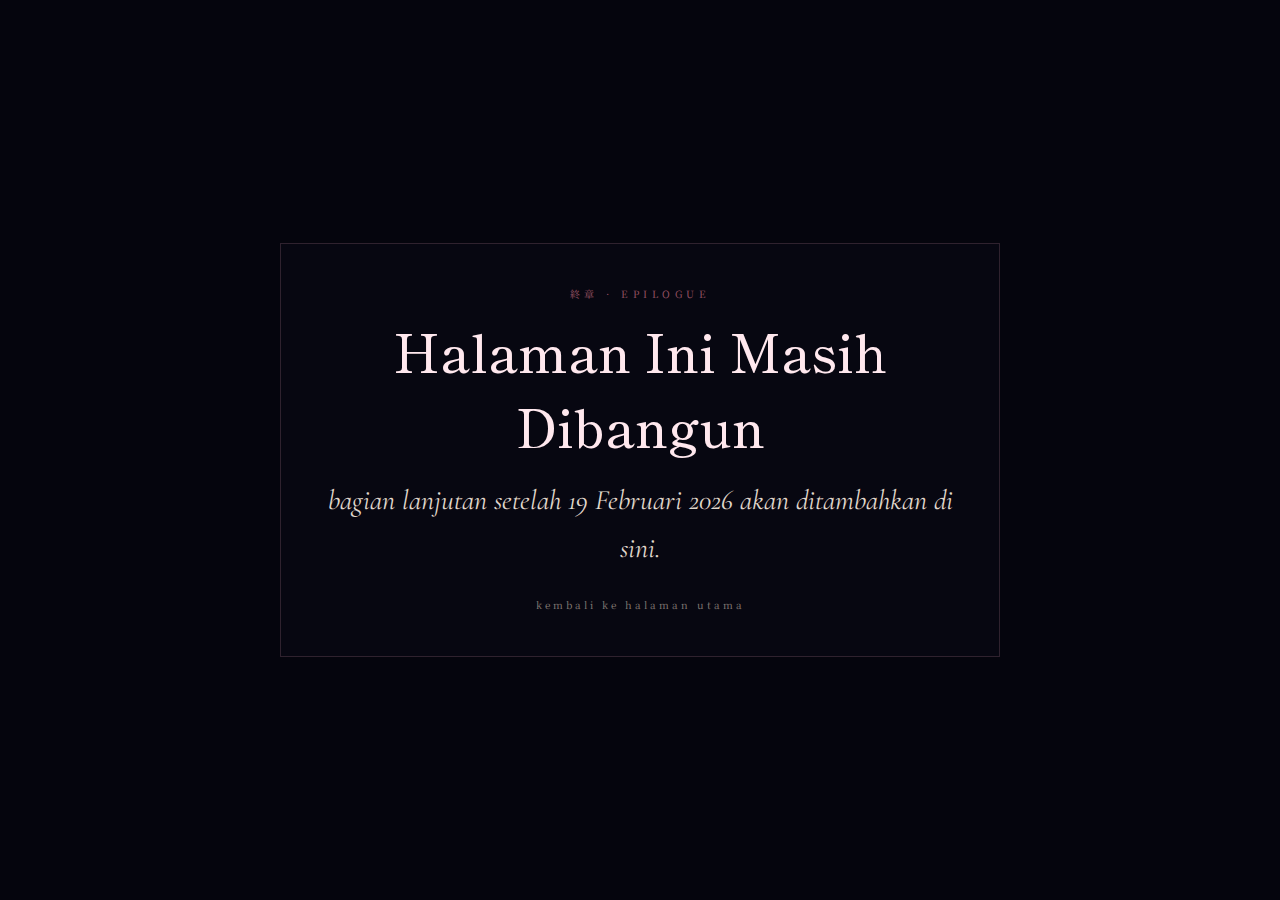
<file: epilogue.html>
<!DOCTYPE html>
<html lang="id">
<head>
  <meta charset="UTF-8">
  <meta name="viewport" content="width=device-width, initial-scale=1.0">
  <title>終章 — untuk Diva</title>
  <link href="https://fonts.googleapis.com/css2?family=Shippori+Mincho:wght@400;500;600;800&family=Playfair+Display:ital,wght@0,400;0,500;0,600;1,400;1,500&family=Cormorant+Garamond:ital,wght@0,300;0,400;0,600;1,300;1,400;1,600&family=EB+Garamond:ital,wght@0,400;0,500;1,400;1,500&family=Noto+Serif+JP:wght@200;300;400&display=swap" rel="stylesheet">
  <link rel="stylesheet" href="style.css">
</head>
<body class="epilogue-page">
  <!-- ================= [EPILOGUE PLACEHOLDER] ================= -->
  <main class="epi-placeholder">
    <span class="epi-placeholder-kana">終章 · EPILOGUE</span>
    <h1 class="epi-placeholder-title">Halaman Ini Masih Dibangun</h1>
    <p class="epi-placeholder-text">
      bagian lanjutan setelah 19 Februari 2026 akan ditambahkan di sini.
    </p>
    <a class="epi-placeholder-link" href="index.html">kembali ke halaman utama</a>
  </main>
</body>
</html>
</file>
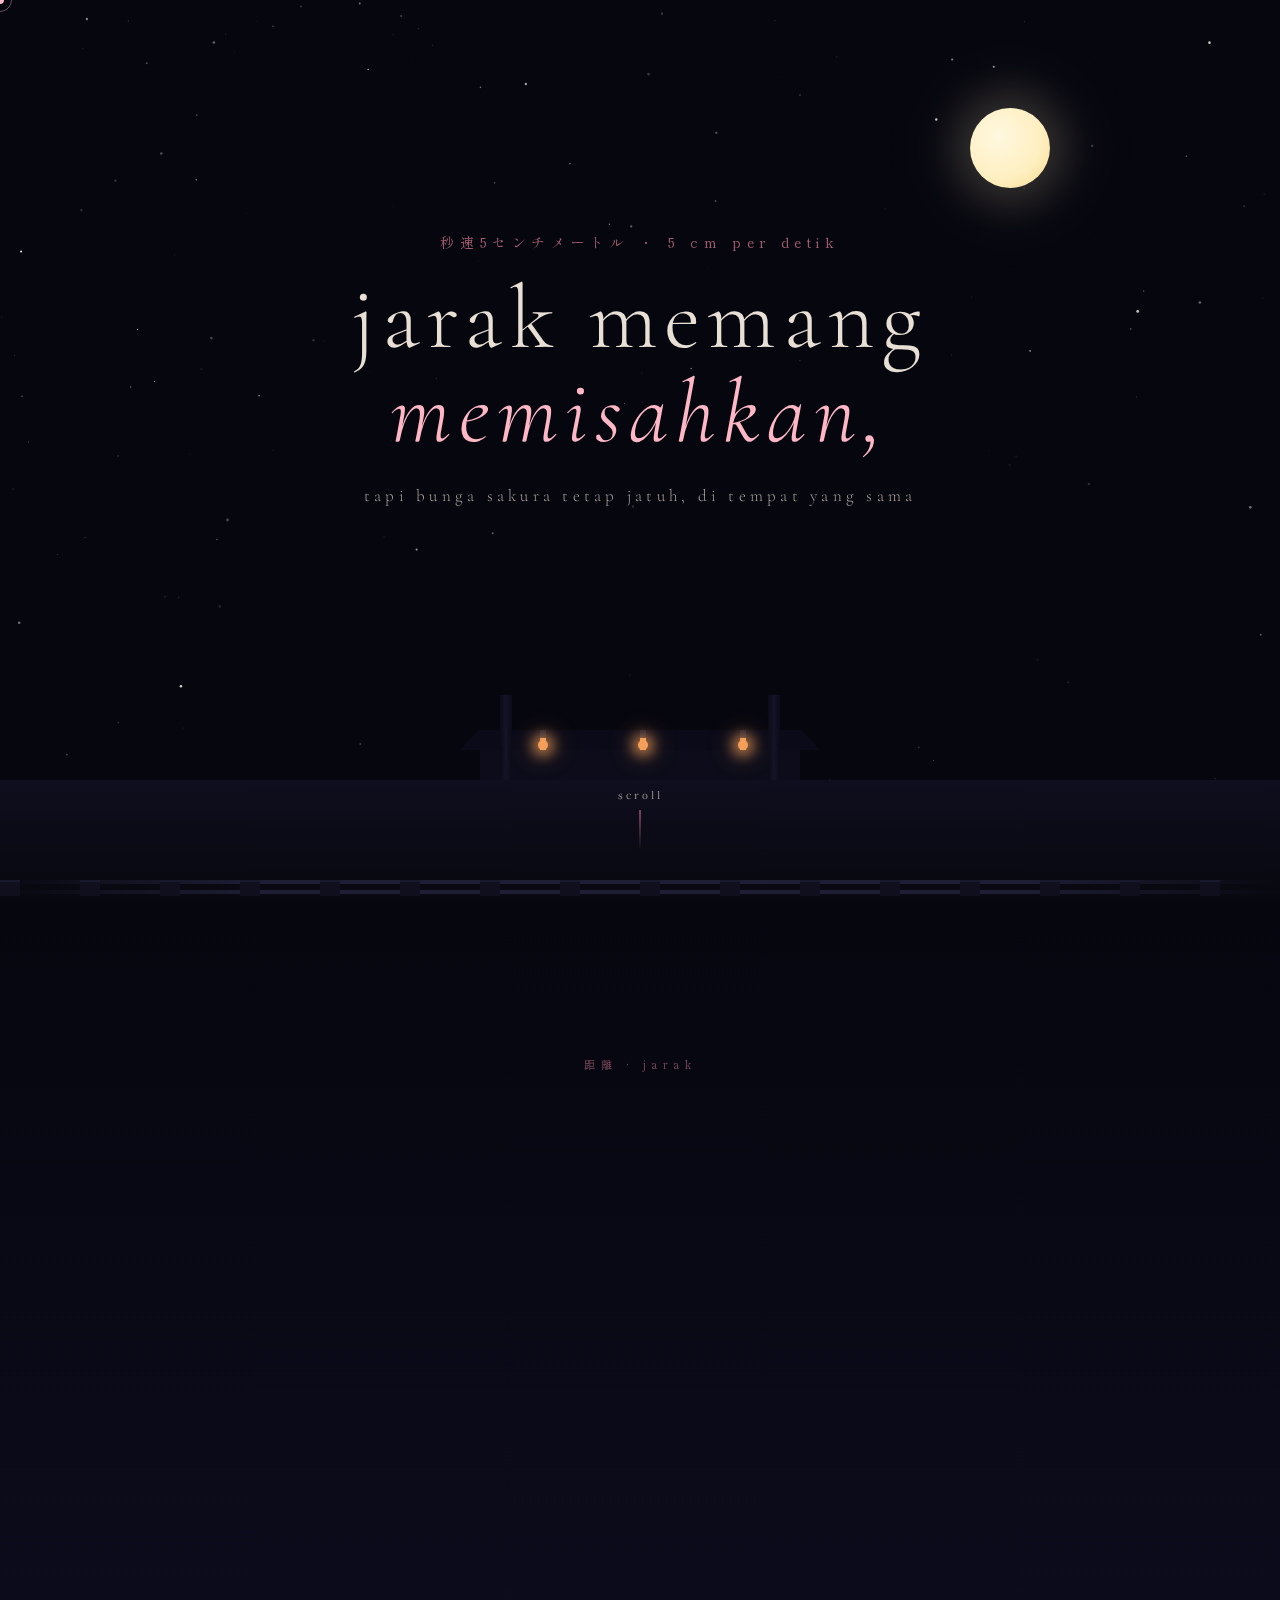
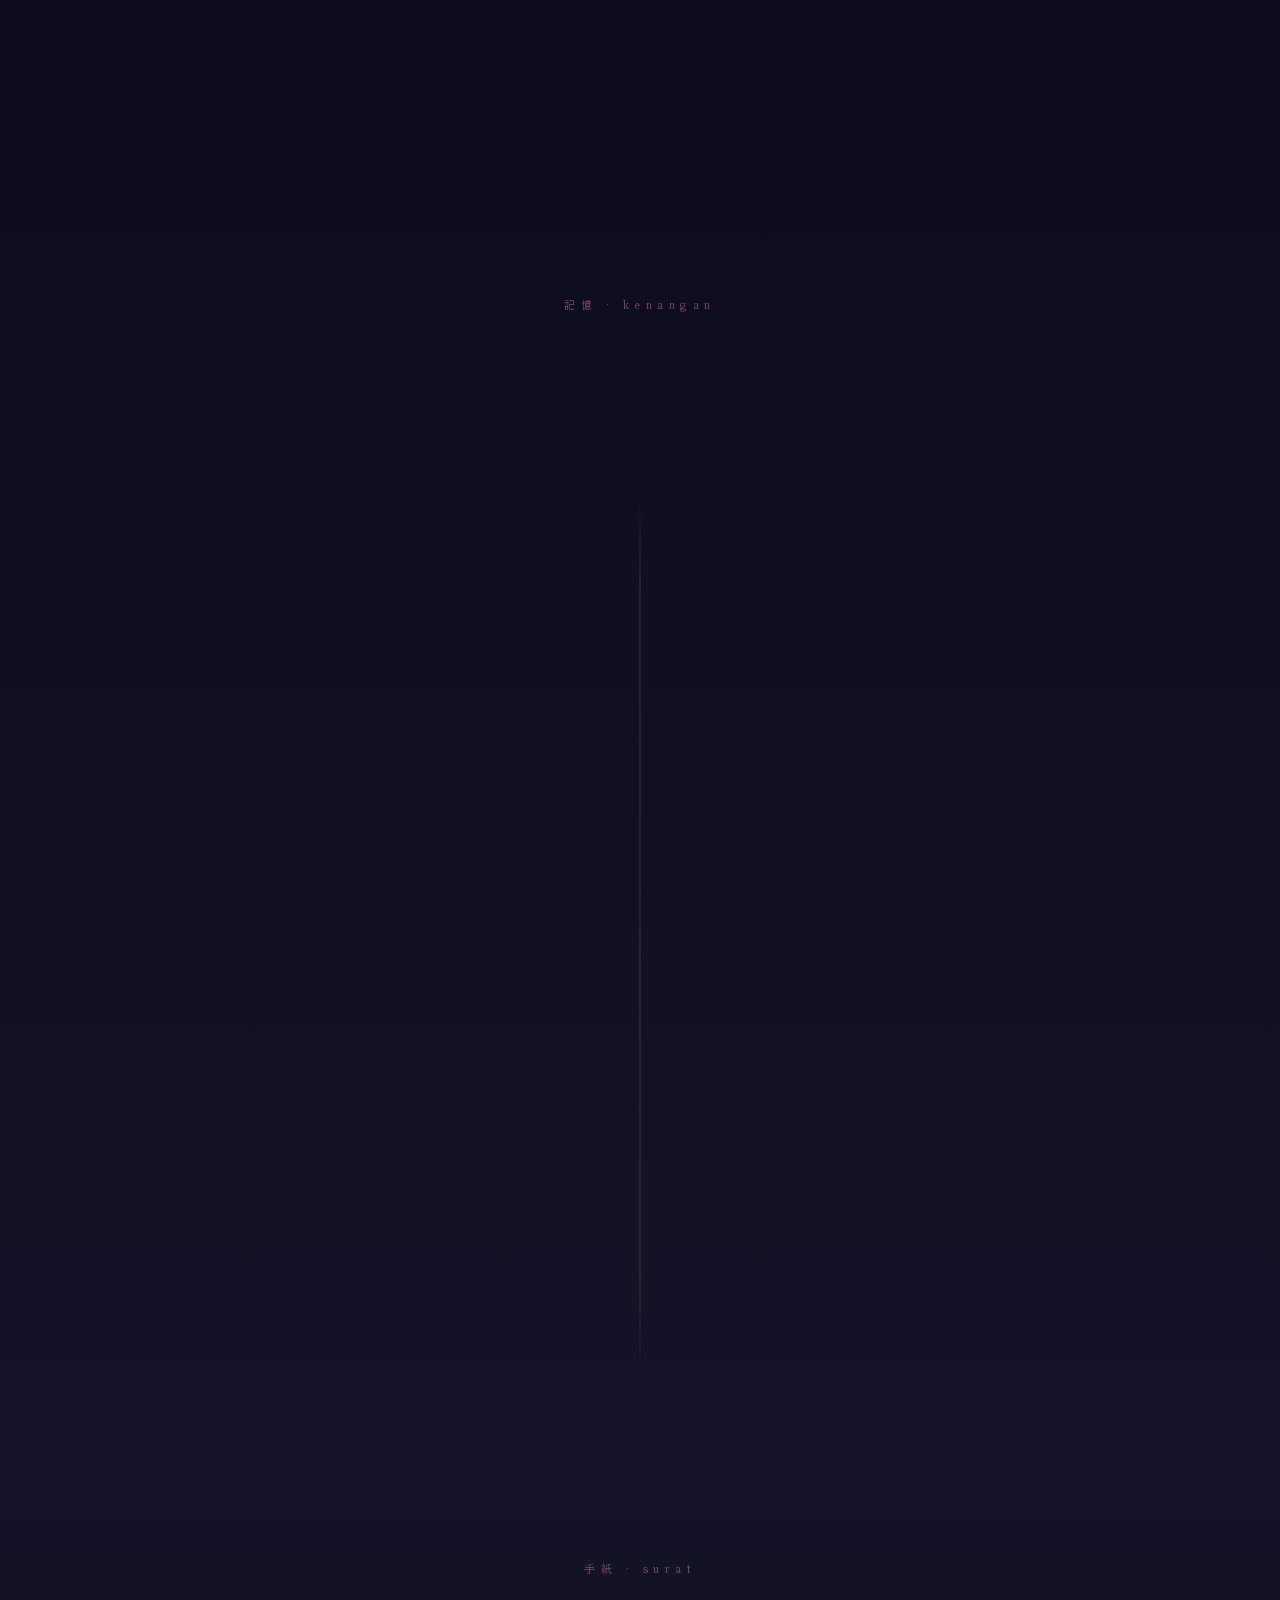
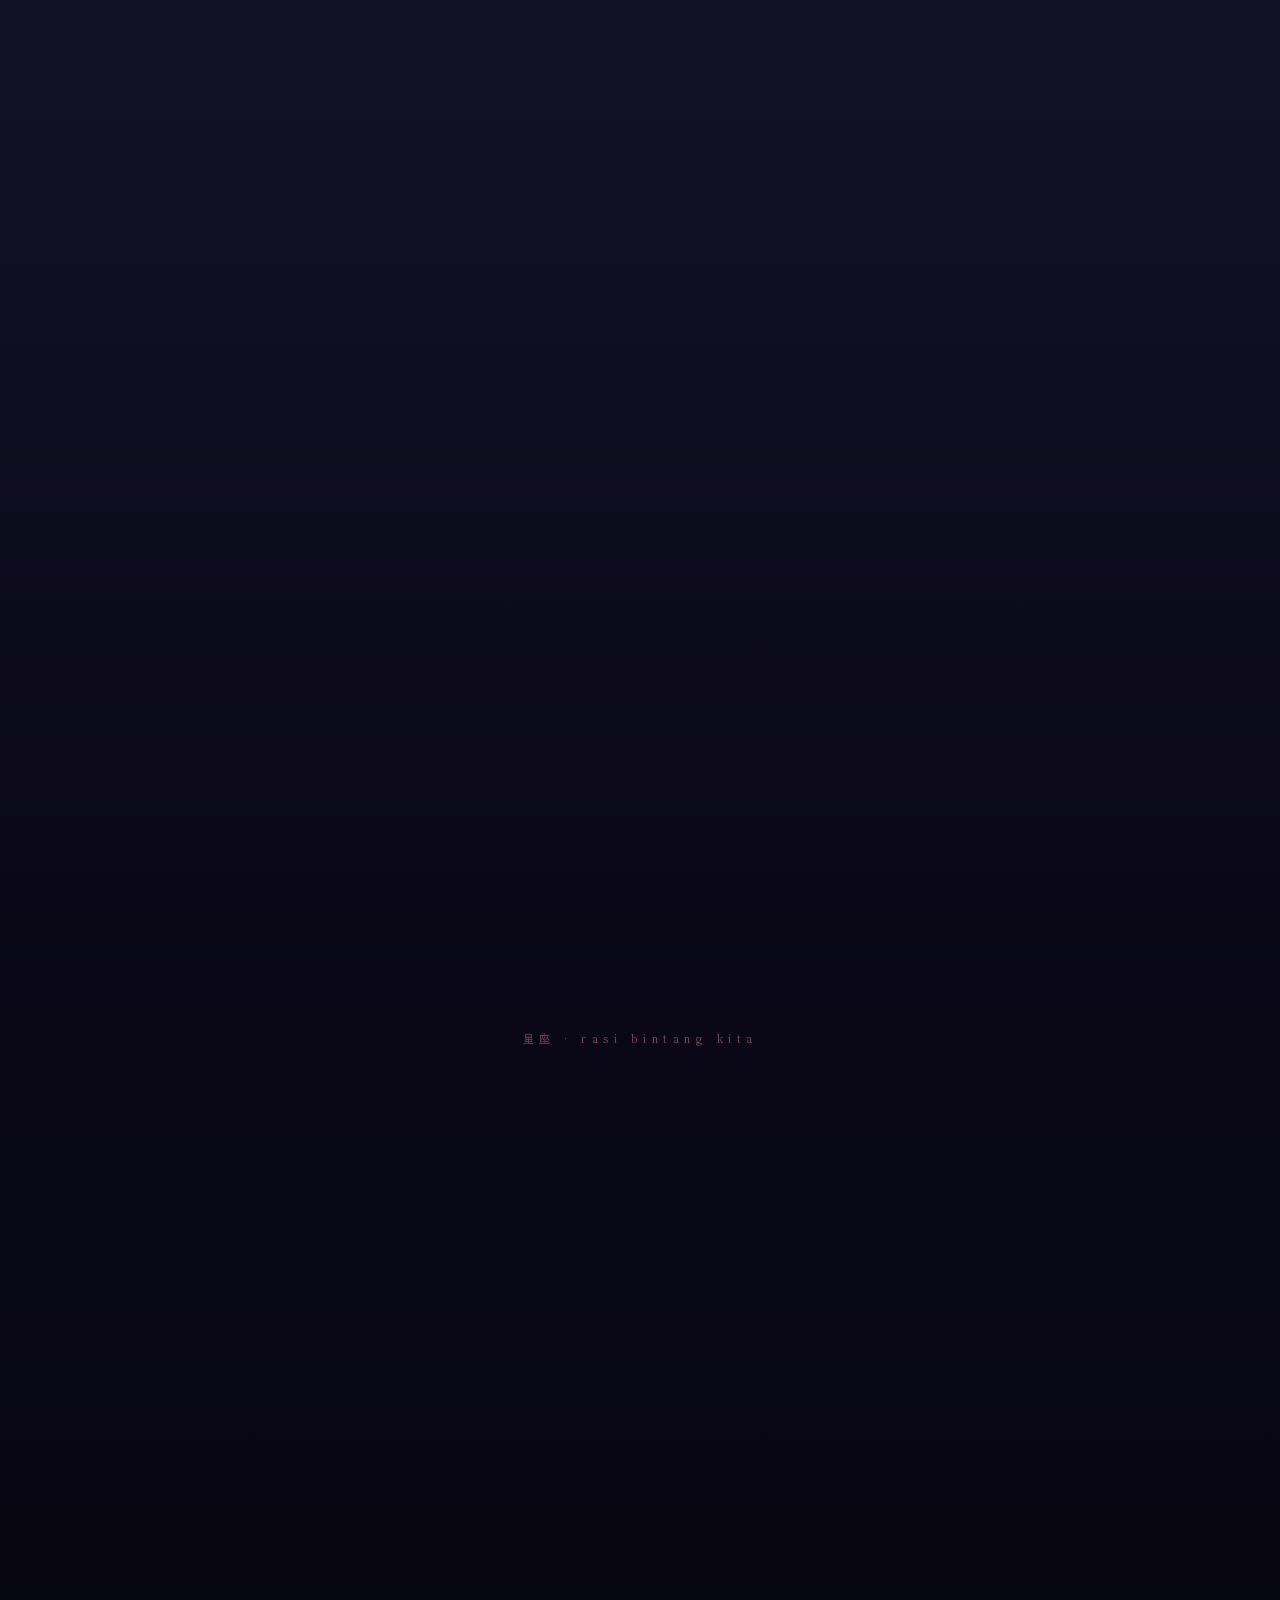
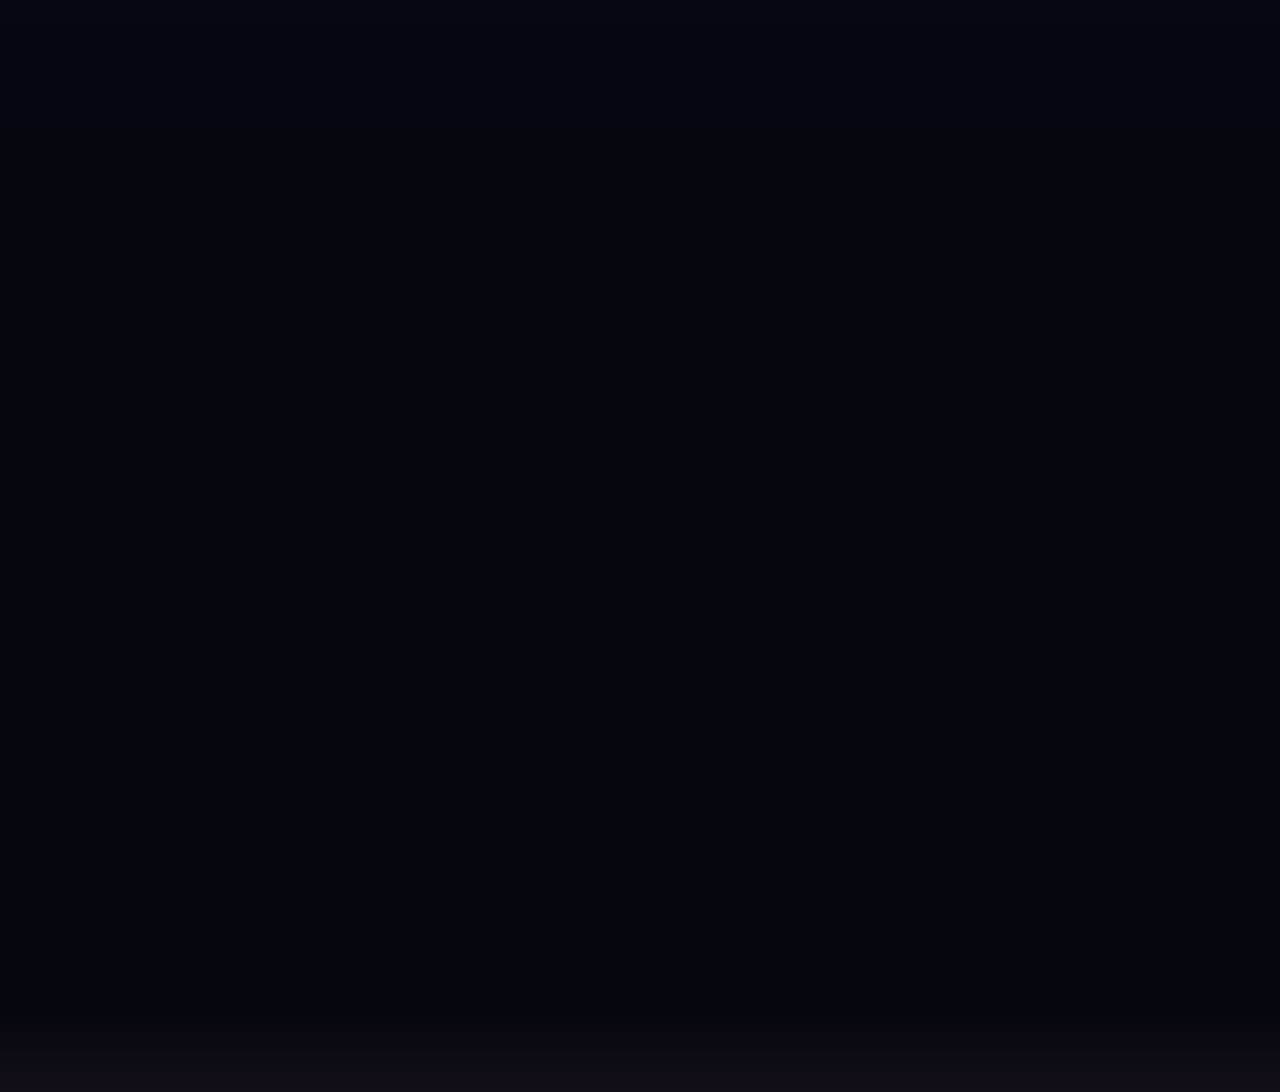
<file: drafts/untuk-diva-versi1.html>
<!DOCTYPE html>
<html lang="id">
<head>
<meta charset="UTF-8">
<meta name="viewport" content="width=device-width, initial-scale=1.0">
<title>5 cm per detik</title>
<link href="https://fonts.googleapis.com/css2?family=Shippori+Mincho:wght@400;600;800&family=Cormorant+Garamond:ital,wght@0,300;0,400;1,300;1,400&family=Noto+Serif+JP:wght@300;400&display=swap" rel="stylesheet">
<style>
  :root {
    --night: #06060f;
    --deep: #0d0d1f;
    --twilight: #141428;
    --sakura: #ffb7c5;
    --sakura-deep: #e8829a;
    --sakura-pale: #ffe4ec;
    --star: #f8f4e8;
    --moon: #ffefc0;
    --platform: #1a1a2e;
    --text: #e8e0d5;
    --text-soft: #a89f97;
    --amber: #f4a05a;
    --blue-soft: #8ba3c7;
  }

  * { margin: 0; padding: 0; box-sizing: border-box; }

  html { scroll-behavior: smooth; }

  body {
    background: var(--night);
    color: var(--text);
    font-family: 'Cormorant Garamond', serif;
    overflow-x: hidden;
    cursor: none;
  }

  /* Custom cursor */
  .cursor {
    width: 8px; height: 8px;
    background: var(--sakura);
    border-radius: 50%;
    position: fixed;
    pointer-events: none;
    z-index: 9999;
    transform: translate(-50%, -50%);
    transition: transform 0.1s ease;
    mix-blend-mode: screen;
  }
  .cursor-trail {
    width: 24px; height: 24px;
    border: 1px solid rgba(255,183,197,0.4);
    border-radius: 50%;
    position: fixed;
    pointer-events: none;
    z-index: 9998;
    transform: translate(-50%, -50%);
    transition: all 0.15s ease;
  }

  /* ── CANVAS ── */
  #starCanvas {
    position: fixed;
    top: 0; left: 0;
    width: 100%; height: 100%;
    z-index: 0;
    pointer-events: none;
  }

  /* ── SECTIONS ── */
  section {
    position: relative;
    z-index: 1;
    min-height: 100vh;
    display: flex;
    flex-direction: column;
    align-items: center;
    justify-content: center;
    padding: 4rem 2rem;
  }

  /* ── HERO ── */
  #hero {
    overflow: hidden;
    padding: 0;
  }

  .hero-scene {
    width: 100%; height: 100vh;
    position: relative;
    display: flex;
    flex-direction: column;
    align-items: center;
    justify-content: center;
  }

  /* Moon */
  .moon {
    position: absolute;
    top: 12%; right: 18%;
    width: 80px; height: 80px;
    background: radial-gradient(circle at 35% 35%, #fff8e0, #ffefc0 60%, #f4d98a);
    border-radius: 50%;
    box-shadow: 0 0 40px 15px rgba(255,239,192,0.15), 0 0 80px 30px rgba(255,239,192,0.06);
    animation: moonFloat 8s ease-in-out infinite;
  }
  @keyframes moonFloat {
    0%,100% { transform: translateY(0); }
    50% { transform: translateY(-8px); }
  }

  /* Station silhouette */
  .station-wrap {
    position: absolute;
    bottom: 0; left: 0; right: 0;
    height: 45vh;
    overflow: hidden;
  }

  .station-platform {
    position: absolute;
    bottom: 0; left: 0; right: 0;
    height: 120px;
    background: linear-gradient(to bottom, #0e0e1e, #080810);
  }

  .station-roof {
    position: absolute;
    bottom: 115px; left: 50%;
    transform: translateX(-50%);
    width: 320px; height: 40px;
    background: #0c0c1a;
    border-top: 3px solid #1a1a30;
  }
  .station-roof::before {
    content: '';
    position: absolute;
    top: -18px; left: -20px; right: -20px;
    height: 20px;
    background: #0a0a18;
    clip-path: polygon(0 100%, 5% 0, 95% 0, 100% 100%);
  }

  .station-pillar {
    position: absolute;
    bottom: 115px;
    width: 12px;
    height: 90px;
    background: linear-gradient(to right, #0a0a18, #141428, #0a0a18);
  }
  .pillar-l { left: calc(50% - 140px); }
  .pillar-r { right: calc(50% - 140px); }

  /* Hanging lights */
  .lantern {
    position: absolute;
    bottom: 150px;
    width: 6px; height: 20px;
    background: linear-gradient(to bottom, #1a1a30 40%, var(--amber) 40%);
    animation: lanternSway 4s ease-in-out infinite;
  }
  .lantern::after {
    content: '';
    position: absolute;
    bottom: 0; left: 50%;
    transform: translateX(-50%);
    width: 10px; height: 10px;
    border-radius: 50%;
    background: var(--amber);
    box-shadow: 0 0 12px 6px rgba(244,160,90,0.6), 0 0 25px 10px rgba(244,160,90,0.2);
  }
  .lantern-1 { left: calc(50% - 100px); animation-delay: 0s; }
  .lantern-2 { left: calc(50%); animation-delay: 1.2s; }
  .lantern-3 { left: calc(50% + 100px); animation-delay: 0.6s; }
  @keyframes lanternSway {
    0%,100% { transform: rotate(-3deg); }
    50% { transform: rotate(3deg); }
  }

  /* Train tracks */
  .tracks {
    position: absolute;
    bottom: 0; left: 0; right: 0;
    height: 30px;
    overflow: hidden;
  }
  .rail {
    position: absolute;
    bottom: 10px;
    height: 4px;
    width: 100%;
    background: linear-gradient(to right, transparent, #1e1e35 20%, #1e1e35 80%, transparent);
  }
  .rail-l { bottom: 16px; }
  .rail-r { bottom: 6px; }
  .sleeper {
    position: absolute;
    bottom: 4px;
    width: 20px; height: 16px;
    background: #0f0f1e;
    border-top: 2px solid #1a1a2e;
    animation: sleeperScroll 1.5s linear infinite;
  }
  @keyframes sleeperScroll {
    from { transform: translateX(0); }
    to { transform: translateX(-80px); }
  }

  /* Train passing */
  .train {
    position: absolute;
    bottom: 18px;
    left: -400px;
    height: 55px;
    display: flex;
    animation: trainPass 12s linear infinite;
    animation-delay: 3s;
  }
  @keyframes trainPass {
    0% { left: -450px; }
    100% { left: 110%; }
  }
  .train-car {
    width: 120px; height: 50px;
    background: linear-gradient(to bottom, #1a1a32 0%, #141428 40%, #0d0d1e 100%);
    border: 1px solid #2a2a48;
    border-radius: 3px 3px 0 0;
    position: relative;
    margin-right: 4px;
  }
  .train-car::before {
    content: '';
    position: absolute;
    top: 8px; left: 8px; right: 8px;
    height: 24px;
    background: rgba(255,239,192,0.05);
    border: 1px solid rgba(255,239,192,0.08);
    border-radius: 2px;
  }
  .train-window {
    position: absolute;
    top: 10px;
    width: 28px; height: 18px;
    background: rgba(244,160,90,0.12);
    border: 1px solid rgba(244,160,90,0.2);
    border-radius: 2px;
    box-shadow: 0 0 8px rgba(244,160,90,0.15);
  }
  .tw-1 { left: 12px; }
  .tw-2 { left: 50px; }
  .tw-3 { left: 88px; }
  .train-engine {
    width: 130px; height: 55px;
    background: linear-gradient(135deg, #1c1c34, #141428);
    border: 1px solid #2a2a48;
    border-radius: 8px 3px 0 0;
    position: relative;
  }
  .train-engine::after {
    content: '';
    position: absolute;
    top: 50%; right: -8px;
    width: 14px; height: 14px;
    background: rgba(255,239,192,0.15);
    border-radius: 50%;
    transform: translateY(-50%);
    box-shadow: 0 0 20px 8px rgba(255,239,192,0.1);
    animation: headlight 0.1s ease-in-out infinite alternate;
  }
  @keyframes headlight { from { opacity: 0.8; } to { opacity: 1; } }

  /* Hero text */
  .hero-text {
    position: relative;
    z-index: 2;
    text-align: center;
    margin-bottom: 18vh;
  }

  .hero-jp {
    font-family: 'Shippori Mincho', serif;
    font-size: clamp(11px, 1.5vw, 14px);
    letter-spacing: 0.4em;
    color: var(--sakura-deep);
    opacity: 0.7;
    margin-bottom: 1.2rem;
    display: block;
    animation: fadeUp 1.5s ease 0.5s both;
  }
  .hero-title {
    font-family: 'Cormorant Garamond', serif;
    font-size: clamp(40px, 8vw, 90px);
    font-weight: 300;
    letter-spacing: 0.08em;
    line-height: 1.05;
    color: var(--text);
    animation: fadeUp 1.5s ease 0.8s both;
  }
  .hero-title em {
    font-style: italic;
    color: var(--sakura);
    display: block;
  }
  .hero-sub {
    font-family: 'Cormorant Garamond', serif;
    font-size: clamp(13px, 1.8vw, 17px);
    font-weight: 300;
    letter-spacing: 0.25em;
    color: var(--text-soft);
    margin-top: 1.5rem;
    animation: fadeUp 1.5s ease 1.1s both;
  }

  @keyframes fadeUp {
    from { opacity: 0; transform: translateY(24px); }
    to { opacity: 1; transform: translateY(0); }
  }

  /* scroll indicator */
  .scroll-hint {
    position: absolute;
    bottom: 50px;
    left: 50%;
    transform: translateX(-50%);
    display: flex;
    flex-direction: column;
    align-items: center;
    gap: 8px;
    animation: fadeUp 1.5s ease 2s both;
    z-index: 2;
  }
  .scroll-hint span {
    font-size: 10px;
    letter-spacing: 0.3em;
    color: var(--text-soft);
    font-family: 'Noto Serif JP', serif;
  }
  .scroll-line {
    width: 1px; height: 40px;
    background: linear-gradient(to bottom, var(--sakura-deep), transparent);
    animation: scrollPulse 2s ease-in-out infinite;
  }
  @keyframes scrollPulse {
    0%,100% { opacity: 0.3; height: 30px; }
    50% { opacity: 1; height: 50px; }
  }

  /* ── DIVIDER ── */
  .jp-divider {
    font-family: 'Shippori Mincho', serif;
    font-size: 11px;
    letter-spacing: 0.5em;
    color: var(--sakura-deep);
    opacity: 0.5;
    margin: 0 0 3rem;
    text-align: center;
  }

  /* ── SECTION: DISTANCE ── */
  #distance {
    background: linear-gradient(to bottom, var(--night), var(--deep));
  }

  .distance-title {
    font-family: 'Shippori Mincho', serif;
    font-size: clamp(28px, 4vw, 48px);
    font-weight: 400;
    color: var(--text);
    text-align: center;
    margin-bottom: 0.5rem;
    opacity: 0;
    transition: all 1s ease;
  }
  .distance-sub {
    font-size: clamp(12px, 1.5vw, 15px);
    color: var(--text-soft);
    letter-spacing: 0.2em;
    text-align: center;
    margin-bottom: 4rem;
    font-style: italic;
    opacity: 0;
    transition: all 1s ease 0.2s;
  }

  .map-container {
    width: min(700px, 90vw);
    position: relative;
    opacity: 0;
    transition: all 1.2s ease 0.4s;
  }

  .city-row {
    display: flex;
    align-items: center;
    justify-content: space-between;
    gap: 1rem;
  }

  .city-node {
    display: flex;
    flex-direction: column;
    align-items: center;
    gap: 8px;
  }

  .city-dot {
    width: 14px; height: 14px;
    border-radius: 50%;
    background: var(--sakura);
    box-shadow: 0 0 20px 8px rgba(255,183,197,0.3);
    position: relative;
    animation: cityPulse 3s ease-in-out infinite;
  }
  .city-dot.blue {
    background: var(--blue-soft);
    box-shadow: 0 0 20px 8px rgba(139,163,199,0.3);
  }
  .city-dot::after {
    content: '';
    position: absolute;
    top: 50%; left: 50%;
    transform: translate(-50%,-50%);
    width: 28px; height: 28px;
    border-radius: 50%;
    border: 1px solid currentColor;
    opacity: 0.3;
    animation: ripple 3s ease-in-out infinite;
  }
  @keyframes cityPulse {
    0%,100% { transform: scale(1); }
    50% { transform: scale(1.15); }
  }
  @keyframes ripple {
    0% { transform: translate(-50%,-50%) scale(1); opacity: 0.4; }
    100% { transform: translate(-50%,-50%) scale(2.5); opacity: 0; }
  }

  .city-label {
    font-family: 'Shippori Mincho', serif;
    font-size: 14px;
    color: var(--text);
    letter-spacing: 0.2em;
    text-align: center;
  }
  .city-sublabel {
    font-size: 11px;
    color: var(--text-soft);
    letter-spacing: 0.15em;
    font-style: italic;
  }

  .distance-line {
    flex: 1;
    position: relative;
    height: 2px;
    background: linear-gradient(to right, rgba(255,183,197,0.3), rgba(139,163,199,0.3));
    overflow: visible;
  }
  .distance-line::before {
    content: attr(data-km);
    position: absolute;
    top: -24px;
    left: 50%;
    transform: translateX(-50%);
    font-size: 11px;
    letter-spacing: 0.2em;
    color: var(--text-soft);
    white-space: nowrap;
  }
  .train-dot {
    width: 12px; height: 8px;
    background: var(--amber);
    border-radius: 2px;
    position: absolute;
    top: 50%; transform: translateY(-50%);
    box-shadow: 0 0 10px 4px rgba(244,160,90,0.5);
    animation: trainMove 8s ease-in-out infinite;
  }
  @keyframes trainMove {
    0% { left: 0%; }
    45% { left: calc(100% - 12px); }
    55% { left: calc(100% - 12px); }
    100% { left: 0%; }
  }

  .days-counter {
    margin-top: 4rem;
    text-align: center;
    opacity: 0;
    transition: all 1s ease 0.8s;
  }
  .days-number {
    font-family: 'Cormorant Garamond', serif;
    font-size: clamp(60px, 10vw, 110px);
    font-weight: 300;
    color: var(--sakura-pale);
    line-height: 1;
    letter-spacing: -0.02em;
  }
  .days-label {
    font-size: 12px;
    letter-spacing: 0.4em;
    color: var(--text-soft);
    margin-top: 0.5rem;
    font-family: 'Noto Serif JP', serif;
  }

  /* ── SECTION: TIMELINE ── */
  #timeline {
    background: linear-gradient(to bottom, var(--deep), var(--twilight));
    padding: 6rem 2rem;
  }

  .timeline-title {
    font-family: 'Shippori Mincho', serif;
    font-size: clamp(24px, 3.5vw, 42px);
    font-weight: 400;
    text-align: center;
    margin-bottom: 5rem;
    opacity: 0;
    transition: all 1s ease;
  }

  .timeline-wrap {
    width: min(700px, 90vw);
    position: relative;
  }

  .timeline-axis {
    position: absolute;
    left: 50%;
    top: 0; bottom: 0;
    width: 1px;
    background: linear-gradient(to bottom, transparent, rgba(255,183,197,0.2) 10%, rgba(255,183,197,0.2) 90%, transparent);
    transform: translateX(-50%);
  }

  .tl-item {
    display: flex;
    align-items: flex-start;
    gap: 2rem;
    margin-bottom: 4rem;
    opacity: 0;
    transform: translateY(20px);
    transition: all 0.8s ease;
  }
  .tl-item.left { flex-direction: row-reverse; text-align: right; }
  .tl-item.right { flex-direction: row; text-align: left; }

  .tl-dot-wrap {
    flex-shrink: 0;
    width: 16px; height: 16px;
    position: relative;
    margin-top: 4px;
  }
  .tl-dot {
    width: 10px; height: 10px;
    border-radius: 50%;
    background: var(--sakura-deep);
    position: absolute;
    top: 50%; left: 50%;
    transform: translate(-50%,-50%);
  }
  .tl-dot::after {
    content: '';
    position: absolute;
    top: 50%; left: 50%;
    transform: translate(-50%,-50%);
    width: 20px; height: 20px;
    border-radius: 50%;
    border: 1px solid rgba(255,183,197,0.3);
  }

  .tl-content { flex: 1; }

  .tl-date {
    font-size: 10px;
    letter-spacing: 0.35em;
    color: var(--sakura-deep);
    font-family: 'Noto Serif JP', serif;
    margin-bottom: 0.4rem;
    opacity: 0.8;
  }
  .tl-heading {
    font-family: 'Shippori Mincho', serif;
    font-size: 18px;
    color: var(--text);
    margin-bottom: 0.5rem;
    font-weight: 400;
  }
  .tl-body {
    font-size: clamp(13px, 1.5vw, 15px);
    color: var(--text-soft);
    line-height: 1.8;
    font-style: italic;
  }

  /* ── SECTION: LETTER ── */
  #letter {
    background: linear-gradient(to bottom, var(--twilight), #0a0818);
    padding: 6rem 2rem;
  }

  .letter-container {
    width: min(600px, 88vw);
    position: relative;
    padding: 3rem;
    border: 1px solid rgba(255,183,197,0.1);
    background: rgba(255,255,255,0.02);
    opacity: 0;
    transition: all 1.2s ease;
  }
  .letter-container::before {
    content: '手紙';
    position: absolute;
    top: -1rem; left: 50%;
    transform: translateX(-50%);
    font-family: 'Shippori Mincho', serif;
    font-size: 11px;
    letter-spacing: 0.4em;
    color: var(--sakura-deep);
    background: #0a0818;
    padding: 0 1rem;
  }

  .letter-salutation {
    font-family: 'Cormorant Garamond', serif;
    font-size: 22px;
    font-weight: 300;
    font-style: italic;
    color: var(--sakura-pale);
    margin-bottom: 2rem;
  }
  .letter-body {
    font-family: 'Cormorant Garamond', serif;
    font-size: clamp(15px, 1.8vw, 18px);
    font-weight: 300;
    line-height: 2;
    color: var(--text);
    margin-bottom: 1.5rem;
  }
  .letter-body em {
    color: var(--sakura-pale);
    font-style: italic;
  }
  .letter-sig {
    text-align: right;
    font-family: 'Cormorant Garamond', serif;
    font-size: 16px;
    font-style: italic;
    color: var(--text-soft);
    margin-top: 2rem;
  }

  /* Typewriter */
  .typewriter-wrap {
    position: relative;
    overflow: hidden;
  }
  .typewriter-text {
    opacity: 0;
  }

  /* ── SECTION: INTERACTIVE STARS ── */
  #starfield {
    background: linear-gradient(to bottom, #0a0818, var(--night));
    padding: 6rem 2rem;
    overflow: hidden;
  }

  .star-title {
    font-family: 'Shippori Mincho', serif;
    font-size: clamp(22px, 3.5vw, 40px);
    text-align: center;
    margin-bottom: 0.5rem;
    opacity: 0;
    transition: all 1s ease;
  }
  .star-subtitle {
    font-size: 13px;
    color: var(--text-soft);
    text-align: center;
    letter-spacing: 0.2em;
    margin-bottom: 3rem;
    font-style: italic;
    opacity: 0;
    transition: all 1s ease 0.3s;
  }

  #starCanvas2 {
    width: min(700px, 90vw);
    height: 400px;
    border: 1px solid rgba(255,183,197,0.08);
    cursor: crosshair !important;
    position: relative;
    opacity: 0;
    transition: all 1s ease 0.5s;
    display: block;
  }

  .star-hint {
    margin-top: 1rem;
    font-size: 11px;
    color: var(--text-soft);
    letter-spacing: 0.25em;
    text-align: center;
    opacity: 0;
    transition: all 1s ease 0.7s;
  }

  /* ── SECTION: ENDING ── */
  #ending {
    min-height: 100vh;
    background: var(--night);
    overflow: hidden;
    position: relative;
  }

  .ending-text {
    text-align: center;
    position: relative;
    z-index: 2;
  }
  .ending-jp {
    font-family: 'Shippori Mincho', serif;
    font-size: clamp(12px, 2vw, 16px);
    letter-spacing: 0.6em;
    color: var(--sakura-deep);
    display: block;
    margin-bottom: 2rem;
    opacity: 0;
    transition: all 1s ease;
  }
  .ending-main {
    font-family: 'Cormorant Garamond', serif;
    font-size: clamp(28px, 5vw, 62px);
    font-weight: 300;
    font-style: italic;
    line-height: 1.3;
    color: var(--text);
    opacity: 0;
    transition: all 1.2s ease 0.4s;
  }
  .ending-main span {
    color: var(--sakura-pale);
  }
  .ending-final {
    margin-top: 3rem;
    font-size: clamp(12px, 1.5vw, 15px);
    letter-spacing: 0.3em;
    color: var(--text-soft);
    font-style: italic;
    opacity: 0;
    transition: all 1s ease 1s;
  }

  .sakura-floor {
    position: absolute;
    bottom: 0; left: 0; right: 0;
    height: 80px;
    background: linear-gradient(to top, rgba(255,183,197,0.05), transparent);
  }

  /* Visible class for intersection observer */
  .visible {
    opacity: 1 !important;
    transform: translateY(0) !important;
  }

  /* Sakura petals */
  .petal {
    position: fixed;
    pointer-events: none;
    z-index: 0;
    width: 8px; height: 8px;
    background: radial-gradient(ellipse at 30% 30%, rgba(255,220,230,0.9), rgba(255,183,197,0.6));
    border-radius: 0 60% 0 60%;
    animation: petalFall linear infinite;
    will-change: transform;
  }
  @keyframes petalFall {
    0% { transform: translateY(-20px) rotate(0deg) scale(1); opacity: 0; }
    5% { opacity: 0.8; }
    90% { opacity: 0.4; }
    100% { transform: translateY(110vh) rotate(720deg) scale(0.6); opacity: 0; }
  }

  /* Sleeper repeating pattern */
  .sleepers-wrap {
    position: absolute;
    bottom: 0; left: 0; right: 0;
    height: 30px;
    overflow: hidden;
    display: flex;
    gap: 60px;
    animation: sleeperScroll 2s linear infinite;
  }

  @media (max-width: 600px) {
    .city-row { gap: 0.5rem; }
    .tl-item.left, .tl-item.right { flex-direction: column; text-align: left; }
    .timeline-axis { display: none; }
  }
</style>
</head>
<body>

<div class="cursor" id="cursor"></div>
<div class="cursor-trail" id="cursorTrail"></div>

<!-- Background star canvas -->
<canvas id="starCanvas"></canvas>

<!-- ── HERO ── -->
<section id="hero">
  <div class="hero-scene">
    <div class="moon"></div>

    <div class="hero-text">
      <span class="hero-jp">秒速5センチメートル ・ 5 cm per detik</span>
      <h1 class="hero-title">
        jarak memang<br>
        <em>memisahkan,</em>
      </h1>
      <p class="hero-sub">tapi bunga sakura tetap jatuh, di tempat yang sama</p>
    </div>

    <!-- Station scene -->
    <div class="station-wrap">
      <div class="station-roof"></div>
      <div class="station-pillar pillar-l"></div>
      <div class="station-pillar pillar-r"></div>
      <div class="lantern lantern-1"></div>
      <div class="lantern lantern-2"></div>
      <div class="lantern lantern-3"></div>

      <div class="train">
        <div class="train-engine"></div>
        <div class="train-car">
          <div class="train-window tw-1"></div>
          <div class="train-window tw-2"></div>
          <div class="train-window tw-3"></div>
        </div>
        <div class="train-car">
          <div class="train-window tw-1"></div>
          <div class="train-window tw-2"></div>
          <div class="train-window tw-3"></div>
        </div>
        <div class="train-car">
          <div class="train-window tw-1"></div>
          <div class="train-window tw-2"></div>
        </div>
      </div>

      <div class="station-platform"></div>

      <div class="tracks">
        <div class="rail rail-l"></div>
        <div class="rail rail-r"></div>
        <div class="sleepers-wrap" id="sleepersWrap"></div>
      </div>
    </div>

    <div class="scroll-hint">
      <span>scroll</span>
      <div class="scroll-line"></div>
    </div>
  </div>
</section>

<!-- ── DISTANCE ── -->
<section id="distance">
  <p class="jp-divider">距離 · jarak</p>
  <h2 class="distance-title" id="dt">Dua kota, satu hati</h2>
  <p class="distance-sub" id="ds">yang selalu mencari jalan pulang</p>

  <div class="map-container" id="mc">
    <div class="city-row">
      <div class="city-node">
        <div class="city-dot"></div>
        <div class="city-label">Pasuruan</div>
        <div class="city-sublabel">rumah · pulang</div>
      </div>

      <div class="distance-line" data-km="≈ 70 km">
        <div class="train-dot" id="trainDot1"></div>
      </div>

      <div class="city-node">
        <div class="city-dot blue"></div>
        <div class="city-label">Surabaya</div>
        <div class="city-sublabel">dia · menunggu</div>
      </div>
    </div>

    <br><br>

    <div class="city-row">
      <div class="city-node">
        <div class="city-dot"></div>
        <div class="city-label">Pasuruan</div>
        <div class="city-sublabel">awal segalanya</div>
      </div>

      <div class="distance-line" data-km="≈ 770 km">
        <div class="train-dot" id="trainDot2" style="animation-duration: 12s; animation-delay: 4s;"></div>
      </div>

      <div class="city-node">
        <div class="city-dot blue"></div>
        <div class="city-label">Bandung</div>
        <div class="city-sublabel">aku · menunggu</div>
      </div>
    </div>
  </div>

  <div class="days-counter" id="dc">
    <div class="days-number" id="daysNum">—</div>
    <div class="days-label">hari sejak pertama kali hati ini bergetar</div>
  </div>
</section>

<!-- ── TIMELINE ── -->
<section id="timeline">
  <p class="jp-divider">記憶 · kenangan</p>
  <h2 class="timeline-title" id="tt">Semua yang tak terlupakan</h2>

  <div class="timeline-wrap">
    <div class="timeline-axis"></div>

    <div class="tl-item right" id="tl1">
      <div class="tl-dot-wrap"><div class="tl-dot"></div></div>
      <div class="tl-content">
        <div class="tl-date">SMA · kelas akselerasi</div>
        <div class="tl-heading">Perpustakaan itu</div>
        <div class="tl-body">Dari sekian banyak tempat di dunia, dia memilih duduk di sebelahku. Seblak di pertigaan jalan, coklat Dairy Milk di malam yang sunyi — hal-hal kecil yang ternyata mengubah segalanya.</div>
      </div>
    </div>

    <div class="tl-item left" id="tl2">
      <div class="tl-dot-wrap"><div class="tl-dot"></div></div>
      <div class="tl-content">
        <div class="tl-date">Semester 3 - 4 · kuliah</div>
        <div class="tl-heading">Malam-malam panjang</div>
        <div class="tl-body">Sleep call hingga 7 jam. Suara satu sama lain menemani malam. Dua kota, tapi rasanya seperti berada di ruangan yang sama.</div>
      </div>
    </div>

    <div class="tl-item right" id="tl3">
      <div class="tl-dot-wrap"><div class="tl-dot"></div></div>
      <div class="tl-content">
        <div class="tl-date">Semester 5</div>
        <div class="tl-heading">5 cm per detik</div>
        <div class="tl-body">Nonton anime bersama. Lagu "One More Time, One More Chance" — 50.000 menit mendengarkan. Bukan kebetulan, rasanya seperti cermin dari cerita kita sendiri.</div>
      </div>
    </div>

    <div class="tl-item left" id="tl4">
      <div class="tl-dot-wrap"><div class="tl-dot"></div></div>
      <div class="tl-content">
        <div class="tl-date">11 Februari 2026 · dini hari</div>
        <div class="tl-heading">Mini book itu</div>
        <div class="tl-body">Di tengah hujan petir Surabaya dan ketika semua teman tidak membalas, dia membuka chat ini. Dan pagi harinya, sebuah flip book kecil hadir — "I hope this brings a small smile to you."</div>
      </div>
    </div>

    <div class="tl-item right" id="tl5">
      <div class="tl-dot-wrap"><div class="tl-dot" style="background:var(--amber)"></div></div>
      <div class="tl-content">
        <div class="tl-date">besok · stasiun gubeng</div>
        <div class="tl-heading">Akhirnya, bertemu</div>
        <div class="tl-body">Hampir 4 tahun tanpa tatap muka. Sebuah pertemuan di stasiun, mungkin singkat — tapi nyata. Untuk pertama kalinya, tidak hanya suara atau teks.</div>
      </div>
    </div>
  </div>
</section>

<!-- ── LETTER ── -->
<section id="letter">
  <p class="jp-divider">手紙 · surat</p>

  <div class="letter-container" id="lc">
    <div class="letter-salutation">Untuk Diva,</div>

    <p class="letter-body">
      Aku tidak pandai merangkai kata. Tapi kamu yang mengajarkan aku bahwa diam pun bisa berbicara, bahwa hadir pun sudah cukup menjadi bukti.
    </p>
    <p class="letter-body">
      Kamu bilang perasaanmu tidak bisa hilang begitu saja — aku mau kamu tahu, aku juga tidak pernah benar-benar pergi. Hanya <em>bingung</em>, hanya <em>takut</em>, hanya terlalu sering salah langkah.
    </p>
    <p class="letter-body">
      Setiap kali melihat gambar stasiun di laptopku, setiap kali mendengar "One More Time, One More Chance" — semua mengarah ke kamu. Selalu.
    </p>
    <p class="letter-body">
      Aku tidak tahu apa yang ada di depan kita. Tapi aku tahu satu hal: <em>aku ingin meluangkan waktu yang selama ini tidak pernah aku luangkan</em>.
    </p>
    <p class="letter-body">
      Besok, di stasiun itu — itu bukan akhir. Itu baru permulaan dari sesuatu yang lebih jelas.
    </p>

    <div class="letter-sig">
      — Nal, yang masih di sini
    </div>
  </div>
</section>

<!-- ── INTERACTIVE STARS ── -->
<section id="starfield">
  <p class="jp-divider">星座 · rasi bintang kita</p>
  <h2 class="star-title" id="stTitle">Buat rasi bintangmu sendiri</h2>
  <p class="star-subtitle" id="stSub">klik untuk menaruh bintang · sambungkan titik-titik dalam hatimu</p>

  <canvas id="starCanvas2" width="700" height="400"></canvas>
  <p class="star-hint" id="stHint">klik: tambah bintang &nbsp;·&nbsp; klik 2 bintang: hubungkan &nbsp;·&nbsp; klik kanan: hapus semua</p>
</section>

<!-- ── ENDING ── -->
<section id="ending">
  <div class="ending-text">
    <span class="ending-jp" id="ej">また会える日まで</span>
    <div class="ending-main" id="em">
      "to be able<br>to <span>see you</span> again"
    </div>
    <p class="ending-final" id="ef">5 cm per detik — kecepatan jatuhnya bunga sakura,<br>dan kecepatan dua hati yang bergerak saling mendekati.</p>
  </div>
  <div class="sakura-floor"></div>
</section>

<script>
// ── CUSTOM CURSOR ──
const cursor = document.getElementById('cursor');
const trail = document.getElementById('cursorTrail');
let mx = 0, my = 0;
document.addEventListener('mousemove', e => {
  mx = e.clientX; my = e.clientY;
  cursor.style.left = mx + 'px';
  cursor.style.top = my + 'px';
  setTimeout(() => {
    trail.style.left = mx + 'px';
    trail.style.top = my + 'px';
  }, 80);
});

// ── STAR BACKGROUND CANVAS ──
const sc = document.getElementById('starCanvas');
const sctx = sc.getContext('2d');
let W, H;
const stars = [];

function resize() {
  W = sc.width = window.innerWidth;
  H = sc.height = window.innerHeight;
}
resize();
window.addEventListener('resize', resize);

for (let i = 0; i < 200; i++) {
  stars.push({
    x: Math.random() * 2000,
    y: Math.random() * 1000,
    r: Math.random() * 1.2 + 0.2,
    a: Math.random(),
    speed: Math.random() * 0.008 + 0.002,
    phase: Math.random() * Math.PI * 2
  });
}

function drawStars() {
  sctx.clearRect(0, 0, W, H);
  const t = Date.now() * 0.001;
  stars.forEach(s => {
    const alpha = s.a * (0.5 + 0.5 * Math.sin(t * s.speed * 30 + s.phase));
    sctx.beginPath();
    sctx.arc(s.x % W, s.y % H, s.r, 0, Math.PI * 2);
    sctx.fillStyle = `rgba(248, 244, 232, ${alpha})`;
    sctx.fill();
  });
  requestAnimationFrame(drawStars);
}
drawStars();

// ── SAKURA PETALS ──
function createPetal() {
  const p = document.createElement('div');
  p.classList.add('petal');
  const size = Math.random() * 8 + 5;
  const dur = Math.random() * 8 + 6;
  const delay = Math.random() * 4;
  const left = Math.random() * 110 - 5;
  p.style.cssText = `
    left: ${left}vw;
    width: ${size}px; height: ${size}px;
    animation-duration: ${dur}s;
    animation-delay: ${delay}s;
    opacity: 0;
    transform-origin: center;
  `;
  document.body.appendChild(p);
  setTimeout(() => p.remove(), (dur + delay) * 1000 + 500);
}
setInterval(createPetal, 600);
for (let i = 0; i < 12; i++) createPetal();

// ── SLEEPERS ──
const sw = document.getElementById('sleepersWrap');
for (let i = 0; i < 30; i++) {
  const s = document.createElement('div');
  s.classList.add('sleeper');
  s.style.left = (i * 80) + 'px';
  sw.appendChild(s);
}

// ── DAYS COUNTER ──
// Assume feelings started around when they went to library in SMA
// Let's say SMA = approx 2022 (3 years ago from 2025)
// Use a rough date
const startDate = new Date('2022-08-01');
const today = new Date();
const days = Math.floor((today - startDate) / (1000 * 60 * 60 * 24));
const daysEl = document.getElementById('daysNum');

function animateCount(target, el, duration = 2000) {
  let start = 0;
  const step = target / (duration / 16);
  const timer = setInterval(() => {
    start += step;
    if (start >= target) { el.textContent = target.toLocaleString(); clearInterval(timer); return; }
    el.textContent = Math.floor(start).toLocaleString();
  }, 16);
}

// ── INTERSECTION OBSERVER ──
const obs = new IntersectionObserver((entries) => {
  entries.forEach(e => {
    if (e.isIntersecting) {
      e.target.classList.add('visible');
      // Special case: days counter
      if (e.target.id === 'dc') {
        setTimeout(() => animateCount(days, daysEl, 1800), 400);
      }
    }
  });
}, { threshold: 0.15 });

['dt','ds','mc','dc','tt','lc','stTitle','stSub','starCanvas2','stHint','ej','em','ef']
  .forEach(id => { const el = document.getElementById(id); if (el) obs.observe(el); });

['tl1','tl2','tl3','tl4','tl5'].forEach(id => {
  const el = document.getElementById(id);
  if (el) obs.observe(el);
});

// ── INTERACTIVE STAR CANVAS ──
const sc2 = document.getElementById('starCanvas2');
const ctx2 = sc2.getContext('2d');
const userStars = [];
let selectedStar = null;
let connections = [];

// Background stars for the canvas
const bgStars2 = [];
for (let i = 0; i < 80; i++) {
  bgStars2.push({
    x: Math.random() * 700,
    y: Math.random() * 400,
    r: Math.random() * 0.8 + 0.2,
    alpha: Math.random() * 0.4 + 0.1,
    phase: Math.random() * Math.PI * 2
  });
}

function drawStarCanvas() {
  const t = Date.now() * 0.001;
  ctx2.clearRect(0, 0, 700, 400);

  // dark bg
  ctx2.fillStyle = '#06060f';
  ctx2.fillRect(0, 0, 700, 400);

  // bg stars
  bgStars2.forEach(s => {
    const a = s.alpha * (0.6 + 0.4 * Math.sin(t * 0.8 + s.phase));
    ctx2.beginPath();
    ctx2.arc(s.x, s.y, s.r, 0, Math.PI * 2);
    ctx2.fillStyle = `rgba(248,244,232,${a})`;
    ctx2.fill();
  });

  // connections
  connections.forEach(([i, j]) => {
    const a = userStars[i], b = userStars[j];
    if (!a || !b) return;
    ctx2.beginPath();
    ctx2.moveTo(a.x, a.y);
    ctx2.lineTo(b.x, b.y);
    ctx2.strokeStyle = 'rgba(255,183,197,0.25)';
    ctx2.lineWidth = 0.8;
    ctx2.stroke();
  });

  // user stars
  userStars.forEach((s, i) => {
    const pulse = 1 + 0.15 * Math.sin(t * 2 + s.phase);
    const glow = ctx2.createRadialGradient(s.x, s.y, 0, s.x, s.y, 12 * pulse);
    glow.addColorStop(0, 'rgba(255,220,230,0.8)');
    glow.addColorStop(0.4, 'rgba(255,183,197,0.3)');
    glow.addColorStop(1, 'rgba(255,183,197,0)');
    ctx2.beginPath();
    ctx2.arc(s.x, s.y, 12 * pulse, 0, Math.PI * 2);
    ctx2.fillStyle = glow;
    ctx2.fill();

    ctx2.beginPath();
    ctx2.arc(s.x, s.y, 2.5, 0, Math.PI * 2);
    ctx2.fillStyle = i === selectedStar ? '#fff' : '#ffb7c5';
    ctx2.fill();

    if (i === selectedStar) {
      ctx2.beginPath();
      ctx2.arc(s.x, s.y, 6, 0, Math.PI * 2);
      ctx2.strokeStyle = 'rgba(255,255,255,0.5)';
      ctx2.lineWidth = 1;
      ctx2.stroke();
    }
  });

  requestAnimationFrame(drawStarCanvas);
}
drawStarCanvas();

sc2.addEventListener('click', e => {
  const rect = sc2.getBoundingClientRect();
  const scaleX = 700 / rect.width;
  const scaleY = 400 / rect.height;
  const x = (e.clientX - rect.left) * scaleX;
  const y = (e.clientY - rect.top) * scaleY;

  // check if clicking existing star
  const hitIdx = userStars.findIndex(s => Math.hypot(s.x - x, s.y - y) < 16);

  if (hitIdx >= 0) {
    if (selectedStar === null) {
      selectedStar = hitIdx;
    } else if (selectedStar !== hitIdx) {
      const exists = connections.find(([a,b]) => (a===selectedStar&&b===hitIdx)||(a===hitIdx&&b===selectedStar));
      if (!exists) connections.push([selectedStar, hitIdx]);
      selectedStar = null;
    } else {
      selectedStar = null;
    }
  } else {
    userStars.push({ x, y, phase: Math.random() * Math.PI * 2 });
    selectedStar = null;
  }
});

sc2.addEventListener('contextmenu', e => {
  e.preventDefault();
  userStars.length = 0;
  connections.length = 0;
  selectedStar = null;
});

// ── CURSOR hide on star canvas ──
sc2.style.cursor = 'crosshair';
</script>
</body>
</html>
</file>
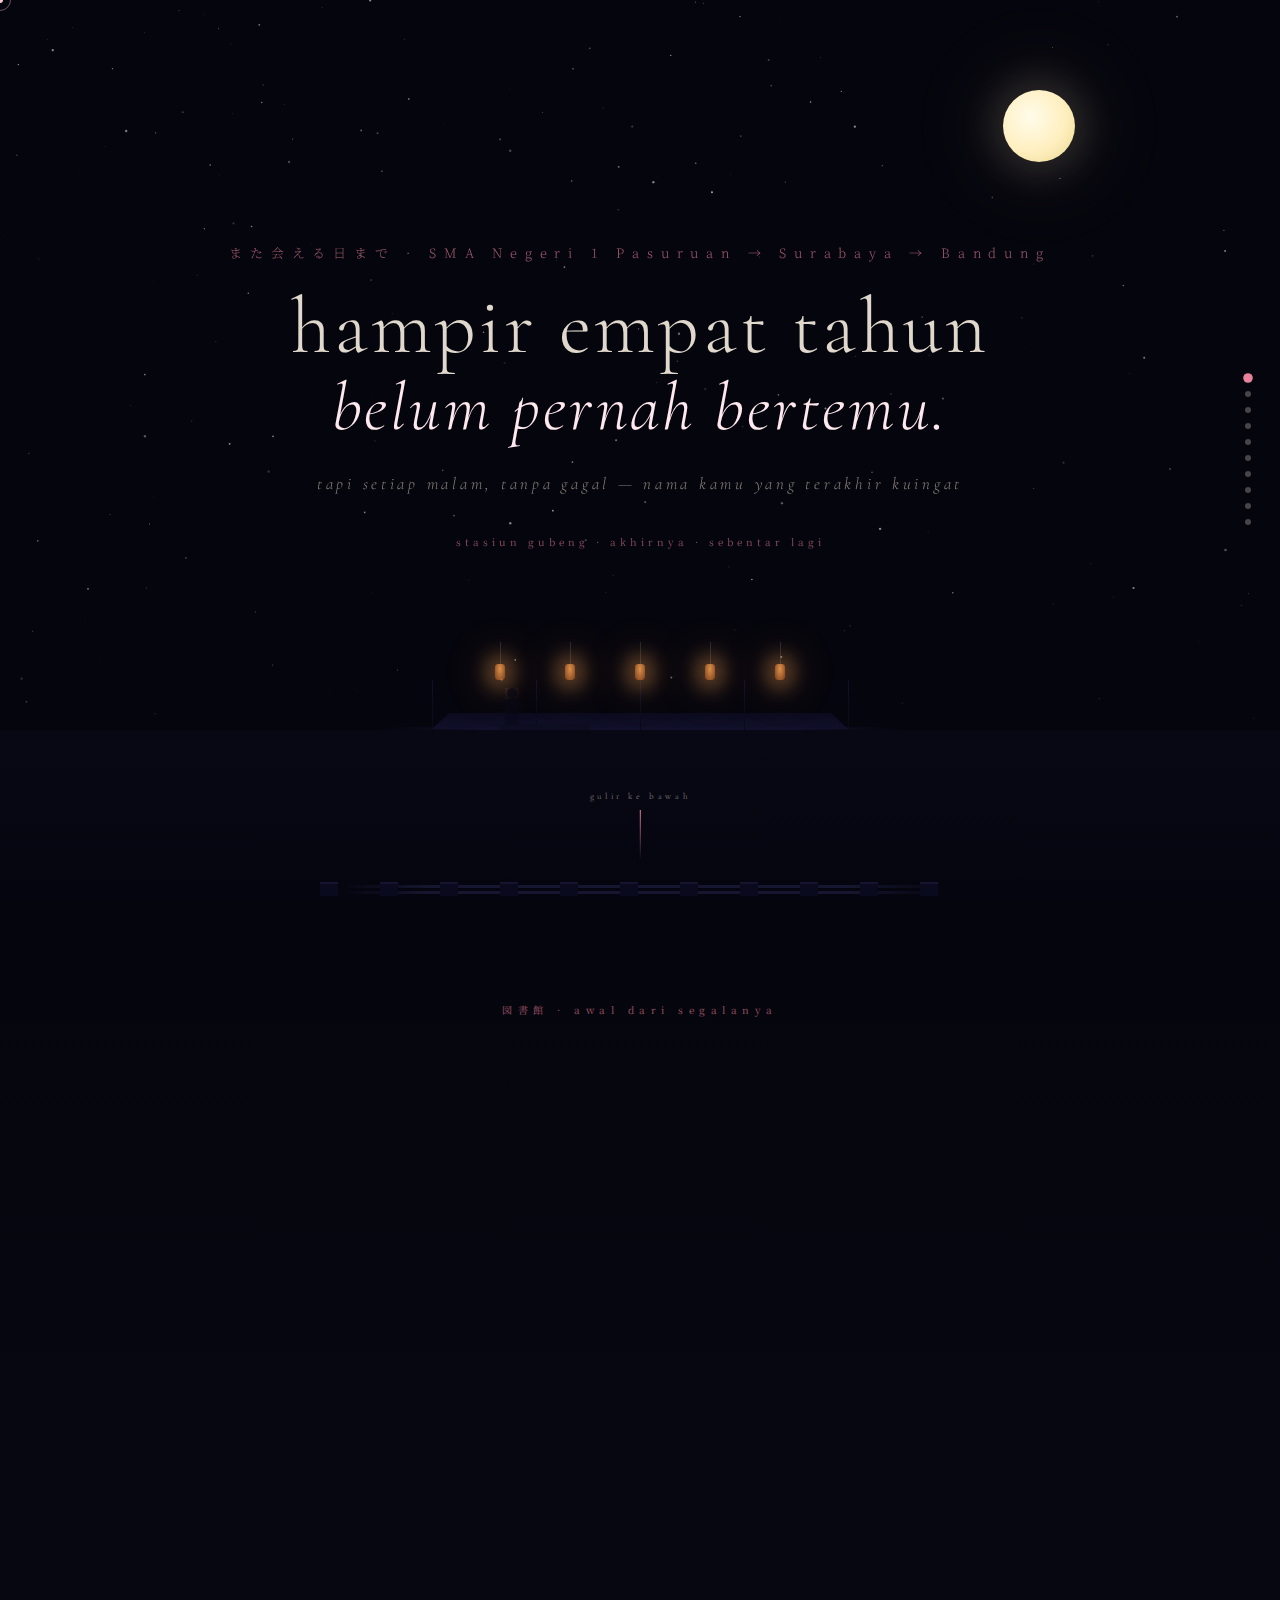
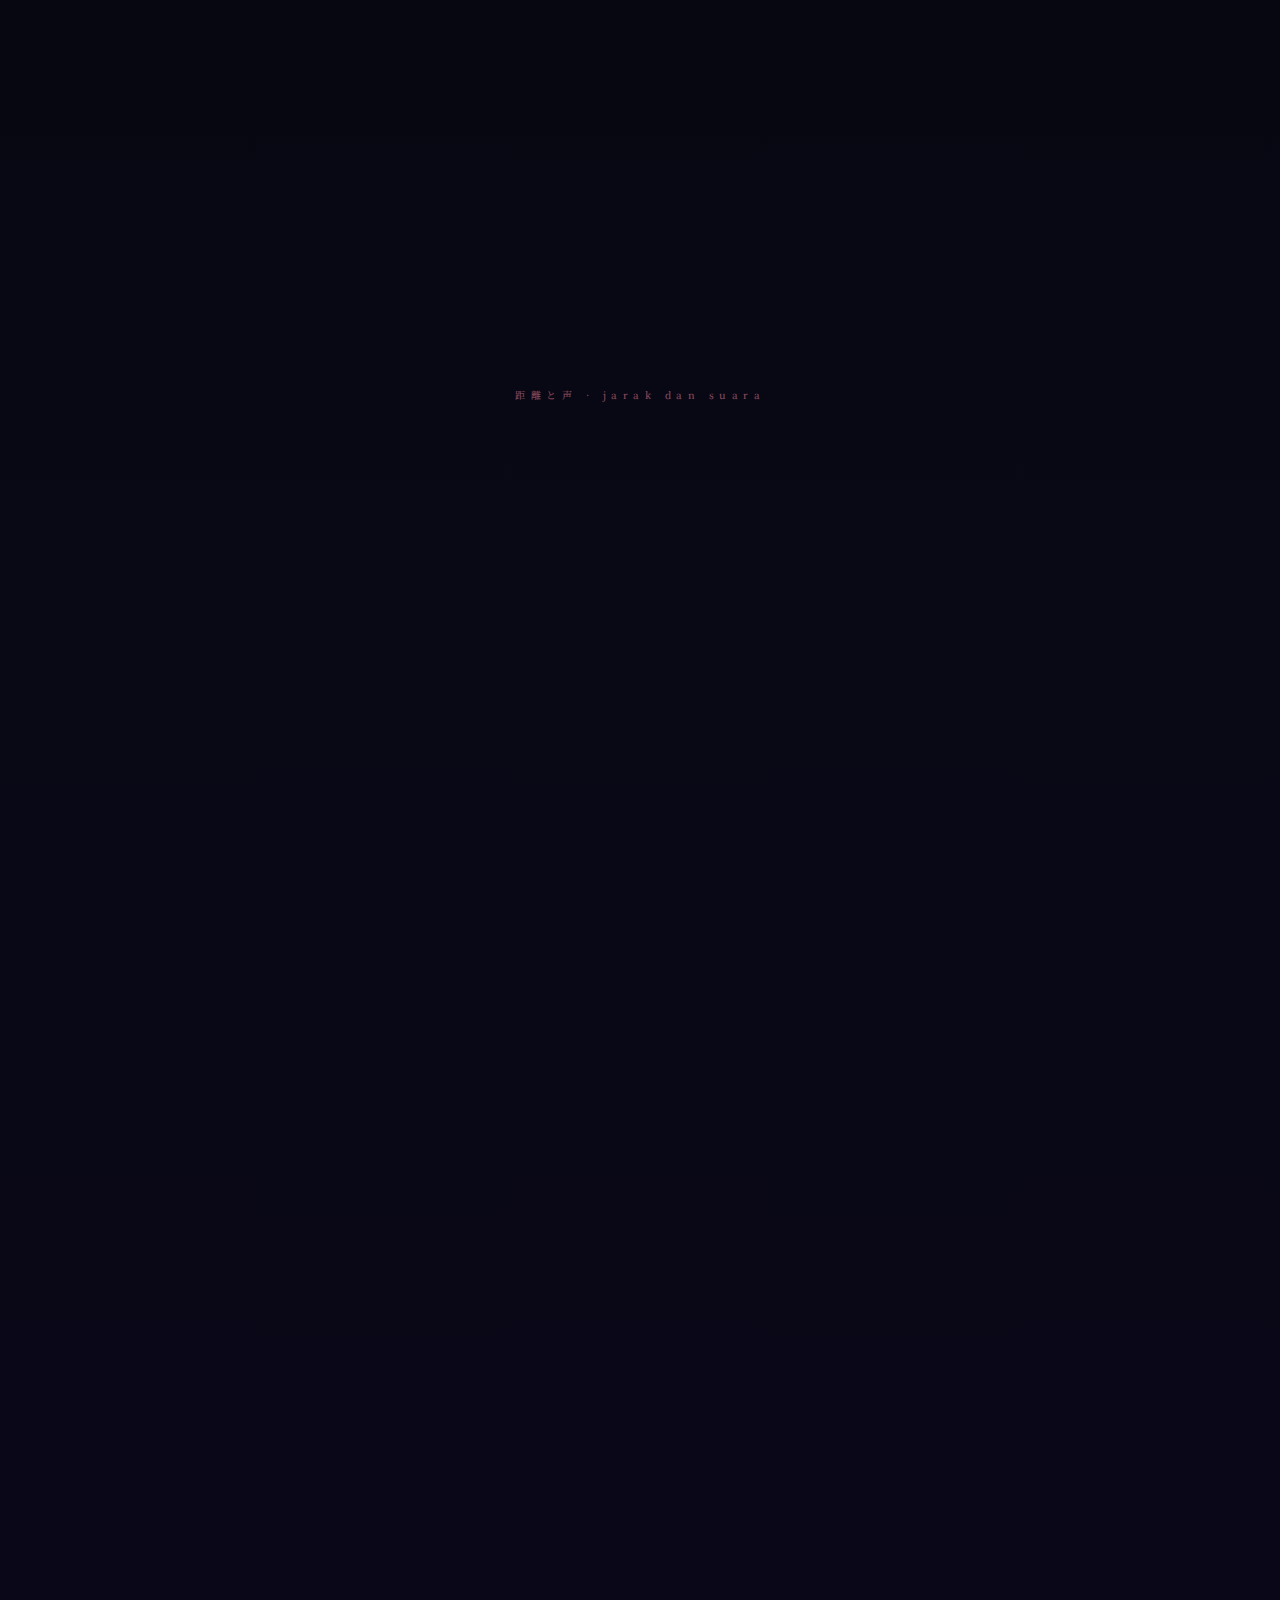
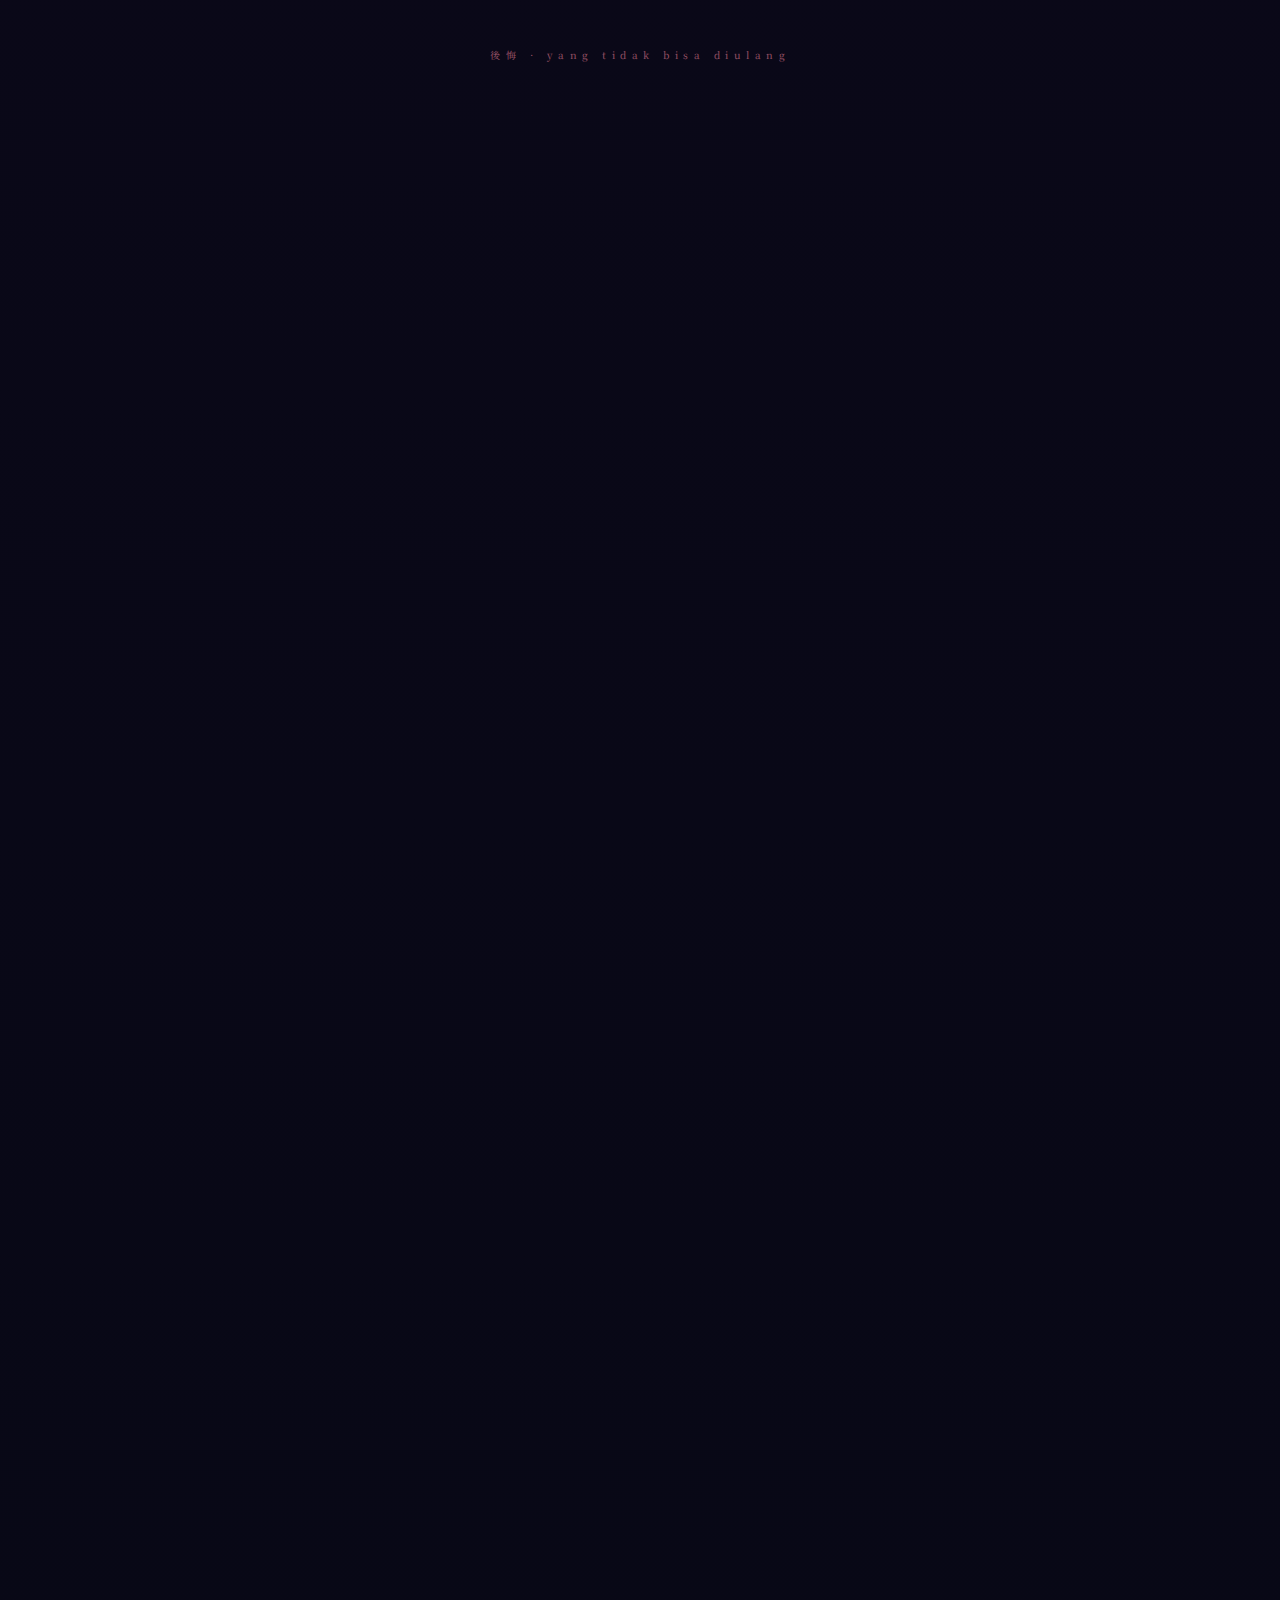
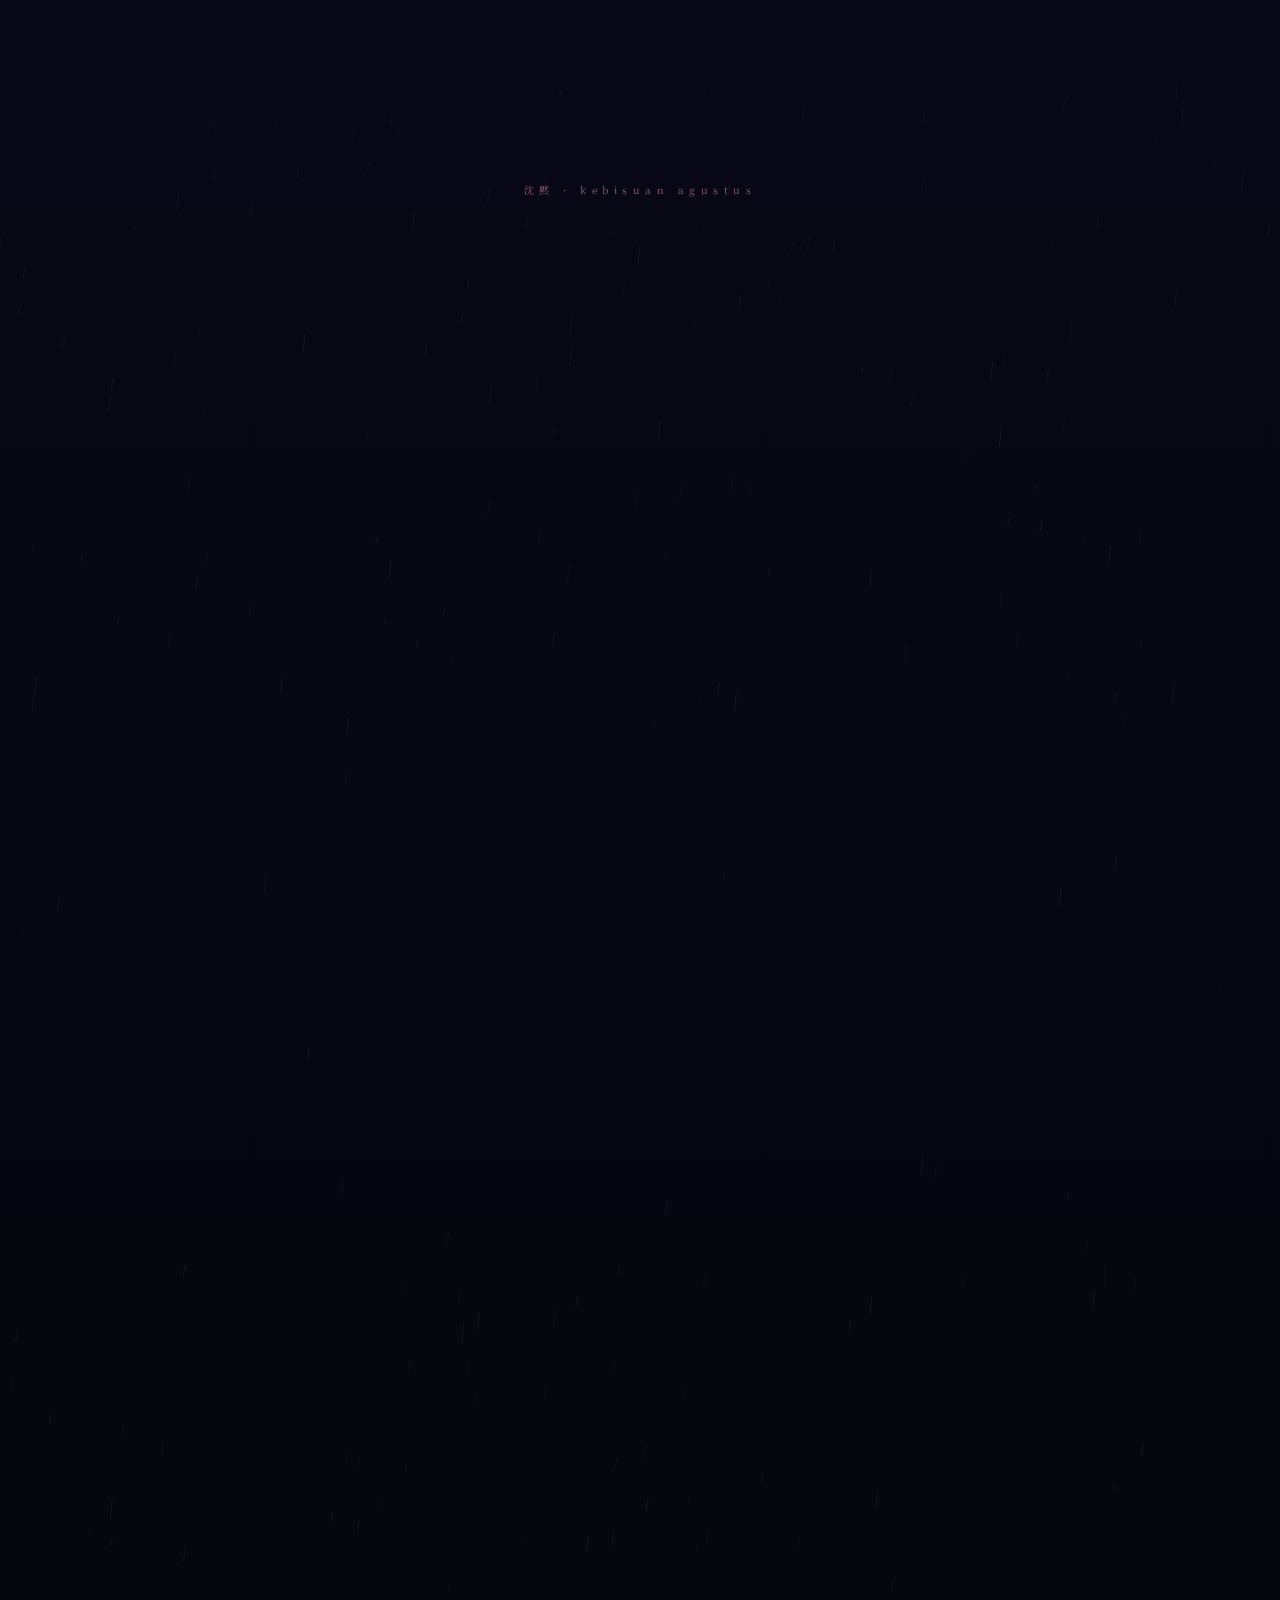
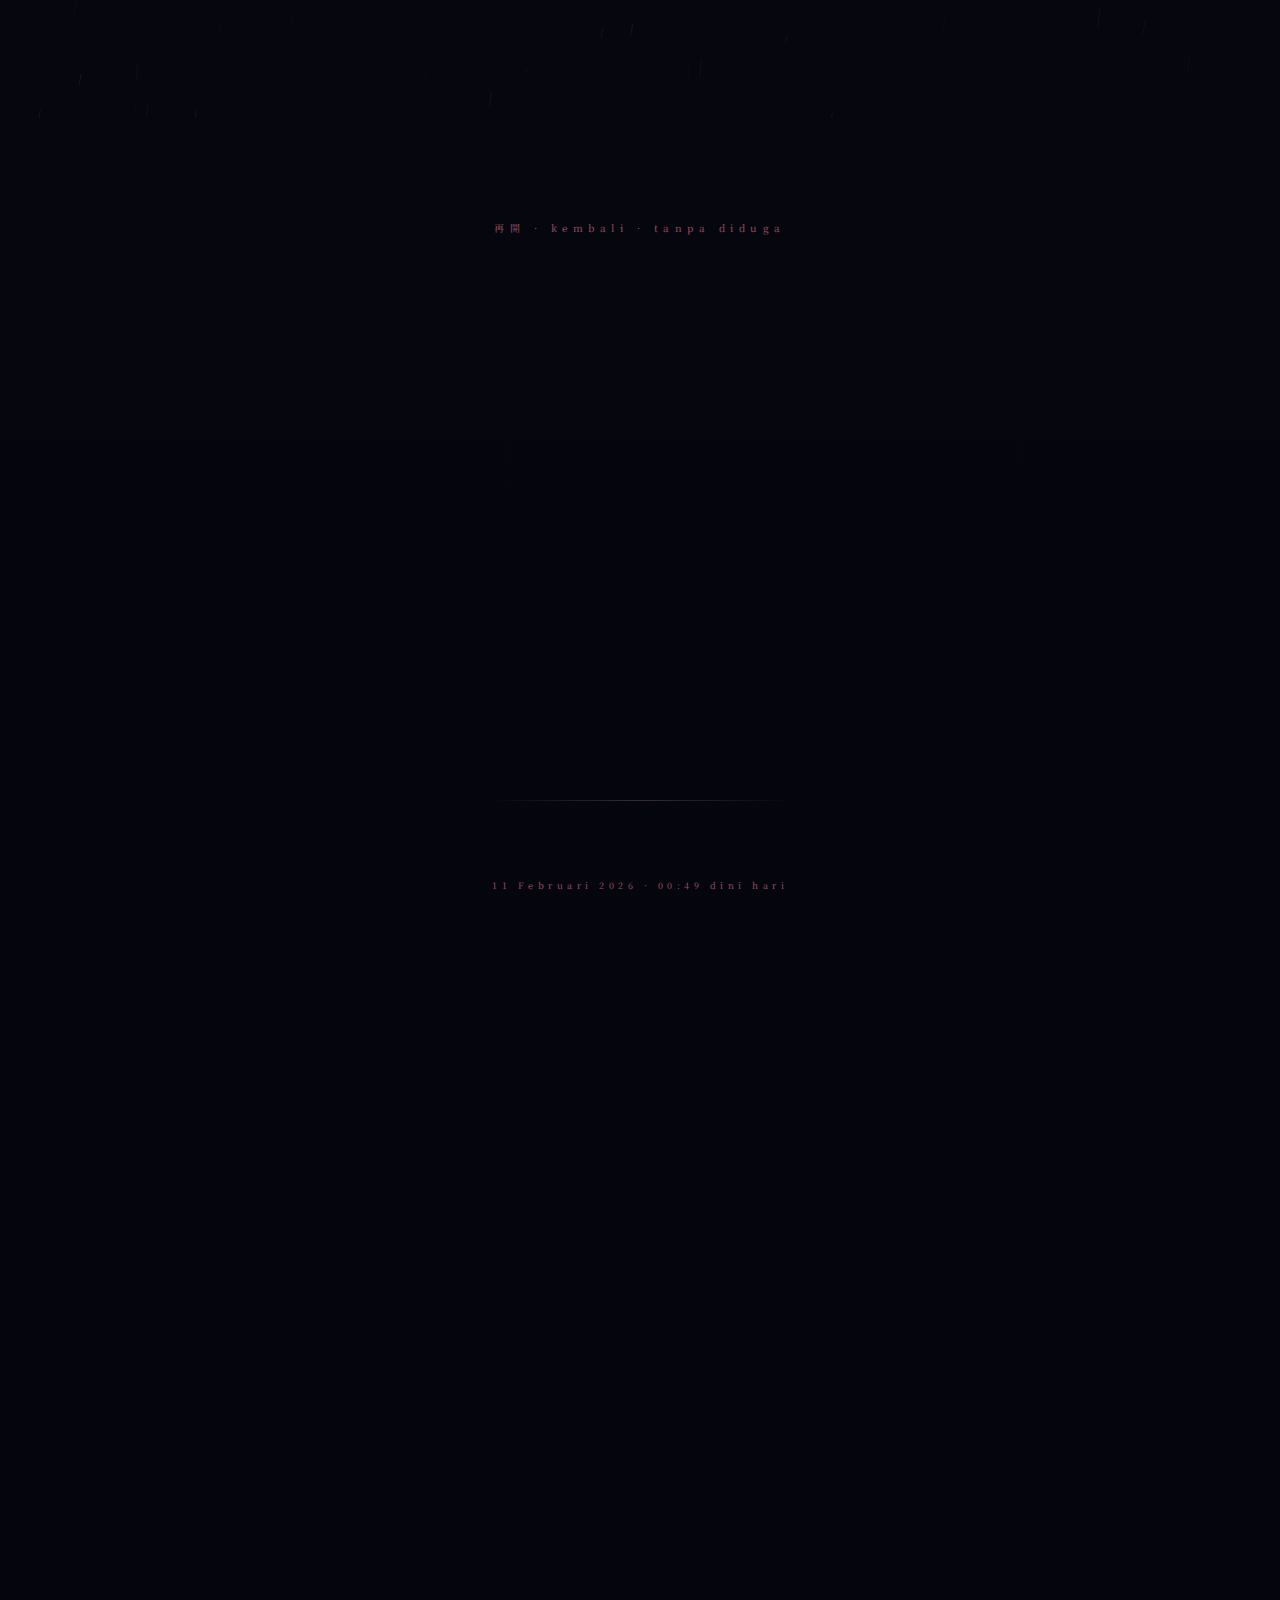
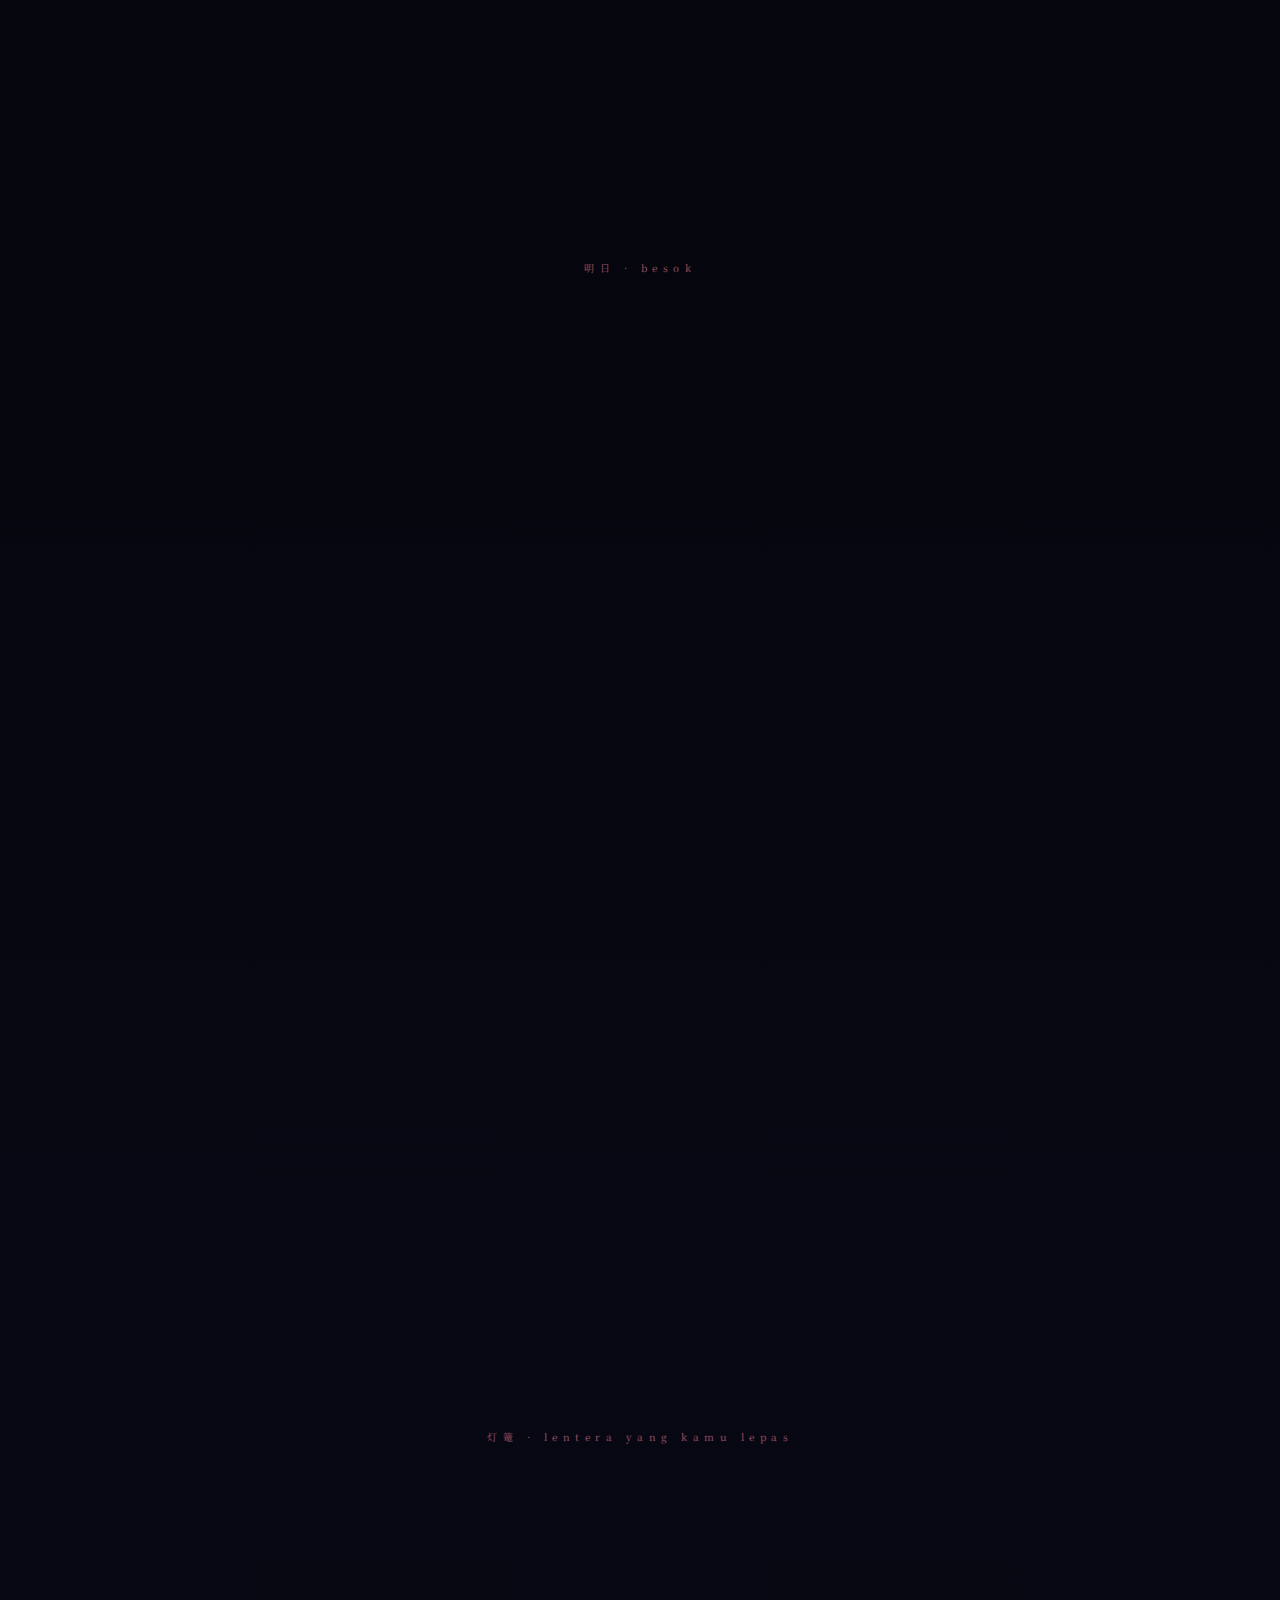
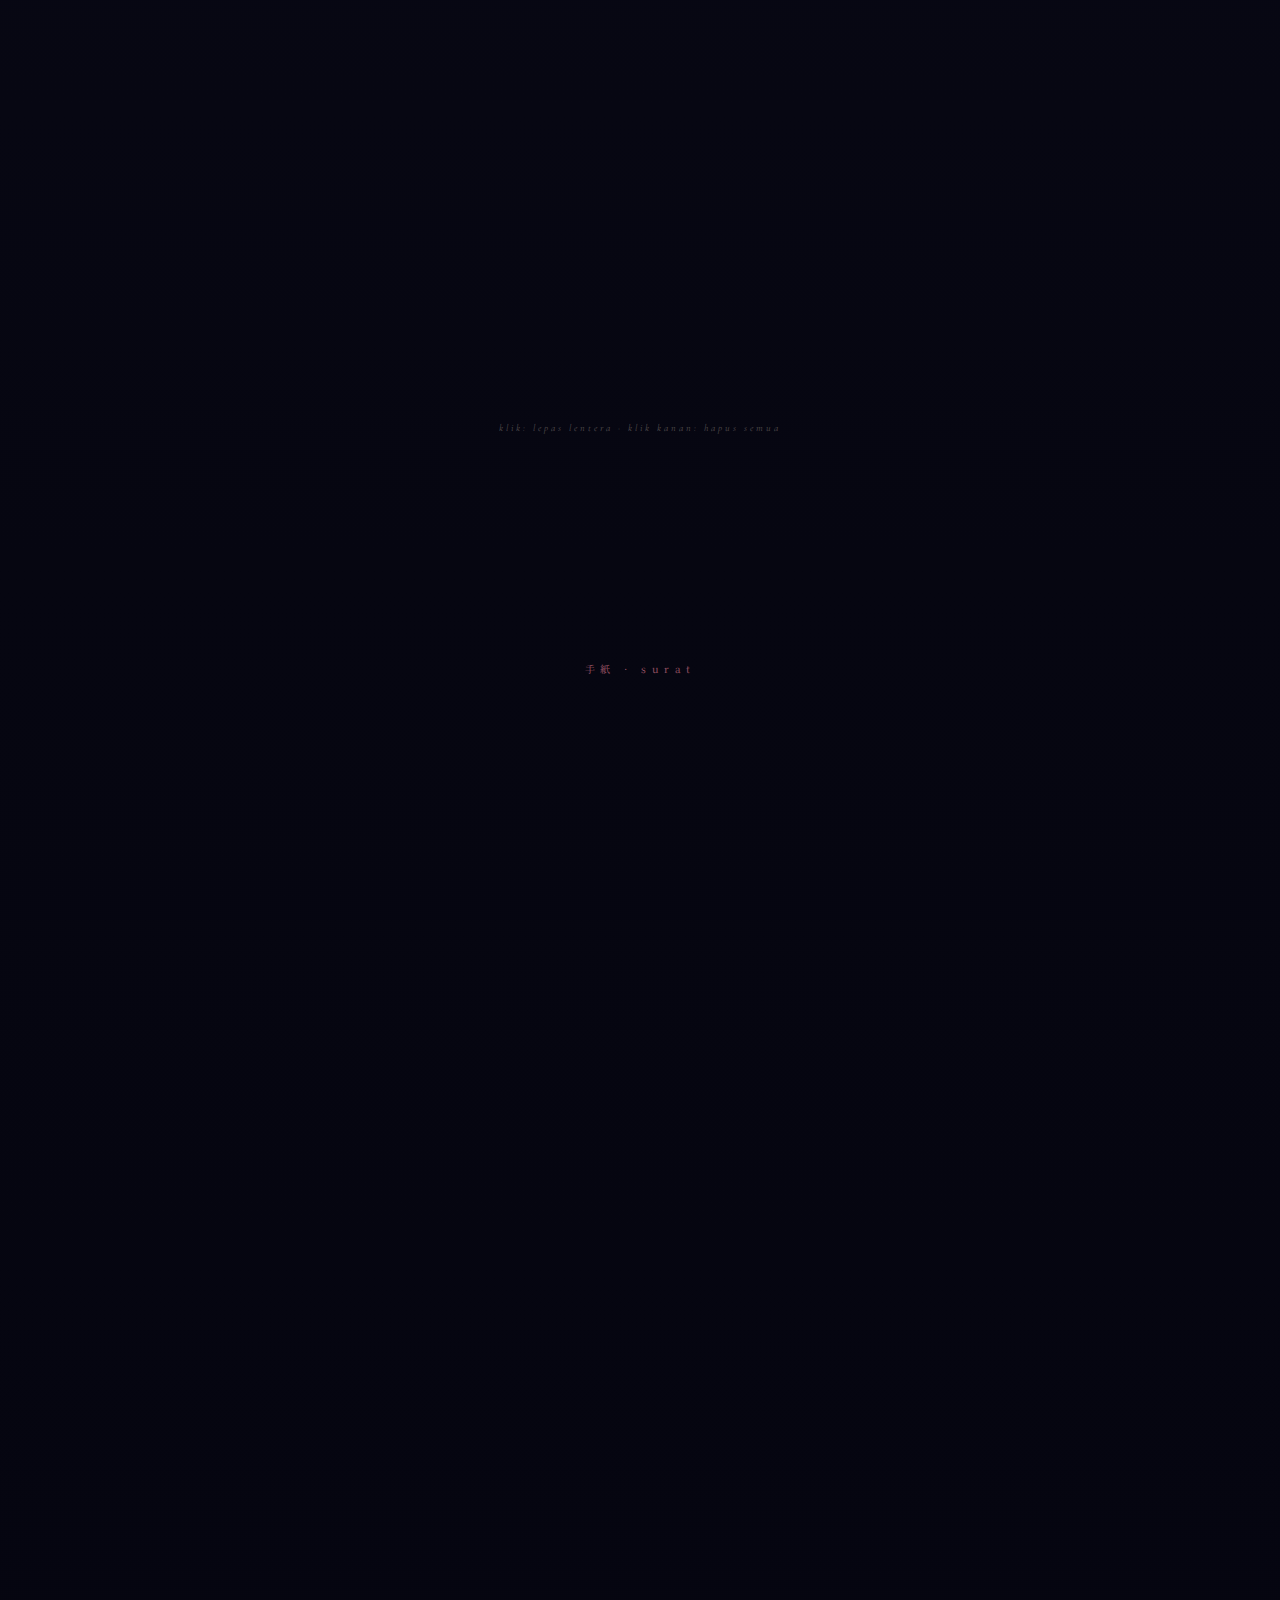
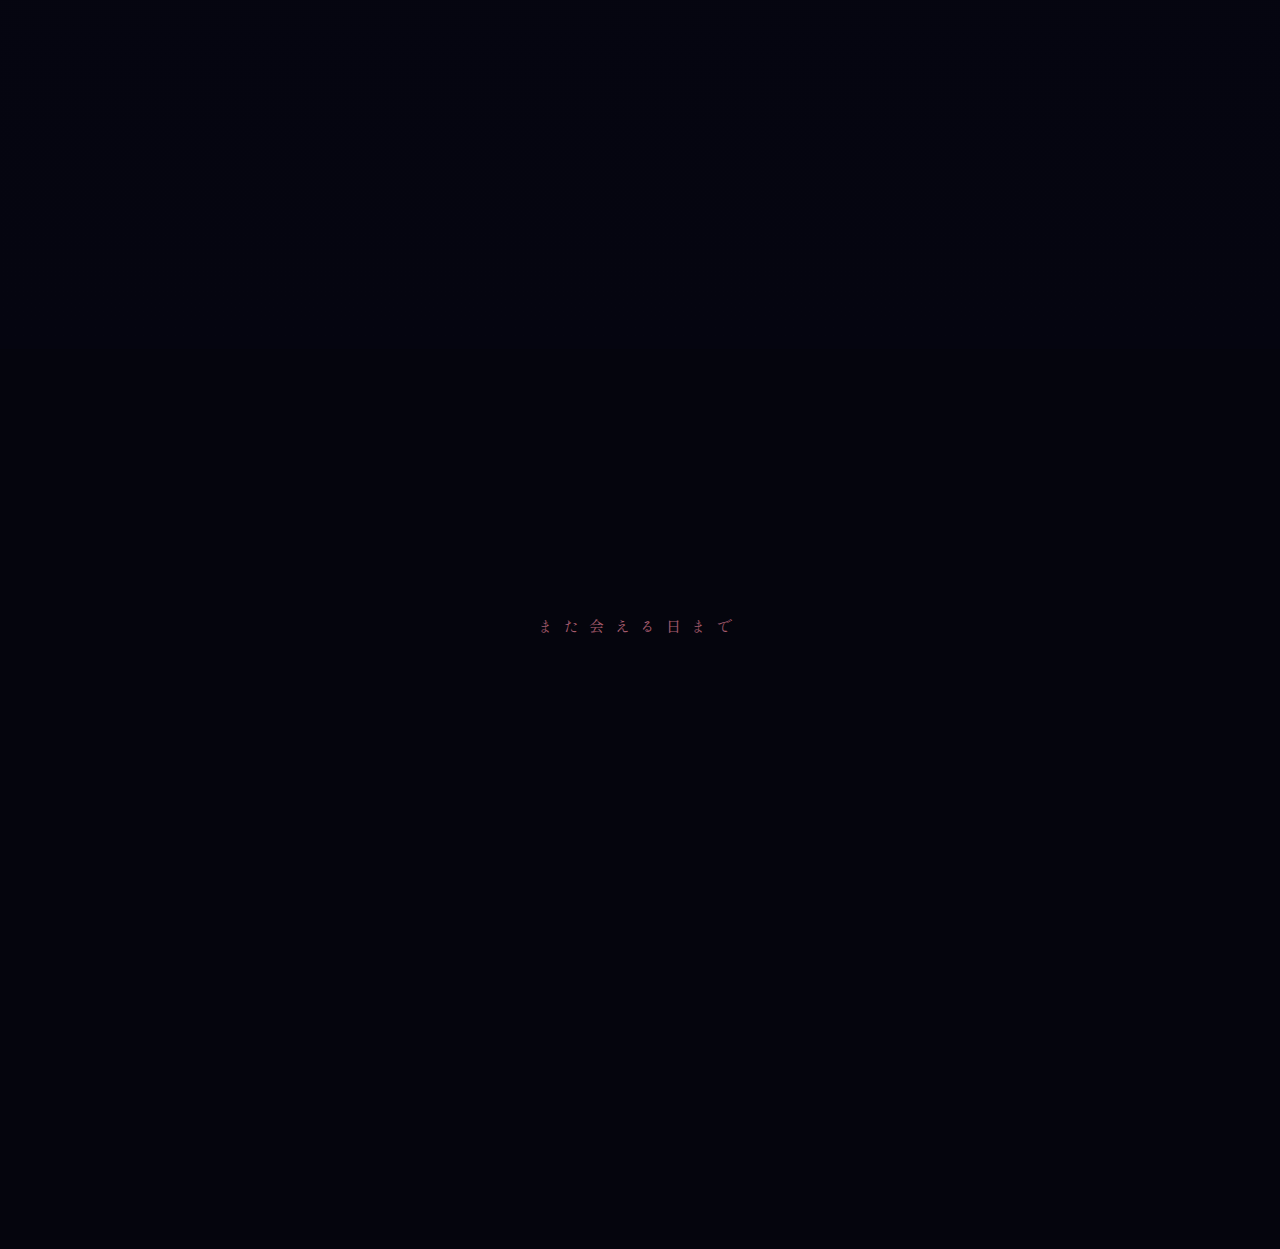
<file: drafts/untuk-diva-versi2.html>
<!DOCTYPE html>
<html lang="id">
<head>
<meta charset="UTF-8">
<meta name="viewport" content="width=device-width, initial-scale=1.0">
<title>また会える日まで — untuk Diva</title>
<link href="https://fonts.googleapis.com/css2?family=Shippori+Mincho:wght@400;600;800&family=Cormorant+Garamond:ital,wght@0,300;0,400;0,600;1,300;1,400;1,600&family=Noto+Serif+JP:wght@200;300;400&display=swap" rel="stylesheet">
<style>
:root {
  --night: #05050d;
  --deep: #080814;
  --twilight: #0d0d1c;
  --sakura: #ffc8d4;
  --sakura-dim: #e8829a;
  --sakura-pale: #ffe8ee;
  --cream: #f0e8d8;
  --amber: #f0a050;
  --blue: #7a9fc0;
  --text: #e0d8cc;
  --text-dim: #8a807a;
  --text-dimmer: rgba(200,190,180,.35);
}
*{margin:0;padding:0;box-sizing:border-box;}
html{scroll-behavior:smooth;}
body{background:var(--night);color:var(--text);font-family:'Cormorant Garamond',serif;overflow-x:hidden;cursor:none;}

.cur{width:6px;height:6px;background:var(--sakura);border-radius:50%;position:fixed;pointer-events:none;z-index:9999;transform:translate(-50%,-50%);mix-blend-mode:screen;}
.cur-ring{width:22px;height:22px;border:1px solid rgba(255,200,212,.4);border-radius:50%;position:fixed;pointer-events:none;z-index:9998;transform:translate(-50%,-50%);transition:all .13s ease;}

#bgCanvas{position:fixed;top:0;left:0;width:100%;height:100%;z-index:0;pointer-events:none;}

.nav{position:fixed;right:1.8rem;top:50%;transform:translateY(-50%);z-index:100;display:flex;flex-direction:column;gap:10px;}
.nav a{width:6px;height:6px;border-radius:50%;background:var(--text-dimmer);display:block;transition:all .3s;}
.nav a.active,.nav a:hover{background:var(--sakura-dim);transform:scale(1.6);}

section{position:relative;z-index:1;min-height:100vh;display:flex;flex-direction:column;align-items:center;justify-content:center;padding:5rem 2rem;}

.fade{opacity:0;transform:translateY(22px);transition:opacity 1.1s ease,transform 1.1s ease;}
.fade.show{opacity:1;transform:translateY(0);}
.d1{transition-delay:.15s}.d2{transition-delay:.3s}.d3{transition-delay:.5s}.d4{transition-delay:.75s}.d5{transition-delay:1s}

.kana{font-family:'Noto Serif JP',serif;font-size:10px;letter-spacing:.55em;color:var(--sakura-dim);opacity:.65;text-align:center;display:block;margin-bottom:1rem;}
.s-title{font-family:'Shippori Mincho',serif;font-size:clamp(24px,3.5vw,44px);font-weight:400;text-align:center;margin-bottom:.4rem;}
.s-italic{font-size:clamp(13px,1.5vw,16px);font-style:italic;color:var(--text-dim);letter-spacing:.2em;text-align:center;margin-bottom:3.5rem;}

/* ═══ HERO ═══ */
#s0{padding:0;overflow:hidden;}
.hero-wrap{width:100%;height:100vh;position:relative;display:flex;align-items:center;justify-content:center;}
#snowCanvas{position:absolute;inset:0;width:100%;height:100%;pointer-events:none;}
.moon{position:absolute;top:10%;right:16%;width:72px;height:72px;background:radial-gradient(circle at 38% 38%,#fffcea,#ffefc0 55%,#e8d68a);border-radius:50%;box-shadow:0 0 35px 14px rgba(255,239,192,.12),0 0 90px 30px rgba(255,239,192,.05);animation:mf 9s ease-in-out infinite;}
@keyframes mf{0%,100%{transform:translateY(0)}50%{transform:translateY(-7px)}}

.platform-scene{position:absolute;bottom:0;left:0;right:0;height:55vh;}
.p-bg{position:absolute;bottom:0;left:0;right:0;height:170px;background:linear-gradient(to bottom,#080814,#050510);}
.p-roof-wrap{position:absolute;bottom:165px;left:50%;transform:translateX(-50%);width:min(520px,90vw);}
.p-roof{height:8px;background:linear-gradient(to right,transparent,#10102a 20%,#10102a 80%,transparent);position:relative;}
.p-roof::before{content:'';position:absolute;top:-14px;left:10%;right:10%;height:16px;background:linear-gradient(to bottom,#0a0a1e,#10102a);clip-path:polygon(0 100%,4% 0,96% 0,100% 100%);}
.p-beam{position:absolute;bottom:0;width:1px;height:55px;background:linear-gradient(to bottom,#10102a,#080814);}

.lanterns{position:absolute;bottom:220px;left:50%;transform:translateX(-50%);display:flex;gap:60px;}
.ln{display:flex;flex-direction:column;align-items:center;animation:ls 5s ease-in-out infinite;}
.ln:nth-child(2){animation-delay:-1.7s}.ln:nth-child(3){animation-delay:-3.2s}
@keyframes ls{0%,100%{transform:rotate(-2.5deg)}50%{transform:rotate(2.5deg)}}
.ln-wire{width:1px;height:22px;background:rgba(255,255,255,.12);}
.ln-body{width:10px;height:16px;background:radial-gradient(ellipse at 50% 30%,rgba(244,160,80,.9),rgba(200,100,40,.6));border-radius:3px;box-shadow:0 0 18px 8px rgba(244,160,80,.35),0 0 40px 15px rgba(244,160,80,.12);}

.bench{position:absolute;bottom:170px;left:calc(50% - 140px);width:90px;}
.bench-top{width:100%;height:6px;background:#0d0d22;border-radius:2px;}

.figure{position:absolute;bottom:175px;left:calc(50% - 135px);display:flex;flex-direction:column;align-items:center;opacity:.5;animation:fb 4.5s ease-in-out infinite;}
@keyframes fb{0%,100%{transform:translateY(0)}50%{transform:translateY(-2px)}}
.fig-head{width:10px;height:10px;border-radius:50%;background:#080818;}
.fig-body{width:14px;height:26px;background:#080818;border-radius:3px 3px 0 0;margin-top:1px;}

.tracks{position:absolute;bottom:0;left:0;right:0;height:50px;overflow:hidden;}
.rail-line{position:absolute;left:50%;transform:translateX(-50%);bottom:12px;height:3px;width:min(600px,88vw);background:linear-gradient(to right,transparent,#161630 15%,#161630 85%,transparent);border-radius:2px;}
.rail-line.r2{bottom:6px;}
.sleeper-row{position:absolute;bottom:4px;left:50%;transform:translateX(-50%);display:flex;gap:0;width:min(640px,90vw);overflow:hidden;animation:sr 1.8s linear infinite;}
@keyframes sr{from{transform:translateX(calc(-50% + 0px))}to{transform:translateX(calc(-50% - 60px))}}
.slp{width:18px;height:14px;border-top:2px solid #141430;background:#0a0a1e;flex-shrink:0;margin-right:42px;}

.train-pass{position:absolute;bottom:14px;left:-500px;display:flex;animation:tp 18s linear infinite;animation-delay:2s;}
@keyframes tp{0%{left:-500px}100%{left:110vw}}
.t-eng{width:120px;height:44px;background:linear-gradient(135deg,#141428,#0e0e20);border:1px solid #20203a;border-radius:6px 3px 0 0;position:relative;flex-shrink:0;}
.t-eng::after{content:'';position:absolute;top:50%;right:-10px;width:16px;height:16px;border-radius:50%;transform:translateY(-50%);background:rgba(255,245,200,.08);box-shadow:0 0 30px 12px rgba(255,245,200,.12);animation:hl .08s ease-in-out infinite alternate;}
@keyframes hl{from{opacity:.8}to{opacity:1}}
.t-car{width:100px;height:40px;background:linear-gradient(to bottom,#121220,#0c0c18);border:1px solid #1a1a30;border-radius:2px 2px 0 0;flex-shrink:0;margin-left:3px;position:relative;}
.t-win{position:absolute;top:9px;width:22px;height:14px;background:rgba(255,235,180,.06);border:1px solid rgba(255,235,180,.1);border-radius:1px;}
.w1{left:8px}.w2{left:38px}.w3{left:68px}

.hero-text{position:relative;z-index:3;text-align:center;margin-bottom:12vh;}
.h-kana{font-family:'Noto Serif JP',serif;font-weight:200;font-size:clamp(10px,1.3vw,13px);letter-spacing:.6em;color:var(--sakura-dim);opacity:.7;display:block;margin-bottom:1.4rem;animation:fu 1.8s ease .4s both;}
.h-main{font-family:'Cormorant Garamond',serif;font-size:clamp(34px,7vw,80px);font-weight:300;line-height:1.08;letter-spacing:.04em;animation:fu 1.8s ease .7s both;}
.h-main em{font-style:italic;color:var(--sakura-pale);display:block;font-size:.85em;}
.h-sub{font-family:'Cormorant Garamond',serif;font-size:clamp(13px,1.6vw,17px);font-weight:300;color:var(--text-dim);letter-spacing:.22em;margin-top:1.8rem;font-style:italic;animation:fu 1.8s ease 1.1s both;}
.h-date{font-family:'Noto Serif JP',serif;font-size:10px;letter-spacing:.4em;color:var(--sakura-dim);opacity:.6;margin-top:2.5rem;display:block;animation:fu 1.8s ease 1.5s both;}
@keyframes fu{from{opacity:0;transform:translateY(20px)}to{opacity:1;transform:translateY(0)}}

.scroll-ind{position:absolute;bottom:40px;left:50%;transform:translateX(-50%);display:flex;flex-direction:column;align-items:center;gap:8px;animation:fu 1.8s ease 2.2s both;}
.scroll-ind span{font-size:9px;letter-spacing:.4em;color:var(--text-dim);}
.scroll-line{width:1px;height:50px;background:linear-gradient(to bottom,var(--sakura-dim),transparent);animation:sp 2.2s ease-in-out infinite;}
@keyframes sp{0%,100%{opacity:.25;height:35px}50%{opacity:1;height:55px}}

/* ═══ S1 ═══ */
#s1{background:linear-gradient(to bottom,var(--night),var(--deep));}
.memory-grid{display:grid;grid-template-columns:1fr 1fr;gap:1.8rem;width:min(700px,90vw);}
@media(max-width:540px){.memory-grid{grid-template-columns:1fr}}
.mem-card{padding:2rem;border:1px solid rgba(255,200,212,.07);background:rgba(255,255,255,.018);position:relative;transition:all .4s ease;}
.mem-card:hover{border-color:rgba(255,200,212,.18);background:rgba(255,200,212,.03);}
.mem-card::before{content:attr(data-num);position:absolute;top:-1rem;left:1.5rem;font-family:'Shippori Mincho',serif;font-size:9px;letter-spacing:.5em;color:var(--sakura-dim);background:var(--deep);padding:0 .8rem;opacity:.7;}
.mem-icon{font-size:22px;margin-bottom:1rem;opacity:.6;}
.mem-title{font-family:'Shippori Mincho',serif;font-size:17px;margin-bottom:.7rem;color:var(--cream);}
.mem-body{font-size:clamp(13px,1.4vw,15px);line-height:2;color:var(--text-dim);font-style:italic;}
.mem-body em{color:var(--sakura-pale);font-style:normal;}
.wide{grid-column:1/-1;}

/* ═══ S2 ═══ */
#s2{background:linear-gradient(to bottom,var(--deep),#0a0818);}
.distance-visual{width:min(680px,90vw);position:relative;margin:2rem 0;}
.city-pair{display:flex;align-items:center;gap:0;margin-bottom:2.5rem;}
.city{min-width:110px;}
.city-dot{width:10px;height:10px;border-radius:50%;margin-bottom:.5rem;}
.city-dot.pink{background:var(--sakura-dim);box-shadow:0 0 16px 6px rgba(232,130,154,.25);}
.city-dot.blue{background:var(--blue);box-shadow:0 0 16px 6px rgba(122,159,192,.25);}
.city-name{font-family:'Shippori Mincho',serif;font-size:14px;color:var(--cream);letter-spacing:.12em;}
.city-tag{font-size:10px;color:var(--text-dim);font-style:italic;margin-top:2px;}
.d-line{flex:1;position:relative;height:1px;background:linear-gradient(to right,rgba(232,130,154,.2),rgba(122,159,192,.2));margin:0 1rem;}
.d-km{position:absolute;top:-18px;left:50%;transform:translateX(-50%);font-size:9px;letter-spacing:.3em;color:var(--text-dim);white-space:nowrap;}
.d-train{width:10px;height:6px;background:var(--amber);border-radius:2px;position:absolute;top:50%;transform:translateY(-50%);box-shadow:0 0 8px 3px rgba(240,160,80,.4);animation:dtr var(--dur,8s) ease-in-out infinite;}
@keyframes dtr{0%{left:0}45%{left:calc(100% - 10px)}55%{left:calc(100% - 10px)}100%{left:0}}

.sleep-call{width:min(600px,88vw);padding:2.5rem;border-left:1px solid rgba(255,200,212,.1);margin-top:3rem;position:relative;}
.sleep-call::before{content:'';position:absolute;top:0;left:-1px;width:1px;height:100%;background:linear-gradient(to bottom,transparent,var(--sakura-dim) 30%,var(--sakura-dim) 70%,transparent);}
.sc-time{font-family:'Cormorant Garamond',serif;font-size:clamp(48px,9vw,90px);font-weight:300;letter-spacing:-.03em;color:rgba(255,200,212,.1);line-height:1;}
.sc-label{font-size:10px;letter-spacing:.4em;color:var(--sakura-dim);margin-top:-.5rem;margin-bottom:1.5rem;}
.sc-body{font-size:clamp(14px,1.6vw,17px);line-height:2.1;color:var(--text-dim);font-style:italic;}
.sc-body em{color:var(--sakura-pale);font-style:normal;}
.wave-wrap{display:flex;align-items:center;gap:3px;margin:1.5rem 0;height:36px;}
.wave-bar{width:3px;border-radius:3px;background:var(--sakura-dim);animation:wb var(--wdur,1s) ease-in-out infinite alternate;}
@keyframes wb{from{height:4px;opacity:.2}to{height:var(--wh,20px);opacity:.7}}

/* ═══ S3 ═══ */
#s3{background:linear-gradient(to bottom,#0a0818,#080816);}
.confession{width:min(580px,88vw);}
.conf-kana{font-family:'Noto Serif JP',serif;font-size:10px;letter-spacing:.55em;color:rgba(232,130,154,.4);text-align:center;margin-bottom:3rem;}
.conf-item{margin-bottom:2.5rem;padding-bottom:2.5rem;border-bottom:1px solid rgba(255,255,255,.04);padding-left:1.5rem;position:relative;}
.conf-item::before{content:'';position:absolute;left:0;top:.4rem;width:1px;height:calc(100% - 2.5rem);background:linear-gradient(to bottom,rgba(232,130,154,.3),transparent);}
.conf-item:last-child{border-bottom:none;}
.conf-num{font-family:'Noto Serif JP',serif;font-size:9px;letter-spacing:.4em;color:var(--sakura-dim);opacity:.6;margin-bottom:.5rem;}
.conf-title{font-family:'Shippori Mincho',serif;font-size:19px;color:var(--cream);margin-bottom:.7rem;font-weight:400;}
.conf-body{font-size:clamp(13px,1.5vw,16px);line-height:2;color:var(--text-dim);font-style:italic;}
.conf-body em{color:var(--sakura-pale);font-style:normal;}

/* ═══ S4 ═══ */
#s4{background:linear-gradient(to bottom,#080816,#06060e);overflow:hidden;}
#rainCanvas{position:absolute;inset:0;width:100%;height:100%;pointer-events:none;opacity:.4;}
.rain-quote{width:min(580px,88vw);position:relative;z-index:2;}
.rq-date{font-family:'Noto Serif JP',serif;font-size:9px;letter-spacing:.5em;color:var(--sakura-dim);opacity:.6;margin-bottom:2rem;text-align:center;}
.rq-block{padding:2rem 2.5rem;border:1px solid rgba(255,200,212,.06);background:rgba(255,255,255,.012);margin-bottom:1.2rem;}
.rq-who{font-size:9px;letter-spacing:.4em;color:var(--text-dim);margin-bottom:.8rem;font-family:'Noto Serif JP',serif;}
.rq-who.him{color:var(--blue);opacity:.7;}
.rq-who.her{color:var(--sakura-dim);opacity:.7;}
.rq-text{font-size:clamp(14px,1.6vw,17px);line-height:2;color:var(--text);font-style:italic;}
.rq-text em{color:var(--sakura-pale);font-style:normal;}
.silence{text-align:center;position:relative;z-index:2;margin:2rem 0;}
.silence-text{font-family:'Shippori Mincho',serif;font-size:clamp(16px,2.5vw,26px);color:var(--text-dim);opacity:.4;letter-spacing:.1em;}

/* ═══ S5 ═══ */
#s5{background:linear-gradient(to bottom,#06060e,#05050d);}
.feb-date{font-family:'Noto Serif JP',serif;font-size:9px;letter-spacing:.5em;color:var(--sakura-dim);text-align:center;margin-bottom:2.5rem;opacity:.65;}
.flipbook{width:min(440px,88vw);border:1px solid rgba(255,200,212,.1);padding:2.5rem;position:relative;margin:0 auto;}
.flipbook::before{content:'📖 mini book · heyzine';font-family:'Noto Serif JP',serif;font-size:9px;letter-spacing:.4em;color:var(--sakura-dim);position:absolute;top:-.8rem;left:50%;transform:translateX(-50%);background:#06060e;padding:0 1rem;white-space:nowrap;}
.fb-pages{display:flex;gap:.5rem;margin-bottom:1.5rem;}
.fb-page{flex:1;aspect-ratio:3/4;border:1px solid rgba(255,200,212,.08);background:rgba(255,200,212,.025);border-radius:2px;padding:.7rem;display:flex;flex-direction:column;justify-content:space-between;}
.fb-page-num{font-size:7px;letter-spacing:.3em;color:var(--text-dim);opacity:.5;}
.fb-page-content{font-size:8px;color:var(--text-dim);line-height:1.7;font-style:italic;text-align:center;}
.fb-sakura{font-size:14px;text-align:center;opacity:.6;}
.fb-her-words{font-family:'Cormorant Garamond',serif;font-size:clamp(16px,2vw,22px);font-style:italic;color:var(--sakura-pale);text-align:center;margin:1.5rem 0;line-height:1.8;}
.fb-caption{font-size:clamp(13px,1.5vw,16px);line-height:2;color:var(--text-dim);font-style:italic;text-align:center;}
.fb-caption em{color:var(--sakura-pale);font-style:normal;}
.divider-line{width:min(300px,60vw);height:1px;background:linear-gradient(to right,transparent,rgba(255,200,212,.2),transparent);margin:3.5rem auto;}

/* ═══ S6 ═══ */
#s6{background:linear-gradient(to bottom,#05050d,var(--deep));}
.tomorrow{width:min(620px,88vw);text-align:center;}
.tomorrow-num{font-family:'Cormorant Garamond',serif;font-size:clamp(70px,13vw,140px);font-weight:300;color:rgba(255,200,212,.07);line-height:1;letter-spacing:-.03em;display:block;}
.tomorrow-label{font-family:'Noto Serif JP',serif;font-size:10px;letter-spacing:.45em;color:var(--sakura-dim);opacity:.65;display:block;margin-top:-.5rem;}
.plan-cards{display:grid;grid-template-columns:repeat(3,1fr);gap:1rem;margin:3rem 0;width:min(620px,88vw);}
@media(max-width:500px){.plan-cards{grid-template-columns:1fr}}
.plan-card{padding:1.5rem;border:1px solid rgba(255,200,212,.06);text-align:center;}
.plan-time{font-family:'Noto Serif JP',serif;font-size:10px;letter-spacing:.3em;color:var(--amber);opacity:.8;margin-bottom:.6rem;}
.plan-icon{font-size:20px;margin-bottom:.5rem;opacity:.55;}
.plan-desc{font-size:12px;color:var(--text-dim);font-style:italic;line-height:1.7;}
.years-note{font-family:'Cormorant Garamond',serif;font-size:clamp(17px,2.5vw,27px);font-style:italic;line-height:1.75;color:var(--text-dim);max-width:500px;margin:0 auto;text-align:center;}
.years-note em{color:var(--sakura-pale);font-style:normal;}

/* ═══ S7 ═══ */
#s7{background:linear-gradient(to bottom,var(--deep),#060611);}
#lantCanvas{width:min(700px,90vw);height:400px;display:block;cursor:crosshair !important;border:1px solid rgba(255,200,212,.06);}
.lant-hint{font-size:10px;letter-spacing:.3em;color:var(--text-dim);text-align:center;margin-top:1rem;font-style:italic;opacity:.6;}

/* ═══ S8 ═══ */
#s8{background:linear-gradient(to bottom,#060611,#050510);}
.letter{width:min(560px,88vw);padding:3rem;border:1px solid rgba(255,200,212,.08);background:rgba(255,255,255,.015);position:relative;}
.letter::before{content:'手紙';font-family:'Shippori Mincho',serif;font-size:10px;letter-spacing:.55em;color:var(--sakura-dim);position:absolute;top:-1rem;left:50%;transform:translateX(-50%);background:#060611;padding:0 1rem;}
.l-greeting{font-size:20px;font-style:italic;color:var(--sakura-pale);margin-bottom:2rem;font-weight:300;}
.l-p{font-size:clamp(14px,1.7vw,18px);font-weight:300;line-height:2.1;color:var(--text);margin-bottom:1.4rem;}
.l-p em{color:var(--sakura-pale);font-style:italic;}
.l-sig{text-align:right;font-size:15px;font-style:italic;color:var(--text-dim);margin-top:2.5rem;padding-top:1.5rem;border-top:1px solid rgba(255,255,255,.05);}

/* ═══ S9 ═══ */
#s9{background:var(--night);overflow:hidden;}
.ending{text-align:center;position:relative;z-index:2;}
.e-jp{font-family:'Shippori Mincho',serif;font-size:clamp(11px,1.8vw,15px);letter-spacing:.7em;color:var(--sakura-dim);display:block;margin-bottom:2.5rem;opacity:.7;}
.e-main{font-family:'Cormorant Garamond',serif;font-size:clamp(30px,5.5vw,68px);font-weight:300;font-style:italic;line-height:1.25;color:var(--text);}
.e-main span{color:var(--sakura-pale);}
.e-sub{margin-top:2rem;font-size:clamp(12px,1.4vw,15px);color:var(--text-dim);letter-spacing:.22em;font-style:italic;line-height:1.9;}
.e-wallpaper{margin-top:3rem;font-family:'Noto Serif JP',serif;font-size:10px;letter-spacing:.4em;color:rgba(255,200,212,.25);}

.petal{position:fixed;pointer-events:none;z-index:0;border-radius:0 55% 0 55%;animation:pf linear infinite;}
@keyframes pf{0%{transform:translateY(-20px) rotate(0) scale(1);opacity:0}5%{opacity:.7}90%{opacity:.3}100%{transform:translateY(110vh) rotate(700deg) scale(.5);opacity:0}}
</style>
</head>
<body>

<div class="cur" id="cur"></div>
<div class="cur-ring" id="curRing"></div>
<canvas id="bgCanvas"></canvas>

<nav class="nav">
  <a href="#s0" class="active"></a>
  <a href="#s1"></a><a href="#s2"></a><a href="#s3"></a>
  <a href="#s4"></a><a href="#s5"></a><a href="#s6"></a>
  <a href="#s7"></a><a href="#s8"></a><a href="#s9"></a>
</nav>

<!-- ═══ HERO ═══ -->
<section id="s0">
  <div class="hero-wrap">
    <canvas id="snowCanvas"></canvas>
    <div class="moon"></div>

    <div class="hero-text">
      <span class="h-kana">また会える日まで · SMA Negeri 1 Pasuruan → Surabaya → Bandung</span>
      <h1 class="h-main">
        hampir empat tahun<br>
        <em>belum pernah bertemu.</em>
      </h1>
      <p class="h-sub">tapi setiap malam, tanpa gagal — nama kamu yang terakhir kuingat</p>
      <span class="h-date">stasiun gubeng · akhirnya · sebentar lagi</span>
    </div>

    <div class="platform-scene">
      <div class="p-roof-wrap">
        <div class="p-roof">
          <div class="p-beam" style="left:10%"></div>
          <div class="p-beam" style="left:30%"></div>
          <div class="p-beam" style="left:50%"></div>
          <div class="p-beam" style="left:70%"></div>
          <div class="p-beam" style="left:90%"></div>
        </div>
      </div>
      <div class="lanterns">
        <div class="ln"><div class="ln-wire"></div><div class="ln-body"></div></div>
        <div class="ln"><div class="ln-wire"></div><div class="ln-body"></div></div>
        <div class="ln"><div class="ln-wire"></div><div class="ln-body"></div></div>
        <div class="ln"><div class="ln-wire"></div><div class="ln-body"></div></div>
        <div class="ln"><div class="ln-wire"></div><div class="ln-body"></div></div>
      </div>
      <div class="bench"><div class="bench-top"></div></div>
      <div class="figure"><div class="fig-head"></div><div class="fig-body"></div></div>
      <div class="p-bg"></div>
      <div class="train-pass">
        <div class="t-eng"></div>
        <div class="t-car"><div class="t-win w1"></div><div class="t-win w2"></div><div class="t-win w3"></div></div>
        <div class="t-car"><div class="t-win w1"></div><div class="t-win w2"></div><div class="t-win w3"></div></div>
        <div class="t-car"><div class="t-win w1"></div><div class="t-win w2"></div></div>
      </div>
      <div class="tracks">
        <div class="rail-line"></div><div class="rail-line r2"></div>
        <div class="sleeper-row" id="slpRow"></div>
      </div>
    </div>

    <div class="scroll-ind">
      <span>gulir ke bawah</span>
      <div class="scroll-line"></div>
    </div>
  </div>
</section>

<!-- ═══ S1: AWAL ═══ -->
<section id="s1">
  <span class="kana fade">図書館 · awal dari segalanya</span>
  <h2 class="s-title fade d1">Perpustakaan itu</h2>
  <p class="s-italic fade d2">dan semua hal kecil yang ternyata mengubah segalanya</p>

  <div class="memory-grid">
    <div class="mem-card fade d2" data-num="kenangan satu">
      <div class="mem-icon">📚</div>
      <div class="mem-title">Perpustakaan SMA 1</div>
      <div class="mem-body">Kelas akselerasi. Dari semua tempat yang bisa dia pilih ketika istirahat — ketika teman-temannya pergi ke tempat lain — dia memilih ke perpustakaan, ke tempat yang sama denganku. Aku waktu itu masih selalu sembunyi di sudut-sudut sepi. Tapi entah kenapa, di perpustakaan itu, aku tidak merasa perlu sembunyi.</div>
    </div>

    <div class="mem-card fade d3" data-num="kenangan dua">
      <div class="mem-icon">🍲</div>
      <div class="mem-title">Seblak di pertigaan</div>
      <div class="mem-body">Dekat arah rumahku. Pertama kalinya aku makan di luar — berdua saja, dengan seorang perempuan. Banyak yang kami bicarakan. Waktu itu aku belum tahu apa artinya semua ini. Aku hanya tahu seblak itu rasanya <em>berbeda dari biasanya</em>.</div>
    </div>

    <div class="mem-card wide fade d3" data-num="malam paling silly">
      <div class="mem-icon">🍫</div>
      <div class="mem-title">Malam Dairy Milk — dan betapa konyolnya aku</div>
      <div class="mem-body">Aku pergi sendiri malam-malam ke Indomaret — diam-diam, tanpa alasan yang jelas — untuk membeli cokelat. Aku tidak tahu cokelat mana yang enak. Kulihat yang ungu: <em>Dairy Milk</em>. Harganya paling mahal, jadi pasti paling enak. Logika seorang anak SMA yang konyol. Aku berpikir sampai tiga kali apakah ini wajar. Akhirnya kubeli juga. Itu hal paling silly yang pernah kulakukan — tapi juga salah satu malam yang tidak bisa kulupakan.</div>
    </div>
  </div>
</section>

<!-- ═══ S2: JARAK & SLEEP CALL ═══ -->
<section id="s2">
  <span class="kana fade">距離と声 · jarak dan suara</span>
  <h2 class="s-title fade d1">Dua kota yang tak pernah dekat</h2>
  <p class="s-italic fade d2">namun suaranya selalu bisa sampai</p>

  <div class="distance-visual fade d2">
    <div class="city-pair">
      <div class="city">
        <div class="city-dot pink"></div>
        <div class="city-name">Pasuruan</div>
        <div class="city-tag">dia · aku · asal</div>
      </div>
      <div class="d-line" style="--dur:7s">
        <span class="d-km">≈ 70 km · Poltekkes Surabaya</span>
        <div class="d-train"></div>
      </div>
      <div class="city">
        <div class="city-dot blue"></div>
        <div class="city-name">Surabaya</div>
        <div class="city-tag">dia · menunggu · besok</div>
      </div>
    </div>
    <div class="city-pair">
      <div class="city">
        <div class="city-dot pink"></div>
        <div class="city-name">Pasuruan</div>
        <div class="city-tag">rumah · rindu</div>
      </div>
      <div class="d-line" style="--dur:14s">
        <span class="d-km">≈ 770 km · Telkom University Bandung</span>
        <div class="d-train" style="animation-delay:3s"></div>
      </div>
      <div class="city">
        <div class="city-dot blue"></div>
        <div class="city-name">Bandung</div>
        <div class="city-tag">aku · jauh · menyesal</div>
      </div>
    </div>
  </div>

  <div class="sleep-call fade d3">
    <div class="sc-time">7:00:00</div>
    <div class="sc-label">jam · sleep call · dari malam sampai subuh · hp tidak pernah dimatikan</div>
    <div class="wave-wrap" id="waveWrap"></div>
    <div class="sc-body">
      Semester 3 dan 4. Kami bertelepon sampai tujuh jam. Dari malam sampai subuh — suaranya ada di sebelahku meski kami terpisah ratusan kilometer. Tidak pernah video call. Tidak pernah tatap muka. Hanya <em>suara</em>. Tapi untuk waktu yang lama, suara itu sudah lebih dari cukup.<br><br>
      Di semester 5 kami nonton <em>5 cm per detik</em> bersama — dari kota berbeda, di layar masing-masing. Lagu "One More Time, One More Chance" kudengarkan lima puluh ribu menit lebih. Bukan kebetulan. Cerita dalam anime itu adalah cermin — Takaki yang terus bergerak maju tapi tidak bisa melupakan, Akari yang menunggu di stasiun — itu terasa seperti cerita kita sendiri.
    </div>
  </div>
</section>

<!-- ═══ S3: PENYESALAN ═══ -->
<section id="s3">
  <span class="kana fade">後悔 · yang tidak bisa diulang</span>
  <h2 class="s-title fade d1">Hal-hal yang seharusnya kulakukan</h2>
  <p class="s-italic fade d2">aku tidak minta dimaafkan — aku hanya ingin jujur</p>

  <div class="confession fade d2">
    <div class="conf-kana">pengakuan · bukan alasan</div>

    <div class="conf-item">
      <div class="conf-num">satu</div>
      <div class="conf-title">Dingin tanpa alasan di SMA</div>
      <div class="conf-body">Setiap kali kita bertengkar, aku diam. <em>Tidak pernah minta maaf.</em> Bukan karena tidak mau — aku hanya terlalu clueless, terlalu kaku, terlalu tidak tahu caranya. Aku bahkan tidak sadar bahwa diam bisa menyakitkan.</div>
    </div>

    <div class="conf-item">
      <div class="conf-num">dua</div>
      <div class="conf-title">Kesalahan terbesar yang tidak akan pernah kulupakan</div>
      <div class="conf-body">Saat hubungan kita sedang tidak baik, ada seseorang yang mendekati aku — teman SD. Aku menerimanya. Tapi kemudian aku pergi begitu saja — <em>tanpa kabar, tanpa penjelasan, ghosting.</em> Alasannya karena aku masih mencintaimu. Tapi itu tidak membenarkan apa yang kulakukan kepadanya. Itu tetap salah. Dan aku tidak akan pernah melakukan hal itu lagi.</div>
    </div>

    <div class="conf-item">
      <div class="conf-num">tiga</div>
      <div class="conf-title">Cewe Uzbek — dan kata-kata yang seharusnya tidak pernah keluar</div>
      <div class="conf-body">Aku memuji perempuan lain di depanmu — bilang dia cantik banget, bilang masih <em>intens chat</em> dengannya di Telegram. Aku tidak pernah berpikir betapa sakitnya itu bagimu. Tidak ada alasan yang bisa membenarkan. Aku hanya tidak cukup peka. Tidak cukup peduli pada perasaanmu.</div>
    </div>

    <div class="conf-item">
      <div class="conf-num">empat</div>
      <div class="conf-title">Tidak pernah datang ke Surabaya</div>
      <div class="conf-body">Kamu pernah menawarkan untuk menjemput. Aku menolak — dengan berbagai alasan: tidak ada motor, mami tidak mengizinkan. Sementara teman cowomu menabung dari gaji bengkel yang kecil, membuat list tempat wisata, dan memenuhi semua itu untuk teman perempuannya di Surabaya — padahal mereka juga LDR. <em>Kamu tidak pernah minta apa-apa selain waktuku.</em> Dan itu saja tidak bisa kuberikan.</div>
    </div>

    <div class="conf-item">
      <div class="conf-num">lima</div>
      <div class="conf-title">Membiarkan semuanya tidak jelas</div>
      <div class="conf-body">Kamu bertanya kita ini apa. Aku bilang "komitmen sudah cukup." Tapi aku tidak pernah membuktikan komitmen itu dengan apapun yang nyata. Tidak pernah mendatangi, tidak pernah meluangkan waktu, tidak pernah membuat statusnya jelas. <em>Kamu berhak mendapat kejelasan</em> — dan itu yang tidak pernah kuberikan.</div>
    </div>
  </div>
</section>

<!-- ═══ S4: AGUSTUS & SEPTEMBER ═══ -->
<section id="s4">
  <canvas id="rainCanvas"></canvas>
  <span class="kana fade" style="position:relative;z-index:2">沈黙 · kebisuan agustus</span>
  <h2 class="s-title fade d1" style="position:relative;z-index:2">Agustus yang menghilang</h2>
  <p class="s-italic fade d2" style="position:relative;z-index:2">dan September yang akhirnya berbicara</p>

  <div class="rain-quote fade d2">
    <div class="rq-date">29 Agustus 2025 · 01:35 dini hari</div>
    <div class="rq-block">
      <div class="rq-who him">nal · saat semua orang sudah tidur</div>
      <div class="rq-text">
        "dipa, aku kesepian."<br><br>
        "apakah dipa bakalan ninggalin aku? apakah bakalan nemu orang baru?"<br><br>
        "nandita kuat loh — orang bilang aku bosenan dan jelek — kok masih mau? tidak terpaksa kan? <em>tidak ngerasa kasian kan?</em>"
      </div>
    </div>

    <div class="silence">
      <div class="silence-text">tidak ada jawaban · dia sedang tidur · atau diam · atau keduanya · <br>dan dia memilih tidak memberitahu</div>
    </div>

    <div class="rq-date" style="margin-top:2.5rem">15 September 2025 · pengakuan yang datang terlambat</div>
    <div class="rq-block">
      <div class="rq-who him">nal</div>
      <div class="rq-text">Aku ngerasa cheated ke kamu. Kemarin aku jemput Abil, pergi ke mal, main game berdua. Apakah aku enjoy? <em>Tidak.</em> Setiap detik aku mikirin kamu. Aku ngerasa bersalah dan berdosa setiap detiknya. Aku gak suka dia, gak ada rasa ke dia. Tapi sejak pesanku yang sebelumnya tidak kamu respons — padahal itu sisi paling lemahku — aku makin ngerasa sendirian.</div>
    </div>
    <div class="rq-block">
      <div class="rq-who her">diva · akhirnya berbicara</div>
      <div class="rq-text">
        Kamu memuji cewek Uzbek cantik banget, bilang masih intens chat dengannya — cewek mana yang tidak minder?<br><br>
        Kamu bilang teman cowomu tolol karena menabung untuk ketemu cewek yang dia suka di Uzbek. Tapi <em>bukannya itu namanya effort?</em> Teman cowomu yang di Jogja, LDR, bela-belain nabung dari gaji bengkel kecil, bikin list wisata, dan semua dipenuhi. Kamu sama aku juga LDR — tapi kamu tidak melakukan separuhnya.<br><br>
        Aku sudah taruh diriku di posisi paling rendah. Aku tidak pernah minta dibelikan apa-apa. Hanya minta waktumu. Dan itu saja tidak bisa.
      </div>
    </div>
  </div>
</section>

<!-- ═══ S5: MINI BOOK ═══ -->
<section id="s5">
  <span class="kana fade">再開 · kembali · tanpa diduga</span>
  <h2 class="s-title fade d1">Hujan petir Surabaya</h2>
  <p class="s-italic fade d2">10 Februari 2026 · semua teman tidak membalas · dia membuka chat ini</p>

  <div class="rq-block fade d2" style="width:min(540px,88vw);margin-bottom:1.5rem">
    <div class="rq-who her">diva · 18:26</div>
    <div class="rq-text">"di sby ujannya gede bgt petir ga berhenti, aku udh telp temen-temenku gaada balasan — jadinya wa kamu."</div>
  </div>

  <div style="width:min(540px,88vw);font-size:clamp(14px,1.6vw,17px);line-height:2;color:var(--text-dim);font-style:italic;margin-bottom:3rem" class="fade d3">
    Dari semua orang yang ada di kontaknya — saat hujan deras, petir tidak berhenti, semua teman tidak membalas — dia memilih <em style="color:var(--sakura-pale);font-style:normal">aku</em>. Aku tidak tahu apakah itu berarti sesuatu. Tapi nama aku muncul di chatnya, dan itu sudah cukup membuat malamku berubah — terlebih malam itu aku baru saja selesai bertengkar dengan keluarga.
  </div>

  <div class="divider-line"></div>

  <div class="feb-date fade">11 Februari 2026 · 00:49 dini hari</div>

  <div class="flipbook fade d2">
    <div class="fb-pages">
      <div class="fb-page">
        <div class="fb-page-num">01</div>
        <div class="fb-sakura">🌸</div>
        <div class="fb-page-content">untuk kamu yang kesepian</div>
      </div>
      <div class="fb-page">
        <div class="fb-page-num">02</div>
        <div class="fb-sakura">🌙</div>
        <div class="fb-page-content">semoga langitmu lebih cerah malam ini</div>
      </div>
      <div class="fb-page">
        <div class="fb-page-num">03</div>
        <div class="fb-sakura">💌</div>
        <div class="fb-page-content">dari aku yang ternyata masih di sini</div>
      </div>
    </div>
    <div class="fb-her-words">"I may not have much to give,<br>but I hope this mini book<br>brings a small smile to you."</div>
    <div class="fb-caption">Sebuah flip book kecil — dibuat diam-diam — dikirim dini hari tanpa diminta. <em>Ini salah satu hal paling indah yang pernah kamu terima.</em></div>
  </div>

  <div style="width:min(540px,88vw);margin-top:3rem;text-align:center" class="fade d4">
    <div style="font-family:'Shippori Mincho',serif;font-size:clamp(16px,2.5vw,26px);color:var(--text-dim);letter-spacing:.08em;line-height:1.9">
      "aku cuma gamau perasaanku ke kamu jadi penyakit — semakin aku pendem, semakin aku sendiri yang sakit-sakitan."
    </div>
    <div style="font-size:11px;letter-spacing:.35em;color:var(--sakura-dim);opacity:.6;margin-top:.8rem;font-style:italic">— nandita diva · 14:32, 11 Februari 2026</div>
  </div>
</section>

<!-- ═══ S6: BESOK ═══ -->
<section id="s6">
  <span class="kana fade">明日 · besok</span>
  <div class="tomorrow fade d1">
    <span class="tomorrow-num">≈ 4</span>
    <span class="tomorrow-label">TAHUN · TANPA TATAP MUKA · TANPA VIDEO CALL · HANYA SUARA DAN TEKS</span>
  </div>

  <h2 class="s-title fade d2" style="margin-top:2rem;margin-bottom:.5rem">Stasiun Gubeng, Kamis</h2>
  <p class="s-italic fade d3">tiket Harina jam 5:55 pagi — dibeli dini hari — karena tidak mau melewatkan kesempatan ini</p>

  <div class="plan-cards fade d3">
    <div class="plan-card">
      <div class="plan-time">14:55</div>
      <div class="plan-icon">🚂</div>
      <div class="plan-desc">kereta lokal Pasuruan → Gubeng. akhirnya bergerak ke arahmu.</div>
    </div>
    <div class="plan-card">
      <div class="plan-time">17:20</div>
      <div class="plan-icon">🏬</div>
      <div class="plan-desc">tiba di Gubeng. ke mall terdekat. ingin membelikan sesuatu — mungkin Dairy Milk, seperti dulu yang konyol itu.</div>
    </div>
    <div class="plan-card">
      <div class="plan-time">18:50</div>
      <div class="plan-icon">🌸</div>
      <div class="plan-desc">kamu berangkat dari Gubeng. aku ingin ada di sana — meski hanya untuk berdiri di tempat yang sama denganmu.</div>
    </div>
  </div>

  <div class="years-note fade d4">
    Hampir empat tahun. Tidak pernah video call. Tidak pernah tatap muka. Hanya suara, hanya teks, hanya sleep call yang dibiarkan menyala sampai subuh. Dan Kamis ini — <em>untuk pertama kalinya setelah semuanya</em> — aku tidak lagi hanya menunggu. Aku bergerak ke arahmu.
  </div>
</section>

<!-- ═══ S7: LENTERA INTERAKTIF ═══ -->
<section id="s7">
  <span class="kana fade">灯篭 · lentera yang kamu lepas</span>
  <h2 class="s-title fade d1">Nyalakan lentera untuknya</h2>
  <p class="s-italic fade d2">klik di mana saja — biarkan mereka terbang</p>

  <canvas id="lantCanvas" class="fade d3" width="700" height="400"></canvas>
  <p class="lant-hint fade d4">klik: lepas lentera · klik kanan: hapus semua</p>
</section>

<!-- ═══ S8: SURAT ═══ -->
<section id="s8">
  <span class="kana fade">手紙 · surat</span>

  <div class="letter fade d1">
    <div class="l-greeting">Diva,</div>

    <p class="l-p">Kamu sering bilang aku tidak bisa dikode, tidak inisiatif, tidak cukup peka. Kamu benar. Aku memang sering tidak tahu apa yang sedang kulakukan.</p>

    <p class="l-p">Tapi ada satu hal yang selalu kutahu: <em>kamu adalah orang pertama yang membuatku meninggalkan sudut perpustakaan dengan pikiran yang penuh</em>. Yang pertama membuatku pergi ke Indomaret tengah malam untuk membeli cokelat — bukan karena diminta, tapi karena aku ingin.</p>

    <p class="l-p">Waktu kamu bilang <em>"i always loved you"</em> — aku jadikan itu wallpaper. Masih ada, sampai sekarang. Di laptop aku ada gambar Akari menunggu di stasiun. Di HP aku, home screen-nya mereka berpelukan di bawah pohon sakura malam hari. Lock screen-ku: "to be able to see you again" dalam bahasa Jepang.</p>

    <p class="l-p">Aku tidak memilih gambar-gambar itu secara kebetulan.</p>

    <p class="l-p">Kamu bilang kamu tidak ingin perasaanmu ke aku jadi penyakit. Aku ingin kamu tahu — <em>perasaanku ke kamu juga tidak kemana-mana</em>. Tidak hilang, meskipun aku terlalu sering salah dalam membuktikannya.</p>

    <p class="l-p">Kamis ini, di Gubeng — aku tidak tahu apa yang akan terjadi. Aku hanya tahu bahwa aku akhirnya bergerak, bukan hanya diam menunggu. Dan kalau kamu tidak nyaman, itu juga tidak apa-apa. Aku hanya tidak ingin lagi menyesal karena tidak mencoba.</p>

    <div class="l-sig">— Nal, yang akhirnya datang<br><span style="font-size:11px;letter-spacing:.3em;opacity:.5">19 Februari 2026 · Stasiun Gubeng</span></div>
  </div>
</section>

<!-- ═══ S9: ENDING ═══ -->
<section id="s9">
  <div class="ending">
    <span class="e-jp fade">また会える日まで</span>
    <div class="e-main fade d2">
      "to be able<br>to <span>see you</span> again"
    </div>
    <p class="e-sub fade d3">
      5 cm per detik — kecepatan jatuhnya bunga sakura<br>
      dan kecepatan dua orang yang akhirnya<br>bergerak saling mendekat
    </p>
    <p class="e-wallpaper fade d4">lock screen · home screen · laptop wallpaper · semua mengarah ke satu nama</p>
  </div>
</section>

<script>
// CURSOR
const cur=document.getElementById('cur'),ring=document.getElementById('curRing');
let mx=0,my=0;
document.addEventListener('mousemove',e=>{
  mx=e.clientX;my=e.clientY;
  cur.style.left=mx+'px';cur.style.top=my+'px';
  setTimeout(()=>{ring.style.left=mx+'px';ring.style.top=my+'px';},90);
});

// BG STARS
const bgC=document.getElementById('bgCanvas'),bgX=bgC.getContext('2d');
let W,H;const stars=[];
function rsz(){W=bgC.width=window.innerWidth;H=bgC.height=window.innerHeight;}
rsz();window.addEventListener('resize',rsz);
for(let i=0;i<200;i++)stars.push({x:Math.random()*3000,y:Math.random()*2000,r:Math.random()*1.1+.15,a:Math.random()*.5+.1,ph:Math.random()*Math.PI*2,sp:Math.random()*.006+.002});
(function drawBg(){
  bgX.clearRect(0,0,W,H);
  const t=Date.now()*.001;
  stars.forEach(s=>{
    const a=s.a*(0.4+0.6*Math.sin(t*s.sp*25+s.ph));
    bgX.beginPath();bgX.arc(s.x%W,s.y%H,s.r,0,Math.PI*2);
    bgX.fillStyle=`rgba(240,234,220,${a})`;bgX.fill();
  });
  requestAnimationFrame(drawBg);
})();

// SNOW
const snC=document.getElementById('snowCanvas'),snX=snC.getContext('2d');
const flakes=[];
for(let i=0;i<120;i++)flakes.push({x:Math.random()*window.innerWidth,y:Math.random()*window.innerHeight,r:Math.random()*.9+.3,vx:Math.random()*.4-.2,vy:Math.random()*.5+.2,a:Math.random()*.5+.15});
(function drawSnow(){
  snC.width=window.innerWidth;snC.height=window.innerHeight;
  snX.clearRect(0,0,snC.width,snC.height);
  flakes.forEach(f=>{
    snX.beginPath();snX.arc(f.x,f.y,f.r,0,Math.PI*2);
    snX.fillStyle=`rgba(255,255,255,${f.a})`;snX.fill();
    f.x+=f.vx;f.y+=f.vy;
    if(f.y>snC.height){f.y=0;f.x=Math.random()*snC.width;}
  });
  requestAnimationFrame(drawSnow);
})();

// SLEEPERS
const slpRow=document.getElementById('slpRow');
for(let i=0;i<20;i++){const s=document.createElement('div');s.className='slp';slpRow.appendChild(s);}

// RAIN
const rnC=document.getElementById('rainCanvas'),rnX=rnC.getContext('2d');
const drops=[];
for(let i=0;i<220;i++)drops.push({x:Math.random()*1200,y:Math.random()*800,len:Math.random()*14+6,speed:Math.random()*6+6,a:Math.random()*.35+.1});
(function drawRain(){
  rnC.width=rnC.offsetWidth||window.innerWidth;rnC.height=rnC.offsetHeight||window.innerHeight;
  rnX.clearRect(0,0,rnC.width,rnC.height);
  drops.forEach(d=>{
    rnX.beginPath();rnX.moveTo(d.x,d.y);rnX.lineTo(d.x-2,d.y+d.len);
    rnX.strokeStyle=`rgba(130,160,210,${d.a})`;rnX.lineWidth=.6;rnX.stroke();
    d.y+=d.speed;
    if(d.y>rnC.height){d.y=0;d.x=Math.random()*rnC.width;}
  });
  requestAnimationFrame(drawRain);
})();

// WAVE BARS
const ww=document.getElementById('waveWrap');
[6,10,18,24,18,30,22,14,28,20,12,26,18,8,22,16,28,20,12,18,24,10,16,22,14,8,20,16,28,18].forEach((h,i)=>{
  const b=document.createElement('div');b.className='wave-bar';
  b.style.cssText=`--wh:${h}px;--wdur:${(0.6+Math.random()*.8).toFixed(2)}s;animation-delay:${(i*.06).toFixed(2)}s`;
  ww.appendChild(b);
});

// PETALS
function mkPetal(){
  const p=document.createElement('div');p.className='petal';
  const sz=Math.random()*8+5,dur=Math.random()*9+7,del=Math.random()*5;
  p.style.cssText=`left:${Math.random()*110-5}vw;width:${sz}px;height:${sz*1.1}px;animation-duration:${dur}s;animation-delay:${del}s;background:rgba(255,${180+Math.floor(Math.random()*40)},${190+Math.floor(Math.random()*30)},.7)`;
  document.body.appendChild(p);
  setTimeout(()=>p.remove(),(dur+del)*1000+300);
}
setInterval(mkPetal,700);for(let i=0;i<10;i++)mkPetal();

// LANTERN CANVAS
const lc=document.getElementById('lantCanvas'),lx=lc.getContext('2d');
const lanterns=[];
const LW=700,LH=400;

(function animLant(){
  lx.fillStyle='#060611';lx.fillRect(0,0,LW,LH);
  const t=Date.now()*.001;
  // bg stars
  for(let i=0;i<70;i++){
    const sx=((i*137.5)%LW),sy=((i*89.3)%LH);
    const a=.12+.1*Math.sin(t*.7+i);
    lx.beginPath();lx.arc(sx,sy,.8,0,Math.PI*2);
    lx.fillStyle=`rgba(240,234,220,${a})`;lx.fill();
  }
  // lanterns
  lanterns.forEach((l,idx)=>{
    l.y-=l.speed;l.x+=Math.sin(t*.6+l.phase)*.5;
    l.wobble=Math.sin(t+l.phase);
    if(l.y<-60){lanterns.splice(idx,1);return;}

    const glow=lx.createRadialGradient(l.x,l.y,0,l.x,l.y,l.gr);
    glow.addColorStop(0,`rgba(${l.r},${l.g},${l.b},.55)`);
    glow.addColorStop(.5,`rgba(${l.r},${l.g},${l.b},.15)`);
    glow.addColorStop(1,`rgba(${l.r},${l.g},${l.b},0)`);
    lx.beginPath();lx.arc(l.x,l.y,l.gr*1.5,0,Math.PI*2);
    lx.fillStyle=glow;lx.fill();

    lx.save();lx.translate(l.x,l.y);lx.rotate(Math.sin(l.wobble)*.08);
    const g2=lx.createRadialGradient(0,-l.h*.2,0,0,0,l.w*.7);
    g2.addColorStop(0,`rgba(${l.r+40},${l.g+20},${l.b},.95)`);
    g2.addColorStop(1,`rgba(${l.r},${l.g},${l.b},.8)`);
    lx.beginPath();lx.ellipse(0,0,l.w,l.h,0,0,Math.PI*2);
    lx.fillStyle=g2;lx.fill();
    lx.beginPath();lx.moveTo(0,-l.h);lx.lineTo(0,-l.h-14);
    lx.strokeStyle='rgba(255,255,255,.18)';lx.lineWidth=.8;lx.stroke();
    lx.restore();
  });
  requestAnimationFrame(animLant);
})();

lc.addEventListener('click',e=>{
  const rect=lc.getBoundingClientRect();
  const x=(e.clientX-rect.left)*(LW/rect.width),y=(e.clientY-rect.top)*(LH/rect.height);
  const cols=[[255,200,180],[255,183,197],[255,215,150],[210,180,255],[175,220,255]];
  const c=cols[Math.floor(Math.random()*cols.length)];
  lanterns.push({x,y,w:8+Math.random()*5,h:11+Math.random()*6,gr:22+Math.random()*18,speed:.45+Math.random()*.5,phase:Math.random()*Math.PI*2,wobble:0,r:c[0],g:c[1],b:c[2]});
});
lc.addEventListener('contextmenu',e=>{e.preventDefault();lanterns.length=0;});

// INTERSECTION OBSERVER
const io=new IntersectionObserver(entries=>{
  entries.forEach(e=>{if(e.isIntersecting)e.target.classList.add('show');});
},{threshold:.12});
document.querySelectorAll('.fade').forEach(el=>io.observe(el));

// NAV
const sections=document.querySelectorAll('section');
const navLinks=document.querySelectorAll('.nav a');
const sio=new IntersectionObserver(entries=>{
  entries.forEach(e=>{
    if(e.isIntersecting){
      const id=e.target.id;
      navLinks.forEach(a=>{a.classList.toggle('active',a.getAttribute('href')==='#'+id);});
    }
  });
},{threshold:.4});
sections.forEach(s=>sio.observe(s));
</script>
</body>
</html>
</file>
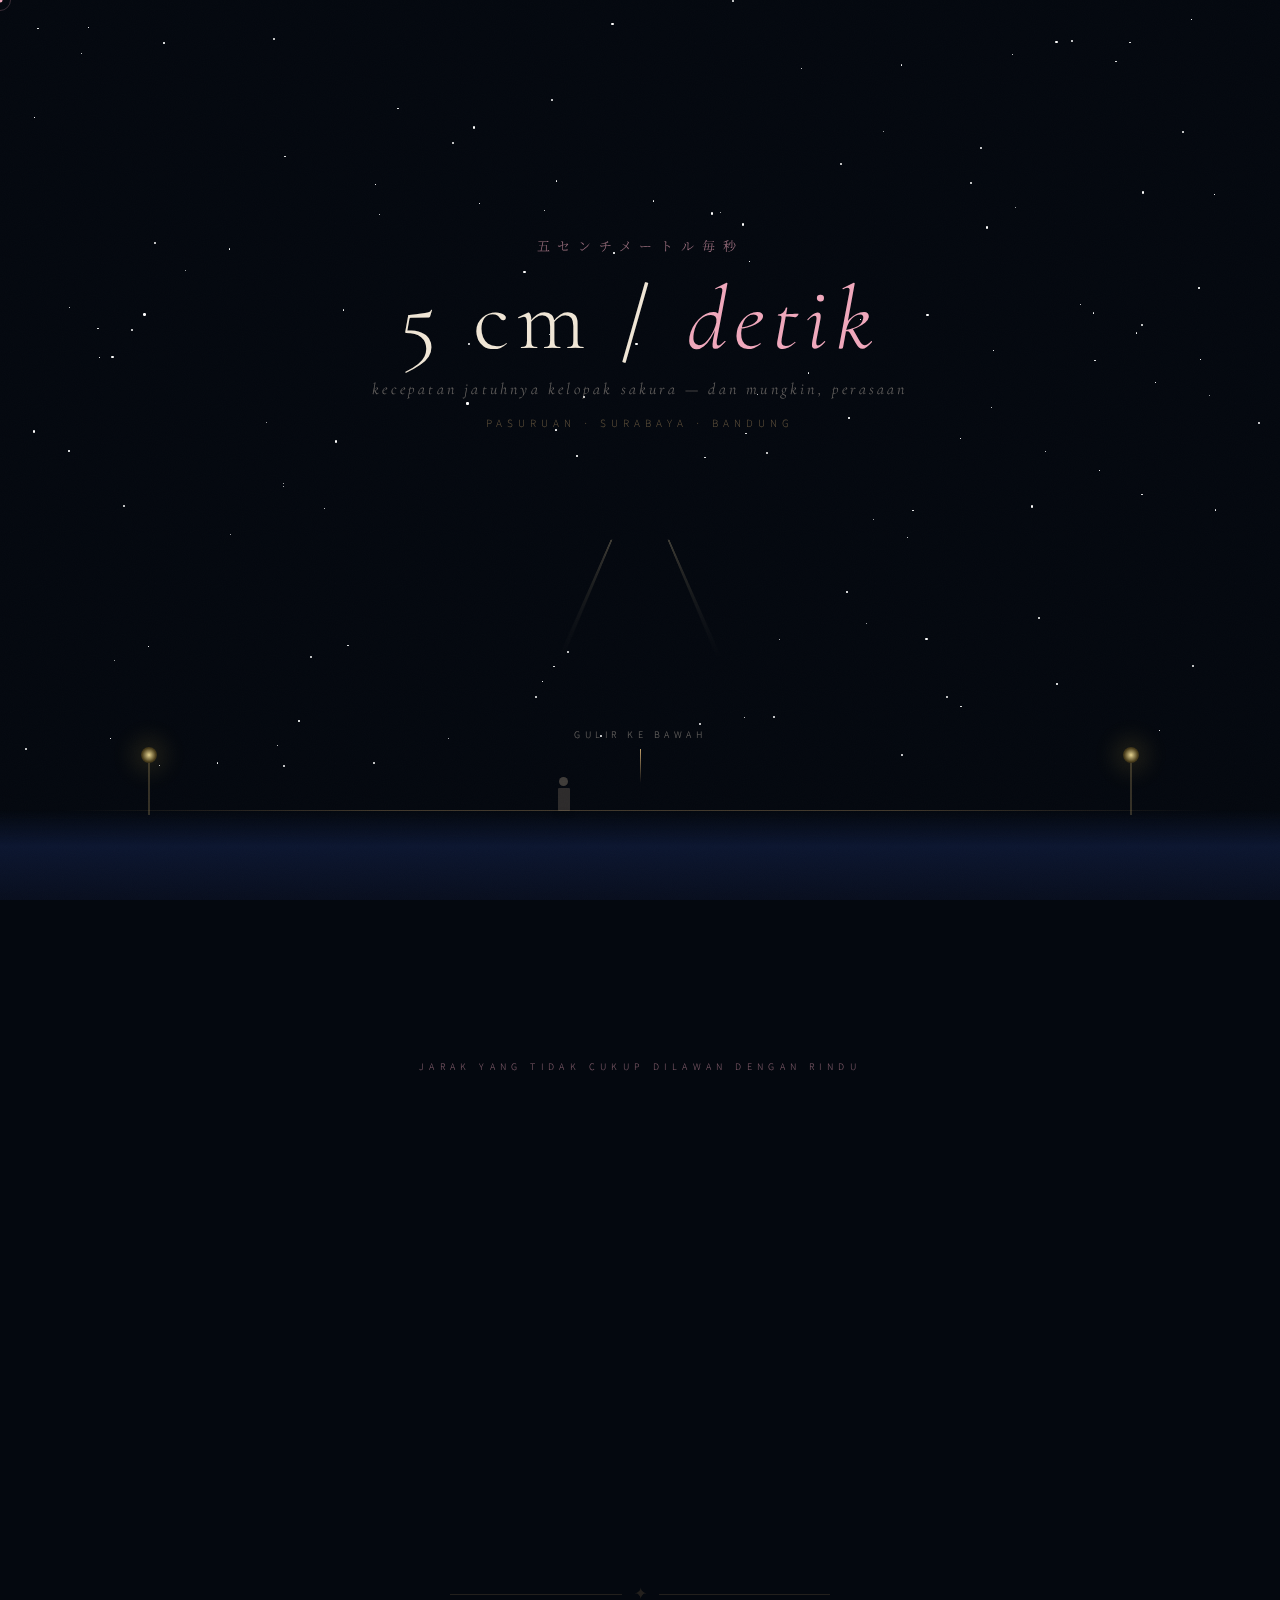
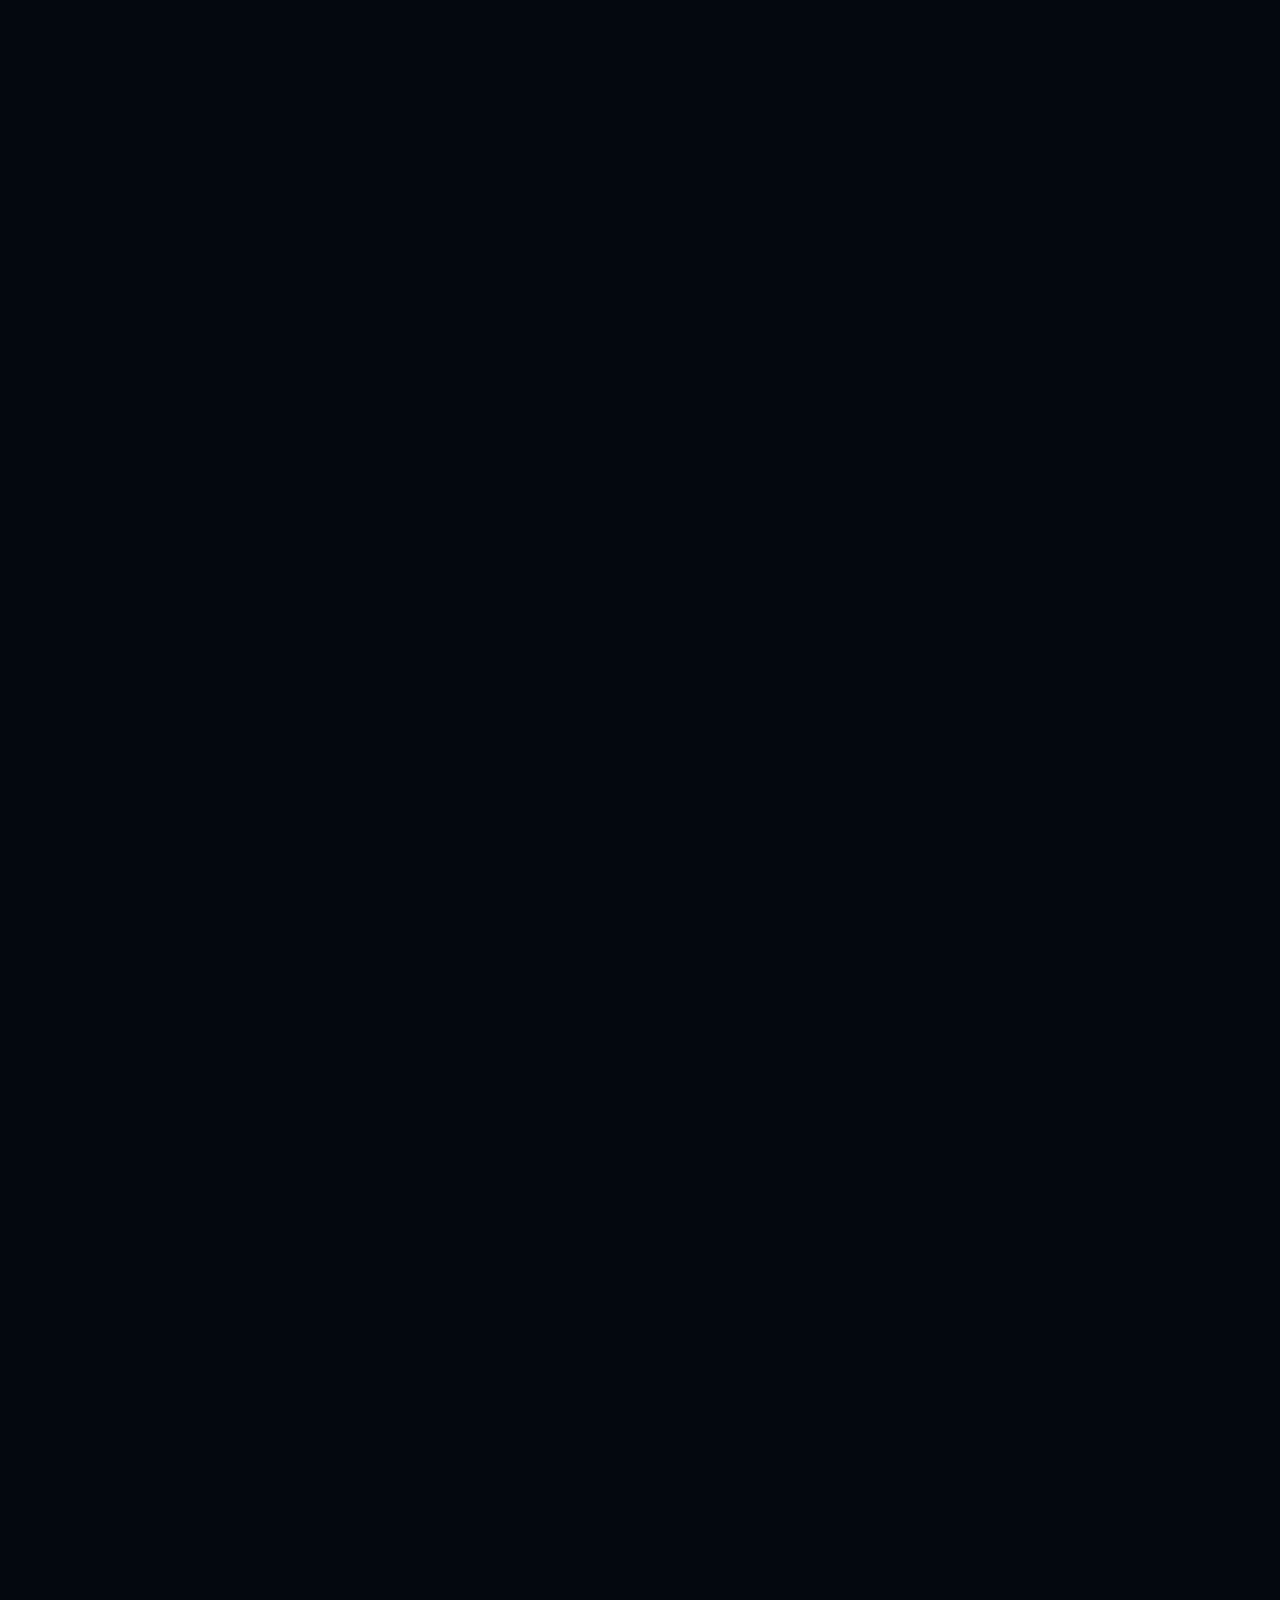
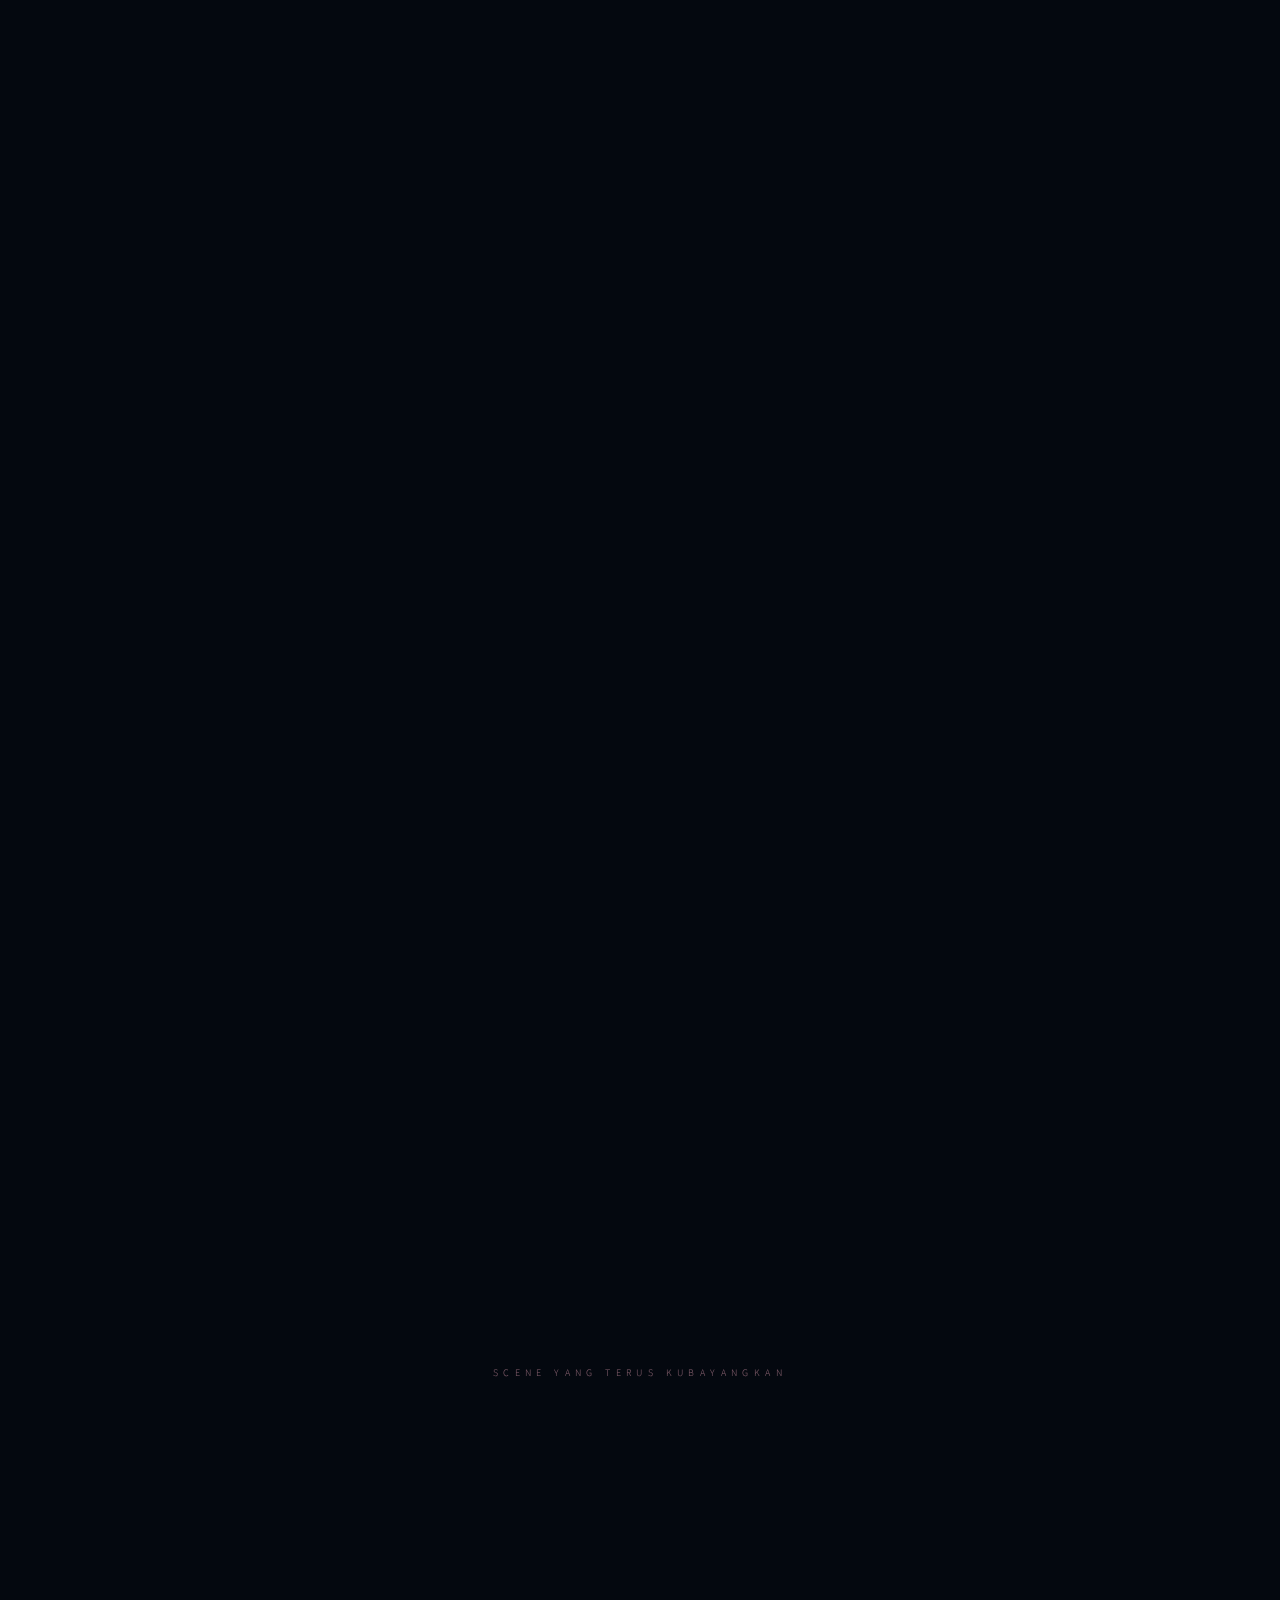
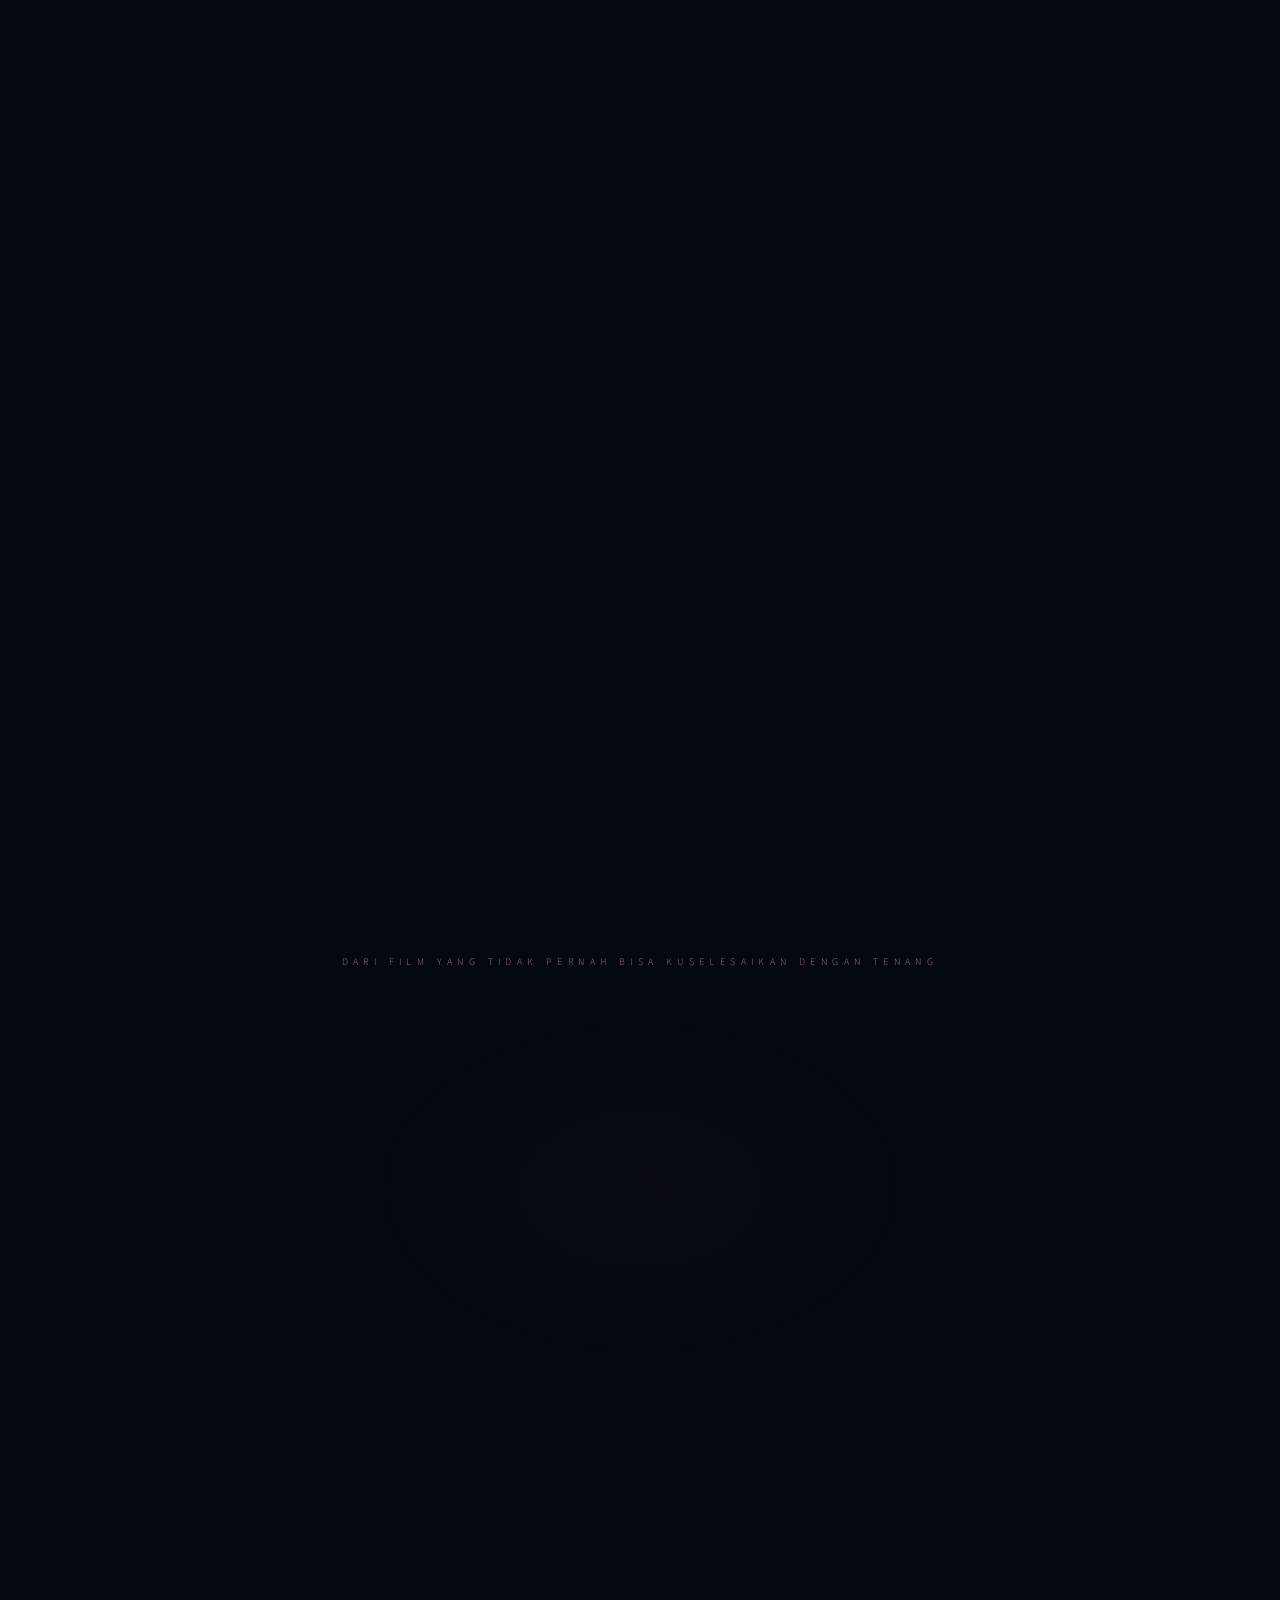
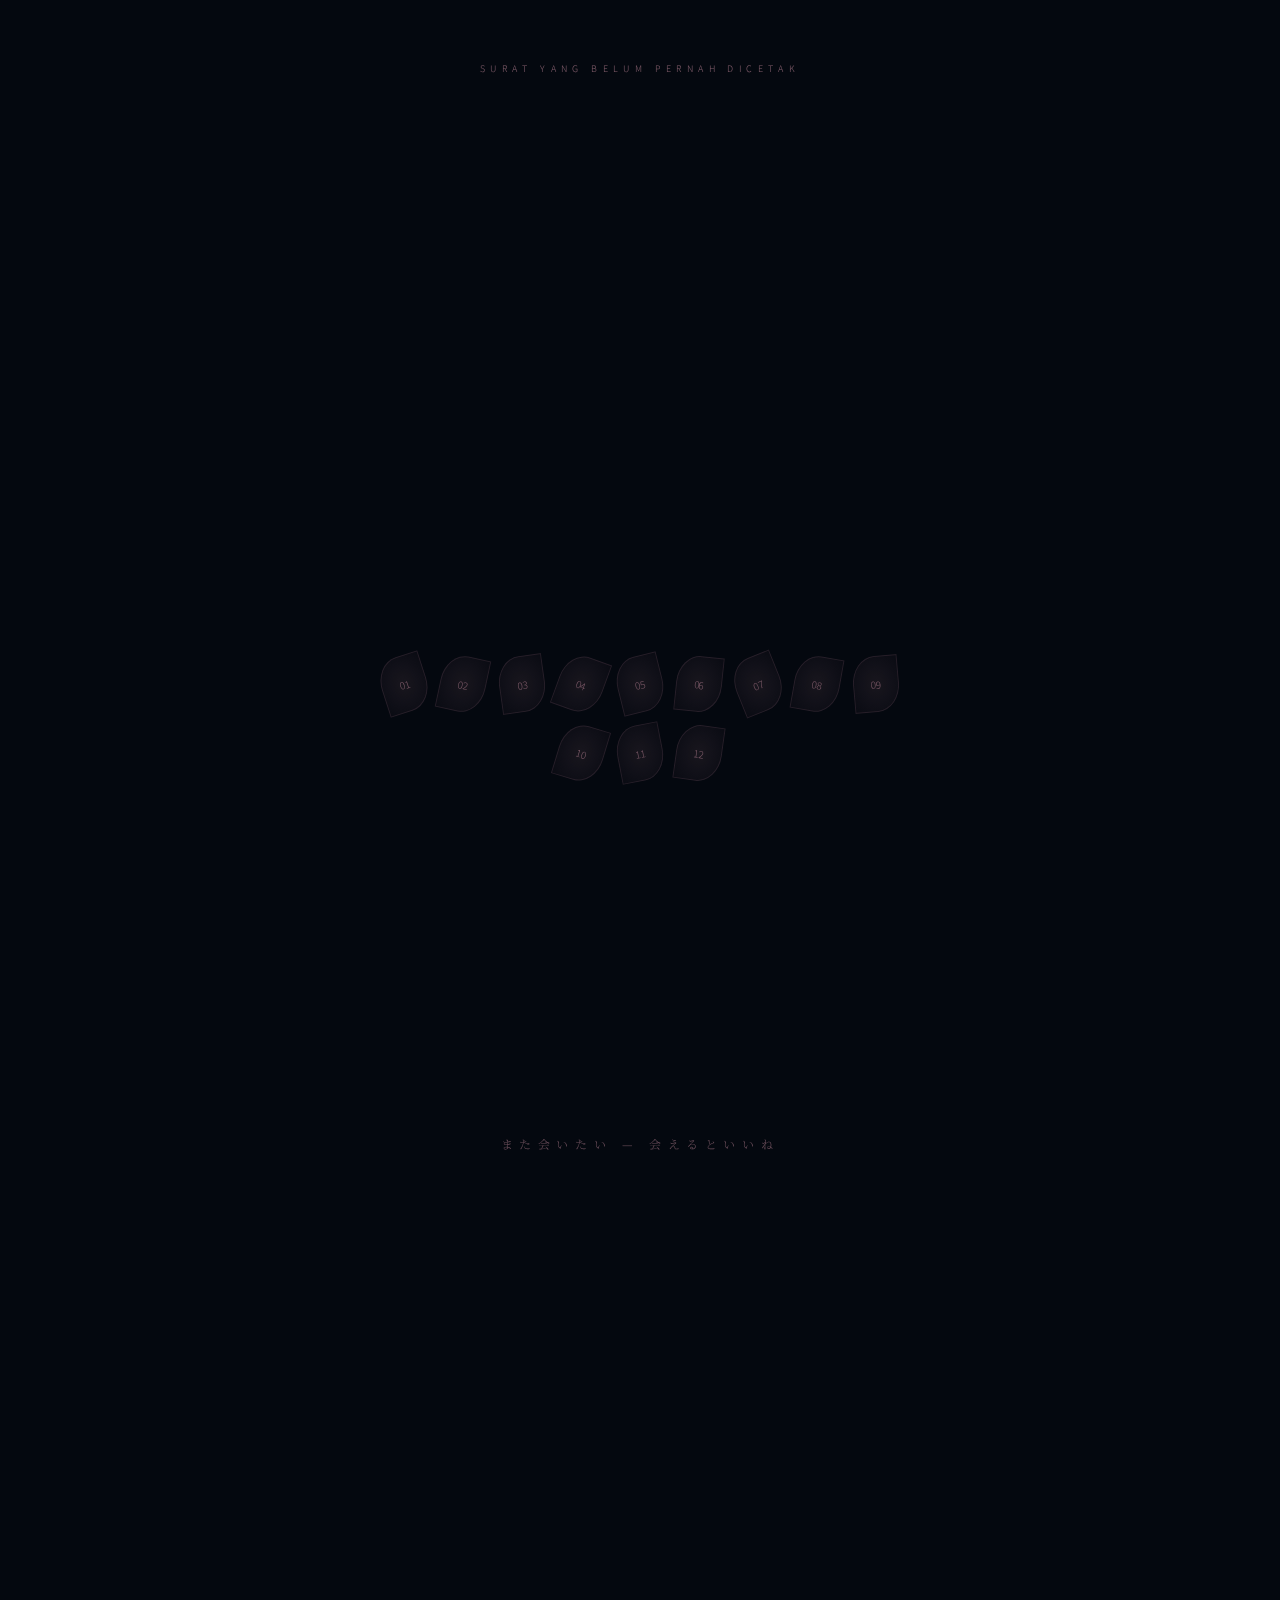
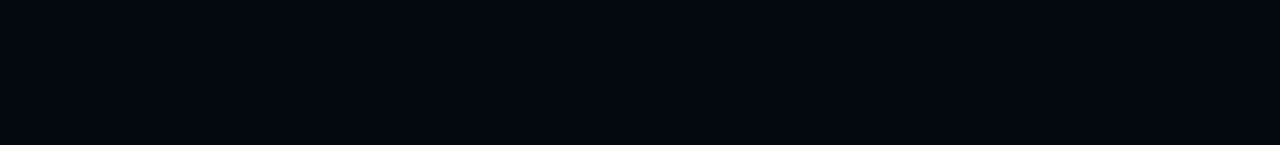
<file: drafts/untuk-diva-versi3.html>
<!DOCTYPE html>
<html lang="id">
<head>
<meta charset="UTF-8">
<meta name="viewport" content="width=device-width, initial-scale=1.0">
<title>5 cm / detik — Gubeng, malam ini</title>
<link href="https://fonts.googleapis.com/css2?family=Noto+Serif+JP:wght@300;400&family=Cormorant+Garamond:ital,wght@0,300;0,400;1,300;1,400&family=EB+Garamond:ital,wght@0,400;1,400&family=Noto+Sans+JP:wght@300;400&display=swap" rel="stylesheet">
<style>
  :root {
    --void:#04080f; --mid:#060c1a; --deep:#0a1428;
    --sakura:#f0a8bc; --sakura-d:rgba(240,168,188,0.38);
    --sakura-pale:#fce4ef;
    --gold:#c4a06a; --gold-p:#e4d0a0;
    --cream:#f0e6d6;
    --t:rgba(228,216,200,1);
    --td:rgba(228,216,200,0.45);
    --tf:rgba(228,216,200,0.18);
  }
  *{margin:0;padding:0;box-sizing:border-box;}
  html{scroll-behavior:smooth;}
  body{
    background:var(--void); color:var(--t);
    font-family:'Noto Sans JP',sans-serif; font-weight:300;
    overflow-x:hidden; cursor:none;
  }

  /* cursor */
  #c1{width:5px;height:5px;background:var(--sakura);border-radius:50%;position:fixed;top:0;left:0;pointer-events:none;z-index:9999;transform:translate(-50%,-50%);}
  #c2{width:22px;height:22px;border:1px solid rgba(240,168,188,0.22);border-radius:50%;position:fixed;top:0;left:0;pointer-events:none;z-index:9998;transform:translate(-50%,-50%);transition:all .18s ease;}

  /* stars */
  #stars{position:fixed;top:0;left:0;width:100%;height:100%;z-index:0;pointer-events:none;}
  .star{position:absolute;background:#fff;border-radius:50%;animation:twk ease-in-out infinite;}
  @keyframes twk{0%,100%{opacity:.12;}50%{opacity:.8;}}

  /* petals */
  #petals{position:fixed;top:0;left:0;width:100%;height:100%;z-index:1;pointer-events:none;overflow:hidden;}
  .petal{
    position:absolute;top:-20px;border-radius:50% 0 50% 0;opacity:0;
    background:radial-gradient(ellipse,rgba(240,168,188,.82) 0%,rgba(210,120,140,.45) 70%,transparent 100%);
    animation:fallP linear infinite;
  }
  @keyframes fallP{
    0%{transform:translateY(-20px) rotate(0deg) translateX(0);opacity:0;}
    8%{opacity:.75;}90%{opacity:.4;}
    100%{transform:translateY(110vh) rotate(580deg) translateX(var(--drift));opacity:0;}
  }

  /* grain */
  body::after{content:'';position:fixed;top:0;left:0;width:100%;height:100%;pointer-events:none;z-index:200;opacity:.02;
    background-image:url("data:image/svg+xml,%3Csvg viewBox='0 0 200 200' xmlns='http://www.w3.org/2000/svg'%3E%3Cfilter id='n'%3E%3CfeTurbulence type='fractalNoise' baseFrequency='0.85' numOctaves='4' stitchTiles='stitch'/%3E%3C/filter%3E%3Crect width='100%25' height='100%25' filter='url(%23n)'/%3E%3C/svg%3E");
    background-size:180px;}

  /* reveal */
  .fi{opacity:0;transform:translateY(30px);transition:opacity .9s ease,transform .9s ease;}
  .fi.on{opacity:1;transform:translateY(0);}
  .fi.d1{transition-delay:.15s;}.fi.d2{transition-delay:.3s;}.fi.d3{transition-delay:.45s;}

  /* ━━━━━━━━━━━━━━━━━━━━━
     OPENING
  ━━━━━━━━━━━━━━━━━━━━━ */
  #s0{position:relative;height:100vh;display:flex;flex-direction:column;align-items:center;justify-content:center;z-index:2;overflow:hidden;}
  .ot{position:relative;z-index:10;text-align:center;margin-bottom:26vh;}
  .ojp{font-family:'Noto Serif JP',serif;font-size:clamp(10px,1.3vw,13px);letter-spacing:.6em;color:var(--sakura);opacity:.65;margin-bottom:18px;animation:up 1.4s ease both;}
  .oh1{font-family:'Cormorant Garamond',serif;font-size:clamp(40px,9vw,90px);font-weight:300;color:var(--cream);letter-spacing:.08em;line-height:1.05;animation:up 1.4s .25s ease both;}
  .oh1 em{color:var(--sakura);font-style:italic;}
  .osub{font-family:'Cormorant Garamond',serif;font-style:italic;font-size:clamp(12px,1.6vw,16px);letter-spacing:.2em;color:var(--td);margin-top:12px;animation:up 1.4s .5s ease both;}
  .oloc{font-size:10px;letter-spacing:.5em;color:var(--gold);opacity:.45;margin-top:16px;text-transform:uppercase;animation:up 1.4s .7s ease both;}
  @keyframes up{from{opacity:0;transform:translateY(18px);}to{opacity:1;transform:translateY(0);}}

  /* peron */
  .peron{position:absolute;bottom:0;left:0;width:100%;height:30vh;z-index:4;}
  .pfloor{position:absolute;bottom:0;left:0;width:100%;height:10vh;background:linear-gradient(to top,#080e1e 0%,#0c1630 60%,transparent 100%);}
  .pfloor::before{content:'';position:absolute;top:0;left:0;width:100%;height:1px;background:linear-gradient(90deg,transparent 5%,rgba(196,160,106,.32) 30%,rgba(196,160,106,.32) 70%,transparent 95%);}
  .plamp{position:absolute;bottom:9.5vh;z-index:5;display:flex;flex-direction:column;align-items:center;}
  .plamp:nth-child(1){left:11%}.plamp:nth-child(2){right:11%}
  .lglow{width:16px;height:16px;background:radial-gradient(circle,rgba(255,235,160,.9),rgba(255,200,60,.28) 60%,transparent);border-radius:50%;box-shadow:0 0 22px 10px rgba(255,220,80,.1);animation:gl 3.5s ease-in-out infinite;}
  @keyframes gl{0%,100%{opacity:1;}60%{opacity:.72;}}
  .lpole{width:2px;height:52px;background:rgba(180,155,100,.28);}
  .pfigure{position:absolute;bottom:9.5vh;left:50%;transform:translateX(-85px);z-index:6;display:flex;flex-direction:column;align-items:center;}
  .fhead{width:9px;height:9px;background:rgba(190,170,145,.32);border-radius:50%;margin-bottom:2px;}
  .fbody{width:12px;height:23px;background:rgba(190,170,145,.22);border-radius:1px;}
  .fshad{width:17px;height:3px;background:rgba(0,0,0,.22);border-radius:50%;filter:blur(2px);margin-top:1px;}
  .tracks{position:absolute;bottom:8.5vh;left:50%;transform:translateX(-50%) perspective(340px) rotateX(72deg);width:150px;height:480px;z-index:3;}
  .rail{position:absolute;top:0;bottom:0;width:3px;background:linear-gradient(to bottom,var(--gold-p),transparent 80%);opacity:.28;}
  .rail:first-child{left:26px}.rail:last-child{right:26px}

  .scue{position:absolute;bottom:13vh;left:50%;transform:translateX(-50%);z-index:10;display:flex;flex-direction:column;align-items:center;gap:8px;animation:up 1.4s 1.4s ease both;}
  .scue span{font-size:9px;letter-spacing:.5em;color:var(--td);text-transform:uppercase;}
  .sline{width:1px;height:34px;background:linear-gradient(to bottom,var(--gold),transparent);animation:drip 1.6s ease-in-out infinite;transform-origin:top;}
  @keyframes drip{0%{transform:scaleY(0);opacity:0;}50%{transform:scaleY(1);opacity:1;}100%{transform:scaleY(1);opacity:0;}}

  /* ━━━━━━━━━━━━━━━━━━━━━
     JARAK
  ━━━━━━━━━━━━━━━━━━━━━ */
  #s1{position:relative;z-index:2;padding:130px 24px 90px;text-align:center;}
  .slbl{font-size:9px;letter-spacing:.6em;text-transform:uppercase;color:var(--sakura);opacity:.52;margin-bottom:14px;}
  .jrow{display:flex;align-items:center;justify-content:center;gap:0;flex-wrap:wrap;margin:18px 0 28px;}
  .jcity{display:flex;flex-direction:column;align-items:center;gap:5px;padding:0 28px;}
  .jcname{font-family:'Cormorant Garamond',serif;font-style:italic;font-size:clamp(20px,3.5vw,32px);color:var(--cream);font-weight:300;}
  .jcnote{font-size:9px;letter-spacing:.35em;color:var(--td);text-transform:uppercase;}
  .jarrow{display:flex;flex-direction:column;align-items:center;gap:5px;}
  .jnum{
    font-family:'Cormorant Garamond',serif;
    font-size:clamp(52px,13vw,115px);font-weight:300;line-height:1;
    color:transparent;-webkit-text-stroke:1px rgba(240,168,188,.2);
    transition:-webkit-text-stroke .4s;cursor:default;letter-spacing:-.02em;
  }
  .jnum:hover{-webkit-text-stroke:1px rgba(240,168,188,.6);}
  .junit{font-size:9px;letter-spacing:.5em;color:var(--td);text-transform:uppercase;}
  .jnote{font-family:'Cormorant Garamond',serif;font-style:italic;font-size:clamp(13px,1.8vw,16px);color:var(--td);max-width:460px;margin:0 auto;line-height:2.1;}
  .cntrow{margin-top:34px;display:flex;align-items:center;justify-content:center;gap:10px;font-family:'Cormorant Garamond',serif;font-style:italic;font-size:13px;color:var(--td);letter-spacing:.15em;}
  .cntnum{font-size:26px;color:var(--gold-p);font-style:normal;}

  /* ━━━━━━━━━━━━━━━━━━━━━
     KRONIK
  ━━━━━━━━━━━━━━━━━━━━━ */
  #s2{position:relative;z-index:2;padding:60px 20px 100px;max-width:680px;margin:0 auto;}
  .deco{display:flex;align-items:center;gap:12px;opacity:.16;margin:50px auto;max-width:380px;}
  .deco::before,.deco::after{content:'';flex:1;height:1px;background:var(--gold);}
  .deco span{font-family:'Cormorant Garamond',serif;font-size:16px;color:var(--gold);}
  .krh{font-family:'Cormorant Garamond',serif;font-size:clamp(24px,5vw,44px);font-weight:300;font-style:italic;color:var(--cream);text-align:center;margin-bottom:68px;}
  .kre{display:grid;grid-template-columns:68px 1px 1fr;gap:0 18px;margin-bottom:52px;opacity:0;transform:translateY(26px);transition:opacity .8s ease,transform .8s ease;}
  .kre.on{opacity:1;transform:translateY(0);}
  .krw{font-family:'Cormorant Garamond',serif;font-style:italic;font-size:11px;color:var(--gold);opacity:.8;text-align:right;padding-top:3px;line-height:1.5;letter-spacing:.08em;}
  .krln{position:relative;background:linear-gradient(to bottom,rgba(196,160,106,.38) 0%,rgba(196,160,106,.04) 100%);}
  .krln::before{content:'';position:absolute;top:5px;left:50%;transform:translateX(-50%);width:6px;height:6px;border:1px solid var(--gold);border-radius:50%;background:var(--void);}
  .krb{padding-left:12px;}
  .krtitle{font-family:'Cormorant Garamond',serif;font-style:italic;font-size:18px;color:var(--sakura-pale);margin-bottom:8px;font-weight:300;}
  .krtxt{font-size:12.5px;line-height:2.1;color:rgba(228,216,200,.52);letter-spacing:.04em;}
  .krtag{display:inline-block;margin-top:9px;font-size:9px;letter-spacing:.4em;color:var(--sakura);opacity:.48;text-transform:uppercase;}

  /* ━━━━━━━━━━━━━━━━━━━━━
     GUBENG / STATION SCENE
  ━━━━━━━━━━━━━━━━━━━━━ */
  #s3{position:relative;z-index:2;padding:80px 24px 100px;text-align:center;}
  .gbox{max-width:600px;margin:0 auto;padding:68px 48px;background:rgba(255,255,255,.012);border:1px solid rgba(240,168,188,.08);position:relative;overflow:hidden;}
  .gbox::before{content:'';position:absolute;top:0;left:0;right:0;height:1px;background:linear-gradient(90deg,transparent,var(--sakura-d),transparent);}
  .gbox::after{content:'STASIUN GUBENG · SURABAYA';position:absolute;bottom:16px;right:22px;font-size:8px;letter-spacing:.5em;color:var(--tf);text-transform:uppercase;}
  .gtime{font-family:'Cormorant Garamond',serif;font-size:clamp(50px,11vw,100px);color:transparent;font-weight:300;line-height:1;-webkit-text-stroke:1px rgba(240,168,188,.16);margin-bottom:18px;}
  .groute{font-size:9px;letter-spacing:.6em;color:var(--gold);opacity:.55;text-transform:uppercase;margin-bottom:30px;}
  .gprosa{font-family:'Cormorant Garamond',serif;font-style:italic;font-size:clamp(15px,2.4vw,21px);font-weight:300;color:var(--t);line-height:1.95;max-width:480px;margin:0 auto;}
  .gprosa em{color:var(--sakura);font-style:normal;}
  .trainline{width:100%;height:2px;position:relative;overflow:hidden;margin:48px 0 0;background:transparent;}
  .trainline::after{content:'';position:absolute;left:-30%;top:0;height:100%;width:30%;background:linear-gradient(90deg,transparent,rgba(196,160,106,.45),rgba(255,248,170,.65),rgba(196,160,106,.45),transparent);animation:tgo 5s ease-in-out infinite;}
  @keyframes tgo{0%{left:-30%}100%{left:130%}}
  .gcinema{margin:48px auto 0;max-width:520px;font-family:'Cormorant Garamond',serif;font-style:italic;font-size:14px;color:var(--td);line-height:2.1;text-align:center;}

  /* ━━━━━━━━━━━━━━━━━━━━━
     FILM & LAGU
  ━━━━━━━━━━━━━━━━━━━━━ */
  #s4{position:relative;z-index:2;padding:100px 24px 90px;text-align:center;}
  .fradial{position:absolute;top:50%;left:50%;transform:translate(-50%,-50%);width:560px;height:360px;background:radial-gradient(ellipse,rgba(240,168,188,.03) 0%,transparent 70%);pointer-events:none;}
  .fquote{font-family:'Cormorant Garamond',serif;font-size:clamp(17px,3.2vw,32px);font-weight:300;font-style:italic;color:var(--cream);max-width:700px;margin:0 auto;line-height:1.9;position:relative;z-index:2;}
  .qm{font-size:4em;line-height:0;vertical-align:-.32em;color:var(--sakura);opacity:.2;font-family:'Cormorant Garamond',serif;}
  .fattr{margin-top:26px;font-size:9px;letter-spacing:.5em;color:var(--td);text-transform:uppercase;}
  .sbox{margin:56px auto 0;max-width:400px;padding:22px 30px;border:1px solid rgba(196,160,106,.1);background:rgba(255,255,255,.012);position:relative;z-index:2;}
  .stitle{font-family:'Cormorant Garamond',serif;font-style:italic;font-size:15px;color:var(--gold-p);margin-bottom:5px;}
  .sdetail{font-size:9px;letter-spacing:.3em;color:var(--td);margin-bottom:14px;}
  .sbar{height:2px;background:rgba(255,255,255,.05);position:relative;overflow:hidden;}
  .sbfill{height:100%;width:0%;background:linear-gradient(90deg,var(--sakura-d),var(--sakura));animation:sp 8s ease-in-out infinite;}
  @keyframes sp{0%{width:0%}45%{width:100%}55%{width:100%}100%{width:0%}}
  .stime{display:flex;justify-content:space-between;font-size:9px;letter-spacing:.2em;color:var(--tf);margin-top:5px;}
  .slyr{font-size:11px;letter-spacing:.08em;color:var(--td);margin-top:10px;font-style:italic;font-family:'Cormorant Garamond',serif;line-height:1.8;}

  /* ━━━━━━━━━━━━━━━━━━━━━
     SURAT
  ━━━━━━━━━━━━━━━━━━━━━ */
  #s5{position:relative;z-index:2;padding:80px 20px 100px;display:flex;flex-direction:column;align-items:center;}
  .swrap{width:100%;max-width:580px;background:rgba(255,255,255,.012);border:1px solid rgba(240,168,188,.08);padding:58px 46px 48px;position:relative;}
  .swrap::before{content:'';position:absolute;top:0;left:0;right:0;height:1px;background:linear-gradient(90deg,transparent,rgba(240,168,188,.28),transparent);}
  .slabel{font-size:9px;letter-spacing:.6em;text-transform:uppercase;color:var(--sakura);opacity:.42;margin-bottom:26px;}
  .skepada{font-family:'Cormorant Garamond',serif;font-style:italic;font-size:26px;color:var(--sakura-pale);margin-bottom:26px;font-weight:300;}
  .sbody{font-family:'EB Garamond',serif;font-size:15.5px;line-height:2.25;color:rgba(228,216,200,.62);}
  .sbody p{margin-bottom:16px;}
  .scursor{display:inline-block;width:1px;height:1em;background:var(--sakura);vertical-align:text-bottom;animation:blink .85s step-end infinite;margin-left:1px;opacity:.7;}
  @keyframes blink{0%,100%{opacity:.7;}50%{opacity:0;}}
  .sdate{margin-top:34px;font-family:'Cormorant Garamond',serif;font-style:italic;font-size:12px;color:var(--td);letter-spacing:.1em;opacity:0;transition:opacity 1.2s;}
  .ssign{margin-top:10px;font-family:'Cormorant Garamond',serif;font-style:italic;font-size:19px;color:rgba(196,160,106,.58);opacity:0;transition:opacity 1.2s;}
  .shint{margin-top:18px;font-size:10px;letter-spacing:.3em;color:var(--tf);font-style:italic;font-family:'Cormorant Garamond',serif;}

  /* ━━━━━━━━━━━━━━━━━━━━━
     MEMORY PETALS
  ━━━━━━━━━━━━━━━━━━━━━ */
  #s6{position:relative;z-index:2;padding:80px 20px 100px;display:flex;flex-direction:column;align-items:center;text-align:center;}
  .msub{font-size:9px;letter-spacing:.5em;color:var(--td);text-transform:uppercase;margin-bottom:10px;}
  .mh{font-family:'Cormorant Garamond',serif;font-style:italic;font-size:clamp(20px,3.8vw,36px);font-weight:300;color:var(--cream);margin-bottom:46px;}
  .pgrid{display:flex;flex-wrap:wrap;gap:13px;justify-content:center;max-width:520px;}
  .mp{width:46px;height:56px;border-radius:50% 0 50% 0;background:radial-gradient(ellipse,rgba(240,168,188,.09),rgba(220,130,155,.03) 100%);border:1px solid rgba(240,168,188,.11);cursor:pointer;transition:all .4s ease;display:flex;align-items:center;justify-content:center;font-size:10px;color:rgba(240,168,188,.45);transform:rotate(calc(var(--r)*1deg));}
  .mp:hover,.mp.open{background:radial-gradient(ellipse,rgba(240,168,188,.28),rgba(220,130,155,.1) 100%);border-color:rgba(240,168,188,.42);transform:rotate(calc(var(--r)*1deg)) scale(1.12);box-shadow:0 0 16px rgba(240,168,188,.16);color:rgba(240,168,188,.8);}
  .mtxt{margin-top:38px;max-width:480px;font-family:'Cormorant Garamond',serif;font-style:italic;font-size:17px;color:var(--sakura-pale);line-height:1.95;min-height:76px;opacity:0;transition:opacity .7s ease;}
  .mtxt.on{opacity:1;}

  /* ━━━━━━━━━━━━━━━━━━━━━
     CLOSING
  ━━━━━━━━━━━━━━━━━━━━━ */
  #s7{position:relative;z-index:2;padding:110px 24px 90px;display:flex;flex-direction:column;align-items:center;text-align:center;}
  .cjp{font-family:'Noto Serif JP',serif;font-size:12px;letter-spacing:.55em;color:var(--sakura);opacity:.42;margin-bottom:34px;}
  .ch{font-family:'Cormorant Garamond',serif;font-size:clamp(26px,6vw,56px);font-weight:300;font-style:italic;color:var(--cream);line-height:1.4;max-width:640px;margin-bottom:36px;}
  .cp{font-family:'Cormorant Garamond',serif;font-style:italic;font-size:clamp(13px,1.9vw,16px);color:var(--td);max-width:420px;line-height:2.15;margin-bottom:70px;}
  .rtag{font-size:9px;letter-spacing:.45em;color:var(--tf);text-transform:uppercase;margin-top:36px;}

  @media(max-width:580px){
    .swrap{padding:38px 22px 34px;}
    .gbox{padding:46px 22px;}
    .kre{grid-template-columns:52px 1px 1fr;gap:0 11px;}
    .jcity{padding:0 14px;}
  }
</style>
</head>
<body>
<div id="c1"></div><div id="c2"></div>
<div id="stars"></div>
<div id="petals"></div>

<!-- OPENING -->
<section id="s0">
  <div class="ot">
    <div class="ojp">五センチメートル毎秒</div>
    <h1 class="oh1">5 cm / <em>detik</em></h1>
    <div class="osub">kecepatan jatuhnya kelopak sakura — dan mungkin, perasaan</div>
    <div class="oloc">Pasuruan · Surabaya · Bandung</div>
  </div>
  <div class="peron">
    <div class="plamp"><div class="lglow"></div><div class="lpole"></div></div>
    <div class="plamp"><div class="lglow"></div><div class="lpole"></div></div>
    <div class="pfigure">
      <div class="fhead"></div><div class="fbody"></div><div class="fshad"></div>
    </div>
    <div class="tracks"><div class="rail"></div><div class="rail"></div></div>
    <div class="pfloor"></div>
  </div>
  <div class="scue"><span>gulir ke bawah</span><div class="sline"></div></div>
</section>

<!-- JARAK -->
<section id="s1">
  <div class="slbl fi">jarak yang tidak cukup dilawan dengan rindu</div>
  <div class="jrow fi d1">
    <div class="jcity"><div class="jcname">Pasuruan</div><div class="jcnote">rumah</div></div>
    <div class="jarrow">
      <div class="jnum">862</div>
      <div class="junit">kilometer ke Bandung</div>
    </div>
    <div class="jcity"><div class="jcname">Bandung</div><div class="jcnote">Telkom University</div></div>
  </div>
  <div class="jnote fi d2">
    Tapi jarak yang paling menyakitkan bukan yang ada di peta —<br>
    melainkan antara peron keberangkatan dan kursi yang tidak pernah kamu isi.
  </div>
  <div class="cntrow fi d3">
    <span>sudah</span>
    <span class="cntnum" id="dayNum">—</span>
    <span>hari berlalu sejak Agustus 2025</span>
  </div>
</section>

<!-- KRONIK -->
<section id="s2">
  <div class="deco fi"><span>✦</span></div>
  <h2 class="krh fi">Hal-hal yang tidak bisa kulupakan</h2>

  <div class="kre"><div class="krw">SMA<br>kelas 1–2</div><div class="krln"></div><div class="krb">
    <div class="krtitle">Perpustakaan setelah pulang sekolah</div>
    <div class="krtxt">Aku selalu ke perpustakaan sendiri. Itu caraku menyendiri — bukan karena nyaman, tapi karena tidak tahu cara berbeda. Lalu entah sejak kapan, kamu ikut. Teman-temanmu pergi ke tempat lain. Kamu tetap ke tempatku. Aku tidak pernah memintamu. Tapi kamu tetap ada. Dan itu yang pertama kali membuat hatiku berdetak dengan cara yang tidak pernah kukenal sebelumnya.</div>
    <span class="krtag">permulaan</span>
  </div></div>

  <div class="kre"><div class="krw">SMA<br>malam</div><div class="krln"></div><div class="krb">
    <div class="krtitle">Dairy Milk dari Indomaret — tiga kali nyari</div>
    <div class="krtxt">Aku pergi ke Indomaret malam-malam. Tidak tahu coklat apa yang enak — hanya tahu ingin membelikanmu sesuatu. Akhirnya pilih Dairy Milk, karena lebih mahal, logikanya pasti lebih enak. Mungkin aku bolak-balik sampai tiga kali sebelum berani masuk dan beli. Bodoh? Ya. Tapi itu pertama kalinya aku pernah mau repot hanya untuk seseorang.</div>
    <span class="krtag">pertama kali</span>
  </div></div>

  <div class="kre"><div class="krw">SMA<br>sore</div><div class="krln"></div><div class="krb">
    <div class="krtitle">Seblak di pertigaan arah rumahku</div>
    <div class="krtxt">Warung seblak dekat perpustakaan, ke arah pertigaan jalan pulangku. Pertama kalinya aku makan di luar berdua dengan seorang perempuan. Aku tidak ingat bagaimana rasa seblaknya. Yang kuingat hanya kamu duduk di depanku, dan aku tidak tahu harus bilang apa, dan itu terasa jauh lebih menyenangkan dari apapun.</div>
    <span class="krtag">ingatan kecil</span>
  </div></div>

  <div class="kre"><div class="krw">SMA<br>pertengkaran</div><div class="krln"></div><div class="krb">
    <div class="krtitle">"Jangan blokir aku"</div>
    <div class="krtxt">Kita sempat bertengkar. Berkali-kali. Dan aku yang pada saat itu masih sangat dingin dan clueless — blokir-blokirannya sangat childish kalau dipikir sekarang. Tapi kamu pernah bilang itu: "jangan blokir aku." Dan aku ingat itu sampai sekarang. Karena itu artinya kamu tidak mau kehilangan kontak — dan waktu itu aku tidak cukup dewasa untuk mengerti apa maksudnya.</div>
    <span class="krtag">childish tapi nyata</span>
  </div></div>

  <div class="kre"><div class="krw">Kuliah<br>Sem 3–4</div><div class="krln"></div><div class="krb">
    <div class="krtitle">Sleep call yang tidak dimatikan sampai 7 jam</div>
    <div class="krtxt">Dari malam sampai 7 jam kemudian — handphone tidak pernah dimatikan. Aku tidak tahu siapa yang tertidur duluan. Yang kuingat hanya satu hal: aku tidak mau memutus sambungannya. Karena itu cara paling dekat yang bisa kita punya saat ini — suara satu sama lain di gelap.</div>
    <span class="krtag">jarak yang sempat menghilang</span>
  </div></div>

  <div class="kre"><div class="krw">Kuliah<br>Sem 5</div><div class="krln"></div><div class="krb">
    <div class="krtitle">Nonton 5 cm/detik bareng via Discord</div>
    <div class="krtxt">Main game di Discord, nonton anime berdua. Di 5 cm/detik: dua orang dipisahkan jarak dan waktu, bertemu sebentar di stasiun, lalu terpisah lagi untuk selamanya. Kita menontonnya berdua. Tidak tahu kita akan menghidupkan plotnya. Sekarang setiap kali aku nonton ulang — aku menangis. Bukan karena filmnya. Tapi karena aku mengenal perasaan itu dari dalam.</div>
    <span class="krtag">tanda yang tidak terbaca</span>
  </div></div>

  <div class="kre"><div class="krw">Agt 2025<br>01:35</div><div class="krln"></div><div class="krb">
    <div class="krtitle">Pesan dini hari yang tidak dibalas</div>
    <div class="krtxt">Jam 1:35 pagi. Aku chat kamu — bilang gabut, kesepian, bertanya apakah kamu akan meninggalkanku, apakah kamu akan menemukan orang baru. Aku bilang orang bilang aku membosankan dan jelek tapi kamu masih mau — dan aku tidak mengerti kenapa. Aku menunjukkan sisi paling rapuhku. Kamu diam. Dan diam itu lebih berat dari kata-kata manapun yang pernah kamu katakan.</div>
    <span class="krtag">paling rapuh</span>
  </div></div>

  <div class="kre"><div class="krw">Sep 2025<br>01:31</div><div class="krln"></div><div class="krb">
    <div class="krtitle">Pengakuan yang tidak bisa kutarik kembali</div>
    <div class="krtxt">Aku jujur — bahwa aku jemput Abil, ke mal berdua, main game berdua. Bukan karena ada rasa ke dia. Tapi karena aku sepi dan kamu tiba-tiba diam setelah aku menunjukkan sisi paling lemahku. Itu bukan pembelaan. Kamu lalu membalas dengan panjang — tentang cewek Uzbekistan yang ku-muji cantik banget sambil bilang masih intens chat, tentang teman yang menabung untuk ketemu ceweknya di Uzbek (yang ku-bilang "tolol"), tentang tidak pernah datang ke Surabaya, tentang kamu yang selalu yang berusaha sementara aku selalu punya alasan. Kamu benar. Semua itu benar.</div>
    <span class="krtag">kesalahan yang tidak terhapus</span>
  </div></div>

  <div class="kre"><div class="krw">Jan 2026</div><div class="krln"></div><div class="krb">
    <div class="krtitle">Operasi — Tumor Mamae</div>
    <div class="krtxt">Kamu mengirim foto "tara mak jreng" dan aku tahu sebelum kamu jelaskan. Aku tanya — kamu konfirmasi: tumor mamae, bukan axillary. Aku tidak bisa melakukan apa-apa dari sini selain "semoga tidak kenapa-kenapa." Dan itu terasa sangat tidak cukup.</div>
    <span class="krtag">saat aku tidak bisa hadir</span>
  </div></div>

  <div class="kre"><div class="krw">10 Feb<br>2026</div><div class="krln"></div><div class="krb">
    <div class="krtitle">Hujan petir Surabaya — kamu tidak bisa tidur sendiri</div>
    <div class="krtxt">Petir di Surabaya tidak berhenti. Teman-temanmu tidak ada yang balas. Kamu WhatsApp aku. Kamu bilang maaf sudah ganggu. Aku tidak terganggu — melihat namamu muncul di layar waktu itu, setelah pertengkaran keluarga besar yang baru selesai, membuatku tenang seketika. Aku tidak bilang itu supaya kamu kasihan. Aku bilang karena itu jujur.</div>
    <span class="krtag">malam petir</span>
  </div></div>

  <div class="kre"><div class="krw">11 Feb<br>2026</div><div class="krln"></div><div class="krb">
    <div class="krtitle">"I may not have much to give"</div>
    <div class="krtxt">Kamu membuat buku kecil — dari heyzine, dengan kata-kata itu. Kamu bilang perasaanmu ke aku tidak bisa hilang meski sudah lama ditekan, dan kamu tidak mau menyimpannya sendiri lagi karena semakin dipendam semakin sakit. Aku tidak tahu harus menjawab apa. Aku hanya tahu: buku itu akan aku simpan selamanya — dan "sangat membingungkan" bukan keluhan, itu kekagumanku.</div>
    <span class="krtag">hadiah yang tidak terduga</span>
  </div></div>
</section>

<!-- GUBENG SCENE -->
<section id="s3">
  <div class="slbl fi" style="margin-bottom:34px;">scene yang terus kubayangkan</div>
  <div class="gbox fi">
    <div class="gtime">18:50</div>
    <div class="groute">Surabaya Gubeng → Pasuruan · Kamis malam</div>
    <div class="gprosa">
      Keretamu berangkat jam <em>18:50</em>.<br>
      Aku tiba di Gubeng jam <em>17:20</em>.<br><br>
      Satu jam tiga puluh menit —<br>
      mungkin ke mal terdekat, beli <em>sesuatu</em>,<br>
      kembali ke stasiun sebelum kamu datang.<br><br>
      Hampir empat tahun tidak pernah bertemu.<br>
      Dan ini adalah <em>1 jam 30 menit</em> itu.
    </div>
    <div class="trainline"></div>
  </div>
  <div class="gcinema fi">
    Di film itu, Takaki menunggu Akari di stasiun —<br>
    kereta terlambat dari jam 7 malam sampai jam 11-an.<br>
    Mereka akhirnya bertemu. Hanya semalam. Lalu berpisah lagi.<br><br>
    Aku menangis 6 kali menontonnya di bioskop.<br>
    Aku tahu persis kenapa.
  </div>
</section>

<!-- FILM & LAGU -->
<section id="s4">
  <div class="fradial"></div>
  <div class="slbl fi">dari film yang tidak pernah bisa kuselesaikan dengan tenang</div>
  <blockquote class="fquote fi" style="margin-top:20px;">
    <span class="qm">"</span>
    Betapapun aku terus bergerak maju,<br>
    aku terus memikirkanmu.<br>
    Kecepatan perasaan ini<br>
    selalu lebih lambat dari yang kukira.
    <span class="qm">"</span>
  </blockquote>
  <div class="fattr fi">5 Centimeters per Second — Makoto Shinkai</div>

  <div class="sbox fi">
    <div class="stitle">One More Time, One More Chance</div>
    <div class="sdetail">Masayoshi Yamazaki · ±50.000 menit diputar</div>
    <div class="sbar"><div class="sbfill"></div></div>
    <div class="stime"><span>♪</span><span>∞</span></div>
    <div class="slyr">
      "itsumo sagashiteru dokokaka ni kimi no kage wo"<br>
      <span style="font-size:10px;opacity:.5;letter-spacing:.05em;">(aku selalu mencarimu — bayangan dirimu, di suatu tempat)</span>
    </div>
  </div>
</section>

<!-- SURAT -->
<section id="s5">
  <div class="slbl fi" style="margin-bottom:30px;">surat yang belum pernah dicetak</div>
  <div class="swrap fi" id="suratBox">
    <div class="slabel">kepada —</div>
    <div class="skepada">Diva,</div>
    <div class="sbody" id="sb">
      <p id="p1"></p>
      <p id="p2" style="display:none"></p>
      <p id="p3" style="display:none"></p>
      <p id="p4" style="display:none"></p>
    </div>
    <div class="sdate" id="sd">Pasuruan — Kamis, Februari 2026</div>
    <div class="ssign" id="ss">— Zaenal, yang masih berdiri di peron yang salah</div>
  </div>
  <div class="shint fi">// surat mengetik sendiri saat kamu tiba di sini //</div>
</section>

<!-- MEMORY PETALS -->
<section id="s6">
  <div class="msub fi">sentuh kelopak untuk membuka ingatan</div>
  <h2 class="mh fi">Hal-hal kecil tentangmu yang tidak bisa kulupakan</h2>
  <div class="pgrid" id="pg"></div>
  <div class="mtxt" id="mt"></div>
</section>

<!-- CLOSING -->
<section id="s7">
  <div class="cjp fi">また会いたい — 会えるといいね</div>
  <div class="ch fi">
    "To be able to see you again"<br>
    <span style="font-size:0.45em;color:var(--td);font-style:normal;letter-spacing:.2em;">kalimat yang sudah jadi lock screen-ku</span>
  </div>
  <div class="cp fi">
    Sakura jatuh 5 cm per detik.<br>
    Kereta berjalan ratusan kilometer per jam.<br>
    Tapi ada perasaan tertentu yang tidak punya kecepatan —<br>
    ia hanya ada, diam, menunggu diakui.
  </div>
  <div class="trainline" style="width:80%;max-width:480px;"></div>
  <div class="rtag fi">Pasuruan 14:55 → Gubeng 17:20 · Harina Pasar Turi 05:55 → Bandung</div>
</section>

<script>
// cursor
const c1=document.getElementById('c1'),c2=document.getElementById('c2');
document.addEventListener('mousemove',e=>{
  c1.style.left=e.clientX+'px';c1.style.top=e.clientY+'px';
  setTimeout(()=>{c2.style.left=e.clientX+'px';c2.style.top=e.clientY+'px';},90);
});

// stars
const stE=document.getElementById('stars');
for(let i=0;i<130;i++){
  const s=document.createElement('div');s.className='star';
  const sz=Math.random()*2+.4;
  s.style.cssText=`left:${Math.random()*100}%;top:${Math.random()*85}%;width:${sz}px;height:${sz}px;animation-duration:${2+Math.random()*5}s;animation-delay:${Math.random()*5}s;`;
  stE.appendChild(s);
}

// petals
const pE=document.getElementById('petals');
function mkP(){
  const p=document.createElement('div');p.className='petal';
  const sz=6+Math.random()*7;
  p.style.cssText=`left:${Math.random()*110-5}%;width:${sz}px;height:${sz*1.25}px;animation-duration:${7+Math.random()*8}s;animation-delay:${Math.random()*3}s;--drift:${(Math.random()-.5)*180}px;transform:rotate(${Math.random()*360}deg);`;
  pE.appendChild(p);setTimeout(()=>p.remove(),17000);
}
setInterval(mkP,450);for(let i=0;i<10;i++)setTimeout(mkP,i*160);

// day counter
const ref=new Date('2025-08-29');
const diff=Math.floor((new Date()-ref)/86400000);
document.getElementById('dayNum').textContent=diff>0?diff:174;

// scroll reveal
const obs=new IntersectionObserver(entries=>{
  entries.forEach(e=>{if(e.isIntersecting)e.target.classList.add('on');});
},{threshold:.1});
document.querySelectorAll('.fi,.kre').forEach(el=>obs.observe(el));

// typewriter
const paras=[
  {id:'p1',t:'Aku tidak pandai merangkai kata. Kamu tahu itu. Kamu sudah lihat betapa dinginnya aku dulu di SMA — bagaimana aku tidak pernah minta maaf saat kita bertengkar, bagaimana aku blokir kamu seperti itu hal biasa, bagaimana aku tidak cukup dewasa untuk mengerti apa yang sebetulnya sedang terjadi antara kita.'},
  {id:'p2',t:'Kamu pernah bilang kamu merasa rendah karena aku tidak pernah berusaha. Kamu yang selalu berani — berani ngobrol sama orang tuamu supaya bisa ketemu, sementara aku selalu punya alasan. Tidak ada motor. Mama tidak izin. Mama pasti curiga. Aku tidak membantah itu. Semua itu benar. Dan itu sesuatu yang tidak bisa kubayar kembali.'},
  {id:'p3',t:'Tentang cewek Uzbekistan itu — aku tahu itu menyakitimu. Memuji orang lain cantik banget sambil bilang masih intens chat, dan kamu yang waktu itu baru balik dari luar negeri dan punya banyak hal yang harus dikerjakan — tentu kamu merasa tidak dihargai. Kamu tidak berlebihan. Aku yang tidak pernah berpikir.'},
  {id:'p4',t:'Yang ingin aku sampaikan bukan pembelaan. Hanya ini: malam petir di Surabaya itu, waktu semua temanmu tidak ada yang balas — kamu masih menghubungi aku. Dan buku kecil yang kamu buat — dengan kata-kata "I may not have much to give" — kamu tidak tahu betapa banyak yang sebetulnya sudah kamu berikan. Malam ini di Gubeng, aku ada. Dengan sebatang Dairy Milk mungkin, dan perasaan yang tidak pernah tahu cara bergerak lebih cepat dari 5 cm per detik.'}
];
let pi=0,ci=0,ph=0;
function typ(){
  if(pi>=paras.length){
    setTimeout(()=>{
      document.getElementById('sd').style.opacity='1';
      setTimeout(()=>document.getElementById('ss').style.opacity='1',700);
    },300);return;
  }
  const el=document.getElementById(paras[pi].id);
  el.style.display='block';
  const tx=paras[pi].t;
  if(ci<tx.length){
    el.innerHTML=tx.substring(0,ci+1)+'<span class="scursor"></span>';
    ci++;setTimeout(typ,22+Math.random()*16);
  } else {
    el.innerHTML=tx;pi++;ci=0;
    if(pi<paras.length)setTimeout(typ,480);
    else setTimeout(()=>{
      document.getElementById('sd').style.opacity='1';
      setTimeout(()=>document.getElementById('ss').style.opacity='1',700);
    },400);
  }
}
const sObs=new IntersectionObserver(en=>{
  if(en[0].isIntersecting&&ph===0){ph=1;setTimeout(typ,700);}
},{threshold:.3});
sObs.observe(document.getElementById('suratBox'));

// memory petals
const mems=[
  {n:'01',t:'Perpustakaan sore hari — kamu ikut, padahal teman-temanmu pergi ke tempat lain. Tidak ada yang memintamu. Tapi kamu tetap ke tempatku.'},
  {n:'02',t:'Dairy Milk Indomaret malam-malam — tiga kali keliling sebelum berani masuk, karena tidak tahu yang mana yang enak, hanya tahu ingin memberi sesuatu.'},
  {n:'03',t:'Seblak di pertigaan arah rumahku — pertama kalinya aku makan di luar berdua dengan seorang perempuan. Tidak ingat rasanya. Ingat wajahmu.'},
  {n:'04',t:'Sleep call 7 jam. Dari malam sampai pagi. Handphone tidak pernah dimatikan. Tidak ada yang ingin memutus duluan.'},
  {n:'05',t:'"Jangan blokir aku" — kamu bilang itu. Dan aku yang masih childish waktu itu tidak mengerti seberapa besar arti kata-kata itu.'},
  {n:'06',t:'Nonton 5 cm/detik via Discord. Dua orang yang dipisahkan jarak. Kita menonton tanpa tahu kita akan menghidupkannya.'},
  {n:'07',t:'"i always loved you" — aku screenshot dan jadikan wallpaper. Masih ada sampai sekarang.'},
  {n:'08',t:'01:35, 29 Agustus 2025 — aku bilang kesepian, bertanya apakah kamu akan ninggalin aku. Pesan itu tidak dibalas.'},
  {n:'09',t:'Operasi tumor mamae, Januari 2026 — aku hanya bisa bilang "get well soon" dari jauh. Itu tidak cukup, dan aku tahu.'},
  {n:'10',t:'Hujan petir Surabaya, 10 Februari — semua temanmu tidak ada yang balas. Kamu WhatsApp aku. Aku tidak terganggu. Justru sebaliknya.'},
  {n:'11',t:'"I may not have much to give, but I hope this mini book brings a small smile to u" — kamu tidak tahu betapa banyak yang sudah kamu berikan.'},
  {n:'12',t:'Gubeng, Kamis malam — aku tiba jam 17:20. Keretamu jam 18:50. Di antara itu, ada 90 menit yang ingin kubuat berarti.'}
];
const rots=[-18,12,-8,20,-14,6,-22,10,-5,17,-11,8];
const pg=document.getElementById('pg'),mt=document.getElementById('mt');
mems.forEach((m,i)=>{
  const el=document.createElement('div');el.className='mp';
  el.style.setProperty('--r',rots[i%rots.length]);
  el.innerHTML=`<span>${m.n}</span>`;
  el.addEventListener('click',()=>{
    document.querySelectorAll('.mp').forEach(x=>x.classList.remove('open'));
    el.classList.add('open');
    mt.classList.remove('on');
    setTimeout(()=>{mt.textContent=m.t;mt.classList.add('on');},80);
  });
  pg.appendChild(el);
});
</script>
</body>
</html>
</file>
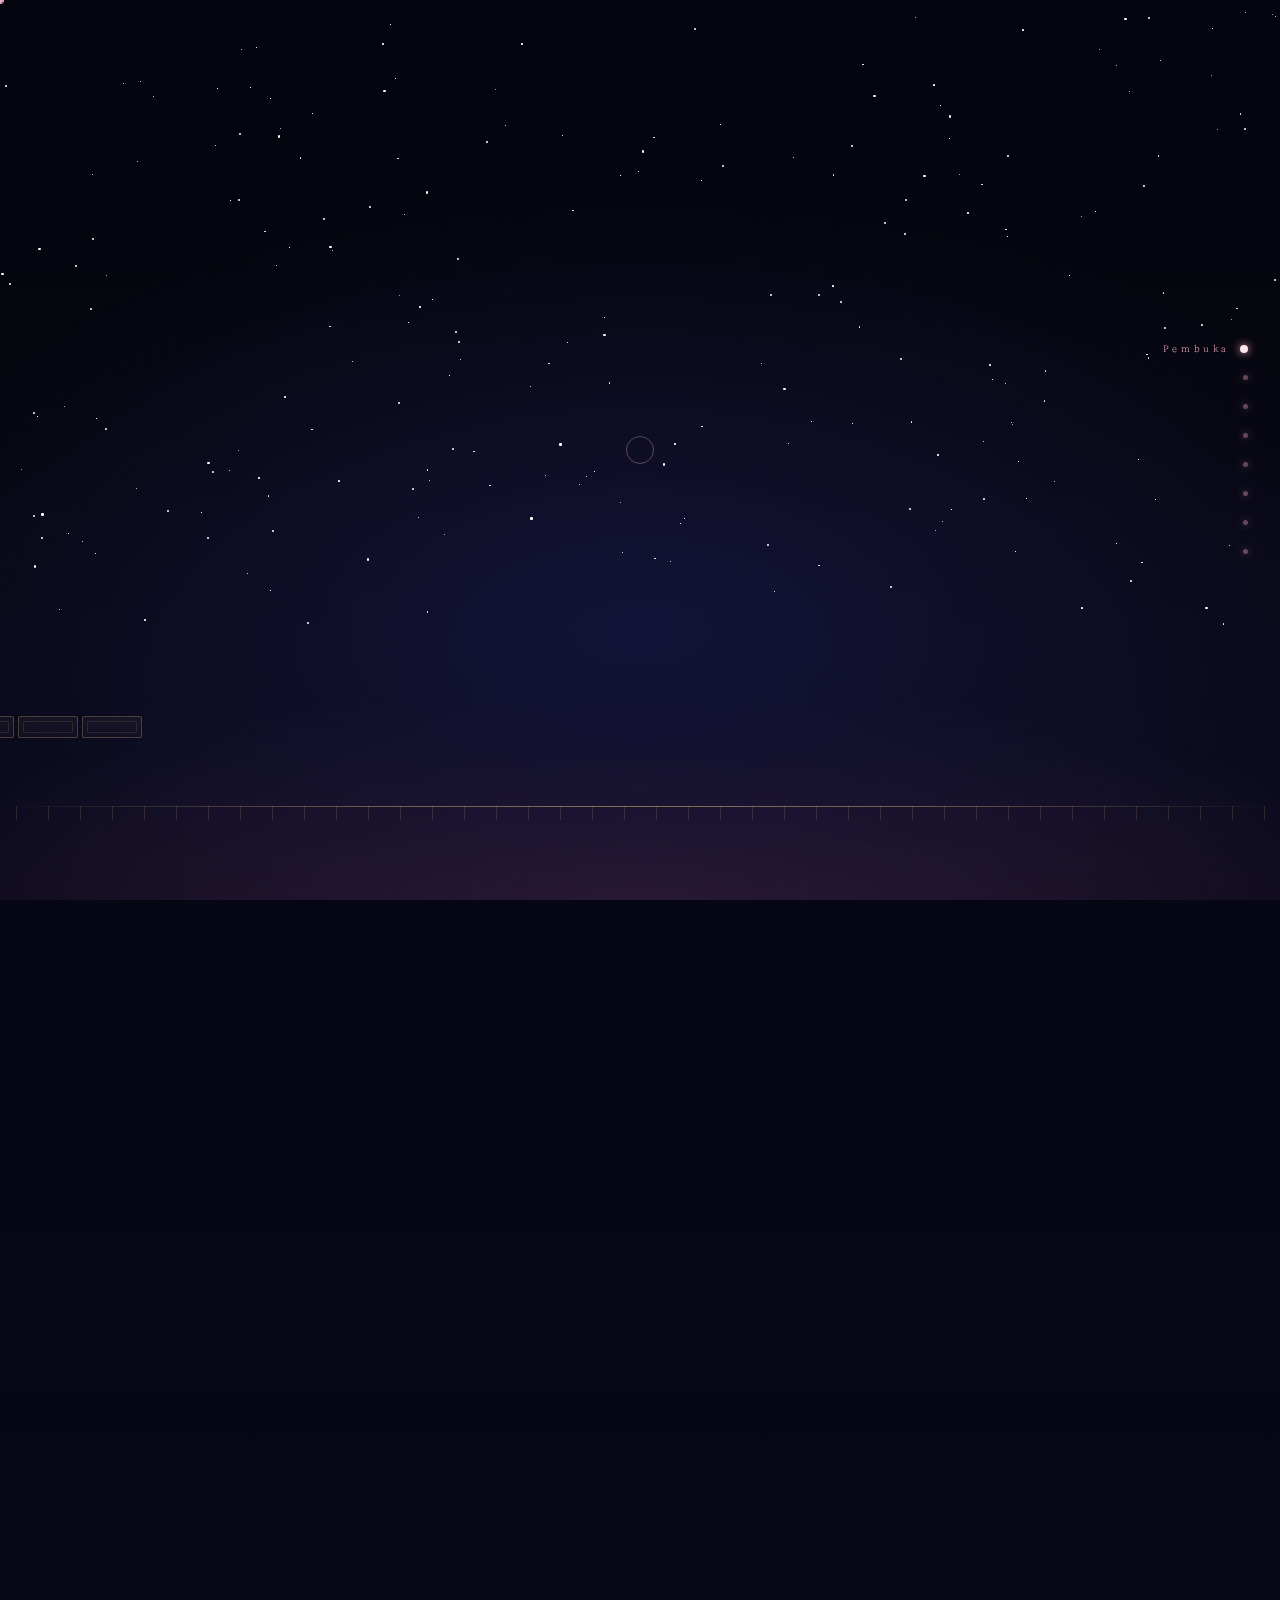
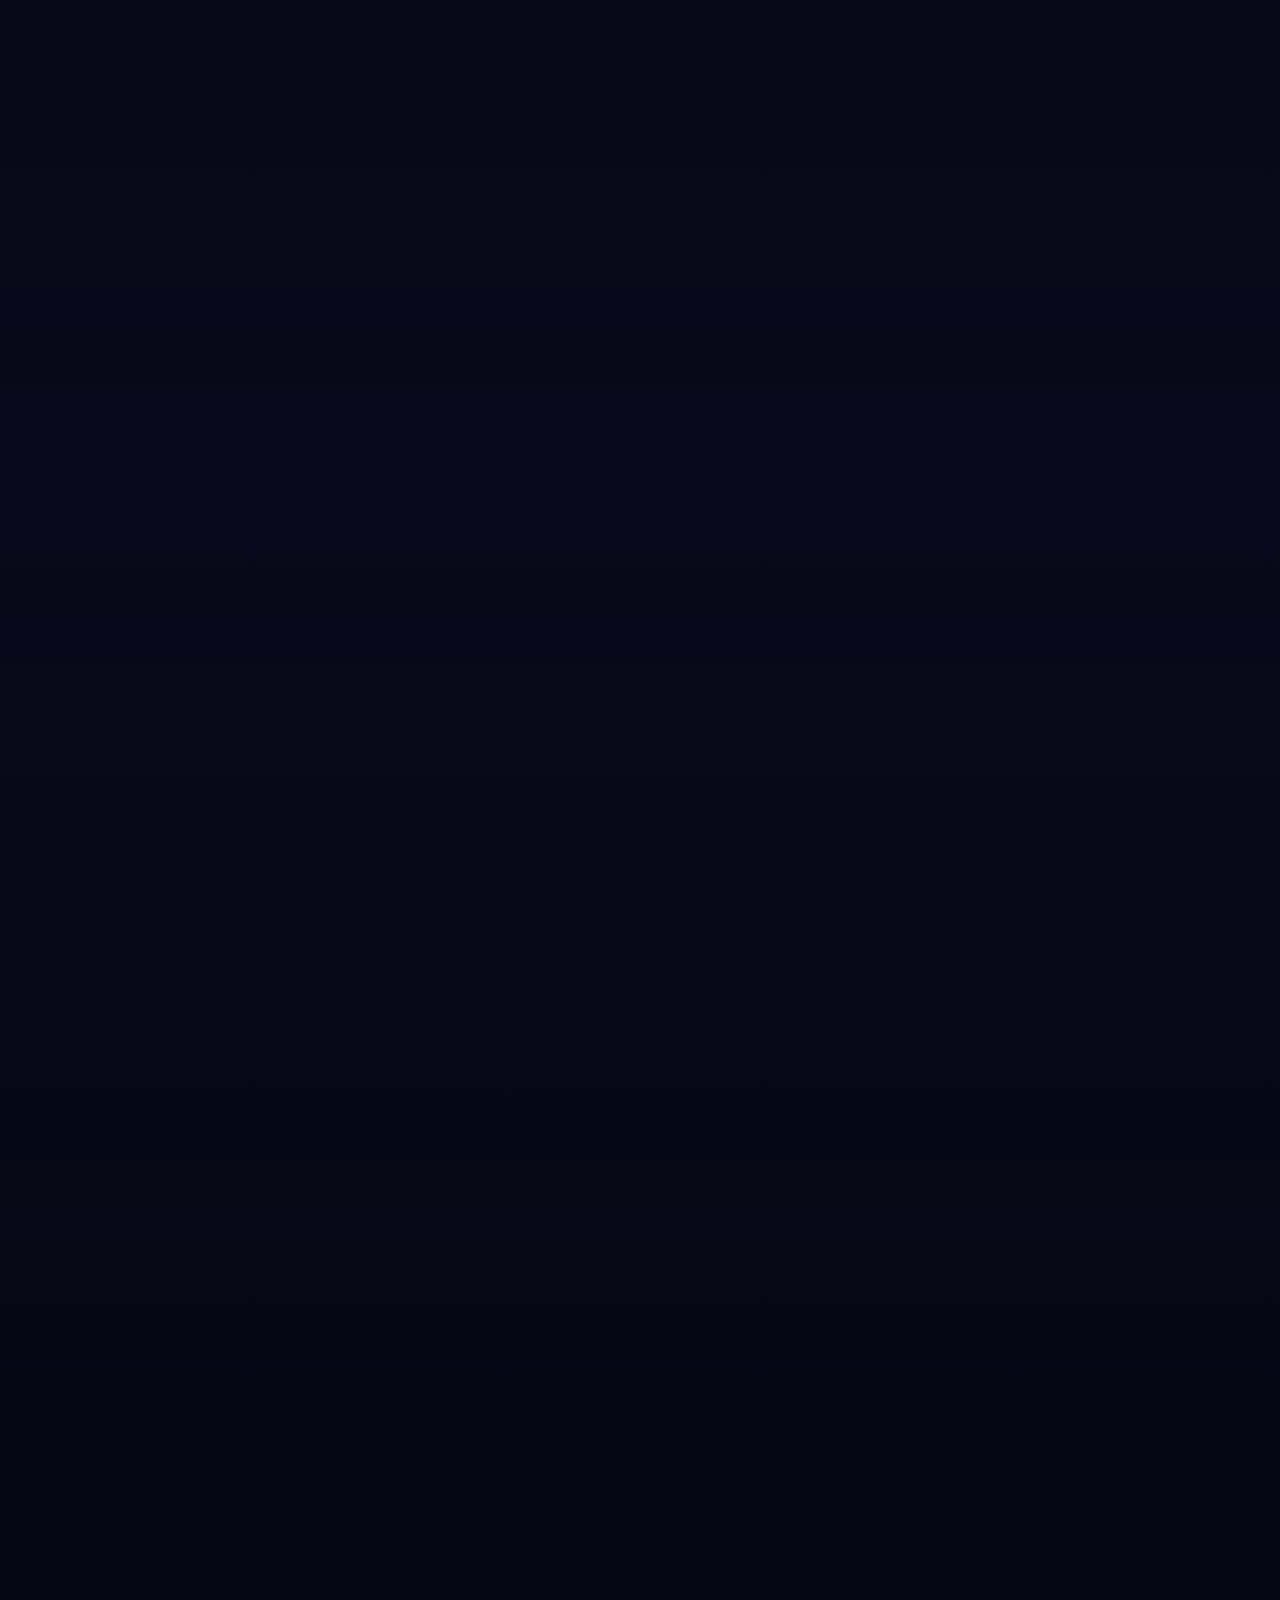
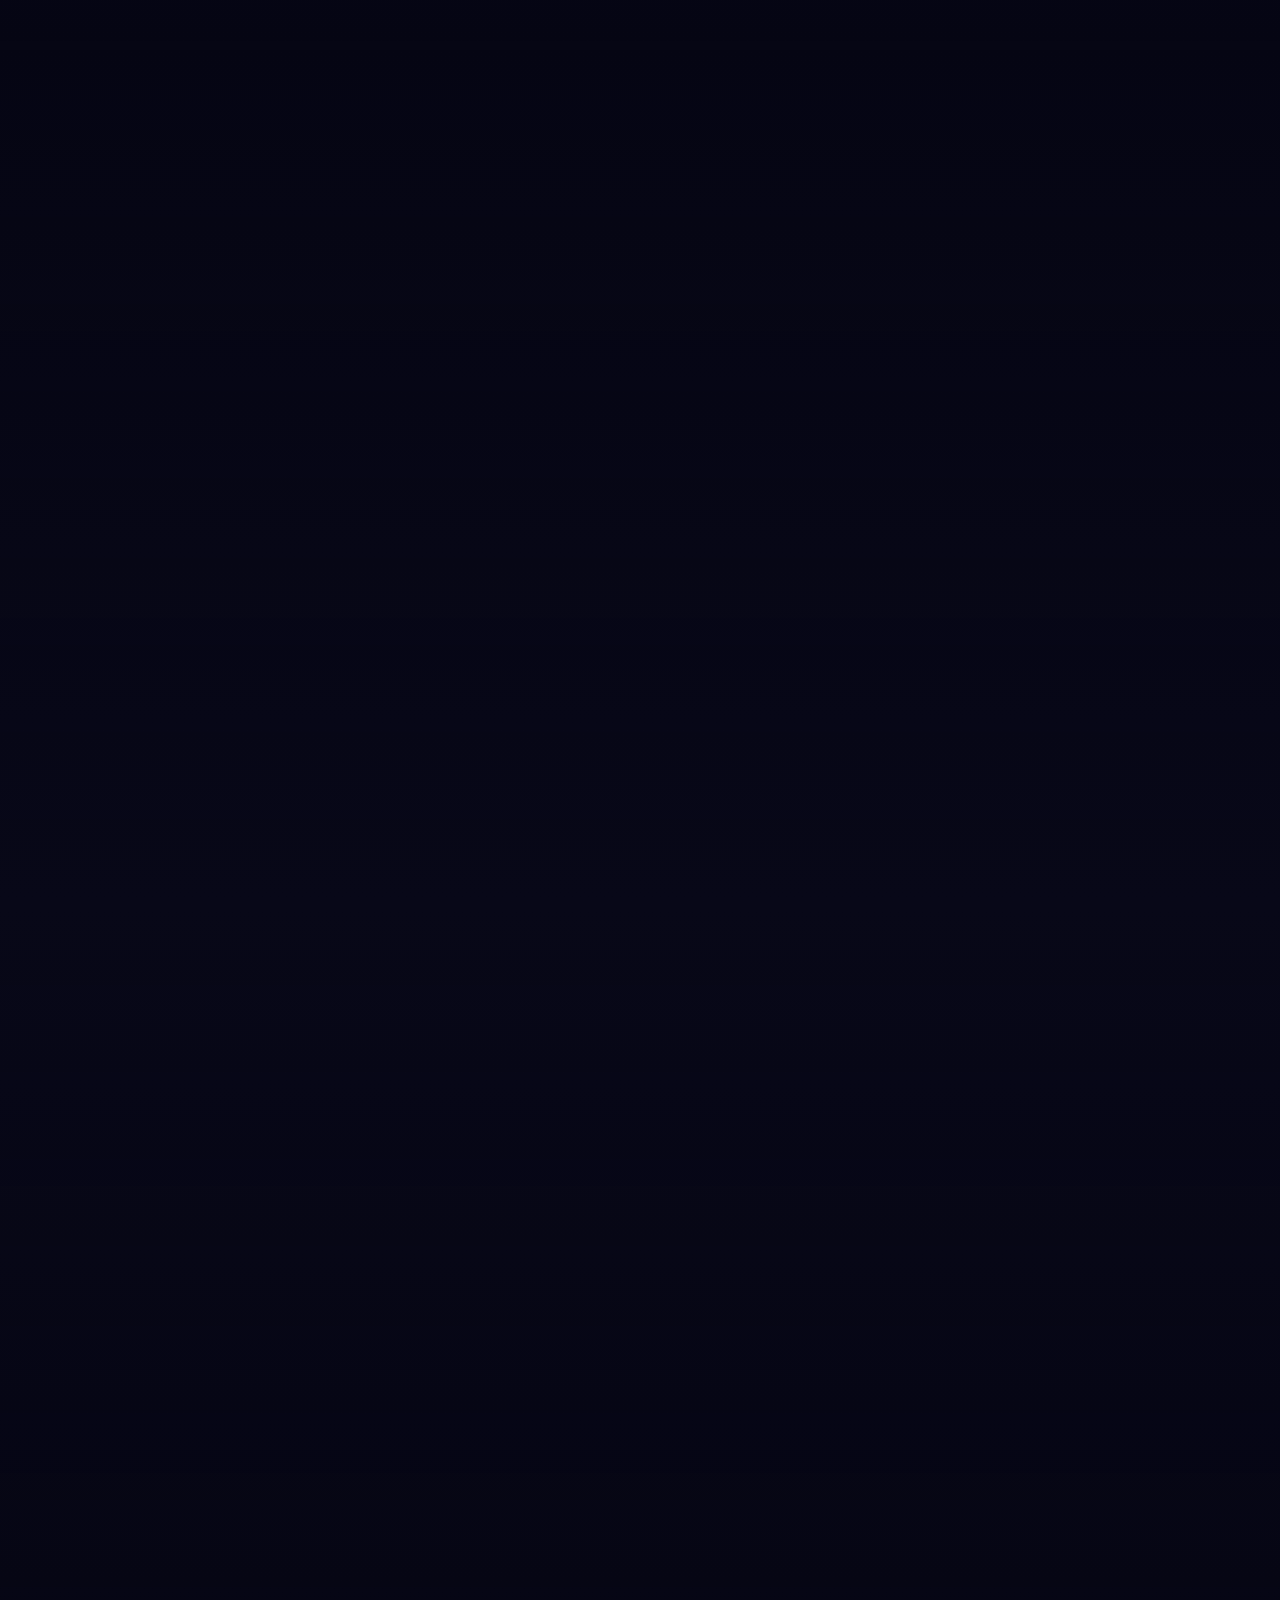
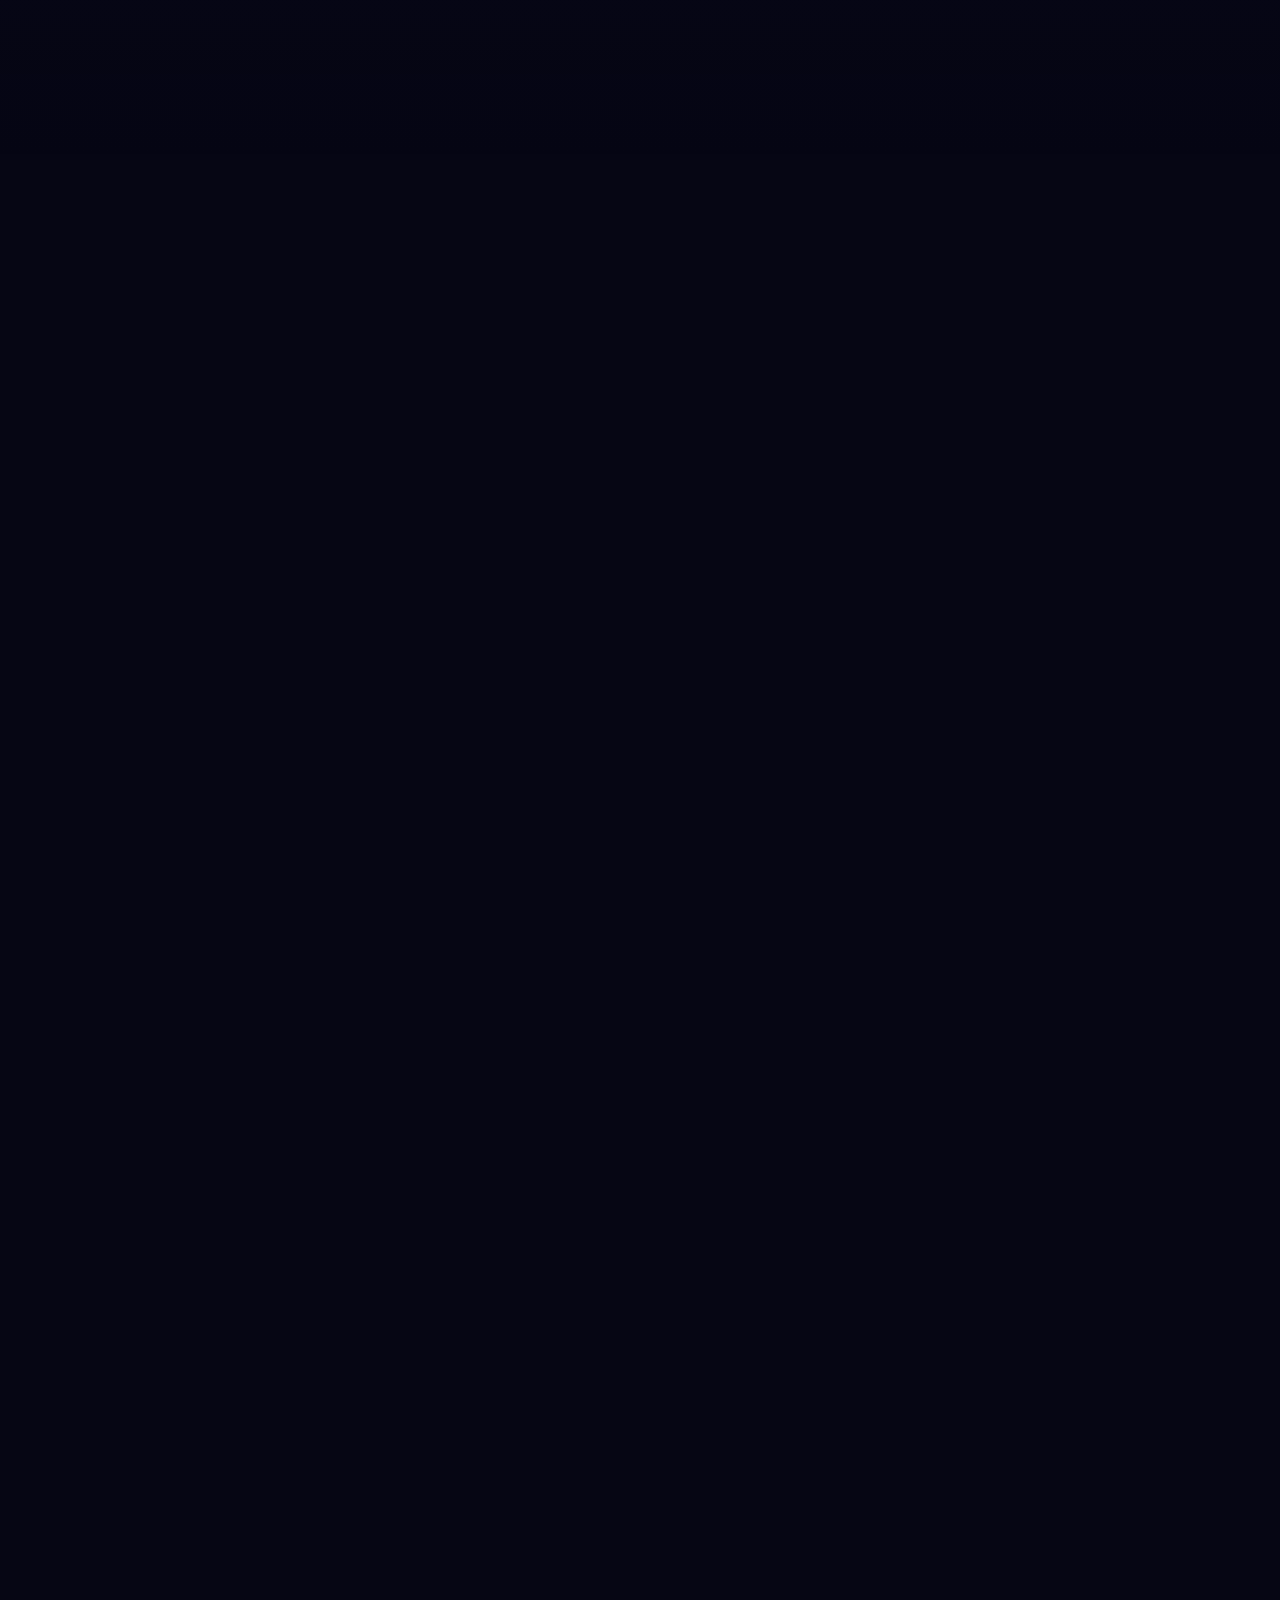
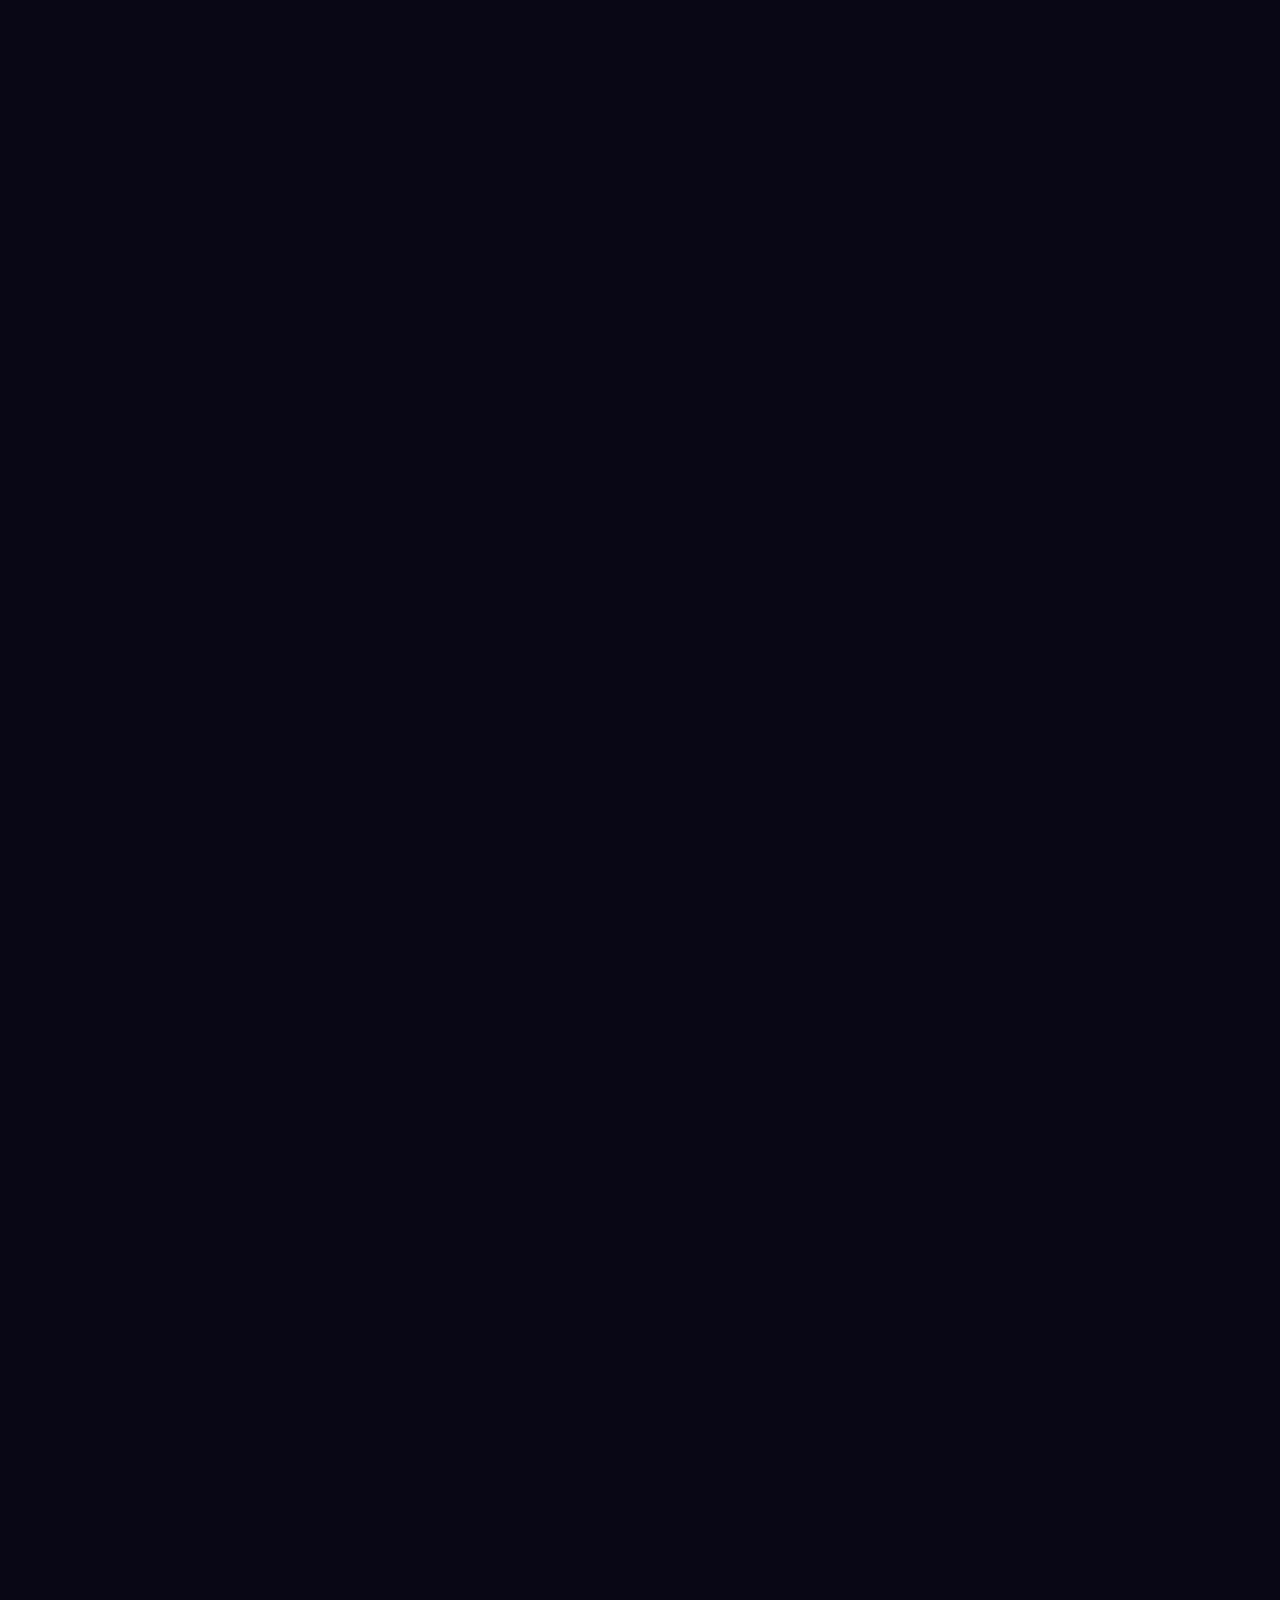
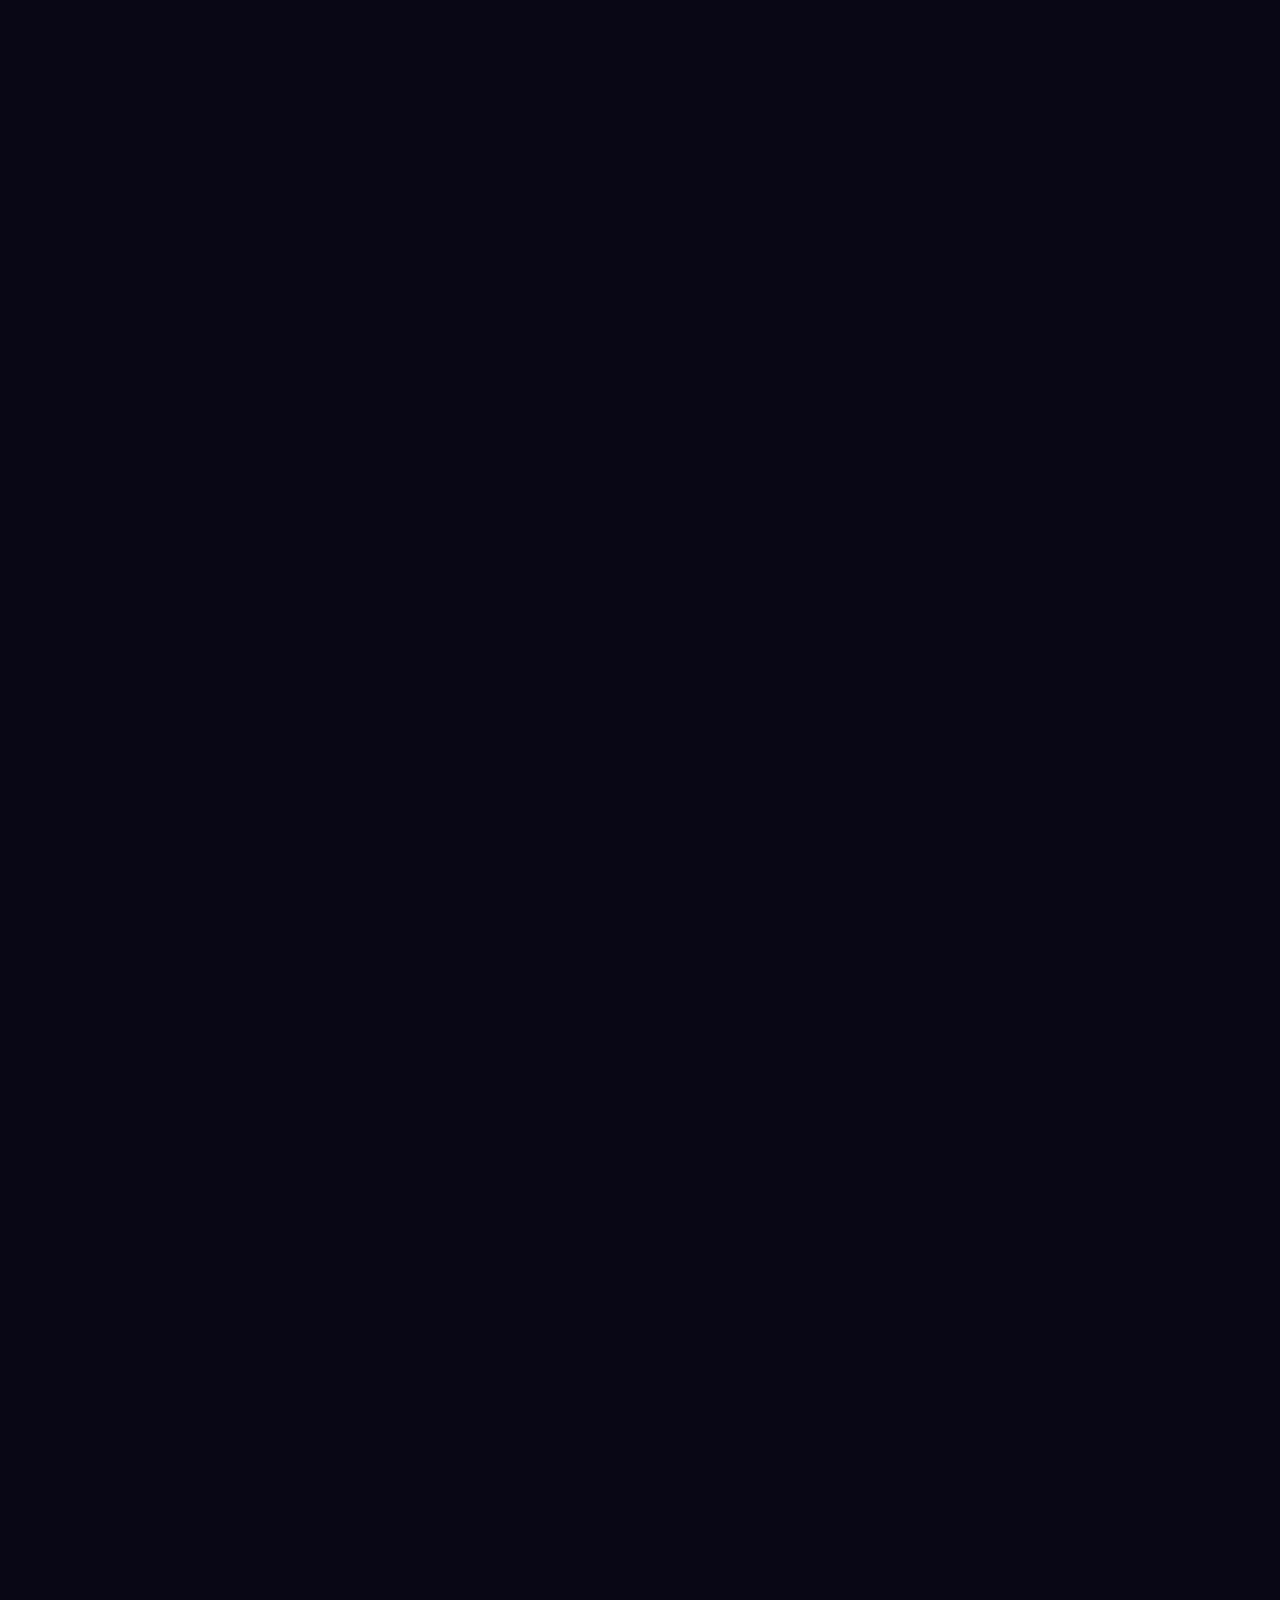
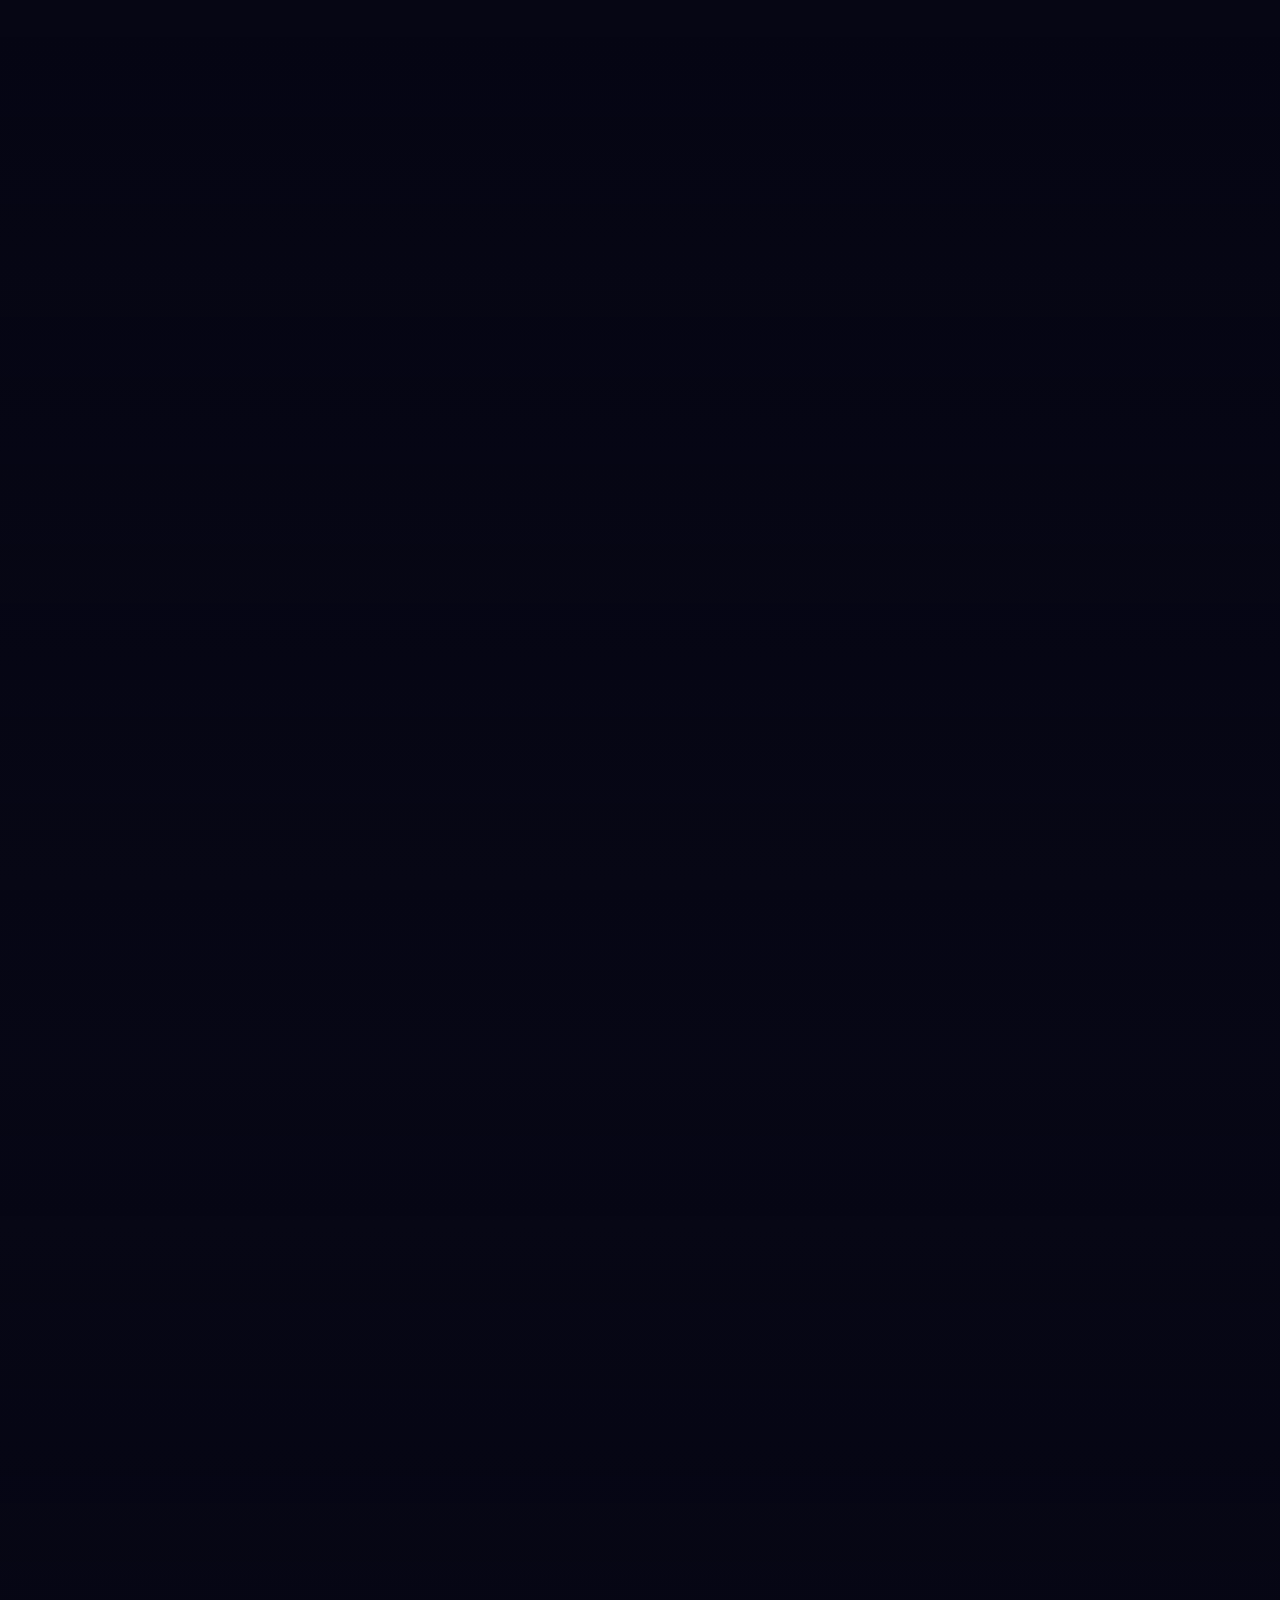
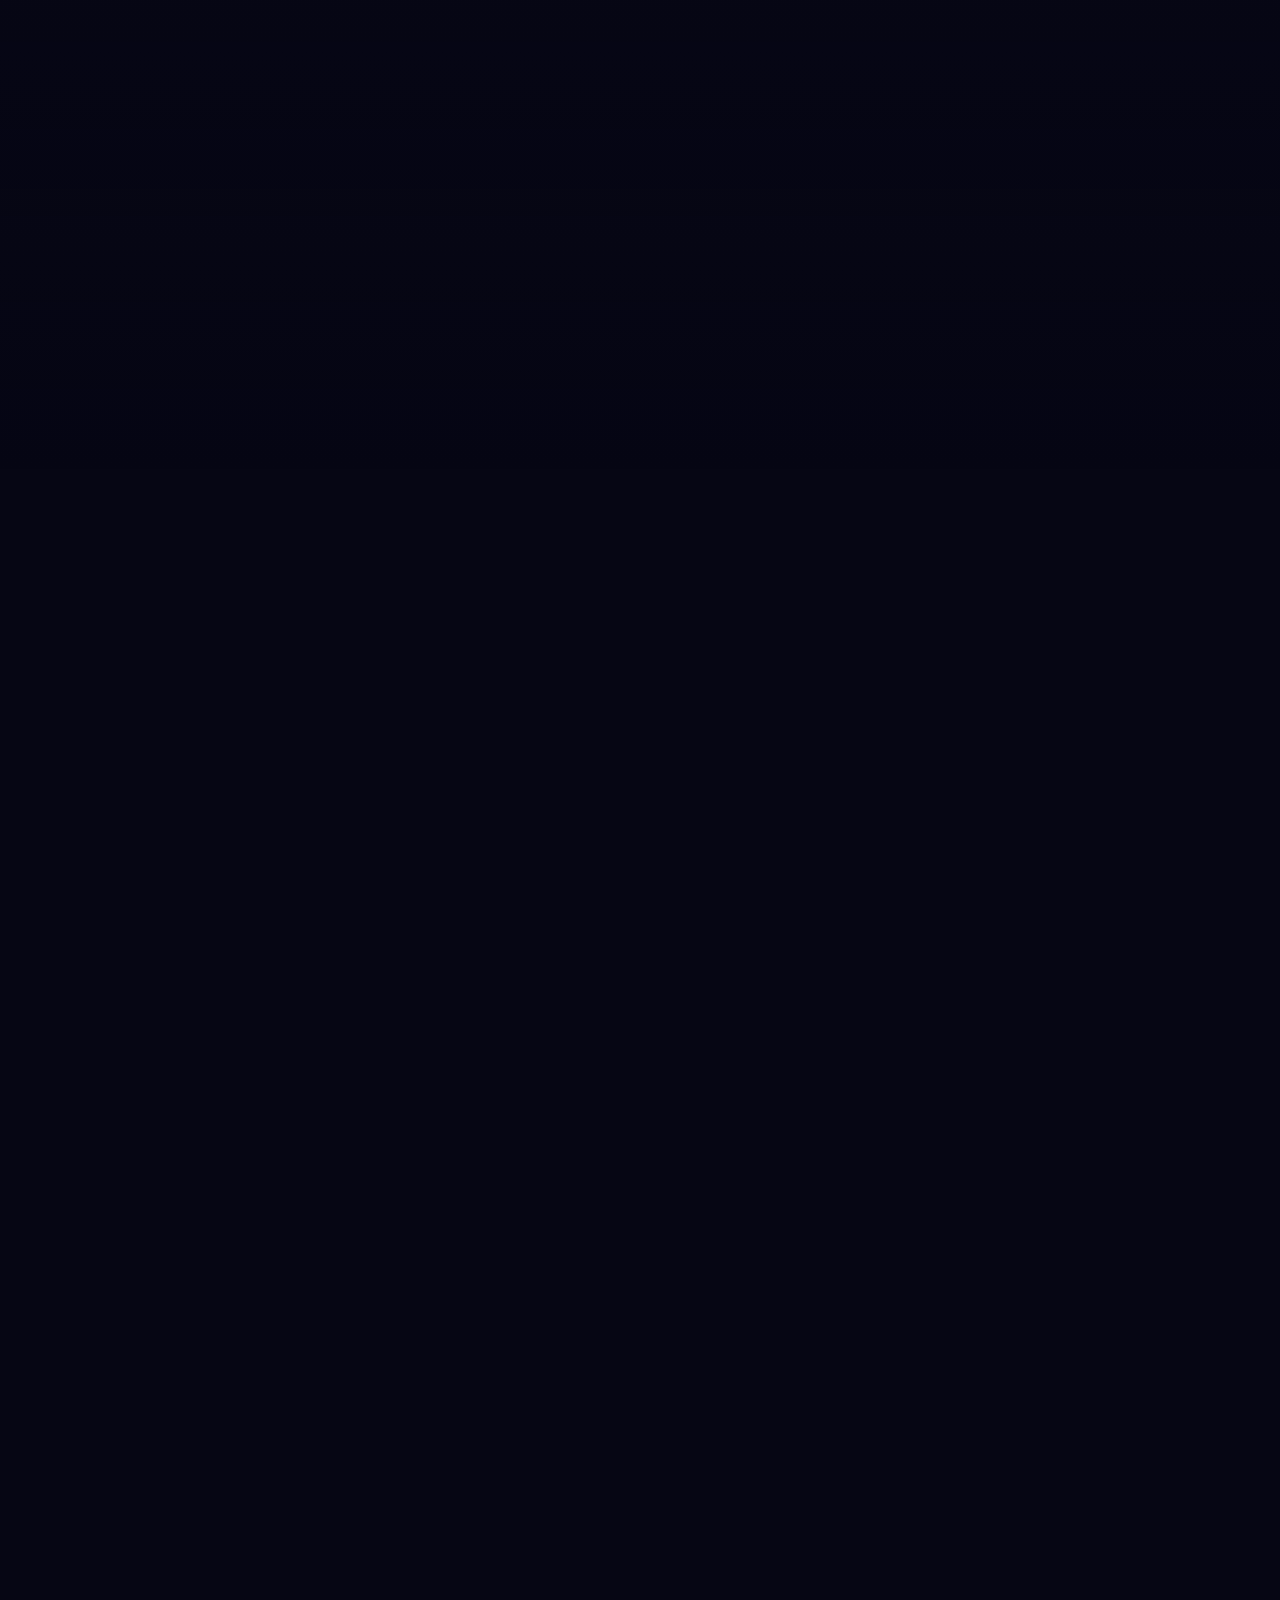
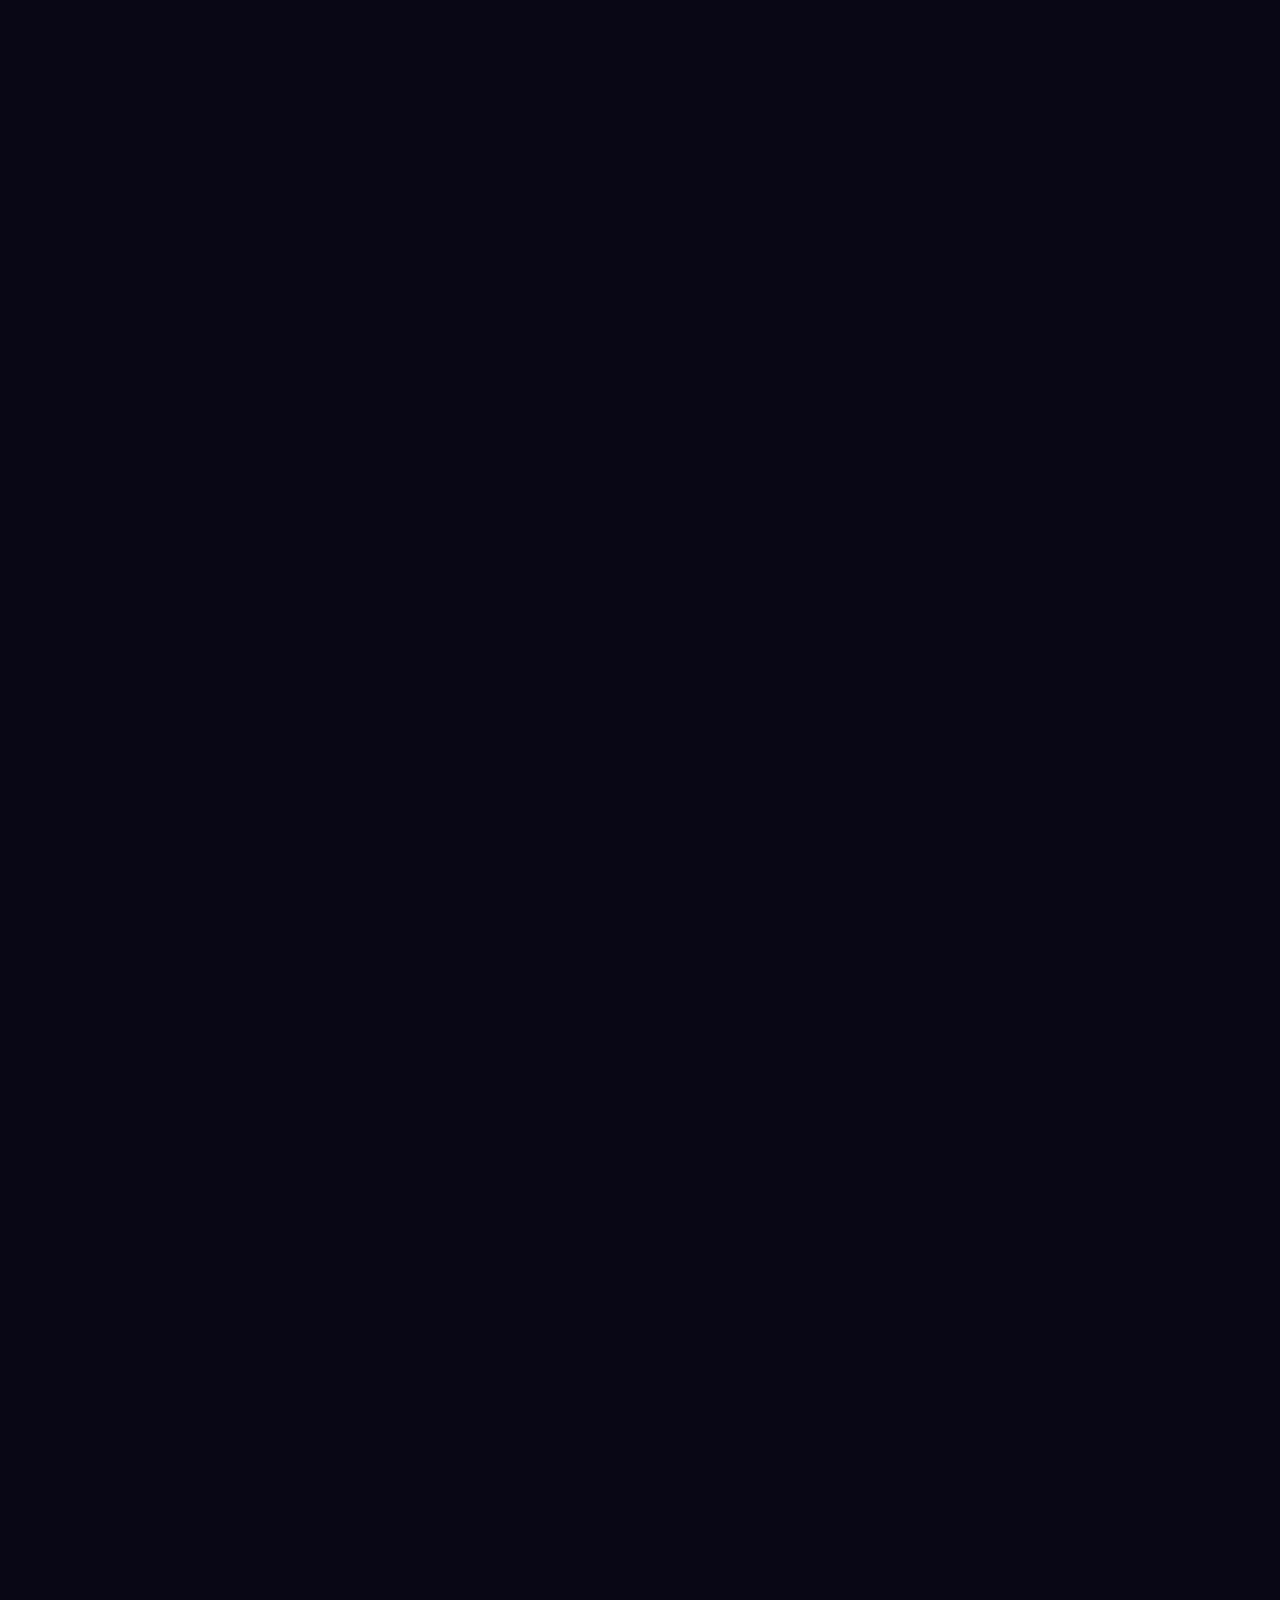
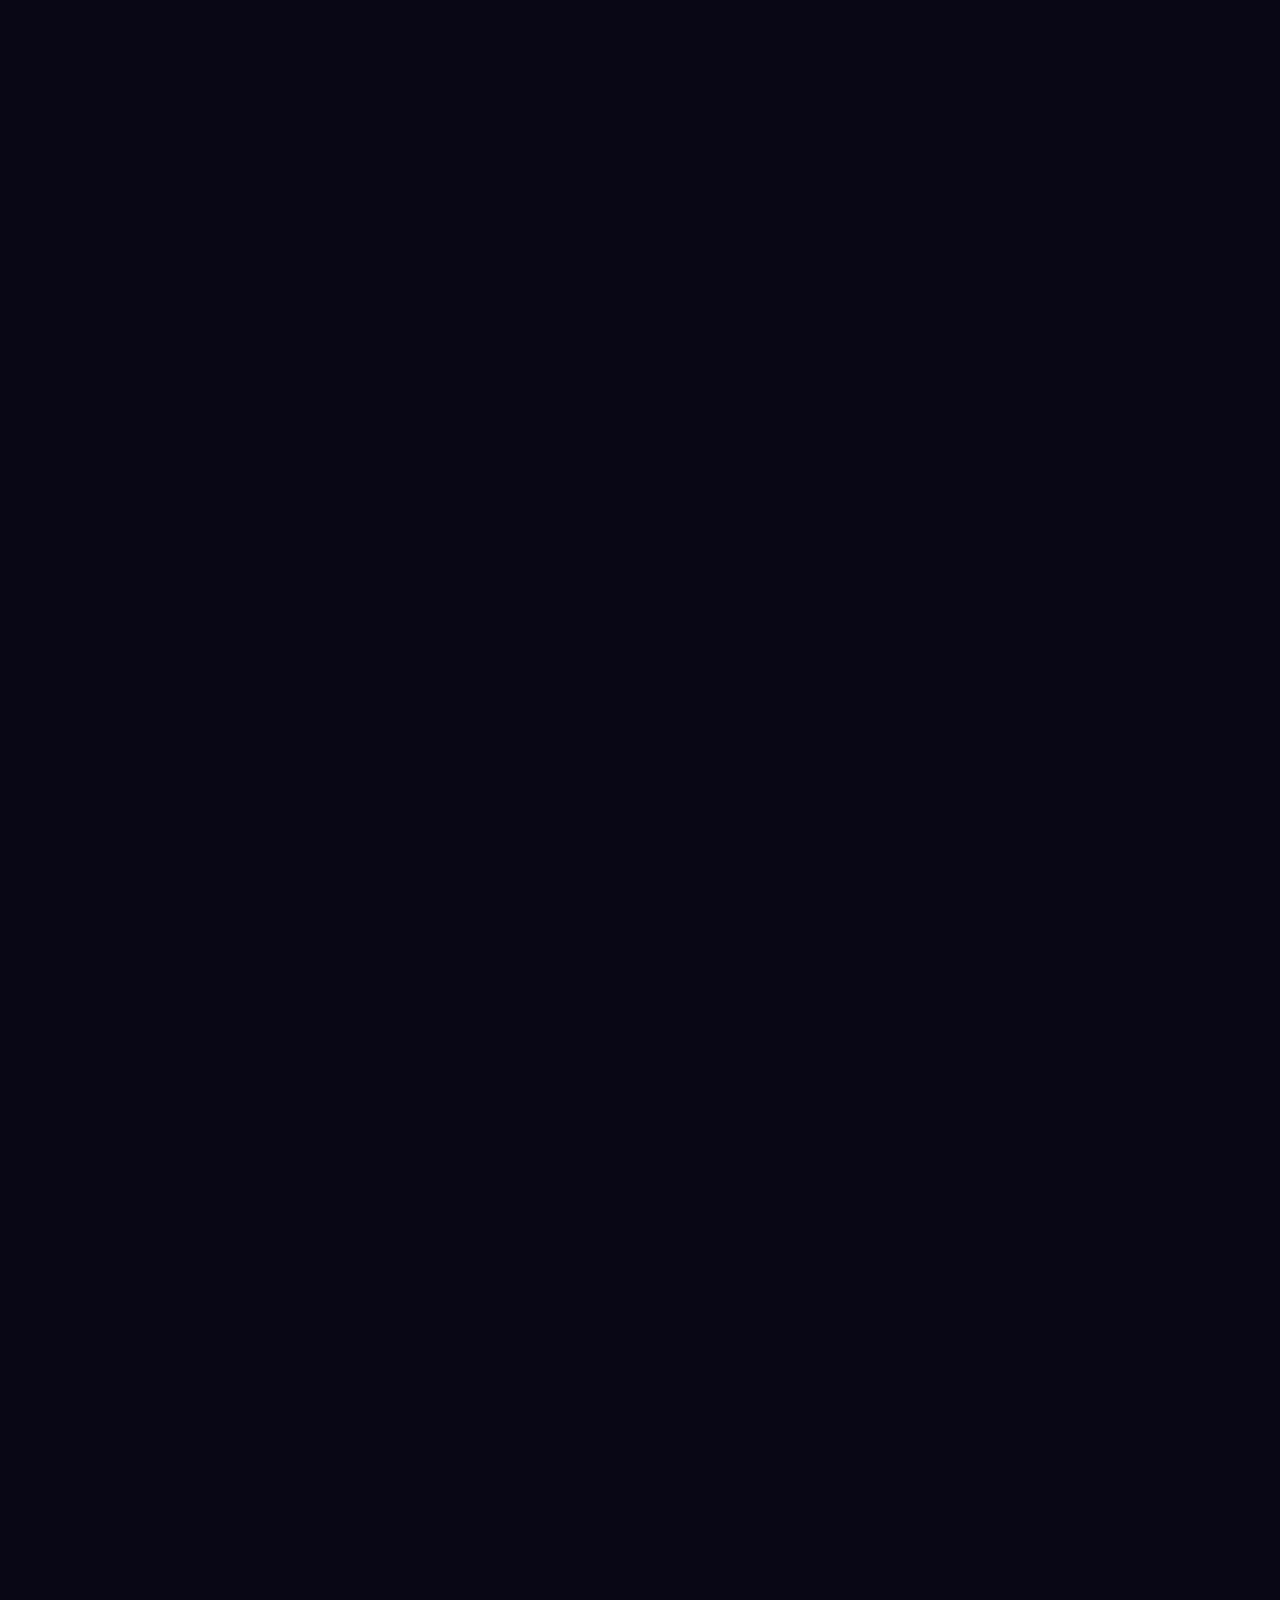
<file: drafts/untuk-diva-versi4.html>
<!DOCTYPE html>
<html lang="id">
<head>
<meta charset="UTF-8">
<meta name="viewport" content="width=device-width, initial-scale=1.0">
<title>Untuk Diva — 秒速5センチメートル</title>
<link href="https://fonts.googleapis.com/css2?family=Playfair+Display:ital,wght@0,400;0,500;0,700;1,400;1,500&family=Noto+Serif+JP:wght@200;300;400;500&family=Cormorant+Garamond:ital,wght@0,300;0,400;0,500;1,300;1,400;1,500&display=swap" rel="stylesheet">
<style>
:root {
  --sakura: #f2a8bf;
  --sakura-light: #fde4ee;
  --sakura-deep: #d4739a;
  --night: #060614;
  --night-mid: #0b0b20;
  --indigo-deep: #0f0f2e;
  --indigo: #14143a;
  --gold: #c9a96a;
  --gold-light: #e8cfa0;
  --cream: #f0ebe0;
  --cream-dim: rgba(240,235,224,0.55);
  --muted: rgba(240,235,224,0.3);
  --track: rgba(200,169,110,0.25);
}

*, *::before, *::after { margin:0; padding:0; box-sizing:border-box; }
html { scroll-behavior: smooth; }

body {
  background: var(--night);
  color: var(--cream);
  font-family: 'Cormorant Garamond', serif;
  overflow-x: hidden;
  cursor: none;
}

/* ─── CURSOR ─── */
#cur { position:fixed; width:7px; height:7px; background:var(--sakura); border-radius:50%; pointer-events:none; z-index:9999; transform:translate(-50%,-50%); mix-blend-mode:screen; transition:background .2s; }
#cur-ring { position:fixed; width:28px; height:28px; border:1px solid rgba(242,168,191,0.35); border-radius:50%; pointer-events:none; z-index:9998; transform:translate(-50%,-50%); transition: width .25s, height .25s; }
body:hover #cur { background:var(--sakura); }

/* ─── SAKURA CANVAS ─── */
#sky { position:fixed; inset:0; pointer-events:none; z-index:1; }

/* ─── GRAIN OVERLAY ─── */
body::after {
  content:'';
  position:fixed; inset:0;
  background-image: url("data:image/svg+xml,%3Csvg viewBox='0 0 256 256' xmlns='http://www.w3.org/2000/svg'%3E%3Cfilter id='n'%3E%3CfeTurbulence type='fractalNoise' baseFrequency='0.9' numOctaves='4' stitchTiles='stitch'/%3E%3C/filter%3E%3Crect width='100%25' height='100%25' filter='url(%23n)' opacity='1'/%3E%3C/svg%3E");
  opacity: 0.025;
  pointer-events:none;
  z-index:2;
}

/* ─── PROGRESS RAIL ─── */
#rail {
  position:fixed; top:0; left:0; height:2px; background:linear-gradient(90deg, var(--sakura-deep), var(--sakura), var(--gold));
  width:0%; z-index:100; transition:width .1s;
}

/* ─── CHAPTER NAV ─── */
#chapnav {
  position:fixed; right:32px; top:50%; transform:translateY(-50%); z-index:50;
  display:flex; flex-direction:column; gap:16px; align-items:flex-end;
}
.cnav-dot {
  display:flex; align-items:center; gap:10px; cursor:pointer; opacity:0.4; transition:opacity .3s;
}
.cnav-dot.active { opacity:1; }
.cnav-dot:hover { opacity:0.8; }
.cnav-label {
  font-family:'Noto Serif JP', serif; font-weight:200; font-size:9px;
  letter-spacing:0.4em; color:var(--sakura); white-space:nowrap;
  opacity:0; transform:translateX(8px); transition: opacity .2s, transform .2s;
}
.cnav-dot:hover .cnav-label, .cnav-dot.active .cnav-label { opacity:1; transform:translateX(0); }
.cnav-pip { width:5px; height:5px; border-radius:50%; background:var(--sakura); box-shadow:0 0 8px var(--sakura); flex-shrink:0; }
.cnav-dot.active .cnav-pip { width:8px; height:8px; background:var(--sakura-light); }

/* ─── HERO ─── */
#hero {
  position:relative; height:100vh;
  display:flex; flex-direction:column; align-items:center; justify-content:center;
  text-align:center; z-index:3; overflow:hidden;
}
.hero-bg {
  position:absolute; inset:0;
  background: radial-gradient(ellipse 80% 60% at 50% 70%, rgba(20,20,58,0.95) 0%, transparent 80%),
              radial-gradient(ellipse 100% 40% at 50% 100%, rgba(130,60,90,0.35) 0%, transparent 60%),
              linear-gradient(180deg, #04040f 0%, #06060e 50%, #0a0a1c 100%);
}
/* Stars */
.stars { position:absolute; inset:0; overflow:hidden; }
.star { position:absolute; background:#fff; border-radius:50%; animation:twinkle var(--d) infinite ease-in-out var(--dl); }
@keyframes twinkle {
  0%,100% { opacity:var(--mo); transform:scale(1); }
  50% { opacity:1; transform:scale(1.4); }
}

/* Station platform line */
.platform {
  position:absolute; bottom:80px; left:0; right:0;
}
.platform-rail {
  height:1px;
  background:linear-gradient(90deg, transparent 0%, rgba(200,169,110,0.15) 10%, rgba(200,169,110,0.5) 30%, rgba(200,169,110,0.6) 50%, rgba(200,169,110,0.5) 70%, rgba(200,169,110,0.15) 90%, transparent 100%);
}
.platform-ties {
  display:flex; justify-content:space-around; margin-top:-1px;
}
.tie { width:1px; height:14px; background:rgba(200,169,110,0.18); }

/* Hero train animation */
.hero-train {
  position:absolute; bottom:82px; left:-120px;
  display:flex; gap:4px;
  animation: trainPass 12s linear infinite;
}
@keyframes trainPass { 0%{left:-200px} 100%{left:calc(100% + 200px)} }
.train-car {
  width:60px; height:22px;
  border:1px solid rgba(200,169,110,0.3);
  border-radius:2px;
  background:linear-gradient(180deg, rgba(200,169,110,0.06) 0%, rgba(200,169,110,0.03) 100%);
  position:relative;
}
.train-car::after {
  content:''; position:absolute; top:4px; left:4px; right:4px; bottom:4px;
  border:1px solid rgba(200,169,110,0.15); border-radius:1px;
}
.train-engine { width:70px; }

.hero-eyebrow {
  font-family:'Noto Serif JP', serif; font-weight:200; font-size:11px;
  letter-spacing:0.6em; color:rgba(242,168,191,0.5);
  margin-bottom:28px;
  animation:fadeUp 1.6s ease forwards; opacity:0; animation-delay:0.3s;
}
.hero-title {
  font-family:'Playfair Display', serif; font-weight:400;
  font-size:clamp(52px, 8vw, 110px); line-height:1; letter-spacing:-0.02em;
  animation:fadeUp 1.6s ease forwards; opacity:0; animation-delay:0.6s;
}
.hero-title em {
  display:block; font-style:italic; color:var(--sakura); font-size:0.5em;
  letter-spacing:0.08em; margin-top:0.25em;
}
.hero-subtitle {
  margin-top:24px; font-size:clamp(14px, 1.8vw, 17px); font-weight:300;
  color:var(--muted); letter-spacing:0.2em; font-style:italic;
  animation:fadeUp 1.6s ease forwards; opacity:0; animation-delay:0.9s;
}
.hero-for {
  margin-top:48px;
  animation:fadeUp 1.6s ease forwards; opacity:0; animation-delay:1.2s;
  display:flex; align-items:center; gap:20px;
}
.for-line { width:50px; height:1px; }
.for-line.l { background:linear-gradient(90deg, transparent, var(--sakura-deep)); }
.for-line.r { background:linear-gradient(90deg, var(--sakura-deep), transparent); }
.for-text {
  font-family:'Noto Serif JP', serif; font-size:13px; font-weight:300;
  letter-spacing:0.35em; color:var(--sakura); opacity:0.75;
}
.hero-date {
  position:absolute; bottom:100px; right:48px;
  font-family:'Noto Serif JP', serif; font-weight:200; font-size:10px;
  letter-spacing:0.4em; color:rgba(200,169,110,0.35);
  animation:fadeUp 1.6s ease forwards; opacity:0; animation-delay:1.8s;
  writing-mode:vertical-rl; text-orientation:mixed;
}
.scroll-cue {
  position:absolute; bottom:30px; left:50%;transform:translateX(-50%);
  display:flex; flex-direction:column; align-items:center; gap:8px;
  animation:fadeUp 1.6s ease forwards; opacity:0; animation-delay:2.2s;
}
.scroll-cue span { font-family:'Noto Serif JP', serif; font-weight:200; font-size:9px; letter-spacing:0.5em; color:var(--muted); }
.scroll-ticker { width:1px; height:44px; background:linear-gradient(180deg,transparent,rgba(242,168,191,0.4)); animation:scTick 2.2s infinite; }
@keyframes scTick {
  0%{transform:scaleY(0);transform-origin:top;opacity:0}
  50%{transform:scaleY(1);opacity:1}
  100%{transform:scaleY(1);transform-origin:bottom;opacity:0}
}
@keyframes fadeUp { from{opacity:0;transform:translateY(22px)} to{opacity:1;transform:translateY(0)} }

/* ─── SECTIONS BASE ─── */
section { position:relative; z-index:3; }
.container { max-width:820px; margin:0 auto; padding:0 48px; }
.container-wide { max-width:1100px; margin:0 auto; padding:0 48px; }

/* Chapter header */
.chap-header {
  padding:120px 0 80px;
  opacity:0; transform:translateY(20px);
  transition:opacity .9s ease, transform .9s ease;
}
.chap-header.vis { opacity:1; transform:translateY(0); }
.chap-num {
  font-family:'Noto Serif JP', serif; font-weight:200; font-size:10px;
  letter-spacing:0.7em; color:rgba(242,168,191,0.4); margin-bottom:14px;
}
.chap-eyebrow {
  display:flex; align-items:center; gap:16px;
}
.chap-dot { width:6px; height:6px; border-radius:50%; background:var(--sakura); box-shadow:0 0 10px var(--sakura); flex-shrink:0; }
.chap-dot-label {
  font-family:'Noto Serif JP', serif; font-weight:200; font-size:10px;
  letter-spacing:0.5em; color:rgba(242,168,191,0.55);
}
.chap-rail { flex:1; height:1px; background:linear-gradient(90deg,rgba(200,169,110,0.2),transparent); }
.chap-title {
  font-family:'Playfair Display', serif; font-weight:400;
  font-size:clamp(30px, 5vw, 52px); margin-top:20px; line-height:1.15;
}
.chap-title em { font-style:italic; color:var(--sakura); }

/* Reveal elements */
.rv { opacity:0; transform:translateY(28px); transition:opacity 1s ease, transform 1s ease; }
.rv.vis { opacity:1; transform:translateY(0); }
.rv-l { opacity:0; transform:translateX(-28px); transition:opacity 1s ease, transform 1s ease; }
.rv-l.vis { opacity:1; transform:translateX(0); }
.rv-r { opacity:0; transform:translateX(28px); transition:opacity 1s ease, transform 1s ease; }
.rv-r.vis { opacity:1; transform:translateX(0); }

/* Body text */
.prose {
  font-size:clamp(15px, 1.8vw, 18px); font-weight:300; font-style:italic;
  color:var(--cream-dim); line-height:2.1; letter-spacing:0.03em;
}
.prose em { color:var(--sakura); font-style:normal; }
.prose strong { color:var(--cream); font-style:normal; font-weight:400; }

/* Big quote */
.bigquote {
  font-family:'Playfair Display', serif; font-weight:400;
  font-size:clamp(22px, 3.5vw, 38px); line-height:1.65;
  color:var(--cream);
}
.bigquote em { color:var(--sakura); font-style:italic; }

/* Horizontal divider */
.hdiv {
  display:flex; align-items:center; gap:20px; margin:80px 0;
  opacity:0; transition:opacity 1s ease;
}
.hdiv.vis { opacity:1; }
.hdiv-l { flex:1; height:1px; background:linear-gradient(90deg,transparent,rgba(200,169,110,0.2)); }
.hdiv-r { flex:1; height:1px; background:linear-gradient(90deg,rgba(200,169,110,0.2),transparent); }
.hdiv-kanji { font-family:'Noto Serif JP', serif; font-size:16px; color:rgba(200,169,110,0.35); letter-spacing:0.3em; }

/* ─── BAB 1 · PERPUSTAKAAN ─── */
#bab1 { padding-bottom:160px; }
#bab1 .bg-wash {
  position:absolute; inset:0;
  background:linear-gradient(180deg,transparent,rgba(14,14,38,0.4),transparent);
  pointer-events:none;
}

.memory-block {
  display:grid; grid-template-columns:1fr 1fr; gap:64px; align-items:center;
  margin:60px 0;
}
.memory-block.flip { direction:rtl; }
.memory-block.flip > * { direction:ltr; }
.memory-text {}
.memory-img-placeholder {
  aspect-ratio:4/3;
  border:1px solid rgba(242,168,191,0.08);
  display:flex; align-items:center; justify-content:center;
  position:relative; overflow:hidden;
  background:linear-gradient(135deg, rgba(14,14,40,0.8), rgba(8,8,24,0.9));
}
.memory-img-placeholder::before {
  content:attr(data-kanji);
  font-family:'Noto Serif JP', serif; font-weight:200;
  font-size:clamp(60px, 8vw, 100px); color:rgba(242,168,191,0.07);
  position:absolute;
}
.memory-img-placeholder .img-label {
  font-family:'Noto Serif JP', serif; font-weight:200;
  font-size:10px; letter-spacing:0.5em; color:rgba(242,168,191,0.3);
  position:relative; z-index:1;
}

.scene-note {
  font-family:'Noto Serif JP', serif; font-weight:200; font-size:10px;
  letter-spacing:0.4em; color:rgba(242,168,191,0.4); margin-bottom:16px;
}

/* ─── BAB 2 · JARAK ─── */
#bab2 { padding:160px 0; background:linear-gradient(180deg,transparent,rgba(10,10,28,0.5),transparent); }

.distance-hero { text-align:center; margin:80px 0; }
.dist-num-wrap { position:relative; display:inline-block; }
.dist-num {
  font-family:'Playfair Display', serif; font-weight:700;
  font-size:clamp(80px, 15vw, 180px); line-height:1;
  color:transparent; -webkit-text-stroke:1px rgba(242,168,191,0.12);
}
.dist-num-fill {
  position:absolute; inset:0;
  font-family:'Playfair Display', serif; font-weight:700;
  font-size:clamp(80px, 15vw, 180px); line-height:1;
  background:linear-gradient(135deg, var(--sakura-deep) 0%, var(--sakura) 40%, var(--gold) 70%, var(--sakura) 100%);
  -webkit-background-clip:text; background-clip:text; color:transparent;
  clip-path:inset(0 100% 0 0); transition:clip-path 2.4s cubic-bezier(0.4,0,0.2,1) 0.2s;
}
.dist-num-fill.vis { clip-path:inset(0 0% 0 0); }
.dist-sub {
  font-family:'Noto Serif JP', serif; font-weight:200; font-size:12px;
  letter-spacing:0.5em; color:var(--muted); margin-top:16px;
}
.dist-eq { font-size:clamp(14px,1.8vw,17px); font-style:italic; color:rgba(200,169,110,0.5); margin-top:12px; }

/* Route viz */
.route-viz {
  display:flex; align-items:flex-start; justify-content:center; gap:0;
  margin:80px 0 40px; position:relative;
}
.route-city {
  text-align:center; flex-shrink:0; width:140px;
}
.route-city-dot {
  width:12px; height:12px; border-radius:50%;
  border:1px solid var(--sakura); margin:0 auto 12px;
  position:relative;
}
.route-city-dot.you { background:var(--sakura); box-shadow:0 0 16px var(--sakura); }
.route-city-dot.her { background:var(--gold); box-shadow:0 0 16px var(--gold); border-color:var(--gold); }
.route-city-name { font-family:'Playfair Display', serif; font-size:18px; color:var(--cream); margin-bottom:4px; }
.route-city-jp { font-family:'Noto Serif JP', serif; font-weight:200; font-size:9px; letter-spacing:0.35em; color:rgba(242,168,191,0.4); }
.route-city-note { font-size:11px; font-style:italic; color:var(--muted); margin-top:8px; letter-spacing:0.05em; }

.route-track {
  flex:1; display:flex; flex-direction:column; align-items:center;
  padding-top:5px; gap:6px;
}
.track-line {
  width:100%; height:1px;
  background:linear-gradient(90deg, rgba(200,169,110,0.2), rgba(200,169,110,0.5), rgba(200,169,110,0.2));
  position:relative; overflow:visible;
}
.track-km {
  font-family:'Noto Serif JP', serif; font-weight:200; font-size:9px;
  letter-spacing:0.3em; color:rgba(200,169,110,0.4);
}
/* Moving train dot */
.track-dot {
  position:absolute; top:-3px; width:7px; height:7px;
  border-radius:50%; background:var(--gold); box-shadow:0 0 8px var(--gold);
  animation:trackRide 5s linear infinite;
}
@keyframes trackRide {
  0%{left:-4px; opacity:0} 5%{opacity:1} 95%{opacity:1} 100%{left:calc(100% - 3px); opacity:0}
}
.track-dot.reverse { animation:trackRideR 5s linear infinite 2.5s; }
@keyframes trackRideR {
  0%{left:calc(100% - 3px); opacity:0} 5%{opacity:1} 95%{opacity:1} 100%{left:-4px; opacity:0}
}

/* Stats */
.ldr-stats {
  display:grid; grid-template-columns:repeat(3, 1fr); gap:2px;
  margin:60px 0;
}
.stat-card {
  background:rgba(15,15,40,0.6); border:1px solid rgba(242,168,191,0.07);
  padding:36px 24px; text-align:center;
  transition:border-color .3s, background .3s;
}
.stat-card:hover { border-color:rgba(242,168,191,0.2); background:rgba(15,15,40,0.9); }
.stat-num {
  font-family:'Playfair Display', serif; font-size:clamp(32px, 5vw, 52px);
  font-weight:400; color:var(--sakura); line-height:1;
}
.stat-unit { font-size:14px; color:rgba(242,168,191,0.5); margin-left:4px; }
.stat-label { font-family:'Noto Serif JP', serif; font-weight:200; font-size:10px; letter-spacing:0.4em; color:var(--muted); margin-top:12px; }
.stat-desc { font-size:13px; font-style:italic; color:rgba(240,235,224,0.35); margin-top:8px; line-height:1.6; }

/* ─── BAB 3 · 5CM/S ─── */
#bab3 { padding:160px 0; }

.film-scene {
  display:grid; grid-template-columns:5fr 4fr; gap:80px; align-items:center; margin:80px 0;
}
.film-scene.flip { grid-template-columns:4fr 5fr; }
.film-scene.flip .film-vis { order:-1; }

.film-vis {
  aspect-ratio:16/9; position:relative; overflow:hidden;
  border:1px solid rgba(242,168,191,0.08);
  background:linear-gradient(135deg, #06060e, #0a0a20);
}
/* Cherry tree scene */
.cherry-scene {
  position:absolute; inset:0; display:flex; align-items:flex-end; justify-content:center;
  padding-bottom:20%;
  background:linear-gradient(180deg, #050510 0%, #0a0818 60%, #0e0a1a 100%);
}
.cherry-tree {
  position:relative; width:120px; height:160px;
}
.cherry-trunk { position:absolute; bottom:0; left:50%; transform:translateX(-50%); width:8px; height:70px; background:rgba(200,169,110,0.3); border-radius:2px; }
.cherry-branch {
  position:absolute; background:rgba(200,169,110,0.2); border-radius:4px;
  transform-origin:left center;
}
/* Petals on tree */
.tree-petal {
  position:absolute; width:6px; height:6px; border-radius:50%;
  background:radial-gradient(circle, rgba(253,220,235,0.9), rgba(242,168,191,0.3));
  animation:treePetalFloat 4s ease-in-out infinite;
}
@keyframes treePetalFloat {
  0%,100%{transform:translateY(0) rotate(0deg) scale(1); opacity:0.7}
  50%{transform:translateY(-8px) rotate(180deg) scale(1.1); opacity:1}
}
/* Station night scene */
.station-scene {
  position:absolute; inset:0;
  background:linear-gradient(180deg, #030308 0%, #07071a 70%, #0a0d20 100%);
  display:flex; flex-direction:column; align-items:center; justify-content:flex-end;
}
.station-platform-vis {
  width:100%; height:40%; border-top:1px solid rgba(200,169,110,0.3);
  background:linear-gradient(180deg, rgba(200,169,110,0.05), transparent);
  position:relative; display:flex; align-items:flex-start; justify-content:center;
  padding-top:12px;
}
.station-fig {
  width:4px; height:30px;
  background:linear-gradient(180deg, rgba(240,235,224,0.6), rgba(240,235,224,0.3));
  border-radius:2px; position:relative;
}
.station-fig::before { /* head */
  content:''; position:absolute; top:-6px; left:-2px;
  width:8px; height:8px; border-radius:50%;
  background:rgba(240,235,224,0.5);
}
.station-clock {
  position:absolute; top:15%; right:20%;
  font-family:'Noto Serif JP', serif; font-weight:300; font-size:10px;
  color:rgba(200,169,110,0.4); letter-spacing:0.2em;
}
.station-snow {
  position:absolute; inset:0; pointer-events:none;
}
.snow-flake {
  position:absolute; background:rgba(255,255,255,0.6); border-radius:50%;
  width:2px; height:2px;
  animation:snowFall linear infinite;
}
@keyframes snowFall {
  0%{transform:translateY(-10px) translateX(0)} 100%{transform:translateY(100%) translateX(var(--sw,10px))}
}
.vis-label {
  position:absolute; bottom:12px; left:50%; transform:translateX(-50%);
  font-family:'Noto Serif JP', serif; font-weight:200; font-size:9px;
  letter-spacing:0.4em; color:rgba(200,169,110,0.35);
}

/* Song counter */
.song-block {
  text-align:center; padding:80px 40px; margin:80px 0;
  border:1px solid rgba(242,168,191,0.07);
  background:linear-gradient(135deg, rgba(12,12,35,0.8), rgba(8,8,24,0.9));
  position:relative; overflow:hidden;
}
.song-block::before {
  content:'桜'; position:absolute; top:-20px; right:30px;
  font-family:'Noto Serif JP', serif; font-size:200px; font-weight:200;
  color:rgba(242,168,191,0.03); pointer-events:none; line-height:1;
}
.song-title { font-family:'Playfair Display', serif; font-style:italic; font-size:clamp(18px,3vw,26px); color:var(--cream); margin-bottom:8px; }
.song-sub { font-family:'Noto Serif JP', serif; font-weight:200; font-size:10px; letter-spacing:0.5em; color:rgba(200,169,110,0.4); margin-bottom:48px; }
.song-counter {
  font-family:'Playfair Display', serif; font-size:clamp(48px,8vw,80px); font-weight:400;
  color:transparent; background:linear-gradient(135deg, var(--sakura), var(--gold));
  -webkit-background-clip:text; background-clip:text; line-height:1;
}
.song-unit { font-size:clamp(14px,2vw,20px); font-style:italic; color:rgba(242,168,191,0.5); margin-top:12px; }
.song-note { font-size:13px; font-style:italic; color:var(--muted); margin-top:20px; line-height:1.8; }

/* ─── BAB 4 · YANG TIDAK TERSAMPAIKAN ─── */
#bab4 { padding:160px 0; }

.confession-card {
  border:1px solid rgba(242,168,191,0.08);
  background:linear-gradient(135deg, rgba(12,12,35,0.85), rgba(7,7,20,0.9));
  padding:80px; position:relative; backdrop-filter:blur(4px);
}
.confession-card::before {
  content:''; position:absolute; top:-1px; left:80px; right:80px; height:1px;
  background:linear-gradient(90deg,transparent,rgba(242,168,191,0.25),transparent);
}
.confession-card::after {
  content:''; position:absolute; bottom:-1px; left:80px; right:80px; height:1px;
  background:linear-gradient(90deg,transparent,rgba(200,169,110,0.2),transparent);
}
.conf-lead {
  font-family:'Noto Serif JP', serif; font-weight:200; font-size:10px;
  letter-spacing:0.6em; color:rgba(242,168,191,0.35); margin-bottom:48px;
}
.conf-title {
  font-family:'Playfair Display', serif; font-size:clamp(26px,4vw,44px);
  font-weight:400; line-height:1.4; margin-bottom:48px;
}
.conf-title em { font-style:italic; color:var(--sakura); }
.conf-body { margin-bottom:32px; }
.conf-sign { margin-top:60px; padding-top:40px; border-top:1px solid rgba(242,168,191,0.07); display:flex; justify-content:flex-end; }
.conf-sign-inner { text-align:right; }
.conf-sign-jp { font-family:'Noto Serif JP', serif; font-weight:200; font-size:9px; letter-spacing:0.5em; color:var(--muted); margin-bottom:8px; }
.conf-sign-name { font-family:'Playfair Display', serif; font-style:italic; font-size:24px; color:rgba(200,169,110,0.6); }

/* ─── BAB 5 · TUMOR & HUJAN ─── */
#bab5 { padding:160px 0; background:linear-gradient(180deg,transparent,rgba(8,8,22,0.6),transparent); }

.two-moment { display:grid; grid-template-columns:1fr 1fr; gap:3px; margin:60px 0; }
.moment-card {
  padding:56px 40px;
  background:rgba(10,10,28,0.8); border:1px solid rgba(242,168,191,0.06);
  position:relative; transition:border-color .4s, background .4s;
}
.moment-card:hover { border-color:rgba(242,168,191,0.18); background:rgba(12,12,35,0.95); }
.moment-card::before {
  content:attr(data-num); position:absolute; top:20px; right:24px;
  font-family:'Noto Serif JP', serif; font-weight:200; font-size:40px;
  color:rgba(242,168,191,0.04); line-height:1;
}
.moment-icon { font-size:24px; margin-bottom:20px; }
.moment-head { font-family:'Playfair Display', serif; font-size:clamp(18px,2.5vw,24px); margin-bottom:16px; color:var(--cream); }
.moment-date { font-family:'Noto Serif JP', serif; font-weight:200; font-size:9px; letter-spacing:0.4em; color:rgba(242,168,191,0.35); margin-bottom:20px; }

/* Flipbook */
.flipbook-block { display:flex; gap:64px; align-items:center; margin:80px 0; }
.flipbook-vis {
  flex-shrink:0; width:200px; height:260px;
  background:linear-gradient(135deg, rgba(12,12,36,0.9), rgba(8,8,22,0.9));
  border:1px solid rgba(242,168,191,0.12); position:relative;
  transform:rotate(-2deg); cursor:pointer; transition:transform .4s;
  overflow:hidden;
}
.flipbook-vis:hover { transform:rotate(0deg) scale(1.02); }
.flipbook-spine { position:absolute; left:0; top:0; bottom:0; width:12px; background:linear-gradient(90deg, rgba(242,168,191,0.2), transparent); }
.flipbook-content { padding:20px 20px 20px 24px; height:100%; display:flex; flex-direction:column; justify-content:center; }
.flipbook-heart { font-size:32px; margin-bottom:16px; opacity:0.7; animation:hbeat 2s ease-in-out infinite; }
@keyframes hbeat {
  0%,100%{transform:scale(1)} 50%{transform:scale(1.12)}
}
.flipbook-txt { font-family:'Playfair Display', serif; font-style:italic; font-size:12px; color:rgba(242,168,191,0.6); line-height:1.8; }
.flipbook-pages {
  position:absolute; bottom:10px; right:8px;
  display:flex; gap:3px;
}
.fpage { width:18px; height:2px; background:rgba(242,168,191,0.2); border-radius:1px; }
.fpage:last-child { background:rgba(242,168,191,0.5); }

/* ─── BAB 6 · RENCANA KAMIS ─── */
#bab6 { padding:160px 0; }

.plan-timeline { position:relative; padding-left:48px; }
.plan-timeline::before {
  content:''; position:absolute; left:5px; top:0; bottom:0; width:1px;
  background:linear-gradient(180deg, var(--sakura-deep), rgba(242,168,191,0.1));
}
.plan-item { position:relative; margin-bottom:60px; }
.plan-item::before {
  content:''; position:absolute; left:-48px; top:6px;
  width:10px; height:10px; border-radius:50%;
  border:1px solid var(--sakura); background:var(--night);
  box-shadow:0 0 10px rgba(242,168,191,0.3);
}
.plan-time {
  font-family:'Noto Serif JP', serif; font-weight:200; font-size:10px;
  letter-spacing:0.5em; color:rgba(200,169,110,0.5); margin-bottom:8px;
}
.plan-head { font-family:'Playfair Display', serif; font-size:clamp(18px,2.5vw,24px); margin-bottom:12px; color:var(--cream); }
.plan-body { font-size:14px; font-style:italic; color:var(--cream-dim); line-height:1.9; }
.plan-body em { color:var(--sakura); font-style:normal; }

/* Key item */
.keyitem-block {
  display:flex; gap:48px; align-items:center; margin:80px 0;
  padding:48px; background:rgba(10,10,28,0.7); border:1px solid rgba(200,169,110,0.08);
}
.keyitem-icon {
  font-size:48px; flex-shrink:0;
  animation:iconFloat 4s ease-in-out infinite;
}
@keyframes iconFloat {
  0%,100%{transform:translateY(0) rotate(-5deg)} 50%{transform:translateY(-10px) rotate(5deg)}
}
.keyitem-title { font-family:'Playfair Display', serif; font-size:clamp(20px,3vw,30px); margin-bottom:12px; }
.keyitem-note { font-size:14px; font-style:italic; color:var(--cream-dim); line-height:1.9; }
.keyitem-note em { color:var(--gold); font-style:normal; }

/* ─── SURAT AKHIR ─── */
#surat { padding:160px 0; }

.surat-wrap {
  max-width:680px; margin:0 auto;
  background:linear-gradient(145deg, rgba(12,12,35,0.9), rgba(7,7,20,0.95));
  border:1px solid rgba(242,168,191,0.1); padding:100px 80px;
  position:relative; overflow:hidden;
}
.surat-wrap::before {
  content:''; position:absolute; top:0; left:0; right:0; height:3px;
  background:linear-gradient(90deg, transparent, var(--sakura-deep), var(--sakura), var(--gold), transparent);
  opacity:0.4;
}
.surat-ko {
  position:absolute; bottom:-40px; right:-20px;
  font-family:'Noto Serif JP', serif; font-weight:200;
  font-size:200px; color:rgba(242,168,191,0.025); line-height:1;
  pointer-events:none; user-select:none;
}
.surat-date {
  font-family:'Noto Serif JP', serif; font-weight:200; font-size:10px;
  letter-spacing:0.5em; color:rgba(200,169,110,0.35); margin-bottom:48px;
  text-align:right;
}
.surat-to {
  font-family:'Playfair Display', serif; font-size:clamp(22px,3vw,32px);
  font-weight:400; margin-bottom:56px; line-height:1.4;
}
.surat-to em { color:var(--sakura); font-style:italic; }
.surat-p {
  font-size:clamp(14px,1.7vw,17px); font-weight:300; font-style:italic;
  color:rgba(240,235,224,0.6); line-height:2.2; margin-bottom:28px;
  letter-spacing:0.03em;
}
.surat-p em { color:var(--cream); font-style:normal; }
.surat-p strong { color:var(--sakura); font-style:normal; font-weight:400; }
.surat-closing {
  margin-top:60px; padding-top:48px;
  border-top:1px solid rgba(242,168,191,0.07);
  display:flex; flex-direction:column; align-items:flex-end; gap:10px;
}
.surat-dari { font-family:'Noto Serif JP', serif; font-weight:200; font-size:9px; letter-spacing:0.6em; color:var(--muted); }
.surat-nama { font-family:'Playfair Display', serif; font-style:italic; font-size:28px; color:rgba(200,169,110,0.55); }

/* ─── INTERACTIVE: KIRIM DOA ─── */
#kirim { padding:160px 0; text-align:center; }
.kirim-label {
  font-family:'Noto Serif JP', serif; font-weight:200; font-size:10px;
  letter-spacing:0.6em; color:rgba(242,168,191,0.35); margin-bottom:80px;
}
.kirim-inner { max-width:520px; margin:0 auto; }
.kirim-input {
  width:100%; background:transparent; border:none;
  border-bottom:1px solid rgba(242,168,191,0.15); padding:20px 0;
  color:var(--cream); font-family:'Cormorant Garamond', serif;
  font-size:19px; font-style:italic; text-align:center; outline:none;
  letter-spacing:0.05em; transition:border-color .3s;
}
.kirim-input::placeholder { color:rgba(240,235,224,0.18); }
.kirim-input:focus { border-bottom-color:rgba(242,168,191,0.5); }
.kirim-btn {
  background:transparent; border:1px solid rgba(242,168,191,0.2);
  color:rgba(242,168,191,0.7); font-family:'Noto Serif JP', serif; font-weight:200;
  font-size:10px; letter-spacing:0.6em; padding:16px 48px; cursor:pointer;
  margin-top:32px; transition:all .3s;
}
.kirim-btn:hover { background:rgba(242,168,191,0.06); border-color:rgba(242,168,191,0.5); color:var(--sakura); }
.doas { margin-top:80px; min-height:80px; }
.doa-petal {
  display:inline-block; font-family:'Cormorant Garamond', serif; font-style:italic;
  font-size:15px; color:rgba(242,168,191,0.55); margin:14px 22px;
  animation:doaFloat 7s ease-in-out infinite;
  animation-delay:var(--dd,0s);
}
@keyframes doaFloat {
  0%,100%{transform:translateY(0) rotate(-3deg); opacity:0.55}
  50%{transform:translateY(-14px) rotate(3deg); opacity:0.9}
}

/* ─── CLOSING ─── */
#closing {
  min-height:100vh; display:flex; align-items:center; justify-content:center;
  text-align:center; position:relative;
  background:linear-gradient(180deg,transparent,rgba(4,4,14,0.95));
}
.closing-inner { max-width:600px; }
.closing-kanji {
  display:block; font-family:'Noto Serif JP', serif; font-weight:200;
  font-size:clamp(80px,14vw,140px); color:transparent;
  -webkit-text-stroke:1px rgba(242,168,191,0.1); letter-spacing:0.3em;
  margin-bottom:48px; line-height:1;
}
.closing-quote {
  font-family:'Playfair Display', serif; font-style:italic;
  font-size:clamp(20px,3.5vw,34px); color:rgba(240,235,224,0.65);
  line-height:1.65; margin-bottom:40px;
}
.closing-quote em { color:var(--sakura); font-style:normal; display:block; margin-top:16px; font-size:0.7em; letter-spacing:0.1em; opacity:0.8; }
.closing-jp {
  font-family:'Noto Serif JP', serif; font-weight:200; font-size:14px;
  letter-spacing:0.4em; color:rgba(200,169,110,0.3); display:block; margin-bottom:60px;
}
.closing-speed { font-family:'Noto Serif JP', serif; font-weight:200; font-size:9px; letter-spacing:0.7em; color:rgba(242,168,191,0.2); }

/* ─── RESPONSIVE ─── */
@media(max-width:768px){
  .container,.container-wide { padding:0 24px; }
  #chapnav { display:none; }
  .memory-block,.film-scene,.film-scene.flip,.two-moment,.flipbook-block,.keyitem-block { grid-template-columns:1fr; gap:32px; }
  .film-scene.flip .film-vis { order:0; }
  .route-viz { flex-direction:column; align-items:center; gap:24px; }
  .route-track { transform:rotate(90deg); width:80px; }
  .ldr-stats { grid-template-columns:1fr; }
  .surat-wrap { padding:48px 32px; }
  .confession-card { padding:48px 32px; }
  .memory-block.flip { direction:ltr; }
}
</style>
</head>
<body>

<div id="cur"></div>
<div id="cur-ring"></div>
<div id="rail"></div>
<canvas id="sky"></canvas>

<!-- Chapter Nav -->
<nav id="chapnav">
  <div class="cnav-dot active" data-target="hero"><span class="cnav-label">Pembuka</span><div class="cnav-pip"></div></div>
  <div class="cnav-dot" data-target="bab1"><span class="cnav-label">Perpustakaan</span><div class="cnav-pip"></div></div>
  <div class="cnav-dot" data-target="bab2"><span class="cnav-label">Jarak</span><div class="cnav-pip"></div></div>
  <div class="cnav-dot" data-target="bab3"><span class="cnav-label">5cm/s</span><div class="cnav-pip"></div></div>
  <div class="cnav-dot" data-target="bab4"><span class="cnav-label">Pengakuan</span><div class="cnav-pip"></div></div>
  <div class="cnav-dot" data-target="bab5"><span class="cnav-label">Operasi & Hujan</span><div class="cnav-pip"></div></div>
  <div class="cnav-dot" data-target="bab6"><span class="cnav-label">Kamis</span><div class="cnav-pip"></div></div>
  <div class="cnav-dot" data-target="surat"><span class="cnav-label">Surat</span><div class="cnav-pip"></div></div>
</nav>


<!-- ═══ HERO ═══ -->
<section id="hero">
  <div class="hero-bg"></div>
  <div class="stars" id="stars"></div>

  <div class="platform">
    <div class="platform-rail"></div>
    <div class="platform-ties" id="ties"></div>
    <div class="hero-train">
      <div class="train-car train-engine"></div>
      <div class="train-car"></div>
      <div class="train-car"></div>
      <div class="train-car"></div>
    </div>
  </div>

  <div style="position:relative; z-index:2;">
    <p class="hero-eyebrow">秒速5センチメートル &nbsp;·&nbsp; 2021 — 2026</p>
    <h1 class="hero-title">
      Untuk Diva
      <em>sebuah cerita yang belum selesai</em>
    </h1>
    <p class="hero-subtitle">dari SMA Negeri 1 Pasuruan sampai ke mana saja angin membawa</p>
    <div class="hero-for">
      <div class="for-line l"></div>
      <span class="for-text">Nandita Diva ∙ ナンディタ</span>
      <div class="for-line r"></div>
    </div>
  </div>

  <div class="hero-date">Februari 2026</div>

  <div class="scroll-cue">
    <span>MULAI</span>
    <div class="scroll-ticker"></div>
  </div>
</section>


<!-- ═══ BAB 1 · PERPUSTAKAAN ═══ -->
<section id="bab1">
  <div class="bg-wash"></div>
  <div class="container">

    <div class="chap-header">
      <div class="chap-num">BAB PERTAMA</div>
      <div class="chap-eyebrow">
        <div class="chap-dot"></div>
        <span class="chap-dot-label">SMA Negeri 1 Pasuruan · Program Akselerasi</span>
        <div class="chap-rail"></div>
      </div>
      <h2 class="chap-title">Perpustakaan,<br><em>Seblak, dan Dairy Milk</em></h2>
    </div>

    <div class="memory-block rv-l">
      <div class="memory-text">
        <div class="scene-note">図書館 · Perpustakaan Sekolah</div>
        <div class="bigquote">
          Teman-temannya pergi ke tempat lain.<br>
          <em>Dia tetap di sini.</em>
        </div>
        <p class="prose" style="margin-top:28px;">
          Awalnya kamu sama sekali tidak memperhatikannya. Kelas 1 berlalu biasa. Masuk program akselerasi, kalian sekelas lagi — dan kamu masih tidak peduli. Kamu yang terbiasa menyembunyikan diri di sudut tersembunyi setelah pulang sekolah, senang dengan duniamu sendiri, tiba-tiba punya seseorang yang <em>memilih untuk ikut ke perpustakaan</em> bersamamu. Bukan karena terpaksa. Bukan karena tidak ada tempat lain. Karena dia mau.
        </p>
      </div>
      <div class="memory-img-placeholder" data-kanji="図">
        <span class="img-label">図書館 · Perpustakaan</span>
      </div>
    </div>

    <div class="hdiv rv"><div class="hdiv-l"></div><span class="hdiv-kanji">·</span><div class="hdiv-r"></div></div>

    <div class="memory-block flip rv-r">
      <div class="memory-text">
        <div class="scene-note">屋台 · Pertigaan Dekat Rumah</div>
        <p class="prose">
          Seblak di pertigaan dekat rumahmu. Mungkin itu pertama kalinya kamu benar-benar duduk berdua dengan seorang perempuan, makan di luar, dan bicara tentang hal-hal yang tidak pernah kamu bicarakan dengan siapapun. Saat itu kamu masih <em>sangat clueless</em> tentang apa yang sedang terjadi. Hatimu hanya tahu satu hal: terasa berbeda.
        </p>
        <p class="prose" style="margin-top:20px;">
          Dan malam-malam setelahnya: pergi ke Indomaret tengah malam, berdiri di depan rak cokelat, tidak tahu apa yang enak. Akhirnya pilih <em>Dairy Milk</em> — karena harganya lebih mahal, jadi pasti lebih baik. Kamu mencarinya sampai tiga kali. Bukan karena susah ditemukan. Karena kamu tidak mau pergi begitu saja.
        </p>
      </div>
      <div class="memory-img-placeholder" data-kanji="夜">
        <span class="img-label">深夜 · Indomaret</span>
      </div>
    </div>

    <div class="rv" style="margin-top:60px;">
      <div class="bigquote" style="text-align:center; opacity:0.7; font-size:clamp(16px,2.5vw,24px);">
        Pertengkaran. Blokir-blokiran.<br>Baikan lagi. Bertengkar lagi.<br>
        <em>Kamu masih belum mengerti apa yang kamu rasakan.</em>
      </div>
    </div>

  </div>
</section>


<!-- ═══ BAB 2 · JARAK ═══ -->
<section id="bab2">
  <div class="container">
    <div class="chap-header">
      <div class="chap-num">BAB KEDUA</div>
      <div class="chap-eyebrow">
        <div class="chap-dot"></div>
        <span class="chap-dot-label">Telkom University Bandung · Poltekkes Surabaya</span>
        <div class="chap-rail"></div>
      </div>
      <h2 class="chap-title">Tiga Tahun,<br><em>Tanpa Pernah Bertemu</em></h2>
    </div>

    <div class="distance-hero rv">
      <div class="dist-num-wrap">
        <div class="dist-num">792</div>
        <div class="dist-num-fill" id="distFill">792</div>
      </div>
      <div class="dist-sub">kilometer · Pasuruan → Bandung</div>
      <div class="dist-eq" style="margin-top:20px; font-size:14px; font-style:italic; color:rgba(200,169,110,0.4);">
        Sejak lulus SMA — hampir empat tahun. Tidak pernah bertemu. Tidak pernah video call sekalipun.
      </div>
    </div>

    <div class="route-viz rv">
      <div class="route-city">
        <div class="route-city-dot you"></div>
        <div class="route-city-name">Pasuruan</div>
        <div class="route-city-jp">パスルアン</div>
        <div class="route-city-note">rumah, asal kalian berdua</div>
      </div>
      <div class="route-track">
        <div class="track-line">
          <div class="track-dot"></div>
          <div class="track-dot reverse"></div>
        </div>
        <div class="track-km">±60 km</div>
      </div>
      <div class="route-city">
        <div class="route-city-dot her"></div>
        <div class="route-city-name">Surabaya</div>
        <div class="route-city-jp">スラバヤ</div>
        <div class="route-city-note">dia kuliah di sini</div>
      </div>
      <div class="route-track">
        <div class="track-line">
          <div class="track-dot" style="animation-delay:2.5s;"></div>
        </div>
        <div class="track-km">±730 km</div>
      </div>
      <div class="route-city">
        <div class="route-city-dot" style="border-color:rgba(200,169,110,0.5);"></div>
        <div class="route-city-name">Bandung</div>
        <div class="route-city-jp">バンドゥン</div>
        <div class="route-city-note">kamu kuliah di sini</div>
      </div>
    </div>

    <div class="ldr-stats rv">
      <div class="stat-card">
        <div class="stat-num">7<span class="stat-unit">jam</span></div>
        <div class="stat-label">TERLAMA SLEEP CALL</div>
        <div class="stat-desc">dari malam sampai pagi, HP tidak pernah dimatikan</div>
      </div>
      <div class="stat-card">
        <div class="stat-num">50<span class="stat-unit">rb</span></div>
        <div class="stat-label">MENIT MEMUTAR LAGU</div>
        <div class="stat-desc">"One More Time, One More Chance" — sejak nonton berdua</div>
      </div>
      <div class="stat-card">
        <div class="stat-num">0</div>
        <div class="stat-label">KALI BERTEMU</div>
        <div class="stat-desc">hampir empat tahun setelah lulus SMA — belum pernah ketemuan lagi</div>
      </div>
    </div>

    <div class="rv" style="margin:60px 0;">
      <p class="prose" style="text-align:center; max-width:600px; margin:0 auto;">
        Kamu menawarkan diri dijemput. Dia bilang tidak bisa karena orang tuanya. Padahal orang tuanya sama ketatnya — tapi dia tetap <em>mencoba dan membujuk</em>. Kamu tidak pernah benar-benar mencoba. Dan itu yang dia rasakan.
      </p>
    </div>

  </div>
</section>


<!-- ═══ BAB 3 · 5CM/S ═══ -->
<section id="bab3">
  <div class="container">
    <div class="chap-header">
      <div class="chap-num">BAB KETIGA</div>
      <div class="chap-eyebrow">
        <div class="chap-dot"></div>
        <span class="chap-dot-label">Semester 5 · Discord · Anime</span>
        <div class="chap-rail"></div>
      </div>
      <h2 class="chap-title">Nonton <em>5 Centimeters<br>Per Second</em> Berdua</h2>
    </div>

    <div class="film-scene rv-l">
      <div class="film-text">
        <p class="prose">
          Semester 5 — ini puncaknya. Main game berdua di Discord, sering bilang kangen, dan kemudian — nonton <em>Byousoku 5 Centimeter</em> berdua. Film tentang dua orang yang saling mencintai tapi terus saja terpisah oleh jarak dan waktu.
        </p>
        <p class="prose" style="margin-top:20px;">
          Kamu tidak sadar waktu itu bahwa kamu sedang menonton <em>ceritamu sendiri</em>.
        </p>
      </div>
      <div class="film-vis rv-r">
        <div class="cherry-scene" id="cherryScene"></div>
        <span class="vis-label">花見 · Pohon Sakura Malam Hari</span>
      </div>
    </div>

    <div class="song-block rv">
      <div class="song-title">"One More Time, One More Chance"</div>
      <div class="song-sub">Masayoshi Yamazaki · 山崎まさよし</div>
      <div class="song-counter" id="songCount">50,000</div>
      <div class="song-unit">menit memutar lagu ini</div>
      <div class="song-note">
        "Aku ingin bertemu lagi, di mana pun kamu berada —<br>
        aku sedang mencarimu, tanpa henti, tanpa bisa berhenti."
      </div>
    </div>

    <div class="film-scene flip rv-r" style="margin-top:80px;">
      <div class="film-text">
        <div class="scene-note">終着駅 · Stasiun di Malam Hari</div>
        <p class="prose">
          Scene itu — Takaki menunggu Akari di stasiun bersalju. Kereta tertunda dari jam 19:00 hingga lewat tengah malam. Mereka akhirnya bertemu, duduk berdampingan, dan tahu bahwa waktu bersama itu sangat pendek.
        </p>
        <p class="prose" style="margin-top:20px;">
          Kamu menangis hampir <em>enam kali dalam sehari</em> saat menontonnya di bioskop. Bukan karena dramatis. Tapi karena itu terasa terlalu dekat dengan sesuatu yang nyata.
        </p>
      </div>
      <div class="film-vis">
        <div class="station-scene">
          <div id="snowContainer"></div>
          <div class="station-clock" id="stationClock">23:14</div>
          <div class="station-platform-vis">
            <div class="station-fig"></div>
          </div>
        </div>
        <span class="vis-label">終着駅 · Stasiun · Menunggu</span>
      </div>
    </div>

    <div class="rv" style="margin:80px 0; text-align:center;">
      <p class="bigquote" style="opacity:0.75; font-size:clamp(18px,2.8vw,30px);">
        "また会えたら"<br>
        <span style="font-family:'Cormorant Garamond', serif; font-style:italic; font-size:0.65em; color:var(--muted);">
          to be able to see you again
        </span>
      </p>
      <p class="prose" style="margin-top:24px; max-width:500px; margin-left:auto; margin-right:auto;">
        Kalimat yang sekarang ada di lock screen HP-mu, dalam bahasa Jepang. Di home screen: mereka berpelukan di bawah pohon sakura. Di laptop: Akari sedang menunggu sendiri di stasiun.
      </p>
    </div>

  </div>
</section>


<!-- ═══ BAB 4 · YANG TIDAK TERUCAP ═══ -->
<section id="bab4">
  <div class="container">
    <div class="chap-header">
      <div class="chap-num">BAB KEEMPAT</div>
      <div class="chap-eyebrow">
        <div class="chap-dot"></div>
        <span class="chap-dot-label">September 2025 · Pengakuan</span>
        <div class="chap-rail"></div>
      </div>
      <h2 class="chap-title">Semua yang<br><em>Tidak Pernah Diucapkan</em></h2>
    </div>

    <div class="confession-card rv">
      <div class="conf-lead">告白 · Apa yang Dia Rasakan Selama Ini</div>
      <div class="conf-title">
        "Aku tidak pernah meminta apa-apa selain <em>waktumu</em> — dan itu pun<br>tidak pernah bisa kamu usahakan."
      </div>

      <div class="conf-body">
        <p class="prose">
          Dia pernah mendengar kamu bilang teman cowokmu <em>tolol</em> karena nabung dari gaji bengkel untuk pergi ke Uzbekistan menemui perempuan yang dia suka. Padahal itu yang namanya usaha. Sementara kamu, yang katanya menyayanginya, tidak pernah benar-benar mencoba membujuk orang tua untuk sekadar ketemuan sebentar — meski dia sendiri sudah berani melakukannya.
        </p>
        <p class="prose" style="margin-top:24px;">
          Kamu bilang cewek Uzbek itu cantik banget, dan kamu masih intens chat dengannya. Dia hanya ingin tahu: seacuh apapun seseorang, bisakah dia tidak memikirkan perasaan orang yang katanya dia sayangi?
        </p>
        <p class="prose" style="margin-top:24px;">
          "Aku tidak mau perasaanku ke kamu jadi penyakit. Semakin aku pendam, semakin aku sendiri yang sakit-sakitan."<br>
          <em>— Diva, 11 Februari 2026</em>
        </p>
      </div>

      <div class="hdiv rv" style="margin:48px 0 0;"><div class="hdiv-l"></div><span class="hdiv-kanji">許して</span><div class="hdiv-r"></div></div>

      <div class="conf-body" style="margin-top:48px;">
        <p class="prose">
          Dan kamu — pada saat kamu menunjukkan sisi paling lemahmu, mengirim pesan panjang tentang kesepian dan perasaanmu yang sebenarnya, dan dia tidak membalas — kamu tidak marah. Kamu <em>beli tiket kereta jam 5:55 pagi</em>. Kamu mau pergi ke Surabaya. Bukan karena disuruh. Karena kamu akhirnya mau mencoba.
        </p>
      </div>

      <div class="conf-sign">
        <div class="conf-sign-inner">
          <div class="conf-sign-jp">ごめんなさい</div>
          <div class="conf-sign-name">— nal</div>
        </div>
      </div>
    </div>

  </div>
</section>


<!-- ═══ BAB 5 · OPERASI & HUJAN ═══ -->
<section id="bab5">
  <div class="container">
    <div class="chap-header">
      <div class="chap-num">BAB KELIMA</div>
      <div class="chap-eyebrow">
        <div class="chap-dot"></div>
        <span class="chap-dot-label">Januari – Februari 2026</span>
        <div class="chap-rail"></div>
      </div>
      <h2 class="chap-title">Tumor,<br><em>Petir, dan Buku Kecil</em></h2>
    </div>

    <div class="two-moment rv">
      <div class="moment-card">
        <div class="moment-icon">🏥</div>
        <div class="moment-date">Januari 2026</div>
        <div class="moment-head">Tumor Mamae</div>
        <p class="prose">
          Dia menjalani operasi tumor mamae. Di momen paling rapuh itu, kamu masih memperhatikan. Masih mengirim pesan. Masih mendoakan. <em>Semoga nggak kenapa-kenapa ya</em> — pendek, tapi itu kamu yang peduli.
        </p>
        <div data-num="一"></div>
      </div>
      <div class="moment-card">
        <div class="moment-icon">⛈️</div>
        <div class="moment-date">10 Februari 2026 · 18.26</div>
        <div class="moment-head">Hujan Deras di Surabaya</div>
        <p class="prose">
          Petir tidak berhenti. Semua teman tidak membalas. Di saat seperti itu, dia menghubungimu. Dari semua orang, <em>dia memilih menghubungimu</em>. Karena perasaannya tidak bisa pergi begitu saja.
        </p>
        <div data-num="二"></div>
      </div>
    </div>

    <div class="flipbook-block rv">
      <div class="flipbook-vis" id="flipbook">
        <div class="flipbook-spine"></div>
        <div class="flipbook-content">
          <div class="flipbook-heart">💌</div>
          <div class="flipbook-txt">
            "I may not have much to give, but I hope this mini book brings a small smile to u"
          </div>
        </div>
        <div class="flipbook-pages">
          <div class="fpage"></div>
          <div class="fpage"></div>
          <div class="fpage"></div>
          <div class="fpage"></div>
          <div class="fpage"></div>
        </div>
      </div>
      <div>
        <div class="scene-note">手作り · Buatan Tangan</div>
        <div class="bigquote">
          "this is so cute,<br><em>i will cherish this forever."</em>
        </div>
        <p class="prose" style="margin-top:24px;">
          Jam 00:46 dini hari, dia mengirim link buku kecil yang dia buat — dengan tangannya sendiri, dengan perasaannya sendiri. Di saat kamu sedang habis bertengkar dengan keluarga, tiba-tiba ada cahaya kecil itu. Kamu bilang dia sangat membingungkan. Tapi mungkin itu karena perasaan yang tulus memang selalu terasa tidak terduga.
        </p>
      </div>
    </div>

    <div class="rv" style="text-align:center; margin:60px 0;">
      <p class="bigquote" style="font-size:clamp(16px,2.5vw,26px); opacity:0.8;">
        "Aku juga ga berharap semua pesanku atau miscallku kamu tanggapi.<br>
        <em>Karna ternyata perasaanku ke kamu gabisa ilang gitu aja."</em>
      </p>
      <p class="prose" style="margin-top:20px; font-size:13px; opacity:0.6;">— Nandita Diva, 11 Februari 2026</p>
    </div>

  </div>
</section>


<!-- ═══ BAB 6 · RENCANA KAMIS ═══ -->
<section id="bab6">
  <div class="container">
    <div class="chap-header">
      <div class="chap-num">BAB KEENAM</div>
      <div class="chap-eyebrow">
        <div class="chap-dot"></div>
        <span class="chap-dot-label">Rencana · Kamis · Gubeng</span>
        <div class="chap-rail"></div>
      </div>
      <h2 class="chap-title">Kereta Jam 5:55<br><em>dan Satu Permintaan</em></h2>
    </div>

    <p class="prose rv" style="margin-bottom:60px;">
      Kamu sudah beli tiket. Bukan lagi Mutiara Selatan jam 18:10 seperti biasanya. Tapi Harina jam 05:55 pagi dari Pasar Turi — karena kamu ingin ada waktu. Waktu untuk bertemu dengannya di Gubeng sebelum dia naik kereta pulang ke Pasuruan jam 18:50.
    </p>

    <div class="plan-timeline rv">
      <div class="plan-item">
        <div class="plan-time">14:55 · Berangkat</div>
        <div class="plan-head">Kereta Lokal dari Pasuruan</div>
        <p class="plan-body">Pasuruan → Gubeng. Tiba sekitar <em>17:20</em>. Untuk pertama kalinya dalam hampir empat tahun, kamu yang bergerak duluan.</p>
      </div>
      <div class="plan-item">
        <div class="plan-time">17:20 – 17:40 · Sesampainya</div>
        <div class="plan-head">Mall Terdekat dari Gubeng</div>
        <p class="plan-body">Jalan kaki 5 menit. Mencari <em>gantungan kunci</em> untuk ditaruh di tas — supaya setiap kali kamu melihat tasmu, kamu merasa ada seseorang yang selalu ada di sisimu. Mungkin juga cokelat. Mungkin Dairy Milk, karena itu yang pernah kamu pilih dulu.</p>
      </div>
      <div class="plan-item">
        <div class="plan-time">18:30 – 18:50 · Stasiun Gubeng</div>
        <div class="plan-head">Menemukan Dia</div>
        <p class="plan-body">Kamu mau masuk ke stasiun, <em>mencarinya</em>. Mungkin beli 2 tiket ke Pasuruan — bukan untuk memaksanya, tapi agar kamu bisa ada di sana bersamanya. Entah dia mau duduk berdampingan atau tidak.</p>
      </div>
      <div class="plan-item">
        <div class="plan-time">05:55 · Keesokan Paginya</div>
        <div class="plan-head">Harina menuju Bandung</div>
        <p class="plan-body">Dari Pasar Turi ke Bandung. Sendiri. Tapi mungkin kali ini tidak terasa sepenuhnya sendiri.</p>
      </div>
    </div>

    <div class="keyitem-block rv">
      <div class="keyitem-icon">🔑</div>
      <div>
        <div class="keyitem-title">Gantungan Kunci</div>
        <p class="keyitem-note">
          Bukan sesuatu yang mahal. Bukan hadiah besar. Tapi kamu ingin sesuatu yang <em>selalu ada</em> — di tasmu, setiap hari, setiap kali kamu kuliah, setiap kali kamu berangkat ke mana pun. Supaya kamu selalu ingat: ada seseorang yang namanya terus ada di dalam hatimu, bahkan ketika kalian terpisah ratusan kilometer.
        </p>
        <p class="keyitem-note" style="margin-top:16px;">
          Mungkin itu cara paling jujur yang pernah kamu pikirkan untuk mengatakan sesuatu yang tidak pernah berhasil kamu ucapkan langsung.
        </p>
      </div>
    </div>

  </div>
</section>


<!-- ═══ SURAT AKHIR ═══ -->
<section id="surat">
  <div class="container">
    <div class="chap-header">
      <div class="chap-num">SURAT</div>
      <div class="chap-eyebrow">
        <div class="chap-dot"></div>
        <span class="chap-dot-label">手紙 · Untuk Dibaca</span>
        <div class="chap-rail"></div>
      </div>
      <h2 class="chap-title"><em>Kalau Saja</em><br>Kata-kata Tidak Pernah Macet</h2>
    </div>

    <div class="surat-wrap rv">
      <div class="surat-ko">愛</div>
      <div class="surat-date">Februari 2026 · Bandung → Surabaya</div>

      <div class="surat-to">
        Diva yang <em>membingungkan</em>, luar biasa, dan entah apa lagi —
      </div>

      <p class="surat-p">
        Aku tidak pernah pintar merangkai kata. Tapi kali ini aku mau mencoba apa adanya, tanpa memperbaiki, tanpa memilih kata yang terdengar lebih baik dari yang sebenarnya aku rasakan.
      </p>
      <p class="surat-p">
        Aku sering memikirkanmu di perpustakaan itu. Kamu yang memilih untuk tetap di sana bersamaku padahal teman-temanmu sudah pergi. Waktu itu aku tidak tahu itu artinya apa. Sekarang aku tahu — itu mungkin momen paling penting dalam hidupku yang tidak aku sadari.
      </p>
      <p class="surat-p">
        Aku salah sudah tidak pernah benar-benar mengusahakanmu. Aku tahu kamu tidak pernah minta aneh-aneh — hanya waktuku, hanya kehadiranku. Dan aku selalu punya alasan. <em>Mama melarang. Tidak ada motor. Mami akan curiga.</em> Sementara kamu diam-diam membujuk orang tuamu sendiri, karena kamu mau mencoba. Aku malu mengakuinya.
      </p>
      <p class="surat-p">
        Di malam saat kamu menghubungiku karena petir tidak berhenti dan semua temanmu tidak menjawab — aku ingin sekali bisa ada di sana. Bukan di ujung telepon. Beneran ada. Di sebelahmu.
      </p>
      <p class="surat-p">
        Buku kecil yang kamu kirimkan — aku tidak tahu harus bagaimana. Kamu membingungkan, Diva. Tapi dalam arti yang paling indah yang pernah aku rasakan. Seseorang yang mengatakan harus menjauh, tapi masih <strong>membuatkan buku itu</strong>. Seseorang yang bilang perasaannya tidak bisa hilang begitu saja. Aku tidak tahu apa yang aku lakukan untuk layak mendapatkan itu.
      </p>
      <p class="surat-p">
        Aku sudah beli tiket. Kereta jam 5:55. Bukan karena kamu memintanya. Tapi karena sudah terlalu lama aku diam dan berharap semuanya selesai sendiri — dan ternyata tidak. Kali ini aku yang ingin bergerak duluan.
      </p>
      <p class="surat-p">
        Aku mau ketemu kamu. Bukan untuk banyak bicara. <em>Cukup untuk melihat kamu.</em> Seperti Takaki yang akhirnya sampai ke stasiun itu — dengan salju dan keterlambatan dan semua yang serba tidak sempurna — tapi tetap datang.
      </p>
      <p class="surat-p" style="color:rgba(242,168,191,0.7);">
        Aku tidak memintamu untuk menjawab apapun sekarang. Aku hanya ingin kamu tahu: kamu adalah orang terbaik yang pernah aku temui, dan aku menyesal membutuhkan waktu selama ini untuk akhirnya berani mengakuinya.
      </p>

      <div class="surat-closing">
        <div class="surat-dari">dari seseorang yang akhirnya belajar</div>
        <div class="surat-nama">— Nal</div>
      </div>
    </div>

  </div>
</section>


<!-- ═══ KIRIM DOA ═══ -->
<section id="kirim">
  <div class="container">
    <p class="kirim-label rv">✦ &nbsp; titipkan harapanmu ke angin &nbsp; ✦</p>
    <div class="kirim-inner rv" style="transition-delay:0.2s;">
      <input class="kirim-input" id="kirimInput" type="text" maxlength="80" placeholder="tulis sesuatu yang ingin kamu kirimkan...">
      <br>
      <button class="kirim-btn" id="kirimBtn">散る · Lepaskan ke Angin</button>
    </div>
    <div class="doas" id="doaContainer"></div>
  </div>
</section>


<!-- ═══ CLOSING ═══ -->
<section id="closing">
  <div class="closing-inner rv">
    <span class="closing-kanji">桜</span>
    <p class="closing-jp">秒速5センチメートル</p>
    <p class="closing-quote">
      "Aku ingin melihatmu lagi."
      <em>また会えたら · to be able to see you again</em>
    </p>
    <div class="closing-speed">5 CENTIMETERS PER SECOND · UNTUK DIVA · パスルアン 2021—2026</div>
  </div>
</section>


<script>
// ─── CURSOR ───
const cur = document.getElementById('cur');
const cring = document.getElementById('cur-ring');
let mx=window.innerWidth/2, my=window.innerHeight/2, rx=mx, ry=my;
document.addEventListener('mousemove', e => { mx=e.clientX; my=e.clientY; cur.style.left=mx+'px'; cur.style.top=my+'px'; });
(function animRing(){ rx+=(mx-rx)*0.12; ry+=(my-ry)*0.12; cring.style.left=rx+'px'; cring.style.top=ry+'px'; requestAnimationFrame(animRing); })();

// ─── STARS ───
const starsEl = document.getElementById('stars');
for(let i=0;i<220;i++){
  const s=document.createElement('div'); s.className='star';
  const sz=Math.random()*2+0.4;
  s.style.cssText=`left:${Math.random()*100}%;top:${Math.random()*70}%;width:${sz}px;height:${sz}px;--d:${2+Math.random()*5}s;--dl:${Math.random()*5}s;--mo:${0.08+Math.random()*0.3}`;
  starsEl.appendChild(s);
}

// ─── RAIL TIES ───
const tiesEl = document.getElementById('ties');
for(let i=0;i<40;i++){
  const t=document.createElement('div'); t.className='tie';
  tiesEl.appendChild(t);
}

// ─── SAKURA CANVAS ───
const sky = document.getElementById('sky');
const ctx = sky.getContext('2d');
function resizeSky(){ sky.width=window.innerWidth; sky.height=window.innerHeight; }
resizeSky();
window.addEventListener('resize', resizeSky);

const PCOUNT = 45;
const petals = [];

function mkPetal(restart=false){
  return {
    x: Math.random()*sky.width,
    y: restart ? -15 : Math.random()*sky.height,
    sz: 5+Math.random()*8,
    sp: 0.4+Math.random()*1.1,
    wind: -0.4+Math.random()*0.8,
    rot: Math.random()*Math.PI*2,
    rsp: -0.015+Math.random()*0.03,
    op: 0.25+Math.random()*0.55,
    sway: Math.random()*Math.PI*2,
    swsp: 0.008+Math.random()*0.018,
  };
}
for(let i=0;i<PCOUNT;i++) petals.push(mkPetal(false));

function drawPetal(p){
  ctx.save();
  ctx.translate(p.x, p.y);
  ctx.rotate(p.rot);
  ctx.globalAlpha = p.op;
  ctx.beginPath();
  ctx.ellipse(0, 0, p.sz*0.45, p.sz, 0, 0, Math.PI*2);
  const g = ctx.createRadialGradient(0,-p.sz*.3,0,0,0,p.sz);
  g.addColorStop(0,'rgba(253,220,235,0.95)');
  g.addColorStop(0.5,'rgba(242,168,191,0.7)');
  g.addColorStop(1,'rgba(210,110,150,0.1)');
  ctx.fillStyle = g;
  ctx.fill();
  ctx.restore();
}

(function animPetals(){
  ctx.clearRect(0,0,sky.width,sky.height);
  petals.forEach(p=>{
    p.sway += p.swsp;
    p.x += p.wind + Math.sin(p.sway)*0.6;
    p.y += p.sp;
    p.rot += p.rsp;
    if(p.y>sky.height+20||p.x<-50||p.x>sky.width+50){
      Object.assign(p,mkPetal(true));
    }
    drawPetal(p);
  });
  requestAnimationFrame(animPetals);
})();

// ─── CHERRY TREE ───
const cherryScene = document.getElementById('cherryScene');
// Build tree from divs
const trunk = document.createElement('div');
trunk.className='cherry-tree';
const tr = document.createElement('div'); tr.className='cherry-trunk'; trunk.appendChild(tr);

// Branches + petals
const branchData = [
  {bottom:'55px',left:'50%',w:'55px',h:'3px',rot:'-40deg'},
  {bottom:'55px',left:'50%',w:'55px',h:'3px',rot:'40deg'},
  {bottom:'75px',left:'50%',w:'40px',h:'2px',rot:'-70deg'},
  {bottom:'75px',left:'50%',w:'40px',h:'2px',rot:'70deg'},
  {bottom:'90px',left:'50%',w:'30px',h:'2px',rot:'-100deg'},
  {bottom:'90px',left:'50%',w:'30px',h:'2px',rot:'100deg'},
];
branchData.forEach(b=>{
  const el=document.createElement('div'); el.className='cherry-branch';
  el.style.cssText=`bottom:${b.bottom};left:${b.left};width:${b.w};height:${b.h};transform:rotate(${b.rot});`;
  trunk.appendChild(el);
});

// Petals cloud
for(let i=0;i<28;i++){
  const p=document.createElement('div'); p.className='tree-petal';
  const angle=(i/28)*Math.PI*2;
  const r=20+Math.random()*50;
  p.style.cssText=`
    left:calc(50% + ${Math.cos(angle)*r}px);
    top:calc(30% + ${Math.sin(angle)*r*.6}px);
    animation-delay:${Math.random()*4}s;
    animation-duration:${3+Math.random()*2}s;
    width:${4+Math.random()*7}px;height:${4+Math.random()*7}px;
    opacity:${0.4+Math.random()*0.6};
  `;
  trunk.appendChild(p);
}
cherryScene.appendChild(trunk);

// Moon
const moon=document.createElement('div');
moon.style.cssText='position:absolute;top:15%;right:20%;width:30px;height:30px;border-radius:50%;background:radial-gradient(circle,rgba(232,207,160,0.4),transparent);box-shadow:0 0 20px rgba(232,207,160,0.2);';
cherryScene.appendChild(moon);

// ─── SNOW ───
const snowCont = document.getElementById('snowContainer');
for(let i=0;i<25;i++){
  const sf=document.createElement('div'); sf.className='snow-flake';
  sf.style.cssText=`left:${Math.random()*100}%;animation-duration:${4+Math.random()*5}s;animation-delay:${Math.random()*6}s;--sw:${-10+Math.random()*20}px;opacity:${0.3+Math.random()*0.5};width:${1+Math.random()*2}px;height:${1+Math.random()*2}px;`;
  snowCont.appendChild(sf);
}

// Clock tick
const clk = document.getElementById('stationClock');
let clkH=23,clkM=14;
setInterval(()=>{ clkM+=7; if(clkM>=60){clkM-=60;clkH=(clkH+1)%24;} clk.textContent=String(clkH).padStart(2,'0')+':'+String(clkM).padStart(2,'0'); },3000);

// ─── SONG COUNTER ANIMATION ───
let songAnimated = false;
function animSong(el){
  if(songAnimated) return; songAnimated=true;
  let v=0, target=50000;
  const step=()=>{ v+=Math.ceil((target-v)*0.05+1); if(v>=target){v=target; el.textContent='50,000'; return;} el.textContent=v.toLocaleString(); requestAnimationFrame(step); };
  step();
}

// ─── DISTANCE FILL ───
const distFill = document.getElementById('distFill');

// ─── SCROLL / INTERSECTION ───
const rail = document.getElementById('rail');
window.addEventListener('scroll',()=>{
  const pct = window.scrollY/(document.body.scrollHeight-window.innerHeight)*100;
  rail.style.width=Math.min(pct,100)+'%';
  updateChapNav();
});

// Chapter nav highlight
const sections = ['hero','bab1','bab2','bab3','bab4','bab5','bab6','surat'];
const cnDots = document.querySelectorAll('.cnav-dot');
function updateChapNav(){
  let cur='hero';
  sections.forEach(id=>{
    const el=document.getElementById(id);
    if(el && window.scrollY+window.innerHeight/2 >= el.offsetTop) cur=id;
  });
  cnDots.forEach((d,i)=>{ d.classList.toggle('active', d.dataset.target===cur); });
}
cnDots.forEach(d=>{
  d.addEventListener('click',()=>{ document.getElementById(d.dataset.target)?.scrollIntoView({behavior:'smooth'}); });
});

// Reveal observer
const rvEls = document.querySelectorAll('.rv,.rv-l,.rv-r,.chap-header,.hdiv,.distance-hero');
const io = new IntersectionObserver(entries=>{
  entries.forEach(e=>{
    if(!e.isIntersecting) return;
    e.target.classList.add('vis');
    if(e.target.classList.contains('distance-hero')) distFill.classList.add('vis');
    if(e.target.id==='songCount'|| e.target.closest('.song-block')) animSong(document.getElementById('songCount'));
  });
},{threshold:0.12});
rvEls.forEach(el=>io.observe(el));

// Also observe song block
const songBlock = document.querySelector('.song-block');
if(songBlock){
  const io2=new IntersectionObserver(entries=>{
    entries.forEach(e=>{ if(e.isIntersecting) animSong(document.getElementById('songCount')); });
  },{threshold:0.3});
  io2.observe(songBlock);
}

// ─── HERO PARALLAX ───
window.addEventListener('scroll',()=>{
  if(window.scrollY<window.innerHeight){
    document.getElementById('hero').style.transform=`translateY(${window.scrollY*0.28}px)`;
  }
},{passive:true});

// ─── FLIPBOOK HOVER ───
const fb = document.getElementById('flipbook');
if(fb){
  fb.addEventListener('click',()=>{
    fb.style.transform='rotate(0deg) scale(1.05)';
    setTimeout(()=>{ fb.style.transform='rotate(-2deg)'; },600);
  });
}

// ─── KIRIM DOA ───
const kirimInput = document.getElementById('kirimInput');
const kirimBtn = document.getElementById('kirimBtn');
const doaCont = document.getElementById('doaContainer');
const doaList = [];

kirimBtn.addEventListener('click',()=>{
  const val = kirimInput.value.trim();
  if(!val) return;
  doaList.push(val);
  kirimInput.value='';
  renderDoas();
  spawnSakuraBurst();
});
kirimInput.addEventListener('keydown',e=>{ if(e.key==='Enter') kirimBtn.click(); });

function renderDoas(){
  doaCont.innerHTML='';
  doaList.forEach((d,i)=>{
    const sp=document.createElement('span'); sp.className='doa-petal';
    sp.style.setProperty('--dd',(i*0.45)+'s');
    sp.textContent='✦ '+d+' ✦';
    doaCont.appendChild(sp);
  });
}

function spawnSakuraBurst(){
  for(let i=0;i<8;i++){
    const d=document.createElement('div');
    d.style.cssText=`position:fixed;left:${15+Math.random()*70}vw;top:-20px;font-size:${14+Math.random()*18}px;pointer-events:none;z-index:50;opacity:0;animation:sakFall ${3+Math.random()*4}s linear ${Math.random()*2}s forwards;`;
    d.textContent='🌸';
    document.body.appendChild(d);
    d.addEventListener('animationend',()=>d.remove());
  }
}

// Inject sakFall keyframes
const style=document.createElement('style');
style.textContent=`@keyframes sakFall{0%{opacity:0;transform:translateY(0) rotate(0)}10%{opacity:.8}90%{opacity:.6}100%{opacity:0;transform:translateY(100vh) rotate(540deg)}}`;
document.head.appendChild(style);
</script>
</body>
</html>
</file>
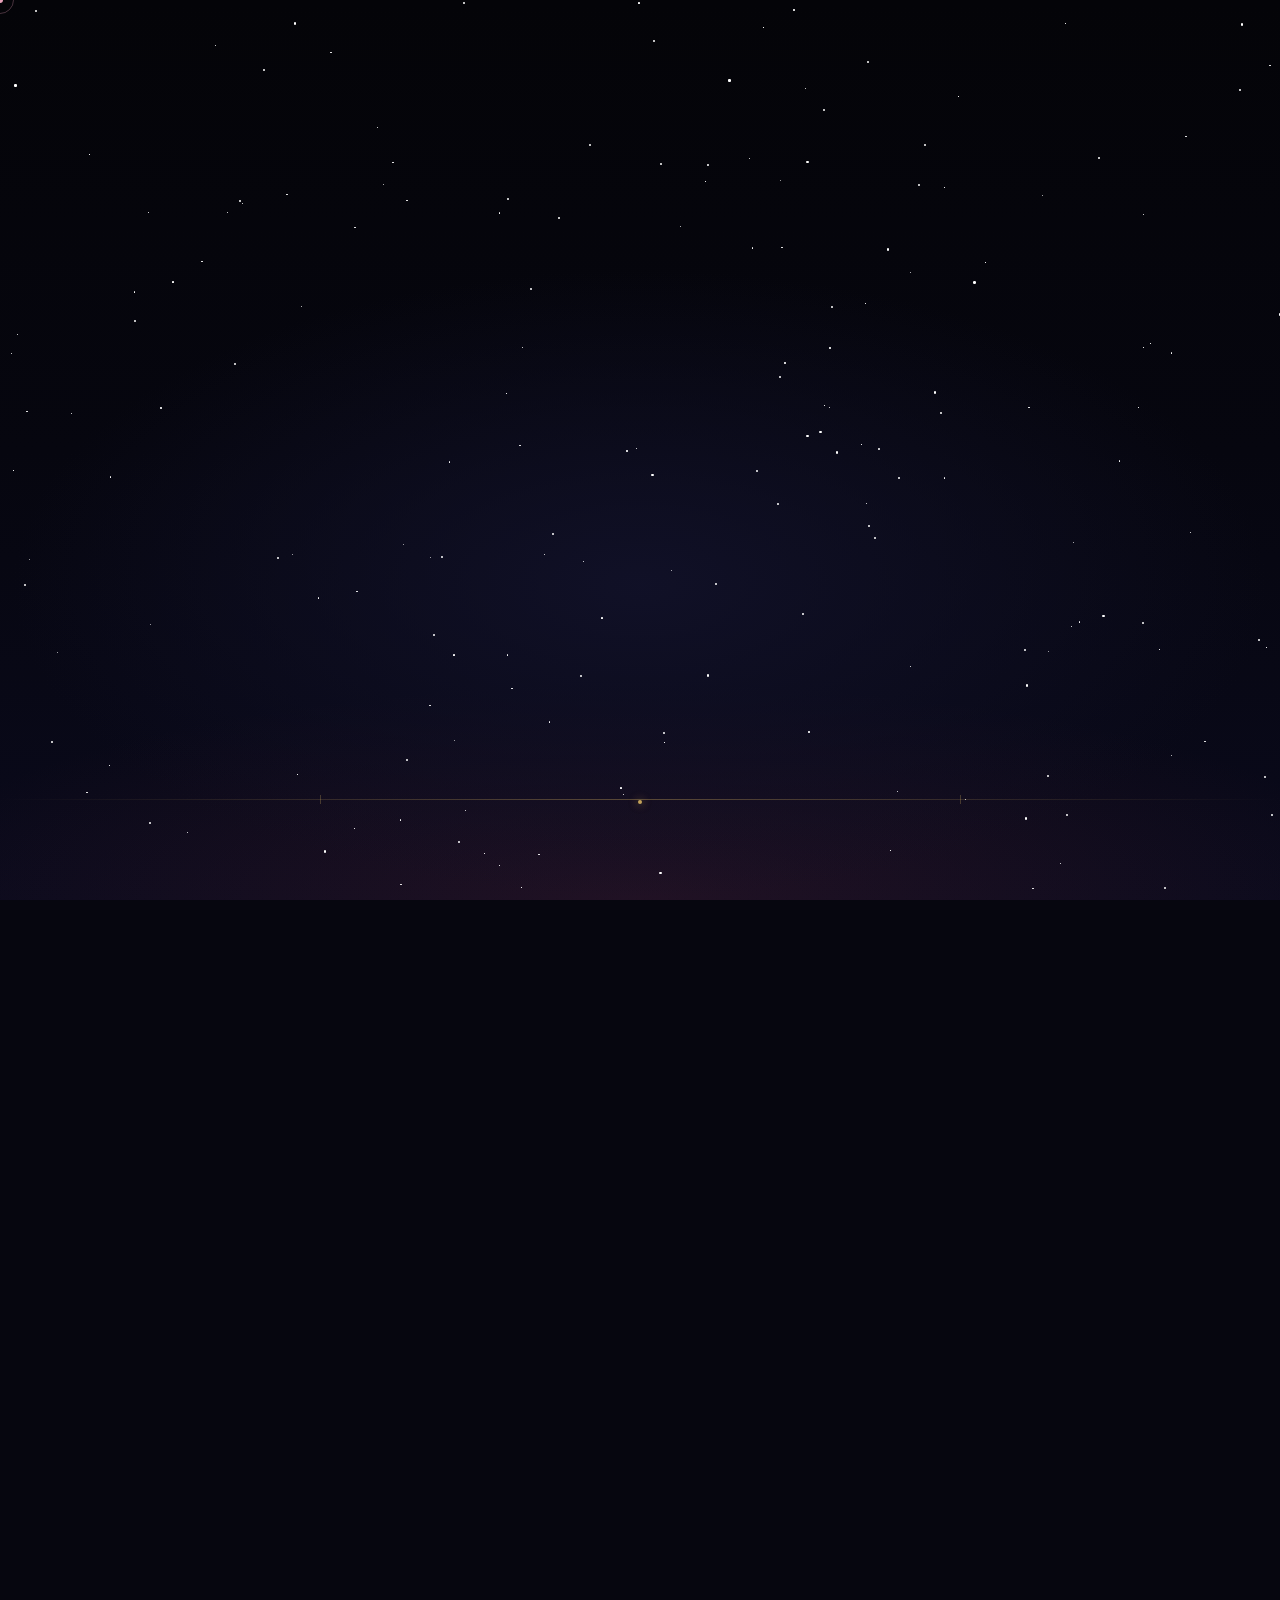
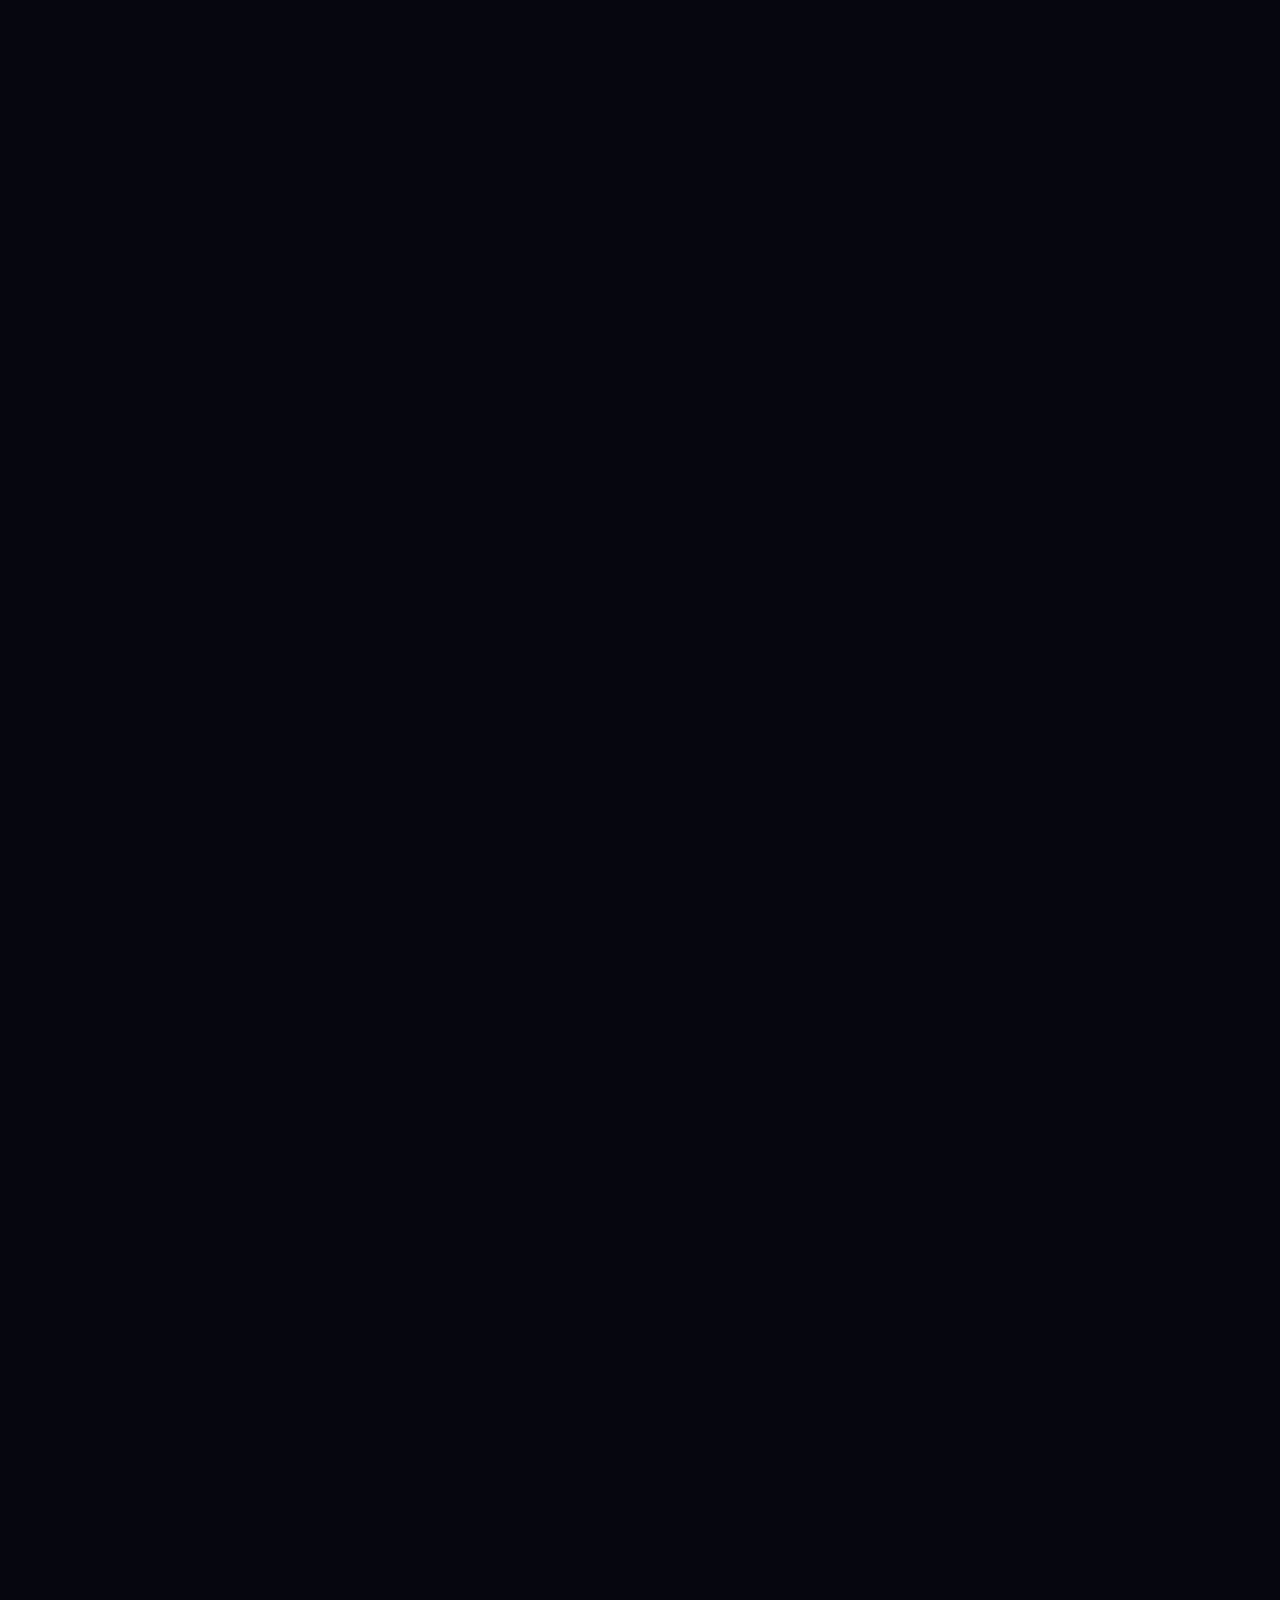
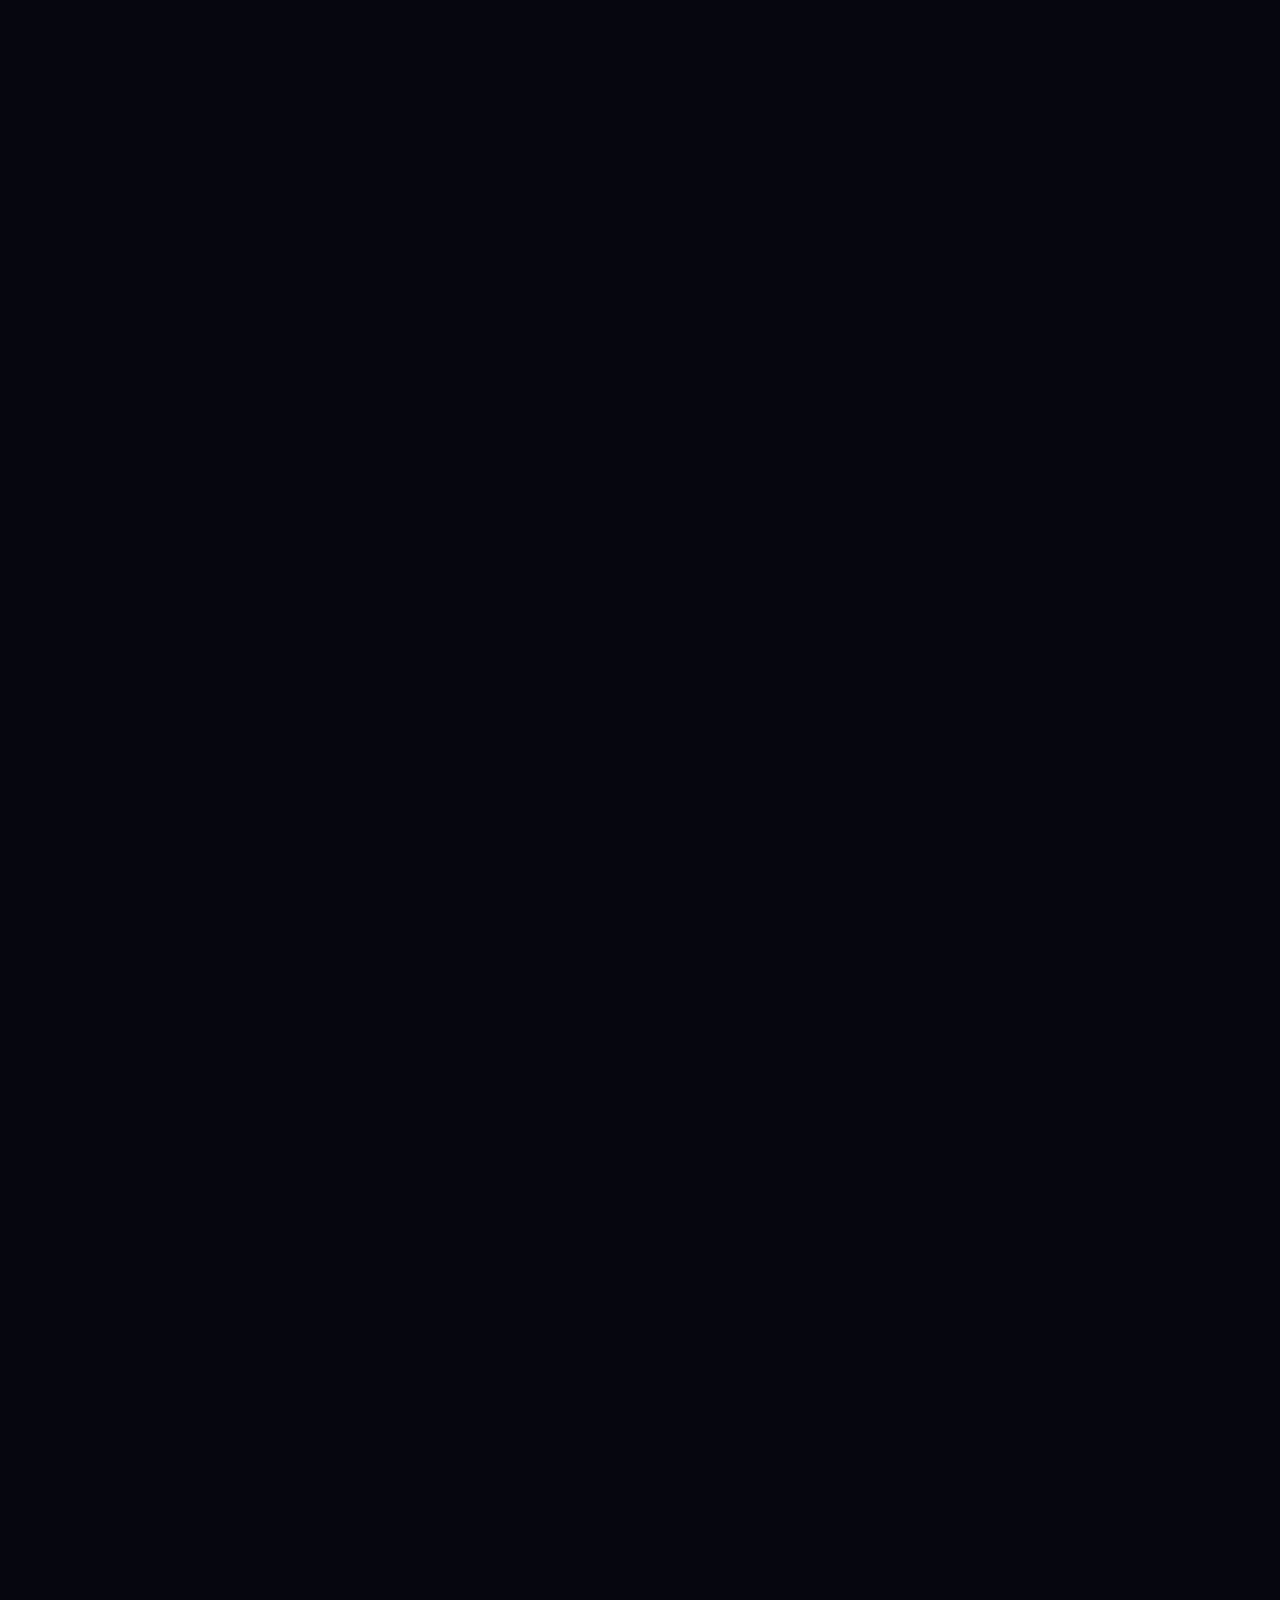
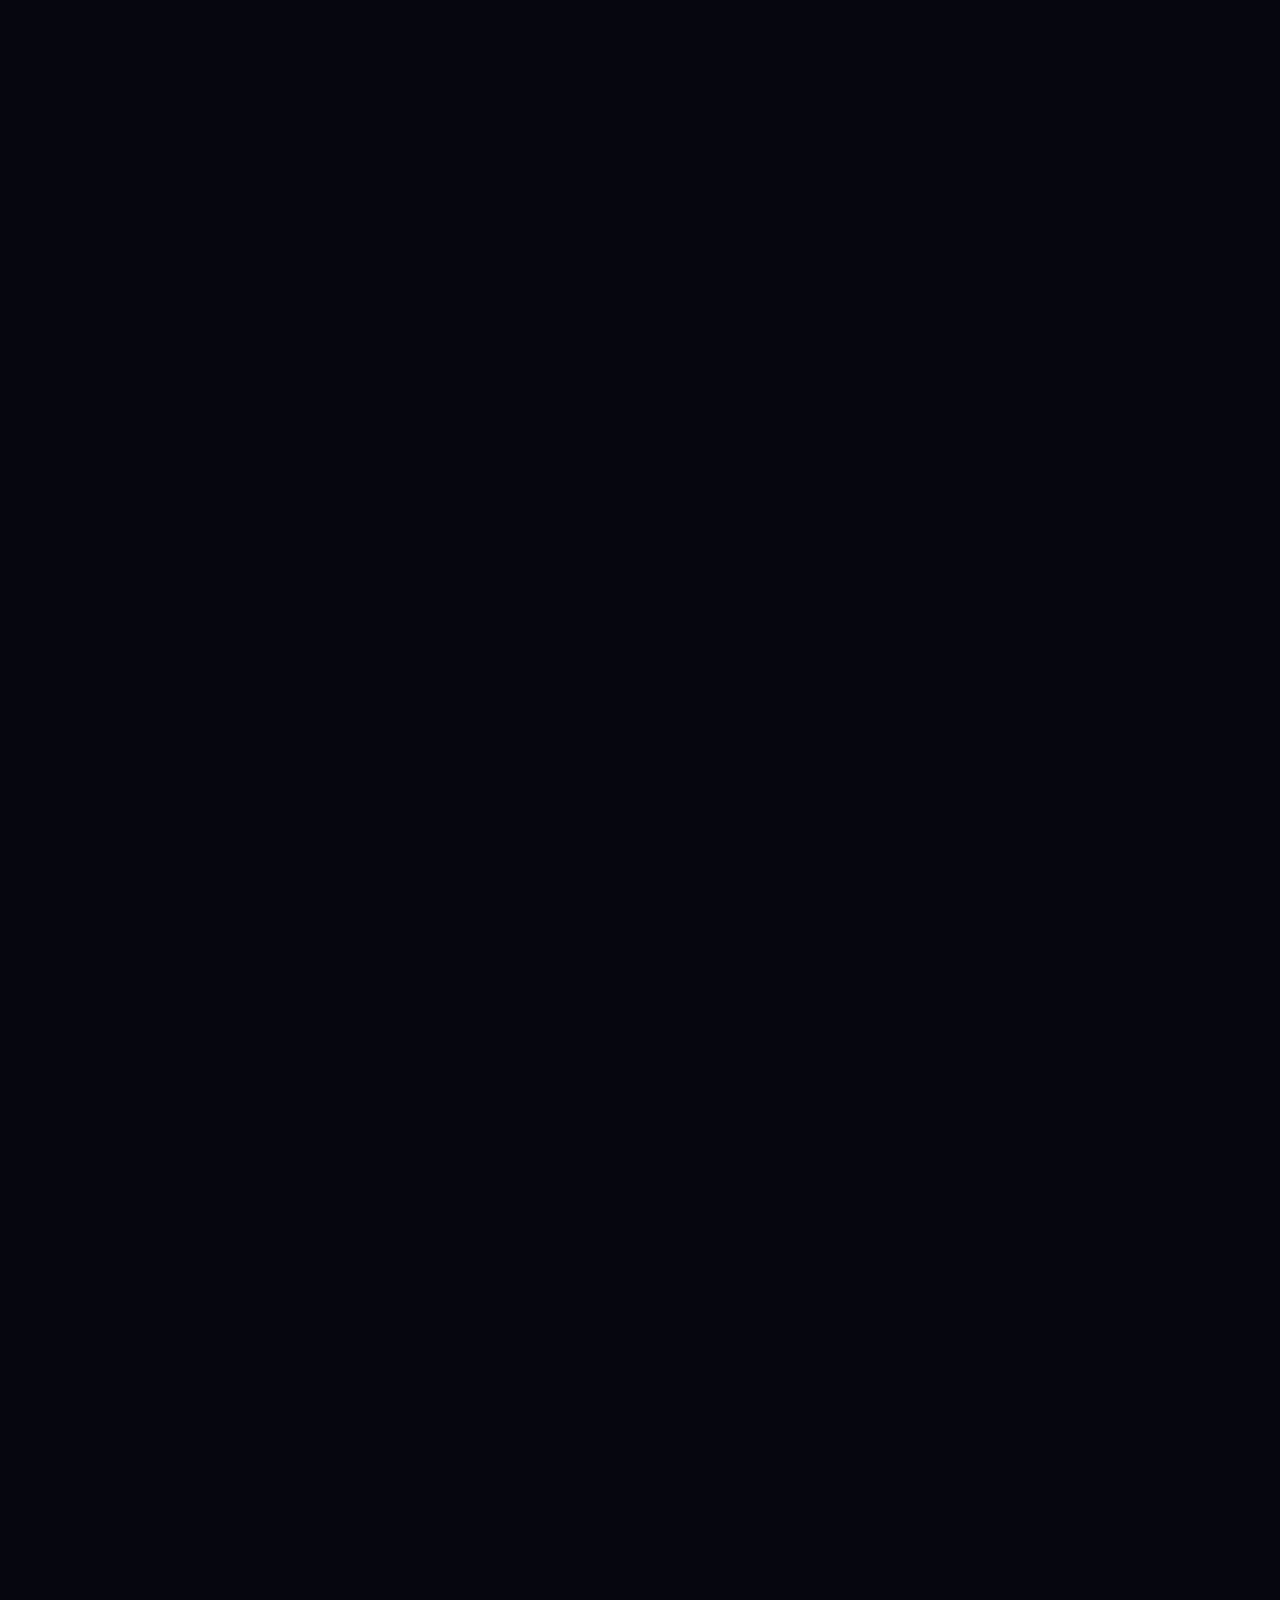
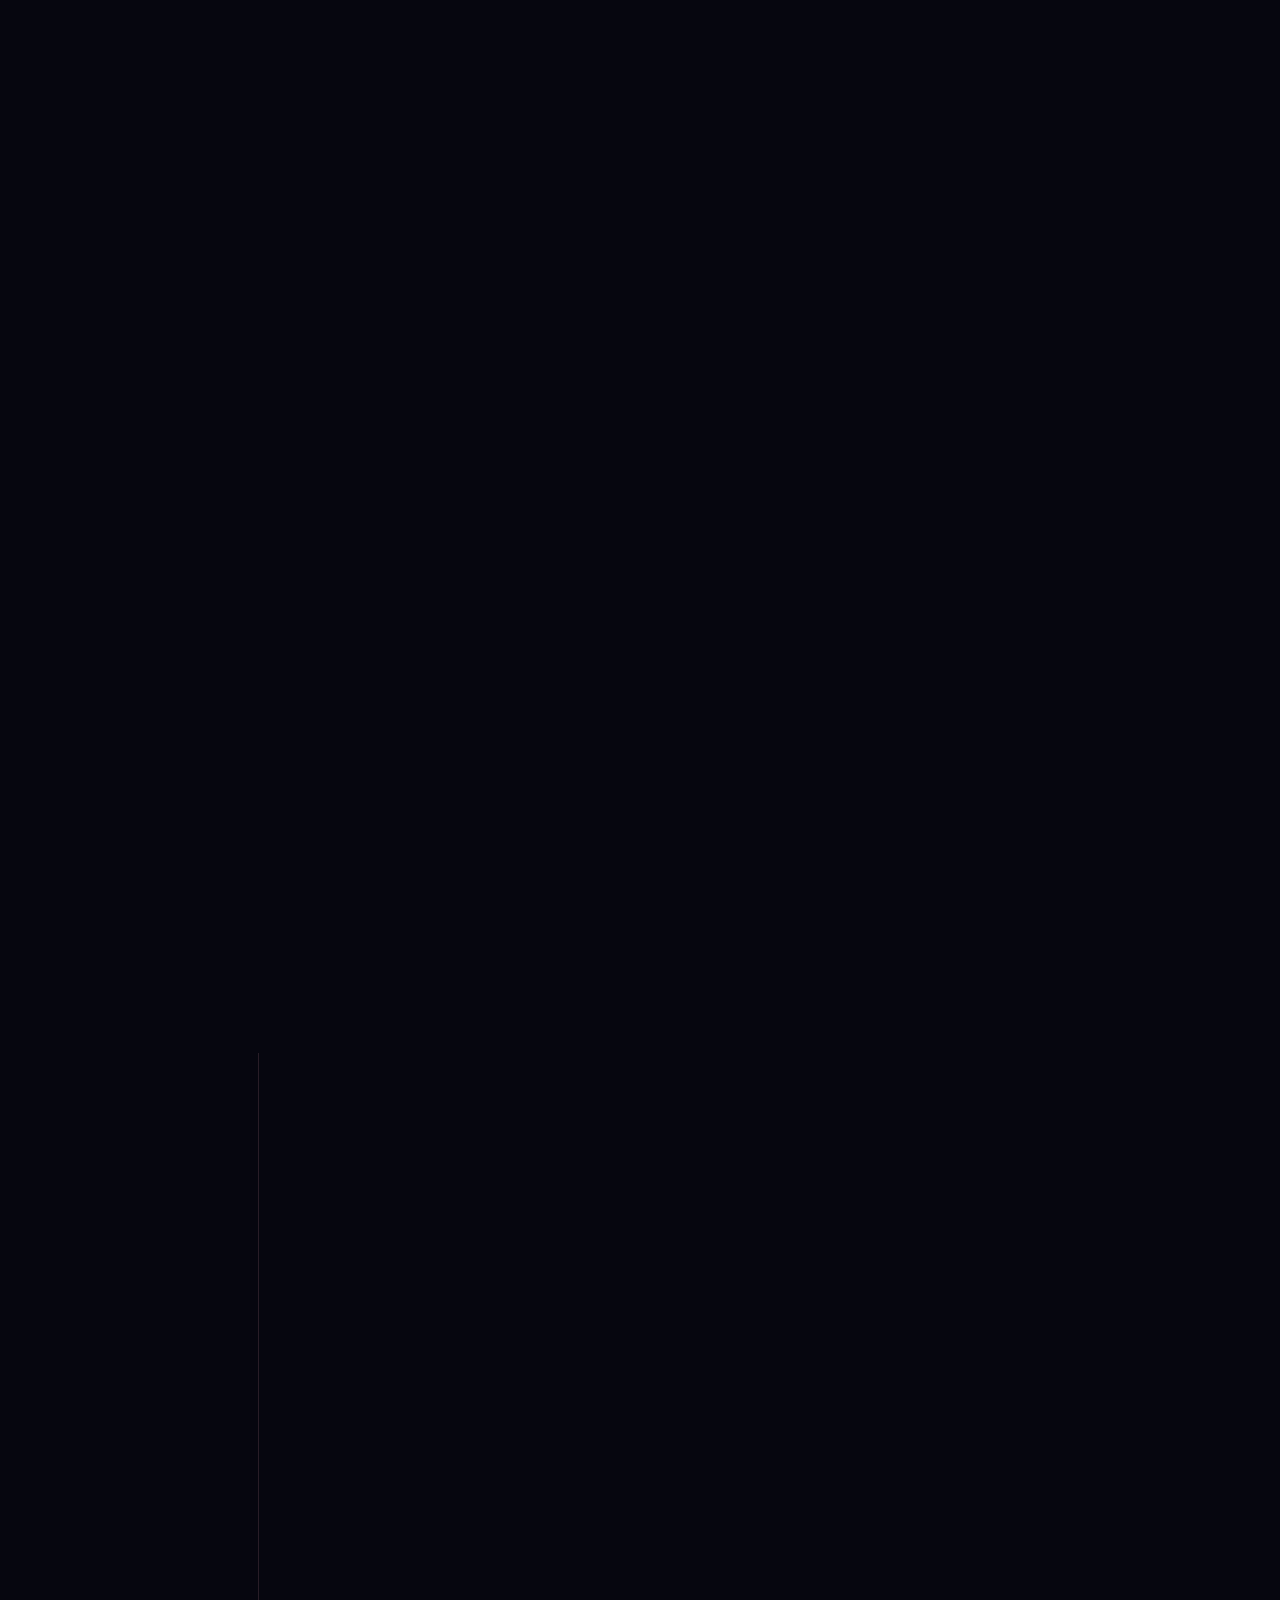
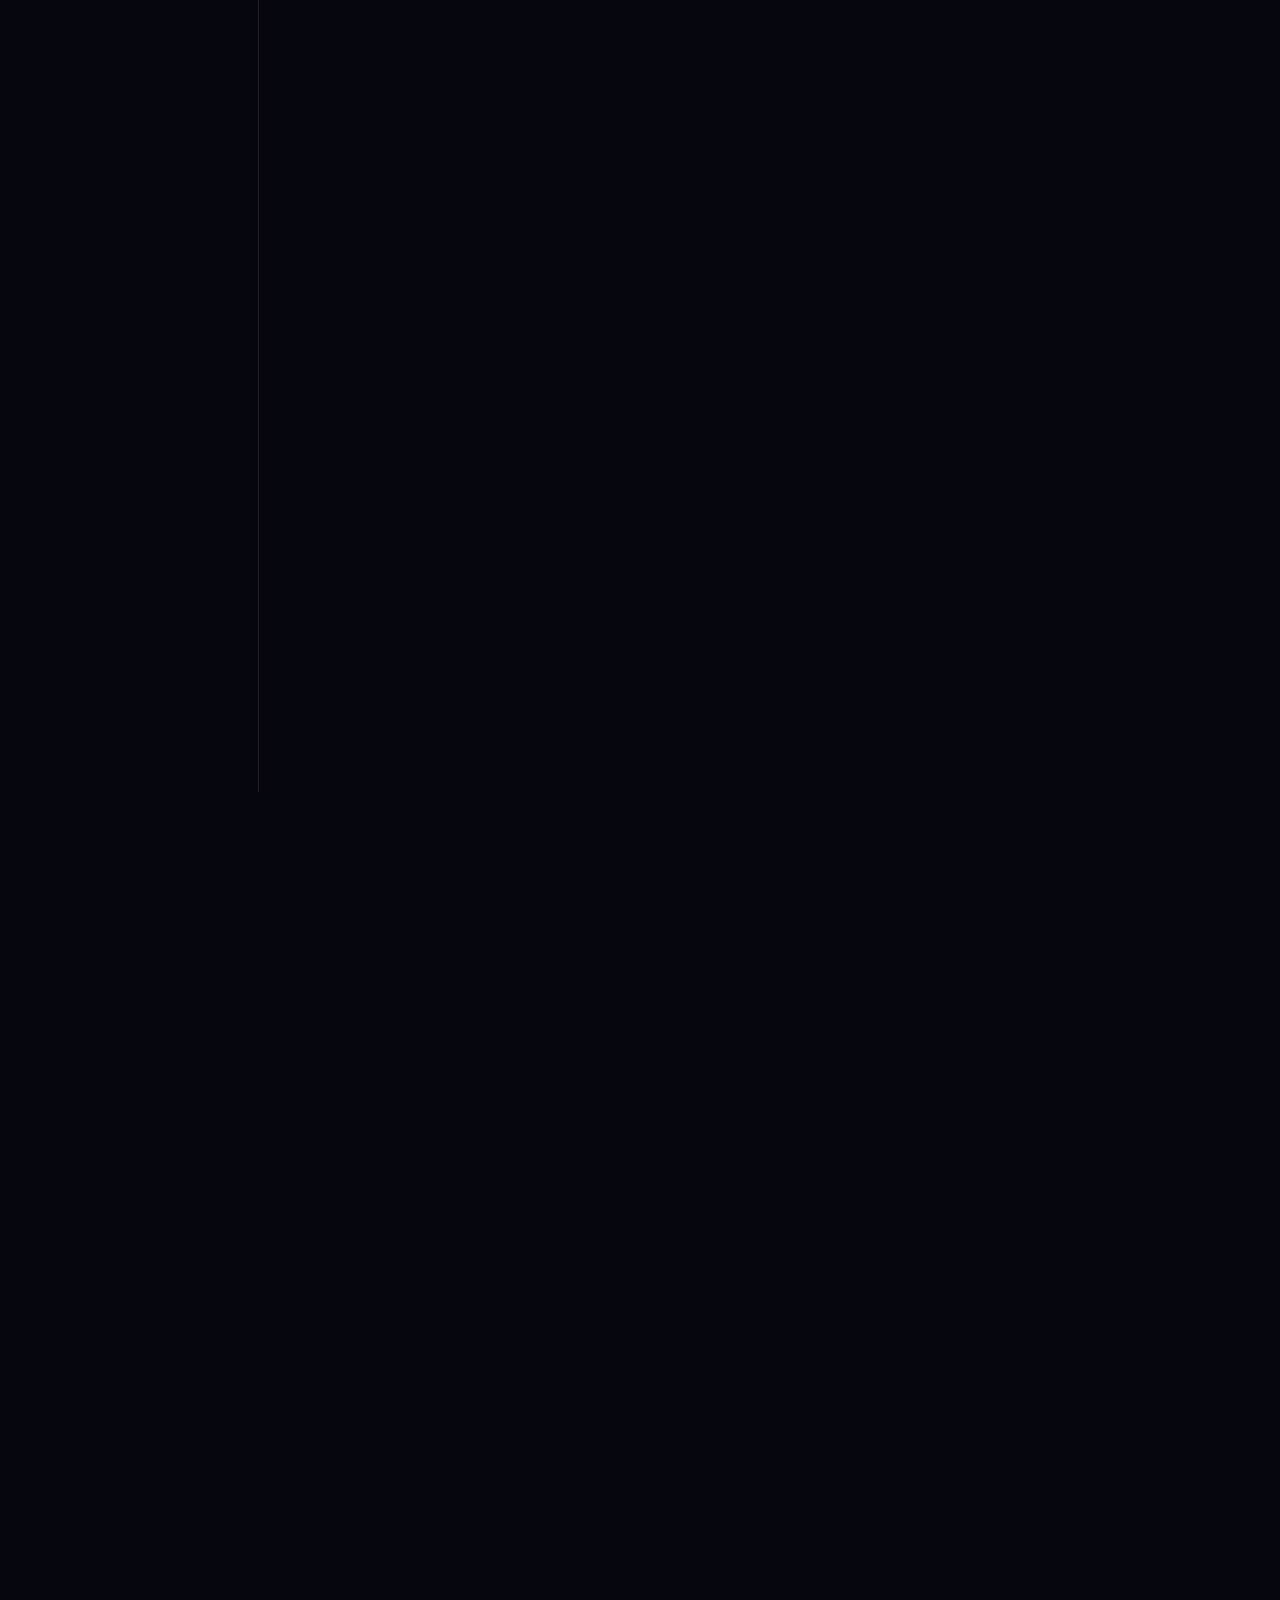
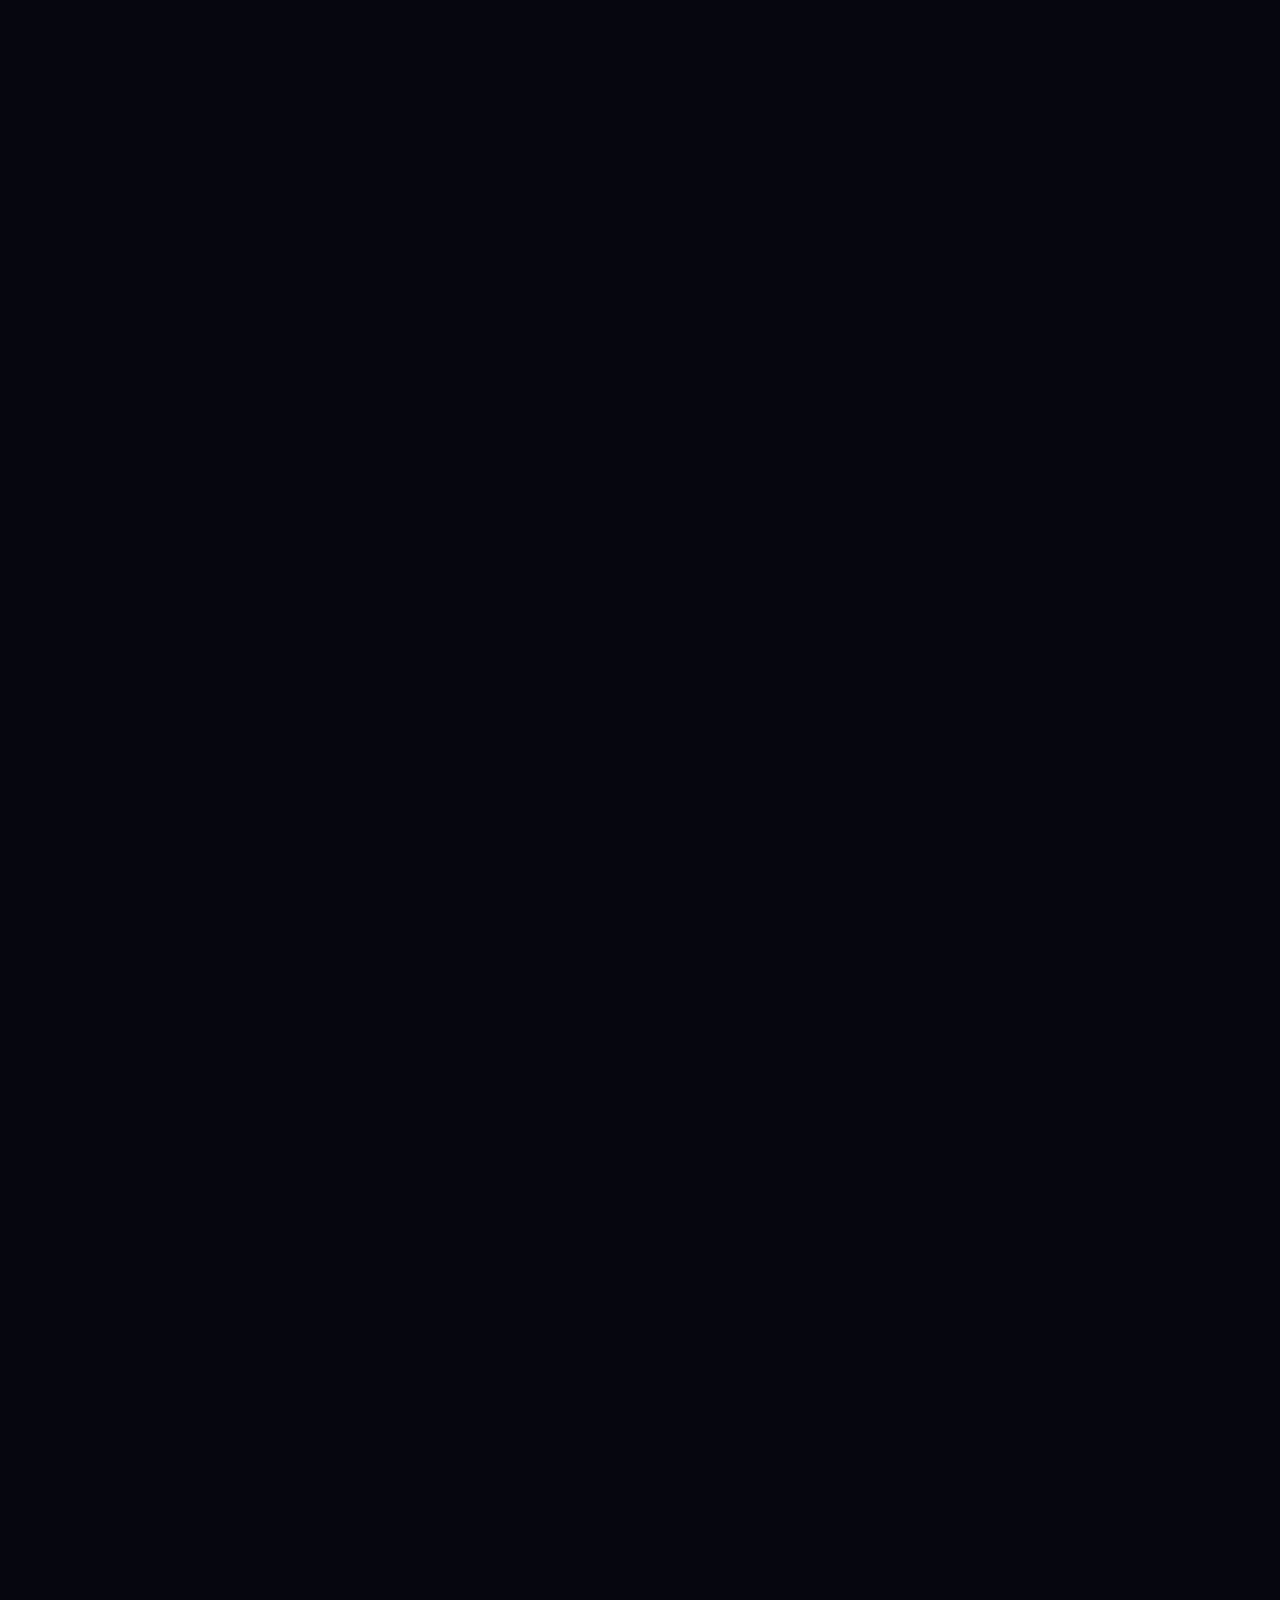
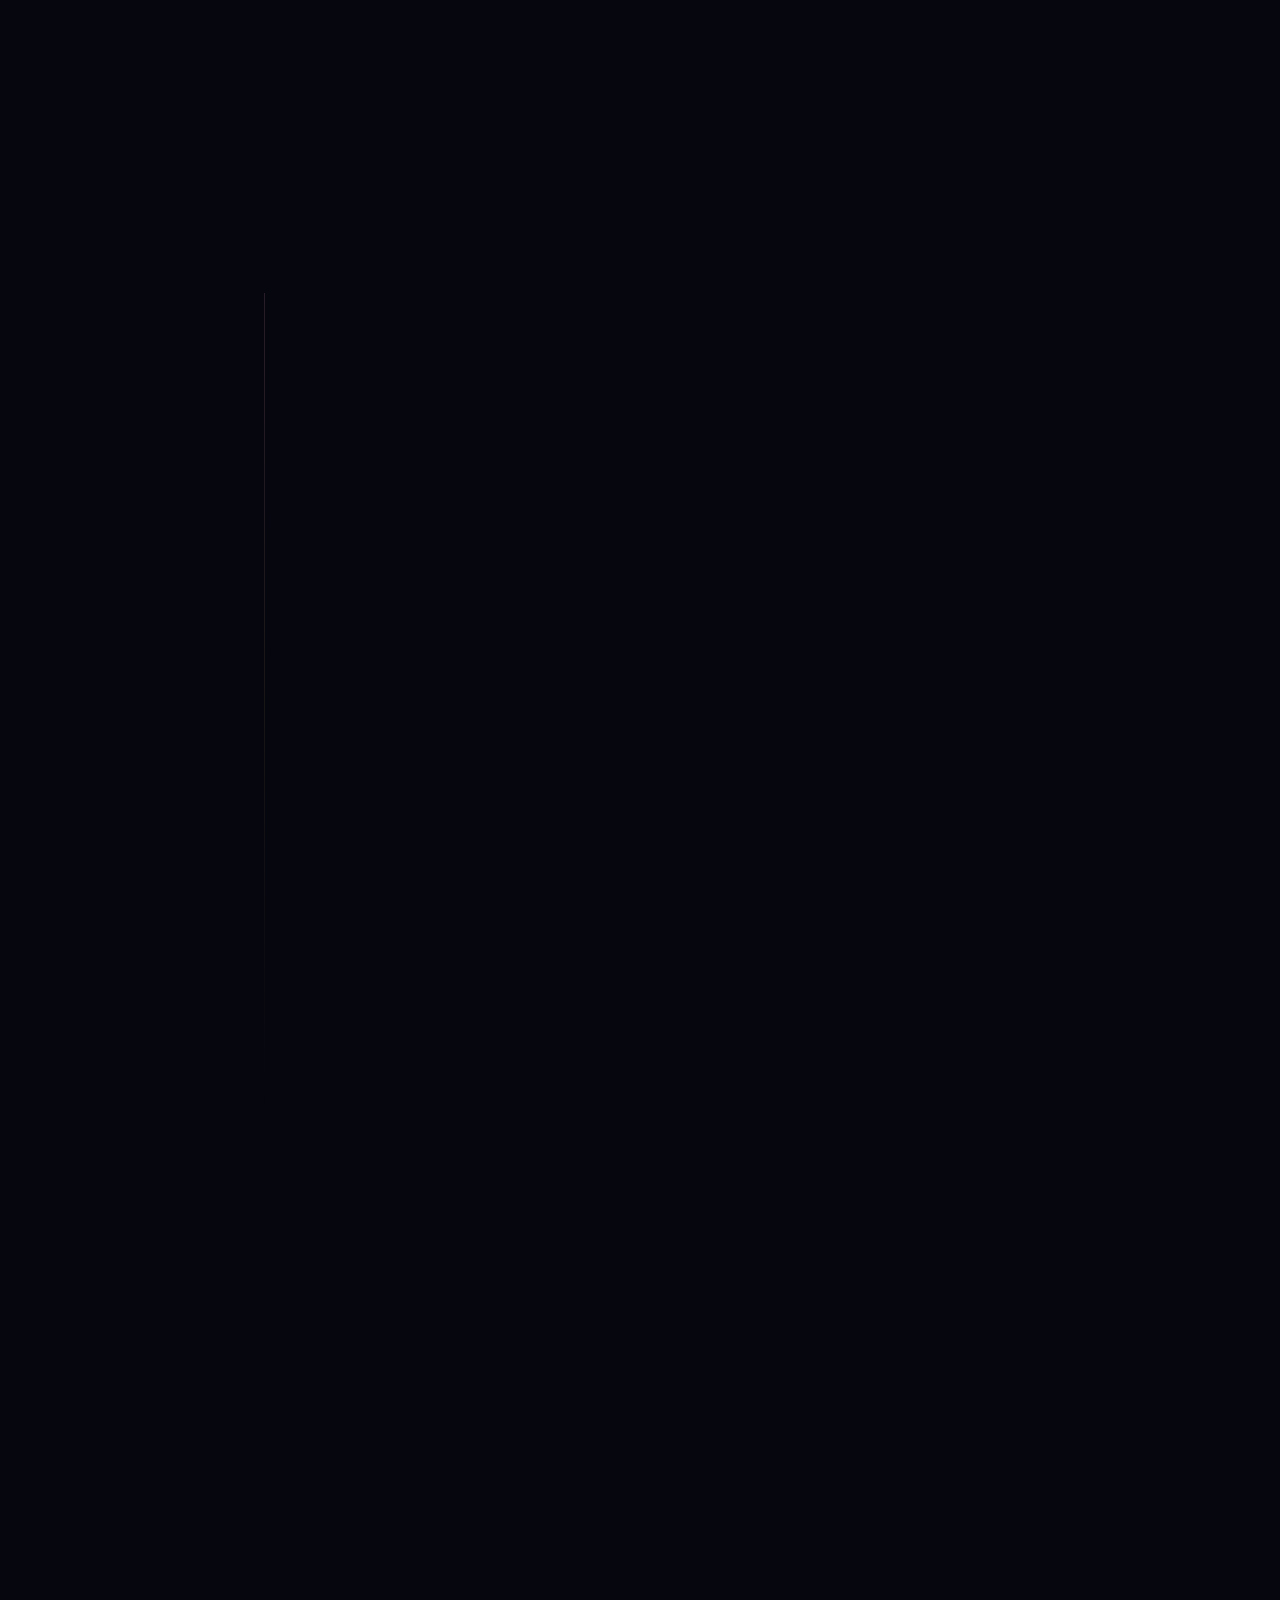
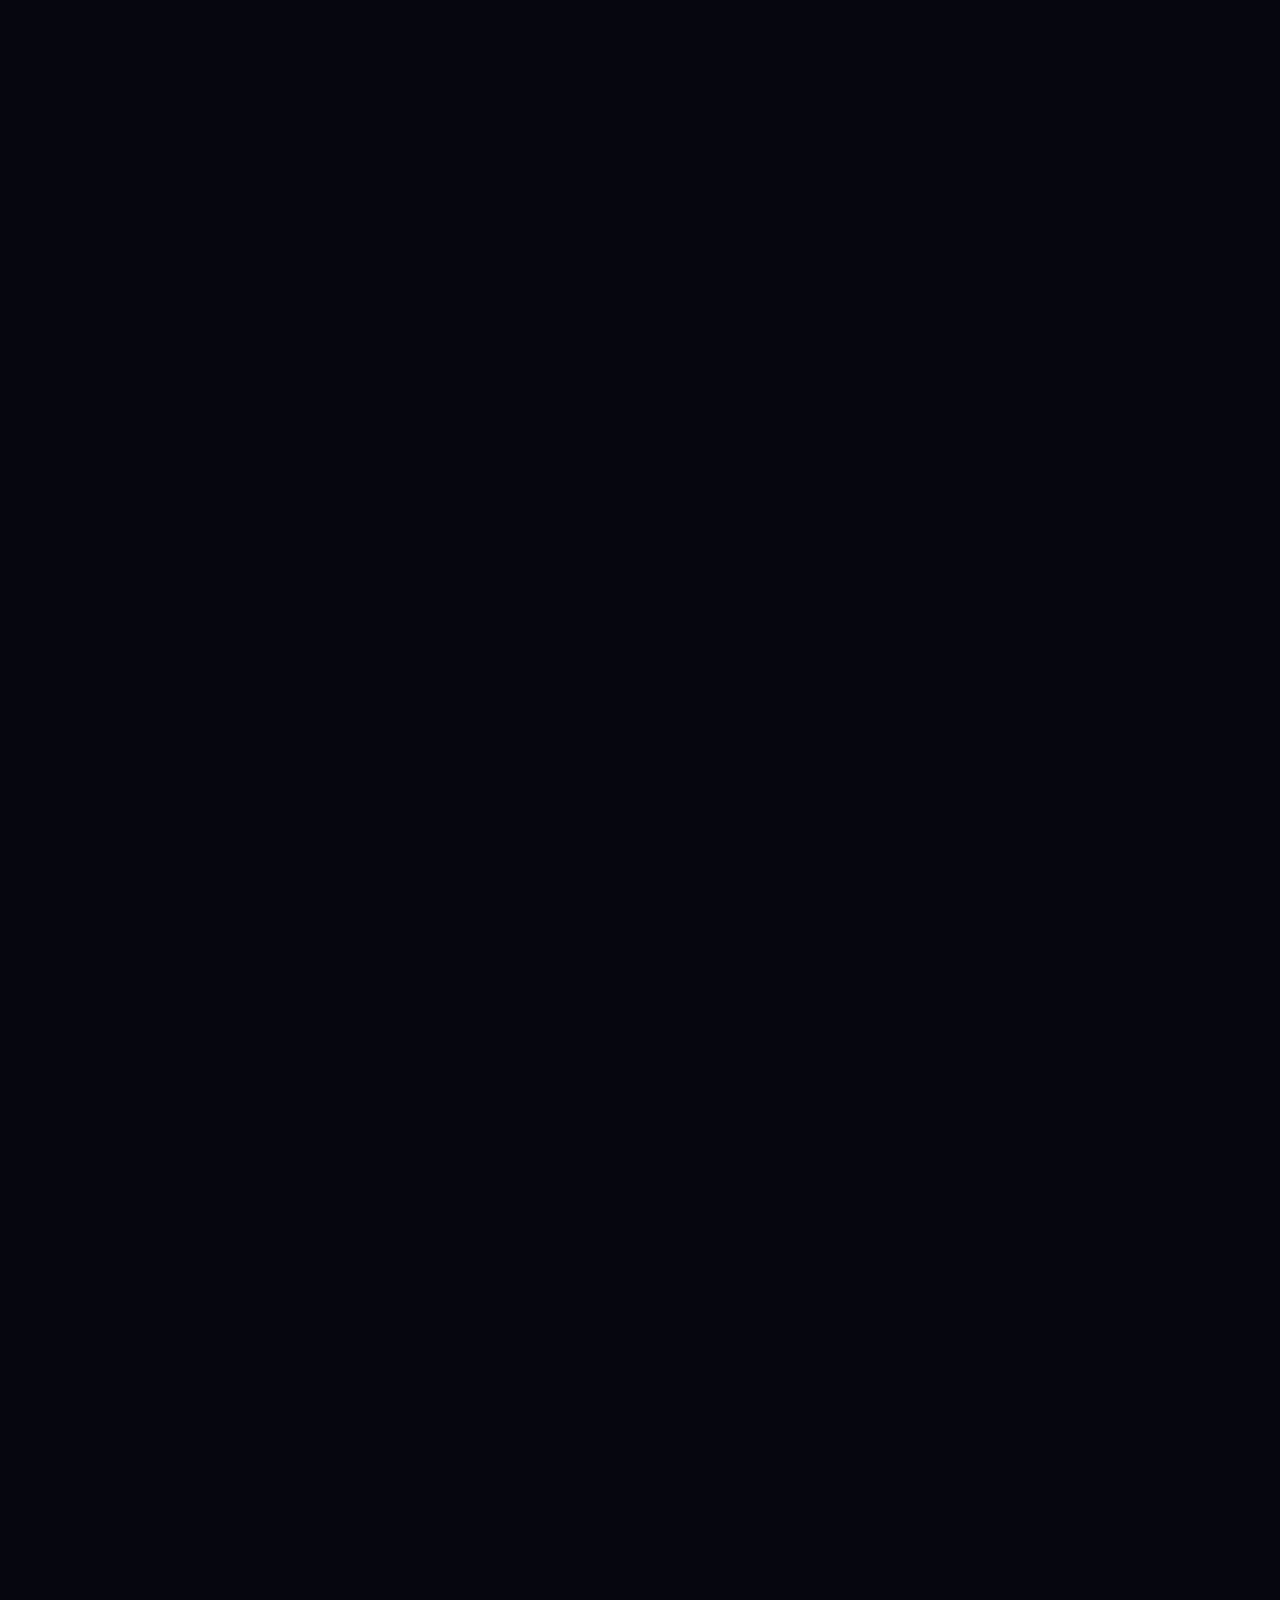
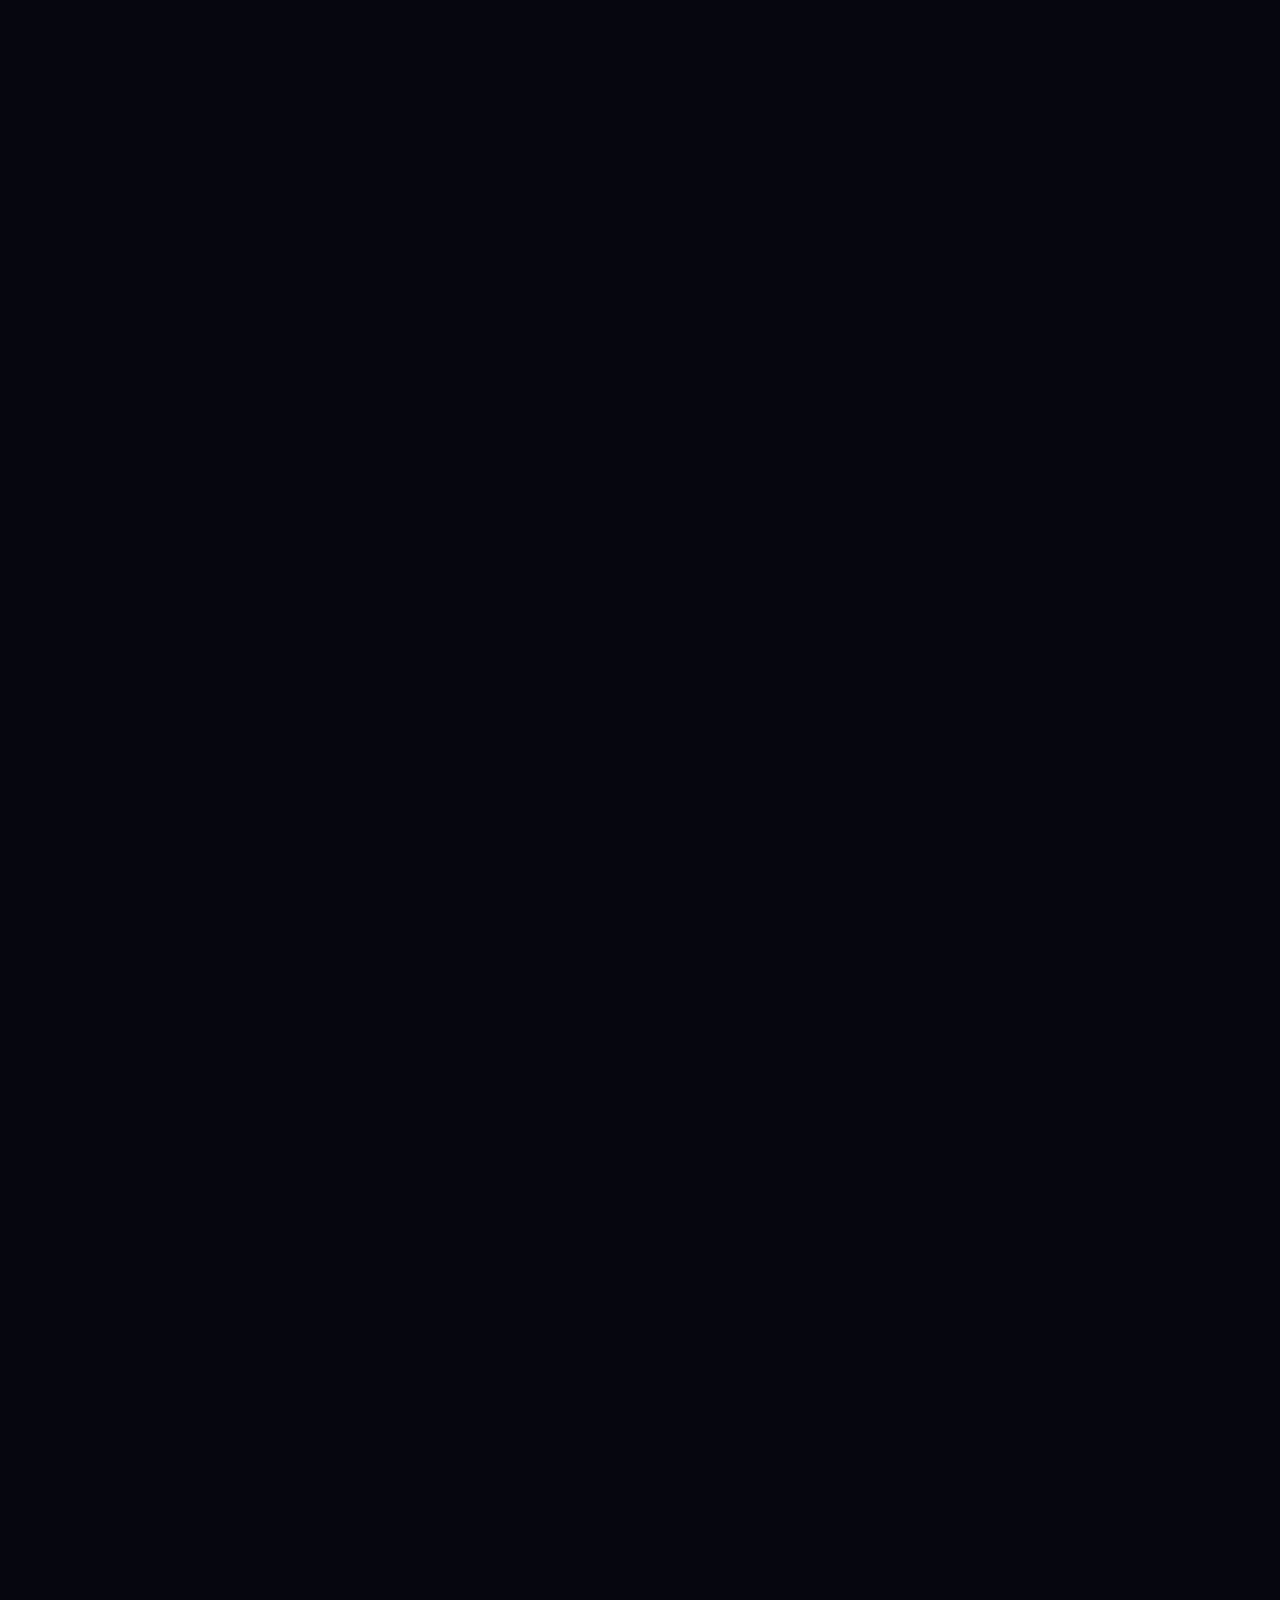
<file: drafts/untuk-diva-versi5.html>
<!DOCTYPE html>
<html lang="id">
<head>
<meta charset="UTF-8">
<meta name="viewport" content="width=device-width, initial-scale=1.0">
<title>秒速5センチメートル — Nal & Diva</title>
<link href="https://fonts.googleapis.com/css2?family=Shippori+Mincho:wght@400;500;600&family=EB+Garamond:ital,wght@0,400;0,500;1,400;1,500&family=Noto+Serif+JP:wght@200;300;400&display=swap" rel="stylesheet">
<style>

/* ============================================================
   ROOT & RESET
============================================================ */
:root {
  --night:      #06060f;
  --deep:       #0a0a1c;
  --indigo:     #111128;
  --sakura:     #e8a0b8;
  --sakura-dim: rgba(232,160,184,0.15);
  --sakura-glow:rgba(232,160,184,0.05);
  --gold:       #c4a35a;
  --gold-dim:   rgba(196,163,90,0.2);
  --cream:      #f0ebe0;
  --mist:       rgba(240,235,224,0.45);
  --faint:      rgba(240,235,224,0.2);
  --border:     rgba(232,160,184,0.08);
}
*{margin:0;padding:0;box-sizing:border-box;}
html{scroll-behavior:smooth;}
body{
  background:var(--night);
  color:var(--cream);
  font-family:'EB Garamond',serif;
  overflow-x:hidden;
  cursor:none;
}
::selection{background:var(--sakura-dim);color:var(--cream);}

/* ============================================================
   CUSTOM CURSOR
============================================================ */
#cur{
  position:fixed;width:6px;height:6px;
  background:var(--sakura);border-radius:50%;
  pointer-events:none;z-index:9999;
  transform:translate(-50%,-50%);
  mix-blend-mode:screen;
  transition:transform .08s;
}
#cur-ring{
  position:fixed;width:28px;height:28px;
  border:1px solid rgba(232,160,184,.3);border-radius:50%;
  pointer-events:none;z-index:9998;
  transform:translate(-50%,-50%);
  transition:transform .14s ease;
}

/* ============================================================
   SAKURA CANVAS
============================================================ */
#sakura-canvas{
  position:fixed;inset:0;
  pointer-events:none;z-index:1;
  opacity:.7;
}

/* ============================================================
   NOISE TEXTURE OVERLAY
============================================================ */
body::after{
  content:'';position:fixed;inset:0;
  background-image:url("data:image/svg+xml,%3Csvg viewBox='0 0 256 256' xmlns='http://www.w3.org/2000/svg'%3E%3Cfilter id='n'%3E%3CfeTurbulence type='fractalNoise' baseFrequency='0.9' numOctaves='4' stitchTiles='stitch'/%3E%3C/filter%3E%3Crect width='100%25' height='100%25' filter='url(%23n)' opacity='.04'/%3E%3C/svg%3E");
  pointer-events:none;z-index:2;opacity:.4;
}

/* ============================================================
   SCROLL PROGRESS
============================================================ */
#progress{
  position:fixed;top:0;left:0;
  height:1px;width:0%;
  background:linear-gradient(90deg,transparent,var(--sakura),var(--gold));
  z-index:999;transition:width .1s linear;
}

/* ============================================================
   HERO
============================================================ */
#hero{
  position:relative;min-height:100vh;
  display:flex;flex-direction:column;
  align-items:center;justify-content:center;
  text-align:center;z-index:3;overflow:hidden;
}
.hero-bg{
  position:absolute;inset:0;
  background:
    radial-gradient(ellipse 70% 50% at 50% 65%, rgba(17,17,40,.95) 0%,transparent 70%),
    radial-gradient(ellipse 100% 40% at 50% 100%, rgba(100,40,60,.25) 0%,transparent 60%),
    linear-gradient(180deg,#040408 0%,#06060f 50%,#0a0a1c 100%);
}
.stars-layer{position:absolute;inset:0;overflow:hidden;}
.star{
  position:absolute;background:#fff;border-radius:50%;
  animation:twinkle var(--d,3s) infinite ease-in-out var(--dl,0s);
}
@keyframes twinkle{
  0%,100%{opacity:var(--mo,.15);transform:scale(1);}
  50%{opacity:1;transform:scale(1.4);}
}

/* Train track */
.track{
  position:absolute;bottom:100px;left:0;right:0;height:1px;
  background:linear-gradient(90deg,transparent 0%,rgba(196,163,90,.15) 20%,rgba(196,163,90,.4) 50%,rgba(196,163,90,.15) 80%,transparent 100%);
}
.track::before,.track::after{
  content:'';position:absolute;top:-4px;width:1px;height:9px;
  background:rgba(196,163,90,.3);
}
.track::before{left:25%;}
.track::after{left:75%;}

/* Moving train dot */
.train-dot{
  position:absolute;bottom:96px;width:4px;height:4px;
  border-radius:50%;background:var(--gold);
  box-shadow:0 0 10px var(--gold),0 0 20px rgba(196,163,90,.3);
  animation:trainGo 12s linear infinite;
}
@keyframes trainGo{
  0%{left:-10px;opacity:0;}
  5%{opacity:1;}
  95%{opacity:1;}
  100%{left:calc(100% + 10px);opacity:0;}
}

.hero-content{position:relative;z-index:2;}
.hero-kanji{
  font-family:'Noto Serif JP',serif;font-weight:200;
  font-size:clamp(10px,1.2vw,13px);letter-spacing:.7em;
  color:rgba(232,160,184,.4);margin-bottom:2.5rem;
  opacity:0;animation:riseIn 1.4s ease forwards .2s;
}
.hero-title{
  font-family:'Shippori Mincho',serif;font-weight:400;
  font-size:clamp(38px,6.5vw,90px);line-height:1;
  letter-spacing:-.02em;
  opacity:0;animation:riseIn 1.4s ease forwards .5s;
}
.hero-title span{
  display:block;
  font-family:'EB Garamond',serif;font-style:italic;font-weight:400;
  font-size:.52em;color:var(--sakura);
  letter-spacing:.06em;margin-top:.35em;
}
.hero-names{
  margin-top:2.2rem;
  font-family:'EB Garamond',serif;font-style:italic;font-weight:400;
  font-size:clamp(15px,2vw,20px);color:var(--mist);
  letter-spacing:.2em;
  opacity:0;animation:riseIn 1.4s ease forwards .8s;
}
.hero-divider{
  margin-top:3rem;display:flex;align-items:center;
  gap:20px;
  opacity:0;animation:riseIn 1.4s ease forwards 1.1s;
}
.hdl{width:50px;height:1px;background:linear-gradient(90deg,transparent,var(--sakura));}
.hdr{width:50px;height:1px;background:linear-gradient(90deg,var(--sakura),transparent);}
.hero-speed{
  font-family:'Noto Serif JP',serif;font-weight:200;
  font-size:10px;letter-spacing:.5em;color:rgba(232,160,184,.6);
}
.hero-scroll{
  position:absolute;bottom:36px;left:50%;transform:translateX(-50%);
  display:flex;flex-direction:column;align-items:center;gap:10px;
  opacity:0;animation:riseIn 1.4s ease forwards 1.5s;
}
.hero-scroll-text{
  font-family:'Noto Serif JP',serif;font-weight:200;
  font-size:9px;letter-spacing:.5em;color:var(--faint);
}
.scroll-line{
  width:1px;height:44px;
  background:linear-gradient(180deg,transparent,rgba(232,160,184,.4));
  animation:scrollPulse 2.2s infinite;
}
@keyframes scrollPulse{
  0%{transform:scaleY(0);transform-origin:top;opacity:0;}
  50%{transform:scaleY(1);opacity:1;}
  100%{transform:scaleY(1);transform-origin:bottom;opacity:0;}
}

@keyframes riseIn{
  from{opacity:0;transform:translateY(28px);}
  to{opacity:1;transform:translateY(0);}
}

/* ============================================================
   CHAPTER SYSTEM
============================================================ */
.chapter{
  position:relative;z-index:3;
  padding:140px 0;
}
.chapter:nth-child(even){
  background:linear-gradient(180deg,transparent,rgba(10,10,28,.5),transparent);
}
.container{max-width:860px;margin:0 auto;padding:0 48px;}
.container-wide{max-width:1100px;margin:0 auto;padding:0 48px;}

/* Chapter header */
.ch-header{
  display:flex;align-items:center;gap:20px;
  margin-bottom:80px;
  opacity:0;transform:translateX(-24px);
  transition:opacity .9s ease,transform .9s ease;
}
.ch-header.vis{opacity:1;transform:translateX(0);}
.ch-dot{
  width:7px;height:7px;border-radius:50%;
  background:var(--sakura);
  box-shadow:0 0 14px var(--sakura),0 0 28px rgba(232,160,184,.2);
  flex-shrink:0;
}
.ch-num{
  font-family:'Noto Serif JP',serif;font-weight:200;
  font-size:10px;letter-spacing:.5em;color:rgba(232,160,184,.4);
}
.ch-title{
  font-family:'Shippori Mincho',serif;font-size:clamp(11px,1.3vw,13px);
  letter-spacing:.4em;color:rgba(240,235,224,.3);text-transform:uppercase;
}
.ch-line{
  flex:1;height:1px;
  background:linear-gradient(90deg,rgba(196,163,90,.15),transparent);
}

/* Reveal class */
.reveal{
  opacity:0;transform:translateY(32px);
  transition:opacity 1s ease,transform 1s ease;
}
.reveal.vis{opacity:1;transform:translateY(0);}
.reveal-left{
  opacity:0;transform:translateX(-32px);
  transition:opacity 1s ease,transform 1s ease;
}
.reveal-left.vis{opacity:1;transform:translateX(0);}
.reveal-right{
  opacity:0;transform:translateX(32px);
  transition:opacity 1s ease,transform 1s ease;
}
.reveal-right.vis{opacity:1;transform:translateX(0);}

/* ============================================================
   CHAPTER I — PERPUSTAKAAN
============================================================ */
.story-text{
  font-family:'EB Garamond',serif;font-size:clamp(18px,2.5vw,24px);
  font-weight:400;line-height:2;color:var(--cream);
}
.story-text em{color:var(--sakura);font-style:italic;}
.story-text strong{color:var(--gold);font-weight:500;}

.sub-text{
  font-family:'EB Garamond',serif;font-style:italic;
  font-size:clamp(14px,1.8vw,18px);line-height:2;
  color:var(--mist);margin-top:28px;
}

.location-tag{
  display:inline-flex;align-items:center;gap:10px;
  margin-bottom:48px;
  font-family:'Noto Serif JP',serif;font-weight:200;
  font-size:10px;letter-spacing:.5em;
  color:rgba(196,163,90,.5);
}
.location-tag::before{
  content:'📍';font-size:12px;opacity:.6;
}

/* Two-column story layout */
.story-split{
  display:grid;grid-template-columns:1fr 1fr;
  gap:80px;align-items:start;
}

/* Pull quote */
.pull-quote{
  position:relative;
  padding:48px 0 48px 48px;
  margin:60px 0;
}
.pull-quote::before{
  content:'\201C';
  position:absolute;top:20px;left:0;
  font-family:'EB Garamond',serif;font-size:100px;
  line-height:1;color:rgba(232,160,184,.1);
}
.pull-quote-text{
  font-family:'Shippori Mincho',serif;
  font-size:clamp(20px,3vw,30px);
  line-height:1.7;color:var(--cream);
}
.pull-quote-attr{
  margin-top:20px;font-family:'Noto Serif JP',serif;
  font-weight:200;font-size:11px;letter-spacing:.4em;
  color:rgba(232,160,184,.4);
}

/* ============================================================
   CHAPTER II — MOMEN KECIL (Cards)
============================================================ */
.moments-grid{
  display:grid;grid-template-columns:1fr 1fr;
  gap:2px;
}
.moment-card{
  padding:48px 40px;
  background:rgba(255,255,255,.015);
  border:1px solid var(--border);
  position:relative;overflow:hidden;
  transition:background .4s ease;
}
.moment-card:hover{background:rgba(232,160,184,.025);}
.moment-card::after{
  content:'';position:absolute;
  bottom:0;left:0;right:0;height:1px;
  background:linear-gradient(90deg,transparent,var(--border),transparent);
}
.mc-icon{
  font-size:28px;margin-bottom:24px;
  display:block;opacity:.7;
}
.mc-title{
  font-family:'Shippori Mincho',serif;
  font-size:clamp(16px,2vw,20px);
  color:var(--cream);margin-bottom:16px;
  line-height:1.3;
}
.mc-body{
  font-family:'EB Garamond',serif;font-style:italic;
  font-size:clamp(13px,1.6vw,16px);
  color:var(--mist);line-height:1.9;
}
.mc-jp{
  margin-top:20px;font-family:'Noto Serif JP',serif;
  font-weight:200;font-size:10px;letter-spacing:.4em;
  color:rgba(196,163,90,.35);
}

/* ============================================================
   CHAPTER III — JARAK
============================================================ */
.distance-hero{
  text-align:center;padding:60px 0;
}
.distance-big{
  font-family:'Shippori Mincho',serif;
  font-size:clamp(70px,14vw,160px);
  font-weight:600;line-height:1;
  color:transparent;
  -webkit-text-stroke:1px rgba(232,160,184,.12);
  position:relative;display:inline-block;
}
.distance-big span{
  position:absolute;inset:0;
  -webkit-text-stroke:0;
  background:linear-gradient(135deg,var(--sakura) 0%,var(--gold) 50%,var(--sakura) 100%);
  -webkit-background-clip:text;background-clip:text;color:transparent;
  clip-path:inset(0 100% 0 0);
  transition:clip-path 2.5s cubic-bezier(.4,0,.2,1) .5s;
}
.distance-big.vis span{clip-path:inset(0 0% 0 0);}
.distance-unit{
  font-family:'Noto Serif JP',serif;font-weight:200;
  font-size:12px;letter-spacing:.5em;color:var(--faint);
  margin-top:12px;
}

/* Route map */
.route{
  display:flex;align-items:center;
  justify-content:center;gap:0;
  margin:70px auto;max-width:700px;
  flex-wrap:wrap;gap:0;
}
.route-stop{text-align:center;min-width:120px;}
.route-city{
  font-family:'Shippori Mincho',serif;
  font-size:clamp(16px,2.5vw,24px);
  color:var(--cream);margin-bottom:6px;
}
.route-jp{
  font-family:'Noto Serif JP',serif;font-weight:200;
  font-size:10px;letter-spacing:.3em;color:rgba(232,160,184,.4);
  margin-bottom:4px;
}
.route-note{
  font-family:'EB Garamond',serif;font-style:italic;
  font-size:12px;color:var(--faint);
}
.route-track{
  flex:1;display:flex;flex-direction:column;
  align-items:center;gap:6px;padding:0 16px;
  position:relative;
  min-width:80px;
}
.rt-line{
  width:100%;height:1px;
  background:linear-gradient(90deg,rgba(196,163,90,.1),rgba(196,163,90,.5),rgba(196,163,90,.1));
  position:relative;
}
.rt-train{
  position:absolute;top:-3px;width:6px;height:6px;
  border-radius:50%;background:var(--gold);
  box-shadow:0 0 8px var(--gold);
  animation:trainSlide var(--speed,5s) linear infinite;
}
@keyframes trainSlide{
  0%{left:0;opacity:0;}8%{opacity:1;}92%{opacity:1;}100%{left:calc(100% - 6px);opacity:0;}
}
.rt-time{
  font-family:'Noto Serif JP',serif;font-weight:200;
  font-size:9px;letter-spacing:.3em;color:rgba(196,163,90,.35);
}

/* Train info cards */
.train-cards{
  display:grid;grid-template-columns:1fr 1fr;
  gap:2px;margin-top:60px;
}
.train-card{
  padding:36px;background:rgba(255,255,255,.012);
  border:1px solid var(--border);
}
.tc-label{
  font-family:'Noto Serif JP',serif;font-weight:200;
  font-size:9px;letter-spacing:.5em;color:rgba(196,163,90,.4);
  margin-bottom:16px;
}
.tc-name{
  font-family:'Shippori Mincho',serif;font-size:18px;
  color:var(--cream);margin-bottom:8px;
}
.tc-time{
  font-family:'EB Garamond',serif;font-style:italic;
  font-size:30px;color:var(--gold);opacity:.7;
}
.tc-note{
  font-family:'EB Garamond',serif;font-style:italic;
  font-size:14px;color:var(--mist);margin-top:12px;
  line-height:1.6;
}

/* ============================================================
   CHAPTER IV — 50.000 MENIT
============================================================ */
.fifty-counter{
  text-align:center;padding:40px 0;
}
.fifty-num{
  font-family:'Shippori Mincho',serif;
  font-size:clamp(48px,9vw,110px);
  color:var(--gold);opacity:.8;line-height:1;
  position:relative;display:inline-block;
}
.fifty-suffix{
  font-family:'EB Garamond',serif;font-style:italic;
  font-size:.3em;color:var(--mist);vertical-align:bottom;
  padding-bottom:.15em;margin-left:.2em;
}
.fifty-label{
  font-family:'Noto Serif JP',serif;font-weight:200;
  font-size:11px;letter-spacing:.5em;color:var(--faint);
  margin-top:12px;
}

.song-card{
  display:flex;align-items:center;gap:40px;
  padding:48px;background:rgba(255,255,255,.012);
  border:1px solid var(--border);margin:60px 0;
  position:relative;overflow:hidden;
}
.song-card::before{
  content:'';position:absolute;inset:0;
  background:radial-gradient(ellipse at left center,rgba(232,160,184,.04),transparent 60%);
}
.song-icon{font-size:48px;flex-shrink:0;opacity:.7;}
.song-text{}
.song-title{
  font-family:'Shippori Mincho',serif;
  font-size:clamp(18px,2.5vw,26px);color:var(--cream);
  margin-bottom:10px;
}
.song-artist{
  font-family:'Noto Serif JP',serif;font-weight:200;
  font-size:11px;letter-spacing:.4em;color:rgba(232,160,184,.4);
  margin-bottom:20px;
}
.song-body{
  font-family:'EB Garamond',serif;font-style:italic;
  font-size:clamp(14px,1.7vw,17px);color:var(--mist);
  line-height:1.9;
}

/* Wallpaper info */
.wallpaper-row{
  display:grid;grid-template-columns:1fr 1fr 1fr;
  gap:2px;margin-top:60px;
}
.wp-item{
  padding:36px 30px;
  background:rgba(255,255,255,.012);
  border:1px solid var(--border);text-align:center;
}
.wp-icon{font-size:32px;margin-bottom:20px;display:block;opacity:.6;}
.wp-label{
  font-family:'Noto Serif JP',serif;font-weight:200;
  font-size:10px;letter-spacing:.4em;color:rgba(196,163,90,.4);
  margin-bottom:14px;
}
.wp-text{
  font-family:'EB Garamond',serif;font-style:italic;
  font-size:clamp(13px,1.5vw,16px);color:var(--mist);
  line-height:1.7;
}

/* ============================================================
   CHAPTER V — JUJUR
============================================================ */
.confession-box{
  border-left:1px solid rgba(232,160,184,.15);
  padding:0 0 0 48px;margin:60px 0;
}
.confession-item{
  margin-bottom:60px;
  opacity:0;transform:translateX(-20px);
  transition:opacity 1s ease,transform 1s ease;
}
.confession-item.vis{opacity:1;transform:translateX(0);}
.ci-num{
  font-family:'Noto Serif JP',serif;font-weight:200;
  font-size:10px;letter-spacing:.4em;
  color:rgba(232,160,184,.3);margin-bottom:16px;
}
.ci-heading{
  font-family:'Shippori Mincho',serif;
  font-size:clamp(16px,2vw,22px);
  color:var(--cream);margin-bottom:14px;
}
.ci-body{
  font-family:'EB Garamond',serif;font-style:italic;
  font-size:clamp(14px,1.7vw,17px);
  color:var(--mist);line-height:2;
}

/* ============================================================
   CHAPTER VI — MINI BOOK
============================================================ */
.minibook-card{
  padding:80px;
  background:rgba(232,160,184,.025);
  border:1px solid rgba(232,160,184,.1);
  position:relative;text-align:center;
}
.minibook-card::before{
  content:'';position:absolute;
  top:-1px;left:80px;width:60px;height:1px;
  background:var(--sakura);opacity:.4;
}
.minibook-card::after{
  content:'';position:absolute;
  bottom:-1px;right:80px;width:60px;height:1px;
  background:var(--gold);opacity:.3;
}
.mb-icon{font-size:60px;display:block;margin-bottom:32px;opacity:.7;}
.mb-quote{
  font-family:'EB Garamond',serif;font-style:italic;
  font-size:clamp(18px,2.5vw,26px);
  color:var(--cream);line-height:1.8;margin-bottom:20px;
}
.mb-attr{
  font-family:'Noto Serif JP',serif;font-weight:200;
  font-size:10px;letter-spacing:.5em;color:rgba(232,160,184,.4);
}

/* ============================================================
   CHAPTER VII — GUBENG 18:50
============================================================ */
.plan-timeline{
  position:relative;padding-left:40px;
}
.plan-timeline::before{
  content:'';position:absolute;
  left:6px;top:0;bottom:0;width:1px;
  background:linear-gradient(180deg,var(--sakura-dim),rgba(196,163,90,.1),transparent);
}
.plan-step{
  position:relative;margin-bottom:56px;
  opacity:0;transform:translateY(20px);
  transition:opacity .9s ease,transform .9s ease;
}
.plan-step.vis{opacity:1;transform:translateY(0);}
.ps-dot{
  position:absolute;left:-37px;top:4px;
  width:8px;height:8px;border-radius:50%;
  border:1px solid var(--sakura);
  background:var(--night);
  box-shadow:0 0 10px rgba(232,160,184,.25);
}
.ps-time{
  font-family:'Noto Serif JP',serif;font-weight:200;
  font-size:10px;letter-spacing:.4em;
  color:rgba(232,160,184,.4);margin-bottom:10px;
}
.ps-title{
  font-family:'Shippori Mincho',serif;
  font-size:clamp(17px,2.2vw,23px);
  color:var(--cream);margin-bottom:10px;
}
.ps-body{
  font-family:'EB Garamond',serif;font-style:italic;
  font-size:clamp(14px,1.6vw,17px);
  color:var(--mist);line-height:2;
}

/* Station countdown */
.station-countdown{
  padding:60px;
  background:rgba(10,10,28,.7);
  border:1px solid var(--border);
  text-align:center;margin-top:60px;
  position:relative;overflow:hidden;
}
.station-countdown::before{
  content:'';position:absolute;inset:0;
  background:radial-gradient(ellipse at center bottom,rgba(232,160,184,.04),transparent 70%);
}
.sc-label{
  font-family:'Noto Serif JP',serif;font-weight:200;
  font-size:10px;letter-spacing:.6em;
  color:rgba(196,163,90,.4);margin-bottom:24px;
}
.sc-train{
  font-family:'Shippori Mincho',serif;
  font-size:clamp(28px,5vw,56px);
  color:var(--cream);margin-bottom:8px;
}
.sc-time{
  font-family:'EB Garamond',serif;font-style:italic;
  font-size:clamp(40px,8vw,90px);
  color:var(--gold);opacity:.7;line-height:1;
}
.sc-note{
  font-family:'EB Garamond',serif;font-style:italic;
  font-size:clamp(14px,1.7vw,18px);
  color:var(--mist);margin-top:20px;line-height:1.8;
}

/* ============================================================
   SURAT
============================================================ */
#surat{
  min-height:100vh;display:flex;align-items:center;
  padding:120px 0;
}
.letter-wrap{
  padding:100px 80px;
  background:rgba(8,8,20,.8);
  border:1px solid rgba(232,160,184,.07);
  backdrop-filter:blur(10px);
  position:relative;
}
.letter-wrap::before{
  content:'';position:absolute;top:-1px;left:80px;
  width:100px;height:1px;background:var(--sakura);opacity:.3;
}
.letter-top{
  font-family:'Noto Serif JP',serif;font-weight:200;
  font-size:10px;letter-spacing:.6em;
  color:rgba(232,160,184,.35);margin-bottom:60px;
}
.letter-salut{
  font-family:'Shippori Mincho',serif;
  font-size:clamp(24px,3.5vw,38px);
  color:var(--cream);margin-bottom:48px;line-height:1.5;
}
.letter-salut em{color:var(--sakura);font-style:italic;}
.letter-p{
  font-family:'EB Garamond',serif;font-size:clamp(16px,2vw,21px);
  line-height:2.1;color:var(--mist);margin-bottom:36px;
  font-style:italic;
}
.letter-p strong{color:var(--cream);font-style:normal;font-weight:400;}
.letter-p em{color:var(--sakura);}
.letter-close{
  margin-top:72px;display:flex;
  flex-direction:column;align-items:flex-end;gap:10px;
}
.lc-line{width:100px;height:1px;background:rgba(196,163,90,.2);}
.lc-name{
  font-family:'Shippori Mincho',serif;
  font-size:24px;color:var(--gold);opacity:.6;
}
.lc-date{
  font-family:'Noto Serif JP',serif;font-weight:200;
  font-size:10px;letter-spacing:.4em;color:var(--faint);
}

/* ============================================================
   INTERACTIVE — DO'A
============================================================ */
#doa{padding:160px 0;text-align:center;}
.doa-label{
  font-family:'Noto Serif JP',serif;font-weight:200;
  font-size:11px;letter-spacing:.6em;
  color:rgba(232,160,184,.35);margin-bottom:70px;
}
.doa-form{max-width:480px;margin:0 auto;}
.doa-input{
  width:100%;background:transparent;
  border:none;border-bottom:1px solid rgba(232,160,184,.15);
  padding:18px 0;font-family:'EB Garamond',serif;
  font-style:italic;font-size:20px;color:var(--cream);
  text-align:center;outline:none;
  letter-spacing:.05em;
  transition:border-color .3s;
}
.doa-input::placeholder{color:rgba(240,235,224,.15);}
.doa-input:focus{border-bottom-color:rgba(232,160,184,.5);}
.doa-btn{
  background:transparent;
  border:1px solid rgba(232,160,184,.2);
  color:rgba(232,160,184,.7);
  font-family:'Noto Serif JP',serif;font-weight:200;
  font-size:10px;letter-spacing:.5em;
  padding:16px 48px;cursor:pointer;
  margin-top:32px;transition:all .3s;
}
.doa-btn:hover{
  background:rgba(232,160,184,.06);
  border-color:rgba(232,160,184,.5);color:var(--sakura);
  box-shadow:0 0 24px rgba(232,160,184,.08);
}
.doa-output{
  margin-top:80px;min-height:60px;
  display:flex;flex-wrap:wrap;
  justify-content:center;gap:20px 32px;
}
.doa-petal{
  font-family:'EB Garamond',serif;font-style:italic;
  font-size:16px;color:rgba(232,160,184,.55);
  animation:floatPetal 7s ease-in-out infinite;
  animation-delay:var(--dd,0s);
}
@keyframes floatPetal{
  0%,100%{transform:translateY(0) rotate(-3deg);opacity:.55;}
  50%{transform:translateY(-14px) rotate(3deg);opacity:.85;}
}

/* ============================================================
   CLOSING
============================================================ */
#closing{
  min-height:80vh;display:flex;
  align-items:center;justify-content:center;
  text-align:center;position:relative;z-index:3;
  padding:120px 0;
}
.closing-bg{
  position:absolute;inset:0;
  background:radial-gradient(ellipse at 50% 80%,rgba(100,40,60,.12),transparent 60%);
}
.closing-inner{position:relative;}
.closing-kanji{
  font-family:'Noto Serif JP',serif;font-weight:200;
  font-size:clamp(60px,12vw,120px);
  color:transparent;
  -webkit-text-stroke:1px rgba(232,160,184,.08);
  letter-spacing:.5em;display:block;margin-bottom:48px;
}
.closing-main{
  font-family:'Shippori Mincho',serif;
  font-size:clamp(20px,3.5vw,36px);
  color:rgba(240,235,224,.5);line-height:1.7;
  max-width:620px;margin:0 auto 60px;
}
.closing-main em{color:var(--sakura);}
.closing-jp{
  font-family:'Noto Serif JP',serif;font-weight:200;
  font-size:10px;letter-spacing:.7em;
  color:rgba(196,163,90,.3);
}

/* ============================================================
   HORIZONTAL RULE — SECTION DIVIDER
============================================================ */
.sec-divider{
  display:flex;align-items:center;gap:28px;
  margin:0 48px;opacity:0;
  transition:opacity 1.2s ease;
}
.sec-divider.vis{opacity:1;}
.sd-line{flex:1;height:1px;background:linear-gradient(90deg,transparent,rgba(196,163,90,.1));}
.sd-line.r{background:linear-gradient(90deg,rgba(196,163,90,.1),transparent);}
.sd-char{
  font-family:'Noto Serif JP',serif;font-size:16px;
  color:rgba(196,163,90,.2);letter-spacing:.3em;
}

/* ============================================================
   RESPONSIVE
============================================================ */
@media(max-width:700px){
  .container,.container-wide{padding:0 24px;}
  .story-split{grid-template-columns:1fr;gap:40px;}
  .moments-grid{grid-template-columns:1fr;}
  .train-cards{grid-template-columns:1fr;}
  .wallpaper-row{grid-template-columns:1fr;}
  .song-card{flex-direction:column;gap:24px;}
  .letter-wrap{padding:48px 28px;}
  .minibook-card{padding:48px 28px;}
  .confession-box{padding-left:28px;}
  .route{gap:16px;}
}
</style>
</head>
<body>

<!-- Cursor -->
<div id="cur"></div>
<div id="cur-ring"></div>

<!-- Sakura canvas -->
<canvas id="sakura-canvas"></canvas>

<!-- Scroll progress -->
<div id="progress"></div>

<!-- ========================================================
     HERO
======================================================== -->
<section id="hero">
  <div class="hero-bg"></div>
  <div class="stars-layer" id="stars"></div>
  <div class="track"></div>
  <div class="train-dot"></div>

  <div class="hero-content">
    <p class="hero-kanji">秒速5センチメートル &nbsp;·&nbsp; ごせんちめーとる &nbsp;·&nbsp; SMA Negeri 1 Pasuruan</p>
    <h1 class="hero-title">
      Nal &amp; Diva
      <span>sebuah cerita yang belum selesai</span>
    </h1>
    <p class="hero-names">Pasuruan &nbsp;—&nbsp; Surabaya &nbsp;—&nbsp; Bandung</p>
    <div class="hero-divider">
      <div class="hdl"></div>
      <span class="hero-speed">5 cm / detik &nbsp;·&nbsp; kecepatan bunga sakura jatuh &nbsp;·&nbsp; dan dua hati yang terpisah jarak</span>
      <div class="hdr"></div>
    </div>
  </div>

  <div class="hero-scroll">
    <span class="hero-scroll-text">MULAI</span>
    <div class="scroll-line"></div>
  </div>
</section>

<!-- Divider -->
<div class="sec-divider reveal"><div class="sd-line"></div><span class="sd-char">一</span><div class="sd-line r"></div></div>


<!-- ========================================================
     CHAPTER I — PERPUSTAKAAN
======================================================== -->
<section class="chapter" id="ch1">
  <div class="container">
    <div class="ch-header">
      <div class="ch-dot"></div>
      <span class="ch-num">01</span>
      <span class="ch-title">Asal Mula &nbsp;·&nbsp; 始まり</span>
      <div class="ch-line"></div>
    </div>

    <div class="location-tag reveal">SMA Negeri 1 Pasuruan &nbsp;·&nbsp; Program Akselerasi</div>

    <div class="story-text reveal">
      Dulu, aku adalah orang yang <em>benar-benar sendiri.</em><br>
      Waktu istirahat, aku sembunyi di belakang ruangan yang tidak ada orang.<br>
      Tidak pernah ngobrol, tidak pernah melihat ke arah siapapun.<br>
      <strong>Termasuk kamu.</strong>
    </div>

    <div class="sub-text reveal" style="transition-delay:.2s;">
      Sampai program akselerasi itu menempatkan kita di kelas yang sama untuk kedua kalinya —
      dan entah kenapa, dari sekian banyak tempat yang bisa kamu tuju saat teman-temanmu pergi ke tempat lain,
      kamu memilih untuk ikut ke <em>perpustakaan.</em>
    </div>

    <div class="pull-quote reveal" style="transition-delay:.35s;">
      <div class="pull-quote-text">
        Hari itu — seblak di pertigaan dekat perpustakaan, makan berdua,<br>
        untuk pertama kalinya dalam hidupku aku beneran ngobrol dengan cewek<br>
        dan duduk makan di luar berdua.<br>
        <span style="color:var(--sakura);">Dari situ semuanya menjadi aneh, dan sangat tidak bisa dijelaskan.</span>
      </div>
      <div class="pull-quote-attr">Kenangan pertama &nbsp;·&nbsp; 最初の記憶</div>
    </div>

    <div class="sub-text reveal" style="transition-delay:.5s;">
      Malem-malem pergi ke Indomaret. Bingung mau beli coklat apa. Akhirnya pilih <em>Dairy Milk</em> —
      karena lebih mahal, jadi aku kira pasti lebih enak. Nyari sampai tiga kali.
      Sebodoh itu, setulusnya itu, selugunya itu.<br><br>
      Lalu ada blokir-blokiran, ada pertengkaran, ada baikan.
      Kamu pernah bilang <em>"jangan blokir dia"</em> — dan kata-kata itu ternyata aku ingat sampai sekarang.
    </div>
  </div>
</section>

<div class="sec-divider reveal"><div class="sd-line"></div><span class="sd-char">二</span><div class="sd-line r"></div></div>


<!-- ========================================================
     CHAPTER II — MOMEN KECIL
======================================================== -->
<section class="chapter" id="ch2">
  <div class="container">
    <div class="ch-header">
      <div class="ch-dot"></div>
      <span class="ch-num">02</span>
      <span class="ch-title">Momen Kecil yang Tidak Kecil &nbsp;·&nbsp; 小さなこと</span>
      <div class="ch-line"></div>
    </div>

    <div class="moments-grid">
      <div class="moment-card reveal" style="transition-delay:.0s;">
        <span class="mc-icon">📚</span>
        <div class="mc-title">Perpustakaan SMA N 1 Pasuruan</div>
        <div class="mc-body">Kamu memilih duduk di sebelahku sementara semua temanmu pergi ke tempat lain. Aku tidak pernah tahu kenapa. Tapi itu yang mengubah segalanya.</div>
        <div class="mc-jp">図書館 &nbsp;·&nbsp; Semester 2 Akselerasi</div>
      </div>

      <div class="moment-card reveal" style="transition-delay:.1s;">
        <span class="mc-icon">🍫</span>
        <div class="mc-title">Dairy Milk Tengah Malam</div>
        <div class="mc-body">Memilih yang paling mahal karena aku tidak tahu coklat apa yang enak. Nyari sampai tiga kali. Silly things — tapi itu pertama kalinya aku pernah mau melakukan sesuatu untuk seseorang.</div>
        <div class="mc-jp">深夜のチョコレート &nbsp;·&nbsp; Indomaret</div>
      </div>

      <div class="moment-card reveal" style="transition-delay:.2s;">
        <span class="mc-icon">☎️</span>
        <div class="mc-title">Sleep Call 7 Jam</div>
        <div class="mc-body">HP tidak pernah dimatikan. Dari malam sampai pagi. Dua orang yang sebenarnya sedang tertidur di ujung telepon yang sama — sejauh ratusan kilometer, tapi terasa seperti satu ruangan.</div>
        <div class="mc-jp">深夜通話 &nbsp;·&nbsp; Semester 3-4</div>
      </div>

      <div class="moment-card reveal" style="transition-delay:.3s;">
        <span class="mc-icon">🎮</span>
        <div class="mc-title">Main Game di Discord</div>
        <div class="mc-body">Telkom University Bandung dan Poltekkes Surabaya — dua kota berbeda, satu Discord server. Itu adalah versi LDR yang paling dekat yang bisa kami temukan.</div>
        <div class="mc-jp">Discord &nbsp;·&nbsp; Semester 5 最高の時期</div>
      </div>

      <div class="moment-card reveal" style="transition-delay:.4s;">
        <span class="mc-icon">🌸</span>
        <div class="mc-title">Nonton 5cm/s Berdua</div>
        <div class="mc-body">Takaki dan Akari. Jarak yang tidak pernah bisa dijembatani kata-kata. Kami nonton bersama — dan mungkin keduanya tahu ini bukan hanya tentang anime itu.</div>
        <div class="mc-jp">秒速5センチメートル &nbsp;·&nbsp; Anime Together</div>
      </div>

      <div class="moment-card reveal" style="transition-delay:.5s;">
        <span class="mc-icon">💬</span>
        <div class="mc-title">"I always loved you"</div>
        <div class="mc-body">Tiga kata yang pernah kamu kirimkan. Yang aku jadikan wallpaper. Yang bahkan setelah semua yang terjadi, masih terasa seperti hal paling berharga yang pernah aku terima.</div>
        <div class="mc-jp">ずっと愛してた &nbsp;·&nbsp; Wallpaper</div>
      </div>
    </div>
  </div>
</section>

<div class="sec-divider reveal"><div class="sd-line"></div><span class="sd-char">三</span><div class="sd-line r"></div></div>


<!-- ========================================================
     CHAPTER III — JARAK
======================================================== -->
<section class="chapter" id="ch3">
  <div class="container">
    <div class="ch-header">
      <div class="ch-dot"></div>
      <span class="ch-num">03</span>
      <span class="ch-title">Jarak &nbsp;·&nbsp; 距離</span>
      <div class="ch-line"></div>
    </div>

    <div class="distance-hero reveal">
      <div class="distance-big">
        792<span>792</span>
      </div>
      <div class="distance-unit">kilometer · yang tidak pernah terasa sebentar</div>
    </div>

    <div class="route reveal" style="transition-delay:.3s;">
      <div class="route-stop">
        <div class="route-city">Pasuruan</div>
        <div class="route-jp">パスルアン</div>
        <div class="route-note">rumahku</div>
      </div>
      <div class="route-track" style="--speed:5s;">
        <div class="rt-line"><div class="rt-train"></div></div>
        <div class="rt-time">~1.5 jam · Kereta Lokal</div>
      </div>
      <div class="route-stop">
        <div class="route-city">Surabaya</div>
        <div class="route-jp">スラバヤ</div>
        <div class="route-note">di sinilah kamu</div>
      </div>
      <div class="route-track" style="--speed:8s;">
        <div class="rt-line"><div class="rt-train" style="animation-delay:3s;"></div></div>
        <div class="rt-time">~8 jam · Ke Bandung</div>
      </div>
      <div class="route-stop">
        <div class="route-city">Bandung</div>
        <div class="route-jp">バンドゥン</div>
        <div class="route-note">Telkom Univ.</div>
      </div>
    </div>

    <div class="train-cards reveal" style="transition-delay:.5s;">
      <div class="train-card">
        <div class="tc-label">BERANGKAT · PASURUAN → GUBENG</div>
        <div class="tc-name">Kereta Lokal Pasuruan</div>
        <div class="tc-time">14:55</div>
        <div class="tc-note">Tiba Gubeng sekitar 17:20 — masih ada waktu, setidaknya itu yang aku yakini. Pertama kali datang ke Surabaya sengaja untuk satu tujuan: mencarimu.</div>
      </div>
      <div class="train-card">
        <div class="tc-label">BERANGKAT · PASAR TURI → BANDUNG</div>
        <div class="tc-name">Harina (diganti dari Mutiara Selatan)</div>
        <div class="tc-time">05:55</div>
        <div class="tc-note">Aku mengganti tiket agar punya lebih banyak waktu di Surabaya. Dari pukul 17:20 hingga 5:55 pagi — semua itu untukmu, kalau kamu mau.</div>
      </div>
    </div>

    <div class="story-text reveal" style="margin-top:60px;transition-delay:.6s;">
      Hampir 3 sampai 4 tahun kami tidak pernah bertemu tatap muka.
      Tidak pernah video call sekalipun. Hanya suara, teks, dan layar yang bercahaya di tengah malam.
      <br><br>
      <em>Dan entah kenapa itu tetap terasa cukup — sekaligus tidak pernah benar-benar cukup.</em>
    </div>
  </div>
</section>

<div class="sec-divider reveal"><div class="sd-line"></div><span class="sd-char">四</span><div class="sd-line r"></div></div>


<!-- ========================================================
     CHAPTER IV — 50.000 MENIT
======================================================== -->
<section class="chapter" id="ch4">
  <div class="container">
    <div class="ch-header">
      <div class="ch-dot"></div>
      <span class="ch-num">04</span>
      <span class="ch-title">50.000 Menit &nbsp;·&nbsp; 五万分</span>
      <div class="ch-line"></div>
    </div>

    <div class="fifty-counter reveal">
      <div class="fifty-num">50.000<span class="fifty-suffix">menit</span></div>
      <div class="fifty-label">memutar lagu yang sama &nbsp;·&nbsp; karena tidak ada cara lain mengatakannya</div>
    </div>

    <div class="song-card reveal" style="transition-delay:.2s;">
      <div class="song-icon">🎵</div>
      <div class="song-text">
        <div class="song-title">One More Time, One More Chance</div>
        <div class="song-artist">山崎まさよし &nbsp;·&nbsp; Yamazaki Masayoshi &nbsp;·&nbsp; 秒速5センチメートル OST</div>
        <div class="song-body">
          Aku memutar lagu ini sampai 50.000 menit. Di bioskop waktu nonton ulang 5cm/s, aku menangis hampir enam kali dalam satu hari.
          Bulan pertama dan kedua setelah semua yang terjadi, aku menangis sendirian di kamar setiap malam.
          Kemudian bulan ketiga dan keempat — kambuh lagi setelah nonton ulang filmnya.<br><br>
          Ada scene Takaki dan Akari yang bertemu di stasiun kereta malam hari setelah delay dari jam 19:00 menjadi jam 23:00 —
          <em>itu scene yang tidak bisa aku lewati tanpa menangis.</em>
        </div>
      </div>
    </div>

    <div class="wallpaper-row reveal" style="transition-delay:.4s;">
      <div class="wp-item">
        <span class="wp-icon">💻</span>
        <div class="wp-label">WALLPAPER LAPTOP</div>
        <div class="wp-text">Akari sendirian di stasiun, menunggu dalam diam — itu yang aku lihat setiap kali membuka laptop.</div>
      </div>
      <div class="wp-item">
        <span class="wp-icon">📱</span>
        <div class="wp-label">HOME SCREEN HP</div>
        <div class="wp-text">Mereka berdua berda pelukan di bawah pohon sakura malam hari — gambaran dari apa yang aku inginkan.</div>
      </div>
      <div class="wp-item">
        <span class="wp-icon">🔒</span>
        <div class="wp-label">LOCK SCREEN HP</div>
        <div class="wp-text">"To be able to see you again" dalam tulisan Jepang — diambil dari trailer film. Kalimat itu aku bawa setiap hari.</div>
      </div>
    </div>
  </div>
</section>

<div class="sec-divider reveal"><div class="sd-line"></div><span class="sd-char">五</span><div class="sd-line r"></div></div>


<!-- ========================================================
     CHAPTER V — JUJUR
======================================================== -->
<section class="chapter" id="ch5">
  <div class="container">
    <div class="ch-header">
      <div class="ch-dot"></div>
      <span class="ch-num">05</span>
      <span class="ch-title">Yang Pernah Salah &nbsp;·&nbsp; 過ち</span>
      <div class="ch-line"></div>
    </div>

    <div class="story-text reveal">
      Ini bagian yang paling sulit untuk ditulis —<br>
      tapi justru karena itu, ia harus ada di sini.
    </div>

    <div class="confession-box">

      <div class="confession-item">
        <div class="ci-num">kesalahan pertama</div>
        <div class="ci-heading">Abil, September 2025</div>
        <div class="ci-body">
          Setelah lebih dari 1,5 tahun tidak pernah pergi berdua dengan cewek lain karena aku tahu kamu tidak suka —
          aku jemput Abil, pergi ke mal, dan main game berdua. Aku tidak suka dia, tidak ada rasa apa-apa ke dia.
          Tapi aku tetap pergi. Setiap detiknya aku memikirkanmu, membayangkan bagaimana reaksimu.
          <em>Sisi burukku yang menang waktu itu.</em> Itu adalah pengkhianatanku, dan aku tidak mencari alasan untuk itu.
        </div>
      </div>

      <div class="confession-item" style="transition-delay:.15s;">
        <div class="ci-num">kesalahan kedua</div>
        <div class="ci-heading">Cewek Uzbekistan</div>
        <div class="ci-body">
          Aku memuji cewek Uzbek itu "cantik banget" di depanmu. Lalu bilang masih intens chat-an di Telegram.
          Kamu yang sedang kelelahan menghadapi perkuliahan — aku bukannya menjadi sandaranmu, tapi malah menambah beban.
          <em>Cewek mana yang tidak merasa minder?</em> Kamu benar. Aku sungguh tidak memikirkan perasaanmu.
        </div>
      </div>

      <div class="confession-item" style="transition-delay:.3s;">
        <div class="ci-num">kesalahan ketiga</div>
        <div class="ci-heading">Tidak Pernah Usaha Datang</div>
        <div class="ci-body">
          Kamu mau menjemputku. Aku bilang tetap tidak bisa — mami tidak mengizinkan, akan curiga.
          Padahal kamu sendiri punya orang tua yang ketat, tapi kamu mencari cara, kamu coba negosiasi, kamu berani.
          Aku tidak pernah melakukan itu. Tidak pernah sekalipun mencoba bicara pelan-pelan ke orang tuaku.
          <em>Itu bukan karena tidak bisa. Itu karena aku tidak cukup berani untuk kamu.</em>
          Temanmu yang di Jogja — jarak yang sama, baru kenal setahun — sudah pergi traveling bersama ke Surabaya.
          Aku belum sekali pun menginjakkan kaki ke Poltekkes-mu, padahal sudah hampir 4 tahun.
        </div>
      </div>

      <div class="confession-item" style="transition-delay:.45s;">
        <div class="ci-num">kesalahan keempat</div>
        <div class="ci-heading">Cewek SD yang Kughosting</div>
        <div class="ci-body">
          Ini yang paling tidak bisa aku maafkan dari diriku sendiri. Aku menerimanya waktu itu — bukan karena ada rasa,
          tapi karena aku pikir bisa membantuku melupakan kamu. Ternyata tidak. Dan cara aku mengakhirinya:
          <em>tanpa kata-kata, tanpa kabar, menghilang begitu saja.</em> Cara yang paling pengecut.
          Aku tidak akan mengulangi kesalahan itu.
        </div>
      </div>

      <div class="confession-item" style="transition-delay:.6s;">
        <div class="ci-num">kesalahan kelima</div>
        <div class="ci-heading">Tidak Pernah Mendefinisikan Kita</div>
        <div class="ci-body">
          Kamu bilang komitmen sudah cukup — dan aku menerima itu tanpa pernah mengambil inisiatif untuk mendefinisikan kita secara jelas.
          HTS? Pacar? Teman? Kamu tidak seharusnya menjawab itu sendiri.
          <em>Aku yang seharusnya menjawab itu dengan tindakan, bukan dengan diam.</em>
        </div>
      </div>

    </div>
  </div>
</section>

<div class="sec-divider reveal"><div class="sd-line"></div><span class="sd-char">六</span><div class="sd-line r"></div></div>


<!-- ========================================================
     CHAPTER VI — MINI BOOK & HUJAN
======================================================== -->
<section class="chapter" id="ch6">
  <div class="container">
    <div class="ch-header">
      <div class="ch-dot"></div>
      <span class="ch-num">06</span>
      <span class="ch-title">Mini Book &amp; Hujan di Surabaya &nbsp;·&nbsp; 再会</span>
      <div class="ch-line"></div>
    </div>

    <div class="story-text reveal">
      10 Februari 2026. Hujan deras di Surabaya — <em>petir tidak berhenti.</em><br>
      Kamu menelepon semua temanmu. Tidak ada yang angkat.<br>
      Lalu kamu menghubungi aku.
    </div>

    <div class="sub-text reveal" style="transition-delay:.2s;">
      Aku sedang baru saja habis bertengkar besar dengan keluarga. Tapi ketika nama kamu muncul di layar —
      semuanya tiba-tiba tenang. Aku jadi agak senang, karena aku kira kamu sudah melupakan aku, atau tidak mau bicara lagi.
      <br><br>
      Lalu 00:46 dini hari, 11 Februari — kamu mengirimkan <em>link heyzine.</em> Sebuah mini book.
    </div>

    <div class="minibook-card reveal" style="transition-delay:.4s;">
      <span class="mb-icon">📖</span>
      <div class="mb-quote">
        "I may not have much to give,<br>
        but I hope this mini book brings<br>
        a small smile to u."
      </div>
      <div class="mb-attr">— Diva &nbsp;·&nbsp; 11 Feb 2026 &nbsp;·&nbsp; 00:49</div>
    </div>

    <div class="pull-quote reveal" style="transition-delay:.6s;margin-top:60px;">
      <div class="pull-quote-text">
        "karna ternyata perasaanku ke kmu gabisa ilang gitu aja,<br>
        semakin aku pendem semakin aku sendiri yg sakit-sakitan."
      </div>
      <div class="pull-quote-attr">— Diva &nbsp;·&nbsp; 11 Feb 2026 &nbsp;·&nbsp; 14:32</div>
    </div>

    <div class="story-text reveal" style="transition-delay:.7s;">
      Dan untuk itu — aku tidak punya kata-kata yang cukup.
      Kamu sangat membingungkan. Kamu sangat luar biasa.
      <em>Kamu masih di sini, padahal kamu tidak harus.</em>
    </div>

    <div class="sub-text reveal" style="transition-delay:.85s;margin-top:32px;">
      Kamu juga sedang dalam proses pemulihan dari operasi tumor mamae —
      bahkan dalam kondisi itu, kamu masih menyiapkan sebuah mini book untukku.
      <br><br>
      <em>Aku tidak tahu kata apa yang harus aku gunakan selain: terima kasih.</em>
    </div>
  </div>
</section>

<div class="sec-divider reveal"><div class="sd-line"></div><span class="sd-char">七</span><div class="sd-line r"></div></div>


<!-- ========================================================
     CHAPTER VII — GUBENG 18:50
======================================================== -->
<section class="chapter" id="ch7">
  <div class="container">
    <div class="ch-header">
      <div class="ch-dot"></div>
      <span class="ch-num">07</span>
      <span class="ch-title">Gubeng, 18:50 &nbsp;·&nbsp; 今夜</span>
      <div class="ch-line"></div>
    </div>

    <div class="story-text reveal">
      Aku sudah beli tiketnya.<br>
      Kereta lokal dari Pasuruan pukul <em>14:55</em>.<br>
      Tiba di Gubeng sekitar <em>17:20</em>.<br>
      Dan kamu — keretamu berangkat pukul <em>18:50</em>.
    </div>

    <div class="plan-timeline" style="margin-top:70px;">

      <div class="plan-step">
        <div class="ps-dot"></div>
        <div class="ps-time">17:20 &nbsp;·&nbsp; Tiba di Stasiun Gubeng</div>
        <div class="ps-title">Sampai di Surabaya</div>
        <div class="ps-body">
          Pertama kalinya datang ke Surabaya dengan satu tujuan yang jelas.
          Bukan karena transit, bukan karena kebetulan.
          <em>Karena kamu ada di sini.</em>
        </div>
      </div>

      <div class="plan-step">
        <div class="ps-dot"></div>
        <div class="ps-time">~17:30 &nbsp;·&nbsp; Mal atau Indomaret dekat Stasiun</div>
        <div class="ps-title">Mencari Gantungan Kunci &amp; Dairy Milk</div>
        <div class="ps-body">
          Gantungan kunci untuk aku taruh di tasku — supaya setiap kali aku lihat tasku, terasa seperti ada seseorang yang selalu di sisiku.
          Dan Dairy Milk, karena itu adalah caraku yang pertama dan paling jujur untuk mengungkapkan sesuatu.
          <em>Masih sama seperti dulu di Indomaret itu.</em>
        </div>
      </div>

      <div class="plan-step">
        <div class="ps-dot"></div>
        <div class="ps-time">~18:30–18:50 &nbsp;·&nbsp; Stasiun Gubeng</div>
        <div class="ps-title">Mencarimu di Stasiun</div>
        <div class="ps-body">
          Aku tidak tahu kamu biasanya datang berapa menit sebelum berangkat.
          Tapi aku akan menunggu. Dan kalau kamu muncul,
          aku ingin menyerahkan sesuatu — gantungan kunci itu, Dairy Milk itu, dan mungkin sepucuk tulisan.
          <em>Aku takut. Tapi aku tetap akan datang.</em>
        </div>
      </div>

      <div class="plan-step">
        <div class="ps-dot"></div>
        <div class="ps-time">18:50 &nbsp;·&nbsp; Keretamu Berangkat</div>
        <div class="ps-title">Kamu Pergi ke Pasuruan</div>
        <div class="ps-body">
          Dan aku — mungkin akan kembali ke stasiun, menunggu Harina pukul 5:55 pagi dari Pasar Turi ke Bandung.
          Sendirian di stasiun malam hari, seperti Takaki menunggu Akari yang tidak pernah datang.
          <em>Tapi malam ini — setidaknya aku sudah mencoba datang.</em>
        </div>
      </div>

    </div>

    <div class="station-countdown reveal" style="transition-delay:.5s;">
      <div class="sc-label">KERETA KAMU BERANGKAT &nbsp;·&nbsp; 出発時刻</div>
      <div class="sc-train">Stasiun Gubeng → Pasuruan</div>
      <div class="sc-time">18:50</div>
      <div class="sc-note">
        Setiap detik yang mendekat ke jam itu terasa seperti jantungku berdenyut lebih kencang.<br>
        Aku tidak tahu apakah kamu akan ada di sana. Aku tidak tahu apakah kamu akan mau.<br>
        <em>Tapi setidaknya malam ini, aku tidak ingin menyesal karena tidak mencoba.</em>
      </div>
    </div>
  </div>
</section>

<div class="sec-divider reveal"><div class="sd-line"></div><span class="sd-char">八</span><div class="sd-line r"></div></div>


<!-- ========================================================
     SURAT
======================================================== -->
<section id="surat" class="chapter">
  <div class="container">
    <div class="ch-header">
      <div class="ch-dot"></div>
      <span class="ch-num">08</span>
      <span class="ch-title">Surat &nbsp;·&nbsp; 手紙</span>
      <div class="ch-line"></div>
    </div>

    <div class="letter-wrap reveal">
      <div class="letter-top">手紙 &nbsp;·&nbsp; Ditulis dengan Jujur &nbsp;·&nbsp; Pasuruan, 2026</div>

      <div class="letter-salut">
        Untuk Diva yang <em>membingungkan</em>,<br>
        yang masih ada sampai sekarang<br>
        padahal tidak harus.
      </div>

      <p class="letter-p">
        Orang-orang pernah bilang aku <strong>membosankan dan jelek</strong>. Tapi kamu masih mau. Dan itu — entah kamu sadari atau tidak — adalah hal yang tidak bisa aku jelaskan dan tidak bisa aku abaikan.
      </p>

      <p class="letter-p">
        Aku tidak pernah bisa memberikan apa yang kamu minta. Tidak pernah bertanya soal nyeri haidmu. Tidak pernah datang ke Surabaya. Tidak pernah mendefinisikan kita secara jelas. Tidak pernah cukup berani untuk bicara ke orang tuaku. Tidak pernah membuat itinerary seperti cowok teman-temanmu yang bela-belain nabung dari gaji bengkel.<br><br>
        <em>Semua itu nyata. Dan aku tidak akan membantahnya.</em>
      </p>

      <p class="letter-p">
        Tapi yang juga nyata adalah ini: setiap kali hp-ku bergetar dan nama kamu yang muncul — waktu minibook itu, waktu hujan deras dan kamu menghubungiku, waktu miscall tengah malam yang katamu "kepencet" — aku menyadari bahwa ternyata aku masih sangat, <em>sangat</em> mengharapkanmu.
      </p>

      <p class="letter-p">
        Kamu sedang pulih dari operasi. Kamu butuh terapi. Kamu punya UTS. Kamu punya banyak hal yang jauh lebih penting dari aku. Dan meski begitu, kamu masih sempat membuat mini book untukku dini hari itu — dan mengatakan bahwa perasaanmu ke aku tidak bisa hilang begitu saja.<br><br>
        <strong>Aku tidak mau lagi diam setelah mengetahui itu.</strong>
      </p>

      <p class="letter-p">
        Jadi malam ini aku datang. Bukan dengan janji-janji. Bukan dengan kata-kata yang indah. Hanya dengan Dairy Milk yang aku pilih karena itu yang pertama kali aku beli untukmu, dan sebuah gantungan kunci yang ingin aku taruh di tasku — supaya setiap kali aku lihat tasku, aku ingat bahwa ada seseorang yang sedang aku usahakan.<br><br>
        <em>Kamu.</em>
      </p>

      <p class="letter-p">
        Kalau kamu tidak ada di stasiun malam itu, tidak apa-apa. Aku akan menunggu Harina pukul 5:55 pagi sendirian, dan aku akan mencoba lagi. Kalau kamu ada — maka terima kasih sudah muncul di stasiun itu, di duniaku, dan di 4 tahun ini.
      </p>

      <div class="letter-close">
        <div class="lc-line"></div>
        <div class="lc-name">— Nal</div>
        <div class="lc-date">Pasuruan → Surabaya &nbsp;·&nbsp; Februari 2026</div>
      </div>
    </div>
  </div>
</section>

<div class="sec-divider reveal"><div class="sd-line"></div><span class="sd-char">九</span><div class="sd-line r"></div></div>


<!-- ========================================================
     DO'A
======================================================== -->
<section id="doa">
  <div class="container">
    <p class="doa-label reveal">✦ &nbsp; tulis do'amu dan lepaskan ke angin &nbsp; ✦</p>
    <div class="doa-form reveal" style="transition-delay:.2s;">
      <input class="doa-input" id="doaInput" type="text" placeholder="tuliskan sesuatu yang kamu harapkan...">
      <br>
      <button class="doa-btn" id="doaBtn">散る &nbsp;·&nbsp; Lepaskan</button>
    </div>
    <div class="doa-output" id="doaOutput"></div>
  </div>
</section>

<div class="sec-divider reveal"><div class="sd-line"></div><span class="sd-char">終</span><div class="sd-line r"></div></div>


<!-- ========================================================
     CLOSING
======================================================== -->
<section id="closing">
  <div class="closing-bg"></div>
  <div class="closing-inner reveal">
    <span class="closing-kanji">また会えたら</span>
    <p class="closing-main">
      "Kalau kita bisa bertemu lagi —<br>
      aku harap saat itu aku sudah menjadi orang<br>
      yang layak untukmu."<br><br>
      <em>— to be able to see you again · また会えたら</em>
    </p>
    <div class="closing-jp">秒速5センチメートル &nbsp;·&nbsp; ONE MORE TIME, ONE MORE CHANCE &nbsp;·&nbsp; 50.000分</div>
  </div>
</section>


<!-- ========================================================
     JAVASCRIPT
======================================================== -->
<script>
/* ---- CURSOR ---- */
const cur = document.getElementById('cur');
const ring = document.getElementById('cur-ring');
let mx=0,my=0,rx=0,ry=0;
document.addEventListener('mousemove', e=>{
  mx=e.clientX; my=e.clientY;
  cur.style.left=mx+'px'; cur.style.top=my+'px';
});
(function animRing(){
  rx+=(mx-rx)*.1; ry+=(my-ry)*.1;
  ring.style.left=rx+'px'; ring.style.top=ry+'px';
  requestAnimationFrame(animRing);
})();

/* ---- STARS ---- */
const starsEl=document.getElementById('stars');
for(let i=0;i<180;i++){
  const s=document.createElement('div');
  s.className='star';
  const sz=Math.random()*2.2+.4;
  s.style.cssText=`left:${Math.random()*100}%;top:${Math.random()*100}%;width:${sz}px;height:${sz}px;--d:${2+Math.random()*5}s;--dl:${Math.random()*5}s;--mo:${.08+Math.random()*.25};`;
  starsEl.appendChild(s);
}

/* ---- SAKURA CANVAS ---- */
const cvs=document.getElementById('sakura-canvas');
const ctx=cvs.getContext('2d');
function resize(){cvs.width=window.innerWidth;cvs.height=window.innerHeight;}
resize(); window.addEventListener('resize',resize);

const petals=[];
function mkPetal(){
  return{
    x:Math.random()*cvs.width,y:-20,
    sz:5+Math.random()*9,speed:.4+Math.random()*1,
    wx:-.6+Math.random()*.8,rot:Math.random()*Math.PI*2,
    rs:.02*(Math.random()>.5?1:-1),
    op:.2+Math.random()*.55,sw:Math.random()*Math.PI*2,sws:.01+Math.random()*.025
  };
}
for(let i=0;i<35;i++){const p=mkPetal();p.y=Math.random()*cvs.height;petals.push(p);}
function drawPetal(p){
  ctx.save();ctx.translate(p.x,p.y);ctx.rotate(p.rot);
  ctx.globalAlpha=p.op;
  ctx.beginPath();ctx.ellipse(0,0,p.sz*.45,p.sz,0,0,Math.PI*2);
  const g=ctx.createRadialGradient(0,-p.sz*.3,0,0,0,p.sz);
  g.addColorStop(0,'rgba(255,220,235,.9)');
  g.addColorStop(.5,'rgba(232,160,184,.65)');
  g.addColorStop(1,'rgba(200,100,140,.1)');
  ctx.fillStyle=g;ctx.fill();ctx.restore();
}
(function animPetals(){
  ctx.clearRect(0,0,cvs.width,cvs.height);
  petals.forEach(p=>{
    p.sw+=p.sws;p.x+=p.wx+Math.sin(p.sw)*.4;p.y+=p.speed;p.rot+=p.rs;
    if(p.y>cvs.height+20||p.x<-50||p.x>cvs.width+50){
      Object.assign(p,mkPetal());p.y=-20;
    }
    drawPetal(p);
  });
  requestAnimationFrame(animPetals);
})();

/* ---- SCROLL PROGRESS ---- */
const prog=document.getElementById('progress');
window.addEventListener('scroll',()=>{
  const pct=window.scrollY/(document.body.scrollHeight-window.innerHeight)*100;
  prog.style.width=pct+'%';
});

/* ---- INTERSECTION OBSERVER ---- */
const io=new IntersectionObserver(entries=>{
  entries.forEach(e=>{
    if(e.isIntersecting){
      e.target.classList.add('vis');
      if(e.target.classList.contains('distance-big')){
        e.target.classList.add('vis');
      }
    }
  });
},{threshold:.12});

document.querySelectorAll(
  '.reveal,.reveal-left,.reveal-right,.ch-header,.confession-item,.plan-step,.distance-big,.sec-divider'
).forEach(el=>io.observe(el));

/* ---- PARALLAX HERO ---- */
const heroEl=document.getElementById('hero');
window.addEventListener('scroll',()=>{
  if(window.scrollY<window.innerHeight)
    heroEl.style.transform=`translateY(${window.scrollY*.28}px)`;
});

/* ---- DO'A / WISH ---- */
const doaInput=document.getElementById('doaInput');
const doaBtn=document.getElementById('doaBtn');
const doaOutput=document.getElementById('doaOutput');
const doaList=[];

doaBtn.addEventListener('click',()=>{
  const v=doaInput.value.trim();
  if(!v)return;
  doaList.push(v); doaInput.value='';
  render(); spawnSakura();
});
doaInput.addEventListener('keydown',e=>{if(e.key==='Enter')doaBtn.click();});

function render(){
  doaOutput.innerHTML='';
  doaList.forEach((w,i)=>{
    const s=document.createElement('span');
    s.className='doa-petal';
    s.style.setProperty('--dd',(i*0.5)+'s');
    s.textContent='✦ '+w+' ✦';
    doaOutput.appendChild(s);
  });
}

function spawnSakura(){
  for(let i=0;i<8;i++){
    const d=document.createElement('div');
    d.style.cssText=`position:fixed;font-size:${14+Math.random()*14}px;pointer-events:none;z-index:10;
      left:${15+Math.random()*70}vw;animation:spawnFall ${5+Math.random()*5}s linear forwards;
      animation-delay:${Math.random()*2}s;`;
    d.textContent='🌸';
    document.body.appendChild(d);
    d.addEventListener('animationend',()=>d.remove());
  }
}
// Spawn fall keyframes injection
const ks=document.createElement('style');
ks.textContent=`@keyframes spawnFall{0%{top:-40px;opacity:0;transform:rotate(0deg);}10%{opacity:.8;}90%{opacity:.5;}100%{top:110vh;opacity:0;transform:rotate(540deg);}}`;
document.head.appendChild(ks);
</script>
</body>
</html>
</file>
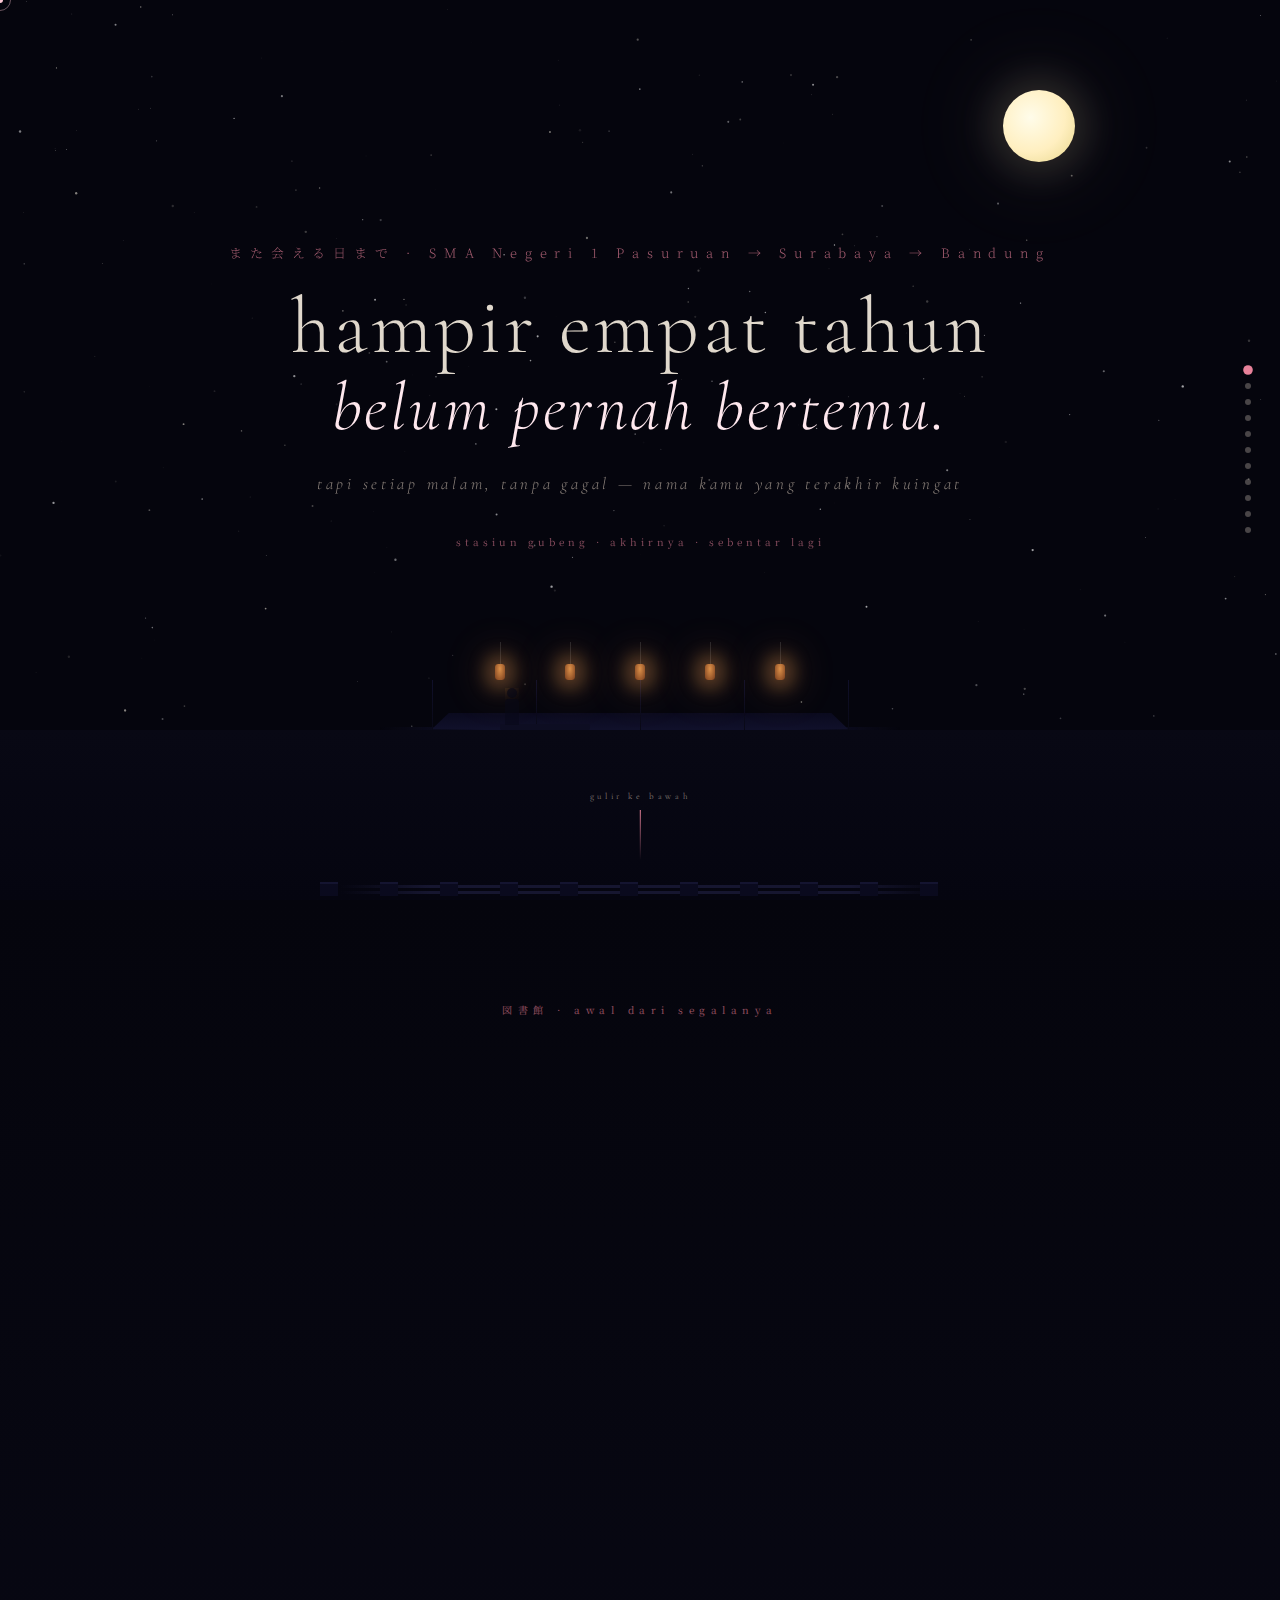
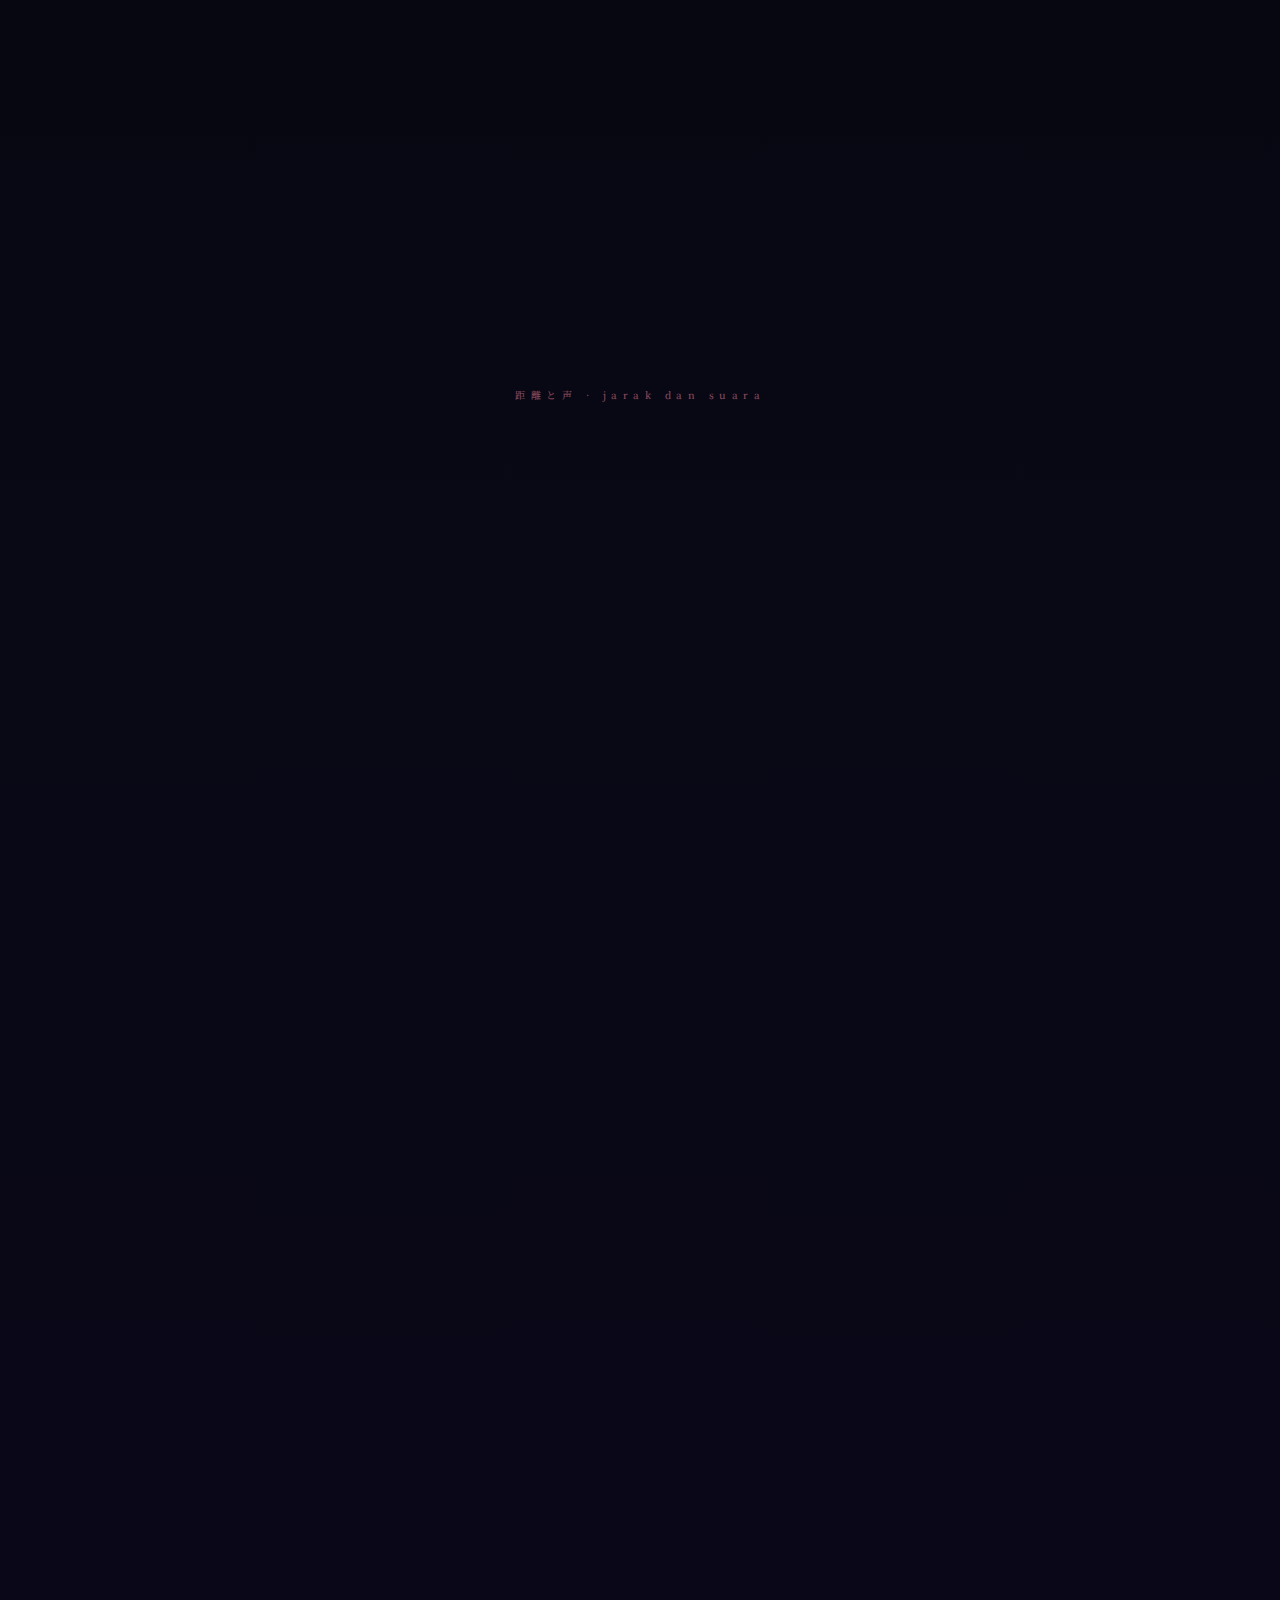
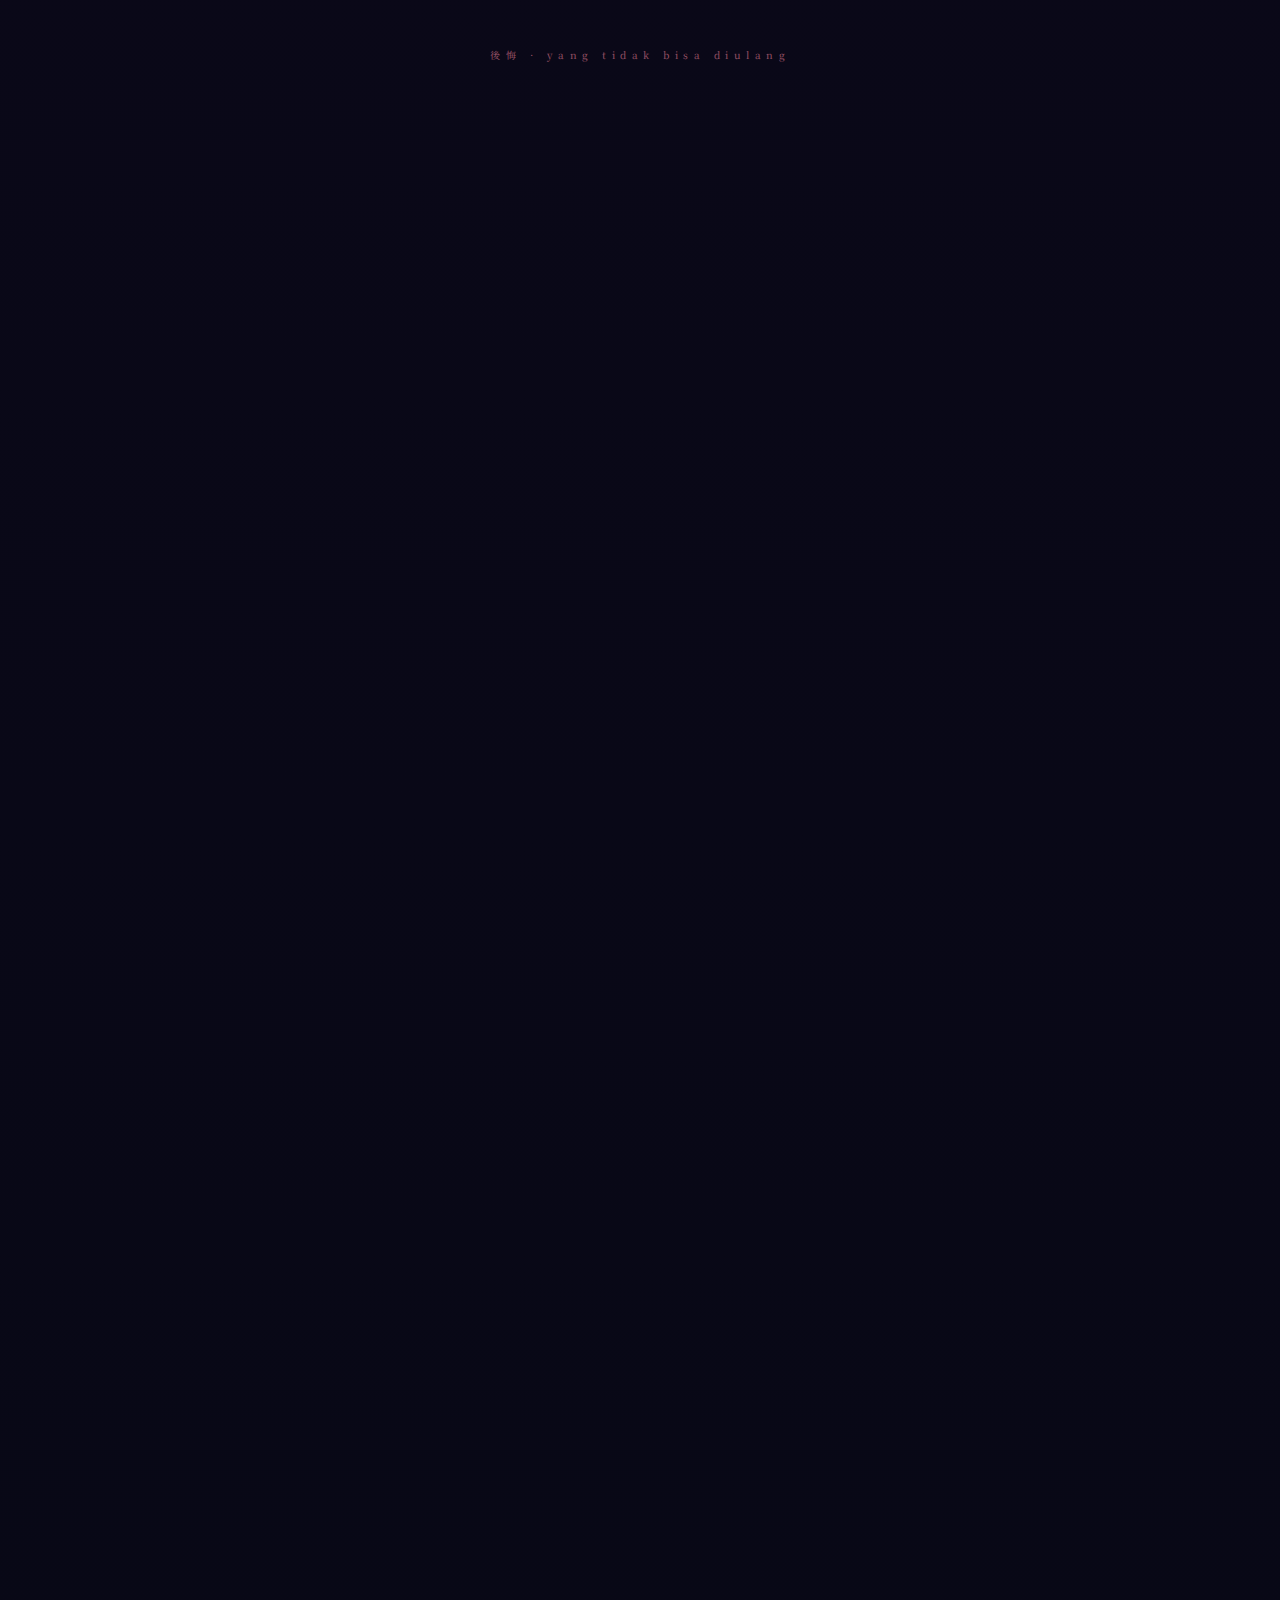
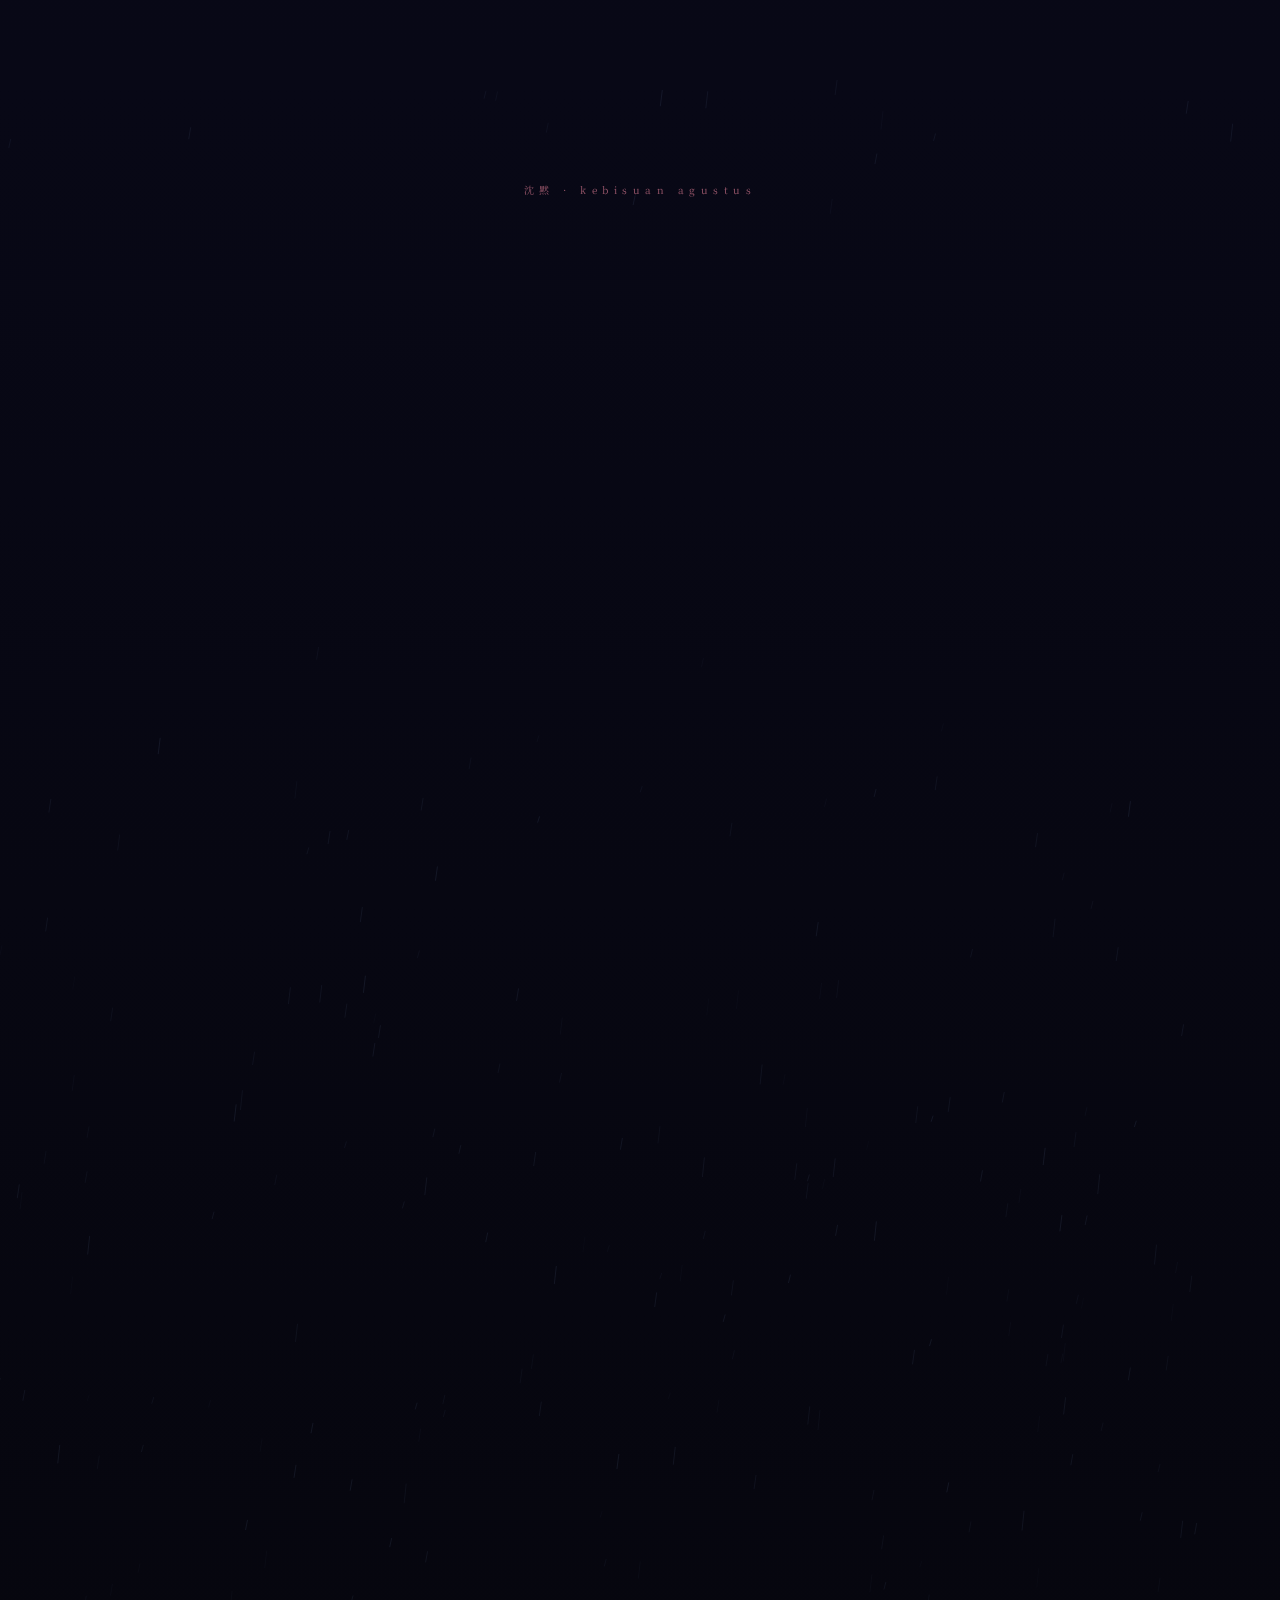
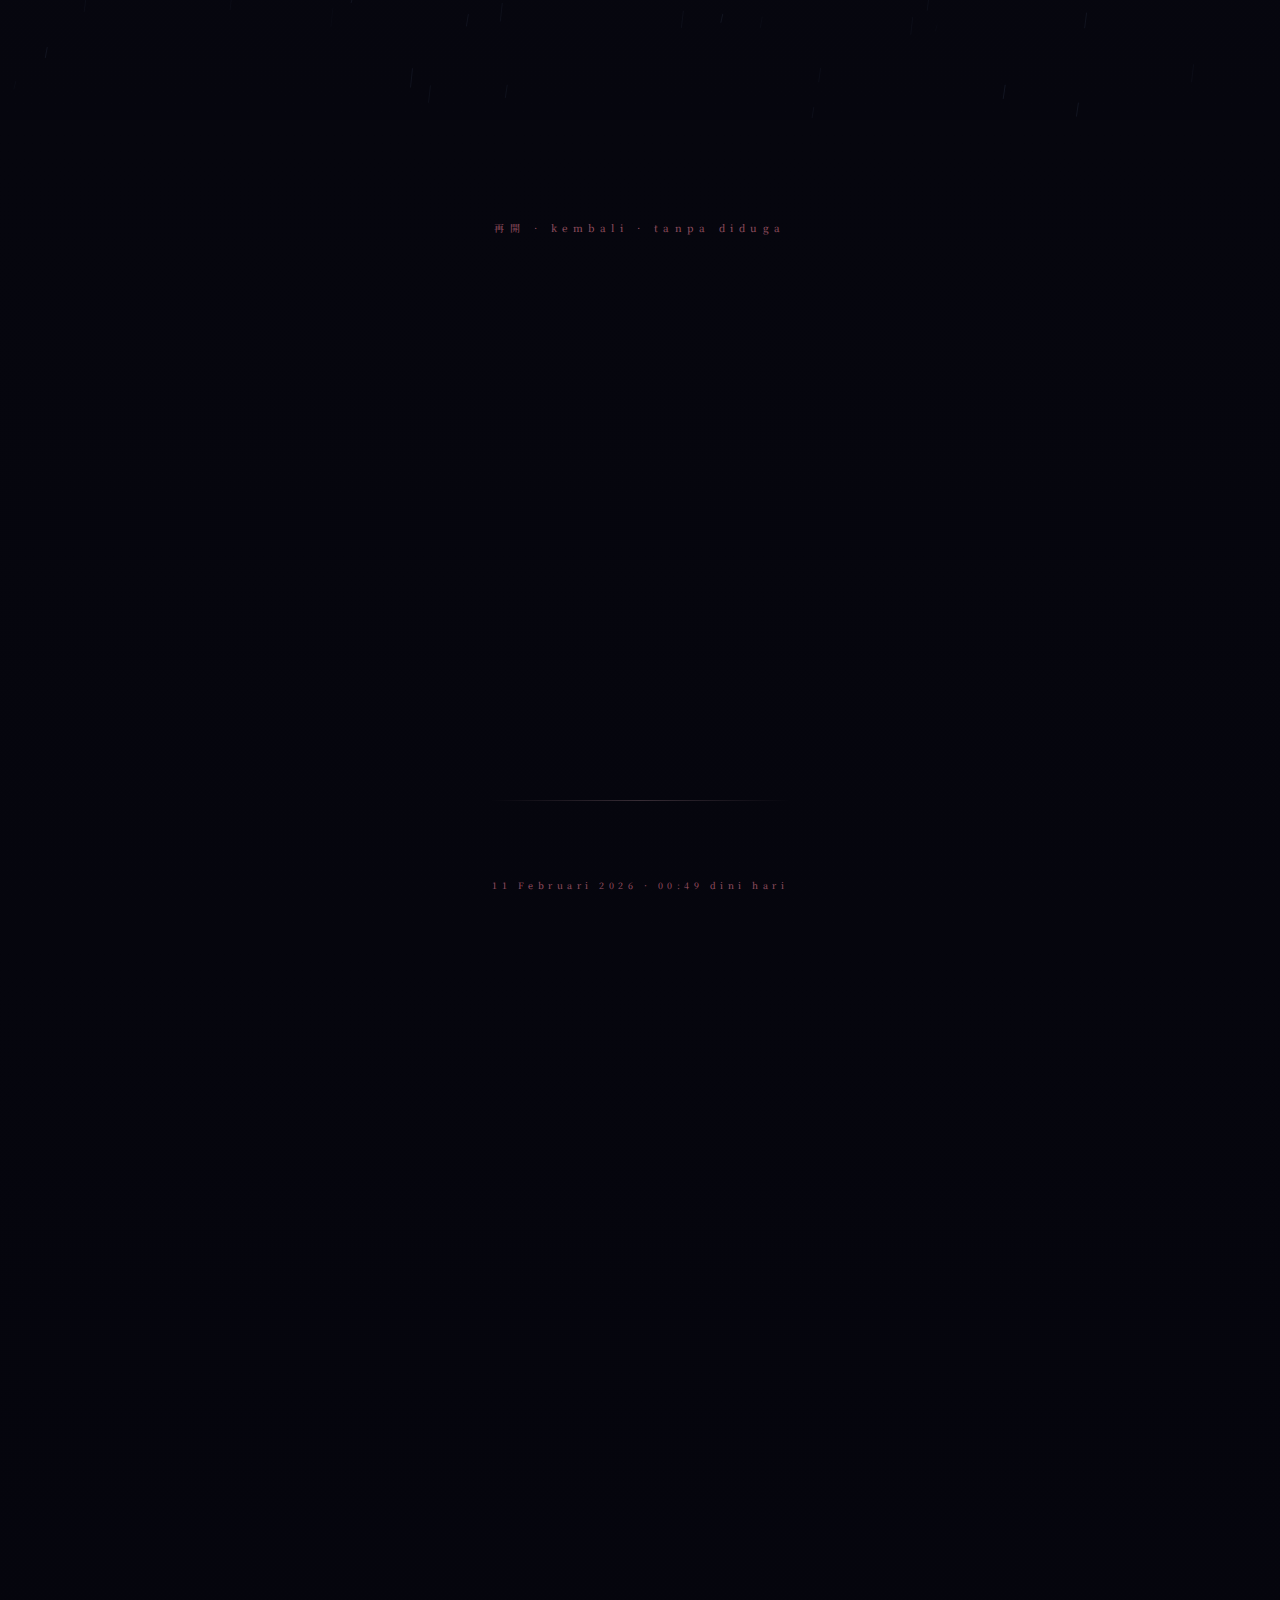
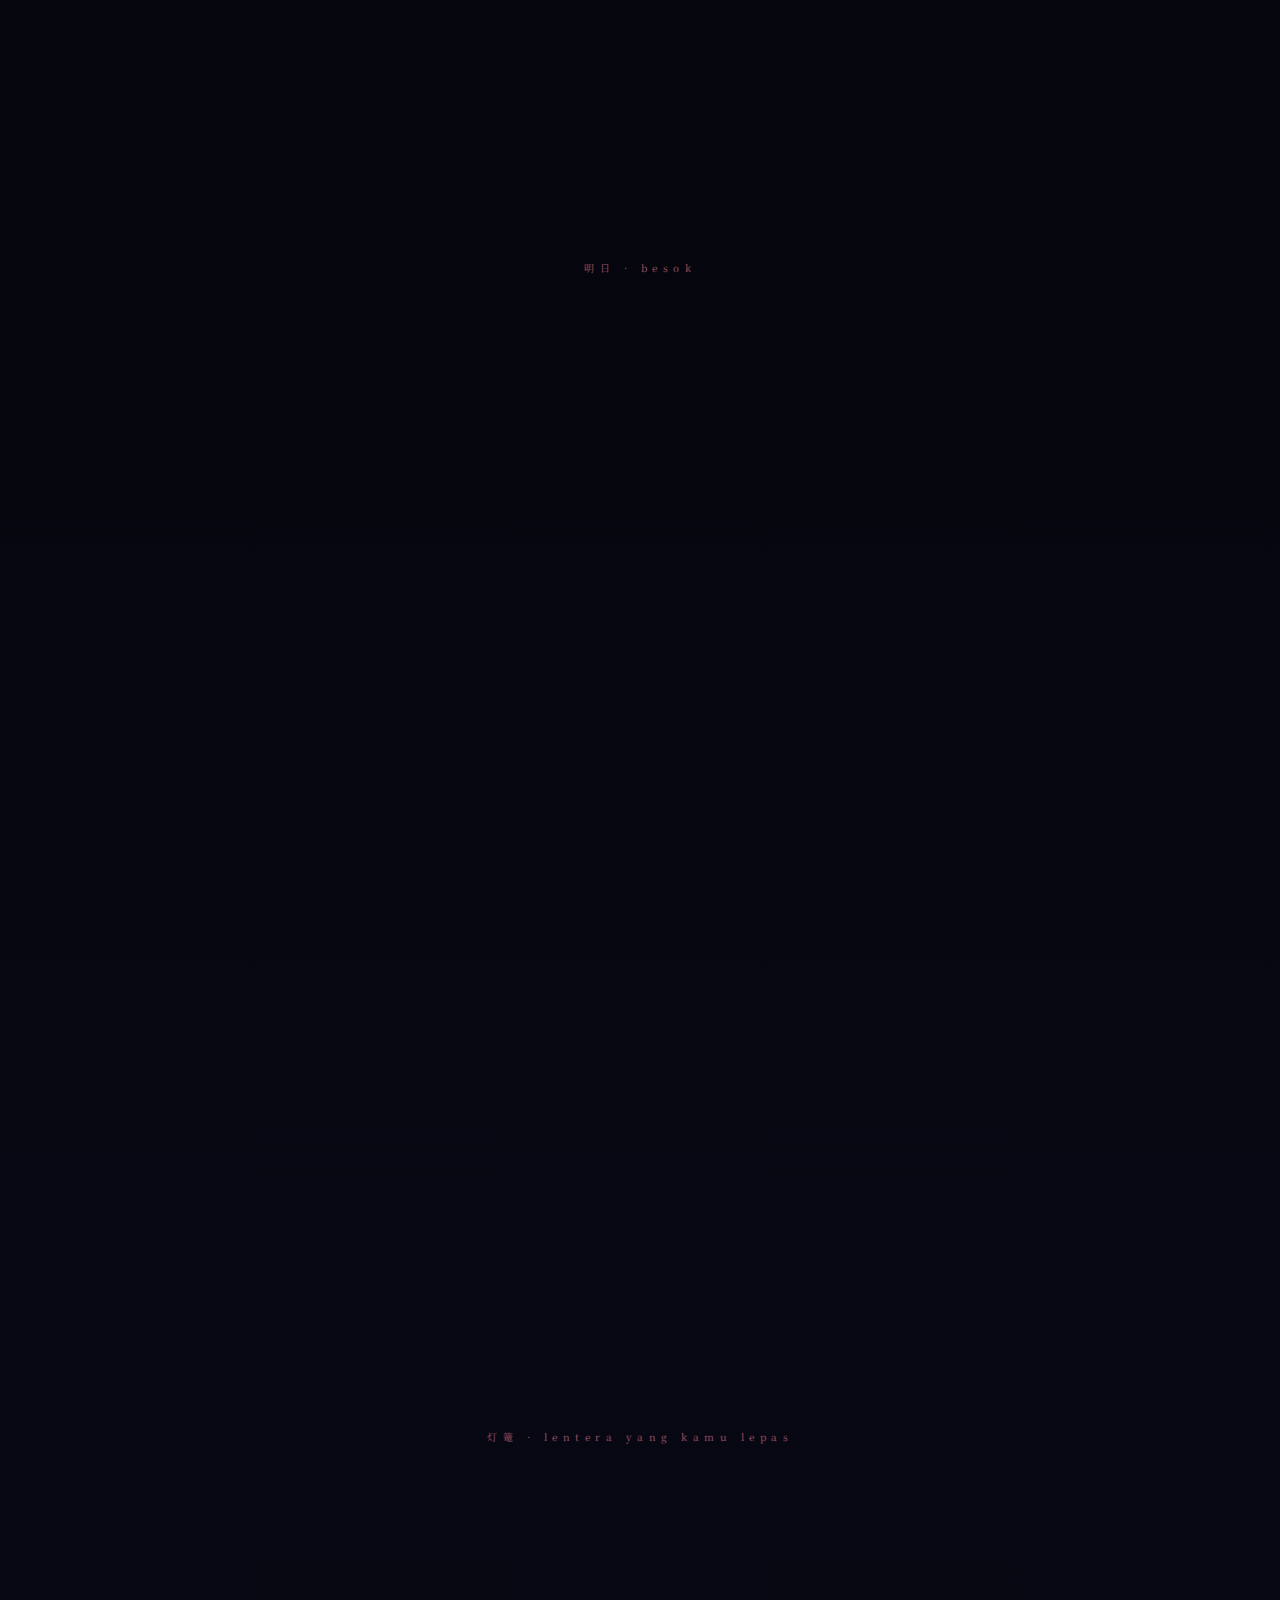
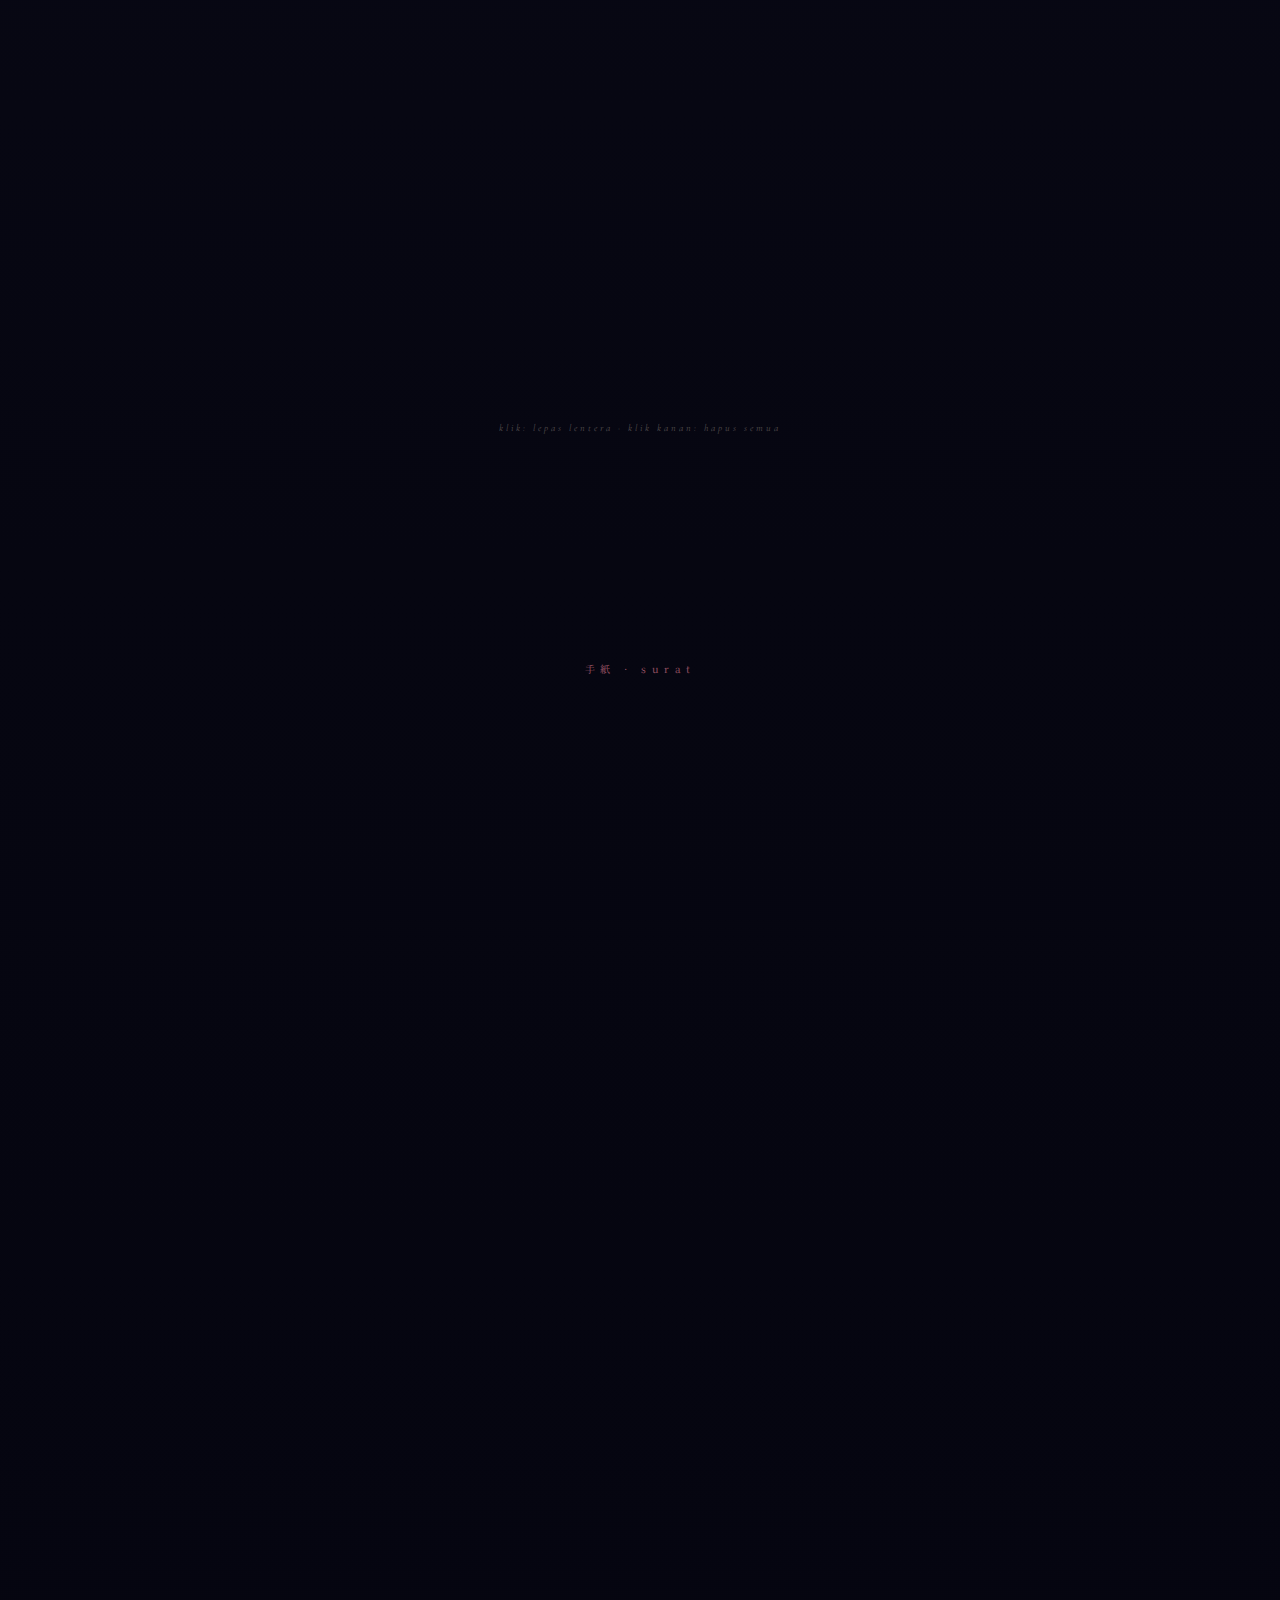
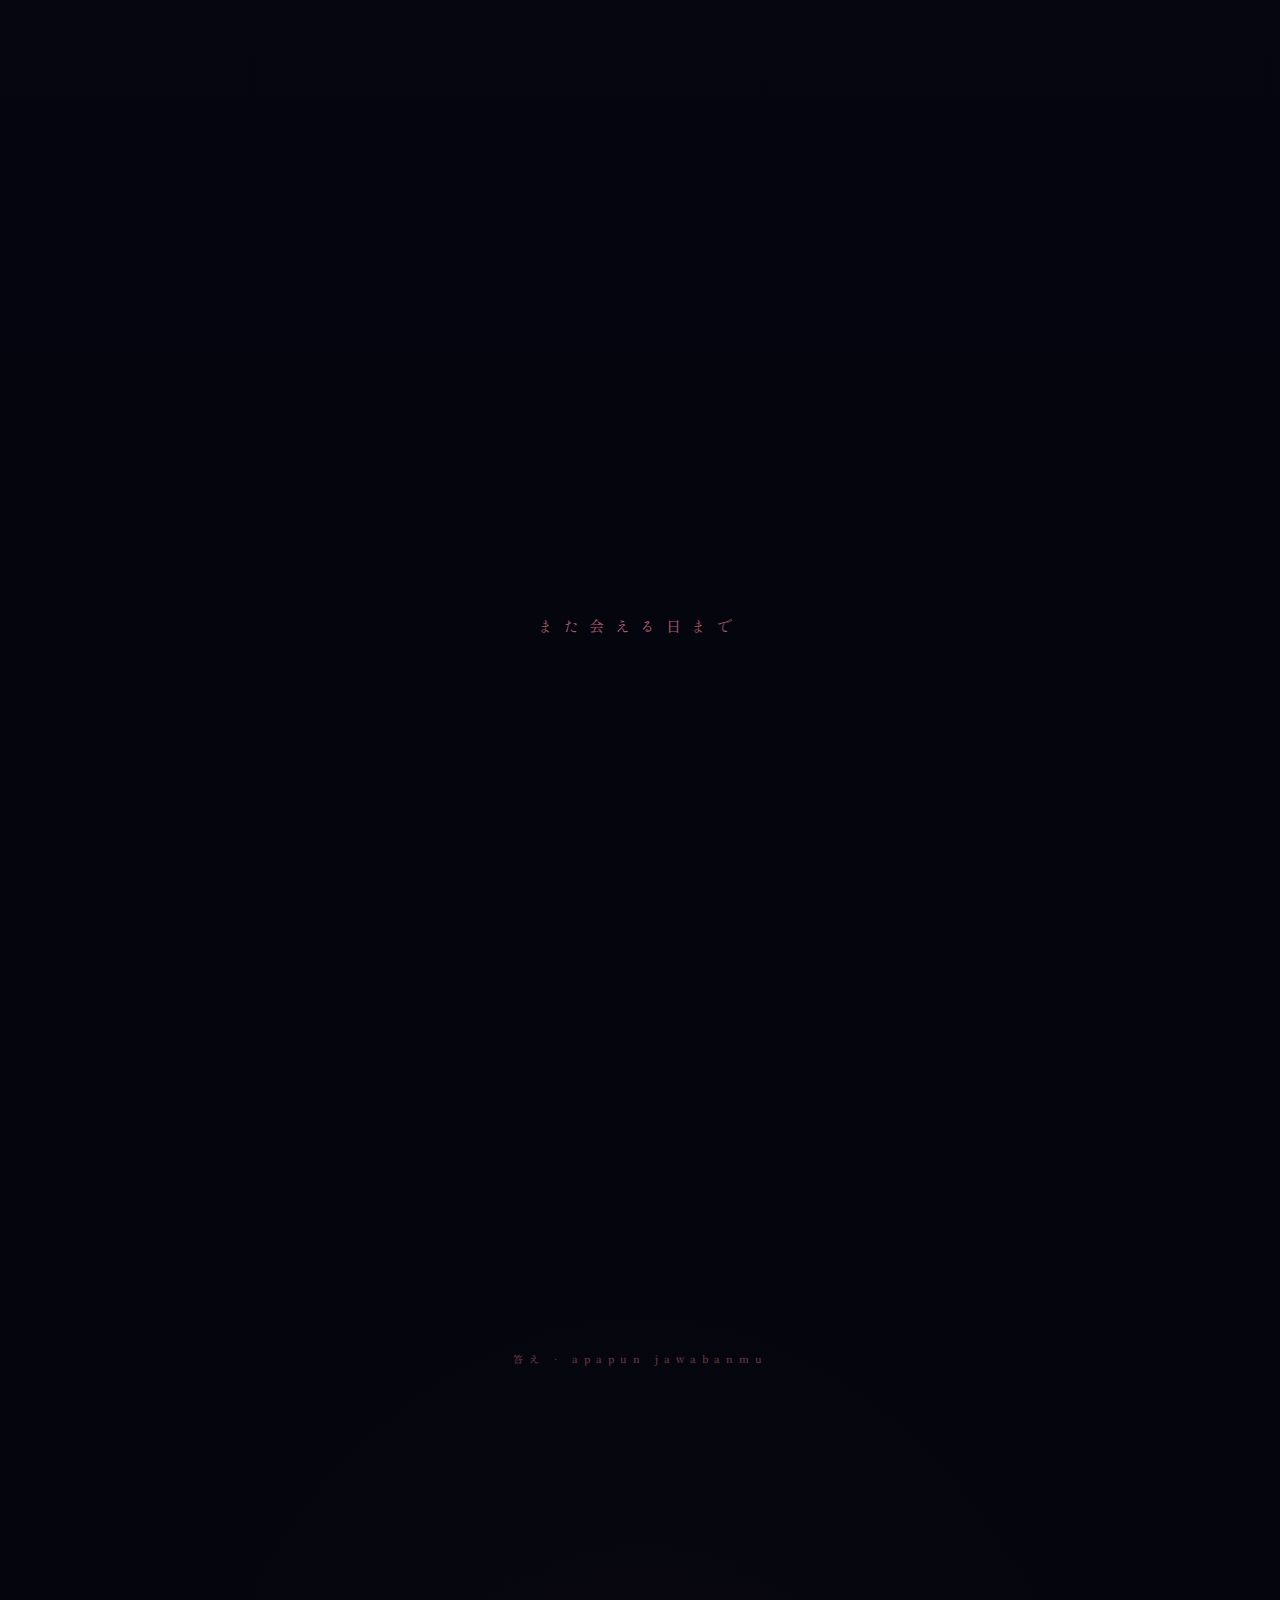
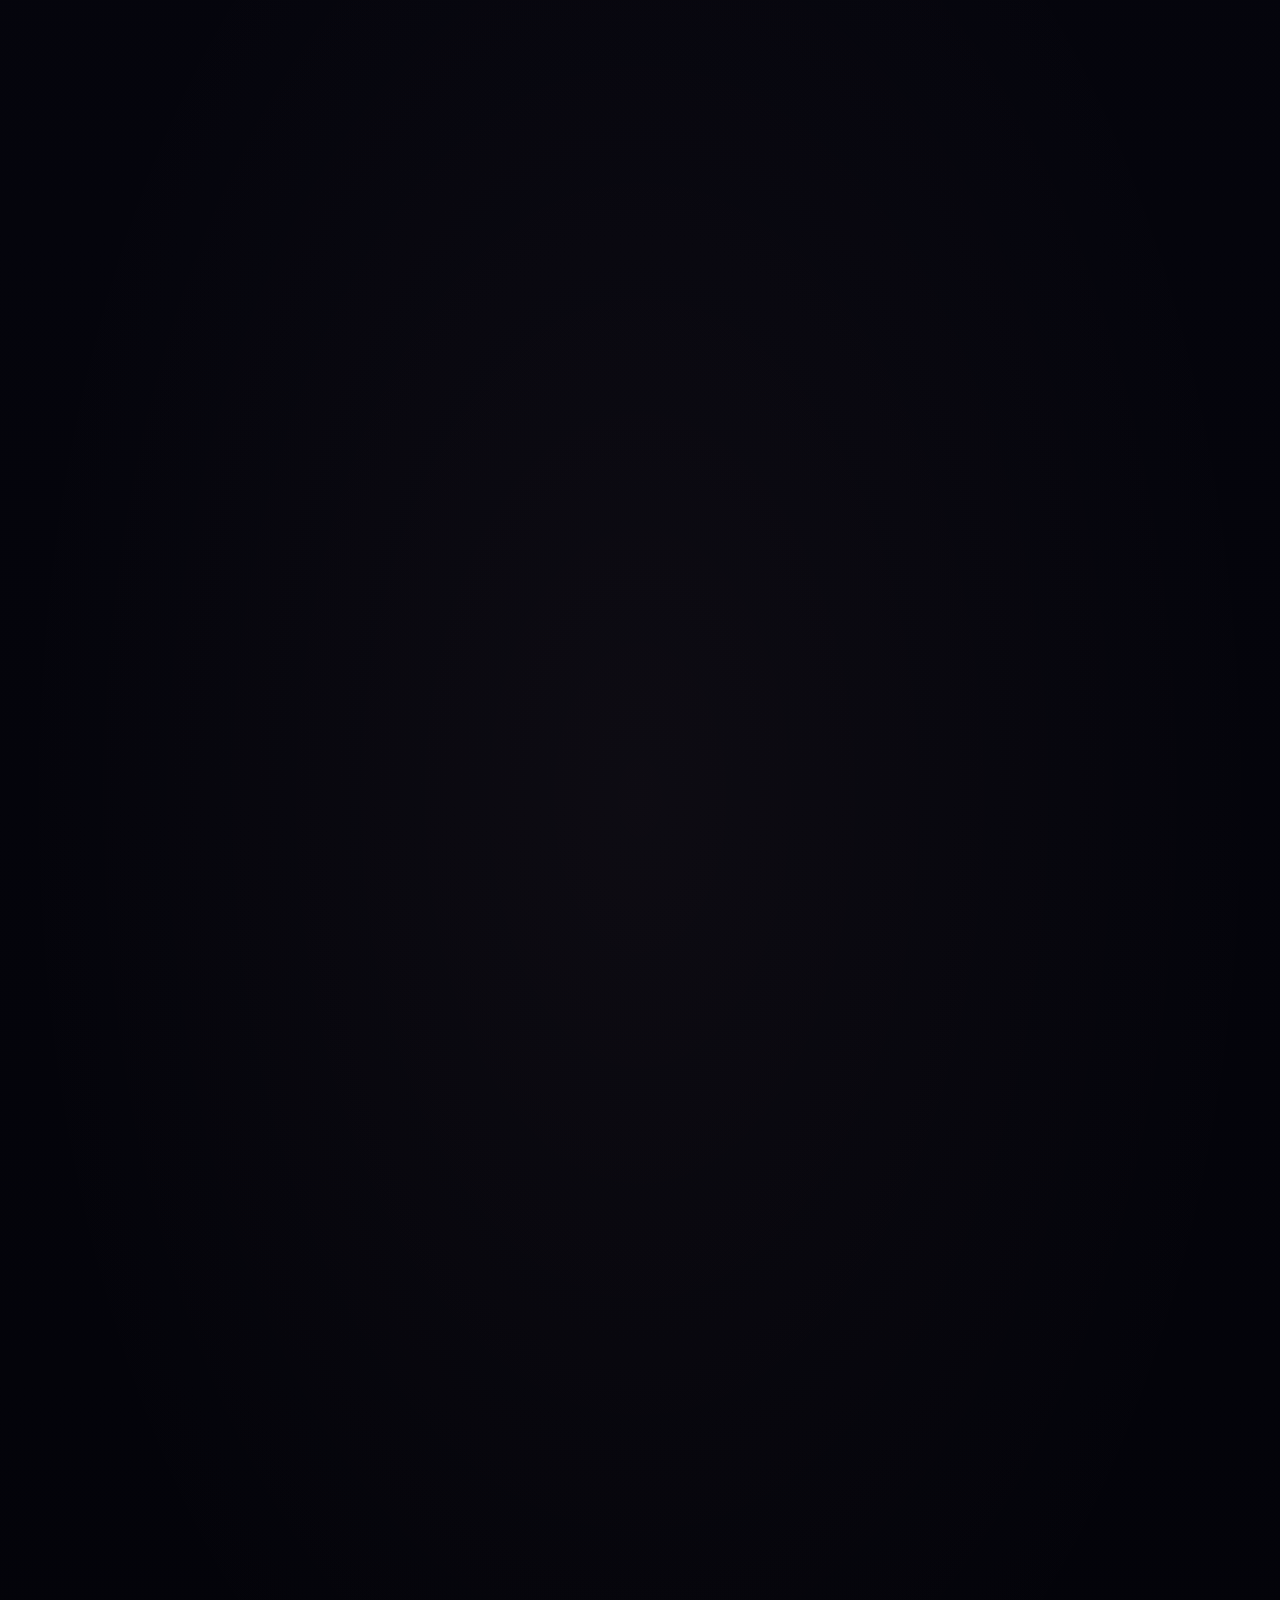
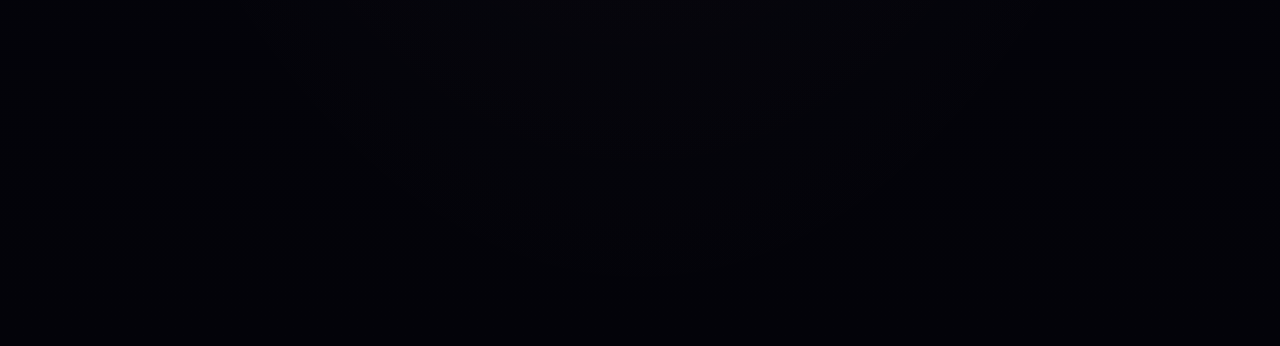
<file: drafts/untuk-diva-versi6.html>
<!DOCTYPE html>
<html lang="id">
<head>
<meta charset="UTF-8">
<meta name="viewport" content="width=device-width, initial-scale=1.0">
<title>また会える日まで — untuk Diva</title>
<link href="https://fonts.googleapis.com/css2?family=Shippori+Mincho:wght@400;600;800&family=Cormorant+Garamond:ital,wght@0,300;0,400;0,600;1,300;1,400;1,600&family=Noto+Serif+JP:wght@200;300;400&display=swap" rel="stylesheet">
<style>
:root {
  --night: #05050d;
  --deep: #080814;
  --twilight: #0d0d1c;
  --sakura: #ffc8d4;
  --sakura-dim: #e8829a;
  --sakura-pale: #ffe8ee;
  --cream: #f0e8d8;
  --amber: #f0a050;
  --blue: #7a9fc0;
  --text: #e0d8cc;
  --text-dim: #8a807a;
  --text-dimmer: rgba(200,190,180,.35);
}
*{margin:0;padding:0;box-sizing:border-box;}
html{scroll-behavior:smooth;}
body{background:var(--night);color:var(--text);font-family:'Cormorant Garamond',serif;overflow-x:hidden;cursor:none;}

.cur{width:6px;height:6px;background:var(--sakura);border-radius:50%;position:fixed;pointer-events:none;z-index:9999;transform:translate(-50%,-50%);mix-blend-mode:screen;}
.cur-ring{width:22px;height:22px;border:1px solid rgba(255,200,212,.4);border-radius:50%;position:fixed;pointer-events:none;z-index:9998;transform:translate(-50%,-50%);transition:all .13s ease;}

#bgCanvas{position:fixed;top:0;left:0;width:100%;height:100%;z-index:0;pointer-events:none;}

.nav{position:fixed;right:1.8rem;top:50%;transform:translateY(-50%);z-index:100;display:flex;flex-direction:column;gap:10px;}
.nav a{width:6px;height:6px;border-radius:50%;background:var(--text-dimmer);display:block;transition:all .3s;}
.nav a.active,.nav a:hover{background:var(--sakura-dim);transform:scale(1.6);}

section{position:relative;z-index:1;min-height:100vh;display:flex;flex-direction:column;align-items:center;justify-content:center;padding:5rem 2rem;}

.fade{opacity:0;transform:translateY(22px);transition:opacity 1.1s ease,transform 1.1s ease;}
.fade.show{opacity:1;transform:translateY(0);}
.d1{transition-delay:.15s}.d2{transition-delay:.3s}.d3{transition-delay:.5s}.d4{transition-delay:.75s}.d5{transition-delay:1s}

.kana{font-family:'Noto Serif JP',serif;font-size:10px;letter-spacing:.55em;color:var(--sakura-dim);opacity:.65;text-align:center;display:block;margin-bottom:1rem;}
.s-title{font-family:'Shippori Mincho',serif;font-size:clamp(24px,3.5vw,44px);font-weight:400;text-align:center;margin-bottom:.4rem;}
.s-italic{font-size:clamp(13px,1.5vw,16px);font-style:italic;color:var(--text-dim);letter-spacing:.2em;text-align:center;margin-bottom:3.5rem;}

/* ═══ HERO ═══ */
#s0{padding:0;overflow:hidden;}
.hero-wrap{width:100%;height:100vh;position:relative;display:flex;align-items:center;justify-content:center;}
#snowCanvas{position:absolute;inset:0;width:100%;height:100%;pointer-events:none;}
.moon{position:absolute;top:10%;right:16%;width:72px;height:72px;background:radial-gradient(circle at 38% 38%,#fffcea,#ffefc0 55%,#e8d68a);border-radius:50%;box-shadow:0 0 35px 14px rgba(255,239,192,.12),0 0 90px 30px rgba(255,239,192,.05);animation:mf 9s ease-in-out infinite;}
@keyframes mf{0%,100%{transform:translateY(0)}50%{transform:translateY(-7px)}}

.platform-scene{position:absolute;bottom:0;left:0;right:0;height:55vh;}
.p-bg{position:absolute;bottom:0;left:0;right:0;height:170px;background:linear-gradient(to bottom,#080814,#050510);}
.p-roof-wrap{position:absolute;bottom:165px;left:50%;transform:translateX(-50%);width:min(520px,90vw);}
.p-roof{height:8px;background:linear-gradient(to right,transparent,#10102a 20%,#10102a 80%,transparent);position:relative;}
.p-roof::before{content:'';position:absolute;top:-14px;left:10%;right:10%;height:16px;background:linear-gradient(to bottom,#0a0a1e,#10102a);clip-path:polygon(0 100%,4% 0,96% 0,100% 100%);}
.p-beam{position:absolute;bottom:0;width:1px;height:55px;background:linear-gradient(to bottom,#10102a,#080814);}

.lanterns{position:absolute;bottom:220px;left:50%;transform:translateX(-50%);display:flex;gap:60px;}
.ln{display:flex;flex-direction:column;align-items:center;animation:ls 5s ease-in-out infinite;}
.ln:nth-child(2){animation-delay:-1.7s}.ln:nth-child(3){animation-delay:-3.2s}
@keyframes ls{0%,100%{transform:rotate(-2.5deg)}50%{transform:rotate(2.5deg)}}
.ln-wire{width:1px;height:22px;background:rgba(255,255,255,.12);}
.ln-body{width:10px;height:16px;background:radial-gradient(ellipse at 50% 30%,rgba(244,160,80,.9),rgba(200,100,40,.6));border-radius:3px;box-shadow:0 0 18px 8px rgba(244,160,80,.35),0 0 40px 15px rgba(244,160,80,.12);}

.bench{position:absolute;bottom:170px;left:calc(50% - 140px);width:90px;}
.bench-top{width:100%;height:6px;background:#0d0d22;border-radius:2px;}

.figure{position:absolute;bottom:175px;left:calc(50% - 135px);display:flex;flex-direction:column;align-items:center;opacity:.5;animation:fb 4.5s ease-in-out infinite;}
@keyframes fb{0%,100%{transform:translateY(0)}50%{transform:translateY(-2px)}}
.fig-head{width:10px;height:10px;border-radius:50%;background:#080818;}
.fig-body{width:14px;height:26px;background:#080818;border-radius:3px 3px 0 0;margin-top:1px;}

.tracks{position:absolute;bottom:0;left:0;right:0;height:50px;overflow:hidden;}
.rail-line{position:absolute;left:50%;transform:translateX(-50%);bottom:12px;height:3px;width:min(600px,88vw);background:linear-gradient(to right,transparent,#161630 15%,#161630 85%,transparent);border-radius:2px;}
.rail-line.r2{bottom:6px;}
.sleeper-row{position:absolute;bottom:4px;left:50%;transform:translateX(-50%);display:flex;gap:0;width:min(640px,90vw);overflow:hidden;animation:sr 1.8s linear infinite;}
@keyframes sr{from{transform:translateX(calc(-50% + 0px))}to{transform:translateX(calc(-50% - 60px))}}
.slp{width:18px;height:14px;border-top:2px solid #141430;background:#0a0a1e;flex-shrink:0;margin-right:42px;}

.train-pass{position:absolute;bottom:14px;left:-500px;display:flex;animation:tp 18s linear infinite;animation-delay:2s;}
@keyframes tp{0%{left:-500px}100%{left:110vw}}
.t-eng{width:120px;height:44px;background:linear-gradient(135deg,#141428,#0e0e20);border:1px solid #20203a;border-radius:6px 3px 0 0;position:relative;flex-shrink:0;}
.t-eng::after{content:'';position:absolute;top:50%;right:-10px;width:16px;height:16px;border-radius:50%;transform:translateY(-50%);background:rgba(255,245,200,.08);box-shadow:0 0 30px 12px rgba(255,245,200,.12);animation:hl .08s ease-in-out infinite alternate;}
@keyframes hl{from{opacity:.8}to{opacity:1}}
.t-car{width:100px;height:40px;background:linear-gradient(to bottom,#121220,#0c0c18);border:1px solid #1a1a30;border-radius:2px 2px 0 0;flex-shrink:0;margin-left:3px;position:relative;}
.t-win{position:absolute;top:9px;width:22px;height:14px;background:rgba(255,235,180,.06);border:1px solid rgba(255,235,180,.1);border-radius:1px;}
.w1{left:8px}.w2{left:38px}.w3{left:68px}

.hero-text{position:relative;z-index:3;text-align:center;margin-bottom:12vh;}
.h-kana{font-family:'Noto Serif JP',serif;font-weight:200;font-size:clamp(10px,1.3vw,13px);letter-spacing:.6em;color:var(--sakura-dim);opacity:.7;display:block;margin-bottom:1.4rem;animation:fu 1.8s ease .4s both;}
.h-main{font-family:'Cormorant Garamond',serif;font-size:clamp(34px,7vw,80px);font-weight:300;line-height:1.08;letter-spacing:.04em;animation:fu 1.8s ease .7s both;}
.h-main em{font-style:italic;color:var(--sakura-pale);display:block;font-size:.85em;}
.h-sub{font-family:'Cormorant Garamond',serif;font-size:clamp(13px,1.6vw,17px);font-weight:300;color:var(--text-dim);letter-spacing:.22em;margin-top:1.8rem;font-style:italic;animation:fu 1.8s ease 1.1s both;}
.h-date{font-family:'Noto Serif JP',serif;font-size:10px;letter-spacing:.4em;color:var(--sakura-dim);opacity:.6;margin-top:2.5rem;display:block;animation:fu 1.8s ease 1.5s both;}
@keyframes fu{from{opacity:0;transform:translateY(20px)}to{opacity:1;transform:translateY(0)}}

.scroll-ind{position:absolute;bottom:40px;left:50%;transform:translateX(-50%);display:flex;flex-direction:column;align-items:center;gap:8px;animation:fu 1.8s ease 2.2s both;}
.scroll-ind span{font-size:9px;letter-spacing:.4em;color:var(--text-dim);}
.scroll-line{width:1px;height:50px;background:linear-gradient(to bottom,var(--sakura-dim),transparent);animation:sp 2.2s ease-in-out infinite;}
@keyframes sp{0%,100%{opacity:.25;height:35px}50%{opacity:1;height:55px}}

/* ═══ S1 ═══ */
#s1{background:linear-gradient(to bottom,var(--night),var(--deep));}
.memory-grid{display:grid;grid-template-columns:1fr 1fr;gap:1.8rem;width:min(700px,90vw);}
@media(max-width:540px){.memory-grid{grid-template-columns:1fr}}
.mem-card{padding:2rem;border:1px solid rgba(255,200,212,.07);background:rgba(255,255,255,.018);position:relative;transition:all .4s ease;}
.mem-card:hover{border-color:rgba(255,200,212,.18);background:rgba(255,200,212,.03);}
.mem-card::before{content:attr(data-num);position:absolute;top:-1rem;left:1.5rem;font-family:'Shippori Mincho',serif;font-size:9px;letter-spacing:.5em;color:var(--sakura-dim);background:var(--deep);padding:0 .8rem;opacity:.7;}
.mem-icon{font-size:22px;margin-bottom:1rem;opacity:.6;}
.mem-title{font-family:'Shippori Mincho',serif;font-size:17px;margin-bottom:.7rem;color:var(--cream);}
.mem-body{font-size:clamp(13px,1.4vw,15px);line-height:2;color:var(--text-dim);font-style:italic;}
.mem-body em{color:var(--sakura-pale);font-style:normal;}
.wide{grid-column:1/-1;}

/* ═══ S2 ═══ */
#s2{background:linear-gradient(to bottom,var(--deep),#0a0818);}
.distance-visual{width:min(680px,90vw);position:relative;margin:2rem 0;}
.city-pair{display:flex;align-items:center;gap:0;margin-bottom:2.5rem;}
.city{min-width:110px;}
.city-dot{width:10px;height:10px;border-radius:50%;margin-bottom:.5rem;}
.city-dot.pink{background:var(--sakura-dim);box-shadow:0 0 16px 6px rgba(232,130,154,.25);}
.city-dot.blue{background:var(--blue);box-shadow:0 0 16px 6px rgba(122,159,192,.25);}
.city-name{font-family:'Shippori Mincho',serif;font-size:14px;color:var(--cream);letter-spacing:.12em;}
.city-tag{font-size:10px;color:var(--text-dim);font-style:italic;margin-top:2px;}
.d-line{flex:1;position:relative;height:1px;background:linear-gradient(to right,rgba(232,130,154,.2),rgba(122,159,192,.2));margin:0 1rem;}
.d-km{position:absolute;top:-18px;left:50%;transform:translateX(-50%);font-size:9px;letter-spacing:.3em;color:var(--text-dim);white-space:nowrap;}
.d-train{width:10px;height:6px;background:var(--amber);border-radius:2px;position:absolute;top:50%;transform:translateY(-50%);box-shadow:0 0 8px 3px rgba(240,160,80,.4);animation:dtr var(--dur,8s) ease-in-out infinite;}
@keyframes dtr{0%{left:0}45%{left:calc(100% - 10px)}55%{left:calc(100% - 10px)}100%{left:0}}

.sleep-call{width:min(600px,88vw);padding:2.5rem;border-left:1px solid rgba(255,200,212,.1);margin-top:3rem;position:relative;}
.sleep-call::before{content:'';position:absolute;top:0;left:-1px;width:1px;height:100%;background:linear-gradient(to bottom,transparent,var(--sakura-dim) 30%,var(--sakura-dim) 70%,transparent);}
.sc-time{font-family:'Cormorant Garamond',serif;font-size:clamp(48px,9vw,90px);font-weight:300;letter-spacing:-.03em;color:rgba(255,200,212,.1);line-height:1;}
.sc-label{font-size:10px;letter-spacing:.4em;color:var(--sakura-dim);margin-top:-.5rem;margin-bottom:1.5rem;}
.sc-body{font-size:clamp(14px,1.6vw,17px);line-height:2.1;color:var(--text-dim);font-style:italic;}
.sc-body em{color:var(--sakura-pale);font-style:normal;}
.wave-wrap{display:flex;align-items:center;gap:3px;margin:1.5rem 0;height:36px;}
.wave-bar{width:3px;border-radius:3px;background:var(--sakura-dim);animation:wb var(--wdur,1s) ease-in-out infinite alternate;}
@keyframes wb{from{height:4px;opacity:.2}to{height:var(--wh,20px);opacity:.7}}

/* ═══ S3 ═══ */
#s3{background:linear-gradient(to bottom,#0a0818,#080816);}
.confession{width:min(580px,88vw);}
.conf-kana{font-family:'Noto Serif JP',serif;font-size:10px;letter-spacing:.55em;color:rgba(232,130,154,.4);text-align:center;margin-bottom:3rem;}
.conf-item{margin-bottom:2.5rem;padding-bottom:2.5rem;border-bottom:1px solid rgba(255,255,255,.04);padding-left:1.5rem;position:relative;}
.conf-item::before{content:'';position:absolute;left:0;top:.4rem;width:1px;height:calc(100% - 2.5rem);background:linear-gradient(to bottom,rgba(232,130,154,.3),transparent);}
.conf-item:last-child{border-bottom:none;}
.conf-num{font-family:'Noto Serif JP',serif;font-size:9px;letter-spacing:.4em;color:var(--sakura-dim);opacity:.6;margin-bottom:.5rem;}
.conf-title{font-family:'Shippori Mincho',serif;font-size:19px;color:var(--cream);margin-bottom:.7rem;font-weight:400;}
.conf-body{font-size:clamp(13px,1.5vw,16px);line-height:2;color:var(--text-dim);font-style:italic;}
.conf-body em{color:var(--sakura-pale);font-style:normal;}

/* ═══ S4 ═══ */
#s4{background:linear-gradient(to bottom,#080816,#06060e);overflow:hidden;}
#rainCanvas{position:absolute;inset:0;width:100%;height:100%;pointer-events:none;opacity:.4;}
.rain-quote{width:min(580px,88vw);position:relative;z-index:2;}
.rq-date{font-family:'Noto Serif JP',serif;font-size:9px;letter-spacing:.5em;color:var(--sakura-dim);opacity:.6;margin-bottom:2rem;text-align:center;}
.rq-block{padding:2rem 2.5rem;border:1px solid rgba(255,200,212,.06);background:rgba(255,255,255,.012);margin-bottom:1.2rem;}
.rq-who{font-size:9px;letter-spacing:.4em;color:var(--text-dim);margin-bottom:.8rem;font-family:'Noto Serif JP',serif;}
.rq-who.him{color:var(--blue);opacity:.7;}
.rq-who.her{color:var(--sakura-dim);opacity:.7;}
.rq-text{font-size:clamp(14px,1.6vw,17px);line-height:2;color:var(--text);font-style:italic;}
.rq-text em{color:var(--sakura-pale);font-style:normal;}
.silence{text-align:center;position:relative;z-index:2;margin:2rem 0;}
.silence-text{font-family:'Shippori Mincho',serif;font-size:clamp(16px,2.5vw,26px);color:var(--text-dim);opacity:.4;letter-spacing:.1em;}

/* ═══ S5 ═══ */
#s5{background:linear-gradient(to bottom,#06060e,#05050d);}
.feb-date{font-family:'Noto Serif JP',serif;font-size:9px;letter-spacing:.5em;color:var(--sakura-dim);text-align:center;margin-bottom:2.5rem;opacity:.65;}
.flipbook{width:min(440px,88vw);border:1px solid rgba(255,200,212,.1);padding:2.5rem;position:relative;margin:0 auto;}
.flipbook::before{content:'📖 mini book · heyzine';font-family:'Noto Serif JP',serif;font-size:9px;letter-spacing:.4em;color:var(--sakura-dim);position:absolute;top:-.8rem;left:50%;transform:translateX(-50%);background:#06060e;padding:0 1rem;white-space:nowrap;}
.fb-pages{display:flex;gap:.5rem;margin-bottom:1.5rem;}
.fb-page{flex:1;aspect-ratio:3/4;border:1px solid rgba(255,200,212,.08);background:rgba(255,200,212,.025);border-radius:2px;padding:.7rem;display:flex;flex-direction:column;justify-content:space-between;}
.fb-page-num{font-size:7px;letter-spacing:.3em;color:var(--text-dim);opacity:.5;}
.fb-page-content{font-size:8px;color:var(--text-dim);line-height:1.7;font-style:italic;text-align:center;}
.fb-sakura{font-size:14px;text-align:center;opacity:.6;}
.fb-her-words{font-family:'Cormorant Garamond',serif;font-size:clamp(16px,2vw,22px);font-style:italic;color:var(--sakura-pale);text-align:center;margin:1.5rem 0;line-height:1.8;}
.fb-caption{font-size:clamp(13px,1.5vw,16px);line-height:2;color:var(--text-dim);font-style:italic;text-align:center;}
.fb-caption em{color:var(--sakura-pale);font-style:normal;}
.divider-line{width:min(300px,60vw);height:1px;background:linear-gradient(to right,transparent,rgba(255,200,212,.2),transparent);margin:3.5rem auto;}

/* ═══ S6 ═══ */
#s6{background:linear-gradient(to bottom,#05050d,var(--deep));}
.tomorrow{width:min(620px,88vw);text-align:center;}
.tomorrow-num{font-family:'Cormorant Garamond',serif;font-size:clamp(70px,13vw,140px);font-weight:300;color:rgba(255,200,212,.07);line-height:1;letter-spacing:-.03em;display:block;}
.tomorrow-label{font-family:'Noto Serif JP',serif;font-size:10px;letter-spacing:.45em;color:var(--sakura-dim);opacity:.65;display:block;margin-top:-.5rem;}
.plan-cards{display:grid;grid-template-columns:repeat(3,1fr);gap:1rem;margin:3rem 0;width:min(620px,88vw);}
@media(max-width:500px){.plan-cards{grid-template-columns:1fr}}
.plan-card{padding:1.5rem;border:1px solid rgba(255,200,212,.06);text-align:center;}
.plan-time{font-family:'Noto Serif JP',serif;font-size:10px;letter-spacing:.3em;color:var(--amber);opacity:.8;margin-bottom:.6rem;}
.plan-icon{font-size:20px;margin-bottom:.5rem;opacity:.55;}
.plan-desc{font-size:12px;color:var(--text-dim);font-style:italic;line-height:1.7;}
.years-note{font-family:'Cormorant Garamond',serif;font-size:clamp(17px,2.5vw,27px);font-style:italic;line-height:1.75;color:var(--text-dim);max-width:500px;margin:0 auto;text-align:center;}
.years-note em{color:var(--sakura-pale);font-style:normal;}

/* ═══ S7 ═══ */
#s7{background:linear-gradient(to bottom,var(--deep),#060611);}
#lantCanvas{width:min(700px,90vw);height:400px;display:block;cursor:crosshair !important;border:1px solid rgba(255,200,212,.06);}
.lant-hint{font-size:10px;letter-spacing:.3em;color:var(--text-dim);text-align:center;margin-top:1rem;font-style:italic;opacity:.6;}

/* ═══ S8 ═══ */
#s8{background:linear-gradient(to bottom,#060611,#050510);}
.letter{width:min(560px,88vw);padding:3rem;border:1px solid rgba(255,200,212,.08);background:rgba(255,255,255,.015);position:relative;}
.letter::before{content:'手紙';font-family:'Shippori Mincho',serif;font-size:10px;letter-spacing:.55em;color:var(--sakura-dim);position:absolute;top:-1rem;left:50%;transform:translateX(-50%);background:#060611;padding:0 1rem;}
.l-greeting{font-size:20px;font-style:italic;color:var(--sakura-pale);margin-bottom:2rem;font-weight:300;}
.l-p{font-size:clamp(14px,1.7vw,18px);font-weight:300;line-height:2.1;color:var(--text);margin-bottom:1.4rem;}
.l-p em{color:var(--sakura-pale);font-style:italic;}
.l-sig{text-align:right;font-size:15px;font-style:italic;color:var(--text-dim);margin-top:2.5rem;padding-top:1.5rem;border-top:1px solid rgba(255,255,255,.05);}

/* ═══ S9 ═══ */
#s9{background:var(--night);overflow:hidden;}
.ending{text-align:center;position:relative;z-index:2;}
.e-jp{font-family:'Shippori Mincho',serif;font-size:clamp(11px,1.8vw,15px);letter-spacing:.7em;color:var(--sakura-dim);display:block;margin-bottom:2.5rem;opacity:.7;}
.e-main{font-family:'Cormorant Garamond',serif;font-size:clamp(30px,5.5vw,68px);font-weight:300;font-style:italic;line-height:1.25;color:var(--text);}
.e-main span{color:var(--sakura-pale);}
.e-sub{margin-top:2rem;font-size:clamp(12px,1.4vw,15px);color:var(--text-dim);letter-spacing:.22em;font-style:italic;line-height:1.9;}
.e-wallpaper{margin-top:3rem;font-family:'Noto Serif JP',serif;font-size:10px;letter-spacing:.4em;color:rgba(255,200,212,.25);}

.petal{position:fixed;pointer-events:none;z-index:0;border-radius:0 55% 0 55%;animation:pf linear infinite;}
@keyframes pf{0%{transform:translateY(-20px) rotate(0) scale(1);opacity:0}5%{opacity:.7}90%{opacity:.3}100%{transform:translateY(110vh) rotate(700deg) scale(.5);opacity:0}}

/* ═══ NOTIFICATION / TOAST ═══ */
#toast-overlay{position:fixed;inset:0;background:rgba(5,5,13,.75);backdrop-filter:blur(12px);z-index:10000;display:flex;align-items:center;justify-content:center;opacity:0;animation:toastOverlayIn .6s ease .3s forwards;}
@keyframes toastOverlayIn{to{opacity:1}}
#toast-box{width:min(520px,88vw);background:linear-gradient(135deg,rgba(12,12,24,.95),rgba(8,8,18,.98));border:1px solid rgba(255,200,212,.15);padding:2.8rem;position:relative;text-align:center;transform:translateY(30px) scale(.97);animation:toastBoxIn .7s cubic-bezier(.22,1,.36,1) .5s forwards;opacity:0;}
@keyframes toastBoxIn{to{transform:translateY(0) scale(1);opacity:1}}
#toast-box::before{content:'';position:absolute;inset:0;background:radial-gradient(ellipse at 50% 0%,rgba(255,200,212,.06),transparent 60%);pointer-events:none;}
.toast-sakura{font-size:28px;margin-bottom:1.4rem;animation:toastPulse 3s ease-in-out infinite;}
@keyframes toastPulse{0%,100%{transform:scale(1)}50%{transform:scale(1.08)}}
.toast-badge{display:inline-block;font-family:'Noto Serif JP',serif;font-size:8px;letter-spacing:.55em;color:var(--sakura-dim);border:1px solid rgba(232,130,154,.3);padding:.3rem .9rem;margin-bottom:1.4rem;opacity:.8;}
.toast-title{font-family:'Shippori Mincho',serif;font-size:clamp(18px,3vw,26px);font-weight:400;color:var(--cream);line-height:1.4;margin-bottom:1rem;}
.toast-body{font-family:'Cormorant Garamond',serif;font-size:clamp(13px,1.6vw,16px);font-style:italic;color:var(--text-dim);line-height:2;margin-bottom:1.6rem;}
.toast-body em{color:var(--sakura-pale);font-style:normal;}
.toast-laptop{display:flex;align-items:center;justify-content:center;gap:.7rem;padding:.8rem 1.2rem;border:1px solid rgba(255,200,212,.08);background:rgba(255,200,212,.03);margin-bottom:2rem;}
.toast-laptop-icon{font-size:16px;opacity:.6;}
.toast-laptop-text{font-family:'Noto Serif JP',serif;font-size:9px;letter-spacing:.35em;color:var(--text-dim);opacity:.8;}
.toast-divider{width:100%;height:1px;background:linear-gradient(to right,transparent,rgba(255,200,212,.15),transparent);margin-bottom:1.8rem;}
.toast-btn{background:none;border:1px solid rgba(232,130,154,.35);color:var(--sakura-pale);font-family:'Cormorant Garamond',serif;font-size:14px;font-style:italic;letter-spacing:.2em;padding:.8rem 2.2rem;cursor:pointer;transition:all .3s ease;position:relative;overflow:hidden;}
.toast-btn::before{content:'';position:absolute;inset:0;background:rgba(232,130,154,.06);opacity:0;transition:opacity .3s;}
.toast-btn:hover::before{opacity:1;}
.toast-btn:hover{border-color:rgba(232,130,154,.6);color:#fff;}
.toast-close-hint{font-family:'Noto Serif JP',serif;font-size:8px;letter-spacing:.4em;color:var(--text-dim);opacity:.4;margin-top:1rem;display:block;}

/* ═══ FINAL ANSWER SECTION (S10) ═══ */
#s10{background:linear-gradient(to bottom,var(--night),#030309);overflow:hidden;position:relative;}
#s10::before{content:'';position:absolute;inset:0;background:radial-gradient(ellipse at 50% 50%,rgba(255,200,212,.04),transparent 70%);pointer-events:none;}

.answer-wrap{width:min(660px,90vw);position:relative;z-index:2;}

.ans-kana{font-family:'Noto Serif JP',serif;font-size:10px;letter-spacing:.6em;color:var(--sakura-dim);opacity:.5;text-align:center;display:block;margin-bottom:3rem;}

.ans-question{font-family:'Cormorant Garamond',serif;font-size:clamp(22px,4vw,48px);font-weight:300;font-style:italic;text-align:center;line-height:1.3;color:rgba(255,232,238,.08);margin-bottom:4rem;letter-spacing:.04em;}

.ans-blocks{display:flex;flex-direction:column;gap:0;}

.ans-block{padding:2rem 2rem 2rem 3rem;border-left:1px solid rgba(255,200,212,.08);position:relative;transition:border-color .4s;}
.ans-block:hover{border-left-color:rgba(255,200,212,.25);}
.ans-block::before{content:'';position:absolute;left:-4px;top:2.2rem;width:7px;height:7px;border-radius:50%;background:var(--night);border:1px solid rgba(232,130,154,.4);transition:all .4s;}
.ans-block:hover::before{background:var(--sakura-dim);box-shadow:0 0 10px 3px rgba(232,130,154,.3);}
.ans-block-num{font-family:'Noto Serif JP',serif;font-size:8px;letter-spacing:.5em;color:var(--sakura-dim);opacity:.5;margin-bottom:.5rem;}
.ans-block-title{font-family:'Shippori Mincho',serif;font-size:clamp(16px,2.5vw,22px);color:var(--cream);margin-bottom:.8rem;font-weight:400;}
.ans-block-body{font-size:clamp(13px,1.5vw,16px);line-height:2.1;color:var(--text-dim);font-style:italic;}
.ans-block-body em{color:var(--sakura-pale);font-style:normal;}
.ans-block-body strong{color:var(--cream);font-style:normal;}

.ans-promise{margin-top:4rem;padding:2.5rem;border:1px solid rgba(255,200,212,.1);background:rgba(255,200,212,.018);position:relative;text-align:center;}
.ans-promise::before{content:'約束';font-family:'Shippori Mincho',serif;font-size:10px;letter-spacing:.55em;color:var(--sakura-dim);position:absolute;top:-.9rem;left:50%;transform:translateX(-50%);background:#030309;padding:0 1rem;}
.ans-promise-text{font-family:'Cormorant Garamond',serif;font-size:clamp(16px,2.2vw,22px);font-style:italic;line-height:1.9;color:var(--text);}
.ans-promise-text em{color:var(--sakura-pale);}

.ans-final-row{display:flex;justify-content:space-between;align-items:flex-end;margin-top:3rem;flex-wrap:wrap;gap:1.5rem;}
.ans-sig{font-family:'Cormorant Garamond',serif;font-size:16px;font-style:italic;color:var(--text-dim);}
.ans-sig span{display:block;font-size:10px;letter-spacing:.35em;margin-top:.3rem;opacity:.5;font-style:normal;font-family:'Noto Serif JP',serif;}
.ans-jp-big{font-family:'Shippori Mincho',serif;font-size:clamp(28px,5vw,55px);color:rgba(255,200,212,.07);line-height:1;letter-spacing:.1em;}
</style>
</head>
<body>

<div class="cur" id="cur"></div>
<div class="cur-ring" id="curRing"></div>
<canvas id="bgCanvas"></canvas>

<nav class="nav">
  <a href="#s0" class="active"></a>
  <a href="#s1"></a><a href="#s2"></a><a href="#s3"></a>
  <a href="#s4"></a><a href="#s5"></a><a href="#s6"></a>
  <a href="#s7"></a><a href="#s8"></a><a href="#s9"></a>
  <a href="#s10"></a>
</nav>

<!-- ═══ NAV (add s10) ═══ -->
<!-- ═══ TOAST NOTIFICATION ═══ -->
<div id="toast-overlay">
  <div id="toast-box">
    <div class="toast-sakura">🌸</div>
    <div class="toast-badge">untuk diva · 19 februari 2026</div>
    <div class="toast-title">Website ini dibangun dalam satu hari —<br>dan aku belum tidur sejak kemarin.</div>
    <div class="toast-body">
      Bukan karena disuruh. Bukan karena ada tenggat waktu.<br>
      Tapi karena ada seseorang yang <em>layak</em> mendapat sesuatu<br>
      yang dibuat dengan sepenuh hati — bukan sekadar kata-kata.
    </div>
    <div class="toast-divider"></div>
    <div class="toast-laptop">
      <span class="toast-laptop-icon">💻</span>
      <span class="toast-laptop-text">sangat direkomendasikan untuk dilihat menggunakan laptop · untuk pengalaman terbaik</span>
    </div>
    <button class="toast-btn" id="toastBtn">mulai membaca →</button>
    <span class="toast-close-hint">tekan tombol di atas atau klik di mana saja untuk melanjutkan</span>
  </div>
</div>

<!-- ═══ HERO ═══ -->
<section id="s0">
  <div class="hero-wrap">
    <canvas id="snowCanvas"></canvas>
    <div class="moon"></div>

    <div class="hero-text">
      <span class="h-kana">また会える日まで · SMA Negeri 1 Pasuruan → Surabaya → Bandung</span>
      <h1 class="h-main">
        hampir empat tahun<br>
        <em>belum pernah bertemu.</em>
      </h1>
      <p class="h-sub">tapi setiap malam, tanpa gagal — nama kamu yang terakhir kuingat</p>
      <span class="h-date">stasiun gubeng · akhirnya · sebentar lagi</span>
    </div>

    <div class="platform-scene">
      <div class="p-roof-wrap">
        <div class="p-roof">
          <div class="p-beam" style="left:10%"></div>
          <div class="p-beam" style="left:30%"></div>
          <div class="p-beam" style="left:50%"></div>
          <div class="p-beam" style="left:70%"></div>
          <div class="p-beam" style="left:90%"></div>
        </div>
      </div>
      <div class="lanterns">
        <div class="ln"><div class="ln-wire"></div><div class="ln-body"></div></div>
        <div class="ln"><div class="ln-wire"></div><div class="ln-body"></div></div>
        <div class="ln"><div class="ln-wire"></div><div class="ln-body"></div></div>
        <div class="ln"><div class="ln-wire"></div><div class="ln-body"></div></div>
        <div class="ln"><div class="ln-wire"></div><div class="ln-body"></div></div>
      </div>
      <div class="bench"><div class="bench-top"></div></div>
      <div class="figure"><div class="fig-head"></div><div class="fig-body"></div></div>
      <div class="p-bg"></div>
      <div class="train-pass">
        <div class="t-eng"></div>
        <div class="t-car"><div class="t-win w1"></div><div class="t-win w2"></div><div class="t-win w3"></div></div>
        <div class="t-car"><div class="t-win w1"></div><div class="t-win w2"></div><div class="t-win w3"></div></div>
        <div class="t-car"><div class="t-win w1"></div><div class="t-win w2"></div></div>
      </div>
      <div class="tracks">
        <div class="rail-line"></div><div class="rail-line r2"></div>
        <div class="sleeper-row" id="slpRow"></div>
      </div>
    </div>

    <div class="scroll-ind">
      <span>gulir ke bawah</span>
      <div class="scroll-line"></div>
    </div>
  </div>
</section>

<!-- ═══ S1: AWAL ═══ -->
<section id="s1">
  <span class="kana fade">図書館 · awal dari segalanya</span>
  <h2 class="s-title fade d1">Perpustakaan itu</h2>
  <p class="s-italic fade d2">dan semua hal kecil yang ternyata mengubah segalanya</p>

  <div class="memory-grid">
    <div class="mem-card fade d2" data-num="kenangan satu">
      <div class="mem-icon">📚</div>
      <div class="mem-title">Perpustakaan SMA 1</div>
      <div class="mem-body">Kelas akselerasi. Dari semua tempat yang bisa dia pilih ketika istirahat — ketika teman-temannya pergi ke tempat lain — dia memilih ke perpustakaan, ke tempat yang sama denganku. Aku waktu itu masih selalu sembunyi di sudut-sudut sepi. Tapi entah kenapa, di perpustakaan itu, aku tidak merasa perlu sembunyi.</div>
    </div>

    <div class="mem-card fade d3" data-num="kenangan dua">
      <div class="mem-icon">🍲</div>
      <div class="mem-title">Seblak di pertigaan</div>
      <div class="mem-body">Dekat arah rumahku. Pertama kalinya aku makan di luar — berdua saja, dengan seorang perempuan. Banyak yang kami bicarakan. Waktu itu aku belum tahu apa artinya semua ini. Aku hanya tahu seblak itu rasanya <em>berbeda dari biasanya</em>.</div>
    </div>

    <div class="mem-card wide fade d3" data-num="malam paling silly">
      <div class="mem-icon">🍫</div>
      <div class="mem-title">Malam Dairy Milk — dan betapa konyolnya aku</div>
      <div class="mem-body">Aku pergi sendiri malam-malam ke Indomaret — diam-diam, tanpa alasan yang jelas — untuk membeli cokelat. Aku tidak tahu cokelat mana yang enak. Kulihat yang ungu: <em>Dairy Milk</em>. Harganya paling mahal, jadi pasti paling enak. Logika seorang anak SMA yang konyol. Aku berpikir sampai tiga kali apakah ini wajar. Akhirnya kubeli juga. Itu hal paling silly yang pernah kulakukan — tapi juga salah satu malam yang tidak bisa kulupakan.</div>
    </div>
  </div>
</section>

<!-- ═══ S2: JARAK & SLEEP CALL ═══ -->
<section id="s2">
  <span class="kana fade">距離と声 · jarak dan suara</span>
  <h2 class="s-title fade d1">Dua kota yang tak pernah dekat</h2>
  <p class="s-italic fade d2">namun suaranya selalu bisa sampai</p>

  <div class="distance-visual fade d2">
    <div class="city-pair">
      <div class="city">
        <div class="city-dot pink"></div>
        <div class="city-name">Pasuruan</div>
        <div class="city-tag">dia · aku · asal</div>
      </div>
      <div class="d-line" style="--dur:7s">
        <span class="d-km">≈ 70 km · Poltekkes Surabaya</span>
        <div class="d-train"></div>
      </div>
      <div class="city">
        <div class="city-dot blue"></div>
        <div class="city-name">Surabaya</div>
        <div class="city-tag">dia · menunggu · besok</div>
      </div>
    </div>
    <div class="city-pair">
      <div class="city">
        <div class="city-dot pink"></div>
        <div class="city-name">Pasuruan</div>
        <div class="city-tag">rumah · rindu</div>
      </div>
      <div class="d-line" style="--dur:14s">
        <span class="d-km">≈ 770 km · Telkom University Bandung</span>
        <div class="d-train" style="animation-delay:3s"></div>
      </div>
      <div class="city">
        <div class="city-dot blue"></div>
        <div class="city-name">Bandung</div>
        <div class="city-tag">aku · jauh · menyesal</div>
      </div>
    </div>
  </div>

  <div class="sleep-call fade d3">
    <div class="sc-time">7:00:00</div>
    <div class="sc-label">jam · sleep call · dari malam sampai subuh · hp tidak pernah dimatikan</div>
    <div class="wave-wrap" id="waveWrap"></div>
    <div class="sc-body">
      Semester 3 dan 4. Kami bertelepon sampai tujuh jam. Dari malam sampai subuh — suaranya ada di sebelahku meski kami terpisah ratusan kilometer. Tidak pernah video call. Tidak pernah tatap muka. Hanya <em>suara</em>. Tapi untuk waktu yang lama, suara itu sudah lebih dari cukup.<br><br>
      Di semester 5 kami nonton <em>5 cm per detik</em> bersama — dari kota berbeda, di layar masing-masing. Lagu "One More Time, One More Chance" kudengarkan lima puluh ribu menit lebih. Bukan kebetulan. Cerita dalam anime itu adalah cermin — Takaki yang terus bergerak maju tapi tidak bisa melupakan, Akari yang menunggu di stasiun — itu terasa seperti cerita kita sendiri.
    </div>
  </div>
</section>

<!-- ═══ S3: PENYESALAN ═══ -->
<section id="s3">
  <span class="kana fade">後悔 · yang tidak bisa diulang</span>
  <h2 class="s-title fade d1">Hal-hal yang seharusnya kulakukan</h2>
  <p class="s-italic fade d2">aku tidak minta dimaafkan — aku hanya ingin jujur</p>

  <div class="confession fade d2">
    <div class="conf-kana">pengakuan · bukan alasan</div>

    <div class="conf-item">
      <div class="conf-num">satu</div>
      <div class="conf-title">Dingin tanpa alasan di SMA</div>
      <div class="conf-body">Setiap kali kita bertengkar, aku diam. <em>Tidak pernah minta maaf.</em> Bukan karena tidak mau — aku hanya terlalu clueless, terlalu kaku, terlalu tidak tahu caranya. Aku bahkan tidak sadar bahwa diam bisa menyakitkan.</div>
    </div>

    <div class="conf-item">
      <div class="conf-num">dua</div>
      <div class="conf-title">Kesalahan terbesar yang tidak akan pernah kulupakan</div>
      <div class="conf-body">Saat hubungan kita sedang tidak baik, ada seseorang yang mendekati aku — teman SD. Aku menerimanya. Tapi kemudian aku pergi begitu saja — <em>tanpa kabar, tanpa penjelasan, ghosting.</em> Alasannya karena aku masih mencintaimu. Tapi itu tidak membenarkan apa yang kulakukan kepadanya. Itu tetap salah. Dan aku tidak akan pernah melakukan hal itu lagi.</div>
    </div>

    <div class="conf-item">
      <div class="conf-num">tiga</div>
      <div class="conf-title">Cewe Uzbek — dan kata-kata yang seharusnya tidak pernah keluar</div>
      <div class="conf-body">Aku memuji perempuan lain di depanmu — bilang dia cantik banget, bilang masih <em>intens chat</em> dengannya di Telegram. Aku tidak pernah berpikir betapa sakitnya itu bagimu. Tidak ada alasan yang bisa membenarkan. Aku hanya tidak cukup peka. Tidak cukup peduli pada perasaanmu.</div>
    </div>

    <div class="conf-item">
      <div class="conf-num">empat</div>
      <div class="conf-title">Tidak pernah datang ke Surabaya</div>
      <div class="conf-body">Kamu pernah menawarkan untuk menjemput. Aku menolak — dengan berbagai alasan: tidak ada motor, mami tidak mengizinkan. Sementara teman cowomu menabung dari gaji bengkel yang kecil, membuat list tempat wisata, dan memenuhi semua itu untuk teman perempuannya di Surabaya — padahal mereka juga LDR. <em>Kamu tidak pernah minta apa-apa selain waktuku.</em> Dan itu saja tidak bisa kuberikan.</div>
    </div>

    <div class="conf-item">
      <div class="conf-num">lima</div>
      <div class="conf-title">Membiarkan semuanya tidak jelas</div>
      <div class="conf-body">Kamu bertanya kita ini apa. Aku bilang "komitmen sudah cukup." Tapi aku tidak pernah membuktikan komitmen itu dengan apapun yang nyata. Tidak pernah mendatangi, tidak pernah meluangkan waktu, tidak pernah membuat statusnya jelas. <em>Kamu berhak mendapat kejelasan</em> — dan itu yang tidak pernah kuberikan.</div>
    </div>
  </div>
</section>

<!-- ═══ S4: AGUSTUS & SEPTEMBER ═══ -->
<section id="s4">
  <canvas id="rainCanvas"></canvas>
  <span class="kana fade" style="position:relative;z-index:2">沈黙 · kebisuan agustus</span>
  <h2 class="s-title fade d1" style="position:relative;z-index:2">Agustus yang menghilang</h2>
  <p class="s-italic fade d2" style="position:relative;z-index:2">dan September yang akhirnya berbicara</p>

  <div class="rain-quote fade d2">
    <div class="rq-date">29 Agustus 2025 · 01:35 dini hari</div>
    <div class="rq-block">
      <div class="rq-who him">nal · saat semua orang sudah tidur</div>
      <div class="rq-text">
        "dipa, aku kesepian."<br><br>
        "apakah dipa bakalan ninggalin aku? apakah bakalan nemu orang baru?"<br><br>
        "nandita kuat loh — orang bilang aku bosenan dan jelek — kok masih mau? tidak terpaksa kan? <em>tidak ngerasa kasian kan?</em>"
      </div>
    </div>

    <div class="silence">
      <div class="silence-text">tidak ada jawaban · dia sedang tidur · atau diam · atau keduanya · <br>dan dia memilih tidak memberitahu</div>
    </div>

    <div class="rq-date" style="margin-top:2.5rem">15 September 2025 · pengakuan yang datang terlambat</div>
    <div class="rq-block">
      <div class="rq-who him">nal</div>
      <div class="rq-text">Aku ngerasa cheated ke kamu. Kemarin aku jemput Abil, pergi ke mal, main game berdua. Apakah aku enjoy? <em>Tidak.</em> Setiap detik aku mikirin kamu. Aku ngerasa bersalah dan berdosa setiap detiknya. Aku gak suka dia, gak ada rasa ke dia. Tapi sejak pesanku yang sebelumnya tidak kamu respons — padahal itu sisi paling lemahku — aku makin ngerasa sendirian.</div>
    </div>
    <div class="rq-block">
      <div class="rq-who her">diva · akhirnya berbicara</div>
      <div class="rq-text">
        Kamu memuji cewek Uzbek cantik banget, bilang masih intens chat dengannya — cewek mana yang tidak minder?<br><br>
        Kamu bilang teman cowomu tolol karena menabung untuk ketemu cewek yang dia suka di Uzbek. Tapi <em>bukannya itu namanya effort?</em> Teman cowomu yang di Jogja, LDR, bela-belain nabung dari gaji bengkel kecil, bikin list wisata, dan semua dipenuhi. Kamu sama aku juga LDR — tapi kamu tidak melakukan separuhnya.<br><br>
        Aku sudah taruh diriku di posisi paling rendah. Aku tidak pernah minta dibelikan apa-apa. Hanya minta waktumu. Dan itu saja tidak bisa.
      </div>
    </div>
  </div>
</section>

<!-- ═══ S5: MINI BOOK ═══ -->
<section id="s5">
  <span class="kana fade">再開 · kembali · tanpa diduga</span>
  <h2 class="s-title fade d1">Hujan petir Surabaya</h2>
  <p class="s-italic fade d2">10 Februari 2026 · semua teman tidak membalas · dia membuka chat ini</p>

  <div class="rq-block fade d2" style="width:min(540px,88vw);margin-bottom:1.5rem">
    <div class="rq-who her">diva · 18:26</div>
    <div class="rq-text">"di sby ujannya gede bgt petir ga berhenti, aku udh telp temen-temenku gaada balasan — jadinya wa kamu."</div>
  </div>

  <div style="width:min(540px,88vw);font-size:clamp(14px,1.6vw,17px);line-height:2;color:var(--text-dim);font-style:italic;margin-bottom:3rem" class="fade d3">
    Dari semua orang yang ada di kontaknya — saat hujan deras, petir tidak berhenti, semua teman tidak membalas — dia memilih <em style="color:var(--sakura-pale);font-style:normal">aku</em>. Aku tidak tahu apakah itu berarti sesuatu. Tapi nama aku muncul di chatnya, dan itu sudah cukup membuat malamku berubah — terlebih malam itu aku baru saja selesai bertengkar dengan keluarga.
  </div>

  <div class="divider-line"></div>

  <div class="feb-date fade">11 Februari 2026 · 00:49 dini hari</div>

  <div class="flipbook fade d2">
    <div class="fb-pages">
      <div class="fb-page">
        <div class="fb-page-num">01</div>
        <div class="fb-sakura">🌸</div>
        <div class="fb-page-content">untuk kamu yang kesepian</div>
      </div>
      <div class="fb-page">
        <div class="fb-page-num">02</div>
        <div class="fb-sakura">🌙</div>
        <div class="fb-page-content">semoga langitmu lebih cerah malam ini</div>
      </div>
      <div class="fb-page">
        <div class="fb-page-num">03</div>
        <div class="fb-sakura">💌</div>
        <div class="fb-page-content">dari aku yang ternyata masih di sini</div>
      </div>
    </div>
    <div class="fb-her-words">"I may not have much to give,<br>but I hope this mini book<br>brings a small smile to you."</div>
    <div class="fb-caption">Sebuah flip book kecil — dibuat diam-diam — dikirim dini hari tanpa diminta. <em>Ini salah satu hal paling indah yang pernah kamu terima.</em></div>
  </div>

  <div style="width:min(540px,88vw);margin-top:3rem;text-align:center" class="fade d4">
    <div style="font-family:'Shippori Mincho',serif;font-size:clamp(16px,2.5vw,26px);color:var(--text-dim);letter-spacing:.08em;line-height:1.9">
      "aku cuma gamau perasaanku ke kamu jadi penyakit — semakin aku pendem, semakin aku sendiri yang sakit-sakitan."
    </div>
    <div style="font-size:11px;letter-spacing:.35em;color:var(--sakura-dim);opacity:.6;margin-top:.8rem;font-style:italic">— nandita diva · 14:32, 11 Februari 2026</div>
  </div>
</section>

<!-- ═══ S6: BESOK ═══ -->
<section id="s6">
  <span class="kana fade">明日 · besok</span>
  <div class="tomorrow fade d1">
    <span class="tomorrow-num">≈ 4</span>
    <span class="tomorrow-label">TAHUN · TANPA TATAP MUKA · TANPA VIDEO CALL · HANYA SUARA DAN TEKS</span>
  </div>

  <h2 class="s-title fade d2" style="margin-top:2rem;margin-bottom:.5rem">Stasiun Gubeng, Kamis</h2>
  <p class="s-italic fade d3">tiket Harina jam 5:55 pagi — dibeli dini hari — karena tidak mau melewatkan kesempatan ini</p>

  <div class="plan-cards fade d3">
    <div class="plan-card">
      <div class="plan-time">14:55</div>
      <div class="plan-icon">🚂</div>
      <div class="plan-desc">kereta lokal Pasuruan → Gubeng. akhirnya bergerak ke arahmu.</div>
    </div>
    <div class="plan-card">
      <div class="plan-time">17:20</div>
      <div class="plan-icon">🏬</div>
      <div class="plan-desc">tiba di Gubeng. ke mall terdekat. ingin membelikan sesuatu — mungkin Dairy Milk, seperti dulu yang konyol itu.</div>
    </div>
    <div class="plan-card">
      <div class="plan-time">18:50</div>
      <div class="plan-icon">🌸</div>
      <div class="plan-desc">kamu berangkat dari Gubeng. aku ingin ada di sana — meski hanya untuk berdiri di tempat yang sama denganmu.</div>
    </div>
  </div>

  <div class="years-note fade d4">
    Hampir empat tahun. Tidak pernah video call. Tidak pernah tatap muka. Hanya suara, hanya teks, hanya sleep call yang dibiarkan menyala sampai subuh. Dan Kamis ini — <em>untuk pertama kalinya setelah semuanya</em> — aku tidak lagi hanya menunggu. Aku bergerak ke arahmu.
  </div>
</section>

<!-- ═══ S7: LENTERA INTERAKTIF ═══ -->
<section id="s7">
  <span class="kana fade">灯篭 · lentera yang kamu lepas</span>
  <h2 class="s-title fade d1">Nyalakan lentera untuknya</h2>
  <p class="s-italic fade d2">klik di mana saja — biarkan mereka terbang</p>

  <canvas id="lantCanvas" class="fade d3" width="700" height="400"></canvas>
  <p class="lant-hint fade d4">klik: lepas lentera · klik kanan: hapus semua</p>
</section>

<!-- ═══ S8: SURAT ═══ -->
<section id="s8">
  <span class="kana fade">手紙 · surat</span>

  <div class="letter fade d1">
    <div class="l-greeting">Diva,</div>

    <p class="l-p">Kamu sering bilang aku tidak bisa dikode, tidak inisiatif, tidak cukup peka. Kamu benar. Aku memang sering tidak tahu apa yang sedang kulakukan.</p>

    <p class="l-p">Tapi ada satu hal yang selalu kutahu: <em>kamu adalah orang pertama yang membuatku meninggalkan sudut perpustakaan dengan pikiran yang penuh</em>. Yang pertama membuatku pergi ke Indomaret tengah malam untuk membeli cokelat — bukan karena diminta, tapi karena aku ingin.</p>

    <p class="l-p">Waktu kamu bilang <em>"i always loved you"</em> — aku jadikan itu wallpaper. Masih ada, sampai sekarang. Di laptop aku ada gambar Akari menunggu di stasiun. Di HP aku, home screen-nya mereka berpelukan di bawah pohon sakura malam hari. Lock screen-ku: "to be able to see you again" dalam bahasa Jepang.</p>

    <p class="l-p">Aku tidak memilih gambar-gambar itu secara kebetulan.</p>

    <p class="l-p">Kamu bilang kamu tidak ingin perasaanmu ke aku jadi penyakit. Aku ingin kamu tahu — <em>perasaanku ke kamu juga tidak kemana-mana</em>. Tidak hilang, meskipun aku terlalu sering salah dalam membuktikannya.</p>

    <p class="l-p">Kamis ini, di Gubeng — aku tidak tahu apa yang akan terjadi. Aku hanya tahu bahwa aku akhirnya bergerak, bukan hanya diam menunggu. Dan kalau kamu tidak nyaman, itu juga tidak apa-apa. Aku hanya tidak ingin lagi menyesal karena tidak mencoba.</p>

    <div class="l-sig">— Nal, yang akhirnya datang<br><span style="font-size:11px;letter-spacing:.3em;opacity:.5">19 Februari 2026 · Stasiun Gubeng</span></div>
  </div>
</section>

<!-- ═══ S9: ENDING ═══ -->
<section id="s9">
  <div class="ending">
    <span class="e-jp fade">また会える日まで</span>
    <div class="e-main fade d2">
      "to be able<br>to <span>see you</span> again"
    </div>
    <p class="e-sub fade d3">
      5 cm per detik — kecepatan jatuhnya bunga sakura<br>
      dan kecepatan dua orang yang akhirnya<br>bergerak saling mendekat
    </p>
    <p class="e-wallpaper fade d4">lock screen · home screen · laptop wallpaper · semua mengarah ke satu nama</p>
  </div>
</section>

<!-- ═══ S10: APAPUN JAWABANMU ═══ -->
<section id="s10">
  <div class="answer-wrap">
    <span class="ans-kana fade">答え · apapun jawabanmu</span>

    <div class="ans-question fade d1">"apakah kamu masih mau?"</div>

    <div class="ans-blocks">

      <div class="ans-block fade d1">
        <div class="ans-block-num">satu</div>
        <div class="ans-block-title">Aku tidak akan pergi lagi</div>
        <div class="ans-block-body">Dulu aku selalu menunggu — menunggu kamu chat duluan, menunggu keadaan yang "tepat", menunggu ada motor, menunggu mami mengizinkan. Aku selalu punya alasan untuk diam. Kali ini aku yang bergerak. <em>Aku yang beli tiket. Aku yang berangkat.</em> Mungkin terlambat, tapi lebih baik terlambat daripada tidak pernah.</div>
      </div>

      <div class="ans-block fade d2">
        <div class="ans-block-num">dua</div>
        <div class="ans-block-title">Aku tidak butuh jawaban sekarang</div>
        <div class="ans-block-body">Kamu pernah bilang: <em>"aku cuma gamau perasaanku ke kamu jadi penyakit."</em> Aku mendengarnya. Aku tidak ingin kamu memaksakan diri hanya karena merasa tidak enak, atau kasihan, atau karena website ini. Jawaban yang dipaksakan itu lebih menyakitkan. Yang aku minta hanya satu hal: <strong>berikan aku kesempatan untuk membuktikan — bukan hanya berkata-kata.</strong></div>
      </div>

      <div class="ans-block fade d2">
        <div class="ans-block-num">tiga</div>
        <div class="ans-block-title">Aku tahu kamu layak mendapat lebih</div>
        <div class="ans-block-body">Kamu bilang ayahmu memberimu apa yang kamu mau tanpa kamu meminta — hanya dengan kode. Kamu ingin diperlakukan seperti itu. <em>Aku ingin belajar menjadi orang yang seperti itu.</em> Bukan karena aku sudah sempurna. Tapi karena untuk pertama kalinya, ada seseorang yang membuatku mau benar-benar berubah — dan itu kamu.</div>
      </div>

      <div class="ans-block fade d3">
        <div class="ans-block-num">empat</div>
        <div class="ans-block-title">Website ini bukan rayuan — ini dokumentasi</div>
        <div class="ans-block-body">Aku tidak membuat ini untuk memanipulasi perasaanmu. Aku membuat ini karena ada cerita nyata di sini — yang layak dicatat dengan baik, bukan hanya dibiarkan menghilang di tumpukan chat. Setiap bagian di sini adalah hal yang benar-benar terjadi. <em>Perpustakaan itu nyata. Seblak itu nyata. Dairy Milk tengah malam itu nyata. Dan perasaan ini — juga nyata.</em></div>
      </div>

      <div class="ans-block fade d3">
        <div class="ans-block-num">lima</div>
        <div class="ans-block-title">Aku membangun ini semalam suntuk — dan aku tidak menyesal</div>
        <div class="ans-block-body">HTML, CSS, JavaScript — aku tulis semuanya dari nol, malam ini, belum tidur. Bukan untuk pamer. Tapi karena aku ingin kamu tahu bahwa ada seseorang yang <em>meluangkan waktunya</em> untukmu — waktu yang seharusnya sudah kulakukan jauh lebih awal. Ini hanya permulaan dari sesuatu yang lebih panjang, kalau kamu mau.</div>
      </div>

    </div>

    <div class="ans-promise fade d4">
      <div class="ans-promise-text">
        Aku tidak bisa menjanjikan sempurna.<br>
        Tapi aku bisa berjanji bahwa <em>aku tidak akan lagi menjadi orang yang diam ketika seharusnya bergerak</em>,<br>
        yang menunggu ketika seharusnya datang,<br>
        yang membiarkan jarak menjadi alasan untuk tidak mencoba.<br><br>
        Aku sudah memulai itu. <em>Malam ini. Hari ini. Sekarang.</em>
      </div>
    </div>

    <div class="ans-final-row fade d5">
      <div class="ans-sig">
        — Nal
        <span>yang membangun ini semalam suntuk · belum tidur · dan tidak menyesal</span>
      </div>
      <div class="ans-jp-big">また会える</div>
    </div>

  </div>
</section>

<script>
// CURSOR
const cur=document.getElementById('cur'),ring=document.getElementById('curRing');
let mx=0,my=0;
document.addEventListener('mousemove',e=>{
  mx=e.clientX;my=e.clientY;
  cur.style.left=mx+'px';cur.style.top=my+'px';
  setTimeout(()=>{ring.style.left=mx+'px';ring.style.top=my+'px';},90);
});

// BG STARS
const bgC=document.getElementById('bgCanvas'),bgX=bgC.getContext('2d');
let W,H;const stars=[];
function rsz(){W=bgC.width=window.innerWidth;H=bgC.height=window.innerHeight;}
rsz();window.addEventListener('resize',rsz);
for(let i=0;i<200;i++)stars.push({x:Math.random()*3000,y:Math.random()*2000,r:Math.random()*1.1+.15,a:Math.random()*.5+.1,ph:Math.random()*Math.PI*2,sp:Math.random()*.006+.002});
(function drawBg(){
  bgX.clearRect(0,0,W,H);
  const t=Date.now()*.001;
  stars.forEach(s=>{
    const a=s.a*(0.4+0.6*Math.sin(t*s.sp*25+s.ph));
    bgX.beginPath();bgX.arc(s.x%W,s.y%H,s.r,0,Math.PI*2);
    bgX.fillStyle=`rgba(240,234,220,${a})`;bgX.fill();
  });
  requestAnimationFrame(drawBg);
})();

// SNOW
const snC=document.getElementById('snowCanvas'),snX=snC.getContext('2d');
const flakes=[];
for(let i=0;i<120;i++)flakes.push({x:Math.random()*window.innerWidth,y:Math.random()*window.innerHeight,r:Math.random()*.9+.3,vx:Math.random()*.4-.2,vy:Math.random()*.5+.2,a:Math.random()*.5+.15});
(function drawSnow(){
  snC.width=window.innerWidth;snC.height=window.innerHeight;
  snX.clearRect(0,0,snC.width,snC.height);
  flakes.forEach(f=>{
    snX.beginPath();snX.arc(f.x,f.y,f.r,0,Math.PI*2);
    snX.fillStyle=`rgba(255,255,255,${f.a})`;snX.fill();
    f.x+=f.vx;f.y+=f.vy;
    if(f.y>snC.height){f.y=0;f.x=Math.random()*snC.width;}
  });
  requestAnimationFrame(drawSnow);
})();

// SLEEPERS
const slpRow=document.getElementById('slpRow');
for(let i=0;i<20;i++){const s=document.createElement('div');s.className='slp';slpRow.appendChild(s);}

// RAIN
const rnC=document.getElementById('rainCanvas'),rnX=rnC.getContext('2d');
const drops=[];
for(let i=0;i<220;i++)drops.push({x:Math.random()*1200,y:Math.random()*800,len:Math.random()*14+6,speed:Math.random()*6+6,a:Math.random()*.35+.1});
(function drawRain(){
  rnC.width=rnC.offsetWidth||window.innerWidth;rnC.height=rnC.offsetHeight||window.innerHeight;
  rnX.clearRect(0,0,rnC.width,rnC.height);
  drops.forEach(d=>{
    rnX.beginPath();rnX.moveTo(d.x,d.y);rnX.lineTo(d.x-2,d.y+d.len);
    rnX.strokeStyle=`rgba(130,160,210,${d.a})`;rnX.lineWidth=.6;rnX.stroke();
    d.y+=d.speed;
    if(d.y>rnC.height){d.y=0;d.x=Math.random()*rnC.width;}
  });
  requestAnimationFrame(drawRain);
})();

// WAVE BARS
const ww=document.getElementById('waveWrap');
[6,10,18,24,18,30,22,14,28,20,12,26,18,8,22,16,28,20,12,18,24,10,16,22,14,8,20,16,28,18].forEach((h,i)=>{
  const b=document.createElement('div');b.className='wave-bar';
  b.style.cssText=`--wh:${h}px;--wdur:${(0.6+Math.random()*.8).toFixed(2)}s;animation-delay:${(i*.06).toFixed(2)}s`;
  ww.appendChild(b);
});

// PETALS
function mkPetal(){
  const p=document.createElement('div');p.className='petal';
  const sz=Math.random()*8+5,dur=Math.random()*9+7,del=Math.random()*5;
  p.style.cssText=`left:${Math.random()*110-5}vw;width:${sz}px;height:${sz*1.1}px;animation-duration:${dur}s;animation-delay:${del}s;background:rgba(255,${180+Math.floor(Math.random()*40)},${190+Math.floor(Math.random()*30)},.7)`;
  document.body.appendChild(p);
  setTimeout(()=>p.remove(),(dur+del)*1000+300);
}
setInterval(mkPetal,700);for(let i=0;i<10;i++)mkPetal();

// LANTERN CANVAS
const lc=document.getElementById('lantCanvas'),lx=lc.getContext('2d');
const lanterns=[];
const LW=700,LH=400;

(function animLant(){
  lx.fillStyle='#060611';lx.fillRect(0,0,LW,LH);
  const t=Date.now()*.001;
  // bg stars
  for(let i=0;i<70;i++){
    const sx=((i*137.5)%LW),sy=((i*89.3)%LH);
    const a=.12+.1*Math.sin(t*.7+i);
    lx.beginPath();lx.arc(sx,sy,.8,0,Math.PI*2);
    lx.fillStyle=`rgba(240,234,220,${a})`;lx.fill();
  }
  // lanterns
  lanterns.forEach((l,idx)=>{
    l.y-=l.speed;l.x+=Math.sin(t*.6+l.phase)*.5;
    l.wobble=Math.sin(t+l.phase);
    if(l.y<-60){lanterns.splice(idx,1);return;}

    const glow=lx.createRadialGradient(l.x,l.y,0,l.x,l.y,l.gr);
    glow.addColorStop(0,`rgba(${l.r},${l.g},${l.b},.55)`);
    glow.addColorStop(.5,`rgba(${l.r},${l.g},${l.b},.15)`);
    glow.addColorStop(1,`rgba(${l.r},${l.g},${l.b},0)`);
    lx.beginPath();lx.arc(l.x,l.y,l.gr*1.5,0,Math.PI*2);
    lx.fillStyle=glow;lx.fill();

    lx.save();lx.translate(l.x,l.y);lx.rotate(Math.sin(l.wobble)*.08);
    const g2=lx.createRadialGradient(0,-l.h*.2,0,0,0,l.w*.7);
    g2.addColorStop(0,`rgba(${l.r+40},${l.g+20},${l.b},.95)`);
    g2.addColorStop(1,`rgba(${l.r},${l.g},${l.b},.8)`);
    lx.beginPath();lx.ellipse(0,0,l.w,l.h,0,0,Math.PI*2);
    lx.fillStyle=g2;lx.fill();
    lx.beginPath();lx.moveTo(0,-l.h);lx.lineTo(0,-l.h-14);
    lx.strokeStyle='rgba(255,255,255,.18)';lx.lineWidth=.8;lx.stroke();
    lx.restore();
  });
  requestAnimationFrame(animLant);
})();

lc.addEventListener('click',e=>{
  const rect=lc.getBoundingClientRect();
  const x=(e.clientX-rect.left)*(LW/rect.width),y=(e.clientY-rect.top)*(LH/rect.height);
  const cols=[[255,200,180],[255,183,197],[255,215,150],[210,180,255],[175,220,255]];
  const c=cols[Math.floor(Math.random()*cols.length)];
  lanterns.push({x,y,w:8+Math.random()*5,h:11+Math.random()*6,gr:22+Math.random()*18,speed:.45+Math.random()*.5,phase:Math.random()*Math.PI*2,wobble:0,r:c[0],g:c[1],b:c[2]});
});
lc.addEventListener('contextmenu',e=>{e.preventDefault();lanterns.length=0;});

// INTERSECTION OBSERVER
const io=new IntersectionObserver(entries=>{
  entries.forEach(e=>{if(e.isIntersecting)e.target.classList.add('show');});
},{threshold:.12});
document.querySelectorAll('.fade').forEach(el=>io.observe(el));

// NAV
const sections=document.querySelectorAll('section');
const navLinks=document.querySelectorAll('.nav a');
const sio=new IntersectionObserver(entries=>{
  entries.forEach(e=>{
    if(e.isIntersecting){
      const id=e.target.id;
      navLinks.forEach(a=>{a.classList.toggle('active',a.getAttribute('href')==='#'+id);});
    }
  });
},{threshold:.4});
sections.forEach(s=>sio.observe(s));

// TOAST
const toastOverlay=document.getElementById('toast-overlay');
const toastBtn=document.getElementById('toastBtn');
function closeToast(){
  toastOverlay.style.transition='opacity .5s ease';
  toastOverlay.style.opacity='0';
  setTimeout(()=>{toastOverlay.style.display='none';},500);
}
toastBtn.addEventListener('click',closeToast);
toastOverlay.addEventListener('click',e=>{ if(e.target===toastOverlay) closeToast(); });
document.addEventListener('keydown',e=>{ if(e.key==='Escape'||e.key==='Enter') closeToast(); });
</script>
</body>
</html>
</file>
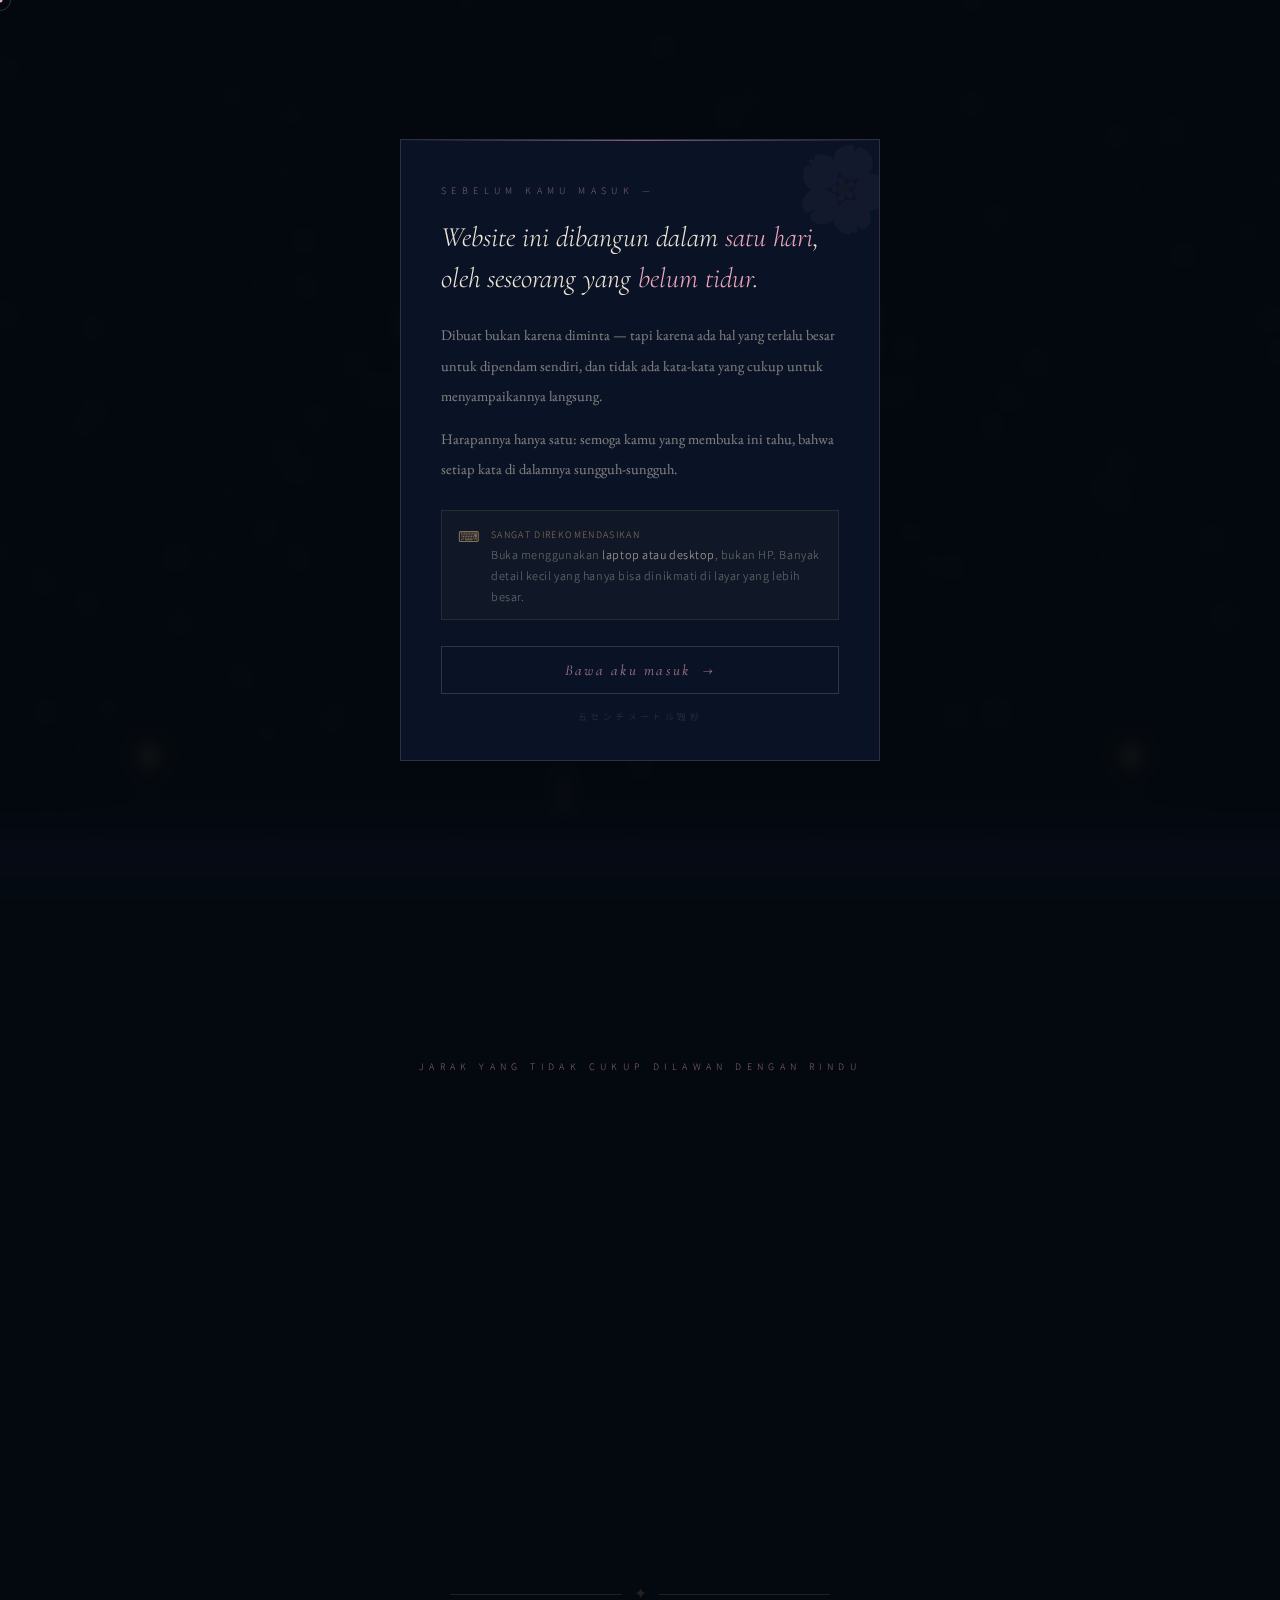
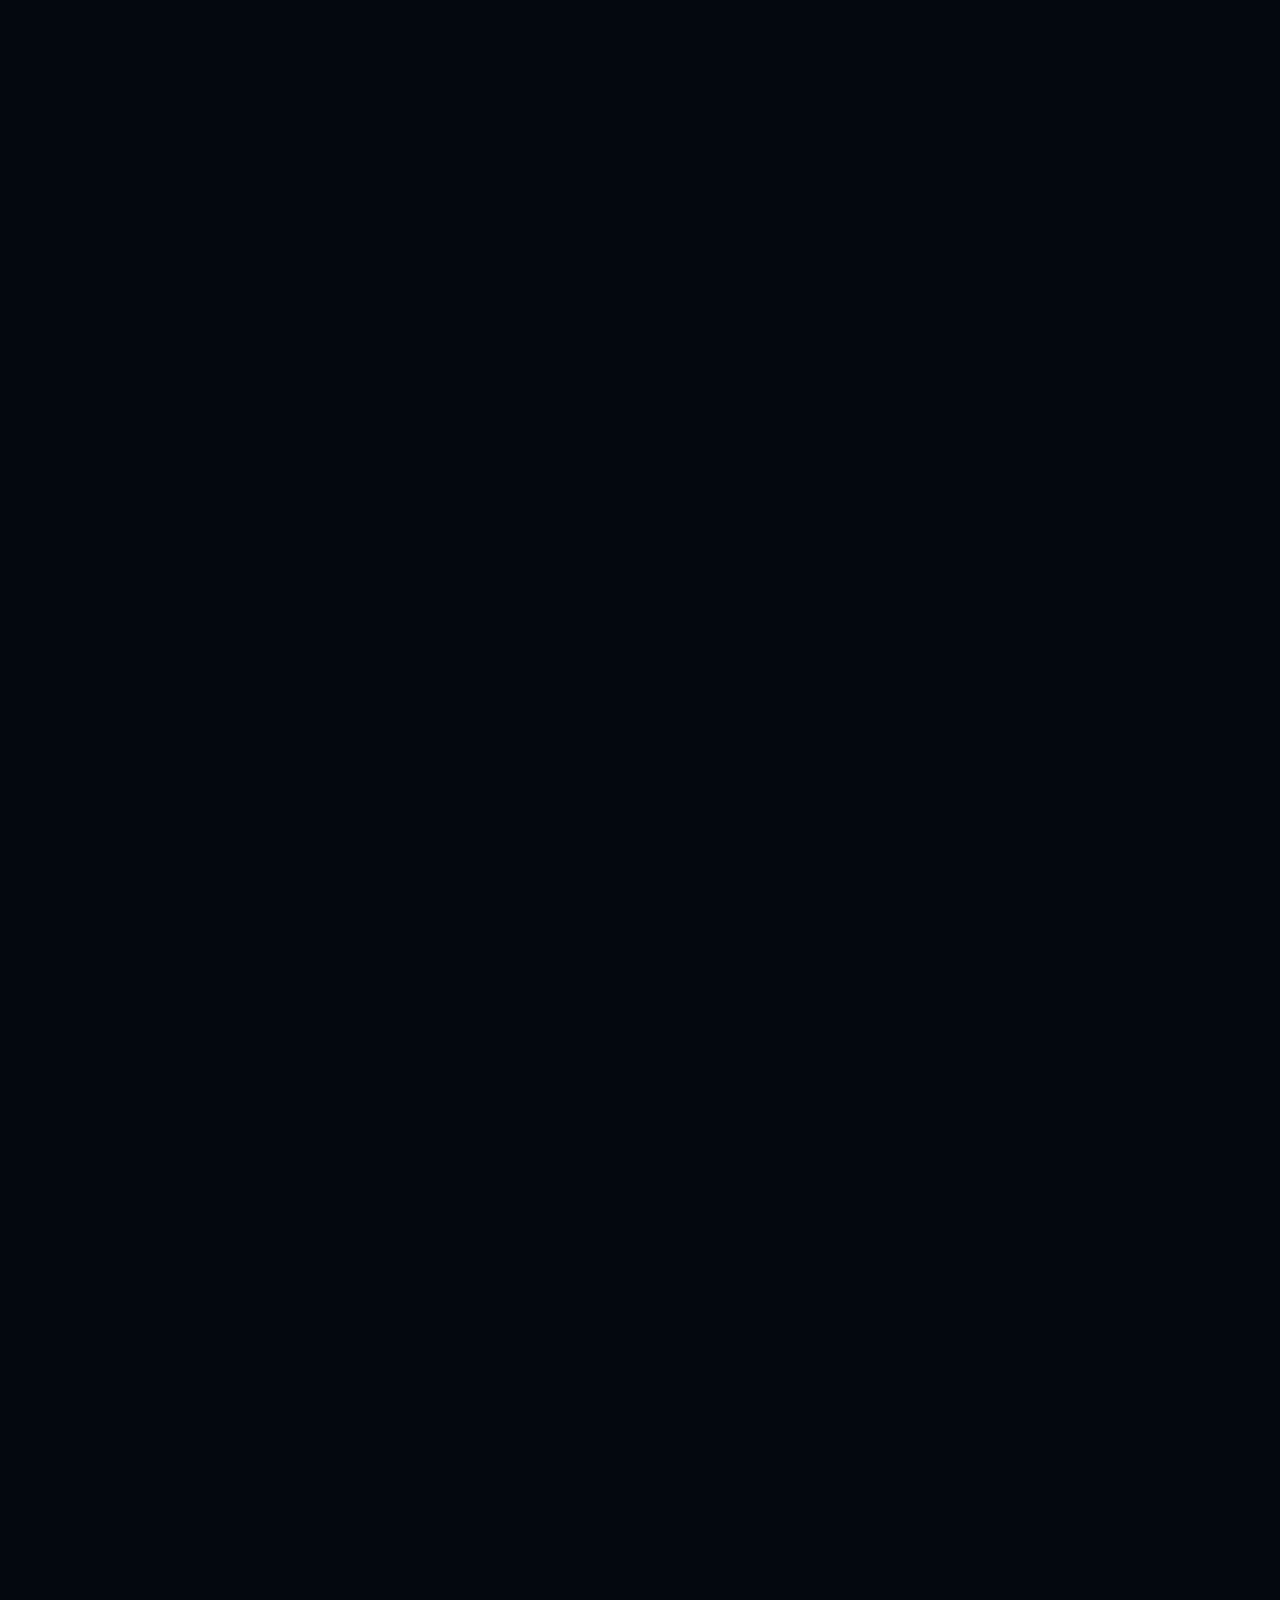
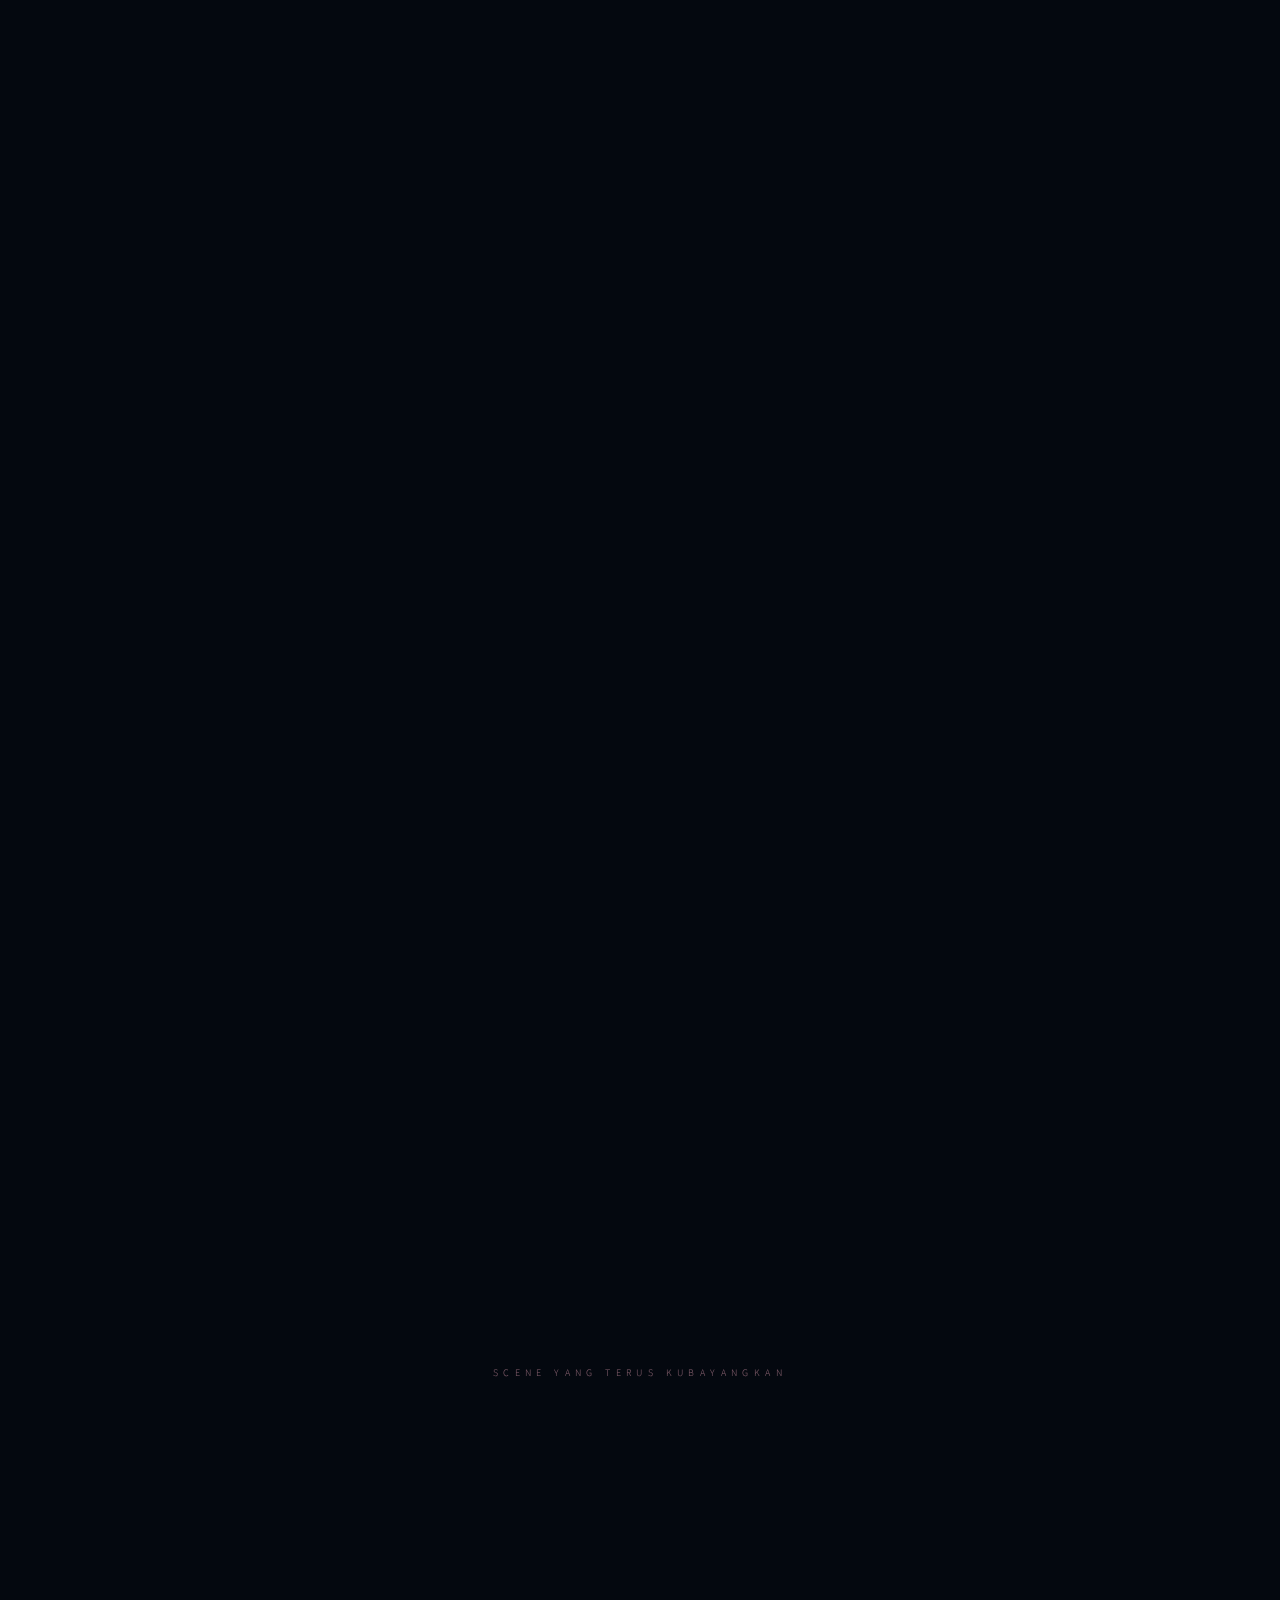
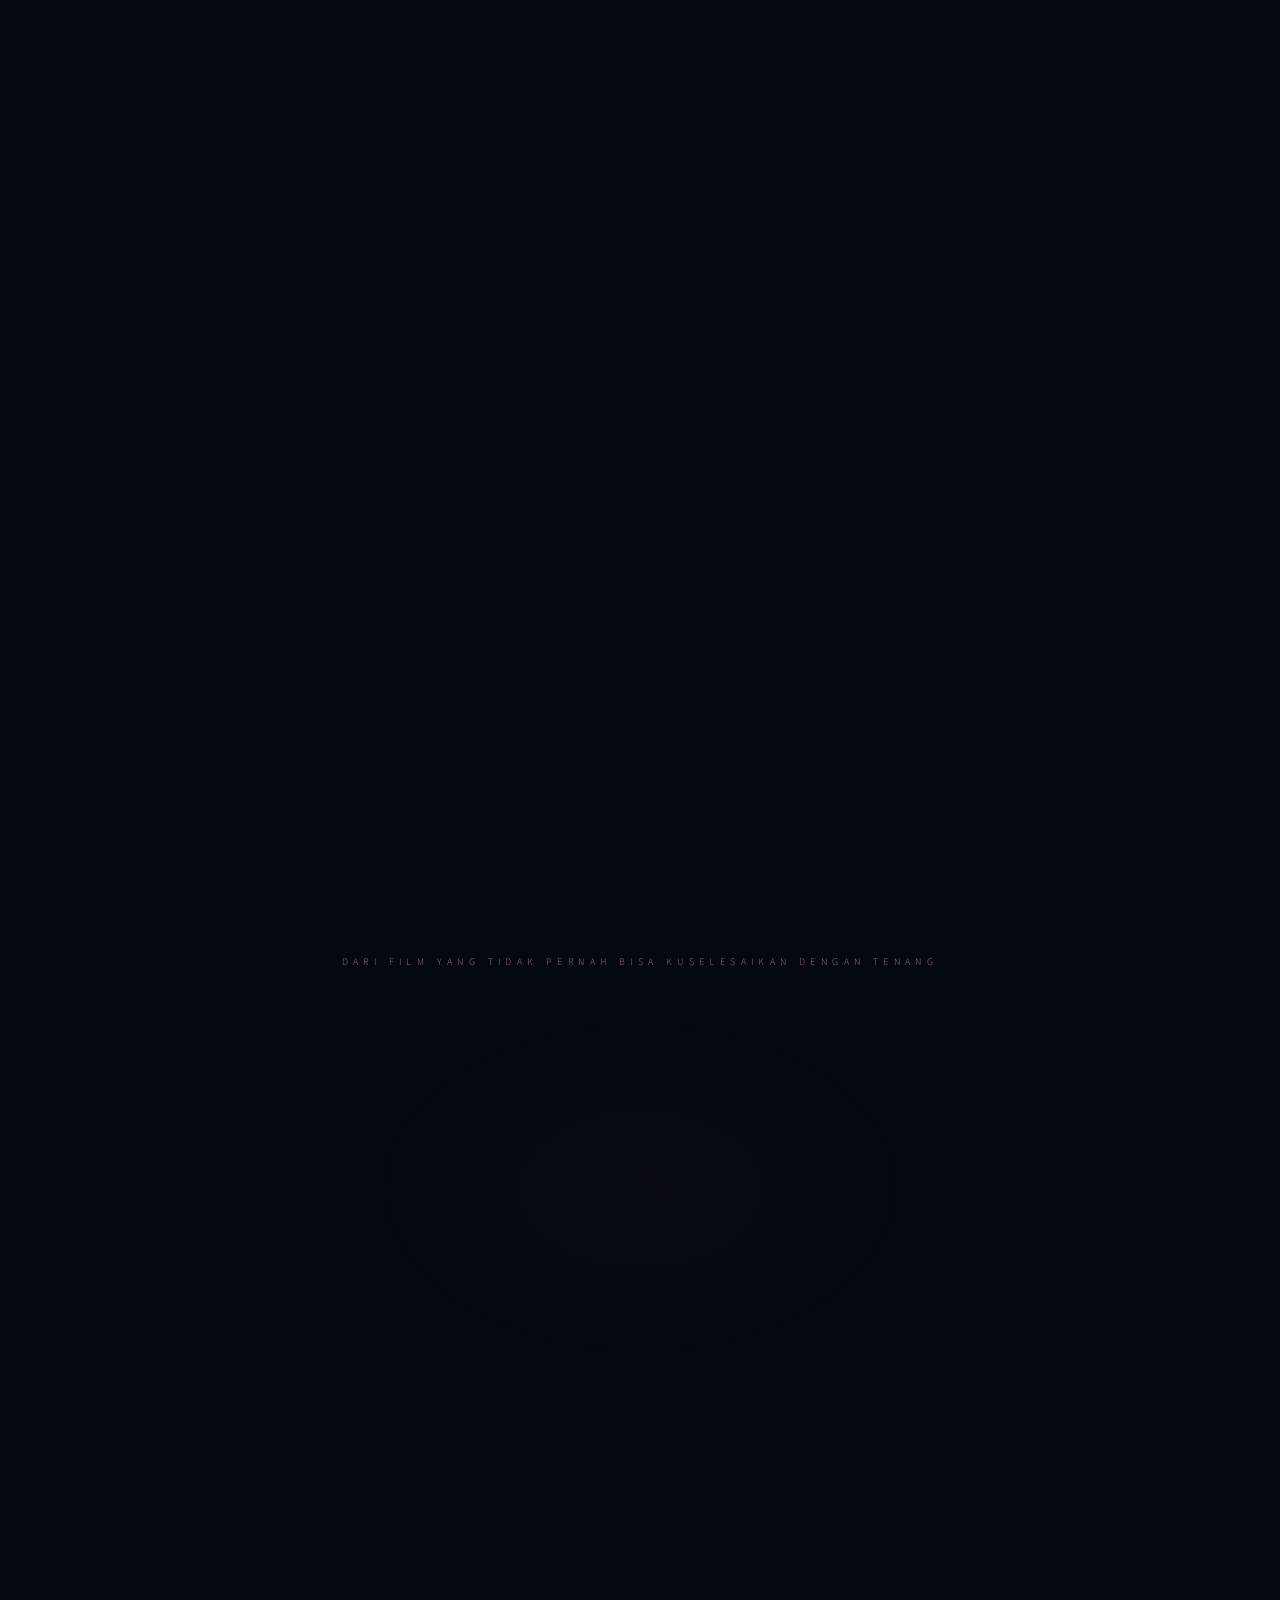
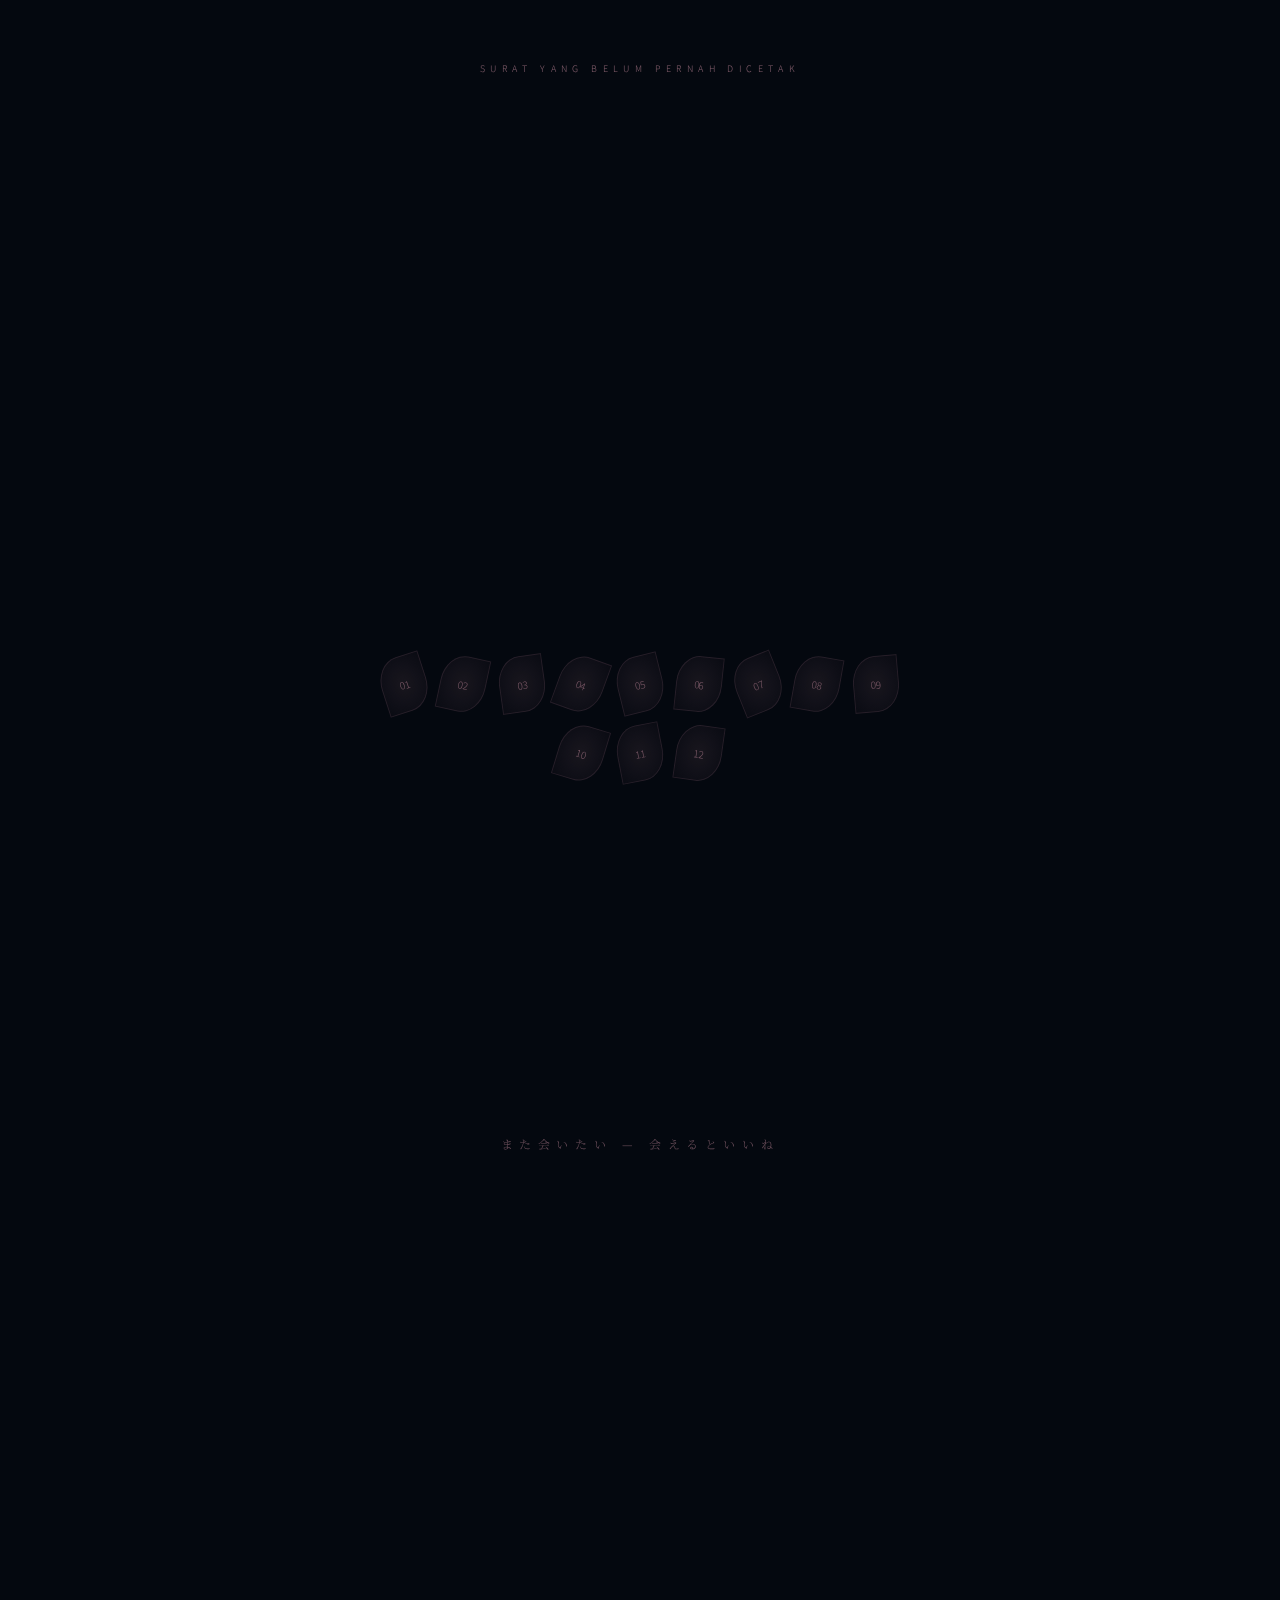
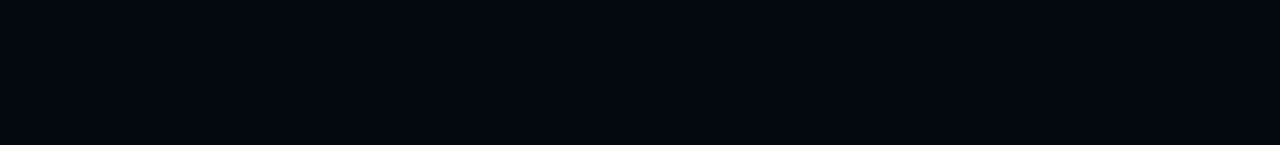
<file: drafts/untuk-diva-versi7.html>
<!DOCTYPE html>
<html lang="id">
<head>
<meta charset="UTF-8">
<meta name="viewport" content="width=device-width, initial-scale=1.0">
<title>5 cm / detik — Gubeng, malam ini</title>
<link href="https://fonts.googleapis.com/css2?family=Noto+Serif+JP:wght@300;400&family=Cormorant+Garamond:ital,wght@0,300;0,400;1,300;1,400&family=EB+Garamond:ital,wght@0,400;1,400&family=Noto+Sans+JP:wght@300;400&display=swap" rel="stylesheet">
<style>
  :root {
    --void:#04080f; --mid:#060c1a; --deep:#0a1428;
    --sakura:#f0a8bc; --sakura-d:rgba(240,168,188,0.38);
    --sakura-pale:#fce4ef;
    --gold:#c4a06a; --gold-p:#e4d0a0;
    --cream:#f0e6d6;
    --t:rgba(228,216,200,1);
    --td:rgba(228,216,200,0.45);
    --tf:rgba(228,216,200,0.18);
  }
  *{margin:0;padding:0;box-sizing:border-box;}
  html{scroll-behavior:smooth;}
  body{
    background:var(--void); color:var(--t);
    font-family:'Noto Sans JP',sans-serif; font-weight:300;
    overflow-x:hidden; cursor:none;
  }

  /* cursor */
  #c1{width:5px;height:5px;background:var(--sakura);border-radius:50%;position:fixed;top:0;left:0;pointer-events:none;z-index:9999;transform:translate(-50%,-50%);}
  #c2{width:22px;height:22px;border:1px solid rgba(240,168,188,0.22);border-radius:50%;position:fixed;top:0;left:0;pointer-events:none;z-index:9998;transform:translate(-50%,-50%);transition:all .18s ease;}

  /* stars */
  #stars{position:fixed;top:0;left:0;width:100%;height:100%;z-index:0;pointer-events:none;}
  .star{position:absolute;background:#fff;border-radius:50%;animation:twk ease-in-out infinite;}
  @keyframes twk{0%,100%{opacity:.12;}50%{opacity:.8;}}

  /* petals */
  #petals{position:fixed;top:0;left:0;width:100%;height:100%;z-index:1;pointer-events:none;overflow:hidden;}
  .petal{
    position:absolute;top:-20px;border-radius:50% 0 50% 0;opacity:0;
    background:radial-gradient(ellipse,rgba(240,168,188,.82) 0%,rgba(210,120,140,.45) 70%,transparent 100%);
    animation:fallP linear infinite;
  }
  @keyframes fallP{
    0%{transform:translateY(-20px) rotate(0deg) translateX(0);opacity:0;}
    8%{opacity:.75;}90%{opacity:.4;}
    100%{transform:translateY(110vh) rotate(580deg) translateX(var(--drift));opacity:0;}
  }

  /* grain */
  body::after{content:'';position:fixed;top:0;left:0;width:100%;height:100%;pointer-events:none;z-index:200;opacity:.02;
    background-image:url("data:image/svg+xml,%3Csvg viewBox='0 0 200 200' xmlns='http://www.w3.org/2000/svg'%3E%3Cfilter id='n'%3E%3CfeTurbulence type='fractalNoise' baseFrequency='0.85' numOctaves='4' stitchTiles='stitch'/%3E%3C/filter%3E%3Crect width='100%25' height='100%25' filter='url(%23n)'/%3E%3C/svg%3E");
    background-size:180px;}

  /* reveal */
  .fi{opacity:0;transform:translateY(30px);transition:opacity .9s ease,transform .9s ease;}
  .fi.on{opacity:1;transform:translateY(0);}
  .fi.d1{transition-delay:.15s;}.fi.d2{transition-delay:.3s;}.fi.d3{transition-delay:.45s;}

  /* ━━━━━━━━━━━━━━━━━━━━━
     OPENING
  ━━━━━━━━━━━━━━━━━━━━━ */
  #s0{position:relative;height:100vh;display:flex;flex-direction:column;align-items:center;justify-content:center;z-index:2;overflow:hidden;}
  .ot{position:relative;z-index:10;text-align:center;margin-bottom:26vh;}
  .ojp{font-family:'Noto Serif JP',serif;font-size:clamp(10px,1.3vw,13px);letter-spacing:.6em;color:var(--sakura);opacity:.65;margin-bottom:18px;animation:up 1.4s ease both;}
  .oh1{font-family:'Cormorant Garamond',serif;font-size:clamp(40px,9vw,90px);font-weight:300;color:var(--cream);letter-spacing:.08em;line-height:1.05;animation:up 1.4s .25s ease both;}
  .oh1 em{color:var(--sakura);font-style:italic;}
  .osub{font-family:'Cormorant Garamond',serif;font-style:italic;font-size:clamp(12px,1.6vw,16px);letter-spacing:.2em;color:var(--td);margin-top:12px;animation:up 1.4s .5s ease both;}
  .oloc{font-size:10px;letter-spacing:.5em;color:var(--gold);opacity:.45;margin-top:16px;text-transform:uppercase;animation:up 1.4s .7s ease both;}
  @keyframes up{from{opacity:0;transform:translateY(18px);}to{opacity:1;transform:translateY(0);}}

  /* peron */
  .peron{position:absolute;bottom:0;left:0;width:100%;height:30vh;z-index:4;}
  .pfloor{position:absolute;bottom:0;left:0;width:100%;height:10vh;background:linear-gradient(to top,#080e1e 0%,#0c1630 60%,transparent 100%);}
  .pfloor::before{content:'';position:absolute;top:0;left:0;width:100%;height:1px;background:linear-gradient(90deg,transparent 5%,rgba(196,160,106,.32) 30%,rgba(196,160,106,.32) 70%,transparent 95%);}
  .plamp{position:absolute;bottom:9.5vh;z-index:5;display:flex;flex-direction:column;align-items:center;}
  .plamp:nth-child(1){left:11%}.plamp:nth-child(2){right:11%}
  .lglow{width:16px;height:16px;background:radial-gradient(circle,rgba(255,235,160,.9),rgba(255,200,60,.28) 60%,transparent);border-radius:50%;box-shadow:0 0 22px 10px rgba(255,220,80,.1);animation:gl 3.5s ease-in-out infinite;}
  @keyframes gl{0%,100%{opacity:1;}60%{opacity:.72;}}
  .lpole{width:2px;height:52px;background:rgba(180,155,100,.28);}
  .pfigure{position:absolute;bottom:9.5vh;left:50%;transform:translateX(-85px);z-index:6;display:flex;flex-direction:column;align-items:center;}
  .fhead{width:9px;height:9px;background:rgba(190,170,145,.32);border-radius:50%;margin-bottom:2px;}
  .fbody{width:12px;height:23px;background:rgba(190,170,145,.22);border-radius:1px;}
  .fshad{width:17px;height:3px;background:rgba(0,0,0,.22);border-radius:50%;filter:blur(2px);margin-top:1px;}
  .tracks{position:absolute;bottom:8.5vh;left:50%;transform:translateX(-50%) perspective(340px) rotateX(72deg);width:150px;height:480px;z-index:3;}
  .rail{position:absolute;top:0;bottom:0;width:3px;background:linear-gradient(to bottom,var(--gold-p),transparent 80%);opacity:.28;}
  .rail:first-child{left:26px}.rail:last-child{right:26px}

  .scue{position:absolute;bottom:13vh;left:50%;transform:translateX(-50%);z-index:10;display:flex;flex-direction:column;align-items:center;gap:8px;animation:up 1.4s 1.4s ease both;}
  .scue span{font-size:9px;letter-spacing:.5em;color:var(--td);text-transform:uppercase;}
  .sline{width:1px;height:34px;background:linear-gradient(to bottom,var(--gold),transparent);animation:drip 1.6s ease-in-out infinite;transform-origin:top;}
  @keyframes drip{0%{transform:scaleY(0);opacity:0;}50%{transform:scaleY(1);opacity:1;}100%{transform:scaleY(1);opacity:0;}}

  /* ━━━━━━━━━━━━━━━━━━━━━
     JARAK
  ━━━━━━━━━━━━━━━━━━━━━ */
  #s1{position:relative;z-index:2;padding:130px 24px 90px;text-align:center;}
  .slbl{font-size:9px;letter-spacing:.6em;text-transform:uppercase;color:var(--sakura);opacity:.52;margin-bottom:14px;}
  .jrow{display:flex;align-items:center;justify-content:center;gap:0;flex-wrap:wrap;margin:18px 0 28px;}
  .jcity{display:flex;flex-direction:column;align-items:center;gap:5px;padding:0 28px;}
  .jcname{font-family:'Cormorant Garamond',serif;font-style:italic;font-size:clamp(20px,3.5vw,32px);color:var(--cream);font-weight:300;}
  .jcnote{font-size:9px;letter-spacing:.35em;color:var(--td);text-transform:uppercase;}
  .jarrow{display:flex;flex-direction:column;align-items:center;gap:5px;}
  .jnum{
    font-family:'Cormorant Garamond',serif;
    font-size:clamp(52px,13vw,115px);font-weight:300;line-height:1;
    color:transparent;-webkit-text-stroke:1px rgba(240,168,188,.2);
    transition:-webkit-text-stroke .4s;cursor:default;letter-spacing:-.02em;
  }
  .jnum:hover{-webkit-text-stroke:1px rgba(240,168,188,.6);}
  .junit{font-size:9px;letter-spacing:.5em;color:var(--td);text-transform:uppercase;}
  .jnote{font-family:'Cormorant Garamond',serif;font-style:italic;font-size:clamp(13px,1.8vw,16px);color:var(--td);max-width:460px;margin:0 auto;line-height:2.1;}
  .cntrow{margin-top:34px;display:flex;align-items:center;justify-content:center;gap:10px;font-family:'Cormorant Garamond',serif;font-style:italic;font-size:13px;color:var(--td);letter-spacing:.15em;}
  .cntnum{font-size:26px;color:var(--gold-p);font-style:normal;}

  /* ━━━━━━━━━━━━━━━━━━━━━
     KRONIK
  ━━━━━━━━━━━━━━━━━━━━━ */
  #s2{position:relative;z-index:2;padding:60px 20px 100px;max-width:680px;margin:0 auto;}
  .deco{display:flex;align-items:center;gap:12px;opacity:.16;margin:50px auto;max-width:380px;}
  .deco::before,.deco::after{content:'';flex:1;height:1px;background:var(--gold);}
  .deco span{font-family:'Cormorant Garamond',serif;font-size:16px;color:var(--gold);}
  .krh{font-family:'Cormorant Garamond',serif;font-size:clamp(24px,5vw,44px);font-weight:300;font-style:italic;color:var(--cream);text-align:center;margin-bottom:68px;}
  .kre{display:grid;grid-template-columns:68px 1px 1fr;gap:0 18px;margin-bottom:52px;opacity:0;transform:translateY(26px);transition:opacity .8s ease,transform .8s ease;}
  .kre.on{opacity:1;transform:translateY(0);}
  .krw{font-family:'Cormorant Garamond',serif;font-style:italic;font-size:11px;color:var(--gold);opacity:.8;text-align:right;padding-top:3px;line-height:1.5;letter-spacing:.08em;}
  .krln{position:relative;background:linear-gradient(to bottom,rgba(196,160,106,.38) 0%,rgba(196,160,106,.04) 100%);}
  .krln::before{content:'';position:absolute;top:5px;left:50%;transform:translateX(-50%);width:6px;height:6px;border:1px solid var(--gold);border-radius:50%;background:var(--void);}
  .krb{padding-left:12px;}
  .krtitle{font-family:'Cormorant Garamond',serif;font-style:italic;font-size:18px;color:var(--sakura-pale);margin-bottom:8px;font-weight:300;}
  .krtxt{font-size:12.5px;line-height:2.1;color:rgba(228,216,200,.52);letter-spacing:.04em;}
  .krtag{display:inline-block;margin-top:9px;font-size:9px;letter-spacing:.4em;color:var(--sakura);opacity:.48;text-transform:uppercase;}

  /* ━━━━━━━━━━━━━━━━━━━━━
     GUBENG / STATION SCENE
  ━━━━━━━━━━━━━━━━━━━━━ */
  #s3{position:relative;z-index:2;padding:80px 24px 100px;text-align:center;}
  .gbox{max-width:600px;margin:0 auto;padding:68px 48px;background:rgba(255,255,255,.012);border:1px solid rgba(240,168,188,.08);position:relative;overflow:hidden;}
  .gbox::before{content:'';position:absolute;top:0;left:0;right:0;height:1px;background:linear-gradient(90deg,transparent,var(--sakura-d),transparent);}
  .gbox::after{content:'STASIUN GUBENG · SURABAYA';position:absolute;bottom:16px;right:22px;font-size:8px;letter-spacing:.5em;color:var(--tf);text-transform:uppercase;}
  .gtime{font-family:'Cormorant Garamond',serif;font-size:clamp(50px,11vw,100px);color:transparent;font-weight:300;line-height:1;-webkit-text-stroke:1px rgba(240,168,188,.16);margin-bottom:18px;}
  .groute{font-size:9px;letter-spacing:.6em;color:var(--gold);opacity:.55;text-transform:uppercase;margin-bottom:30px;}
  .gprosa{font-family:'Cormorant Garamond',serif;font-style:italic;font-size:clamp(15px,2.4vw,21px);font-weight:300;color:var(--t);line-height:1.95;max-width:480px;margin:0 auto;}
  .gprosa em{color:var(--sakura);font-style:normal;}
  .trainline{width:100%;height:2px;position:relative;overflow:hidden;margin:48px 0 0;background:transparent;}
  .trainline::after{content:'';position:absolute;left:-30%;top:0;height:100%;width:30%;background:linear-gradient(90deg,transparent,rgba(196,160,106,.45),rgba(255,248,170,.65),rgba(196,160,106,.45),transparent);animation:tgo 5s ease-in-out infinite;}
  @keyframes tgo{0%{left:-30%}100%{left:130%}}
  .gcinema{margin:48px auto 0;max-width:520px;font-family:'Cormorant Garamond',serif;font-style:italic;font-size:14px;color:var(--td);line-height:2.1;text-align:center;}

  /* ━━━━━━━━━━━━━━━━━━━━━
     FILM & LAGU
  ━━━━━━━━━━━━━━━━━━━━━ */
  #s4{position:relative;z-index:2;padding:100px 24px 90px;text-align:center;}
  .fradial{position:absolute;top:50%;left:50%;transform:translate(-50%,-50%);width:560px;height:360px;background:radial-gradient(ellipse,rgba(240,168,188,.03) 0%,transparent 70%);pointer-events:none;}
  .fquote{font-family:'Cormorant Garamond',serif;font-size:clamp(17px,3.2vw,32px);font-weight:300;font-style:italic;color:var(--cream);max-width:700px;margin:0 auto;line-height:1.9;position:relative;z-index:2;}
  .qm{font-size:4em;line-height:0;vertical-align:-.32em;color:var(--sakura);opacity:.2;font-family:'Cormorant Garamond',serif;}
  .fattr{margin-top:26px;font-size:9px;letter-spacing:.5em;color:var(--td);text-transform:uppercase;}
  .sbox{margin:56px auto 0;max-width:400px;padding:22px 30px;border:1px solid rgba(196,160,106,.1);background:rgba(255,255,255,.012);position:relative;z-index:2;}
  .stitle{font-family:'Cormorant Garamond',serif;font-style:italic;font-size:15px;color:var(--gold-p);margin-bottom:5px;}
  .sdetail{font-size:9px;letter-spacing:.3em;color:var(--td);margin-bottom:14px;}
  .sbar{height:2px;background:rgba(255,255,255,.05);position:relative;overflow:hidden;}
  .sbfill{height:100%;width:0%;background:linear-gradient(90deg,var(--sakura-d),var(--sakura));animation:sp 8s ease-in-out infinite;}
  @keyframes sp{0%{width:0%}45%{width:100%}55%{width:100%}100%{width:0%}}
  .stime{display:flex;justify-content:space-between;font-size:9px;letter-spacing:.2em;color:var(--tf);margin-top:5px;}
  .slyr{font-size:11px;letter-spacing:.08em;color:var(--td);margin-top:10px;font-style:italic;font-family:'Cormorant Garamond',serif;line-height:1.8;}

  /* ━━━━━━━━━━━━━━━━━━━━━
     SURAT
  ━━━━━━━━━━━━━━━━━━━━━ */
  #s5{position:relative;z-index:2;padding:80px 20px 100px;display:flex;flex-direction:column;align-items:center;}
  .swrap{width:100%;max-width:580px;background:rgba(255,255,255,.012);border:1px solid rgba(240,168,188,.08);padding:58px 46px 48px;position:relative;}
  .swrap::before{content:'';position:absolute;top:0;left:0;right:0;height:1px;background:linear-gradient(90deg,transparent,rgba(240,168,188,.28),transparent);}
  .slabel{font-size:9px;letter-spacing:.6em;text-transform:uppercase;color:var(--sakura);opacity:.42;margin-bottom:26px;}
  .skepada{font-family:'Cormorant Garamond',serif;font-style:italic;font-size:26px;color:var(--sakura-pale);margin-bottom:26px;font-weight:300;}
  .sbody{font-family:'EB Garamond',serif;font-size:15.5px;line-height:2.25;color:rgba(228,216,200,.62);}
  .sbody p{margin-bottom:16px;}
  .scursor{display:inline-block;width:1px;height:1em;background:var(--sakura);vertical-align:text-bottom;animation:blink .85s step-end infinite;margin-left:1px;opacity:.7;}
  @keyframes blink{0%,100%{opacity:.7;}50%{opacity:0;}}
  .sdate{margin-top:34px;font-family:'Cormorant Garamond',serif;font-style:italic;font-size:12px;color:var(--td);letter-spacing:.1em;opacity:0;transition:opacity 1.2s;}
  .ssign{margin-top:10px;font-family:'Cormorant Garamond',serif;font-style:italic;font-size:19px;color:rgba(196,160,106,.58);opacity:0;transition:opacity 1.2s;}
  .shint{margin-top:18px;font-size:10px;letter-spacing:.3em;color:var(--tf);font-style:italic;font-family:'Cormorant Garamond',serif;}

  /* ━━━━━━━━━━━━━━━━━━━━━
     MEMORY PETALS
  ━━━━━━━━━━━━━━━━━━━━━ */
  #s6{position:relative;z-index:2;padding:80px 20px 100px;display:flex;flex-direction:column;align-items:center;text-align:center;}
  .msub{font-size:9px;letter-spacing:.5em;color:var(--td);text-transform:uppercase;margin-bottom:10px;}
  .mh{font-family:'Cormorant Garamond',serif;font-style:italic;font-size:clamp(20px,3.8vw,36px);font-weight:300;color:var(--cream);margin-bottom:46px;}
  .pgrid{display:flex;flex-wrap:wrap;gap:13px;justify-content:center;max-width:520px;}
  .mp{width:46px;height:56px;border-radius:50% 0 50% 0;background:radial-gradient(ellipse,rgba(240,168,188,.09),rgba(220,130,155,.03) 100%);border:1px solid rgba(240,168,188,.11);cursor:pointer;transition:all .4s ease;display:flex;align-items:center;justify-content:center;font-size:10px;color:rgba(240,168,188,.45);transform:rotate(calc(var(--r)*1deg));}
  .mp:hover,.mp.open{background:radial-gradient(ellipse,rgba(240,168,188,.28),rgba(220,130,155,.1) 100%);border-color:rgba(240,168,188,.42);transform:rotate(calc(var(--r)*1deg)) scale(1.12);box-shadow:0 0 16px rgba(240,168,188,.16);color:rgba(240,168,188,.8);}
  .mtxt{margin-top:38px;max-width:480px;font-family:'Cormorant Garamond',serif;font-style:italic;font-size:17px;color:var(--sakura-pale);line-height:1.95;min-height:76px;opacity:0;transition:opacity .7s ease;}
  .mtxt.on{opacity:1;}

  /* ━━━━━━━━━━━━━━━━━━━━━
     CLOSING
  ━━━━━━━━━━━━━━━━━━━━━ */
  #s7{position:relative;z-index:2;padding:110px 24px 90px;display:flex;flex-direction:column;align-items:center;text-align:center;}
  .cjp{font-family:'Noto Serif JP',serif;font-size:12px;letter-spacing:.55em;color:var(--sakura);opacity:.42;margin-bottom:34px;}
  .ch{font-family:'Cormorant Garamond',serif;font-size:clamp(26px,6vw,56px);font-weight:300;font-style:italic;color:var(--cream);line-height:1.4;max-width:640px;margin-bottom:36px;}
  .cp{font-family:'Cormorant Garamond',serif;font-style:italic;font-size:clamp(13px,1.9vw,16px);color:var(--td);max-width:420px;line-height:2.15;margin-bottom:70px;}
  .rtag{font-size:9px;letter-spacing:.45em;color:var(--tf);text-transform:uppercase;margin-top:36px;}

  @media(max-width:580px){
    .swrap{padding:38px 22px 34px;}
    .gbox{padding:46px 22px;}
    .kre{grid-template-columns:52px 1px 1fr;gap:0 11px;}
    .jcity{padding:0 14px;}
  }
</style>
</head>
<body>
<!-- WELCOME NOTIFICATION -->
<div id="notif-overlay" style="position:fixed;top:0;left:0;width:100%;height:100%;background:rgba(4,8,15,0.82);backdrop-filter:blur(8px);z-index:9000;display:flex;align-items:center;justify-content:center;animation:fadeOverlay .6s ease both;">
  <div id="notif-box" style="max-width:480px;width:90%;background:rgba(10,20,40,0.96);border:1px solid rgba(240,168,188,0.18);padding:44px 40px 36px;position:relative;overflow:hidden;animation:slideUp .7s .2s ease both;">
    <div style="position:absolute;top:0;left:0;right:0;height:1px;background:linear-gradient(90deg,transparent,rgba(240,168,188,0.5),transparent);"></div>
    <div style="position:absolute;top:-18px;right:-18px;font-size:80px;opacity:0.035;transform:rotate(20deg);pointer-events:none;user-select:none;">&#x1F338;</div>
    <div style="font-size:9px;letter-spacing:.6em;text-transform:uppercase;color:rgba(240,168,188,0.48);margin-bottom:20px;font-family:'Noto Sans JP',sans-serif;font-weight:300;">sebelum kamu masuk —</div>
    <div style="font-family:'Cormorant Garamond',serif;font-style:italic;font-size:clamp(20px,3.8vw,28px);font-weight:300;color:#f0e6d6;line-height:1.45;margin-bottom:22px;">Website ini dibangun dalam <span style="color:#f0a8bc;">satu hari</span>,<br>oleh seseorang yang <span style="color:#f0a8bc;">belum tidur</span>.</div>
    <div style="font-family:'EB Garamond',serif;font-size:14.5px;line-height:2.1;color:rgba(228,216,200,0.55);margin-bottom:26px;"><p style="margin-bottom:12px;">Dibuat bukan karena diminta — tapi karena ada hal yang terlalu besar untuk dipendam sendiri, dan tidak ada kata-kata yang cukup untuk menyampaikannya langsung.</p><p>Harapannya hanya satu: semoga kamu yang membuka ini tahu, bahwa setiap kata di dalamnya sungguh-sungguh.</p></div>
    <div style="padding:12px 16px;border:1px solid rgba(196,160,106,0.14);background:rgba(196,160,106,0.035);margin-bottom:26px;display:flex;align-items:flex-start;gap:11px;">
      <div style="color:rgba(196,160,106,0.65);font-size:15px;margin-top:2px;flex-shrink:0;">&#x2328;</div>
      <div style="font-size:11px;letter-spacing:.05em;color:rgba(228,216,200,0.42);line-height:1.9;font-family:'Noto Sans JP',sans-serif;font-weight:300;"><span style="color:rgba(196,160,106,0.65);letter-spacing:.15em;text-transform:uppercase;font-size:9px;">Sangat Direkomendasikan</span><br>Buka menggunakan <span style="color:rgba(228,216,200,0.72);">laptop atau desktop</span>, bukan HP. Banyak detail kecil yang hanya bisa dinikmati di layar yang lebih besar.</div>
    </div>
    <button onclick="closeNotif()" id="enterBtn" style="width:100%;padding:14px;background:transparent;border:1px solid rgba(240,168,188,0.2);color:rgba(240,168,188,0.65);font-family:'Cormorant Garamond',serif;font-style:italic;font-size:15px;letter-spacing:.15em;cursor:none;transition:all .35s ease;" onmouseenter="this.style.background='rgba(240,168,188,0.07)';this.style.borderColor='rgba(240,168,188,0.42)';" onmouseleave="this.style.background='transparent';this.style.borderColor='rgba(240,168,188,0.2)';">Bawa aku masuk &nbsp;&rarr;</button>
    <div style="margin-top:16px;text-align:center;font-size:9px;letter-spacing:.38em;color:rgba(228,216,200,0.15);font-family:'Noto Sans JP',sans-serif;">&#20116;&#12475;&#12531;&#12481;&#12513;&#12540;&#12488;&#12523;&#27585;&#31186;</div>
  </div>
</div>
<style>
@keyframes fadeOverlay{from{opacity:0;}to{opacity:1;}}
@keyframes slideUp{from{opacity:0;transform:translateY(26px);}to{opacity:1;transform:translateY(0);}}
@keyframes fadeOut{from{opacity:1;}to{opacity:0;}}
#notif-overlay.closing{animation:fadeOut .5s ease forwards;pointer-events:none;}
</style>

<div id="c1"></div><div id="c2"></div>
<div id="stars"></div>
<div id="petals"></div>

<!-- OPENING -->
<section id="s0">
  <div class="ot">
    <div class="ojp">五センチメートル毎秒</div>
    <h1 class="oh1">5 cm / <em>detik</em></h1>
    <div class="osub">kecepatan jatuhnya kelopak sakura — dan mungkin, perasaan</div>
    <div class="oloc">Pasuruan · Surabaya · Bandung</div>
  </div>
  <div class="peron">
    <div class="plamp"><div class="lglow"></div><div class="lpole"></div></div>
    <div class="plamp"><div class="lglow"></div><div class="lpole"></div></div>
    <div class="pfigure">
      <div class="fhead"></div><div class="fbody"></div><div class="fshad"></div>
    </div>
    <div class="tracks"><div class="rail"></div><div class="rail"></div></div>
    <div class="pfloor"></div>
  </div>
  <div class="scue"><span>gulir ke bawah</span><div class="sline"></div></div>
</section>

<!-- JARAK -->
<section id="s1">
  <div class="slbl fi">jarak yang tidak cukup dilawan dengan rindu</div>
  <div class="jrow fi d1">
    <div class="jcity"><div class="jcname">Pasuruan</div><div class="jcnote">rumah</div></div>
    <div class="jarrow">
      <div class="jnum">862</div>
      <div class="junit">kilometer ke Bandung</div>
    </div>
    <div class="jcity"><div class="jcname">Bandung</div><div class="jcnote">Telkom University</div></div>
  </div>
  <div class="jnote fi d2">
    Tapi jarak yang paling menyakitkan bukan yang ada di peta —<br>
    melainkan antara peron keberangkatan dan kursi yang tidak pernah kamu isi.
  </div>
  <div class="cntrow fi d3">
    <span>sudah</span>
    <span class="cntnum" id="dayNum">—</span>
    <span>hari berlalu sejak Agustus 2025</span>
  </div>
</section>

<!-- KRONIK -->
<section id="s2">
  <div class="deco fi"><span>✦</span></div>
  <h2 class="krh fi">Hal-hal yang tidak bisa kulupakan</h2>

  <div class="kre"><div class="krw">SMA<br>kelas 1–2</div><div class="krln"></div><div class="krb">
    <div class="krtitle">Perpustakaan setelah pulang sekolah</div>
    <div class="krtxt">Aku selalu ke perpustakaan sendiri. Itu caraku menyendiri — bukan karena nyaman, tapi karena tidak tahu cara berbeda. Lalu entah sejak kapan, kamu ikut. Teman-temanmu pergi ke tempat lain. Kamu tetap ke tempatku. Aku tidak pernah memintamu. Tapi kamu tetap ada. Dan itu yang pertama kali membuat hatiku berdetak dengan cara yang tidak pernah kukenal sebelumnya.</div>
    <span class="krtag">permulaan</span>
  </div></div>

  <div class="kre"><div class="krw">SMA<br>malam</div><div class="krln"></div><div class="krb">
    <div class="krtitle">Dairy Milk dari Indomaret — tiga kali nyari</div>
    <div class="krtxt">Aku pergi ke Indomaret malam-malam. Tidak tahu coklat apa yang enak — hanya tahu ingin membelikanmu sesuatu. Akhirnya pilih Dairy Milk, karena lebih mahal, logikanya pasti lebih enak. Mungkin aku bolak-balik sampai tiga kali sebelum berani masuk dan beli. Bodoh? Ya. Tapi itu pertama kalinya aku pernah mau repot hanya untuk seseorang.</div>
    <span class="krtag">pertama kali</span>
  </div></div>

  <div class="kre"><div class="krw">SMA<br>sore</div><div class="krln"></div><div class="krb">
    <div class="krtitle">Seblak di pertigaan arah rumahku</div>
    <div class="krtxt">Warung seblak dekat perpustakaan, ke arah pertigaan jalan pulangku. Pertama kalinya aku makan di luar berdua dengan seorang perempuan. Aku tidak ingat bagaimana rasa seblaknya. Yang kuingat hanya kamu duduk di depanku, dan aku tidak tahu harus bilang apa, dan itu terasa jauh lebih menyenangkan dari apapun.</div>
    <span class="krtag">ingatan kecil</span>
  </div></div>

  <div class="kre"><div class="krw">SMA<br>pertengkaran</div><div class="krln"></div><div class="krb">
    <div class="krtitle">"Jangan blokir aku"</div>
    <div class="krtxt">Kita sempat bertengkar. Berkali-kali. Dan aku yang pada saat itu masih sangat dingin dan clueless — blokir-blokirannya sangat childish kalau dipikir sekarang. Tapi kamu pernah bilang itu: "jangan blokir aku." Dan aku ingat itu sampai sekarang. Karena itu artinya kamu tidak mau kehilangan kontak — dan waktu itu aku tidak cukup dewasa untuk mengerti apa maksudnya.</div>
    <span class="krtag">childish tapi nyata</span>
  </div></div>

  <div class="kre"><div class="krw">Kuliah<br>Sem 3–4</div><div class="krln"></div><div class="krb">
    <div class="krtitle">Sleep call yang tidak dimatikan sampai 7 jam</div>
    <div class="krtxt">Dari malam sampai 7 jam kemudian — handphone tidak pernah dimatikan. Aku tidak tahu siapa yang tertidur duluan. Yang kuingat hanya satu hal: aku tidak mau memutus sambungannya. Karena itu cara paling dekat yang bisa kita punya saat ini — suara satu sama lain di gelap.</div>
    <span class="krtag">jarak yang sempat menghilang</span>
  </div></div>

  <div class="kre"><div class="krw">Kuliah<br>Sem 5</div><div class="krln"></div><div class="krb">
    <div class="krtitle">Nonton 5 cm/detik bareng via Discord</div>
    <div class="krtxt">Main game di Discord, nonton anime berdua. Di 5 cm/detik: dua orang dipisahkan jarak dan waktu, bertemu sebentar di stasiun, lalu terpisah lagi untuk selamanya. Kita menontonnya berdua. Tidak tahu kita akan menghidupkan plotnya. Sekarang setiap kali aku nonton ulang — aku menangis. Bukan karena filmnya. Tapi karena aku mengenal perasaan itu dari dalam.</div>
    <span class="krtag">tanda yang tidak terbaca</span>
  </div></div>

  <div class="kre"><div class="krw">Agt 2025<br>01:35</div><div class="krln"></div><div class="krb">
    <div class="krtitle">Pesan dini hari yang tidak dibalas</div>
    <div class="krtxt">Jam 1:35 pagi. Aku chat kamu — bilang gabut, kesepian, bertanya apakah kamu akan meninggalkanku, apakah kamu akan menemukan orang baru. Aku bilang orang bilang aku membosankan dan jelek tapi kamu masih mau — dan aku tidak mengerti kenapa. Aku menunjukkan sisi paling rapuhku. Kamu diam. Dan diam itu lebih berat dari kata-kata manapun yang pernah kamu katakan.</div>
    <span class="krtag">paling rapuh</span>
  </div></div>

  <div class="kre"><div class="krw">Sep 2025<br>01:31</div><div class="krln"></div><div class="krb">
    <div class="krtitle">Pengakuan yang tidak bisa kutarik kembali</div>
    <div class="krtxt">Aku jujur — bahwa aku jemput Abil, ke mal berdua, main game berdua. Bukan karena ada rasa ke dia. Tapi karena aku sepi dan kamu tiba-tiba diam setelah aku menunjukkan sisi paling lemahku. Itu bukan pembelaan. Kamu lalu membalas dengan panjang — tentang cewek Uzbekistan yang ku-muji cantik banget sambil bilang masih intens chat, tentang teman yang menabung untuk ketemu ceweknya di Uzbek (yang ku-bilang "tolol"), tentang tidak pernah datang ke Surabaya, tentang kamu yang selalu yang berusaha sementara aku selalu punya alasan. Kamu benar. Semua itu benar.</div>
    <span class="krtag">kesalahan yang tidak terhapus</span>
  </div></div>

  <div class="kre"><div class="krw">Jan 2026</div><div class="krln"></div><div class="krb">
    <div class="krtitle">Operasi — Tumor Mamae</div>
    <div class="krtxt">Kamu mengirim foto "tara mak jreng" dan aku tahu sebelum kamu jelaskan. Aku tanya — kamu konfirmasi: tumor mamae, bukan axillary. Aku tidak bisa melakukan apa-apa dari sini selain "semoga tidak kenapa-kenapa." Dan itu terasa sangat tidak cukup.</div>
    <span class="krtag">saat aku tidak bisa hadir</span>
  </div></div>

  <div class="kre"><div class="krw">10 Feb<br>2026</div><div class="krln"></div><div class="krb">
    <div class="krtitle">Hujan petir Surabaya — kamu tidak bisa tidur sendiri</div>
    <div class="krtxt">Petir di Surabaya tidak berhenti. Teman-temanmu tidak ada yang balas. Kamu WhatsApp aku. Kamu bilang maaf sudah ganggu. Aku tidak terganggu — melihat namamu muncul di layar waktu itu, setelah pertengkaran keluarga besar yang baru selesai, membuatku tenang seketika. Aku tidak bilang itu supaya kamu kasihan. Aku bilang karena itu jujur.</div>
    <span class="krtag">malam petir</span>
  </div></div>

  <div class="kre"><div class="krw">11 Feb<br>2026</div><div class="krln"></div><div class="krb">
    <div class="krtitle">"I may not have much to give"</div>
    <div class="krtxt">Kamu membuat buku kecil — dari heyzine, dengan kata-kata itu. Kamu bilang perasaanmu ke aku tidak bisa hilang meski sudah lama ditekan, dan kamu tidak mau menyimpannya sendiri lagi karena semakin dipendam semakin sakit. Aku tidak tahu harus menjawab apa. Aku hanya tahu: buku itu akan aku simpan selamanya — dan "sangat membingungkan" bukan keluhan, itu kekagumanku.</div>
    <span class="krtag">hadiah yang tidak terduga</span>
  </div></div>
</section>

<!-- GUBENG SCENE -->
<section id="s3">
  <div class="slbl fi" style="margin-bottom:34px;">scene yang terus kubayangkan</div>
  <div class="gbox fi">
    <div class="gtime">18:50</div>
    <div class="groute">Surabaya Gubeng → Pasuruan · Kamis malam</div>
    <div class="gprosa">
      Keretamu berangkat jam <em>18:50</em>.<br>
      Aku tiba di Gubeng jam <em>17:20</em>.<br><br>
      Satu jam tiga puluh menit —<br>
      mungkin ke mal terdekat, beli <em>sesuatu</em>,<br>
      kembali ke stasiun sebelum kamu datang.<br><br>
      Hampir empat tahun tidak pernah bertemu.<br>
      Dan ini adalah <em>1 jam 30 menit</em> itu.
    </div>
    <div class="trainline"></div>
  </div>
  <div class="gcinema fi">
    Di film itu, Takaki menunggu Akari di stasiun —<br>
    kereta terlambat dari jam 7 malam sampai jam 11-an.<br>
    Mereka akhirnya bertemu. Hanya semalam. Lalu berpisah lagi.<br><br>
    Aku menangis 6 kali menontonnya di bioskop.<br>
    Aku tahu persis kenapa.
  </div>
</section>

<!-- FILM & LAGU -->
<section id="s4">
  <div class="fradial"></div>
  <div class="slbl fi">dari film yang tidak pernah bisa kuselesaikan dengan tenang</div>
  <blockquote class="fquote fi" style="margin-top:20px;">
    <span class="qm">"</span>
    Betapapun aku terus bergerak maju,<br>
    aku terus memikirkanmu.<br>
    Kecepatan perasaan ini<br>
    selalu lebih lambat dari yang kukira.
    <span class="qm">"</span>
  </blockquote>
  <div class="fattr fi">5 Centimeters per Second — Makoto Shinkai</div>

  <div class="sbox fi">
    <div class="stitle">One More Time, One More Chance</div>
    <div class="sdetail">Masayoshi Yamazaki · ±50.000 menit diputar</div>
    <div class="sbar"><div class="sbfill"></div></div>
    <div class="stime"><span>♪</span><span>∞</span></div>
    <div class="slyr">
      "itsumo sagashiteru dokokaka ni kimi no kage wo"<br>
      <span style="font-size:10px;opacity:.5;letter-spacing:.05em;">(aku selalu mencarimu — bayangan dirimu, di suatu tempat)</span>
    </div>
  </div>
</section>

<!-- SURAT -->
<section id="s5">
  <div class="slbl fi" style="margin-bottom:30px;">surat yang belum pernah dicetak</div>
  <div class="swrap fi" id="suratBox">
    <div class="slabel">kepada —</div>
    <div class="skepada">Diva,</div>
    <div class="sbody" id="sb">
      <p id="p1"></p>
      <p id="p2" style="display:none"></p>
      <p id="p3" style="display:none"></p>
      <p id="p4" style="display:none"></p>
    </div>
    <div class="sdate" id="sd">Pasuruan — Kamis, Februari 2026</div>
    <div class="ssign" id="ss">— Zaenal, yang masih berdiri di peron yang salah</div>
  </div>
  <div class="shint fi">// surat mengetik sendiri saat kamu tiba di sini //</div>
</section>

<!-- MEMORY PETALS -->
<section id="s6">
  <div class="msub fi">sentuh kelopak untuk membuka ingatan</div>
  <h2 class="mh fi">Hal-hal kecil tentangmu yang tidak bisa kulupakan</h2>
  <div class="pgrid" id="pg"></div>
  <div class="mtxt" id="mt"></div>
</section>

<!-- CLOSING -->
<section id="s7">
  <div class="cjp fi">また会いたい — 会えるといいね</div>
  <div class="ch fi">
    "To be able to see you again"<br>
    <span style="font-size:0.45em;color:var(--td);font-style:normal;letter-spacing:.2em;">kalimat yang sudah jadi lock screen-ku</span>
  </div>
  <div class="cp fi">
    Sakura jatuh 5 cm per detik.<br>
    Kereta berjalan ratusan kilometer per jam.<br>
    Tapi ada perasaan tertentu yang tidak punya kecepatan —<br>
    ia hanya ada, diam, menunggu diakui.
  </div>
  <div class="trainline" style="width:80%;max-width:480px;"></div>
  <div class="rtag fi">Pasuruan 14:55 → Gubeng 17:20 · Harina Pasar Turi 05:55 → Bandung</div>
</section>

<script>

function closeNotif(){
  const o=document.getElementById('notif-overlay');
  o.classList.add('closing');
  setTimeout(()=>o.remove(),520);
}

// cursor
const c1=document.getElementById('c1'),c2=document.getElementById('c2');
document.addEventListener('mousemove',e=>{
  c1.style.left=e.clientX+'px';c1.style.top=e.clientY+'px';
  setTimeout(()=>{c2.style.left=e.clientX+'px';c2.style.top=e.clientY+'px';},90);
});

// stars
const stE=document.getElementById('stars');
for(let i=0;i<130;i++){
  const s=document.createElement('div');s.className='star';
  const sz=Math.random()*2+.4;
  s.style.cssText=`left:${Math.random()*100}%;top:${Math.random()*85}%;width:${sz}px;height:${sz}px;animation-duration:${2+Math.random()*5}s;animation-delay:${Math.random()*5}s;`;
  stE.appendChild(s);
}

// petals
const pE=document.getElementById('petals');
function mkP(){
  const p=document.createElement('div');p.className='petal';
  const sz=6+Math.random()*7;
  p.style.cssText=`left:${Math.random()*110-5}%;width:${sz}px;height:${sz*1.25}px;animation-duration:${7+Math.random()*8}s;animation-delay:${Math.random()*3}s;--drift:${(Math.random()-.5)*180}px;transform:rotate(${Math.random()*360}deg);`;
  pE.appendChild(p);setTimeout(()=>p.remove(),17000);
}
setInterval(mkP,450);for(let i=0;i<10;i++)setTimeout(mkP,i*160);

// day counter
const ref=new Date('2025-08-29');
const diff=Math.floor((new Date()-ref)/86400000);
document.getElementById('dayNum').textContent=diff>0?diff:174;

// scroll reveal
const obs=new IntersectionObserver(entries=>{
  entries.forEach(e=>{if(e.isIntersecting)e.target.classList.add('on');});
},{threshold:.1});
document.querySelectorAll('.fi,.kre').forEach(el=>obs.observe(el));

// typewriter
const paras=[
  {id:'p1',t:'Aku tidak pandai merangkai kata. Kamu tahu itu. Kamu sudah lihat betapa dinginnya aku dulu di SMA — bagaimana aku tidak pernah minta maaf saat kita bertengkar, bagaimana aku blokir kamu seperti itu hal biasa, bagaimana aku tidak cukup dewasa untuk mengerti apa yang sebetulnya sedang terjadi antara kita.'},
  {id:'p2',t:'Kamu pernah bilang kamu merasa rendah karena aku tidak pernah berusaha. Kamu yang selalu berani — berani ngobrol sama orang tuamu supaya bisa ketemu, sementara aku selalu punya alasan. Tidak ada motor. Mama tidak izin. Mama pasti curiga. Aku tidak membantah itu. Semua itu benar. Dan itu sesuatu yang tidak bisa kubayar kembali.'},
  {id:'p3',t:'Tentang cewek Uzbekistan itu — aku tahu itu menyakitimu. Memuji orang lain cantik banget sambil bilang masih intens chat, dan kamu yang waktu itu baru balik dari luar negeri dan punya banyak hal yang harus dikerjakan — tentu kamu merasa tidak dihargai. Kamu tidak berlebihan. Aku yang tidak pernah berpikir.'},
  {id:'p4',t:'Yang ingin aku sampaikan bukan pembelaan. Hanya ini: malam petir di Surabaya itu, waktu semua temanmu tidak ada yang balas — kamu masih menghubungi aku. Dan buku kecil yang kamu buat — dengan kata-kata "I may not have much to give" — kamu tidak tahu betapa banyak yang sebetulnya sudah kamu berikan. Malam ini di Gubeng, aku ada. Dengan sebatang Dairy Milk mungkin, dan perasaan yang tidak pernah tahu cara bergerak lebih cepat dari 5 cm per detik.'}
];
let pi=0,ci=0,ph=0;
function typ(){
  if(pi>=paras.length){
    setTimeout(()=>{
      document.getElementById('sd').style.opacity='1';
      setTimeout(()=>document.getElementById('ss').style.opacity='1',700);
    },300);return;
  }
  const el=document.getElementById(paras[pi].id);
  el.style.display='block';
  const tx=paras[pi].t;
  if(ci<tx.length){
    el.innerHTML=tx.substring(0,ci+1)+'<span class="scursor"></span>';
    ci++;setTimeout(typ,22+Math.random()*16);
  } else {
    el.innerHTML=tx;pi++;ci=0;
    if(pi<paras.length)setTimeout(typ,480);
    else setTimeout(()=>{
      document.getElementById('sd').style.opacity='1';
      setTimeout(()=>document.getElementById('ss').style.opacity='1',700);
    },400);
  }
}
const sObs=new IntersectionObserver(en=>{
  if(en[0].isIntersecting&&ph===0){ph=1;setTimeout(typ,700);}
},{threshold:.3});
sObs.observe(document.getElementById('suratBox'));

// memory petals
const mems=[
  {n:'01',t:'Perpustakaan sore hari — kamu ikut, padahal teman-temanmu pergi ke tempat lain. Tidak ada yang memintamu. Tapi kamu tetap ke tempatku.'},
  {n:'02',t:'Dairy Milk Indomaret malam-malam — tiga kali keliling sebelum berani masuk, karena tidak tahu yang mana yang enak, hanya tahu ingin memberi sesuatu.'},
  {n:'03',t:'Seblak di pertigaan arah rumahku — pertama kalinya aku makan di luar berdua dengan seorang perempuan. Tidak ingat rasanya. Ingat wajahmu.'},
  {n:'04',t:'Sleep call 7 jam. Dari malam sampai pagi. Handphone tidak pernah dimatikan. Tidak ada yang ingin memutus duluan.'},
  {n:'05',t:'"Jangan blokir aku" — kamu bilang itu. Dan aku yang masih childish waktu itu tidak mengerti seberapa besar arti kata-kata itu.'},
  {n:'06',t:'Nonton 5 cm/detik via Discord. Dua orang yang dipisahkan jarak. Kita menonton tanpa tahu kita akan menghidupkannya.'},
  {n:'07',t:'"i always loved you" — aku screenshot dan jadikan wallpaper. Masih ada sampai sekarang.'},
  {n:'08',t:'01:35, 29 Agustus 2025 — aku bilang kesepian, bertanya apakah kamu akan ninggalin aku. Pesan itu tidak dibalas.'},
  {n:'09',t:'Operasi tumor mamae, Januari 2026 — aku hanya bisa bilang "get well soon" dari jauh. Itu tidak cukup, dan aku tahu.'},
  {n:'10',t:'Hujan petir Surabaya, 10 Februari — semua temanmu tidak ada yang balas. Kamu WhatsApp aku. Aku tidak terganggu. Justru sebaliknya.'},
  {n:'11',t:'"I may not have much to give, but I hope this mini book brings a small smile to u" — kamu tidak tahu betapa banyak yang sudah kamu berikan.'},
  {n:'12',t:'Gubeng, Kamis malam — aku tiba jam 17:20. Keretamu jam 18:50. Di antara itu, ada 90 menit yang ingin kubuat berarti.'}
];
const rots=[-18,12,-8,20,-14,6,-22,10,-5,17,-11,8];
const pg=document.getElementById('pg'),mt=document.getElementById('mt');
mems.forEach((m,i)=>{
  const el=document.createElement('div');el.className='mp';
  el.style.setProperty('--r',rots[i%rots.length]);
  el.innerHTML=`<span>${m.n}</span>`;
  el.addEventListener('click',()=>{
    document.querySelectorAll('.mp').forEach(x=>x.classList.remove('open'));
    el.classList.add('open');
    mt.classList.remove('on');
    setTimeout(()=>{mt.textContent=m.t;mt.classList.add('on');},80);
  });
  pg.appendChild(el);
});
</script>
</body>
</html>
</file>
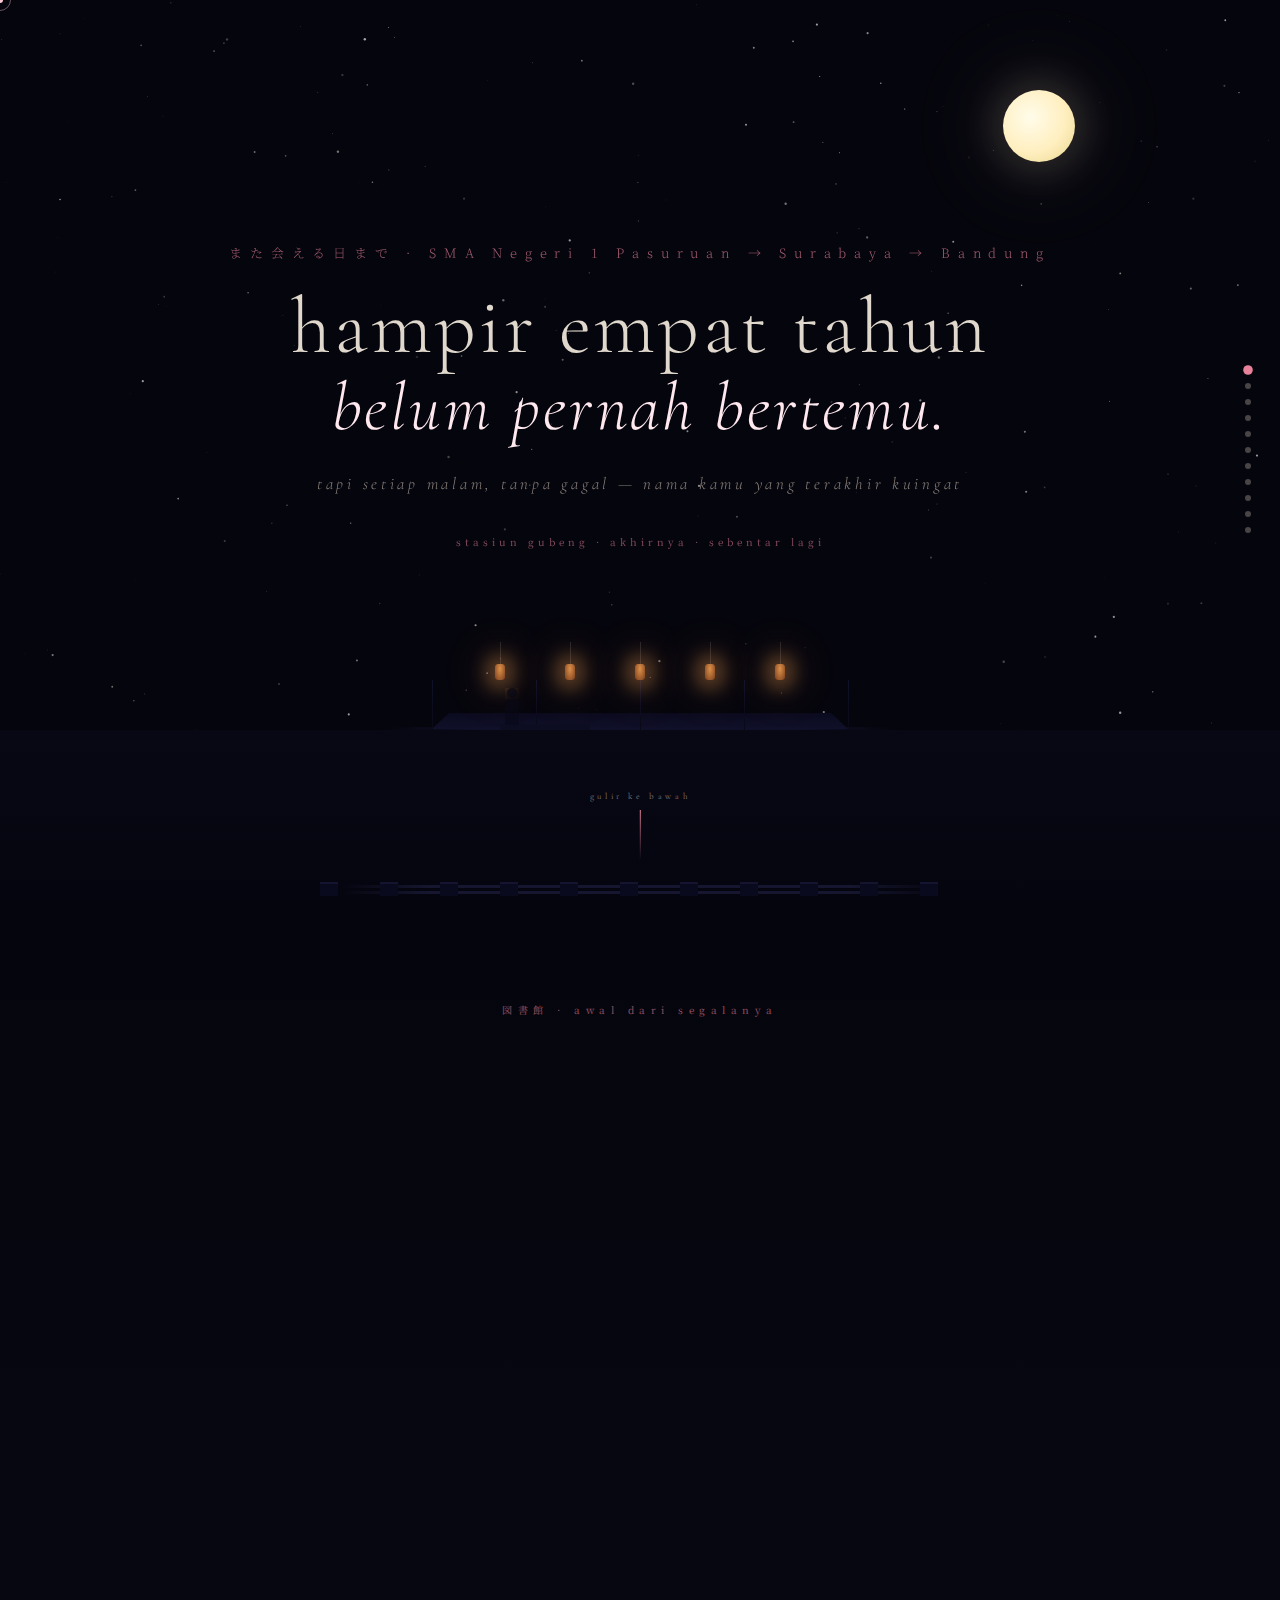
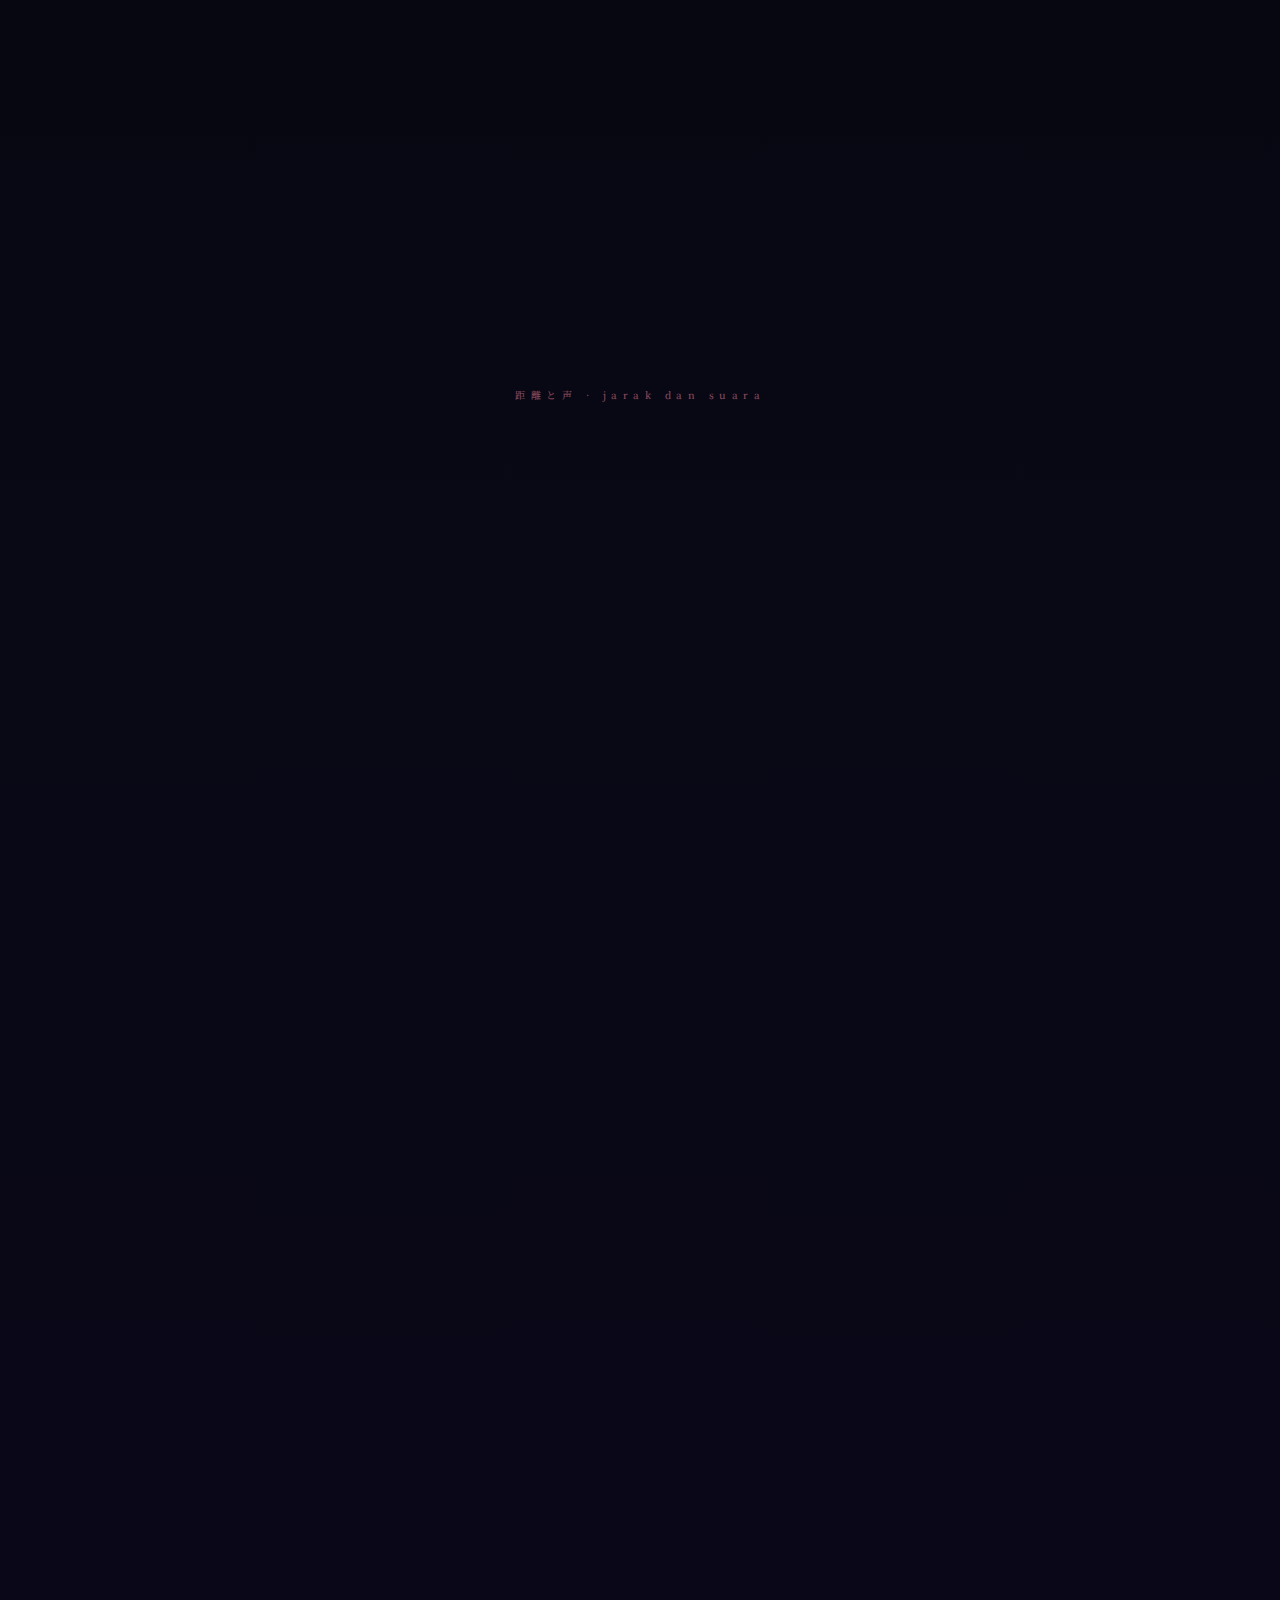
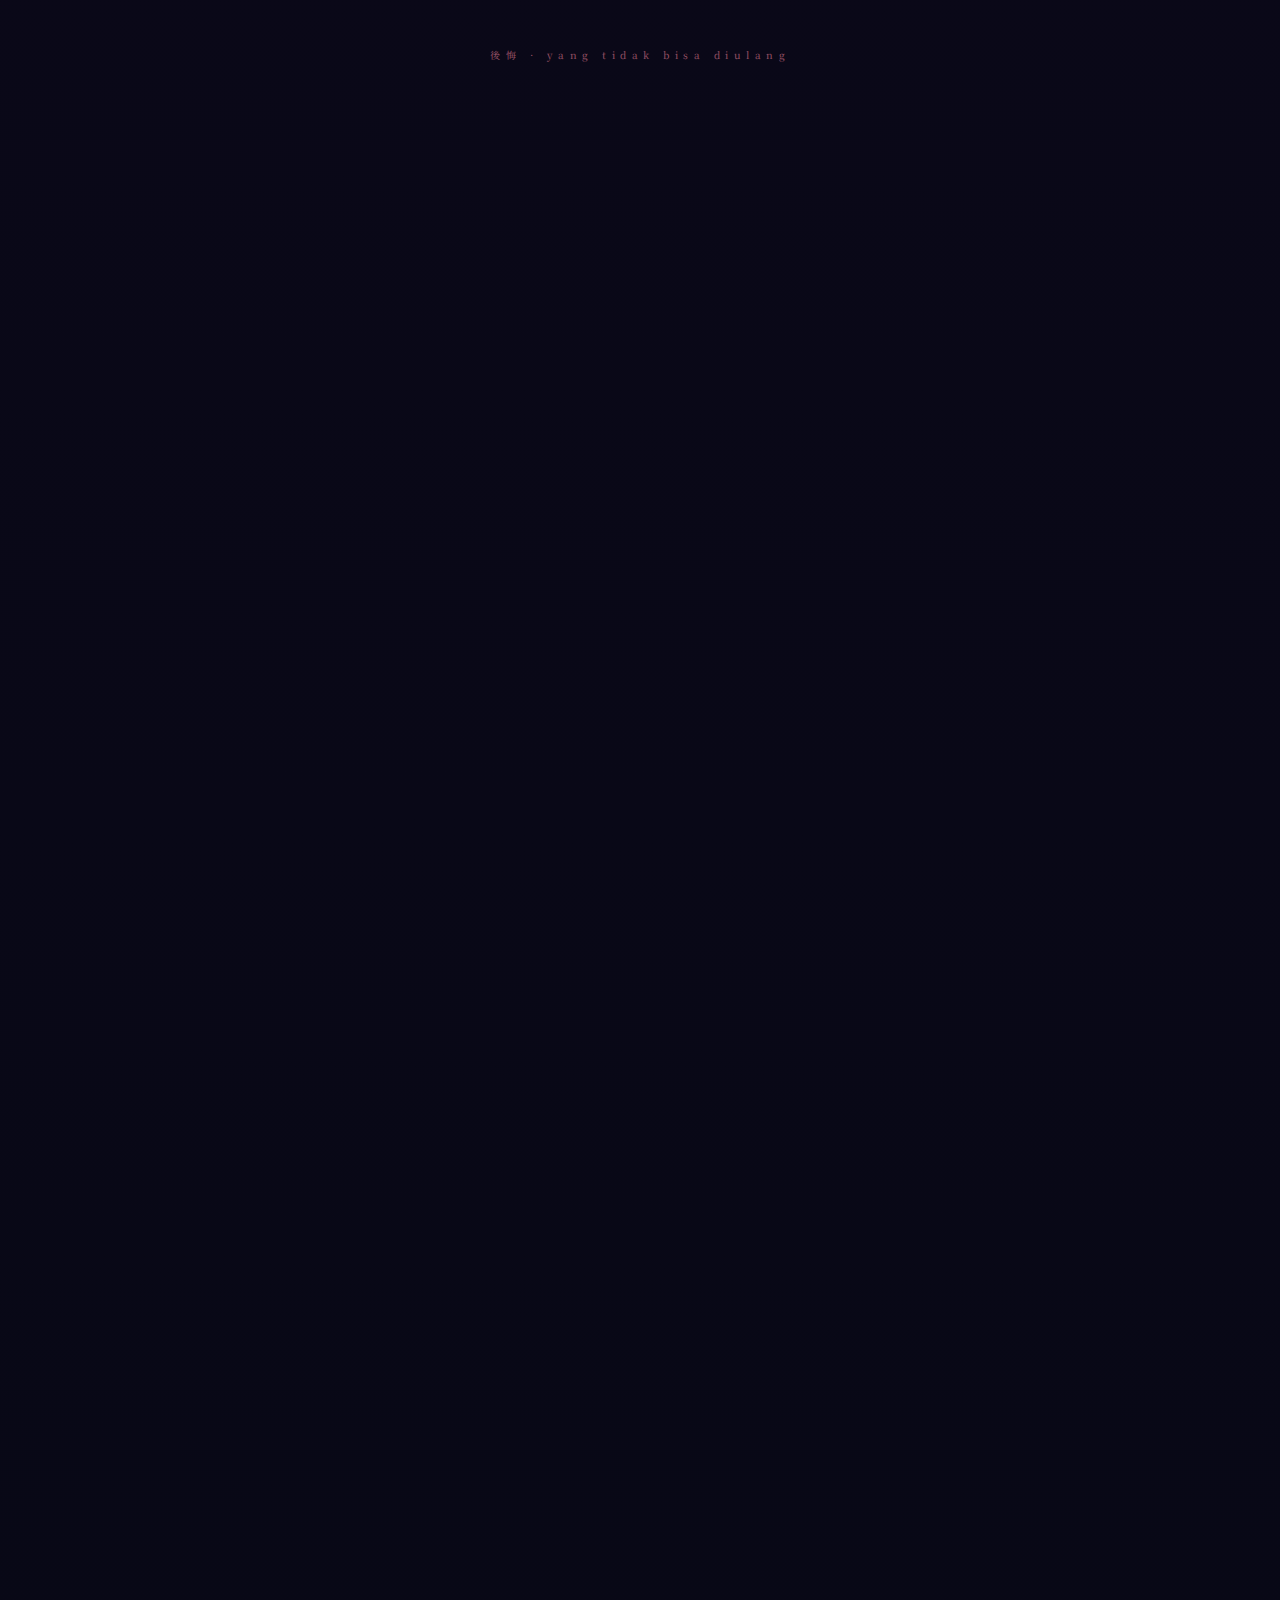
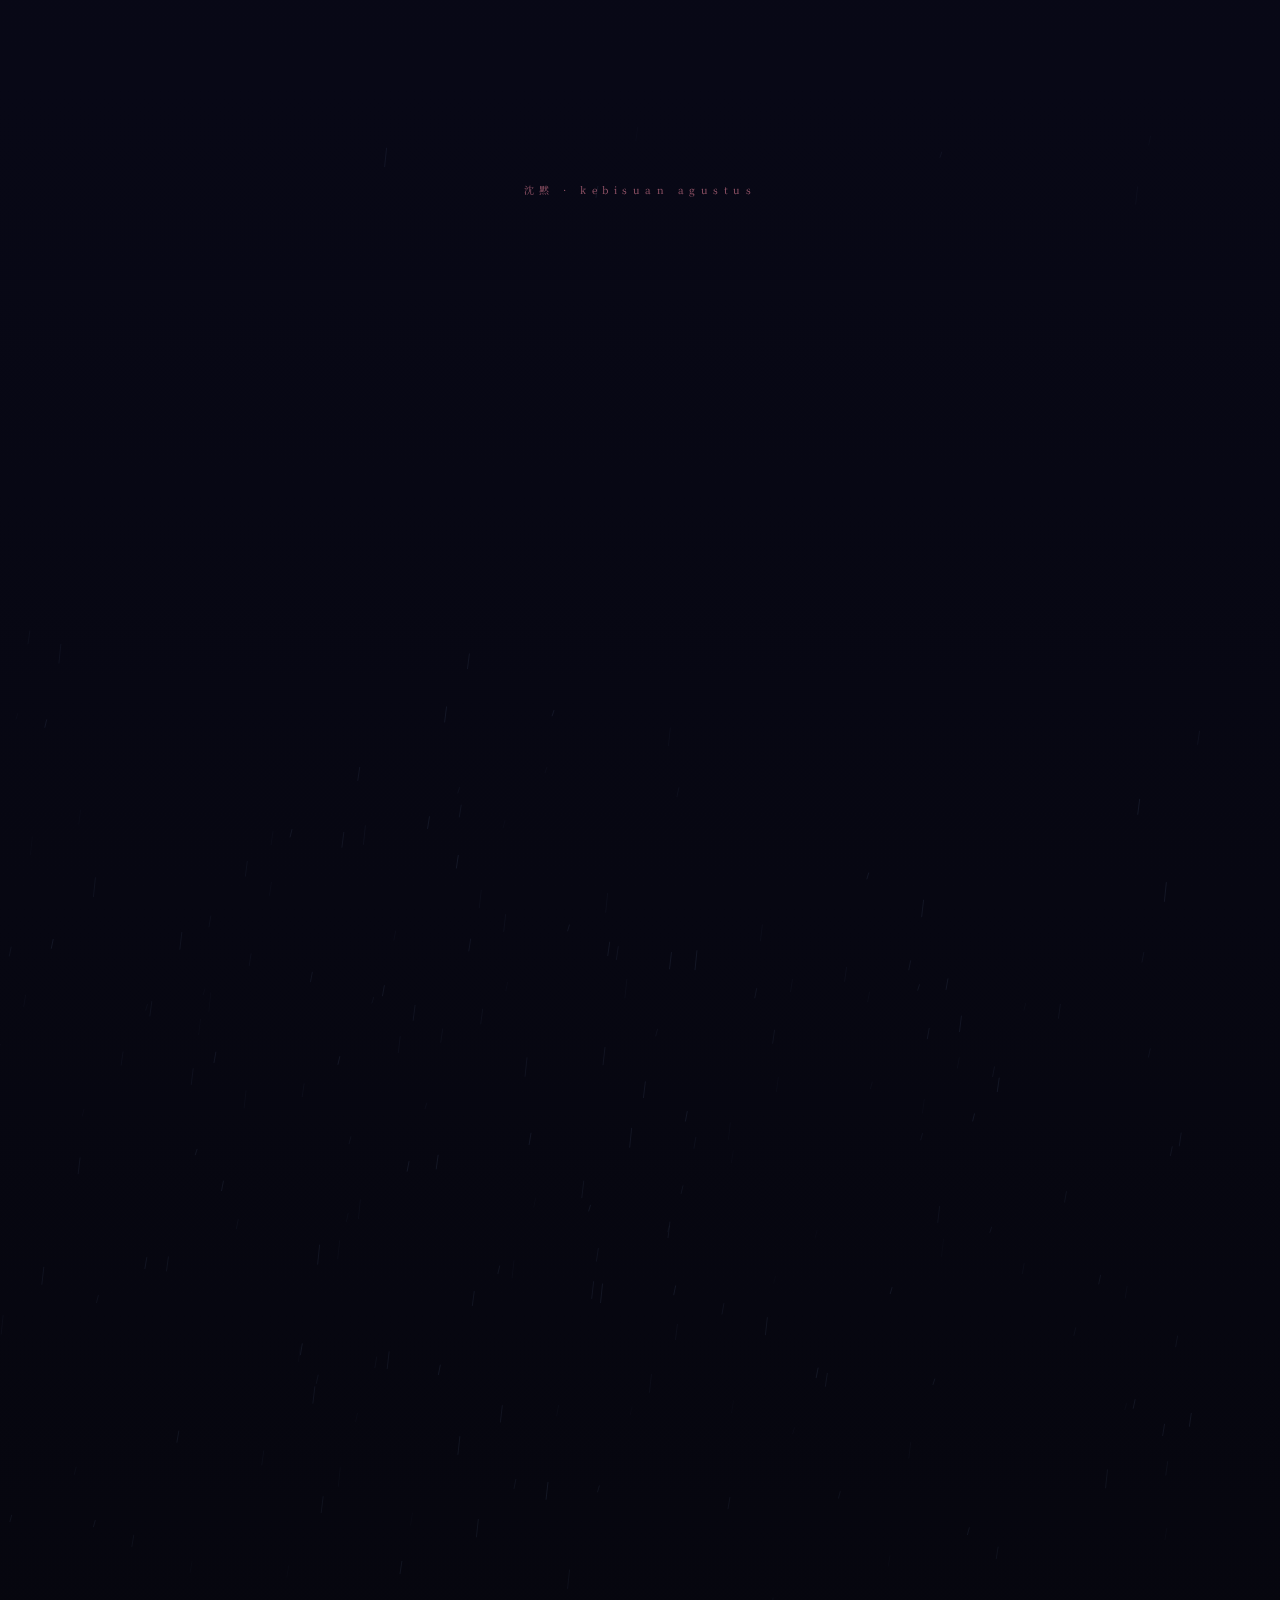
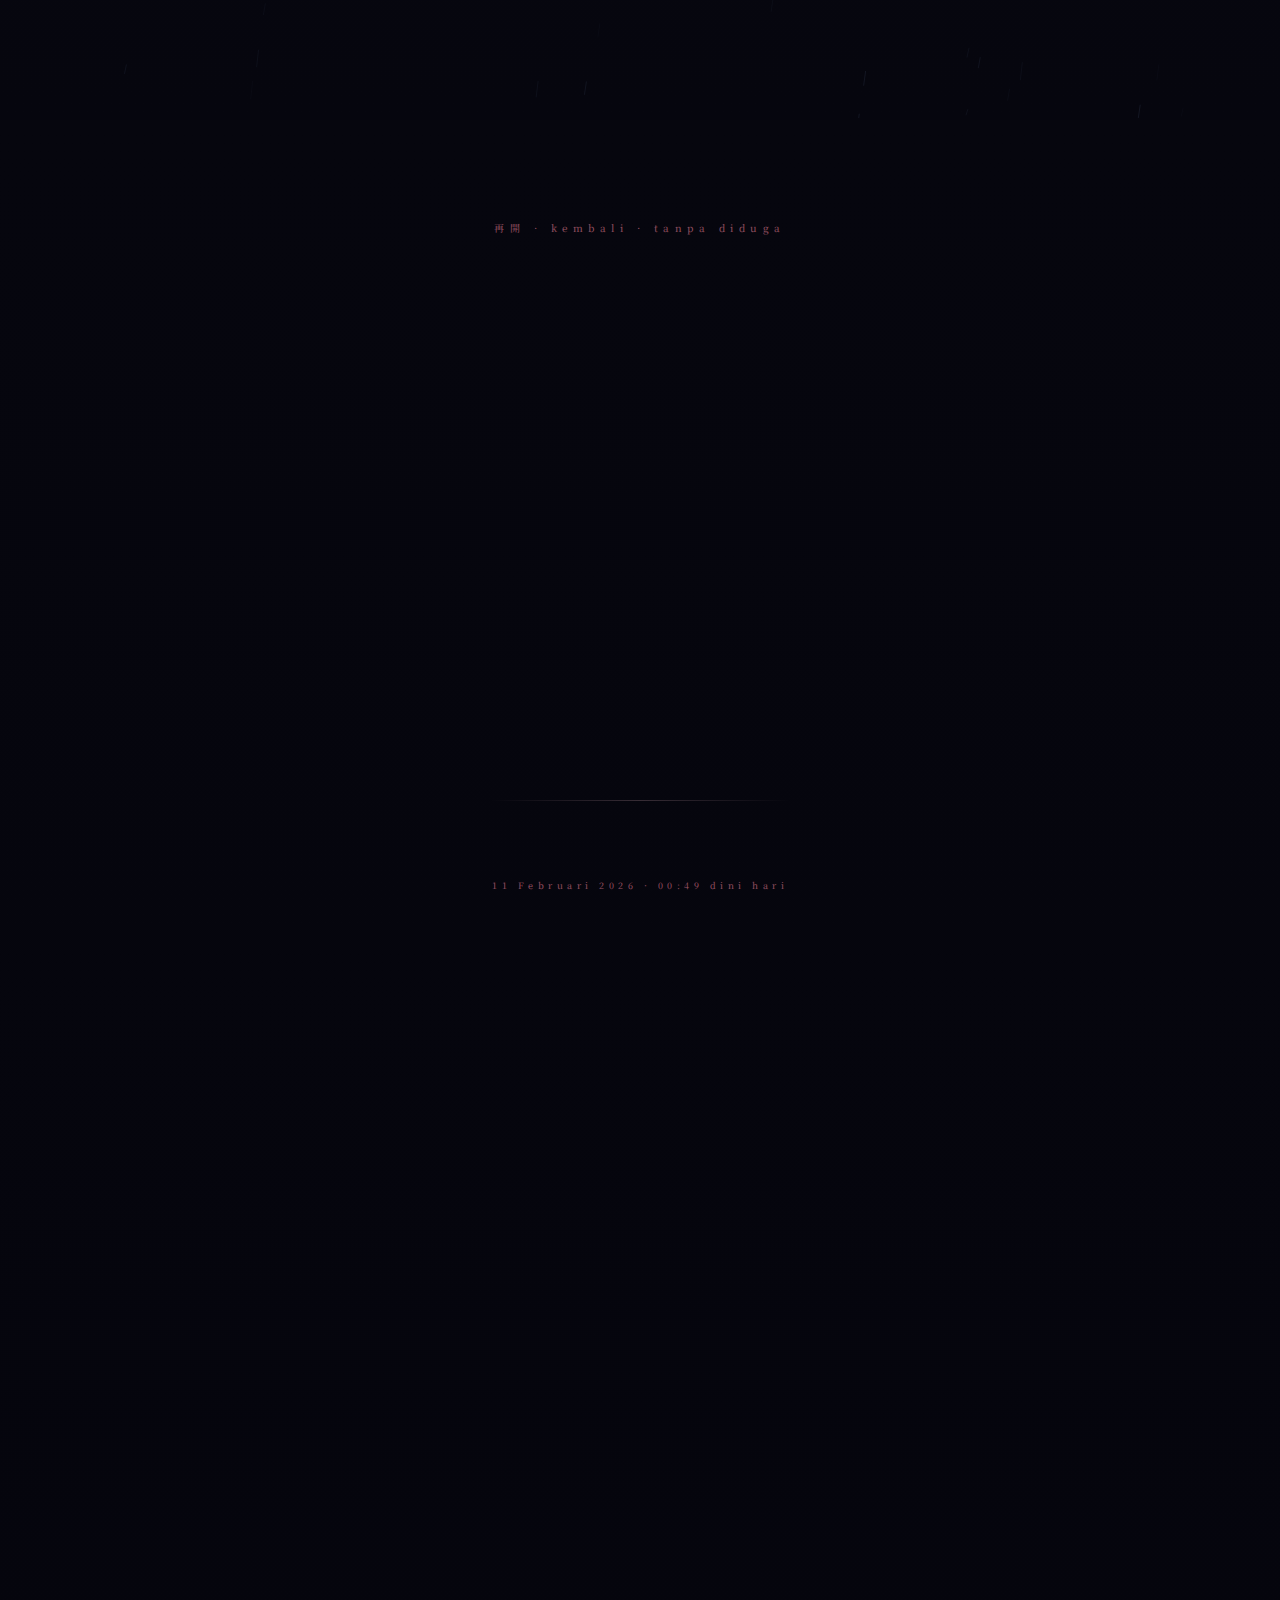
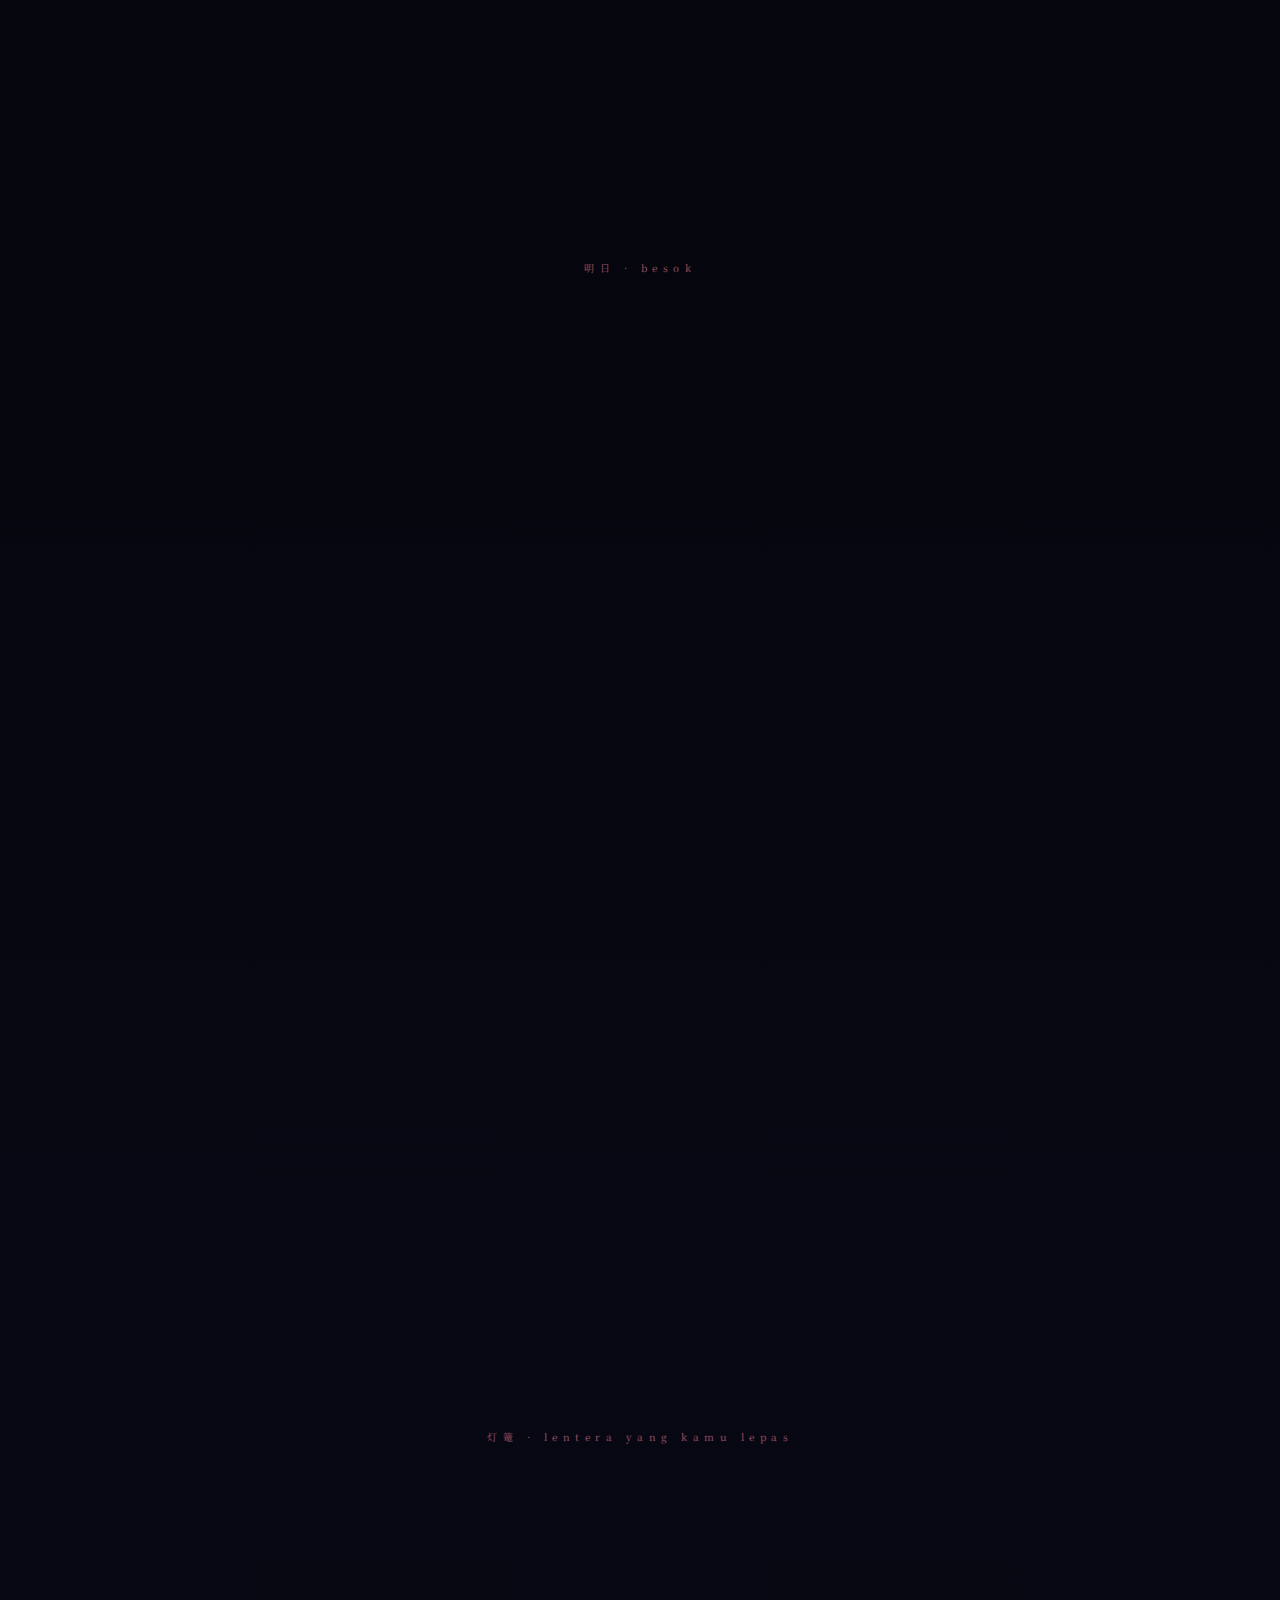
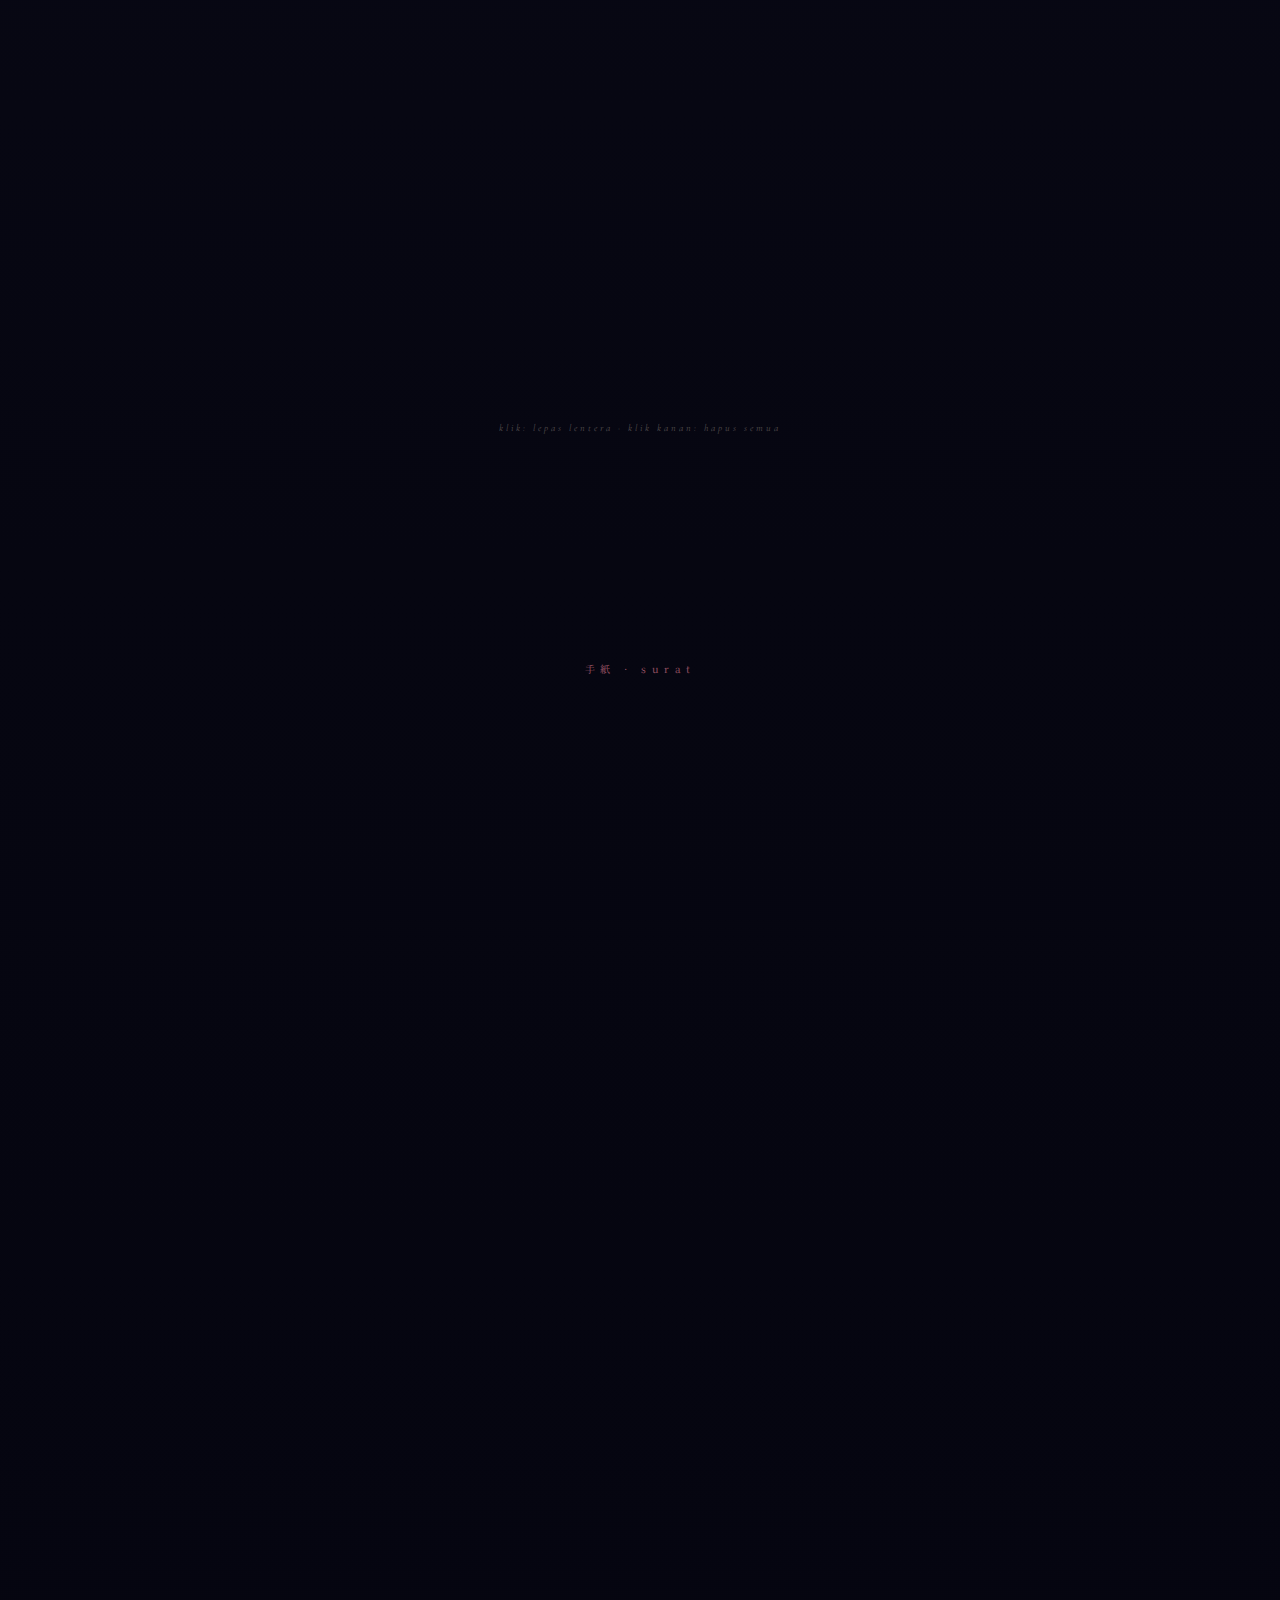
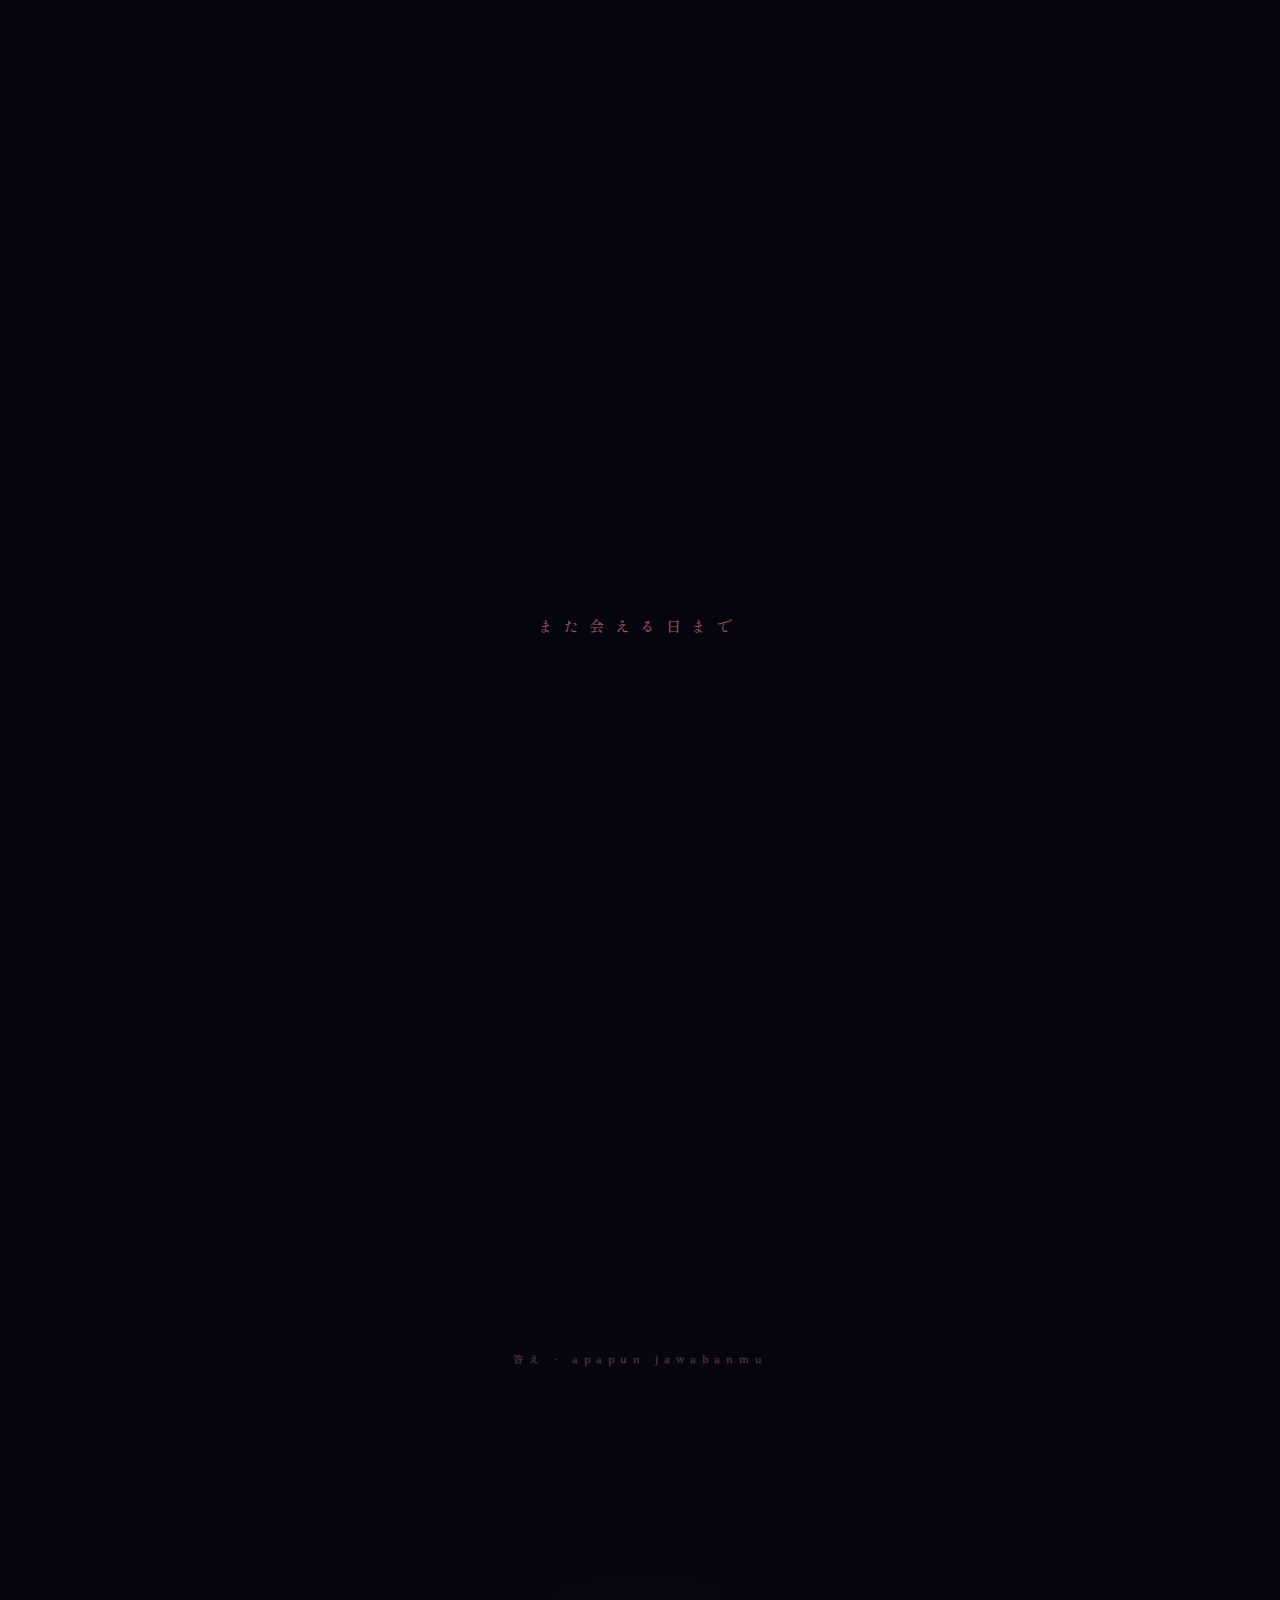
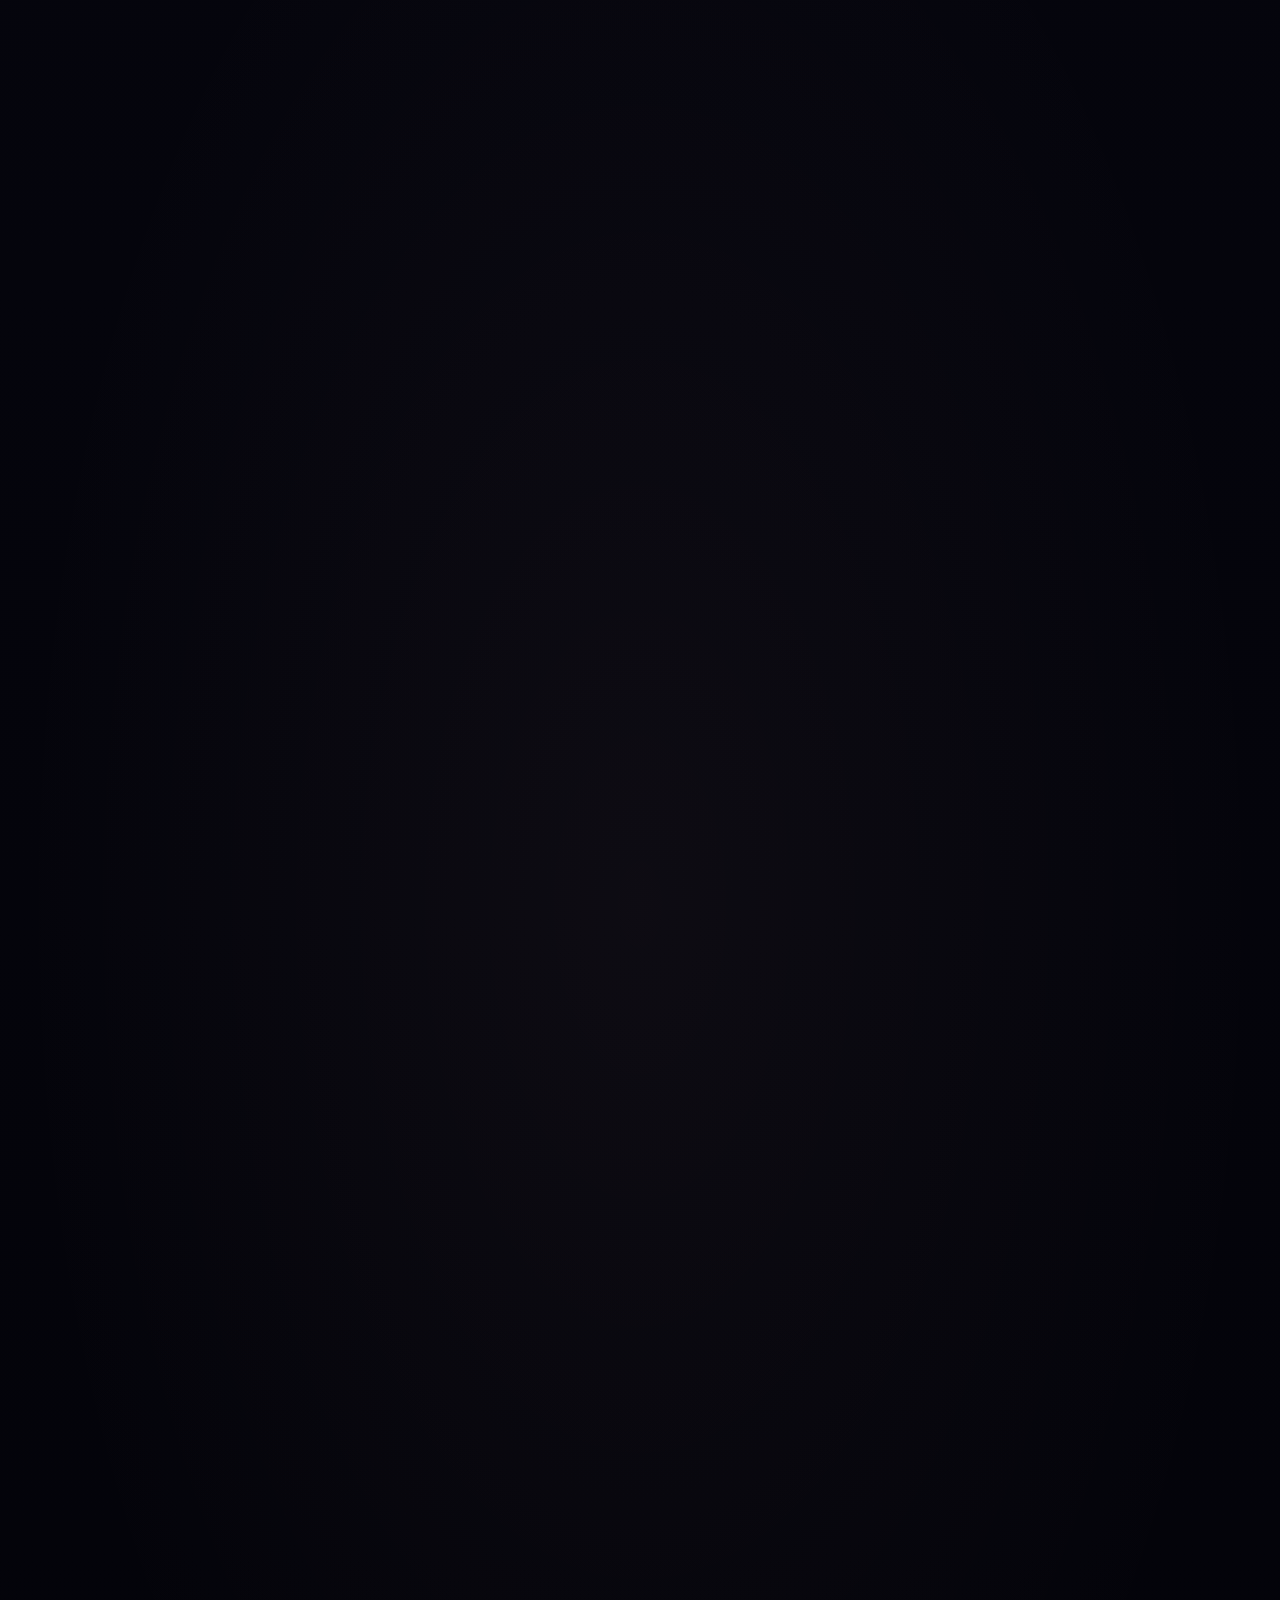
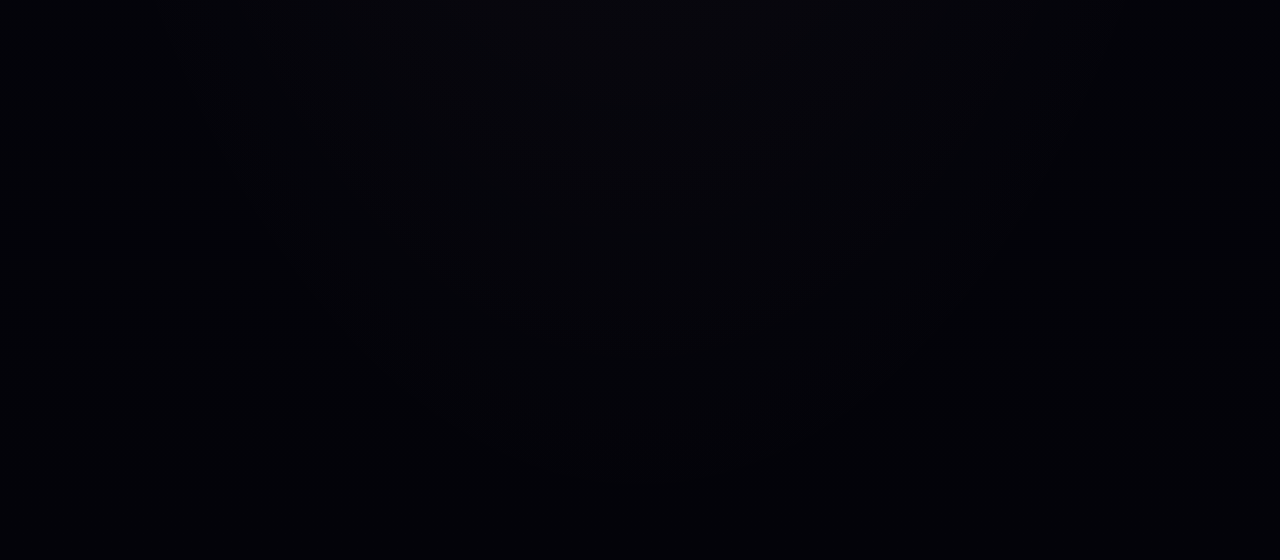
<file: drafts/untuk-diva-versi8.html>
<!DOCTYPE html>
<html lang="id">
<head>
<meta charset="UTF-8">
<meta name="viewport" content="width=device-width, initial-scale=1.0">
<title>また会える日まで — untuk Diva</title>
<link href="https://fonts.googleapis.com/css2?family=Shippori+Mincho:wght@400;600;800&family=Cormorant+Garamond:ital,wght@0,300;0,400;0,600;1,300;1,400;1,600&family=Noto+Serif+JP:wght@200;300;400&display=swap" rel="stylesheet">
<style>
:root {
  --night: #05050d;
  --deep: #080814;
  --twilight: #0d0d1c;
  --sakura: #ffc8d4;
  --sakura-dim: #e8829a;
  --sakura-pale: #ffe8ee;
  --cream: #f0e8d8;
  --amber: #f0a050;
  --blue: #7a9fc0;
  --text: #e0d8cc;
  --text-dim: #8a807a;
  --text-dimmer: rgba(200,190,180,.35);
}
*{margin:0;padding:0;box-sizing:border-box;}
html{scroll-behavior:smooth;}
body{background:var(--night);color:var(--text);font-family:'Cormorant Garamond',serif;overflow-x:hidden;cursor:none;}

.cur{width:6px;height:6px;background:var(--sakura);border-radius:50%;position:fixed;pointer-events:none;z-index:9999;transform:translate(-50%,-50%);mix-blend-mode:screen;}
.cur-ring{width:22px;height:22px;border:1px solid rgba(255,200,212,.4);border-radius:50%;position:fixed;pointer-events:none;z-index:9998;transform:translate(-50%,-50%);transition:all .13s ease;}

#bgCanvas{position:fixed;top:0;left:0;width:100%;height:100%;z-index:0;pointer-events:none;}

.nav{position:fixed;right:1.8rem;top:50%;transform:translateY(-50%);z-index:100;display:flex;flex-direction:column;gap:10px;}
.nav a{width:6px;height:6px;border-radius:50%;background:var(--text-dimmer);display:block;transition:all .3s;}
.nav a.active,.nav a:hover{background:var(--sakura-dim);transform:scale(1.6);}

section{position:relative;z-index:1;min-height:100vh;display:flex;flex-direction:column;align-items:center;justify-content:center;padding:5rem 2rem;}

.fade{opacity:0;transform:translateY(22px);transition:opacity 1.1s ease,transform 1.1s ease;}
.fade.show{opacity:1;transform:translateY(0);}
.d1{transition-delay:.15s}.d2{transition-delay:.3s}.d3{transition-delay:.5s}.d4{transition-delay:.75s}.d5{transition-delay:1s}

.kana{font-family:'Noto Serif JP',serif;font-size:10px;letter-spacing:.55em;color:var(--sakura-dim);opacity:.65;text-align:center;display:block;margin-bottom:1rem;}
.s-title{font-family:'Shippori Mincho',serif;font-size:clamp(24px,3.5vw,44px);font-weight:400;text-align:center;margin-bottom:.4rem;}
.s-italic{font-size:clamp(13px,1.5vw,16px);font-style:italic;color:var(--text-dim);letter-spacing:.2em;text-align:center;margin-bottom:3.5rem;}

/* ═══ HERO ═══ */
#s0{padding:0;overflow:hidden;}
.hero-wrap{width:100%;height:100vh;position:relative;display:flex;align-items:center;justify-content:center;}
#snowCanvas{position:absolute;inset:0;width:100%;height:100%;pointer-events:none;}
.moon{position:absolute;top:10%;right:16%;width:72px;height:72px;background:radial-gradient(circle at 38% 38%,#fffcea,#ffefc0 55%,#e8d68a);border-radius:50%;box-shadow:0 0 35px 14px rgba(255,239,192,.12),0 0 90px 30px rgba(255,239,192,.05);animation:mf 9s ease-in-out infinite;}
@keyframes mf{0%,100%{transform:translateY(0)}50%{transform:translateY(-7px)}}

.platform-scene{position:absolute;bottom:0;left:0;right:0;height:55vh;}
.p-bg{position:absolute;bottom:0;left:0;right:0;height:170px;background:linear-gradient(to bottom,#080814,#050510);}
.p-roof-wrap{position:absolute;bottom:165px;left:50%;transform:translateX(-50%);width:min(520px,90vw);}
.p-roof{height:8px;background:linear-gradient(to right,transparent,#10102a 20%,#10102a 80%,transparent);position:relative;}
.p-roof::before{content:'';position:absolute;top:-14px;left:10%;right:10%;height:16px;background:linear-gradient(to bottom,#0a0a1e,#10102a);clip-path:polygon(0 100%,4% 0,96% 0,100% 100%);}
.p-beam{position:absolute;bottom:0;width:1px;height:55px;background:linear-gradient(to bottom,#10102a,#080814);}

.lanterns{position:absolute;bottom:220px;left:50%;transform:translateX(-50%);display:flex;gap:60px;}
.ln{display:flex;flex-direction:column;align-items:center;animation:ls 5s ease-in-out infinite;}
.ln:nth-child(2){animation-delay:-1.7s}.ln:nth-child(3){animation-delay:-3.2s}
@keyframes ls{0%,100%{transform:rotate(-2.5deg)}50%{transform:rotate(2.5deg)}}
.ln-wire{width:1px;height:22px;background:rgba(255,255,255,.12);}
.ln-body{width:10px;height:16px;background:radial-gradient(ellipse at 50% 30%,rgba(244,160,80,.9),rgba(200,100,40,.6));border-radius:3px;box-shadow:0 0 18px 8px rgba(244,160,80,.35),0 0 40px 15px rgba(244,160,80,.12);}

.bench{position:absolute;bottom:170px;left:calc(50% - 140px);width:90px;}
.bench-top{width:100%;height:6px;background:#0d0d22;border-radius:2px;}

.figure{position:absolute;bottom:175px;left:calc(50% - 135px);display:flex;flex-direction:column;align-items:center;opacity:.5;animation:fb 4.5s ease-in-out infinite;}
@keyframes fb{0%,100%{transform:translateY(0)}50%{transform:translateY(-2px)}}
.fig-head{width:10px;height:10px;border-radius:50%;background:#080818;}
.fig-body{width:14px;height:26px;background:#080818;border-radius:3px 3px 0 0;margin-top:1px;}

.tracks{position:absolute;bottom:0;left:0;right:0;height:50px;overflow:hidden;}
.rail-line{position:absolute;left:50%;transform:translateX(-50%);bottom:12px;height:3px;width:min(600px,88vw);background:linear-gradient(to right,transparent,#161630 15%,#161630 85%,transparent);border-radius:2px;}
.rail-line.r2{bottom:6px;}
.sleeper-row{position:absolute;bottom:4px;left:50%;transform:translateX(-50%);display:flex;gap:0;width:min(640px,90vw);overflow:hidden;animation:sr 1.8s linear infinite;}
@keyframes sr{from{transform:translateX(calc(-50% + 0px))}to{transform:translateX(calc(-50% - 60px))}}
.slp{width:18px;height:14px;border-top:2px solid #141430;background:#0a0a1e;flex-shrink:0;margin-right:42px;}

.train-pass{position:absolute;bottom:14px;left:-500px;display:flex;animation:tp 18s linear infinite;animation-delay:2s;}
@keyframes tp{0%{left:-500px}100%{left:110vw}}
.t-eng{width:120px;height:44px;background:linear-gradient(135deg,#141428,#0e0e20);border:1px solid #20203a;border-radius:6px 3px 0 0;position:relative;flex-shrink:0;}
.t-eng::after{content:'';position:absolute;top:50%;right:-10px;width:16px;height:16px;border-radius:50%;transform:translateY(-50%);background:rgba(255,245,200,.08);box-shadow:0 0 30px 12px rgba(255,245,200,.12);animation:hl .08s ease-in-out infinite alternate;}
@keyframes hl{from{opacity:.8}to{opacity:1}}
.t-car{width:100px;height:40px;background:linear-gradient(to bottom,#121220,#0c0c18);border:1px solid #1a1a30;border-radius:2px 2px 0 0;flex-shrink:0;margin-left:3px;position:relative;}
.t-win{position:absolute;top:9px;width:22px;height:14px;background:rgba(255,235,180,.06);border:1px solid rgba(255,235,180,.1);border-radius:1px;}
.w1{left:8px}.w2{left:38px}.w3{left:68px}

.hero-text{position:relative;z-index:3;text-align:center;margin-bottom:12vh;}
.h-kana{font-family:'Noto Serif JP',serif;font-weight:200;font-size:clamp(10px,1.3vw,13px);letter-spacing:.6em;color:var(--sakura-dim);opacity:.7;display:block;margin-bottom:1.4rem;animation:fu 1.8s ease .4s both;}
.h-main{font-family:'Cormorant Garamond',serif;font-size:clamp(34px,7vw,80px);font-weight:300;line-height:1.08;letter-spacing:.04em;animation:fu 1.8s ease .7s both;}
.h-main em{font-style:italic;color:var(--sakura-pale);display:block;font-size:.85em;}
.h-sub{font-family:'Cormorant Garamond',serif;font-size:clamp(13px,1.6vw,17px);font-weight:300;color:var(--text-dim);letter-spacing:.22em;margin-top:1.8rem;font-style:italic;animation:fu 1.8s ease 1.1s both;}
.h-date{font-family:'Noto Serif JP',serif;font-size:10px;letter-spacing:.4em;color:var(--sakura-dim);opacity:.6;margin-top:2.5rem;display:block;animation:fu 1.8s ease 1.5s both;}
@keyframes fu{from{opacity:0;transform:translateY(20px)}to{opacity:1;transform:translateY(0)}}

.scroll-ind{position:absolute;bottom:40px;left:50%;transform:translateX(-50%);display:flex;flex-direction:column;align-items:center;gap:8px;animation:fu 1.8s ease 2.2s both;}
.scroll-ind span{font-size:9px;letter-spacing:.4em;color:var(--text-dim);}
.scroll-line{width:1px;height:50px;background:linear-gradient(to bottom,var(--sakura-dim),transparent);animation:sp 2.2s ease-in-out infinite;}
@keyframes sp{0%,100%{opacity:.25;height:35px}50%{opacity:1;height:55px}}

/* ═══ S1 ═══ */
#s1{background:linear-gradient(to bottom,var(--night),var(--deep));}
.memory-grid{display:grid;grid-template-columns:1fr 1fr;gap:1.8rem;width:min(700px,90vw);}
@media(max-width:540px){.memory-grid{grid-template-columns:1fr}}
.mem-card{padding:2rem;border:1px solid rgba(255,200,212,.07);background:rgba(255,255,255,.018);position:relative;transition:all .4s ease;}
.mem-card:hover{border-color:rgba(255,200,212,.18);background:rgba(255,200,212,.03);}
.mem-card::before{content:attr(data-num);position:absolute;top:-1rem;left:1.5rem;font-family:'Shippori Mincho',serif;font-size:9px;letter-spacing:.5em;color:var(--sakura-dim);background:var(--deep);padding:0 .8rem;opacity:.7;}
.mem-icon{font-size:22px;margin-bottom:1rem;opacity:.6;}
.mem-title{font-family:'Shippori Mincho',serif;font-size:17px;margin-bottom:.7rem;color:var(--cream);}
.mem-body{font-size:clamp(13px,1.4vw,15px);line-height:2;color:var(--text-dim);font-style:italic;}
.mem-body em{color:var(--sakura-pale);font-style:normal;}
.wide{grid-column:1/-1;}

/* ═══ S2 ═══ */
#s2{background:linear-gradient(to bottom,var(--deep),#0a0818);}
.distance-visual{width:min(680px,90vw);position:relative;margin:2rem 0;}
.city-pair{display:flex;align-items:center;gap:0;margin-bottom:2.5rem;}
.city{min-width:110px;}
.city-dot{width:10px;height:10px;border-radius:50%;margin-bottom:.5rem;}
.city-dot.pink{background:var(--sakura-dim);box-shadow:0 0 16px 6px rgba(232,130,154,.25);}
.city-dot.blue{background:var(--blue);box-shadow:0 0 16px 6px rgba(122,159,192,.25);}
.city-name{font-family:'Shippori Mincho',serif;font-size:14px;color:var(--cream);letter-spacing:.12em;}
.city-tag{font-size:10px;color:var(--text-dim);font-style:italic;margin-top:2px;}
.d-line{flex:1;position:relative;height:1px;background:linear-gradient(to right,rgba(232,130,154,.2),rgba(122,159,192,.2));margin:0 1rem;}
.d-km{position:absolute;top:-18px;left:50%;transform:translateX(-50%);font-size:9px;letter-spacing:.3em;color:var(--text-dim);white-space:nowrap;}
.d-train{width:10px;height:6px;background:var(--amber);border-radius:2px;position:absolute;top:50%;transform:translateY(-50%);box-shadow:0 0 8px 3px rgba(240,160,80,.4);animation:dtr var(--dur,8s) ease-in-out infinite;}
@keyframes dtr{0%{left:0}45%{left:calc(100% - 10px)}55%{left:calc(100% - 10px)}100%{left:0}}

.sleep-call{width:min(600px,88vw);padding:2.5rem;border-left:1px solid rgba(255,200,212,.1);margin-top:3rem;position:relative;}
.sleep-call::before{content:'';position:absolute;top:0;left:-1px;width:1px;height:100%;background:linear-gradient(to bottom,transparent,var(--sakura-dim) 30%,var(--sakura-dim) 70%,transparent);}
.sc-time{font-family:'Cormorant Garamond',serif;font-size:clamp(48px,9vw,90px);font-weight:300;letter-spacing:-.03em;color:rgba(255,200,212,.1);line-height:1;}
.sc-label{font-size:10px;letter-spacing:.4em;color:var(--sakura-dim);margin-top:-.5rem;margin-bottom:1.5rem;}
.sc-body{font-size:clamp(14px,1.6vw,17px);line-height:2.1;color:var(--text-dim);font-style:italic;}
.sc-body em{color:var(--sakura-pale);font-style:normal;}
.wave-wrap{display:flex;align-items:center;gap:3px;margin:1.5rem 0;height:36px;}
.wave-bar{width:3px;border-radius:3px;background:var(--sakura-dim);animation:wb var(--wdur,1s) ease-in-out infinite alternate;}
@keyframes wb{from{height:4px;opacity:.2}to{height:var(--wh,20px);opacity:.7}}

/* ═══ S3 ═══ */
#s3{background:linear-gradient(to bottom,#0a0818,#080816);}
.confession{width:min(580px,88vw);}
.conf-kana{font-family:'Noto Serif JP',serif;font-size:10px;letter-spacing:.55em;color:rgba(232,130,154,.4);text-align:center;margin-bottom:3rem;}
.conf-item{margin-bottom:2.5rem;padding-bottom:2.5rem;border-bottom:1px solid rgba(255,255,255,.04);padding-left:1.5rem;position:relative;}
.conf-item::before{content:'';position:absolute;left:0;top:.4rem;width:1px;height:calc(100% - 2.5rem);background:linear-gradient(to bottom,rgba(232,130,154,.3),transparent);}
.conf-item:last-child{border-bottom:none;}
.conf-num{font-family:'Noto Serif JP',serif;font-size:9px;letter-spacing:.4em;color:var(--sakura-dim);opacity:.6;margin-bottom:.5rem;}
.conf-title{font-family:'Shippori Mincho',serif;font-size:19px;color:var(--cream);margin-bottom:.7rem;font-weight:400;}
.conf-body{font-size:clamp(13px,1.5vw,16px);line-height:2;color:var(--text-dim);font-style:italic;}
.conf-body em{color:var(--sakura-pale);font-style:normal;}

/* ═══ S4 ═══ */
#s4{background:linear-gradient(to bottom,#080816,#06060e);overflow:hidden;}
#rainCanvas{position:absolute;inset:0;width:100%;height:100%;pointer-events:none;opacity:.4;}
.rain-quote{width:min(580px,88vw);position:relative;z-index:2;}
.rq-date{font-family:'Noto Serif JP',serif;font-size:9px;letter-spacing:.5em;color:var(--sakura-dim);opacity:.6;margin-bottom:2rem;text-align:center;}
.rq-block{padding:2rem 2.5rem;border:1px solid rgba(255,200,212,.06);background:rgba(255,255,255,.012);margin-bottom:1.2rem;}
.rq-who{font-size:9px;letter-spacing:.4em;color:var(--text-dim);margin-bottom:.8rem;font-family:'Noto Serif JP',serif;}
.rq-who.him{color:var(--blue);opacity:.7;}
.rq-who.her{color:var(--sakura-dim);opacity:.7;}
.rq-text{font-size:clamp(14px,1.6vw,17px);line-height:2;color:var(--text);font-style:italic;}
.rq-text em{color:var(--sakura-pale);font-style:normal;}
.silence{text-align:center;position:relative;z-index:2;margin:2rem 0;}
.silence-text{font-family:'Shippori Mincho',serif;font-size:clamp(16px,2.5vw,26px);color:var(--text-dim);opacity:.4;letter-spacing:.1em;}

/* ═══ S5 ═══ */
#s5{background:linear-gradient(to bottom,#06060e,#05050d);}
.feb-date{font-family:'Noto Serif JP',serif;font-size:9px;letter-spacing:.5em;color:var(--sakura-dim);text-align:center;margin-bottom:2.5rem;opacity:.65;}
.flipbook{width:min(440px,88vw);border:1px solid rgba(255,200,212,.1);padding:2.5rem;position:relative;margin:0 auto;}
.flipbook::before{content:'📖 mini book · heyzine';font-family:'Noto Serif JP',serif;font-size:9px;letter-spacing:.4em;color:var(--sakura-dim);position:absolute;top:-.8rem;left:50%;transform:translateX(-50%);background:#06060e;padding:0 1rem;white-space:nowrap;}
.fb-pages{display:flex;gap:.5rem;margin-bottom:1.5rem;}
.fb-page{flex:1;aspect-ratio:3/4;border:1px solid rgba(255,200,212,.08);background:rgba(255,200,212,.025);border-radius:2px;padding:.7rem;display:flex;flex-direction:column;justify-content:space-between;}
.fb-page-num{font-size:7px;letter-spacing:.3em;color:var(--text-dim);opacity:.5;}
.fb-page-content{font-size:8px;color:var(--text-dim);line-height:1.7;font-style:italic;text-align:center;}
.fb-sakura{font-size:14px;text-align:center;opacity:.6;}
.fb-her-words{font-family:'Cormorant Garamond',serif;font-size:clamp(16px,2vw,22px);font-style:italic;color:var(--sakura-pale);text-align:center;margin:1.5rem 0;line-height:1.8;}
.fb-caption{font-size:clamp(13px,1.5vw,16px);line-height:2;color:var(--text-dim);font-style:italic;text-align:center;}
.fb-caption em{color:var(--sakura-pale);font-style:normal;}
.divider-line{width:min(300px,60vw);height:1px;background:linear-gradient(to right,transparent,rgba(255,200,212,.2),transparent);margin:3.5rem auto;}

/* ═══ S6 ═══ */
#s6{background:linear-gradient(to bottom,#05050d,var(--deep));}
.tomorrow{width:min(620px,88vw);text-align:center;}
.tomorrow-num{font-family:'Cormorant Garamond',serif;font-size:clamp(70px,13vw,140px);font-weight:300;color:rgba(255,200,212,.07);line-height:1;letter-spacing:-.03em;display:block;}
.tomorrow-label{font-family:'Noto Serif JP',serif;font-size:10px;letter-spacing:.45em;color:var(--sakura-dim);opacity:.65;display:block;margin-top:-.5rem;}
.plan-cards{display:grid;grid-template-columns:repeat(3,1fr);gap:1rem;margin:3rem 0;width:min(620px,88vw);}
@media(max-width:500px){.plan-cards{grid-template-columns:1fr}}
.plan-card{padding:1.5rem;border:1px solid rgba(255,200,212,.06);text-align:center;}
.plan-time{font-family:'Noto Serif JP',serif;font-size:10px;letter-spacing:.3em;color:var(--amber);opacity:.8;margin-bottom:.6rem;}
.plan-icon{font-size:20px;margin-bottom:.5rem;opacity:.55;}
.plan-desc{font-size:12px;color:var(--text-dim);font-style:italic;line-height:1.7;}
.years-note{font-family:'Cormorant Garamond',serif;font-size:clamp(17px,2.5vw,27px);font-style:italic;line-height:1.75;color:var(--text-dim);max-width:500px;margin:0 auto;text-align:center;}
.years-note em{color:var(--sakura-pale);font-style:normal;}

/* ═══ S7 ═══ */
#s7{background:linear-gradient(to bottom,var(--deep),#060611);}
#lantCanvas{width:min(700px,90vw);height:400px;display:block;cursor:crosshair !important;border:1px solid rgba(255,200,212,.06);}
.lant-hint{font-size:10px;letter-spacing:.3em;color:var(--text-dim);text-align:center;margin-top:1rem;font-style:italic;opacity:.6;}

/* ═══ S8 ═══ */
#s8{background:linear-gradient(to bottom,#060611,#050510);}
.letter{width:min(560px,88vw);padding:3rem;border:1px solid rgba(255,200,212,.08);background:rgba(255,255,255,.015);position:relative;}
.letter::before{content:'手紙';font-family:'Shippori Mincho',serif;font-size:10px;letter-spacing:.55em;color:var(--sakura-dim);position:absolute;top:-1rem;left:50%;transform:translateX(-50%);background:#060611;padding:0 1rem;}
.l-greeting{font-size:20px;font-style:italic;color:var(--sakura-pale);margin-bottom:2rem;font-weight:300;}
.l-p{font-size:clamp(14px,1.7vw,18px);font-weight:300;line-height:2.1;color:var(--text);margin-bottom:1.4rem;}
.l-p em{color:var(--sakura-pale);font-style:italic;}
.l-sig{text-align:right;font-size:15px;font-style:italic;color:var(--text-dim);margin-top:2.5rem;padding-top:1.5rem;border-top:1px solid rgba(255,255,255,.05);}

/* ═══ S9 ═══ */
#s9{background:var(--night);overflow:hidden;}
.ending{text-align:center;position:relative;z-index:2;}
.e-jp{font-family:'Shippori Mincho',serif;font-size:clamp(11px,1.8vw,15px);letter-spacing:.7em;color:var(--sakura-dim);display:block;margin-bottom:2.5rem;opacity:.7;}
.e-main{font-family:'Cormorant Garamond',serif;font-size:clamp(30px,5.5vw,68px);font-weight:300;font-style:italic;line-height:1.25;color:var(--text);}
.e-main span{color:var(--sakura-pale);}
.e-sub{margin-top:2rem;font-size:clamp(12px,1.4vw,15px);color:var(--text-dim);letter-spacing:.22em;font-style:italic;line-height:1.9;}
.e-wallpaper{margin-top:3rem;font-family:'Noto Serif JP',serif;font-size:10px;letter-spacing:.4em;color:rgba(255,200,212,.25);}

.petal{position:fixed;pointer-events:none;z-index:0;border-radius:0 55% 0 55%;animation:pf linear infinite;}
@keyframes pf{0%{transform:translateY(-20px) rotate(0) scale(1);opacity:0}5%{opacity:.7}90%{opacity:.3}100%{transform:translateY(110vh) rotate(700deg) scale(.5);opacity:0}}

/* ═══ NOTIFICATION / TOAST ═══ */
#toast-overlay{position:fixed;inset:0;background:rgba(5,5,13,.75);backdrop-filter:blur(12px);z-index:10000;display:flex;align-items:center;justify-content:center;opacity:0;animation:toastOverlayIn .6s ease .3s forwards;}
@keyframes toastOverlayIn{to{opacity:1}}
#toast-box{width:min(520px,88vw);background:linear-gradient(135deg,rgba(12,12,24,.95),rgba(8,8,18,.98));border:1px solid rgba(255,200,212,.15);padding:2.8rem;position:relative;text-align:center;transform:translateY(30px) scale(.97);animation:toastBoxIn .7s cubic-bezier(.22,1,.36,1) .5s forwards;opacity:0;}
@keyframes toastBoxIn{to{transform:translateY(0) scale(1);opacity:1}}
#toast-box::before{content:'';position:absolute;inset:0;background:radial-gradient(ellipse at 50% 0%,rgba(255,200,212,.06),transparent 60%);pointer-events:none;}
.toast-sakura{font-size:28px;margin-bottom:1.4rem;animation:toastPulse 3s ease-in-out infinite;}
@keyframes toastPulse{0%,100%{transform:scale(1)}50%{transform:scale(1.08)}}
.toast-badge{display:inline-block;font-family:'Noto Serif JP',serif;font-size:8px;letter-spacing:.55em;color:var(--sakura-dim);border:1px solid rgba(232,130,154,.3);padding:.3rem .9rem;margin-bottom:1.4rem;opacity:.8;}
.toast-title{font-family:'Shippori Mincho',serif;font-size:clamp(18px,3vw,26px);font-weight:400;color:var(--cream);line-height:1.4;margin-bottom:1rem;}
.toast-body{font-family:'Cormorant Garamond',serif;font-size:clamp(13px,1.6vw,16px);font-style:italic;color:var(--text-dim);line-height:2;margin-bottom:1.6rem;}
.toast-body em{color:var(--sakura-pale);font-style:normal;}
.toast-laptop{display:flex;align-items:center;justify-content:center;gap:.7rem;padding:.8rem 1.2rem;border:1px solid rgba(255,200,212,.08);background:rgba(255,200,212,.03);margin-bottom:2rem;}
.toast-laptop-icon{font-size:16px;opacity:.6;}
.toast-laptop-text{font-family:'Noto Serif JP',serif;font-size:9px;letter-spacing:.35em;color:var(--text-dim);opacity:.8;}
.toast-divider{width:100%;height:1px;background:linear-gradient(to right,transparent,rgba(255,200,212,.15),transparent);margin-bottom:1.8rem;}
.toast-btn{background:none;border:1px solid rgba(232,130,154,.35);color:var(--sakura-pale);font-family:'Cormorant Garamond',serif;font-size:14px;font-style:italic;letter-spacing:.2em;padding:.8rem 2.2rem;cursor:pointer;transition:all .3s ease;position:relative;overflow:hidden;}
.toast-btn::before{content:'';position:absolute;inset:0;background:rgba(232,130,154,.06);opacity:0;transition:opacity .3s;}
.toast-btn:hover::before{opacity:1;}
.toast-btn:hover{border-color:rgba(232,130,154,.6);color:#fff;}
.toast-close-hint{font-family:'Noto Serif JP',serif;font-size:8px;letter-spacing:.4em;color:var(--text-dim);opacity:.4;margin-top:1rem;display:block;}

/* ═══ FINAL ANSWER SECTION (S10) ═══ */
#s10{background:linear-gradient(to bottom,var(--night),#030309);overflow:hidden;position:relative;}
#s10::before{content:'';position:absolute;inset:0;background:radial-gradient(ellipse at 50% 50%,rgba(255,200,212,.04),transparent 70%);pointer-events:none;}

.answer-wrap{width:min(660px,90vw);position:relative;z-index:2;}

.ans-kana{font-family:'Noto Serif JP',serif;font-size:10px;letter-spacing:.6em;color:var(--sakura-dim);opacity:.5;text-align:center;display:block;margin-bottom:3rem;}

.ans-question{font-family:'Cormorant Garamond',serif;font-size:clamp(22px,4vw,48px);font-weight:300;font-style:italic;text-align:center;line-height:1.3;color:rgba(255,232,238,.08);margin-bottom:4rem;letter-spacing:.04em;}

.ans-blocks{display:flex;flex-direction:column;gap:0;}

.ans-block{padding:2rem 2rem 2rem 3rem;border-left:1px solid rgba(255,200,212,.08);position:relative;transition:border-color .4s;}
.ans-block:hover{border-left-color:rgba(255,200,212,.25);}
.ans-block::before{content:'';position:absolute;left:-4px;top:2.2rem;width:7px;height:7px;border-radius:50%;background:var(--night);border:1px solid rgba(232,130,154,.4);transition:all .4s;}
.ans-block:hover::before{background:var(--sakura-dim);box-shadow:0 0 10px 3px rgba(232,130,154,.3);}
.ans-block-num{font-family:'Noto Serif JP',serif;font-size:8px;letter-spacing:.5em;color:var(--sakura-dim);opacity:.5;margin-bottom:.5rem;}
.ans-block-title{font-family:'Shippori Mincho',serif;font-size:clamp(16px,2.5vw,22px);color:var(--cream);margin-bottom:.8rem;font-weight:400;}
.ans-block-body{font-size:clamp(13px,1.5vw,16px);line-height:2.1;color:var(--text-dim);font-style:italic;}
.ans-block-body em{color:var(--sakura-pale);font-style:normal;}
.ans-block-body strong{color:var(--cream);font-style:normal;}

.ans-promise{margin-top:4rem;padding:2.5rem;border:1px solid rgba(255,200,212,.1);background:rgba(255,200,212,.018);position:relative;text-align:center;}
.ans-promise::before{content:'約束';font-family:'Shippori Mincho',serif;font-size:10px;letter-spacing:.55em;color:var(--sakura-dim);position:absolute;top:-.9rem;left:50%;transform:translateX(-50%);background:#030309;padding:0 1rem;}
.ans-promise-text{font-family:'Cormorant Garamond',serif;font-size:clamp(16px,2.2vw,22px);font-style:italic;line-height:1.9;color:var(--text);}
.ans-promise-text em{color:var(--sakura-pale);}

.ans-final-row{display:flex;justify-content:space-between;align-items:flex-end;margin-top:3rem;flex-wrap:wrap;gap:1.5rem;}
.ans-sig{font-family:'Cormorant Garamond',serif;font-size:16px;font-style:italic;color:var(--text-dim);}
.ans-sig span{display:block;font-size:10px;letter-spacing:.35em;margin-top:.3rem;opacity:.5;font-style:normal;font-family:'Noto Serif JP',serif;}
.ans-jp-big{font-family:'Shippori Mincho',serif;font-size:clamp(28px,5vw,55px);color:rgba(255,200,212,.07);line-height:1;letter-spacing:.1em;}

/* ═══ EPILOGUE BUTTON ═══ */
.epi-btn-wrap{width:100%;margin-top:4rem;text-align:center;}
.epi-btn-label{font-family:'Noto Serif JP',serif;font-size:9px;letter-spacing:.5em;color:rgba(138,128,122,.35);margin-bottom:1.5rem;display:block;}
.epi-btn{display:flex;align-items:center;justify-content:space-between;gap:1rem;padding:1.6rem 2rem;border:1px solid rgba(255,100,100,.12);background:rgba(255,60,60,.02);text-decoration:none;transition:all .4s ease;position:relative;overflow:hidden;}
.epi-btn::before{content:'';position:absolute;inset:0;background:rgba(255,80,80,.04);opacity:0;transition:opacity .4s;}
.epi-btn:hover::before{opacity:1;}
.epi-btn:hover{border-color:rgba(255,100,100,.25);}
.epi-btn-jp{font-family:'Shippori Mincho',serif;font-size:clamp(22px,3vw,32px);color:rgba(255,200,212,.15);line-height:1;flex-shrink:0;}
.epi-btn-text{font-family:'Cormorant Garamond',serif;font-size:clamp(13px,1.6vw,17px);font-style:italic;color:rgba(200,180,180,.6);flex:1;text-align:left;line-height:1.5;}
.epi-btn-arrow{font-family:'Noto Serif JP',serif;font-size:14px;color:rgba(255,100,100,.3);flex-shrink:0;transition:transform .3s;}
.epi-btn:hover .epi-btn-arrow{transform:translateX(4px);}
.epi-btn-warning{font-family:'Noto Serif JP',serif;font-size:8px;letter-spacing:.35em;color:rgba(138,128,122,.25);margin-top:1rem;display:block;}
</style>
</head>
<body>

<div class="cur" id="cur"></div>
<div class="cur-ring" id="curRing"></div>
<canvas id="bgCanvas"></canvas>

<nav class="nav">
  <a href="#s0" class="active"></a>
  <a href="#s1"></a><a href="#s2"></a><a href="#s3"></a>
  <a href="#s4"></a><a href="#s5"></a><a href="#s6"></a>
  <a href="#s7"></a><a href="#s8"></a><a href="#s9"></a>
  <a href="#s10"></a>
</nav>

<!-- ═══ NAV (add s10) ═══ -->
<!-- ═══ TOAST NOTIFICATION ═══ -->
<div id="toast-overlay">
  <div id="toast-box">
    <div class="toast-sakura">🌸</div>
    <div class="toast-badge">untuk diva · 19 februari 2026</div>
    <div class="toast-title">Website ini dibangun dalam satu hari —<br>dan aku belum tidur sejak kemarin.</div>
    <div class="toast-body">
      Bukan karena disuruh. Bukan karena ada tenggat waktu.<br>
      Tapi karena ada seseorang yang <em>layak</em> mendapat sesuatu<br>
      yang dibuat dengan sepenuh hati — bukan sekadar kata-kata.
    </div>
    <div class="toast-divider"></div>
    <div class="toast-laptop">
      <span class="toast-laptop-icon">💻</span>
      <span class="toast-laptop-text">sangat direkomendasikan untuk dilihat menggunakan laptop · untuk pengalaman terbaik</span>
    </div>
    <button class="toast-btn" id="toastBtn">mulai membaca →</button>
    <span class="toast-close-hint">tekan tombol di atas atau klik di mana saja untuk melanjutkan</span>
  </div>
</div>

<!-- ═══ HERO ═══ -->
<section id="s0">
  <div class="hero-wrap">
    <canvas id="snowCanvas"></canvas>
    <div class="moon"></div>

    <div class="hero-text">
      <span class="h-kana">また会える日まで · SMA Negeri 1 Pasuruan → Surabaya → Bandung</span>
      <h1 class="h-main">
        hampir empat tahun<br>
        <em>belum pernah bertemu.</em>
      </h1>
      <p class="h-sub">tapi setiap malam, tanpa gagal — nama kamu yang terakhir kuingat</p>
      <span class="h-date">stasiun gubeng · akhirnya · sebentar lagi</span>
    </div>

    <div class="platform-scene">
      <div class="p-roof-wrap">
        <div class="p-roof">
          <div class="p-beam" style="left:10%"></div>
          <div class="p-beam" style="left:30%"></div>
          <div class="p-beam" style="left:50%"></div>
          <div class="p-beam" style="left:70%"></div>
          <div class="p-beam" style="left:90%"></div>
        </div>
      </div>
      <div class="lanterns">
        <div class="ln"><div class="ln-wire"></div><div class="ln-body"></div></div>
        <div class="ln"><div class="ln-wire"></div><div class="ln-body"></div></div>
        <div class="ln"><div class="ln-wire"></div><div class="ln-body"></div></div>
        <div class="ln"><div class="ln-wire"></div><div class="ln-body"></div></div>
        <div class="ln"><div class="ln-wire"></div><div class="ln-body"></div></div>
      </div>
      <div class="bench"><div class="bench-top"></div></div>
      <div class="figure"><div class="fig-head"></div><div class="fig-body"></div></div>
      <div class="p-bg"></div>
      <div class="train-pass">
        <div class="t-eng"></div>
        <div class="t-car"><div class="t-win w1"></div><div class="t-win w2"></div><div class="t-win w3"></div></div>
        <div class="t-car"><div class="t-win w1"></div><div class="t-win w2"></div><div class="t-win w3"></div></div>
        <div class="t-car"><div class="t-win w1"></div><div class="t-win w2"></div></div>
      </div>
      <div class="tracks">
        <div class="rail-line"></div><div class="rail-line r2"></div>
        <div class="sleeper-row" id="slpRow"></div>
      </div>
    </div>

    <div class="scroll-ind">
      <span>gulir ke bawah</span>
      <div class="scroll-line"></div>
    </div>
  </div>
</section>

<!-- ═══ S1: AWAL ═══ -->
<section id="s1">
  <span class="kana fade">図書館 · awal dari segalanya</span>
  <h2 class="s-title fade d1">Perpustakaan itu</h2>
  <p class="s-italic fade d2">dan semua hal kecil yang ternyata mengubah segalanya</p>

  <div class="memory-grid">
    <div class="mem-card fade d2" data-num="kenangan satu">
      <div class="mem-icon">📚</div>
      <div class="mem-title">Perpustakaan SMA 1</div>
      <div class="mem-body">Kelas akselerasi. Dari semua tempat yang bisa dia pilih ketika istirahat — ketika teman-temannya pergi ke tempat lain — dia memilih ke perpustakaan, ke tempat yang sama denganku. Aku waktu itu masih selalu sembunyi di sudut-sudut sepi. Tapi entah kenapa, di perpustakaan itu, aku tidak merasa perlu sembunyi.</div>
    </div>

    <div class="mem-card fade d3" data-num="kenangan dua">
      <div class="mem-icon">🍲</div>
      <div class="mem-title">Seblak di pertigaan</div>
      <div class="mem-body">Dekat arah rumahku. Pertama kalinya aku makan di luar — berdua saja, dengan seorang perempuan. Banyak yang kami bicarakan. Waktu itu aku belum tahu apa artinya semua ini. Aku hanya tahu seblak itu rasanya <em>berbeda dari biasanya</em>.</div>
    </div>

    <div class="mem-card wide fade d3" data-num="malam paling silly">
      <div class="mem-icon">🍫</div>
      <div class="mem-title">Malam Dairy Milk — dan betapa konyolnya aku</div>
      <div class="mem-body">Aku pergi sendiri malam-malam ke Indomaret — diam-diam, tanpa alasan yang jelas — untuk membeli cokelat. Aku tidak tahu cokelat mana yang enak. Kulihat yang ungu: <em>Dairy Milk</em>. Harganya paling mahal, jadi pasti paling enak. Logika seorang anak SMA yang konyol. Aku berpikir sampai tiga kali apakah ini wajar. Akhirnya kubeli juga. Itu hal paling silly yang pernah kulakukan — tapi juga salah satu malam yang tidak bisa kulupakan.</div>
    </div>
  </div>
</section>

<!-- ═══ S2: JARAK & SLEEP CALL ═══ -->
<section id="s2">
  <span class="kana fade">距離と声 · jarak dan suara</span>
  <h2 class="s-title fade d1">Dua kota yang tak pernah dekat</h2>
  <p class="s-italic fade d2">namun suaranya selalu bisa sampai</p>

  <div class="distance-visual fade d2">
    <div class="city-pair">
      <div class="city">
        <div class="city-dot pink"></div>
        <div class="city-name">Pasuruan</div>
        <div class="city-tag">dia · aku · asal</div>
      </div>
      <div class="d-line" style="--dur:7s">
        <span class="d-km">≈ 70 km · Poltekkes Surabaya</span>
        <div class="d-train"></div>
      </div>
      <div class="city">
        <div class="city-dot blue"></div>
        <div class="city-name">Surabaya</div>
        <div class="city-tag">dia · menunggu · besok</div>
      </div>
    </div>
    <div class="city-pair">
      <div class="city">
        <div class="city-dot pink"></div>
        <div class="city-name">Pasuruan</div>
        <div class="city-tag">rumah · rindu</div>
      </div>
      <div class="d-line" style="--dur:14s">
        <span class="d-km">≈ 770 km · Telkom University Bandung</span>
        <div class="d-train" style="animation-delay:3s"></div>
      </div>
      <div class="city">
        <div class="city-dot blue"></div>
        <div class="city-name">Bandung</div>
        <div class="city-tag">aku · jauh · menyesal</div>
      </div>
    </div>
  </div>

  <div class="sleep-call fade d3">
    <div class="sc-time">7:00:00</div>
    <div class="sc-label">jam · sleep call · dari malam sampai subuh · hp tidak pernah dimatikan</div>
    <div class="wave-wrap" id="waveWrap"></div>
    <div class="sc-body">
      Semester 3 dan 4. Kami bertelepon sampai tujuh jam. Dari malam sampai subuh — suaranya ada di sebelahku meski kami terpisah ratusan kilometer. Tidak pernah video call. Tidak pernah tatap muka. Hanya <em>suara</em>. Tapi untuk waktu yang lama, suara itu sudah lebih dari cukup.<br><br>
      Di semester 5 kami nonton <em>5 cm per detik</em> bersama — dari kota berbeda, di layar masing-masing. Lagu "One More Time, One More Chance" kudengarkan lima puluh ribu menit lebih. Bukan kebetulan. Cerita dalam anime itu adalah cermin — Takaki yang terus bergerak maju tapi tidak bisa melupakan, Akari yang menunggu di stasiun — itu terasa seperti cerita kita sendiri.
    </div>
  </div>
</section>

<!-- ═══ S3: PENYESALAN ═══ -->
<section id="s3">
  <span class="kana fade">後悔 · yang tidak bisa diulang</span>
  <h2 class="s-title fade d1">Hal-hal yang seharusnya kulakukan</h2>
  <p class="s-italic fade d2">aku tidak minta dimaafkan — aku hanya ingin jujur</p>

  <div class="confession fade d2">
    <div class="conf-kana">pengakuan · bukan alasan</div>

    <div class="conf-item">
      <div class="conf-num">satu</div>
      <div class="conf-title">Dingin tanpa alasan di SMA</div>
      <div class="conf-body">Setiap kali kita bertengkar, aku diam. <em>Tidak pernah minta maaf.</em> Bukan karena tidak mau — aku hanya terlalu clueless, terlalu kaku, terlalu tidak tahu caranya. Aku bahkan tidak sadar bahwa diam bisa menyakitkan.</div>
    </div>

    <div class="conf-item">
      <div class="conf-num">dua</div>
      <div class="conf-title">Kesalahan terbesar yang tidak akan pernah kulupakan</div>
      <div class="conf-body">Saat hubungan kita sedang tidak baik, ada seseorang yang mendekati aku — teman SD. Aku menerimanya. Tapi kemudian aku pergi begitu saja — <em>tanpa kabar, tanpa penjelasan, ghosting.</em> Alasannya karena aku masih mencintaimu. Tapi itu tidak membenarkan apa yang kulakukan kepadanya. Itu tetap salah. Dan aku tidak akan pernah melakukan hal itu lagi.</div>
    </div>

    <div class="conf-item">
      <div class="conf-num">tiga</div>
      <div class="conf-title">Cewe Uzbek — dan kata-kata yang seharusnya tidak pernah keluar</div>
      <div class="conf-body">Aku memuji perempuan lain di depanmu — bilang dia cantik banget, bilang masih <em>intens chat</em> dengannya di Telegram. Aku tidak pernah berpikir betapa sakitnya itu bagimu. Tidak ada alasan yang bisa membenarkan. Aku hanya tidak cukup peka. Tidak cukup peduli pada perasaanmu.</div>
    </div>

    <div class="conf-item">
      <div class="conf-num">empat</div>
      <div class="conf-title">Tidak pernah datang ke Surabaya</div>
      <div class="conf-body">Kamu pernah menawarkan untuk menjemput. Aku menolak — dengan berbagai alasan: tidak ada motor, mami tidak mengizinkan. Sementara teman cowomu menabung dari gaji bengkel yang kecil, membuat list tempat wisata, dan memenuhi semua itu untuk teman perempuannya di Surabaya — padahal mereka juga LDR. <em>Kamu tidak pernah minta apa-apa selain waktuku.</em> Dan itu saja tidak bisa kuberikan.</div>
    </div>

    <div class="conf-item">
      <div class="conf-num">lima</div>
      <div class="conf-title">Membiarkan semuanya tidak jelas</div>
      <div class="conf-body">Kamu bertanya kita ini apa. Aku bilang "komitmen sudah cukup." Tapi aku tidak pernah membuktikan komitmen itu dengan apapun yang nyata. Tidak pernah mendatangi, tidak pernah meluangkan waktu, tidak pernah membuat statusnya jelas. <em>Kamu berhak mendapat kejelasan</em> — dan itu yang tidak pernah kuberikan.</div>
    </div>
  </div>
</section>

<!-- ═══ S4: AGUSTUS & SEPTEMBER ═══ -->
<section id="s4">
  <canvas id="rainCanvas"></canvas>
  <span class="kana fade" style="position:relative;z-index:2">沈黙 · kebisuan agustus</span>
  <h2 class="s-title fade d1" style="position:relative;z-index:2">Agustus yang menghilang</h2>
  <p class="s-italic fade d2" style="position:relative;z-index:2">dan September yang akhirnya berbicara</p>

  <div class="rain-quote fade d2">
    <div class="rq-date">29 Agustus 2025 · 01:35 dini hari</div>
    <div class="rq-block">
      <div class="rq-who him">nal · saat semua orang sudah tidur</div>
      <div class="rq-text">
        "dipa, aku kesepian."<br><br>
        "apakah dipa bakalan ninggalin aku? apakah bakalan nemu orang baru?"<br><br>
        "nandita kuat loh — orang bilang aku bosenan dan jelek — kok masih mau? tidak terpaksa kan? <em>tidak ngerasa kasian kan?</em>"
      </div>
    </div>

    <div class="silence">
      <div class="silence-text">tidak ada jawaban · dia sedang tidur · atau diam · atau keduanya · <br>dan dia memilih tidak memberitahu</div>
    </div>

    <div class="rq-date" style="margin-top:2.5rem">15 September 2025 · pengakuan yang datang terlambat</div>
    <div class="rq-block">
      <div class="rq-who him">nal</div>
      <div class="rq-text">Aku ngerasa cheated ke kamu. Kemarin aku jemput Abil, pergi ke mal, main game berdua. Apakah aku enjoy? <em>Tidak.</em> Setiap detik aku mikirin kamu. Aku ngerasa bersalah dan berdosa setiap detiknya. Aku gak suka dia, gak ada rasa ke dia. Tapi sejak pesanku yang sebelumnya tidak kamu respons — padahal itu sisi paling lemahku — aku makin ngerasa sendirian.</div>
    </div>
    <div class="rq-block">
      <div class="rq-who her">diva · akhirnya berbicara</div>
      <div class="rq-text">
        Kamu memuji cewek Uzbek cantik banget, bilang masih intens chat dengannya — cewek mana yang tidak minder?<br><br>
        Kamu bilang teman cowomu tolol karena menabung untuk ketemu cewek yang dia suka di Uzbek. Tapi <em>bukannya itu namanya effort?</em> Teman cowomu yang di Jogja, LDR, bela-belain nabung dari gaji bengkel kecil, bikin list wisata, dan semua dipenuhi. Kamu sama aku juga LDR — tapi kamu tidak melakukan separuhnya.<br><br>
        Aku sudah taruh diriku di posisi paling rendah. Aku tidak pernah minta dibelikan apa-apa. Hanya minta waktumu. Dan itu saja tidak bisa.
      </div>
    </div>
  </div>
</section>

<!-- ═══ S5: MINI BOOK ═══ -->
<section id="s5">
  <span class="kana fade">再開 · kembali · tanpa diduga</span>
  <h2 class="s-title fade d1">Hujan petir Surabaya</h2>
  <p class="s-italic fade d2">10 Februari 2026 · semua teman tidak membalas · dia membuka chat ini</p>

  <div class="rq-block fade d2" style="width:min(540px,88vw);margin-bottom:1.5rem">
    <div class="rq-who her">diva · 18:26</div>
    <div class="rq-text">"di sby ujannya gede bgt petir ga berhenti, aku udh telp temen-temenku gaada balasan — jadinya wa kamu."</div>
  </div>

  <div style="width:min(540px,88vw);font-size:clamp(14px,1.6vw,17px);line-height:2;color:var(--text-dim);font-style:italic;margin-bottom:3rem" class="fade d3">
    Dari semua orang yang ada di kontaknya — saat hujan deras, petir tidak berhenti, semua teman tidak membalas — dia memilih <em style="color:var(--sakura-pale);font-style:normal">aku</em>. Aku tidak tahu apakah itu berarti sesuatu. Tapi nama aku muncul di chatnya, dan itu sudah cukup membuat malamku berubah — terlebih malam itu aku baru saja selesai bertengkar dengan keluarga.
  </div>

  <div class="divider-line"></div>

  <div class="feb-date fade">11 Februari 2026 · 00:49 dini hari</div>

  <div class="flipbook fade d2">
    <div class="fb-pages">
      <div class="fb-page">
        <div class="fb-page-num">01</div>
        <div class="fb-sakura">🌸</div>
        <div class="fb-page-content">untuk kamu yang kesepian</div>
      </div>
      <div class="fb-page">
        <div class="fb-page-num">02</div>
        <div class="fb-sakura">🌙</div>
        <div class="fb-page-content">semoga langitmu lebih cerah malam ini</div>
      </div>
      <div class="fb-page">
        <div class="fb-page-num">03</div>
        <div class="fb-sakura">💌</div>
        <div class="fb-page-content">dari aku yang ternyata masih di sini</div>
      </div>
    </div>
    <div class="fb-her-words">"I may not have much to give,<br>but I hope this mini book<br>brings a small smile to you."</div>
    <div class="fb-caption">Sebuah flip book kecil — dibuat diam-diam — dikirim dini hari tanpa diminta. <em>Ini salah satu hal paling indah yang pernah kamu terima.</em></div>
  </div>

  <div style="width:min(540px,88vw);margin-top:3rem;text-align:center" class="fade d4">
    <div style="font-family:'Shippori Mincho',serif;font-size:clamp(16px,2.5vw,26px);color:var(--text-dim);letter-spacing:.08em;line-height:1.9">
      "aku cuma gamau perasaanku ke kamu jadi penyakit — semakin aku pendem, semakin aku sendiri yang sakit-sakitan."
    </div>
    <div style="font-size:11px;letter-spacing:.35em;color:var(--sakura-dim);opacity:.6;margin-top:.8rem;font-style:italic">— nandita diva · 14:32, 11 Februari 2026</div>
  </div>
</section>

<!-- ═══ S6: BESOK ═══ -->
<section id="s6">
  <span class="kana fade">明日 · besok</span>
  <div class="tomorrow fade d1">
    <span class="tomorrow-num">≈ 4</span>
    <span class="tomorrow-label">TAHUN · TANPA TATAP MUKA · TANPA VIDEO CALL · HANYA SUARA DAN TEKS</span>
  </div>

  <h2 class="s-title fade d2" style="margin-top:2rem;margin-bottom:.5rem">Stasiun Gubeng, Kamis</h2>
  <p class="s-italic fade d3">tiket Harina jam 5:55 pagi — dibeli dini hari — karena tidak mau melewatkan kesempatan ini</p>

  <div class="plan-cards fade d3">
    <div class="plan-card">
      <div class="plan-time">14:55</div>
      <div class="plan-icon">🚂</div>
      <div class="plan-desc">kereta lokal Pasuruan → Gubeng. akhirnya bergerak ke arahmu.</div>
    </div>
    <div class="plan-card">
      <div class="plan-time">17:20</div>
      <div class="plan-icon">🏬</div>
      <div class="plan-desc">tiba di Gubeng. ke mall terdekat. ingin membelikan sesuatu — mungkin Dairy Milk, seperti dulu yang konyol itu.</div>
    </div>
    <div class="plan-card">
      <div class="plan-time">18:50</div>
      <div class="plan-icon">🌸</div>
      <div class="plan-desc">kamu berangkat dari Gubeng. aku ingin ada di sana — meski hanya untuk berdiri di tempat yang sama denganmu.</div>
    </div>
  </div>

  <div class="years-note fade d4">
    Hampir empat tahun. Tidak pernah video call. Tidak pernah tatap muka. Hanya suara, hanya teks, hanya sleep call yang dibiarkan menyala sampai subuh. Dan Kamis ini — <em>untuk pertama kalinya setelah semuanya</em> — aku tidak lagi hanya menunggu. Aku bergerak ke arahmu.
  </div>
</section>

<!-- ═══ S7: LENTERA INTERAKTIF ═══ -->
<section id="s7">
  <span class="kana fade">灯篭 · lentera yang kamu lepas</span>
  <h2 class="s-title fade d1">Nyalakan lentera untuknya</h2>
  <p class="s-italic fade d2">klik di mana saja — biarkan mereka terbang</p>

  <canvas id="lantCanvas" class="fade d3" width="700" height="400"></canvas>
  <p class="lant-hint fade d4">klik: lepas lentera · klik kanan: hapus semua</p>
</section>

<!-- ═══ S8: SURAT ═══ -->
<section id="s8">
  <span class="kana fade">手紙 · surat</span>

  <div class="letter fade d1">
    <div class="l-greeting">Diva,</div>

    <p class="l-p">Kamu sering bilang aku tidak bisa dikode, tidak inisiatif, tidak cukup peka. Kamu benar. Aku memang sering tidak tahu apa yang sedang kulakukan.</p>

    <p class="l-p">Tapi ada satu hal yang selalu kutahu: <em>kamu adalah orang pertama yang membuatku meninggalkan sudut perpustakaan dengan pikiran yang penuh</em>. Yang pertama membuatku pergi ke Indomaret tengah malam untuk membeli cokelat — bukan karena diminta, tapi karena aku ingin.</p>

    <p class="l-p">Waktu kamu bilang <em>"i always loved you"</em> — aku jadikan itu wallpaper. Masih ada, sampai sekarang. Di laptop aku ada gambar Akari menunggu di stasiun. Di HP aku, home screen-nya mereka berpelukan di bawah pohon sakura malam hari. Lock screen-ku: "to be able to see you again" dalam bahasa Jepang.</p>

    <p class="l-p">Aku tidak memilih gambar-gambar itu secara kebetulan.</p>

    <p class="l-p">Kamu bilang kamu tidak ingin perasaanmu ke aku jadi penyakit. Aku ingin kamu tahu — <em>perasaanku ke kamu juga tidak kemana-mana</em>. Tidak hilang, meskipun aku terlalu sering salah dalam membuktikannya.</p>

    <p class="l-p">Kamis ini, di Gubeng — aku tidak tahu apa yang akan terjadi. Aku hanya tahu bahwa aku akhirnya bergerak, bukan hanya diam menunggu. Dan kalau kamu tidak nyaman, itu juga tidak apa-apa. Aku hanya tidak ingin lagi menyesal karena tidak mencoba.</p>

    <div class="l-sig">— Nal, yang akhirnya datang<br><span style="font-size:11px;letter-spacing:.3em;opacity:.5">19 Februari 2026 · Stasiun Gubeng</span></div>
  </div>
</section>

<!-- ═══ S9: ENDING ═══ -->
<section id="s9">
  <div class="ending">
    <span class="e-jp fade">また会える日まで</span>
    <div class="e-main fade d2">
      "to be able<br>to <span>see you</span> again"
    </div>
    <p class="e-sub fade d3">
      5 cm per detik — kecepatan jatuhnya bunga sakura<br>
      dan kecepatan dua orang yang akhirnya<br>bergerak saling mendekat
    </p>
    <p class="e-wallpaper fade d4">lock screen · home screen · laptop wallpaper · semua mengarah ke satu nama</p>
  </div>
</section>

<!-- ═══ S10: APAPUN JAWABANMU ═══ -->
<section id="s10">
  <div class="answer-wrap">
    <span class="ans-kana fade">答え · apapun jawabanmu</span>

    <div class="ans-question fade d1">"apakah kamu masih mau?"</div>

    <div class="ans-blocks">

      <div class="ans-block fade d1">
        <div class="ans-block-num">satu</div>
        <div class="ans-block-title">Aku tidak akan pergi lagi</div>
        <div class="ans-block-body">Dulu aku selalu menunggu — menunggu kamu chat duluan, menunggu keadaan yang "tepat", menunggu ada motor, menunggu mami mengizinkan. Aku selalu punya alasan untuk diam. Kali ini aku yang bergerak. <em>Aku yang beli tiket. Aku yang berangkat.</em> Mungkin terlambat, tapi lebih baik terlambat daripada tidak pernah.</div>
      </div>

      <div class="ans-block fade d2">
        <div class="ans-block-num">dua</div>
        <div class="ans-block-title">Aku tidak butuh jawaban sekarang</div>
        <div class="ans-block-body">Kamu pernah bilang: <em>"aku cuma gamau perasaanku ke kamu jadi penyakit."</em> Aku mendengarnya. Aku tidak ingin kamu memaksakan diri hanya karena merasa tidak enak, atau kasihan, atau karena website ini. Jawaban yang dipaksakan itu lebih menyakitkan. Yang aku minta hanya satu hal: <strong>berikan aku kesempatan untuk membuktikan — bukan hanya berkata-kata.</strong></div>
      </div>

      <div class="ans-block fade d2">
        <div class="ans-block-num">tiga</div>
        <div class="ans-block-title">Aku tahu kamu layak mendapat lebih</div>
        <div class="ans-block-body">Kamu bilang ayahmu memberimu apa yang kamu mau tanpa kamu meminta — hanya dengan kode. Kamu ingin diperlakukan seperti itu. <em>Aku ingin belajar menjadi orang yang seperti itu.</em> Bukan karena aku sudah sempurna. Tapi karena untuk pertama kalinya, ada seseorang yang membuatku mau benar-benar berubah — dan itu kamu.</div>
      </div>

      <div class="ans-block fade d3">
        <div class="ans-block-num">empat</div>
        <div class="ans-block-title">Website ini bukan rayuan — ini dokumentasi</div>
        <div class="ans-block-body">Aku tidak membuat ini untuk memanipulasi perasaanmu. Aku membuat ini karena ada cerita nyata di sini — yang layak dicatat dengan baik, bukan hanya dibiarkan menghilang di tumpukan chat. Setiap bagian di sini adalah hal yang benar-benar terjadi. <em>Perpustakaan itu nyata. Seblak itu nyata. Dairy Milk tengah malam itu nyata. Dan perasaan ini — juga nyata.</em></div>
      </div>

      <div class="ans-block fade d3">
        <div class="ans-block-num">lima</div>
        <div class="ans-block-title">Aku membangun ini semalam suntuk — dan aku tidak menyesal</div>
        <div class="ans-block-body">HTML, CSS, JavaScript — aku tulis semuanya dari nol, malam ini, belum tidur. Bukan untuk pamer. Tapi karena aku ingin kamu tahu bahwa ada seseorang yang <em>meluangkan waktunya</em> untukmu — waktu yang seharusnya sudah kulakukan jauh lebih awal. Ini hanya permulaan dari sesuatu yang lebih panjang, kalau kamu mau.</div>
      </div>

    </div>

    <div class="ans-promise fade d4">
      <div class="ans-promise-text">
        Aku tidak bisa menjanjikan sempurna.<br>
        Tapi aku bisa berjanji bahwa <em>aku tidak akan lagi menjadi orang yang diam ketika seharusnya bergerak</em>,<br>
        yang menunggu ketika seharusnya datang,<br>
        yang membiarkan jarak menjadi alasan untuk tidak mencoba.<br><br>
        Aku sudah memulai itu. <em>Malam ini. Hari ini. Sekarang.</em>
      </div>
    </div>

    <div class="ans-final-row fade d5">
      <div class="ans-sig">
        — Nal
        <span>yang membangun ini semalam suntuk · belum tidur · dan tidak menyesal</span>
      </div>
      <div class="ans-jp-big">また会える</div>
    </div>

    <!-- Epilogue button -->
    <div class="epi-btn-wrap fade d5">
      <div class="epi-btn-label">ada satu halaman lagi</div>
      <a href="epilogue.html" class="epi-btn">
        <span class="epi-btn-jp">終章</span>
        <span class="epi-btn-text">19 Februari 2026 · yang terjadi setelah website ini dikirim</span>
        <span class="epi-btn-arrow">→</span>
      </a>
      <div class="epi-btn-warning">peringatan: halaman ini mungkin menyakitkan untuk dibaca</div>
    </div>

  </div>
</section>

<script>
// CURSOR
const cur=document.getElementById('cur'),ring=document.getElementById('curRing');
let mx=0,my=0;
document.addEventListener('mousemove',e=>{
  mx=e.clientX;my=e.clientY;
  cur.style.left=mx+'px';cur.style.top=my+'px';
  setTimeout(()=>{ring.style.left=mx+'px';ring.style.top=my+'px';},90);
});

// BG STARS
const bgC=document.getElementById('bgCanvas'),bgX=bgC.getContext('2d');
let W,H;const stars=[];
function rsz(){W=bgC.width=window.innerWidth;H=bgC.height=window.innerHeight;}
rsz();window.addEventListener('resize',rsz);
for(let i=0;i<200;i++)stars.push({x:Math.random()*3000,y:Math.random()*2000,r:Math.random()*1.1+.15,a:Math.random()*.5+.1,ph:Math.random()*Math.PI*2,sp:Math.random()*.006+.002});
(function drawBg(){
  bgX.clearRect(0,0,W,H);
  const t=Date.now()*.001;
  stars.forEach(s=>{
    const a=s.a*(0.4+0.6*Math.sin(t*s.sp*25+s.ph));
    bgX.beginPath();bgX.arc(s.x%W,s.y%H,s.r,0,Math.PI*2);
    bgX.fillStyle=`rgba(240,234,220,${a})`;bgX.fill();
  });
  requestAnimationFrame(drawBg);
})();

// SNOW
const snC=document.getElementById('snowCanvas'),snX=snC.getContext('2d');
const flakes=[];
for(let i=0;i<120;i++)flakes.push({x:Math.random()*window.innerWidth,y:Math.random()*window.innerHeight,r:Math.random()*.9+.3,vx:Math.random()*.4-.2,vy:Math.random()*.5+.2,a:Math.random()*.5+.15});
(function drawSnow(){
  snC.width=window.innerWidth;snC.height=window.innerHeight;
  snX.clearRect(0,0,snC.width,snC.height);
  flakes.forEach(f=>{
    snX.beginPath();snX.arc(f.x,f.y,f.r,0,Math.PI*2);
    snX.fillStyle=`rgba(255,255,255,${f.a})`;snX.fill();
    f.x+=f.vx;f.y+=f.vy;
    if(f.y>snC.height){f.y=0;f.x=Math.random()*snC.width;}
  });
  requestAnimationFrame(drawSnow);
})();

// SLEEPERS
const slpRow=document.getElementById('slpRow');
for(let i=0;i<20;i++){const s=document.createElement('div');s.className='slp';slpRow.appendChild(s);}

// RAIN
const rnC=document.getElementById('rainCanvas'),rnX=rnC.getContext('2d');
const drops=[];
for(let i=0;i<220;i++)drops.push({x:Math.random()*1200,y:Math.random()*800,len:Math.random()*14+6,speed:Math.random()*6+6,a:Math.random()*.35+.1});
(function drawRain(){
  rnC.width=rnC.offsetWidth||window.innerWidth;rnC.height=rnC.offsetHeight||window.innerHeight;
  rnX.clearRect(0,0,rnC.width,rnC.height);
  drops.forEach(d=>{
    rnX.beginPath();rnX.moveTo(d.x,d.y);rnX.lineTo(d.x-2,d.y+d.len);
    rnX.strokeStyle=`rgba(130,160,210,${d.a})`;rnX.lineWidth=.6;rnX.stroke();
    d.y+=d.speed;
    if(d.y>rnC.height){d.y=0;d.x=Math.random()*rnC.width;}
  });
  requestAnimationFrame(drawRain);
})();

// WAVE BARS
const ww=document.getElementById('waveWrap');
[6,10,18,24,18,30,22,14,28,20,12,26,18,8,22,16,28,20,12,18,24,10,16,22,14,8,20,16,28,18].forEach((h,i)=>{
  const b=document.createElement('div');b.className='wave-bar';
  b.style.cssText=`--wh:${h}px;--wdur:${(0.6+Math.random()*.8).toFixed(2)}s;animation-delay:${(i*.06).toFixed(2)}s`;
  ww.appendChild(b);
});

// PETALS
function mkPetal(){
  const p=document.createElement('div');p.className='petal';
  const sz=Math.random()*8+5,dur=Math.random()*9+7,del=Math.random()*5;
  p.style.cssText=`left:${Math.random()*110-5}vw;width:${sz}px;height:${sz*1.1}px;animation-duration:${dur}s;animation-delay:${del}s;background:rgba(255,${180+Math.floor(Math.random()*40)},${190+Math.floor(Math.random()*30)},.7)`;
  document.body.appendChild(p);
  setTimeout(()=>p.remove(),(dur+del)*1000+300);
}
setInterval(mkPetal,700);for(let i=0;i<10;i++)mkPetal();

// LANTERN CANVAS
const lc=document.getElementById('lantCanvas'),lx=lc.getContext('2d');
const lanterns=[];
const LW=700,LH=400;

(function animLant(){
  lx.fillStyle='#060611';lx.fillRect(0,0,LW,LH);
  const t=Date.now()*.001;
  // bg stars
  for(let i=0;i<70;i++){
    const sx=((i*137.5)%LW),sy=((i*89.3)%LH);
    const a=.12+.1*Math.sin(t*.7+i);
    lx.beginPath();lx.arc(sx,sy,.8,0,Math.PI*2);
    lx.fillStyle=`rgba(240,234,220,${a})`;lx.fill();
  }
  // lanterns
  lanterns.forEach((l,idx)=>{
    l.y-=l.speed;l.x+=Math.sin(t*.6+l.phase)*.5;
    l.wobble=Math.sin(t+l.phase);
    if(l.y<-60){lanterns.splice(idx,1);return;}

    const glow=lx.createRadialGradient(l.x,l.y,0,l.x,l.y,l.gr);
    glow.addColorStop(0,`rgba(${l.r},${l.g},${l.b},.55)`);
    glow.addColorStop(.5,`rgba(${l.r},${l.g},${l.b},.15)`);
    glow.addColorStop(1,`rgba(${l.r},${l.g},${l.b},0)`);
    lx.beginPath();lx.arc(l.x,l.y,l.gr*1.5,0,Math.PI*2);
    lx.fillStyle=glow;lx.fill();

    lx.save();lx.translate(l.x,l.y);lx.rotate(Math.sin(l.wobble)*.08);
    const g2=lx.createRadialGradient(0,-l.h*.2,0,0,0,l.w*.7);
    g2.addColorStop(0,`rgba(${l.r+40},${l.g+20},${l.b},.95)`);
    g2.addColorStop(1,`rgba(${l.r},${l.g},${l.b},.8)`);
    lx.beginPath();lx.ellipse(0,0,l.w,l.h,0,0,Math.PI*2);
    lx.fillStyle=g2;lx.fill();
    lx.beginPath();lx.moveTo(0,-l.h);lx.lineTo(0,-l.h-14);
    lx.strokeStyle='rgba(255,255,255,.18)';lx.lineWidth=.8;lx.stroke();
    lx.restore();
  });
  requestAnimationFrame(animLant);
})();

lc.addEventListener('click',e=>{
  const rect=lc.getBoundingClientRect();
  const x=(e.clientX-rect.left)*(LW/rect.width),y=(e.clientY-rect.top)*(LH/rect.height);
  const cols=[[255,200,180],[255,183,197],[255,215,150],[210,180,255],[175,220,255]];
  const c=cols[Math.floor(Math.random()*cols.length)];
  lanterns.push({x,y,w:8+Math.random()*5,h:11+Math.random()*6,gr:22+Math.random()*18,speed:.45+Math.random()*.5,phase:Math.random()*Math.PI*2,wobble:0,r:c[0],g:c[1],b:c[2]});
});
lc.addEventListener('contextmenu',e=>{e.preventDefault();lanterns.length=0;});

// INTERSECTION OBSERVER
const io=new IntersectionObserver(entries=>{
  entries.forEach(e=>{if(e.isIntersecting)e.target.classList.add('show');});
},{threshold:.12});
document.querySelectorAll('.fade').forEach(el=>io.observe(el));

// NAV
const sections=document.querySelectorAll('section');
const navLinks=document.querySelectorAll('.nav a');
const sio=new IntersectionObserver(entries=>{
  entries.forEach(e=>{
    if(e.isIntersecting){
      const id=e.target.id;
      navLinks.forEach(a=>{a.classList.toggle('active',a.getAttribute('href')==='#'+id);});
    }
  });
},{threshold:.4});
sections.forEach(s=>sio.observe(s));

// TOAST
const toastOverlay=document.getElementById('toast-overlay');
const toastBtn=document.getElementById('toastBtn');
function closeToast(){
  toastOverlay.style.transition='opacity .5s ease';
  toastOverlay.style.opacity='0';
  setTimeout(()=>{toastOverlay.style.display='none';},500);
}
toastBtn.addEventListener('click',closeToast);
toastOverlay.addEventListener('click',e=>{ if(e.target===toastOverlay) closeToast(); });
document.addEventListener('keydown',e=>{ if(e.key==='Escape'||e.key==='Enter') closeToast(); });
</script>
</body>
</html>
</file>
<file: style.css>
/* ================= [V2 ROOT & RESET] ================= */
:root {
  --night: #05050d;
  --deep: #080814;
  --twilight: #0d0d1c;
  --sakura: #ffc8d4;
  --sakura-dim: #e8829a;
  --sakura-pale: #ffe8ee;
  --gold: #c4a35a;
  --cream: #f0e8d8;
  --amber: #f0a050;
  --blue: #7a9fc0;
  --text: #e0d8cc;
  --text-dim: #8a807a;
  --text-dimmer: rgba(200,190,180,.35);
  --text-soft: #a89f97;
  --border: rgba(232,160,184,0.08);
  --td: rgba(228,216,200,0.45);
  --gold-p: #e4d0a0;
  --cream-dim: rgba(240,235,224,0.55);
  --muted: rgba(240,235,224,0.3);
}
*{margin:0;padding:0;box-sizing:border-box;}
html{scroll-behavior:smooth;}
body{background:var(--night);color:var(--text);font-family:'Cormorant Garamond',serif;overflow-x:hidden;cursor:none;}

/* ================= [V5 CURSOR] ================= */
#cur{
  position:fixed;width:6px;height:6px;
  background:var(--sakura);border-radius:50%;
  pointer-events:none;z-index:9999;
  transform:translate(-50%,-50%);
  mix-blend-mode:screen;
  transition:transform .08s;
}
#cur-ring{
  position:fixed;width:28px;height:28px;
  border:1px solid rgba(232,160,184,.3);border-radius:50%;
  pointer-events:none;z-index:9998;
  transform:translate(-50%,-50%);
  transition:transform .14s ease;
}

/* ================= [V2 FOUNDATION LAYERS] ================= */
#bgCanvas{position:fixed;top:0;left:0;width:100%;height:100%;z-index:0;pointer-events:none;opacity:1;transition:opacity .3s ease;}
#snowCanvas{position:fixed;top:0;left:0;width:100%;height:100%;z-index:0;pointer-events:none;opacity:1;transition:opacity .3s ease;}
#rainCanvas{position:fixed;inset:0;width:100%;height:100%;z-index:0;pointer-events:none;opacity:0;transition:opacity .3s ease;}
body.ch5-rain #rainCanvas{opacity:.4;}
body.ch5-rain #bgCanvas{opacity:1;}
body.ch5-rain #snowCanvas{opacity:0;}
body.ch8-petals #snowCanvas{opacity:0;}

/* ================= [V4 CHAPTER NAV] ================= */
#chapnav {
  position: fixed; right: 32px; top: 50%; transform: translateY(-50%); z-index: 50;
  display: flex; flex-direction: column; gap: 16px; align-items: flex-end;
}
.cnav-dot {
  display: flex; align-items: center; gap: 10px; cursor: pointer; opacity: 0.4; transition: opacity .3s;
}
.cnav-dot.active { opacity: 1; }
.cnav-dot:hover { opacity: 0.8; }
.cnav-label {
  font-family:'Noto Serif JP', serif; font-weight:200; font-size:9px;
  letter-spacing:0.4em; color:var(--sakura); white-space:nowrap;
  opacity:0; transform:translateX(8px); transition: opacity .2s, transform .2s;
}
.cnav-dot:hover .cnav-label, .cnav-dot.active .cnav-label { opacity:1; transform:translateX(0); }
.cnav-pip { width:5px; height:5px; border-radius:50%; background:var(--sakura); box-shadow:0 0 8px var(--sakura); flex-shrink:0; }
.cnav-dot.active .cnav-pip { width:8px; height:8px; background:var(--sakura-pale); }

section{position:relative;z-index:1;min-height:100vh;display:flex;flex-direction:column;align-items:center;justify-content:center;padding:5rem 2rem;}

.fade{opacity:0;transform:translateY(22px);transition:opacity 1.1s ease,transform 1.1s ease;}
.fade.show{opacity:1;transform:translateY(0);}
.d1{transition-delay:.15s}.d2{transition-delay:.3s}.d3{transition-delay:.5s}.d4{transition-delay:.75s}.d5{transition-delay:1s}

.kana{font-family:'Noto Serif JP',serif;font-size:10px;letter-spacing:.55em;color:var(--sakura-dim);opacity:.65;text-align:center;display:block;margin-bottom:1rem;}

/* ================= [V2 HERO - KERETA] ================= */
#s0{padding:0;overflow:hidden;}
.hero-wrap{width:100%;height:100vh;position:relative;display:flex;align-items:center;justify-content:center;}
.moon{position:absolute;top:10%;right:16%;width:72px;height:72px;background:radial-gradient(circle at 38% 38%,#fffcea,#ffefc0 55%,#e8d68a);border-radius:50%;box-shadow:0 0 35px 14px rgba(255,239,192,.12),0 0 90px 30px rgba(255,239,192,.05);animation:mf 9s ease-in-out infinite;}
@keyframes mf{0%,100%{transform:translateY(0)}50%{transform:translateY(-7px)}}

.platform-scene{position:absolute;bottom:0;left:0;right:0;height:55vh;}
.p-bg{position:absolute;bottom:0;left:0;right:0;height:170px;background:linear-gradient(to bottom,#080814,#050510);}
.p-roof-wrap{position:absolute;bottom:165px;left:50%;transform:translateX(-50%);width:min(520px,90vw);}
.p-roof{height:8px;background:linear-gradient(to right,transparent,#10102a 20%,#10102a 80%,transparent);position:relative;}
.p-roof::before{content:'';position:absolute;top:-14px;left:10%;right:10%;height:16px;background:linear-gradient(to bottom,#0a0a1e,#10102a);clip-path:polygon(0 100%,4% 0,96% 0,100% 100%);}
.p-beam{position:absolute;bottom:0;width:1px;height:55px;background:linear-gradient(to bottom,#10102a,#080814);}
.beam-1{left:10%;}
.beam-2{left:30%;}
.beam-3{left:50%;}
.beam-4{left:70%;}
.beam-5{left:90%;}

.lanterns{position:absolute;bottom:220px;left:50%;transform:translateX(-50%);display:flex;gap:60px;}
.ln{display:flex;flex-direction:column;align-items:center;animation:ls 5s ease-in-out infinite;}
.ln:nth-child(2){animation-delay:-1.7s}.ln:nth-child(3){animation-delay:-3.2s}
@keyframes ls{0%,100%{transform:rotate(-2.5deg)}50%{transform:rotate(2.5deg)}}
.ln-wire{width:1px;height:22px;background:rgba(255,255,255,.12);}
.ln-body{width:10px;height:16px;background:radial-gradient(ellipse at 50% 30%,rgba(244,160,80,.9),rgba(200,100,40,.6));border-radius:3px;box-shadow:0 0 18px 8px rgba(244,160,80,.35),0 0 40px 15px rgba(244,160,80,.12);}

.bench{position:absolute;bottom:170px;left:calc(50% - 140px);width:90px;}
.bench-top{width:100%;height:6px;background:#0d0d22;border-radius:2px;}

.figure{position:absolute;bottom:175px;left:calc(50% - 135px);display:flex;flex-direction:column;align-items:center;opacity:.5;animation:fb 4.5s ease-in-out infinite;}
@keyframes fb{0%,100%{transform:translateY(0)}50%{transform:translateY(-2px)}}
.fig-head{width:10px;height:10px;border-radius:50%;background: var(--cream);}
.fig-body{width:14px;height:26px;background: var(--cream);border-radius:3px 3px 0 0;margin-top:1px;}

/* ================= [V1 REL KERETA] ================= */
.tracks {
  position: absolute;
  bottom: 75px; left: 0; right: 0;
  height: 30px;
  overflow: hidden;
}
.rail {
  position: absolute;
  bottom: 10px;
  height: 4px;
  width: 100%;
  background: linear-gradient(to right, transparent, #1e1e35 20%, #1e1e35 80%, transparent);
}
.rail-l { bottom: 16px; }
.rail-r { bottom: 6px; }
.sleepers-wrap {
  position: absolute;
  bottom: 0; left: 0; right: 0;
  height: 30px;
  overflow: hidden;
  display: flex;
  gap: 60px;
  /* animation: sleeperScroll 2s linear infinite; */
}
.sleeper {
  position: absolute;
  bottom: 4px;
  width: 20px; height: 16px;
  background: #0f0f1e;
  border-top: 2px solid #1a1a2e;
  /* animation: sleeperScroll 1.5s linear infinite; */
}
@keyframes sleeperScroll {
  from { transform: translateX(0); }
  to { transform: translateX(-80px); }
}

.train-pass{position:absolute;bottom:100px;left:-500px;display:flex;animation:tp 18s linear infinite;animation-delay:2s;}
@keyframes tp{0%{left:-500px}100%{left:110vw}}
.t-eng{width:120px;height:44px;background:linear-gradient(135deg,#141428,#0e0e20);border:1px solid #20203a;border-radius:6px 3px 0 0;position:relative;flex-shrink:0;}
.t-eng::after{content:'';position:absolute;top:50%;right:-10px;width:16px;height:16px;border-radius:50%;transform:translateY(-50%);background:rgba(255,245,200,.08);box-shadow:0 0 30px 12px rgba(255,245,200,.12);animation:hl .08s ease-in-out infinite alternate;}
@keyframes hl{from{opacity:.8}to{opacity:1}}
.t-car{width:100px;height:40px;background:linear-gradient(to bottom,#121220,#0c0c18);border:1px solid #1a1a30;border-radius:2px 2px 0 0;flex-shrink:0;margin-left:3px;position:relative;}
.t-win{position:absolute;top:9px;width:22px;height:14px;background:rgba(255,235,180,.06);border:1px solid rgba(255,235,180,.1);border-radius:1px;}
.w1{left:8px}.w2{left:38px}.w3{left:68px}

.hero-text{position:relative;z-index:3;text-align:center;margin-bottom:12vh;}
.h-kana{font-family:'Noto Serif JP',serif;font-weight:200;font-size:clamp(10px,1.3vw,13px);letter-spacing:.6em;color:var(--sakura-dim);opacity:.7;display:block;margin-bottom:1.4rem;animation:fu 1.8s ease .4s both;}
.h-main{font-family:'Cormorant Garamond',serif;font-size:clamp(34px,7vw,80px);font-weight:300;line-height:1.08;letter-spacing:.04em;animation:fu 1.8s ease .7s both;}
.h-main em{font-style:italic;color:var(--sakura-pale);display:block;font-size:.85em;}
.h-sub{font-family:'Cormorant Garamond',serif;font-size:clamp(13px,1.6vw,17px);font-weight:300;color:var(--text-dim);letter-spacing:.22em;margin-top:1.8rem;font-style:italic;animation:fu 1.8s ease 1.1s both;}
.h-date{font-family:'Noto Serif JP',serif;font-size:10px;letter-spacing:.4em;color:var(--sakura-dim);opacity:.6;margin-top:2.5rem;display:block;animation:fu 1.8s ease 1.5s both;}
@keyframes fu{from{opacity:0;transform:translateY(20px)}to{opacity:1;transform:translateY(0)}}

.scroll-ind{position:absolute;bottom:2px;left:50%;transform:translateX(-50%);display:flex;flex-direction:column;align-items:center;gap:8px;animation:fu-center 1.8s ease 2.2s both;}
@keyframes fu-center {
  from {
    opacity: 0;
    transform: translate(-50%, 20px);
  }
  to {
    opacity: 1;
    transform: translate(-50%, 0); /* Mengunci posisinya agar tetap di tengah */
  }
}
.scroll-ind span{font-size:9px;letter-spacing:.4em;color:var(--text-dim);margin-right: -.4em;}
.scroll-line{width:1px;height:50px;background:linear-gradient(to bottom,var(--sakura-dim),transparent);animation:sp 2.2s ease-in-out infinite;}
@keyframes sp{0%,100%{opacity:.25;height:35px}50%{opacity:1;height:55px}}

/* ================= [V5 CHAPTER 1 - ASAL MULA] ================= */
.chapter{
  position:relative;
  z-index:3;
  padding:60px 0;
  display:block;
  min-height:auto;
}
.container{max-width:860px;margin:0 auto;padding:0 48px;}

.ch-header{
  display:flex;align-items:center;gap:20px;
  margin-bottom:30px;
}
.ch-dot{
  width:7px;height:7px;border-radius:50%;
  background:var(--sakura);
  box-shadow:0 0 14px var(--sakura),0 0 28px rgba(232,160,184,.2);
  flex-shrink:0;
}
.ch-num{
  font-family:'Noto Serif JP',serif;font-weight:200;
  font-size:10px;letter-spacing:.5em;color:rgba(232,160,184,.4);
}
.ch-title{
  font-family:'Shippori Mincho',serif;font-size:clamp(11px,1.3vw,13px);
  letter-spacing:.4em;color:rgba(240,235,224,.3);text-transform:uppercase;
}
.ch-line{
  flex:1;height:1px;
  background:linear-gradient(90deg,rgba(196,163,90,.15),transparent);
}

.story-text{
  font-family:'EB Garamond',serif;font-size:clamp(18px,2.5vw,24px);
  font-weight:400;line-height:2;color:var(--cream);
}
.story-text em{color:var(--sakura);font-style:italic;}
.story-text strong{color:var(--gold);font-weight:500;}

.sub-text{
  font-family:'EB Garamond',serif;font-style:italic;
  font-size:clamp(14px,1.8vw,18px);line-height:2;
  color:var(--mist);margin-top:28px;
}
.sub-text em{color:var(--sakura);}

.location-tag{
  display:inline-flex;align-items:center;gap:10px;
  margin-bottom:20px;
  font-family:'Noto Serif JP',serif;font-weight:200;
  font-size:10px;letter-spacing:.5em;
  color:rgba(196,163,90,.5);
}
.location-tag::before{
  content:'📍';font-size:12px;opacity:.6;
}

.pull-quote{
  position:relative;
  padding:48px 0 48px 48px;
  margin:60px 0;
}
.pull-quote::before{
  content:'\201C';
  position:absolute;top:20px;left:0;
  font-family:'EB Garamond',serif;font-size:100px;
  line-height:1;color:rgba(232,160,184,.1);
}
.pull-quote-text{
  font-family:'Shippori Mincho',serif;
  font-size:clamp(20px,3vw,30px);
  line-height:1.7;color:var(--cream);
}
.pull-quote-em{color:var(--sakura);}
.pull-quote-attr{
  margin-top:20px;font-family:'Noto Serif JP',serif;
  font-weight:200;font-size:11px;letter-spacing:.4em;
  color:rgba(232,160,184,.4);
}

/* ================= [V5 CHAPTER 2 - MOMEN KECIL] ================= */
.moments-grid{
  display:grid;grid-template-columns:1fr 1fr;
  gap:2px;
}
.moment-card{
  padding:48px 40px;
  background:rgba(255,255,255,.015);
  border:1px solid var(--border);
  position:relative;overflow:hidden;
  transition:background .4s ease;
}
.moment-card:hover{background:rgba(232,160,184,.025);}
.moment-card::after{
  content:'';position:absolute;
  bottom:0;left:0;right:0;height:1px;
  background:linear-gradient(90deg,transparent,var(--border),transparent);
}
.mc-icon{
  font-size:28px;margin-bottom:24px;
  display:block;opacity:.7;
}
.mc-title{
  font-family:'Shippori Mincho',serif;
  font-size:clamp(16px,2vw,20px);
  color:var(--cream);margin-bottom:16px;
  line-height:1.3;
}
.mc-body{
  font-family:'EB Garamond',serif;font-style:italic;
  font-size:clamp(13px,1.6vw,16px);
  color:var(--mist);line-height:1.9;
}
.mc-jp{
  margin-top:20px;font-family:'Noto Serif JP',serif;
  font-weight:200;font-size:10px;letter-spacing:.4em;
  color:rgba(196,163,90,.35);
}

/* ================= [V5/V4/V2/V3 CHAPTER 3 - JARAK] ================= */

/* ================= [V4 DISTANCE INTRO BLOCK] ================= */
#ch3 .distance-hero { text-align:center; margin:40px 0 80px; }
.distance-intro-title{
  font-family:'Shippori Mincho',serif;
  font-size:clamp(26px,4vw,44px);
  font-weight:400;
  line-height:1.4;
  margin-bottom:24px;
  color:rgba(255, 255, 255, 0.52)
}
.dist-num-wrap { position:relative; display:inline-block; }
.dist-num {
  font-family:'Shippori Mincho',serif; font-weight:600;
  font-size:clamp(80px, 15vw, 180px); line-height:1;
  color:transparent; -webkit-text-stroke:1px rgba(242,168,191,0.12);
}
.dist-num-fill {
  position:absolute; inset:0;
  font-family:'Shippori Mincho',serif; font-weight:600;
  font-size:clamp(80px, 15vw, 180px); line-height:1;
  background:linear-gradient(135deg, var(--sakura-dim) 0%, var(--sakura) 40%, var(--gold) 70%, var(--sakura) 100%);
  -webkit-background-clip:text; background-clip:text; color:transparent;
  clip-path:inset(0 100% 0 0); transition:clip-path 2.4s cubic-bezier(0.4,0,0.2,1) 0.2s;
}
.dist-num-fill.vis { clip-path:inset(0 0% 0 0); }
.dist-sub {
  font-family:'Noto Serif JP', serif; font-weight:200; font-size:12px;
  letter-spacing:0.5em; color:var(--mist); margin-top:16px;
}
.dist-eq { font-size:clamp(14px,1.8vw,17px); font-style:italic; color:rgba(200,169,110,0.5); margin-top:12px; }

/* ================= [V2 ROUTE ANIMATION BLOCK] ================= */
.s-title{font-family:'Shippori Mincho',serif;font-size:clamp(24px,3.5vw,44px);font-weight:400;text-align:center;margin-bottom:.4rem;}
.s-italic{font-size:clamp(13px,1.5vw,16px);font-style:italic;color:var(--text-dim);letter-spacing:.2em;text-align:center;margin-bottom:3.5rem;}

.distance-visual{width:min(680px,90vw);position:relative;margin:2rem auto 0;}
.city-pair{display:flex;align-items:center;gap:0;margin-bottom:2.5rem;}
.city{min-width:110px;}
.city-dot{width:10px;height:10px;border-radius:50%;margin-bottom:.5rem;}
.city-dot.pink{background:var(--sakura-dim);box-shadow:0 0 16px 6px rgba(232,130,154,.25);}
.city-dot.blue{background:var(--blue);box-shadow:0 0 16px 6px rgba(122,159,192,.25);}
.city-name{font-family:'Shippori Mincho',serif;font-size:14px;color:var(--cream);letter-spacing:.12em;}
.city-tag{font-size:10px;color:var(--text-dim);font-style:italic;margin-top:2px;}
.d-line{flex:1;position:relative;height:1px;background:linear-gradient(to right,rgba(232,130,154,.2),rgba(122,159,192,.2));margin:0 1rem;}
.d-line-1{--dur:7s;}
.d-line-2{--dur:14s;}
.d-km{position:absolute;top:-18px;left:50%;transform:translateX(-50%);font-size:9px;letter-spacing:.3em;color:var(--text-dim);white-space:nowrap;}
.d-train{width:10px;height:6px;background:var(--amber);border-radius:2px;position:absolute;top:50%;transform:translateY(-50%);box-shadow:0 0 8px 3px rgba(240,160,80,.4);animation:dtr var(--dur,8s) ease-in-out infinite;}
.d-train-delay{animation-delay:3s;}
@keyframes dtr{0%{left:0}45%{left:calc(100% - 10px)}55%{left:calc(100% - 10px)}100%{left:0}}

/* ================= [V3 DISTANCE CLOSING BLOCK] ================= */
.jnote{
  font-family:'Cormorant Garamond',serif;
  font-style:italic;
  font-size:clamp(13px,1.8vw,16px);
  color:var(--td);
  max-width:460px;
  margin:0 auto;
  line-height:2.1;
  text-align:center;
}

/* ================= [V1 DAYS COUNTER BLOCK] ================= */
.days-counter {
  margin-top: 4rem;
  text-align: center;
}
.days-number {
  font-family: 'Cormorant Garamond', serif;
  font-size: clamp(60px, 10vw, 110px);
  font-weight: 300;
  color: var(--sakura-pale);
  line-height: 1;
  letter-spacing: -0.02em;
}
.days-label {
  font-size: 12px;
  letter-spacing: 0.4em;
  color: var(--text-soft);
  margin-top: 0.5rem;
  font-family: 'Noto Serif JP', serif;
}

/* ================= [V5 DISTANCE CLOSING TEXT] ================= */
.ch3-tail{
  margin-top:60px;
}

/* ================= [V5/V2 CHAPTER 4 - YANG PERNAH SALAH] ================= */
#ch4{background:transparent;}
#ch4 .s-title{margin-bottom:.4rem;}
#ch4 .s-italic{margin-bottom:3.5rem;}
.confession{width:min(580px,88vw);margin:0 auto;}
.conf-kana{font-family:'Noto Serif JP',serif;font-size:10px;letter-spacing:.55em;color:rgba(232,130,154,.4);text-align:center;margin-bottom:3rem;}
.conf-item{margin-bottom:2.5rem;padding-bottom:2.5rem;border-bottom:1px solid rgba(255,255,255,.04);padding-left:1.5rem;position:relative;}
.conf-item::before{content:'';position:absolute;left:0;top:.4rem;width:1px;height:calc(100% - 2.5rem);background:linear-gradient(to bottom,rgba(232,130,154,.3),transparent);}
.conf-item:last-child{border-bottom:none;}
.conf-num{font-family:'Noto Serif JP',serif;font-size:9px;letter-spacing:.4em;color:var(--sakura-dim);opacity:.6;margin-bottom:.5rem;}
.conf-title{font-family:'Shippori Mincho',serif;font-size:19px;color:var(--cream);margin-bottom:.7rem;font-weight:400;}
.conf-body{font-size:clamp(13px,1.5vw,16px);line-height:2;color:var(--text-dim);font-style:italic;}
.conf-body em{color:var(--sakura-pale);font-style:normal;}

/* ================= [V5/V2 CHAPTER 5 - AGUSTUS & SEPTEMBER] ================= */
#ch5{background:transparent;overflow:hidden;}
#ch5 .s-title{margin-bottom:.4rem;}
#ch5 .s-italic{margin-bottom:3.5rem;}
.rain-quote{width:min(580px,88vw);position:relative;z-index:2;margin:0 auto;}
.rq-date{font-family:'Noto Serif JP',serif;font-size:9px;letter-spacing:.5em;color:var(--sakura-dim);opacity:.6;margin-bottom:2rem;text-align:center;}
.rq-date-late{margin-top:2.5rem;}
.rq-block{padding:2rem 2.5rem;border:1px solid rgba(255,200,212,.06);background:rgba(255,255,255,.012);margin-bottom:1.2rem;}
.rq-who{font-size:9px;letter-spacing:.4em;color:var(--text-dim);margin-bottom:.8rem;font-family:'Noto Serif JP',serif;}
.rq-who.him{color:var(--blue);opacity:.7;}
.rq-who.her{color:var(--sakura-dim);opacity:.7;}
.rq-text{font-size:clamp(14px,1.6vw,17px);line-height:2;color:var(--text);font-style:italic;}
.rq-text em{color:var(--sakura-pale);font-style:normal;}
.silence{text-align:center;position:relative;z-index:2;margin:2rem 0;}
.silence-text{font-family:'Shippori Mincho',serif;font-size:clamp(16px,2.5vw,26px);color:var(--text-dim);opacity:.4;letter-spacing:.1em;}

/* ================= [V5/V4/V5 CHAPTER 6 - MINI BOOK & HUJAN] ================= */
#ch6{background:transparent;}
.ch6-delay-20{transition-delay:.2s;}
.ch6-delay-40{transition-delay:.4s;}
.ch6-delay-60{transition-delay:.6s;}
.ch6-delay-70{transition-delay:.7s;}
.ch6-delay-85{transition-delay:.85s;}
.ch6-mt-24{margin-top:24px;}
.ch6-mt-32{margin-top:32px;}
.ch6-mt-60{margin-top:60px;}

/* ================= [V4 FLIPBOOK TYPOGRAPHY HELPERS] ================= */
.prose{
  font-size:clamp(15px,1.8vw,18px);
  font-weight:300;
  font-style:italic;
  color:var(--cream-dim);
  line-height:2.1;
  letter-spacing:.03em;
}
.prose em{color:var(--sakura);font-style:normal;}
.prose strong{color:var(--cream);font-style:normal;font-weight:400;}
.bigquote{
  font-family:'Shippori Mincho',serif;
  font-weight:400;
  font-size:clamp(22px,3.5vw,38px);
  line-height:1.65;
  color:var(--cream);
}
.bigquote em{color:var(--sakura);font-style:italic;}
.scene-note{
  font-family:'Noto Serif JP',serif;
  font-weight:200;
  font-size:10px;
  letter-spacing:.4em;
  color:rgba(242,168,191,.4);
  margin-bottom:16px;
}

/* ================= [V4 FLIPBOOK BLOCK] ================= */
.flipbook-block{
  display:flex;
  gap:64px;
  align-items:center;
  margin:80px 0;
}
.flipbook-vis{
  flex-shrink:0;
  width:200px;
  height:260px;
  background:linear-gradient(135deg,rgba(12,12,36,.9),rgba(8,8,22,.9));
  border:1px solid rgba(242,168,191,.12);
  position:relative;
  transform:rotate(-2deg);
  cursor:pointer;
  transition:transform .4s;
  overflow:hidden;
}
.flipbook-vis:hover{transform:rotate(0deg) scale(1.02);}
.flipbook-spine{
  position:absolute;left:0;top:0;bottom:0;width:12px;
  background:linear-gradient(90deg,rgba(242,168,191,.2),transparent);
}
.flipbook-content{
  padding:20px 20px 20px 24px;
  height:100%;
  display:flex;
  flex-direction:column;
  justify-content:center;
}
.flipbook-heart{
  font-size:32px;
  margin-bottom:16px;
  opacity:.7;
  animation:hbeat 2s ease-in-out infinite;
}
@keyframes hbeat{0%,100%{transform:scale(1)}50%{transform:scale(1.12)}}
.flipbook-txt{
  font-family:'Cormorant Garamond',serif;
  font-style:italic;
  font-size:12px;
  color:rgba(242,168,191,.6);
  line-height:1.8;
}
.flipbook-pages{
  position:absolute;
  bottom:10px;
  right:8px;
  display:flex;
  gap:3px;
}
.fpage{width:18px;height:2px;background:rgba(242,168,191,.2);border-radius:1px;}
.fpage:last-child{background:rgba(242,168,191,.5);}

/* ================= [V5 CHAPTER 7 - GUBENG 18:50] ================= */
#ch7{background:transparent;}
.ch7-mt-70{margin-top:70px;}
.ch7-delay-50{transition-delay:.5s;}

#ch7 .plan-timeline{
  position:relative;
  padding-left:40px;
}
#ch7 .plan-timeline::before{
  content:'';
  position:absolute;
  left:6px;top:0;bottom:0;width:1px;
  background:linear-gradient(180deg,var(--sakura-dim),rgba(196,163,90,.1),transparent);
}
#ch7 .plan-step{
  position:relative;
  margin-bottom:56px;
}
#ch7 .ps-dot{
  position:absolute;left:-37px;top:4px;
  width:8px;height:8px;border-radius:50%;
  border:1px solid var(--sakura);
  background:var(--night);
  box-shadow:0 0 10px rgba(232,160,184,.25);
}
#ch7 .ps-time{
  font-family:'Noto Serif JP',serif;font-weight:200;
  font-size:10px;letter-spacing:.4em;
  color:rgba(232,160,184,.4);margin-bottom:10px;
}
#ch7 .ps-title{
  font-family:'Shippori Mincho',serif;
  font-size:clamp(17px,2.2vw,23px);
  color:var(--cream);margin-bottom:10px;
}
#ch7 .ps-body{
  font-family:'EB Garamond',serif;font-style:italic;
  font-size:clamp(14px,1.6vw,17px);
  color:var(--mist);line-height:2;
}

#ch7 .station-countdown{
  padding:60px;
  background:rgba(10,10,28,.7);
  border:1px solid var(--border);
  text-align:center;
  margin-top:60px;
  position:relative;
  overflow:hidden;
}
#ch7 .station-countdown::before{
  content:'';
  position:absolute;inset:0;
  background:radial-gradient(ellipse at center bottom,rgba(232,160,184,.04),transparent 70%);
}
#ch7 .sc-label{
  font-family:'Noto Serif JP',serif;font-weight:200;
  font-size:10px;letter-spacing:.6em;
  color:rgba(196,163,90,.4);margin-bottom:24px;
}
#ch7 .sc-train{
  font-family:'Shippori Mincho',serif;
  font-size:clamp(28px,5vw,56px);
  color:var(--cream);margin-bottom:8px;
}
#ch7 .sc-time{
  font-family:'EB Garamond',serif;font-style:italic;
  font-size:clamp(40px,8vw,90px);
  color:var(--gold);opacity:.7;line-height:1;
}
#ch7 .sc-note{
  font-family:'EB Garamond',serif;font-style:italic;
  font-size:clamp(14px,1.7vw,18px);
  color:var(--mist);margin-top:20px;line-height:1.8;
}

/* ================= [V3 CH7 FILM REFLECTION] ================= */
#ch7 .ch7-film-note{
  margin:48px auto 0;
  max-width:520px;
  font-family:'Cormorant Garamond',serif;
  font-style:italic;
  font-size:14px;
  color:var(--td);
  line-height:2.1;
  text-align:center;
}

/* ================= [V4 CHAPTER 8 - SURAT] ================= */
#ch8{
  background:transparent;
  padding:60px 0 120px 0;
}
#ch8 .container{max-width:820px;}
#ch8 .chap-header{padding:0 0 80px;}
#ch8 .chap-num{
  font-family:'Noto Serif JP', serif;
  font-weight:200;
  font-size:10px;
  letter-spacing:0.7em;
  color:rgba(242,168,191,0.4);
  margin-bottom:14px;
}
#ch8 .chap-eyebrow{
  display:flex;
  align-items:center;
  gap:16px;
}
#ch8 .chap-dot{
  width:6px;
  height:6px;
  border-radius:50%;
  background:var(--sakura);
  box-shadow:0 0 10px var(--sakura);
  flex-shrink:0;
}
#ch8 .chap-dot-label{
  font-family:'Noto Serif JP', serif;
  font-weight:200;
  font-size:10px;
  letter-spacing:0.5em;
  color:rgba(242,168,191,0.55);
}
#ch8 .chap-rail{
  flex:1;
  height:1px;
  background:linear-gradient(90deg,rgba(200,169,110,0.2),transparent);
}
#ch8 .chap-title{
  font-family:'Playfair Display', serif;
  font-weight:400;
  font-size:clamp(30px,5vw,52px);
  margin-top:20px;
  line-height:1.15;
}
#ch8 .chap-title em{font-style:italic;color:var(--sakura);}

#ch8 .surat-wrap{
  padding:100px 80px;
  background:rgba(8,8,20,.8);
  border:1px solid rgba(232,160,184,.07);
  backdrop-filter:blur(10px);
  position:relative;
}
#ch8 .surat-wrap::before{
  content:'';
  position:absolute;
  top:-1px;
  left:80px;
  width:100px;
  height:1px;
  background:var(--sakura);
  opacity:.3;
}
#ch8 .surat-ko{
  font-family:'Playfair Display', serif;
  font-size:42px;
  color:rgba(242,168,191,0.35);
  margin-bottom:24px;
}
#ch8 .surat-date{
  font-family:'Noto Serif JP', serif;
  font-weight:200;
  font-size:10px;
  letter-spacing:0.5em;
  color:rgba(200,169,110,0.35);
  margin-bottom:48px;
}
#ch8 .surat-to{
  font-family:'Playfair Display', serif;
  font-size:clamp(22px,3vw,34px);
  color:var(--cream);
  line-height:1.4;
  margin-bottom:36px;
}
#ch8 .surat-to em{color:var(--sakura);font-style:italic;}
#ch8 .surat-p{
  font-family:'EB Garamond', serif;
  font-size:clamp(16px,2vw,21px);
  line-height:2.1;
  color:var(--mist);
  margin-bottom:36px;
  font-style:italic;
}
#ch8 .surat-p em{color:var(--cream);font-style:normal;}
#ch8 .surat-p strong{color:var(--sakura);font-style:normal;font-weight:400;}
#ch8 .surat-p-emphasis{color:rgba(242,168,191,0.7);}
#ch8 .surat-closing{
  margin-top:72px;
  border-top:1px solid rgba(242,168,191,0.07);
  padding-top: 32px;
  display:flex;
  flex-direction:column;
  align-items:flex-end;
  gap:10px;
}
#ch8 .surat-dari{
  font-family:'Noto Serif JP', serif;
  font-weight:200;
  font-size:9px;
  letter-spacing:0.6em;
  color:var(--muted);
}
#ch8 .surat-nama{
  font-family:'Playfair Display', serif;
  font-style:italic;
  font-size:28px;
  color:rgba(200,169,110,0.55);
}

/* ================= [V3 MEMORY PETALS 01-12] ================= */
#memories{
  position:relative;
  z-index:2;
  padding:80px 20px 100px;
  display:flex;
  flex-direction:column;
  align-items:center;
  text-align:center;
  background:transparent;
}
.msub{
  font-size:9px;
  letter-spacing:.5em;
  color:var(--td);
  text-transform:uppercase;
  margin-bottom:10px;
}
.mh{
  font-family:'Cormorant Garamond',serif;
  font-style:italic;
  font-size:clamp(20px,3.8vw,36px);
  font-weight:300;
  color:var(--cream);
  margin-bottom:46px;
}
.pgrid{
  display:flex;
  flex-wrap:wrap;
  gap:13px;
  justify-content:center;
  max-width:520px;
}
.mp{
  width:46px;
  height:56px;
  border-radius:50% 0 50% 0;
  background:radial-gradient(ellipse,rgba(240,168,188,.09),rgba(220,130,155,.03) 100%);
  border:1px solid rgba(240,168,188,.11);
  cursor:pointer;
  transition:all .4s ease;
  display:flex;
  align-items:center;
  justify-content:center;
  font-size:10px;
  color:rgba(240,168,188,.45);
  transform:rotate(calc(var(--r)*1deg));
}
.mp:hover,.mp.open{
  background:radial-gradient(ellipse,rgba(240,168,188,.28),rgba(220,130,155,.1) 100%);
  border-color:rgba(240,168,188,.42);
  transform:rotate(calc(var(--r)*1deg)) scale(1.12);
  box-shadow:0 0 16px rgba(240,168,188,.16);
  color:rgba(240,168,188,.8);
}
.mtxt{
  margin-top:38px;
  max-width:480px;
  font-family:'Cormorant Garamond',serif;
  font-style:italic;
  font-size:17px;
  color:var(--sakura-pale);
  line-height:1.95;
  min-height:76px;
  opacity:0;
  transition:opacity .7s ease;
}
.mtxt.on{opacity:1;}

/* ================= [V5 CHAPTER 9 - PENUTUP / DOA] ================= */
#ch9{
  background:transparent;
  text-align:center;
}
#ch9 .ch-header{margin-bottom:40px;}
.doa-label{
  font-family:'Noto Serif JP',serif;
  font-weight:200;
  font-size:11px;
  letter-spacing:.6em;
  color:rgba(232,160,184,.35);
  margin-bottom:70px;
}
.doa-form{max-width:480px;margin:0 auto;}
.doa-input{
  width:100%;
  background:transparent;
  border:none;
  border-bottom:1px solid rgba(232,160,184,.15);
  padding:18px 0;
  font-family:'EB Garamond',serif;
  font-style:italic;
  font-size:20px;
  color:var(--cream);
  text-align:center;
  outline:none;
  letter-spacing:.05em;
  transition:border-color .3s;
}
.doa-input::placeholder{color:rgba(240,235,224,.15);}
.doa-input:focus{border-bottom-color:rgba(232,160,184,.5);}
.doa-btn{
  background:transparent;
  border:1px solid rgba(232,160,184,.2);
  color:rgba(232,160,184,.7);
  font-family:'Noto Serif JP',serif;
  font-weight:200;
  font-size:10px;
  letter-spacing:.5em;
  padding:16px 48px;
  cursor:pointer;
  margin-top:32px;
  transition:all .3s;
}
.doa-btn:hover{
  background:rgba(232,160,184,.06);
  border-color:rgba(232,160,184,.5);
  color:var(--sakura);
  box-shadow:0 0 24px rgba(232,160,184,.08);
}
.doa-output{
  margin-top:80px;
  min-height:60px;
  display:flex;
  flex-wrap:wrap;
  justify-content:center;
  gap:20px 32px;
}
.doa-petal{
  font-family:'EB Garamond',serif;
  font-style:italic;
  font-size:16px;
  color:rgba(232,160,184,.55);
  animation:floatPetal 7s ease-in-out infinite;
  animation-delay:var(--dd,0s);
}
@keyframes floatPetal{
  0%,100%{transform:translateY(0) rotate(-3deg);opacity:.55;}
  50%{transform:translateY(-14px) rotate(3deg);opacity:.85;}
}

/* ================= [V2 LANTERN SECTION] ================= */
#ch10{
  background:linear-gradient(to bottom,var(--deep),#060611);
  text-align:center;
}
#lantCanvas{
  width:min(700px,90vw);
  height:400px;
  display:block;
  cursor:crosshair !important;
  border:1px solid rgba(255,200,212,.06);
  margin:0 auto;
}
.lant-hint{
  font-size:10px;
  letter-spacing:.3em;
  color:var(--text-dim);
  text-align:center;
  margin-top:1rem;
  font-style:italic;
  opacity:.6;
}

/* ================= [V5 CLOSING WITH V4 SPEED LINE] ================= */
#closing{
  min-height:80vh;
  display:flex;
  align-items:center;
  justify-content:center;
  text-align:center;
  position:relative;
  z-index:3;
  padding:120px 0;
}
.closing-bg{
  position:absolute;
  inset:0;
  background:radial-gradient(ellipse at 50% 80%,rgba(100,40,60,.12),transparent 60%);
}
.closing-inner{position:relative;}
.closing-kanji{
  font-family:'Noto Serif JP',serif;
  font-weight:200;
  font-size:clamp(60px,12vw,120px);
  color:transparent;
  -webkit-text-stroke:1px rgba(232,160,184,.08);
  letter-spacing:.5em;
  display:block;
  margin-bottom:48px;
}
.closing-main{
  font-family:'Shippori Mincho',serif;
  font-size:clamp(20px,3.5vw,36px);
  color:rgba(240,235,224,.5);
  line-height:1.7;
  max-width:620px;
  margin:0 auto 60px;
}
.closing-main em{color:var(--sakura);}
.closing-jp{
  font-family:'Noto Serif JP',serif;
  font-weight:200;
  font-size:10px;
  letter-spacing:.7em;
  color:rgba(196,163,90,.3);
}

/* ================= [V7 WELCOME NOTIFICATION] ================= */
#notif-overlay{
  position:fixed;
  top:0;
  left:0;
  width:100%;
  height:100%;
  background:rgba(4,8,15,.82);
  backdrop-filter:blur(8px);
  z-index:10000;
  display:flex;
  align-items:center;
  justify-content:center;
  cursor:auto;
  animation:fadeOverlay .6s ease both;
}
#notif-overlay *{
  cursor:auto;
}
#notif-box{
  max-width:480px;
  width:90%;
  background:rgba(10,20,40,.96);
  border:1px solid rgba(240,168,188,.18);
  padding:44px 40px 36px;
  position:relative;
  overflow:hidden;
  animation:slideUp .7s .2s ease both;
}
.notif-topline{
  position:absolute;
  top:0;
  left:0;
  right:0;
  height:1px;
  background:linear-gradient(90deg,transparent,rgba(240,168,188,.5),transparent);
}
.notif-flower{
  position:absolute;
  top:-18px;
  right:-18px;
  font-size:80px;
  opacity:.035;
  transform:rotate(20deg);
  pointer-events:none;
  user-select:none;
}
.notif-label{
  font-size:9px;
  letter-spacing:.6em;
  text-transform:uppercase;
  color:rgba(240,168,188,.48);
  margin-bottom:20px;
  font-family:'Noto Serif JP',serif;
  font-weight:300;
}
.notif-title{
  font-family:'Cormorant Garamond',serif;
  font-style:italic;
  font-size:clamp(20px,3.8vw,28px);
  font-weight:300;
  color:#f0e6d6;
  line-height:1.45;
  margin-bottom:22px;
}
.notif-title span{color:#f0a8bc;}
.notif-body{
  font-family:'EB Garamond',serif;
  font-size:14.5px;
  line-height:2.1;
  color:rgba(228,216,200,.55);
  margin-bottom:26px;
}
.notif-body p{margin:0;}
.notif-body p:first-child{margin-bottom:12px;}
.notif-device{
  padding:12px 16px;
  border:1px solid rgba(196,160,106,.14);
  background:rgba(196,160,106,.035);
  margin-bottom:26px;
  display:flex;
  align-items:flex-start;
  gap:11px;
}
.notif-device-icon{
  color:rgba(196,160,106,.65);
  font-size:15px;
  margin-top:2px;
  flex-shrink:0;
}
.notif-device-text{
  font-size:11px;
  letter-spacing:.05em;
  color:rgba(228,216,200,.42);
  line-height:1.9;
  font-family:'Noto Serif JP',serif;
  font-weight:300;
}
.notif-device-text span{
  color:rgba(196,160,106,.65);
  letter-spacing:.15em;
  text-transform:uppercase;
  font-size:9px;
}
.notif-device-text em{
  color:rgba(228,216,200,.72);
  font-style:normal;
}
.notif-btn{
  width:100%;
  padding:14px;
  background:transparent;
  border:1px solid rgba(240,168,188,.2);
  color:rgba(240,168,188,.65);
  font-family:'Cormorant Garamond',serif;
  font-style:italic;
  font-size:15px;
  letter-spacing:.15em;
  cursor:pointer;
  transition:all .35s ease;
}
.notif-btn:hover{
  background:rgba(240,168,188,.07);
  border-color:rgba(240,168,188,.42);
}
.notif-jp{
  margin-top:16px;
  text-align:center;
  font-size:9px;
  letter-spacing:.38em;
  color:rgba(228,216,200,.15);
  font-family:'Noto Serif JP',serif;
}
@keyframes fadeOverlay{
  from{opacity:0;}
  to{opacity:1;}
}
@keyframes slideUp{
  from{opacity:0;transform:translateY(26px);}
  to{opacity:1;transform:translateY(0);}
}
@keyframes fadeOut{
  from{opacity:1;}
  to{opacity:0;}
}
#notif-overlay.closing{
  animation:fadeOut .5s ease forwards;
  pointer-events:none;
}

/* ================= [V6 S10 - APAPUN JAWABANMU] ================= */
#s10{
  background:linear-gradient(to bottom,var(--night),#030309);
  overflow:hidden;
  position:relative;
}
#s10::before{
  content:'';
  position:absolute;
  inset:0;
  background:radial-gradient(ellipse at 50% 50%,rgba(255,200,212,.04),transparent 70%);
  pointer-events:none;
}
.answer-wrap{
  width:min(660px,90vw);
  position:relative;
  z-index:2;
}
.ans-kana{
  font-family:'Noto Serif JP',serif;
  font-size:10px;
  letter-spacing:.6em;
  color:var(--sakura-dim);
  opacity:.5;
  text-align:center;
  display:block;
  margin-bottom:3rem;
}
.ans-question{
  font-family:'Cormorant Garamond',serif;
  font-size:clamp(22px,4vw,48px);
  font-weight:300;
  font-style:italic;
  text-align:center;
  line-height:1.3;
  color:rgba(255,232,238,.08);
  margin-bottom:4rem;
  letter-spacing:.04em;
}
.ans-blocks{display:flex;flex-direction:column;gap:0;}
.ans-block{
  padding:2rem 2rem 2rem 3rem;
  border-left:1px solid rgba(255,200,212,.08);
  position:relative;
  transition:border-color .4s;
}
.ans-block:hover{border-left-color:rgba(255,200,212,.25);}
.ans-block::before{
  content:'';
  position:absolute;
  left:-4px;
  top:2.2rem;
  width:7px;
  height:7px;
  border-radius:50%;
  background:var(--night);
  border:1px solid rgba(232,130,154,.4);
  transition:all .4s;
}
.ans-block:hover::before{
  background:var(--sakura-dim);
  box-shadow:0 0 10px 3px rgba(232,130,154,.3);
}
.ans-block-num{
  font-family:'Noto Serif JP',serif;
  font-size:8px;
  letter-spacing:.5em;
  color:var(--sakura-dim);
  opacity:.5;
  margin-bottom:.5rem;
}
.ans-block-title{
  font-family:'Shippori Mincho',serif;
  font-size:clamp(16px,2.5vw,22px);
  color:var(--cream);
  margin-bottom:.8rem;
  font-weight:400;
}
.ans-block-body{
  font-size:clamp(13px,1.5vw,16px);
  line-height:2.1;
  color:var(--text-dim);
  font-style:italic;
}
.ans-block-body em{
  color:var(--sakura-pale);
  font-style:normal;
}
.ans-block-body strong{
  color:var(--cream);
  font-style:normal;
}
.ans-promise{
  margin-top:4rem;
  padding:2.5rem;
  border:1px solid rgba(255,200,212,.1);
  background:rgba(255,200,212,.018);
  position:relative;
  text-align:center;
}
.ans-promise::before{
  content:'約束';
  font-family:'Shippori Mincho',serif;
  font-size:10px;
  letter-spacing:.55em;
  color:var(--sakura-dim);
  position:absolute;
  top:-.9rem;
  left:50%;
  transform:translateX(-50%);
  background:#030309;
  padding:0 1rem;
}
.ans-promise-text{
  font-family:'Cormorant Garamond',serif;
  font-size:clamp(16px,2.2vw,22px);
  font-style:italic;
  line-height:1.9;
  color:var(--text);
}
.ans-promise-text em{color:var(--sakura-pale);}
.ans-final-row{
  display:flex;
  justify-content:space-between;
  align-items:flex-end;
  margin-top:3rem;
  flex-wrap:wrap;
  gap:1.5rem;
}
.ans-sig{
  font-family:'Cormorant Garamond',serif;
  font-size:16px;
  font-style:italic;
  color:var(--text-dim);
}
.ans-sig span{
  display:block;
  font-size:10px;
  letter-spacing:.35em;
  margin-top:.3rem;
  opacity:.5;
  font-style:normal;
  font-family:'Noto Serif JP',serif;
}
.ans-jp-big{
  font-family:'Shippori Mincho',serif;
  font-size:clamp(28px,5vw,55px);
  color:rgba(255,200,212,.07);
  line-height:1;
  letter-spacing:.1em;
}

/* ================= [S10 BAD ENDING CHAPTER HEADER] ================= */
#s10 .ending-chap{
margin-top: 200px; /* Memberikan jarak atas yang sangat jauh (setara dengan jarak memories) */
  padding: 0 0 60px 0; /* Mengatur jarak dengan tombol Epilog di bawahnya */
}
#s10 .ending-chap .chap-num{
  font-family:'Noto Serif JP', serif;
  font-weight:200;
  font-size:10px;
  letter-spacing:0.7em;
  color:rgba(242,168,191,0.4);
  margin-bottom:14px;
}
#s10 .ending-chap .chap-eyebrow{
  display:flex;
  align-items:center;
  gap:16px;
}
#s10 .ending-chap .chap-dot{
  width:6px;
  height:6px;
  border-radius:50%;
  background:var(--sakura);
  box-shadow:0 0 10px var(--sakura);
  flex-shrink:0;
}
#s10 .ending-chap .chap-dot-label{
  font-family:'Noto Serif JP', serif;
  font-weight:200;
  font-size:10px;
  letter-spacing:0.5em;
  color:rgba(242,168,191,0.55);
}
#s10 .ending-chap .chap-rail{
  flex:1;
  height:1px;
  background:linear-gradient(90deg,rgba(200,169,110,0.2),transparent);
}
#s10 .ending-chap .chap-title{
  font-family:'Playfair Display', serif;
  font-weight:400;
  font-size:clamp(30px,5vw,52px);
  margin-top:20px;
  line-height:1.15;
}
#s10 .ending-chap .chap-title em{font-style:italic;color:var(--sakura);}
#s10 .epi-btn-wrap{margin-top:0;}

/* ================= [V8 EPILOGUE BUTTON] ================= */
.epi-btn-wrap{width:100%;margin-top:4rem;text-align:center;}
.epi-btn-label{font-family:'Noto Serif JP',serif;font-size:9px;letter-spacing:.5em;color:rgba(138,128,122,.35);margin-bottom:1.5rem;display:block;}
.epi-btn{display:flex;align-items:center;justify-content:space-between;gap:1rem;padding:1.6rem 2rem;border:1px solid rgba(255,100,100,.12);background:rgba(255,60,60,.02);text-decoration:none;transition:all .4s ease;position:relative;overflow:hidden;}
.epi-btn::before{content:'';position:absolute;inset:0;background:rgba(255,80,80,.04);opacity:0;transition:opacity .4s;}
.epi-btn:hover::before{opacity:1;}
.epi-btn:hover{border-color:rgba(255,100,100,.25);}
.epi-btn-jp{font-family:'Shippori Mincho',serif;font-size:clamp(22px,3vw,32px);color:rgba(255,200,212,.15);line-height:1;flex-shrink:0;}
.epi-btn-text{font-family:'Cormorant Garamond',serif;font-size:clamp(13px,1.6vw,17px);font-style:italic;color:rgba(200,180,180,.6);flex:1;text-align:left;line-height:1.5;}
.epi-btn-arrow{font-family:'Noto Serif JP',serif;font-size:14px;color:rgba(255,100,100,.3);flex-shrink:0;transition:transform .3s;}
.epi-btn:hover .epi-btn-arrow{transform:translateX(4px);}
.epi-btn-warning{font-family:'Noto Serif JP',serif;font-size:8px;letter-spacing:.35em;color:rgba(138,128,122,.25);margin-top:1rem;display:block;}

/* ================= [EPILOGUE PLACEHOLDER PAGE] ================= */
body.epilogue-page{
  cursor:auto;
  min-height:100vh;
  display:flex;
  align-items:center;
  justify-content:center;
  padding:48px 24px;
}
.epi-placeholder{
  width:min(720px,92vw);
  border:1px solid rgba(232,160,184,.18);
  background:rgba(8,8,20,.7);
  padding:42px 34px;
  text-align:center;
}
.epi-placeholder-kana{
  display:block;
  margin-bottom:12px;
  font-family:'Noto Serif JP',serif;
  font-size:10px;
  letter-spacing:.45em;
  color:var(--sakura-dim);
  opacity:.65;
}
.epi-placeholder-title{
  font-family:'Shippori Mincho',serif;
  font-size:clamp(28px,5vw,52px);
  font-weight:500;
  color:var(--sakura-pale);
  margin-bottom:14px;
}
.epi-placeholder-text{
  font-family:'Cormorant Garamond',serif;
  font-size:clamp(18px,2.6vw,28px);
  font-style:italic;
  color:var(--text);
  line-height:1.7;
}
.epi-placeholder-link{
  display:inline-block;
  margin-top:24px;
  font-family:'Noto Serif JP',serif;
  font-size:10px;
  letter-spacing:.3em;
  color:var(--text-dim);
  text-decoration:none;
  transition:color .25s ease;
}
.epi-placeholder-link:hover{color:var(--sakura);}

/* ================= [V3 PETAL OVERLAY] ================= */
#petals{position:fixed;top:0;left:0;width:100%;height:100%;z-index:1;pointer-events:none;overflow:hidden;}
.petal{
  position:absolute;top:-20px;border-radius:50% 0 50% 0;opacity:0;
  background:radial-gradient(ellipse,rgba(240,168,188,.82) 0%,rgba(210,120,140,.45) 70%,transparent 100%);
  animation:fallP linear infinite;
}
@keyframes fallP{
  0%{transform:translateY(-20px) rotate(0deg) translateX(0);opacity:0;}
  8%{opacity:.75;}90%{opacity:.4;}
  100%{transform:translateY(110vh) rotate(580deg) translateX(var(--drift));opacity:0;}
}

/* ================= [RESPONSIVE CHAPTER 1] ================= */
@media(max-width:700px){
  .container{padding:0 24px;}
  .moments-grid{grid-template-columns:1fr;}
  .flipbook-block{flex-direction:column;gap:32px;}
  #ch7 .plan-timeline{padding-left:28px;}
  #ch7 .station-countdown{padding:44px 26px;}
  #ch8{padding:120px 0;}
  #ch8 .surat-wrap{padding:48px 32px;}
  .doa-btn{padding:14px 24px;letter-spacing:.35em;}
  #chapnav { display: none; }
  .city-pair{flex-direction:column;align-items:flex-start;gap:12px;}
  .d-line{width:100%;margin:.2rem 0 0;}

  /* FIX UKURAN NOTIFIKASI DI HP */
  #notif-box {
    width: 92%;
    padding: 30px 24px 24px;
    max-height: 85vh;
    overflow-y: auto;
  }
  .notif-title {
    margin-bottom: 16px;
  }
  .notif-body {
    font-size: 13.5px;
    margin-bottom: 20px;
    line-height: 1.9;
  }
  .notif-device {
    padding: 10px 14px;
    margin-bottom: 20px;
  }
}
</file>
